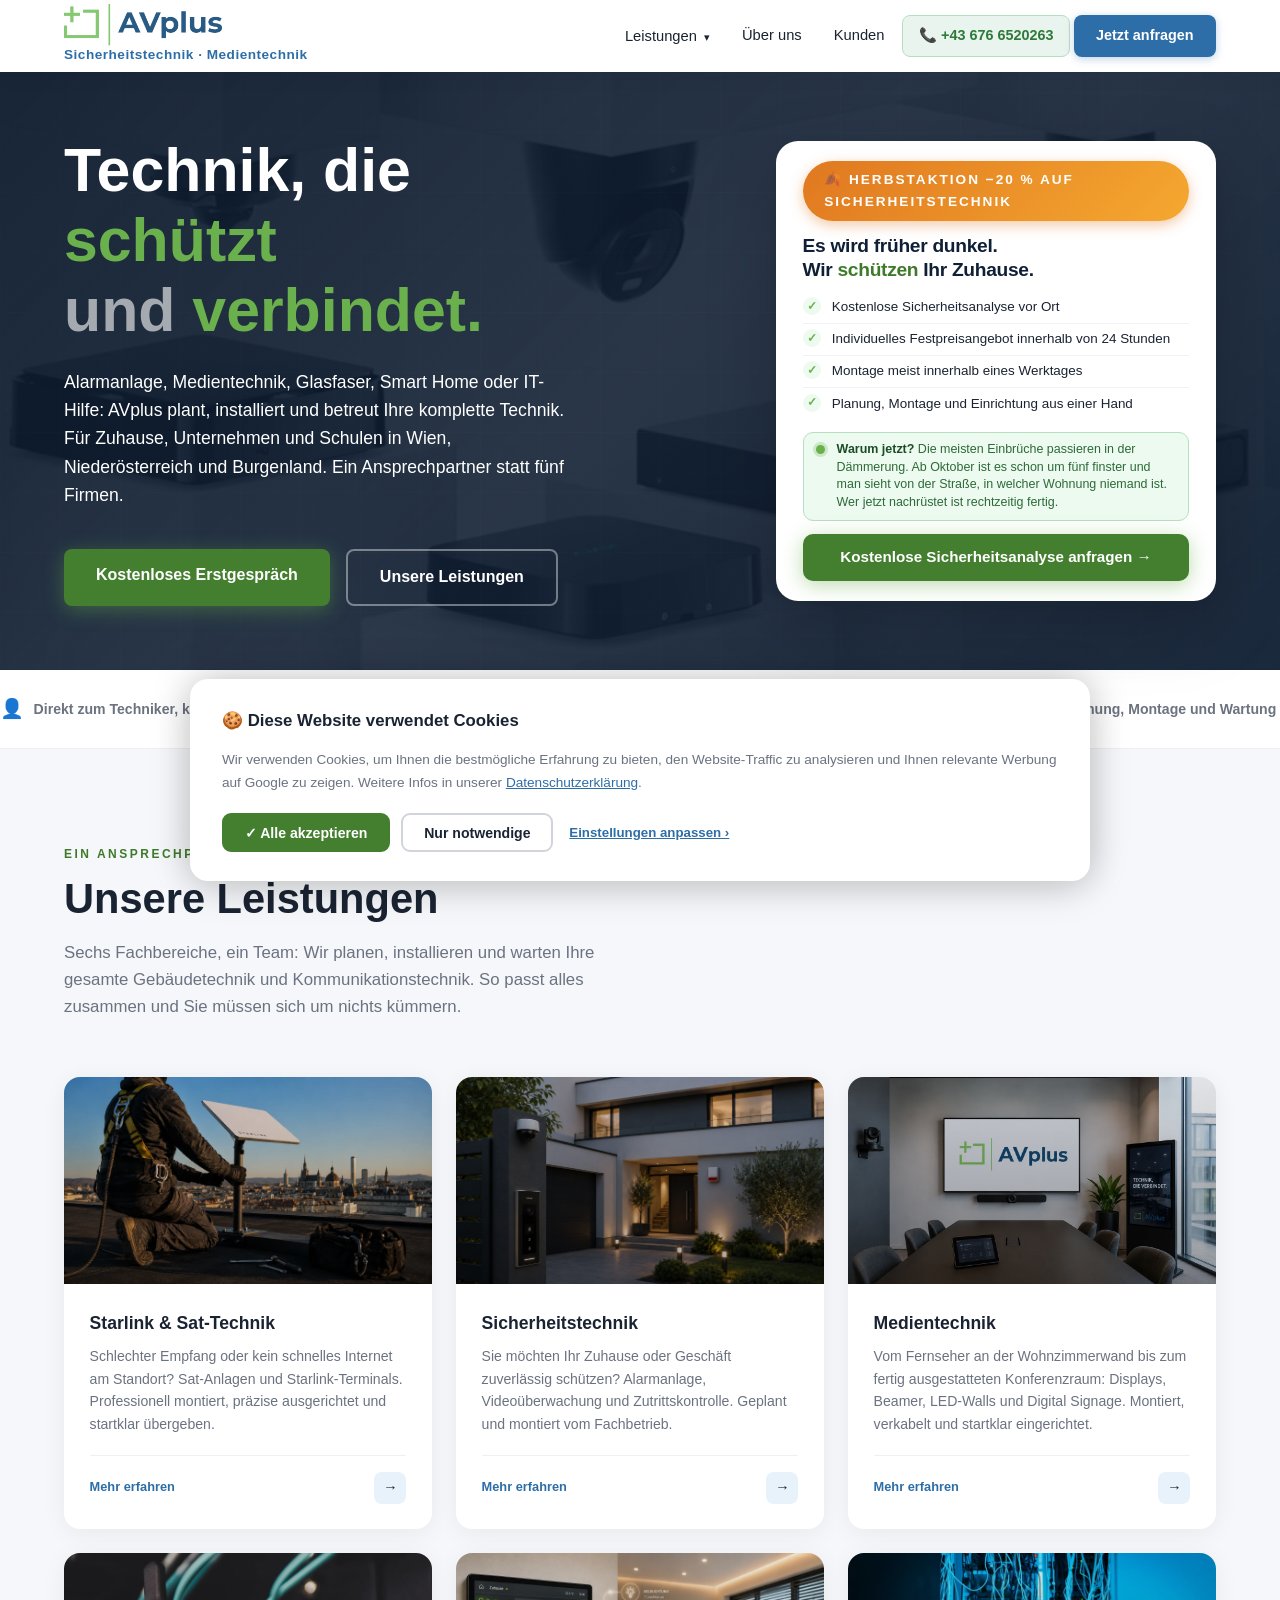
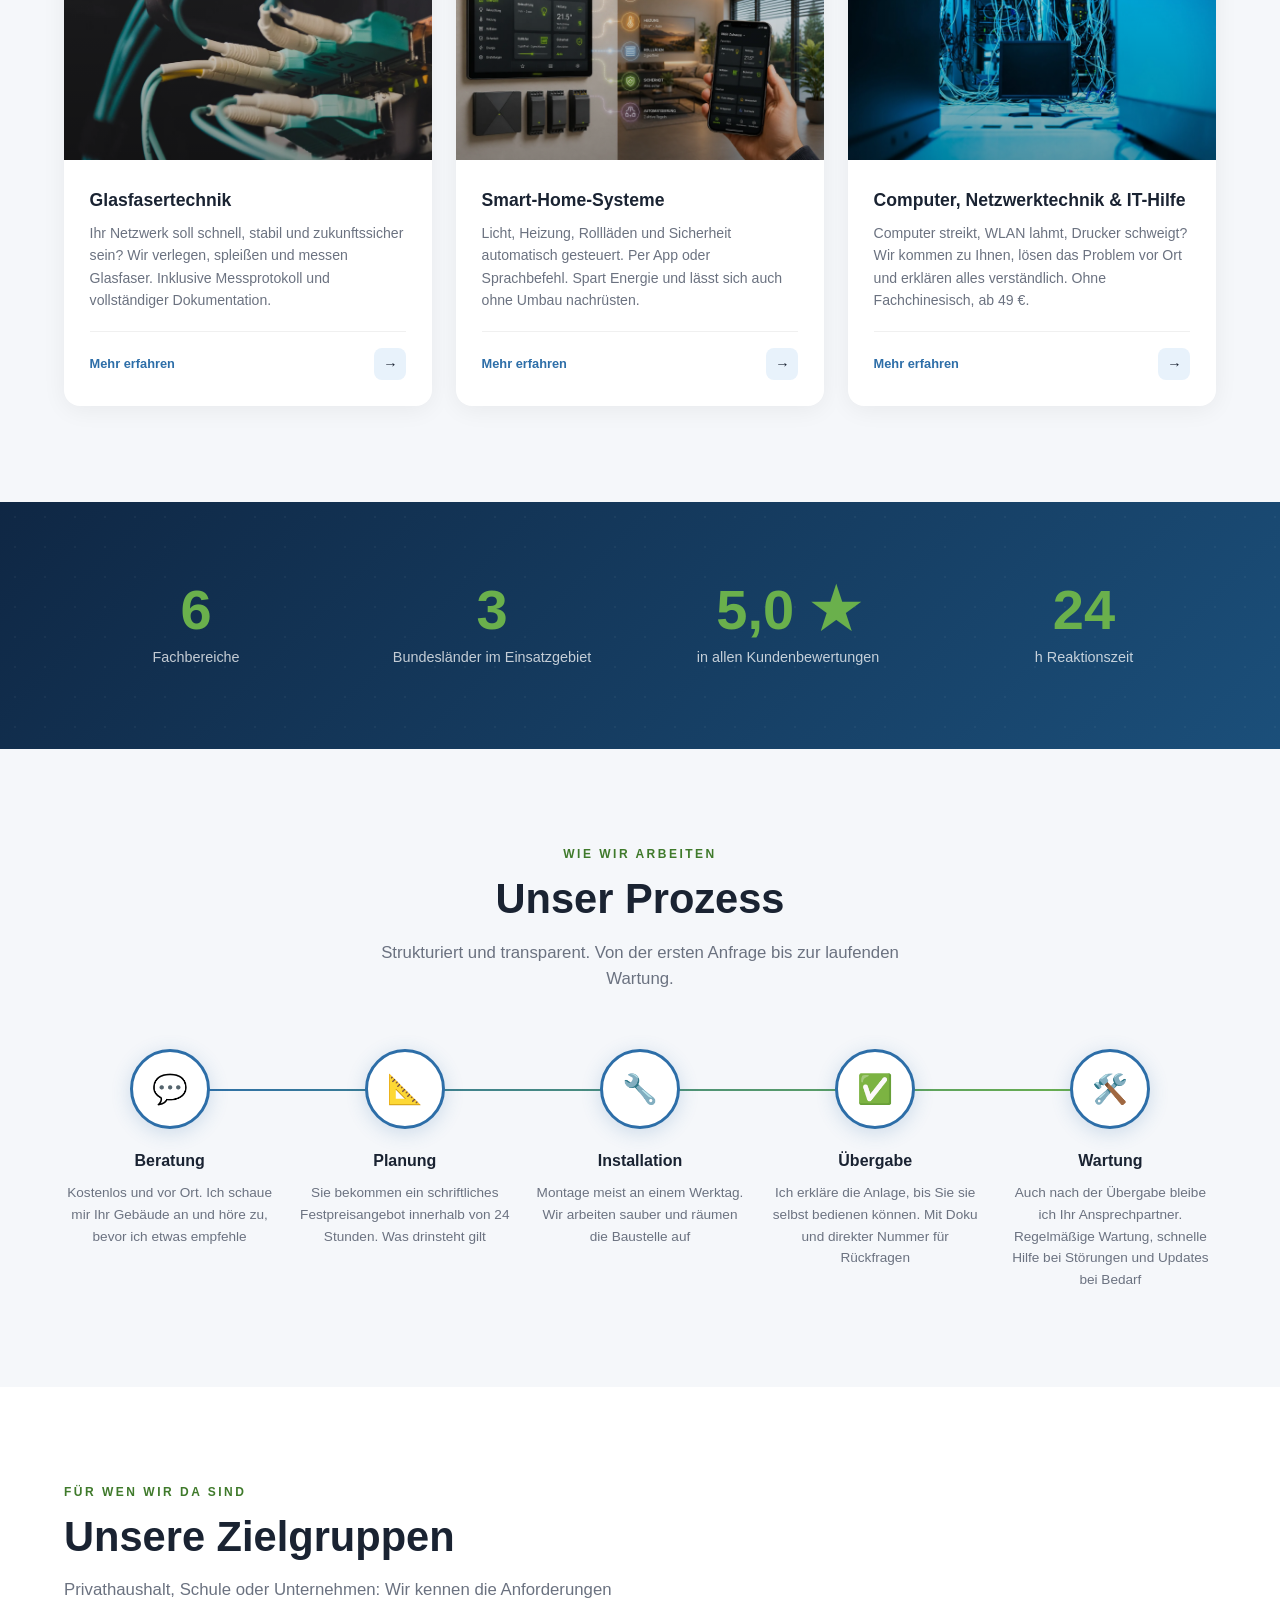
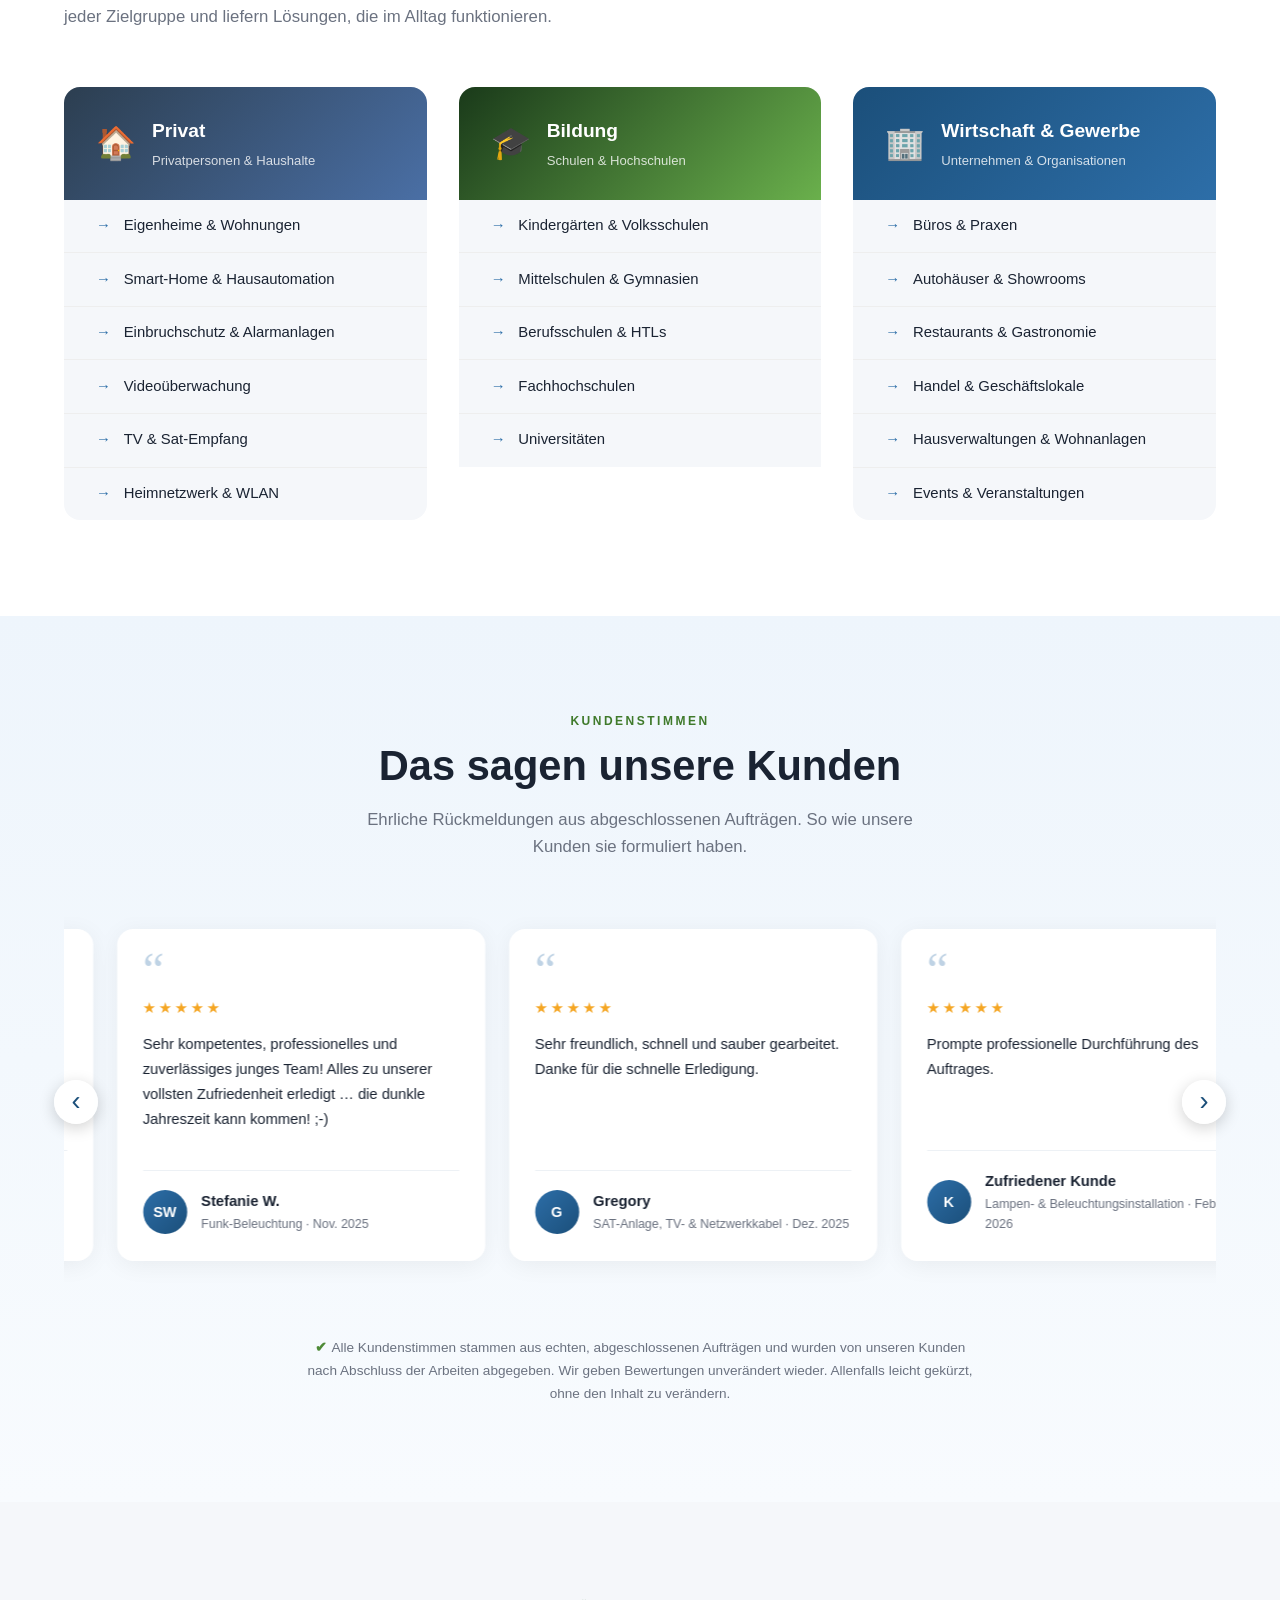
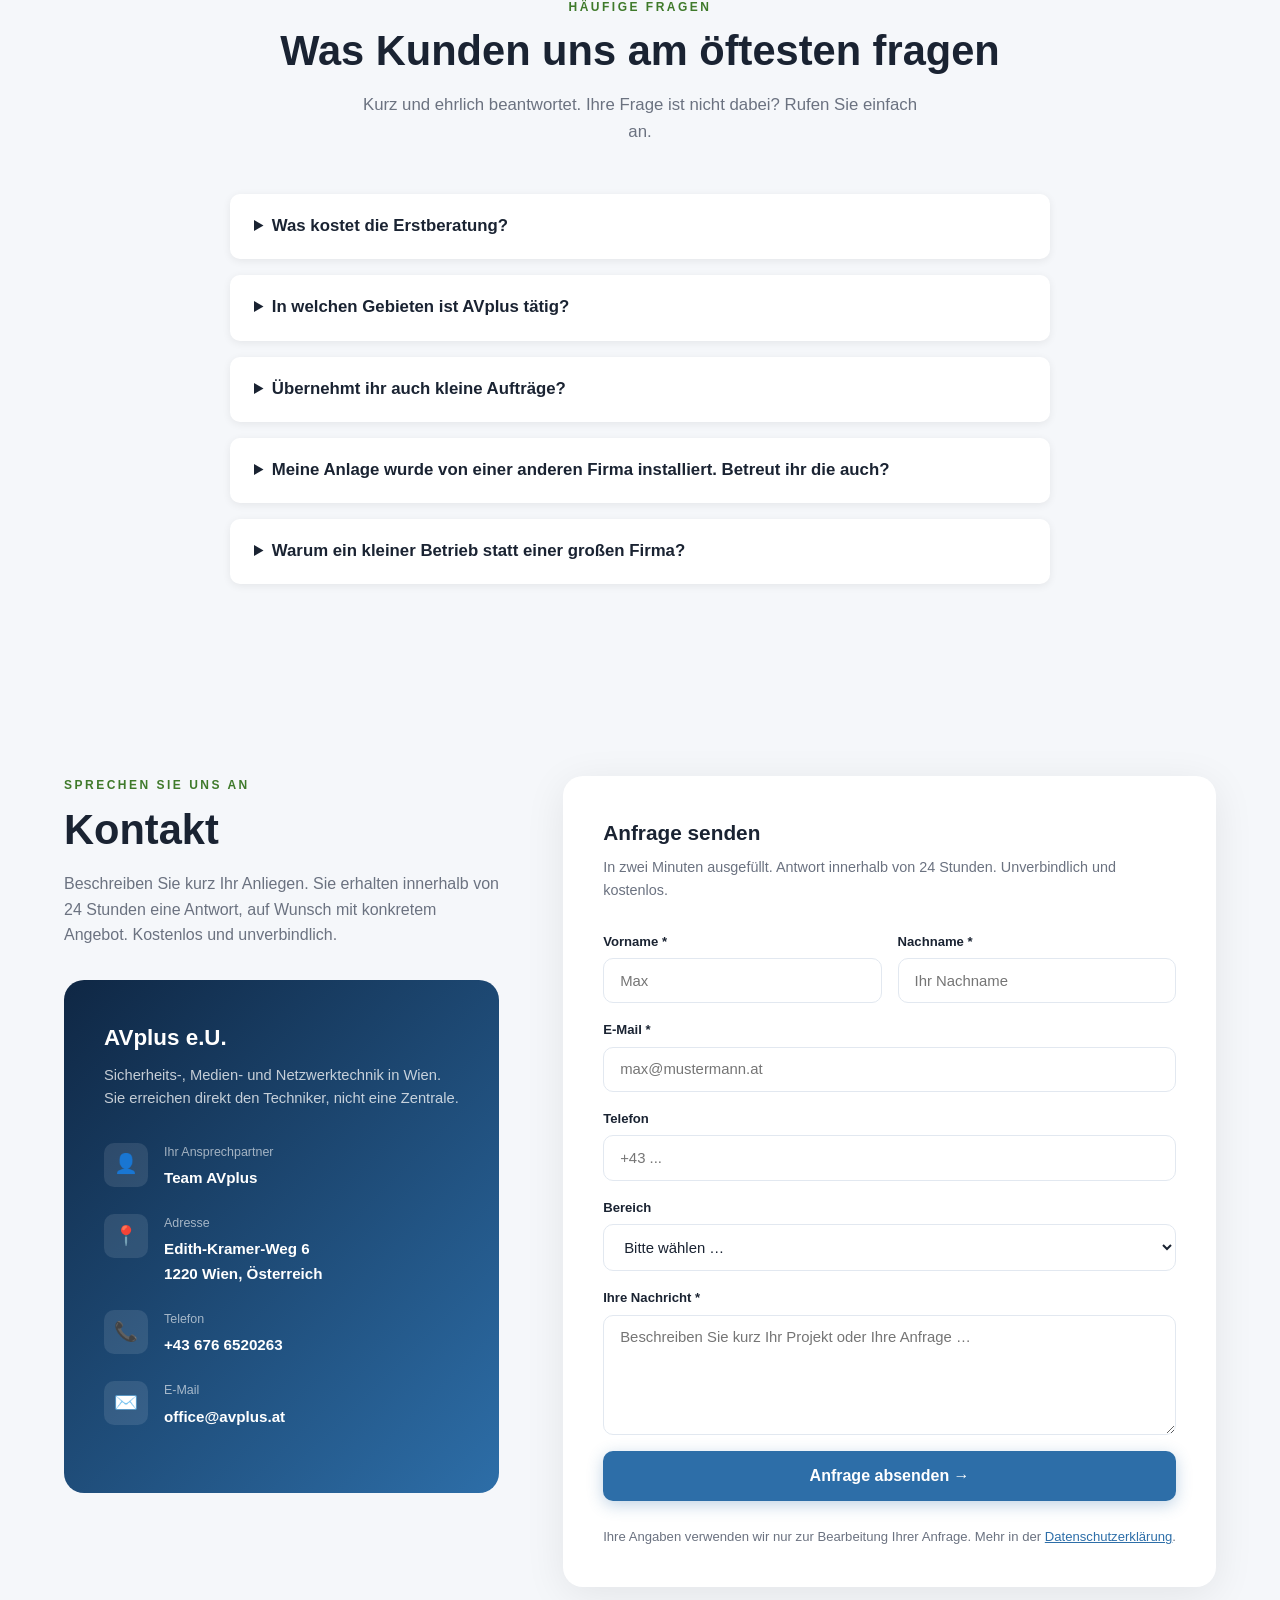
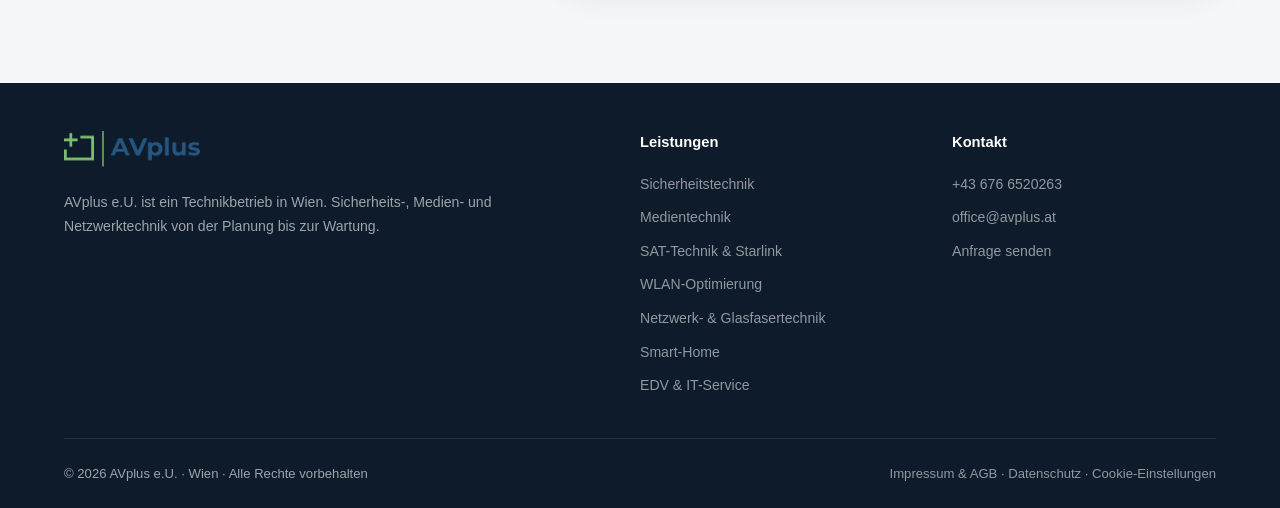
<file: index.html>
<!DOCTYPE html>
<html lang="de">
<head>
  <meta charset="UTF-8" />
  <!-- Google Consent Mode v2: standardmäßig alles abgelehnt, bis der Besucher im Cookie-Banner zustimmt -->
  <script>
    window.dataLayer = window.dataLayer || [];
    function gtag(){dataLayer.push(arguments);}
    gtag('consent', 'default', {
      'ad_storage': 'denied',
      'ad_user_data': 'denied',
      'ad_personalization': 'denied',
      'analytics_storage': 'denied',
      'wait_for_update': 500
    });
    gtag('js', new Date());
    gtag('config', 'G-Z25PB37C6Y');
  </script>
  <!-- Google tag (gtag.js) -->
  <link rel="preconnect" href="https://www.googletagmanager.com" />
  <script async src="https://www.googletagmanager.com/gtag/js?id=G-Z25PB37C6Y"></script>
  <meta name="description" content="Alarmanlage, Medientechnik, Glasfaser, Smart Home &amp; IT-Hilfe in Wien. Persönlich geplant, direkt vom Techniker. Kostenlose Beratung ✓ Festpreis in 24 h ✓" />
  <meta name="viewport" content="width=device-width, initial-scale=1.0" />
  <!-- Favicon / Firmenlogo für Browser-Tab & Google-Suche -->
  <link rel="icon" href="/favicon.ico" sizes="any" />
  <link rel="icon" type="image/png" sizes="96x96" href="/favicon-96x96.png" />
  <link rel="icon" type="image/png" sizes="32x32" href="/favicon-32x32.png" />
  <link rel="apple-touch-icon" sizes="180x180" href="/apple-touch-icon.png" />
  <!-- Ohne JavaScript: Scroll-Animationen deaktivieren, damit alle Inhalte sichtbar sind -->
  <noscript><style>.reveal,.reveal-left,.reveal-right{opacity:1 !important;transform:none !important}</style></noscript>
  <meta name="robots" content="index, follow" />
  <link rel="canonical" href="https://www.avplus.at/" />
  <!-- Open Graph -->
  <meta property="og:type" content="website" />
  <meta property="og:url" content="https://www.avplus.at/" />
  <meta property="og:title" content="AVplus e.U. – Sicherheits-, Medien- & Netzwerktechnik in Wien" />
  <meta property="og:description" content="Ein Ansprechpartner für Alarmanlage, Videoüberwachung, Medientechnik, Glasfaser, Smart Home & IT-Hilfe in Wien. Kostenlose Beratung, Angebot in 24 h." />
  <meta property="og:image" content="https://www.avplus.at/bilder/header.png" />
  <meta property="og:locale" content="de_AT" />
  <meta name="twitter:card" content="summary_large_image" />
  <meta name="twitter:title" content="AVplus e.U. – Sicherheits-, Medien- & Netzwerktechnik in Wien" />
  <meta name="twitter:description" content="Alarmanlage, Videoüberwachung, Medientechnik, Glasfaser, Smart Home & IT-Hilfe in Wien. Kostenlose Beratung, Angebot in 24 h." />
  <meta name="twitter:image" content="https://www.avplus.at/bilder/header.png" />
  <!-- Schema.org: LocalBusiness -->
  <script type="application/ld+json">
  {
    "@context": "https://schema.org",
    "@type": "LocalBusiness",
    "@id": "https://www.avplus.at/",
    "name": "AVplus e.U.",
    "description": "Professionelle Sicherheitstechnik, Medientechnik, Smart Home, Glasfasertechnik und IT-Service in Wien und ganz Österreich.",
    "url": "https://www.avplus.at",
    "logo": "https://www.avplus.at/logo.png",
    "image": "https://www.avplus.at/logo.png",
    "foundingDate": "2023-09-27",
    "founder": {
      "@type": "Person",
      "name": "Basir Alavi",
      "honorificPrefix": "Ing.",
      "honorificSuffix": "MSc",
      "jobTitle": "Gründer & Inhaber",
      "worksFor": { "@id": "https://www.avplus.at/" },
      "knowsAbout": ["Sicherheitstechnik", "Alarmanlagen", "Medientechnik", "Glasfasertechnik", "Netzwerktechnik", "Smart Home", "Satellitentechnik"]
    },
    "telephone": "+436766520263",
    "email": "office@avplus.at",
    "address": {
      "@type": "PostalAddress",
      "streetAddress": "Edith-Kramer-Weg 6",
      "postalCode": "1220",
      "addressLocality": "Wien",
      "addressCountry": "AT"
    },
    "geo": {
      "@type": "GeoCoordinates",
      "latitude": 48.243966,
      "longitude": 16.481721
    },
    "areaServed": {
      "@type": "AdministrativeArea",
      "name": "Wien und ganz Österreich"
    },
    "priceRange": "€€",
    "openingHoursSpecification": {
      "@type": "OpeningHoursSpecification",
      "dayOfWeek": ["Monday","Tuesday","Wednesday","Thursday","Friday"],
      "opens": "08:00",
      "closes": "18:00"
    },
    "hasOfferCatalog": {
      "@type": "OfferCatalog",
      "name": "Leistungen",
      "itemListElement": [
        {"@type": "Offer", "itemOffered": {"@type": "Service", "name": "Sicherheitstechnik Wien", "url": "https://www.avplus.at/sicherheitstechnik"}},
        {"@type": "Offer", "itemOffered": {"@type": "Service", "name": "Medientechnik Wien", "url": "https://www.avplus.at/medientechnik"}},
        {"@type": "Offer", "itemOffered": {"@type": "Service", "name": "SAT-Technik & Starlink Wien", "url": "https://www.avplus.at/ucc"}},
        {"@type": "Offer", "itemOffered": {"@type": "Service", "name": "Smart Home Wien", "url": "https://www.avplus.at/smarthome"}},
        {"@type": "Offer", "itemOffered": {"@type": "Service", "name": "Glasfasertechnik Wien", "url": "https://www.avplus.at/lwl"}},
        {"@type": "Offer", "itemOffered": {"@type": "Service", "name": "Computer & IT-Hilfe Wien", "url": "https://www.avplus.at/edv"}}
      ]
    },
    "sameAs": [
      "https://firmen.wko.at/avplus-eu-glasfaser--netzwerk---medien-und-sicherheitstechnik/wien/?firmaid=19e0b712-6e92-4921-a608-9145b6416cbd",
      "https://www.evi.gv.at/f/612904f"
    ]
  }
  </script>
  <!-- Schema.org: FAQ der Startseite (Fragen stehen sichtbar im FAQ-Abschnitt) -->
  <script type="application/ld+json">
  {
    "@context": "https://schema.org",
    "@type": "FAQPage",
    "mainEntity": [
      {
        "@type": "Question",
        "name": "Was kostet die Erstberatung?",
        "acceptedAnswer": { "@type": "Answer", "text": "Nichts. Ich schaue mir Ihr Projekt vor Ort an und Sie bekommen innerhalb von 24 Stunden ein schriftliches Festpreisangebot. Das Angebot ist unverbindlich. Sie entscheiden danach in Ruhe." }
      },
      {
        "@type": "Question",
        "name": "In welchen Gebieten ist AVplus tätig?",
        "acceptedAnswer": { "@type": "Answer", "text": "Hauptsächlich in Wien und Umgebung. SAT- und Starlink-Montagen übernehmen wir in ganz Österreich. Bei größeren Projekten zahlt sich auch eine weitere Anfahrt aus. Fragen kostet nichts." }
      },
      {
        "@type": "Question",
        "name": "Übernehmt ihr auch kleine Aufträge?",
        "acceptedAnswer": { "@type": "Answer", "text": "Ja. Ein einzelner Fernseher an der Wand ist genauso willkommen wie ein komplettes Bürogebäude. TV-Montage gibt es ab 79 Euro. IT-Hilfe ab 49 Euro." }
      },
      {
        "@type": "Question",
        "name": "Meine Anlage wurde von einer anderen Firma installiert. Betreut ihr die auch?",
        "acceptedAnswer": { "@type": "Answer", "text": "In den meisten Fällen ja. Ich sehe mir die bestehende Anlage an und sage Ihnen ehrlich, ob eine Übernahme sinnvoll ist. Manchmal reicht ein Service. Manchmal ist der Umstieg günstiger als die Reparatur." }
      },
      {
        "@type": "Question",
        "name": "Warum ein kleiner Betrieb statt einer großen Firma?",
        "acceptedAnswer": { "@type": "Answer", "text": "Weil Sie bei AVplus immer mit derselben Person sprechen. Ich plane Ihre Anlage, ich montiere sie und ich hebe ab, wenn Sie später anrufen. Dazu kommen fixe Preise. Was im Angebot steht, gilt." }
      }
    ]
  }
  </script>
  <title>Sicherheitstechnik, Medientechnik & Smart Home Wien | AVplus e.U.</title>
  <style>
    *, *::before, *::after { box-sizing: border-box; margin: 0; padding: 0; }

    :root {
      --blue: #2d6ea8;
      --blue-dark: #1b4f7a;
      --blue-light: #e8f2fb;
      --green: #6ab04c;
      --green-dark: #4e8a36;
      --white: #ffffff;
      --gray-light: #f5f7fa;
      --gray: #6b7280;
      --text: #1a2332;
    }

    html { scroll-behavior: smooth; overflow-x: hidden; }

    body {
      font-family: 'Segoe UI', Arial, sans-serif;
      color: var(--text);
      line-height: 1.6;
      overflow-x: hidden;
      background: var(--white);
    }
    img { max-width: 100%; height: auto; }

    /* ── SCROLL ANIMATIONS ── */
    .reveal {
      opacity: 0;
      transform: translateY(40px);
      transition: opacity 0.7s ease, transform 0.7s ease;
    }
    .reveal.visible {
      opacity: 1;
      transform: translateY(0);
    }
    .reveal-left {
      opacity: 0;
      transform: translateX(-50px);
      transition: opacity 0.7s ease, transform 0.7s ease;
    }
    .reveal-left.visible { opacity: 1; transform: translateX(0); }
    .reveal-right {
      opacity: 0;
      transform: translateX(50px);
      transition: opacity 0.7s ease, transform 0.7s ease;
    }
    .reveal-right.visible { opacity: 1; transform: translateX(0); }

    .delay-1 { transition-delay: 0.1s; }
    .delay-2 { transition-delay: 0.2s; }
    .delay-3 { transition-delay: 0.3s; }
    .delay-4 { transition-delay: 0.4s; }
    .delay-5 { transition-delay: 0.5s; }

    /* ── HEADER ── */
    header {
      position: fixed;
      top: 0; left: 0; right: 0;
      z-index: 1000;
      background: rgba(255,255,255,0.97);
      backdrop-filter: blur(10px);
      box-shadow: 0 2px 20px rgba(0,0,0,0.08);
      padding: 0 5%;
      display: flex;
      align-items: center;
      justify-content: space-between;
      height: 72px;
      transition: height 0.3s;
    }

    header.scrolled { height: 60px; box-shadow: 0 4px 24px rgba(0,0,0,0.12); }

    .logo { display:inline-flex; flex-direction:column; align-items:flex-start; text-decoration:none; }
    .logo img { width:auto; height: 42px; transition: height 0.3s; }
    .logo-tagline { font-size:0.72rem; font-weight:600; color:#4a5568; letter-spacing:0.5px; white-space:nowrap; margin-top:3px; }
    header.scrolled .logo img { width:auto; height: 34px; }

    nav { display: flex; gap: 0.2rem; align-items: center; }

    .nav-link {
      text-decoration: none;
      color: var(--text);
      font-size: 0.92rem;
      font-weight: 500;
      padding: 0.5rem 0.9rem;
      border-radius: 6px;
      transition: color 0.2s, background 0.2s;
      position: relative;
    }
    .nav-link:hover { color: var(--blue); background: var(--blue-light); }

    .nav-dropdown { position: relative; }
    .nav-dropdown:hover .dropdown-menu { opacity: 1; pointer-events: all; transform: translateY(0); }

    .dropdown-arrow { font-size: 0.7rem; margin-left: 3px; }

    .dropdown-menu {
      position: absolute;
      top: calc(100% + 8px);
      left: 0;
      background: var(--white);
      border-radius: 12px;
      box-shadow: 0 8px 40px rgba(0,0,0,0.15);
      padding: 0.6rem;
      min-width: 240px;
      opacity: 0;
      pointer-events: none;
      transform: translateY(-8px);
      transition: opacity 0.2s, transform 0.2s;
    }

    .dropdown-menu a {
      display: flex;
      align-items: center;
      gap: 0.75rem;
      padding: 0.65rem 0.9rem;
      border-radius: 8px;
      text-decoration: none;
      color: var(--text);
      font-size: 0.9rem;
      font-weight: 500;
      transition: background 0.15s;
    }
    .dropdown-menu a:hover { background: var(--gray-light); }
    .dropdown-menu a .di { font-size: 1.1rem; }

    .btn {
      display: inline-block;
      background: var(--blue);
      color: var(--white) !important;
      padding: 0.6rem 1.4rem;
      border-radius: 8px;
      text-decoration: none;
      font-weight: 600;
      font-size: 0.9rem;
      transition: background 0.2s, transform 0.15s, box-shadow 0.2s;
      box-shadow: 0 2px 8px rgba(45,110,168,0.3);
    }
    .btn:hover {
      background: var(--blue-dark);
      transform: translateY(-1px);
      box-shadow: 0 4px 16px rgba(45,110,168,0.4);
    }

    /* ── HERO ── */
    #hero {
      margin-top: 72px;
      min-height: 416px;
      background: linear-gradient(135deg, #0d1b2e 0%, #162840 60%, #1a3350 100%);
      display: flex;
      align-items: center;
      justify-content: space-between;
      gap: 3rem;
      padding: 5% 5%;
      position: relative;
      overflow: visible;
      isolation: isolate;
      transform: translateZ(0);
    }

    /* Floating logo watermarks */
    .hero-logo-bg {
      position: absolute;
      pointer-events: none;
      user-select: none;
    }
    .hero-logo-bg img {
      width: 100%;
      height: auto;
      display: block;
      filter: invert(1);
      mix-blend-mode: screen;
      opacity: var(--op, 0.18);
    }

    .hero-logo-1 { width: 420px; right: -30px;  top: -20px;   --dur:12s; --delay:0s;   --op:0.13; }
    .hero-logo-2 { width: 260px; right: 300px;  bottom: -20px;--dur:9s;  --delay:1.8s; --op:0.09; }
    .hero-logo-3 { width: 180px; left: 36%;     top: 12%;     --dur:14s; --delay:3.5s; --op:0.08; }
    .hero-logo-4 { width: 120px; left: 8%;      bottom: 15%;  --dur:11s; --delay:5s;   --op:0.07; }

    @keyframes floatLogo {
      0%   { transform: translateY(0px)   rotate(0deg);  }
      25%  { transform: translateY(-16px) rotate(2deg);  }
      50%  { transform: translateY(-24px) rotate(-2deg); }
      75%  { transform: translateY(-10px) rotate(3deg);  }
      100% { transform: translateY(0px)   rotate(0deg);  }
    }

    /* Animated grid lines */
    .hero-grid {
      position: absolute;
      inset: 0;
      background-image:
        linear-gradient(rgba(255,255,255,0.04) 1px, transparent 1px),
        linear-gradient(90deg, rgba(255,255,255,0.04) 1px, transparent 1px);
      background-size: 60px 60px;
    }

    .hero-content {
      flex: 1;
      min-width: 0;
      color: var(--white);
      position: relative;
      z-index: 1;
    }

    .hero-badge {
      display: inline-flex;
      align-items: center;
      gap: 0.5rem;
      background: rgba(106,176,76,0.2);
      border: 1px solid rgba(106,176,76,0.5);
      color: #a8e88a;
      font-size: 0.78rem;
      font-weight: 700;
      letter-spacing: 1.5px;
      text-transform: uppercase;
      padding: 0.4rem 1rem;
      border-radius: 50px;
      margin-bottom: 1.5rem;
      animation: fadeDown 0.8s ease forwards;
    }
    .hero-badge::before { content: '●'; font-size: 0.6rem; animation: pulse 2s infinite; }
    @keyframes pulse { 0%,100%{opacity:1} 50%{opacity:0.3} }

    .hero-content h1 {
      font-size: clamp(2.2rem, 5vw, 3.8rem);
      font-weight: 800;
      line-height: 1.15;
      margin-bottom: 1.4rem;
      animation: fadeUp 0.8s ease 0.2s both;
      min-height: calc(clamp(2.2rem, 5vw, 3.8rem) * 1.15 * 2);
    }
    .hero-content {
      flex: 0 0 45%;
      max-width: 45%;
    }
    .hero-content h1 span { color: var(--green); }
    .hero-content h1 em { font-style: normal; color: rgba(255,255,255,0.6); }

    .hero-content p {
      font-size: 1.1rem;
      opacity: 0.85;
      margin-bottom: 2.5rem;
      max-width: 520px;
      animation: fadeUp 0.8s ease 0.4s both;
    }

    .hero-btns {
      display: flex;
      gap: 1rem;
      flex-wrap: wrap;
      animation: fadeUp 0.8s ease 0.6s both;
    }

    .btn-hero {
      background: #447f2f;
      color: var(--white);
      padding: 0.85rem 2rem;
      border-radius: 8px;
      text-decoration: none;
      font-weight: 700;
      font-size: 1rem;
      box-shadow: 0 4px 20px rgba(106,176,76,0.4);
      transition: transform 0.2s, box-shadow 0.2s;
    }
    .btn-hero:hover { transform: translateY(-2px); box-shadow: 0 8px 30px rgba(106,176,76,0.5); }

    .btn-ghost {
      background: transparent;
      border: 2px solid rgba(255,255,255,0.4);
      color: var(--white);
      padding: 0.85rem 2rem;
      border-radius: 8px;
      text-decoration: none;
      font-weight: 600;
      font-size: 1rem;
      transition: border-color 0.2s, background 0.2s;
    }
    .btn-ghost:hover { border-color: var(--white); background: rgba(255,255,255,0.1); }

    .hero-stats {
      display: flex;
      gap: 2.5rem;
      margin-top: 3.5rem;
      padding-top: 2.5rem;
      border-top: 1px solid rgba(255,255,255,0.15);
      animation: fadeUp 0.8s ease 0.8s both;
    }
    .hero-stat-num {
      font-size: 2rem;
      font-weight: 800;
      color: var(--green);
    }
    .hero-stat-label { font-size: 0.82rem; color: rgba(255,255,255,0.6); margin-top: 0.1rem; }

    @keyframes fadeUp { from { opacity:0; transform:translateY(30px); } to { opacity:1; transform:translateY(0); } }
    @keyframes fadeDown { from { opacity:0; transform:translateY(-20px); } to { opacity:1; transform:translateY(0); } }

    /* ── PREMIUM PROMO CARD ── */
    .promo-card {
      background: #ffffff;
      border-radius: 22px;
      padding: 1.2rem 1.6rem 1.2rem;
      color: var(--text);
      box-shadow: 0 24px 72px rgba(0,0,0,0.18), 0 4px 16px rgba(0,0,0,0.08);
      border: 1px solid rgba(255,255,255,0.9);
    }
    @keyframes heartbeat {
      0%,100% { box-shadow: 0 24px 72px rgba(0,0,0,0.18), 0 4px 16px rgba(0,0,0,0.08); }
      14%      { box-shadow: 0 28px 80px rgba(106,176,76,0.35), 0 4px 20px rgba(106,176,76,0.2); transform: scale(1.012); }
      28%      { transform: scale(1); }
      42%      { box-shadow: 0 26px 76px rgba(106,176,76,0.2), 0 4px 16px rgba(0,0,0,0.08); transform: scale(1.006); }
      70%      { transform: scale(1); }
    }
    .promo-card.heartbeat { animation: heartbeat 2.6s ease-in-out infinite; }
    /* Handy: kräftigerer Puls mit grünem Ring, damit die Aktion auffällt */
    @keyframes heartbeatMobil {
      0%,100% { transform: scale(1); box-shadow: 0 24px 72px rgba(0,0,0,0.18), 0 4px 16px rgba(0,0,0,0.08); }
      14%     { transform: scale(1.035); box-shadow: 0 0 0 12px rgba(106,176,76,0.22), 0 28px 80px rgba(106,176,76,0.5); }
      28%     { transform: scale(1); box-shadow: 0 0 0 4px rgba(106,176,76,0.1), 0 24px 72px rgba(0,0,0,0.18); }
      42%     { transform: scale(1.02); box-shadow: 0 0 0 8px rgba(106,176,76,0.16), 0 26px 76px rgba(106,176,76,0.35); }
      70%     { transform: scale(1); box-shadow: 0 24px 72px rgba(0,0,0,0.18), 0 4px 16px rgba(0,0,0,0.08); }
    }
    @media (max-width: 768px) {
      .promo-card.heartbeat { animation: heartbeatMobil 2.2s ease-in-out infinite; }
    }

    .promo-badge {
      display: inline-flex;
      align-items: center;
      gap: 0.5rem;
      background: linear-gradient(135deg, #e07820, #f5a830);
      color: #fff;
      font-size: 0.85rem;
      font-weight: 800;
      letter-spacing: 2px;
      text-transform: uppercase;
      padding: 0.52rem 1.35rem;
      border-radius: 50px;
      margin-bottom: 0.8rem;
      box-shadow: 0 4px 14px rgba(224,120,32,0.4);
    }
    .promo-card h3 {
      font-size: clamp(1rem, 1.6vw, 1.2rem);
      font-weight: 800;
      line-height: 1.25;
      margin-bottom: 0.6rem;
      color: #0f1f36;
      letter-spacing: -0.3px;
    }
    .promo-card h3 span { color: #3f7a2b; }
    .promo-card > p {
      font-size: 0.87rem;
      color: #5a6575;
      margin-bottom: 1rem;
      line-height: 1.7;
    }
    .promo-list { list-style: none; margin-bottom: 0.8rem; }
    .promo-list li {
      font-size: 0.84rem;
      padding: 0.3rem 0;
      color: #1a2332;
      display: flex;
      align-items: flex-start;
      gap: 0.7rem;
      border-bottom: 1px solid #f0f2f5;
    }
    .promo-list li:last-child { border-bottom: none; }
    .promo-list li::before {
      content: '✓';
      display: flex; align-items: center; justify-content: center;
      width: 18px; height: 18px; min-width: 18px;
      background: #edfaf0;
      color: var(--green);
      font-weight: 800;
      font-size: 0.72rem;
      border-radius: 50%;
      margin-top: 1px;
    }
    .promo-urgency {
      display: flex;
      align-items: flex-start;
      gap: 0.7rem;
      font-size: 0.78rem;
      color: #2d6a38;
      margin-bottom: 0.8rem;
      padding: 0.55rem 0.8rem;
      background: #edfaf0;
      border-radius: 10px;
      border: 1px solid #b6dfc0;
      line-height: 1.4;
    }
    .promo-urgency strong { color: #1a4d25; font-weight: 700; }
    .promo-live-dot {
      width: 9px; height: 9px; min-width: 9px;
      background: var(--green);
      border-radius: 50%;
      margin-top: 4px;
      box-shadow: 0 0 0 3px rgba(106,176,76,0.25);
      animation: pulse 1.5s infinite;
    }
    .promo-divider {
      border: none;
      border-top: 1px solid #eef0f3;
      margin: 1.2rem 0;
    }
    .promo-trust {
      text-align: center;
      font-size: 0.76rem;
      color: #8a95a3;
      margin-top: 0.8rem;
      letter-spacing: 0.2px;
    }
    .promo-trust span { color: var(--green); font-weight: 600; }

    /* Hero Promo Card */
    .hero-visual {
      position: absolute;
      right: 5%;
      top: 50%;
      transform: translateY(-50%) translateX(60px);
      width: 440px;
      z-index: 3;
      opacity: 0;
      pointer-events: none;
      transition: opacity 0.55s ease, transform 0.65s cubic-bezier(0.34,1.3,0.64,1);
    }
    .hero-visual.show {
      opacity: 1;
      pointer-events: all;
      transform: translateY(-50%) translateX(0) !important;
    }
    @media (max-width: 1100px) {
      #hero { flex-direction: column; }
      .hero-content { flex: 1 1 auto; max-width: 100%; }
      .hero-visual { position: static; width: 100%; max-width: 440px; margin: 2.5rem auto 0; transform: none !important; }
      .hero-visual.show { transform: none !important; }
      #hero > .hero-btns { justify-content: center; margin: 1rem auto 0; position: relative; z-index: 3; }
    }
    .promo-price {
      display: flex;
      align-items: baseline;
      gap: 0.5rem;
      margin-bottom: 1.1rem;
    }
    .promo-price-label { font-size: 0.78rem; opacity: 0.6; }
    .promo-price-val { font-size: 1.6rem; font-weight: 800; color: var(--green); }
    .promo-price-note { font-size: 0.75rem; opacity: 0.55; }
    .promo-cta {
      display: block;
      background: #447f2f;
      color: #fff !important;
      text-align: center;
      padding: 0.7rem 1.5rem;
      border-radius: 10px;
      text-decoration: none;
      font-weight: 700;
      font-size: 0.95rem;
      transition: all 0.2s;
      box-shadow: 0 4px 20px rgba(106,176,76,0.45);
    }
    .promo-cta:hover {
      background: #386b27;
      transform: translateY(-2px);
      box-shadow: 0 8px 30px rgba(106,176,76,0.55);
    }

    /* ── TRUST BAR (Laufband: bewegt sich von rechts nach links) ── */
    .trust-bar {
      background: var(--white);
      padding: 1.5rem 0;
      border-bottom: 1px solid #eee;
      overflow: hidden;
    }
    .trust-track {
      display: flex;
      align-items: center;
      width: max-content;
      animation: trustLauf 35s linear infinite; /* Dauer hier = Geschwindigkeit */
    }
    .trust-bar:hover .trust-track { animation-play-state: paused; }
    @keyframes trustLauf {
      from { transform: translateX(0); }
      to   { transform: translateX(-50%); }
    }
    @media (prefers-reduced-motion: reduce) {
      .trust-track { animation: none; width: auto; flex-wrap: wrap; justify-content: center; }
    }
    .trust-item {
      display: flex;
      align-items: center;
      gap: 0.6rem;
      color: var(--gray);
      font-size: 0.88rem;
      font-weight: 600;
      white-space: nowrap;
      margin-right: 4rem;
    }
    .trust-item .ti { font-size: 1.2rem; }

    /* ── SECTIONS ── */
    section { padding: 6rem 5%; }

    .section-label {
      font-size: 0.75rem;
      font-weight: 700;
      letter-spacing: 2.5px;
      text-transform: uppercase;
      color: #3f7a2b;
      margin-bottom: 0.6rem;
    }

    h2 {
      font-size: clamp(1.8rem, 3.5vw, 2.6rem);
      font-weight: 800;
      color: var(--text);
      line-height: 1.2;
      margin-bottom: 1rem;
    }

    .section-intro {
      color: var(--gray);
      max-width: 560px;
      margin-bottom: 3.5rem;
      font-size: 1.05rem;
    }

    /* ── LEISTUNGEN ── */
    #leistungen { background: var(--gray-light); }

    .leistungen-grid {
      display: grid;
      grid-template-columns: repeat(3, 1fr);
      gap: 1.5rem;
    }

    .l-card {
      background: var(--white);
      border-radius: 16px;
      overflow: hidden;
      box-shadow: 0 4px 24px rgba(0,0,0,0.06);
      transition: transform 0.3s, box-shadow 0.3s;
      text-decoration: none;
      color: var(--text);
      display: flex;
      flex-direction: column;
    }
    .l-card:hover {
      transform: translateY(-6px);
      box-shadow: 0 16px 48px rgba(0,0,0,0.12);
    }

    .l-card-img {
      aspect-ratio: 16 / 9;
      position: relative;
      overflow: hidden;
    }

    .l-card-img img {
      width: 100%;
      height: 100%;
      object-fit: cover;
      transition: transform 0.5s ease;
      display: block;
    }

    .l-card:hover .l-card-img img { transform: scale(1.06); }

    .l-card-img .img-overlay {
      position: absolute;
      inset: 0;
      background: linear-gradient(to bottom, rgba(0,0,0,0.08) 0%, rgba(0,0,0,0.35) 100%);
    }

    .l-card-body { padding: 1.6rem; flex: 1; display: flex; flex-direction: column; }
    .l-card-body h3 { font-size: 1.1rem; font-weight: 700; margin-bottom: 0.5rem; }
    .l-card-body p { font-size: 0.88rem; color: var(--gray); flex: 1; line-height: 1.6; }

    .l-card-footer {
      display: flex;
      align-items: center;
      justify-content: space-between;
      margin-top: 1.2rem;
      padding-top: 1rem;
      border-top: 1px solid #f0f0f0;
    }
    .l-card-footer span { font-size: 0.8rem; font-weight: 700; color: var(--blue); }
    .l-card-arrow {
      width: 32px; height: 32px;
      background: var(--blue-light);
      border-radius: 8px;
      display: flex; align-items: center; justify-content: center;
      font-size: 0.9rem;
      transition: background 0.2s, transform 0.2s;
    }
    .l-card:hover .l-card-arrow { background: var(--blue); color: var(--white); transform: translateX(3px); }

    /* ── NUMBERS ── */
    #zahlen {
      background: linear-gradient(135deg, #0f2744 0%, #1b4f7a 100%);
      padding: 5rem 5%;
      position: relative;
      overflow: hidden;
    }
    #zahlen::before {
      content: '';
      position: absolute;
      inset: 0;
      background-image: radial-gradient(circle, rgba(255,255,255,0.04) 1px, transparent 1px);
      background-size: 30px 30px;
    }

    .zahlen-grid {
      display: grid;
      grid-template-columns: repeat(4, 1fr);
      gap: 2rem;
      position: relative;
    }

    .zahl-item { text-align: center; color: var(--white); }
    .zahl-num {
      font-size: 3.5rem;
      font-weight: 800;
      color: var(--green);
      line-height: 1;
      margin-bottom: 0.5rem;
    }
    .zahl-label { font-size: 0.9rem; opacity: 0.75; }

    /* ── PROZESS ── */
    #prozess { background: var(--gray-light); }

    .prozess-steps {
      display: grid;
      grid-template-columns: repeat(5, 1fr);
      gap: 1.5rem;
      position: relative;
    }

    .prozess-steps::before {
      content: '';
      position: absolute;
      top: 40px;
      left: 10%;
      right: 10%;
      height: 2px;
      background: linear-gradient(90deg, var(--blue), var(--green));
    }

    .prozess-step { text-align: center; position: relative; }

    .step-num {
      width: 80px; height: 80px;
      border-radius: 50%;
      background: var(--white);
      border: 3px solid var(--blue);
      display: flex; align-items: center; justify-content: center;
      font-size: 1.8rem;
      margin: 0 auto 1.2rem;
      position: relative;
      z-index: 1;
      box-shadow: 0 4px 20px rgba(45,110,168,0.2);
      transition: transform 0.3s, border-color 0.3s;
    }
    .prozess-step:hover .step-num { transform: scale(1.1); border-color: var(--green); }

    .prozess-step h3 { font-size: 1rem; font-weight: 700; margin-bottom: 0.5rem; }
    .prozess-step p { font-size: 0.85rem; color: var(--gray); }

    /* ── KUNDEN ── */
    #kunden { background: var(--white); }

    .kunden-wrap {
      display: grid;
      grid-template-columns: 1fr 1fr 1fr;
      gap: 2rem;
    }

    .kunden-block {
      border-radius: 16px;
      overflow: hidden;
    }

    .kunden-header {
      padding: 1.8rem 2rem;
      color: var(--white);
      display: flex;
      align-items: center;
      gap: 1rem;
    }
    .kunden-block:nth-child(1) .kunden-header { background: linear-gradient(135deg, #2c3e50, #4a6fa5); }
    .kunden-block:nth-child(2) .kunden-header { background: linear-gradient(135deg, #1a3a1a, var(--green)); }
    .kunden-block:nth-child(3) .kunden-header { background: linear-gradient(135deg, var(--blue-dark), var(--blue)); }

    .kunden-header h3 { font-size: 1.2rem; font-weight: 700; }
    .kunden-header span { font-size: 2rem; }

    .kunden-list { background: var(--gray-light); }
    .kunden-list li {
      list-style: none;
      display: flex;
      align-items: center;
      gap: 0.8rem;
      padding: 0.9rem 2rem;
      border-bottom: 1px solid #eee;
      font-size: 0.93rem;
      transition: background 0.15s;
    }
    .kunden-list li:hover { background: var(--blue-light); }
    .kunden-list li:last-child { border-bottom: none; }
    .kunden-list li::before { content: '→'; color: var(--blue); font-weight: 700; }

    /* ── KUNDENSTIMMEN / REFERENZEN ── */
    #kundenstimmen { background: linear-gradient(180deg, #eef5fc 0%, #f8fbfe 100%); }

    /* Fließband-Slider */
    .ref-slider { position: relative; }
    .ref-viewport { overflow: hidden; padding: 0.75rem 0 1.75rem; }
    .ref-track {
      display: flex;
      gap: 1.5rem;
      align-items: stretch;
      will-change: transform;
    }
    .ref-track .ref-card { flex: 0 0 calc((100% - 3rem) / 3); }

    .ref-nav {
      position: absolute;
      top: 50%;
      transform: translateY(-50%);
      z-index: 5;
      width: 44px; height: 44px;
      border-radius: 50%;
      border: none;
      background: rgba(255,255,255,0.94);
      box-shadow: 0 4px 16px rgba(0,0,0,0.18);
      color: var(--blue-dark);
      font-size: 1.7rem;
      line-height: 1;
      cursor: pointer;
      display: flex; align-items: center; justify-content: center;
      padding: 0 0 4px;
      transition: background 0.2s, transform 0.2s;
    }
    .ref-nav:hover { background: var(--white); transform: translateY(-50%) scale(1.1); }
    .ref-nav-links { left: -10px; }
    .ref-nav-rechts { right: -10px; }

    .ref-card {
      background: var(--white);
      border-radius: 16px;
      overflow: hidden;
      box-shadow: 0 4px 24px rgba(0,0,0,0.06);
      display: flex;
      flex-direction: column;
      transition: transform 0.3s, box-shadow 0.3s, opacity 0.45s ease;
    }
    .ref-card:hover { transform: translateY(-6px); box-shadow: 0 16px 48px rgba(0,0,0,0.12); }

    /* Optionales Projektfoto (für spätere Referenz-Karten mit Projekt) */
    .ref-img { aspect-ratio: 16 / 9; overflow: hidden; }
    .ref-img img { width: 100%; height: 100%; object-fit: cover; display: block; transition: transform 0.5s ease; }
    .ref-card:hover .ref-img img { transform: scale(1.06); }

    /* Optionaler Projekt-Block (Titel, Ort, Beschreibung, Systeme) */
    .ref-projekt { padding: 1.5rem 1.6rem 0; }
    .ref-projekt h3 { font-size: 1.05rem; font-weight: 700; margin-bottom: 0.2rem; }
    .ref-ort { font-size: 0.8rem; color: var(--gray); margin-bottom: 0.6rem; }
    .ref-desc { font-size: 0.88rem; color: var(--gray); line-height: 1.6; }
    .ref-tags { display: flex; flex-wrap: wrap; gap: 0.4rem; margin-top: 0.8rem; }
    .ref-tag {
      background: var(--blue-light);
      color: var(--blue-dark);
      font-size: 0.72rem;
      font-weight: 600;
      padding: 0.25rem 0.65rem;
      border-radius: 999px;
    }

    /* Bewertungstext */
    .ref-quote { padding: 1.8rem 1.6rem 0; flex: 1; }
    .ref-quote::before {
      content: '\201C';
      display: block;
      font-family: Georgia, 'Times New Roman', serif;
      font-size: 3rem;
      line-height: 0.5;
      color: var(--blue);
      opacity: 0.3;
      margin-bottom: 0.9rem;
    }
    .ref-text { font-size: 0.92rem; line-height: 1.7; color: var(--text); min-height: 6.5em; }

    .ref-stars {
      color: #f5a623;
      font-size: 0.95rem;
      letter-spacing: 3px;
      margin-bottom: 0.7rem;
    }

    /* Kunde (Initialen-Avatar, Name, Meta-Zeile) */
    .ref-autor {
      display: flex;
      align-items: center;
      gap: 0.9rem;
      margin: 1.4rem 1.6rem 1.6rem;
      padding-top: 1.2rem;
      border-top: 1px solid #edf1f5;
    }
    .ref-avatar {
      width: 44px; height: 44px;
      border-radius: 50%;
      background: linear-gradient(135deg, var(--blue), var(--blue-dark));
      color: var(--white);
      font-weight: 700;
      font-size: 0.9rem;
      display: flex; align-items: center; justify-content: center;
      flex-shrink: 0;
    }
    .ref-name { font-weight: 700; font-size: 0.92rem; }
    .ref-meta { font-size: 0.78rem; color: var(--gray); margin-top: 0.1rem; }

    /* Ehrlichkeits-Hinweis unter den Karten */
    .ref-hinweis {
      max-width: 680px;
      margin: 3rem auto 0;
      text-align: center;
      font-size: 0.85rem;
      color: var(--gray);
      line-height: 1.7;
    }
    .ref-hinweis .check { color: var(--green-dark); font-weight: 700; margin-right: 0.3rem; }

    /* ── KONTAKT ── */
    #kontakt { background: var(--gray-light); }

    .kontakt-wrap {
      display: grid;
      grid-template-columns: 1fr 1.5fr;
      gap: 4rem;
      align-items: start;
    }

    .kontakt-info-card {
      background: linear-gradient(135deg, #0f2744, var(--blue));
      border-radius: 20px;
      padding: 2.5rem;
      color: var(--white);
    }

    .kontakt-info-card h3 { font-size: 1.4rem; font-weight: 800; margin-bottom: 0.5rem; }
    .kontakt-info-card > p { opacity: 0.75; font-size: 0.92rem; margin-bottom: 2rem; }

    .ki-item {
      display: flex;
      align-items: flex-start;
      gap: 1rem;
      margin-bottom: 1.5rem;
    }
    .ki-icon {
      width: 44px; height: 44px;
      background: rgba(255,255,255,0.1);
      border-radius: 10px;
      display: flex; align-items: center; justify-content: center;
      font-size: 1.2rem;
      flex-shrink: 0;
    }
    .ki-label { font-size: 0.78rem; opacity: 0.6; margin-bottom: 0.2rem; }
    .ki-value { font-weight: 600; font-size: 0.95rem; }
    .ki-value a { color: var(--white); text-decoration: none; }
    .ki-value a:hover { color: var(--green); }

    .kontakt-form-wrap {
      background: var(--white);
      border-radius: 20px;
      padding: 2.5rem;
      box-shadow: 0 8px 40px rgba(0,0,0,0.08);
    }

    .kontakt-form-wrap h3 { font-size: 1.3rem; font-weight: 800; margin-bottom: 0.4rem; }
    .kontakt-form-wrap > p { color: var(--gray); font-size: 0.9rem; margin-bottom: 1.8rem; }

    form { display: flex; flex-direction: column; gap: 1rem; }

    .form-row { display: grid; grid-template-columns: 1fr 1fr; gap: 1rem; }

    .form-group { display: flex; flex-direction: column; gap: 0.4rem; }
    .form-group label { font-size: 0.82rem; font-weight: 600; color: var(--text); }

    form input, form textarea, form select {
      width: 100%;
      padding: 0.85rem 1rem;
      border: 1.5px solid #e2e8f0;
      border-radius: 10px;
      font-size: 0.93rem;
      font-family: inherit;
      color: var(--text);
      transition: border-color 0.2s, box-shadow 0.2s;
      background: var(--white);
    }

    form input:focus, form textarea:focus, form select:focus {
      outline: none;
      border-color: var(--blue);
      box-shadow: 0 0 0 3px rgba(45,110,168,0.12);
    }

    form textarea { resize: vertical; min-height: 120px; }

    .form-submit {
      background: var(--blue);
      color: var(--white);
      border: none;
      padding: 1rem 2rem;
      border-radius: 10px;
      font-size: 1rem;
      font-weight: 700;
      cursor: pointer;
      transition: background 0.2s, transform 0.15s, box-shadow 0.2s;
      box-shadow: 0 4px 16px rgba(45,110,168,0.3);
    }
    .form-submit:hover {
      background: var(--blue-dark);
      transform: translateY(-2px);
      box-shadow: 0 8px 24px rgba(45,110,168,0.4);
    }

    /* ── FOOTER ── */
    footer {
      background: #0d1b2a;
      color: rgba(255,255,255,0.6);
      padding: 3rem 5% 1.5rem;
    }

    .footer-top {
      display: grid;
      grid-template-columns: 2fr 1fr 1fr;
      gap: 3rem;
      padding-bottom: 2rem;
      border-bottom: 1px solid rgba(255,255,255,0.1);
      margin-bottom: 1.5rem;
    }

    .footer-brand img { width:auto; height: 36px; margin-bottom: 1rem; opacity: 0.95; border-radius: 6px; }
    .footer-brand p { font-size: 0.88rem; line-height: 1.7; }

    .footer-col h4 { color: var(--white); font-size: 0.92rem; font-weight: 700; margin-bottom: 1rem; }
    .footer-col ul { list-style: none; }
    .footer-col ul li { margin-bottom: 0.5rem; }
    .footer-col ul li a {
      color: rgba(255,255,255,0.55);
      text-decoration: none;
      font-size: 0.88rem;
      transition: color 0.2s;
    }
    .footer-col ul li a:hover { color: var(--white); }

    .footer-bottom {
      display: flex;
      justify-content: space-between;
      align-items: center;
      font-size: 0.82rem;
      flex-wrap: wrap;
      gap: 0.5rem;
    }
    .footer-bottom a { color: rgba(255,255,255,0.55); text-decoration: none; }
    .footer-bottom a:hover { color: var(--white); }

    /* ── BACK TO TOP ── */
    #back-top {
      position: fixed;
      bottom: 2rem;
      right: 2rem;
      width: 46px; height: 46px;
      background: var(--blue);
      color: var(--white);
      border-radius: 12px;
      display: flex; align-items: center; justify-content: center;
      font-size: 1.2rem;
      cursor: pointer;
      opacity: 0;
      pointer-events: none;
      transition: opacity 0.3s, transform 0.2s, background 0.2s;
      box-shadow: 0 4px 20px rgba(45,110,168,0.4);
      z-index: 999;
      text-decoration: none;
    }
    #back-top.show { opacity: 1; pointer-events: all; }
    #back-top:hover { background: var(--blue-dark); transform: translateY(-3px); }

    /* ── RESPONSIVE ── */
    @media (max-width: 1024px) {
      .leistungen-grid { grid-template-columns: repeat(2, 1fr); }
      .zahlen-grid { grid-template-columns: repeat(2, 1fr); }
      .ref-track .ref-card { flex-basis: calc((100% - 1.5rem) / 2); }
    }

    @media (max-width: 768px) {
      .kunden-wrap, .kontakt-wrap { grid-template-columns: 1fr; }
      .leistungen-grid { grid-template-columns: 1fr; }
      .ref-track .ref-card { flex-basis: 86%; }
      .prozess-steps { grid-template-columns: 1fr 1fr; }
      .prozess-steps::before { display: none; }
      .footer-top { grid-template-columns: 1fr; gap: 2rem; }
      .form-row { grid-template-columns: 1fr; }
      .hero-stats { gap: 1.5rem; flex-wrap: wrap; }
      .zahlen-grid { grid-template-columns: repeat(2, 1fr); }
      /* Hero kompakter: Aktions-Box direkt unter den Text, weniger Leerraum danach */
      #hero { gap: 1.2rem; }
      .hero-content p { margin-bottom: 0.6rem; }
      .hero-visual { margin-top: 0.5rem !important; }
      #leistungen { padding-top: 2.5rem; }
    }

    /* ── MOBILE NAVIGATION ── */
    .nav-toggle { display: none; background: none; border: none; font-size: 1.6rem; line-height: 1; cursor: pointer; color: var(--text); padding: 0.3rem 0.6rem; border-radius: 8px; }
    @media (max-width:768px) { .nav-toggle { display:flex; align-items:center; gap:0.5rem; background:var(--blue-light); color:var(--blue-dark); font-weight:700; font-size:0.85rem; padding:0.5rem 0.9rem; border-radius:8px; } .nav-toggle .nt-icon { font-size:1.25rem; line-height:1; } }
    @media (max-width: 768px) {
      .nav-toggle { display: block; }
      /* Logo-Unterzeile verkleinert und umbruchfähig, damit der Menü-Button im Bild bleibt */
      header > div > span { font-size: 0.64rem !important; letter-spacing: 0.3px !important; white-space: normal !important; line-height: 1.3 !important; }
      header nav { position: fixed; top: 72px; left: 0; right: 0; background: #fff; flex-direction: column; align-items: stretch; gap: 0.2rem; padding: 0.8rem 5% 1.2rem; box-shadow: 0 16px 30px rgba(0,0,0,0.14); display: none; max-height: calc(100vh - 72px); overflow-y: auto; }
      header nav.nav-open { display: flex; }
      header nav .nav-link { display: block; padding: 0.85rem 0.4rem; font-size: 1rem; }
      .nav-dropdown .dropdown-menu { position: static; opacity: 1; pointer-events: all; transform: none; box-shadow: none; min-width: 0; padding: 0 0 0 0.8rem; }
      header nav .btn { text-align: center; margin-top: 0.4rem; }
    }
  </style>
</head>
<body data-call-bar>

<!-- HEADER -->
<header id="header">
  <div style="display:flex;flex-direction:column;align-items:flex-start;gap:0;">
    <a href="#hero" class="logo"><img src="logo.png" alt="AVplus e.U." width="600" height="159" /></a>
    <span style="font-size:0.85rem;font-weight:600;color:#2d6ea8;letter-spacing:0.5px;white-space:nowrap;line-height:1;margin-top:2px;margin-bottom:6px;">Sicherheitstechnik · Medientechnik</span>
  </div>
  <nav>
    <div class="nav-dropdown">
      <a href="#leistungen" class="nav-link">Leistungen <span class="dropdown-arrow">▾</span></a>
      <div class="dropdown-menu">
        <a href="/sicherheitstechnik"><span class="di">🔒</span> Sicherheitstechnik</a>
        <a href="/medientechnik"><span class="di">📺</span> Medientechnik</a>
        <a href="/ucc"><span class="di">📡</span> SAT-Technik & Starlink</a>
        <a href="/wlan"><span class="di">📶</span> WLAN-Optimierung</a>
        <a href="/lwl"><span class="di">🔗</span> Netzwerk- & Glasfasertechnik</a>
        <a href="/smarthome"><span class="di">🏠</span> Smart-Home</a>
        <a href="/edv"><span class="di">💻</span> EDV & IT-Service</a>
      </div>
    </div>
    <a href="/ueber-uns" class="nav-link">Über uns</a>
    <a href="#kunden" class="nav-link">Kunden</a>
    <a href="tel:+436766520263" style="display:inline-flex;align-items:center;gap:0.4rem;background:#eaf4ee;color:#2d7a3a;font-weight:700;font-size:0.9rem;padding:0.5rem 1rem;border-radius:8px;text-decoration:none;border:1px solid #b6dfc0;transition:background 0.2s;" onmouseover="this.style.background='#d0eeda'" onmouseout="this.style.background='#eaf4ee'">📞 +43 676 6520263</a>
    <a href="#kontakt" class="btn">Jetzt anfragen</a>
  </nav>
  <button class="nav-toggle" id="nav-toggle" aria-label="Leistungen Menü öffnen" aria-expanded="false"><span class="nt-text">Leistungen</span><span class="nt-icon">☰</span></button>
</header>

<!-- HERO -->
<section id="hero">
  <div class="hero-grid"></div>
  <img fetchpriority="high" width="1600" height="422" src="bilder/header.webp" alt="" style="position:absolute;inset:0;width:100%;height:100%;object-fit:cover;object-position:center center;opacity:0.35;pointer-events:none;z-index:0;transform:translateZ(0);will-change:transform;backface-visibility:hidden;" />
  <div style="position:absolute;inset:0;background:linear-gradient(135deg,rgba(13,27,46,0.85) 0%,rgba(13,27,46,0.65) 50%,rgba(13,27,46,0.85) 100%);z-index:1;pointer-events:none;"></div>

  <div class="hero-content">
    <h1>Technik, die <span>schützt</span> <br><em>und</em> <span>verbindet.</span></h1>
    <p>Alarmanlage, Medientechnik, Glasfaser, Smart Home oder IT-Hilfe: AVplus plant, installiert und betreut Ihre komplette Technik. Für Zuhause, Unternehmen und Schulen in Wien, Niederösterreich und Burgenland. Ein Ansprechpartner statt fünf Firmen.</p>
    <div class="hero-btns">
      <a href="#kontakt" class="btn-hero">Kostenloses Erstgespräch</a>
      <a href="#leistungen" class="btn-ghost">Unsere Leistungen</a>
    </div>
  </div>


  <!-- HERBST-AKTION -->
  <div class="hero-visual">
    <div class="promo-card">
      <div class="promo-badge">🍂 Herbstaktion −20 % auf Sicherheitstechnik</div>
      <h3>Es wird früher dunkel. <br>Wir <span>schützen</span> Ihr Zuhause.</h3>
      <ul class="promo-list">
        <li>Kostenlose Sicherheitsanalyse vor Ort</li>
        <li>Individuelles Festpreisangebot innerhalb von 24 Stunden</li>
        <li>Montage meist innerhalb eines Werktages</li>
        <li>Planung, Montage und Einrichtung aus einer Hand</li>
      </ul>
      <div class="promo-urgency">
        <span class="promo-live-dot"></span>
        <span><strong>Warum jetzt?</strong> Die meisten Einbrüche passieren in der Dämmerung. Ab Oktober ist es schon um fünf finster und man sieht von der Straße, in welcher Wohnung niemand ist. Wer jetzt nachrüstet ist rechtzeitig fertig.</span>
      </div>
      <a href="#kontakt" class="promo-cta">Kostenlose Sicherheitsanalyse anfragen →</a>
    </div>
  </div>

</section>

<!-- TRUST BAR -->
<div class="trust-bar">
  <div class="trust-track">
  <div class="trust-item"><span class="ti">👤</span> Direkt zum Techniker, keine Zentrale</div>
  <div class="trust-item"><span class="ti">🏛️</span> Gewerbe nach GewO § 94</div>
  <div class="trust-item"><span class="ti">📍</span> Wien & ganz Österreich</div>
  <div class="trust-item"><span class="ti">🤝</span> Ein Ansprechpartner für Planung, Montage und Wartung</div>
  <div class="trust-item"><span class="ti">⚡</span> Angebot innerhalb von 24 Stunden</div>
  <!-- Duplikat für die nahtlose Endlos-Schleife -->
  <div class="trust-item" aria-hidden="true"><span class="ti">👤</span> Direkt zum Techniker, keine Zentrale</div>
  <div class="trust-item" aria-hidden="true"><span class="ti">🏛️</span> Gewerbe nach GewO § 94</div>
  <div class="trust-item" aria-hidden="true"><span class="ti">📍</span> Wien & ganz Österreich</div>
  <div class="trust-item" aria-hidden="true"><span class="ti">🤝</span> Ein Ansprechpartner für Planung, Montage und Wartung</div>
  <div class="trust-item" aria-hidden="true"><span class="ti">⚡</span> Angebot innerhalb von 24 Stunden</div>
  </div>
</div>

<!-- LEISTUNGEN -->
<section id="leistungen">
  <div class="reveal">
    <p class="section-label">Ein Ansprechpartner für alles</p>
    <h2>Unsere Leistungen</h2>
    <p class="section-intro">Sechs Fachbereiche, ein Team: Wir planen, installieren und warten Ihre gesamte Gebäudetechnik und Kommunikationstechnik. So passt alles zusammen und Sie müssen sich um nichts kümmern.</p>
  </div>

  <div class="leistungen-grid">
    <a href="/ucc" class="l-card reveal delay-1">
      <div class="l-card-img">
        <img loading="lazy" decoding="async" width="1600" height="900" src="bilder/starlink-wien.webp" alt="Starlink Montage Wien – Techniker installiert Starlink-Antenne auf Dach mit Wiener Skyline, AVplus e.U." />
        <div class="img-overlay"></div>
      </div>
      <div class="l-card-body">
        <h3>Starlink & Sat-Technik</h3>
        <p>Schlechter Empfang oder kein schnelles Internet am Standort? Sat-Anlagen und Starlink-Terminals. Professionell montiert, präzise ausgerichtet und startklar übergeben.</p>
        <div class="l-card-footer">
          <span>Mehr erfahren</span>
          <div class="l-card-arrow">→</div>
        </div>
      </div>
    </a>

    <a href="/sicherheitstechnik" class="l-card reveal delay-2">
      <div class="l-card-img">
        <img loading="lazy" decoding="async" width="1536" height="1024" src="bilder/sicherheit-collage.webp" alt="Sicherheitstechnik Wien – Ajax Alarmanlage, Videoüberwachung und Zutrittskontrolle von AVplus e.U." />
        <div class="img-overlay"></div>
      </div>
      <div class="l-card-body">
        <h3>Sicherheitstechnik</h3>
        <p>Sie möchten Ihr Zuhause oder Geschäft zuverlässig schützen? Alarmanlage, Videoüberwachung und Zutrittskontrolle. Geplant und montiert vom Fachbetrieb.</p>
        <div class="l-card-footer">
          <span>Mehr erfahren</span>
          <div class="l-card-arrow">→</div>
        </div>
      </div>
    </a>

    <a href="/medientechnik" class="l-card reveal delay-3">
      <div class="l-card-img">
        <img loading="lazy" decoding="async" width="1200" height="800" src="bilder/medientechnik-konferenzraum-avplus.webp" alt="Medientechnik Wien – TV-Montage, Displays und Digital Signage von AVplus e.U." />
        <div class="img-overlay"></div>
      </div>
      <div class="l-card-body">
        <h3>Medientechnik</h3>
        <p>Vom Fernseher an der Wohnzimmerwand bis zum fertig ausgestatteten Konferenzraum: Displays, Beamer, LED-Walls und Digital Signage. Montiert, verkabelt und startklar eingerichtet.</p>
        <div class="l-card-footer">
          <span>Mehr erfahren</span>
          <div class="l-card-arrow">→</div>
        </div>
      </div>
    </a>


    <a href="/lwl" class="l-card reveal delay-4">
      <div class="l-card-img">
        <img loading="lazy" decoding="async" width="1600" height="1067" src="bilder/lwl-glasfaser.webp" alt="Glasfasertechnik Wien – LWL-Verlegung und Spleißtechnik von AVplus e.U." />
        <div class="img-overlay"></div>
      </div>
      <div class="l-card-body">
        <h3>Glasfasertechnik</h3>
        <p>Ihr Netzwerk soll schnell, stabil und zukunftssicher sein? Wir verlegen, spleißen und messen Glasfaser. Inklusive Messprotokoll und vollständiger Dokumentation.</p>
        <div class="l-card-footer">
          <span>Mehr erfahren</span>
          <div class="l-card-arrow">→</div>
        </div>
      </div>
    </a>

    <a href="/smarthome" class="l-card reveal delay-5">
      <div class="l-card-img">
        <img loading="lazy" decoding="async" width="1600" height="900" src="bilder/smarthome-system.webp" alt="Smart Home Wien – Beleuchtung, Heizung, Rolläden und Sicherheit per App steuern, AVplus e.U." />
        <div class="img-overlay"></div>
      </div>
      <div class="l-card-body">
        <h3>Smart-Home-Systeme</h3>
        <p>Licht, Heizung, Rollläden und Sicherheit automatisch gesteuert. Per App oder Sprachbefehl. Spart Energie und lässt sich auch ohne Umbau nachrüsten.</p>
        <div class="l-card-footer">
          <span>Mehr erfahren</span>
          <div class="l-card-arrow">→</div>
        </div>
      </div>
    </a>

    <a href="/edv" class="l-card reveal delay-1">
      <div class="l-card-img">
        <img loading="lazy" decoding="async" width="1600" height="1068" src="bilder/serverraum.webp" alt="Computer und IT-Hilfe Wien – PC-Reparatur, WLAN und Technikhilfe von AVplus e.U." />
        <div class="img-overlay"></div>
      </div>
      <div class="l-card-body">
        <h3>Computer, Netzwerktechnik & IT-Hilfe</h3>
        <p>Computer streikt, WLAN lahmt, Drucker schweigt? Wir kommen zu Ihnen, lösen das Problem vor Ort und erklären alles verständlich. Ohne Fachchinesisch, ab 49 €.</p>
        <div class="l-card-footer">
          <span>Mehr erfahren</span>
          <div class="l-card-arrow">→</div>
        </div>
      </div>
    </a>
  </div>
</section>

<!-- ZAHLEN -->
<section id="zahlen">
  <div class="zahlen-grid">
    <div class="zahl-item reveal delay-1">
      <div class="zahl-num" data-count="6">0</div>
      <div class="zahl-label">Fachbereiche</div>
    </div>
    <div class="zahl-item reveal delay-2">
      <div class="zahl-num" data-count="3">0</div>
      <div class="zahl-label">Bundesländer im Einsatzgebiet</div>
    </div>
    <div class="zahl-item reveal delay-3">
      <div class="zahl-num">5,0 ★</div>
      <div class="zahl-label">in allen Kundenbewertungen</div>
    </div>
    <div class="zahl-item reveal delay-4">
      <div class="zahl-num" data-count="24">0</div>
      <div class="zahl-label">h Reaktionszeit</div>
    </div>
  </div>
</section>

<!-- PROZESS -->
<section id="prozess">
  <div class="reveal" style="text-align:center; margin-bottom:1rem;">
    <p class="section-label">Wie wir arbeiten</p>
    <h2>Unser Prozess</h2>
    <p class="section-intro" style="margin:0 auto 3.5rem;">Strukturiert und transparent. Von der ersten Anfrage bis zur laufenden Wartung.</p>
  </div>

  <div class="prozess-steps">
    <div class="prozess-step reveal delay-1">
      <div class="step-num">💬</div>
      <h3>Beratung</h3>
      <p>Kostenlos und vor Ort. Ich schaue mir Ihr Gebäude an und höre zu, bevor ich etwas empfehle</p>
    </div>
    <div class="prozess-step reveal delay-2">
      <div class="step-num">📐</div>
      <h3>Planung</h3>
      <p>Sie bekommen ein schriftliches Festpreisangebot innerhalb von 24 Stunden. Was drinsteht gilt</p>
    </div>
    <div class="prozess-step reveal delay-3">
      <div class="step-num">🔧</div>
      <h3>Installation</h3>
      <p>Montage meist an einem Werktag. Wir arbeiten sauber und räumen die Baustelle auf</p>
    </div>
    <div class="prozess-step reveal delay-4">
      <div class="step-num">✅</div>
      <h3>Übergabe</h3>
      <p>Ich erkläre die Anlage, bis Sie sie selbst bedienen können. Mit Doku und direkter Nummer für Rückfragen</p>
    </div>
    <div class="prozess-step reveal delay-5">
      <div class="step-num">🛠️</div>
      <h3>Wartung</h3>
      <p>Auch nach der Übergabe bleibe ich Ihr Ansprechpartner. Regelmäßige Wartung, schnelle Hilfe bei Störungen und Updates bei Bedarf</p>
    </div>
  </div>
</section>

<!-- KUNDEN -->
<section id="kunden">
  <div class="reveal">
    <p class="section-label">Für wen wir da sind</p>
    <h2>Unsere Zielgruppen</h2>
    <p class="section-intro">Privathaushalt, Schule oder Unternehmen: Wir kennen die Anforderungen jeder Zielgruppe und liefern Lösungen, die im Alltag funktionieren.</p>
  </div>

  <div class="kunden-wrap">
    <div class="kunden-block reveal-left">
      <div class="kunden-header">
        <span>🏠</span>
        <div>
          <h3>Privat</h3>
          <p style="font-size:0.82rem;opacity:0.8;margin-top:0.2rem;">Privatpersonen & Haushalte</p>
        </div>
      </div>
      <ul class="kunden-list">
        <li>Eigenheime & Wohnungen</li>
        <li>Smart-Home & Hausautomation</li>
        <li>Einbruchschutz & Alarmanlagen</li>
        <li>Videoüberwachung</li>
        <li>TV & Sat-Empfang</li>
        <li>Heimnetzwerk & WLAN</li>
      </ul>
    </div>
    <div class="kunden-block reveal">
      <div class="kunden-header">
        <span>🎓</span>
        <div>
          <h3>Bildung</h3>
          <p style="font-size:0.82rem;opacity:0.8;margin-top:0.2rem;">Schulen & Hochschulen</p>
        </div>
      </div>
      <ul class="kunden-list">
        <li>Kindergärten & Volksschulen</li>
        <li>Mittelschulen & Gymnasien</li>
        <li>Berufsschulen & HTLs</li>
        <li>Fachhochschulen</li>
        <li>Universitäten</li>
      </ul>
    </div>
    <div class="kunden-block reveal-right">
      <div class="kunden-header">
        <span>🏢</span>
        <div>
          <h3>Wirtschaft & Gewerbe</h3>
          <p style="font-size:0.82rem;opacity:0.8;margin-top:0.2rem;">Unternehmen & Organisationen</p>
        </div>
      </div>
      <ul class="kunden-list">
        <li>Büros & Praxen</li>
        <li>Autohäuser & Showrooms</li>
        <li>Restaurants & Gastronomie</li>
        <li>Handel & Geschäftslokale</li>
        <li>Hausverwaltungen & Wohnanlagen</li>
        <li>Events & Veranstaltungen</li>
      </ul>
    </div>
  </div>
</section>

<!-- KUNDENSTIMMEN / REFERENZEN
     ═══════════════════════════════════════════════════════════════════
     Alle drei Bewertungen sind ECHTE Kundenbewertungen
     (alle 5/5 Sterne). Texte wortgetreu übernommen, nur minimal
     geglättet. Beim Ergänzen neuer Bewertungen: nur Originaltexte
     verwenden, höchstens sprachlich leicht kürzen, Inhalt nie ändern.

     SPÄTERER AUSBAU (ohne Designänderung möglich):
     Jede Karte kann zu einer vollständigen Projekt-Referenz erweitert
     werden — Foto, Projekttitel, Ort, Beschreibung und verwendete
     Systeme werden einfach VOR dem <blockquote> eingefügt. Eine
     fertige Beispiel-Vorlage steht auskommentiert am Ende dieser
     Sektion.
     ═══════════════════════════════════════════════════════════════════ -->
<section id="kundenstimmen">
  <div class="reveal" style="text-align:center; margin-bottom:1rem;">
    <p class="section-label">Kundenstimmen</p>
    <h2>Das sagen unsere Kunden</h2>
    <p class="section-intro" style="margin:0 auto 3.5rem;">Ehrliche Rückmeldungen aus abgeschlossenen Aufträgen. So wie unsere Kunden sie formuliert haben.</p>
  </div>

  <div class="ref-slider reveal">
    <button class="ref-nav ref-nav-links" type="button" aria-label="Vorherige Bewertungen anzeigen">‹</button>
    <div class="ref-viewport">
      <div class="ref-track">

    <figure class="ref-card">
      <blockquote class="ref-quote">
        <div class="ref-stars" role="img" aria-label="Bewertung: 5 von 5 Sternen">★★★★★</div>
        <p class="ref-text">Sehr kompetentes, professionelles und zuverlässiges junges Team! Alles zu unserer vollsten Zufriedenheit erledigt … die dunkle Jahreszeit kann kommen! ;-)</p>
      </blockquote>
      <figcaption class="ref-autor">
        <div class="ref-avatar" aria-hidden="true">SW</div>
        <div>
          <div class="ref-name">Stefanie W.</div>
          <div class="ref-meta">Funk-Beleuchtung · Nov. 2025</div>
        </div>
      </figcaption>
    </figure>

    <figure class="ref-card">
      <blockquote class="ref-quote">
        <div class="ref-stars" role="img" aria-label="Bewertung: 5 von 5 Sternen">★★★★★</div>
        <p class="ref-text">Sehr freundlich, schnell und sauber gearbeitet. Danke für die schnelle Erledigung.</p>
      </blockquote>
      <figcaption class="ref-autor">
        <div class="ref-avatar" aria-hidden="true">G</div>
        <div>
          <div class="ref-name">Gregory</div>
          <div class="ref-meta">SAT-Anlage, TV- &amp; Netzwerkkabel · Dez. 2025</div>
        </div>
      </figcaption>
    </figure>

    <figure class="ref-card">
      <blockquote class="ref-quote">
        <div class="ref-stars" role="img" aria-label="Bewertung: 5 von 5 Sternen">★★★★★</div>
        <p class="ref-text">Prompte professionelle Durchführung des Auftrages.</p>
      </blockquote>
      <figcaption class="ref-autor">
        <div class="ref-avatar" aria-hidden="true">K</div>
        <div>
          <div class="ref-name">Zufriedener Kunde</div>
          <div class="ref-meta">Lampen- &amp; Beleuchtungsinstallation · Feb. 2026</div>
        </div>
      </figcaption>
    </figure>

    <!-- ▼ VORLAGE für spätere Projekt-Referenz (auskommentiert lassen,
         bei Bedarf kopieren, ausfüllen und einkommentieren):

    <figure class="ref-card reveal">
      <div class="ref-img">
        <img loading="lazy" decoding="async" src="bilder/projektfoto.webp" alt="Kurze Bildbeschreibung" />
      </div>
      <div class="ref-projekt">
        <h3>Projekttitel</h3>
        <p class="ref-ort">📍 Wien</p>
        <p class="ref-desc">Kurze Beschreibung der durchgeführten Arbeiten.</p>
        <div class="ref-tags">
          <span class="ref-tag">Verwendetes Produkt / System</span>
          <span class="ref-tag">Weiteres System</span>
        </div>
      </div>
      <blockquote class="ref-quote">
        <div class="ref-stars" role="img" aria-label="Bewertung: 5 von 5 Sternen">★★★★★</div>
        <p class="ref-text">Original-Kundenbewertung zu diesem Projekt.</p>
      </blockquote>
      <figcaption class="ref-autor">
        <div class="ref-avatar" aria-hidden="true">NN</div>
        <div>
          <div class="ref-name">Vorname N.</div>
          <div class="ref-meta">Leistung · Plattform · Monat Jahr</div>
        </div>
      </figcaption>
    </figure>
    ▲ ENDE VORLAGE -->

      </div>
    </div>
    <button class="ref-nav ref-nav-rechts" type="button" aria-label="Weitere Bewertungen anzeigen">›</button>
  </div>

  <p class="ref-hinweis reveal"><span class="check">✔</span>Alle Kundenstimmen stammen aus echten, abgeschlossenen Aufträgen und wurden von unseren Kunden nach Abschluss der Arbeiten abgegeben. Wir geben Bewertungen unverändert wieder. Allenfalls leicht gekürzt, ohne den Inhalt zu verändern.</p>

<!-- ═══ BEWERTUNGS-ROTATION ═══════════════════════════════════════════
     Es werden nur echte Kundenbewertungen angezeigt. Neue Bewertungen
     unten im Array `bewertungen` ergänzen — gleiche Felder wie bei den
     bestehenden Einträgen; ab Position 4 werden sie automatisch als
     Karten erzeugt.
     Funktionsweise: Alle Bewertungen laufen als langsames Fließband
     von links nach rechts. Mit den Pfeil-Buttons kann man manuell vor-
     und zurückblättern. Das Band pausiert bei Maus-/Tastaturkontakt;
     bei Nutzern mit reduzierter Bewegung steht es still (Buttons
     funktionieren weiterhin).
     ═══════════════════════════════════════════════════════════════════ -->
<script>
(function () {
  var bewertungen = [
    { stars: 5, initialen: "SW", name: "Stefanie W.", meta: "Funk-Beleuchtung · Nov. 2025",
      text: "Sehr kompetentes, professionelles und zuverlässiges junges Team! Alles zu unserer vollsten Zufriedenheit erledigt … die dunkle Jahreszeit kann kommen! ;-)" },
    { stars: 5, initialen: "G", name: "Gregory", meta: "SAT-Anlage, TV- & Netzwerkkabel · Dez. 2025",
      text: "Sehr freundlich, schnell und sauber gearbeitet. Danke für die schnelle Erledigung." },
    { stars: 5, initialen: "K", name: "Zufriedener Kunde", meta: "Lampen- & Beleuchtungsinstallation · Feb. 2026",
      text: "Prompte professionelle Durchführung des Auftrages." }
    /* Weitere echte Bewertungen hier ergänzen — gleiche Felder wie oben.
       Einträge ab Position 4 werden automatisch als Karten erzeugt. */
  ];

  var slider = document.querySelector('#kundenstimmen .ref-slider');
  var track = slider && slider.querySelector('.ref-track');
  if (!track) return;

  /* Karten für die Einträge 4–10 erzeugen (1–3 stehen bereits im HTML) */
  function karte(b) {
    var fig = document.createElement('figure');
    fig.className = 'ref-card';
    fig.innerHTML =
      '<blockquote class="ref-quote">' +
        '<div class="ref-stars" role="img"></div>' +
        '<p class="ref-text"></p>' +
      '</blockquote>' +
      '<figcaption class="ref-autor">' +
        '<div class="ref-avatar" aria-hidden="true"></div>' +
        '<div><div class="ref-name"></div><div class="ref-meta"></div></div>' +
      '</figcaption>';
    var stars = fig.querySelector('.ref-stars');
    stars.textContent = '★★★★★'.slice(0, b.stars);
    stars.setAttribute('aria-label', 'Bewertung: ' + b.stars + ' von 5 Sternen');
    fig.querySelector('.ref-text').textContent = b.text;
    fig.querySelector('.ref-avatar').textContent = b.initialen;
    fig.querySelector('.ref-name').textContent = b.name;
    fig.querySelector('.ref-meta').textContent = b.meta;
    return fig;
  }
  for (var i = 3; i < bewertungen.length; i++) track.appendChild(karte(bewertungen[i]));

  /* Set einmal duplizieren, damit das Band nahtlos endlos laufen kann */
  var originale = Array.prototype.slice.call(track.children);
  originale.forEach(function (c) {
    var klon = c.cloneNode(true);
    klon.setAttribute('aria-hidden', 'true');
    track.appendChild(klon);
  });

  var offset = 0, setBreite = 0, schritt = 0;
  var pausiert = false, animiert = false, letzte = null;
  var klickPauseBis = 0; /* nach Button-Klick bleibt das Band kurz stehen */
  var autoLauf = !window.matchMedia('(prefers-reduced-motion: reduce)').matches;
  var TEMPO = 0.022; /* Pixel pro Millisekunde (~22 px/s) — hier Geschwindigkeit ändern */

  function messen() {
    var karten = track.children;
    var r0 = karten[0].getBoundingClientRect();
    setBreite = karten[originale.length].getBoundingClientRect().left - r0.left;
    schritt = karten.length > 1 ? karten[1].getBoundingClientRect().left - r0.left : 0;
    while (offset >= 0) offset -= setBreite;
    while (offset < -setBreite) offset += setBreite;
    zeichne();
  }
  function zeichne() {
    track.style.transform = 'translateX(' + offset + 'px)';
  }
  messen();
  offset = -setBreite;
  zeichne();
  window.addEventListener('resize', messen);

  slider.addEventListener('mouseenter', function () { pausiert = true; });
  slider.addEventListener('mouseleave', function () { pausiert = false; });
  slider.addEventListener('focusin', function () { pausiert = true; });
  slider.addEventListener('focusout', function () { pausiert = false; });

  /* Fließband: läuft von links nach rechts */
  function tick(t) {
    if (letzte !== null && autoLauf && !pausiert && !animiert && !document.hidden && t >= klickPauseBis) {
      var dt = Math.min(t - letzte, 100);
      offset += TEMPO * dt;
      if (offset >= 0) offset -= setBreite;
      zeichne();
    }
    letzte = t;
    requestAnimationFrame(tick);
  }
  requestAnimationFrame(tick);

  /* Pfeil-Buttons: eine Karte vor / zurück */
  function normalisiere() {
    while (offset >= 0) offset -= setBreite;
    while (offset < -setBreite) offset += setBreite;
  }
  function animiereZu(ziel) {
    /* Ohne laufende Frames (versteckter Tab) direkt springen statt animieren */
    if (document.hidden) {
      offset = ziel;
      normalisiere();
      zeichne();
      return;
    }
    animiert = true;
    var start = offset, delta = ziel - start, t0 = performance.now();
    function frame(t) {
      var p = Math.min((t - t0) / 420, 1);
      var e = 1 - Math.pow(1 - p, 3);
      offset = start + delta * e;
      zeichne();
      if (p < 1) { requestAnimationFrame(frame); }
      else {
        normalisiere();
        zeichne();
        animiert = false;
      }
    }
    requestAnimationFrame(frame);
  }
  /* Ziel immer am Kartenraster ausrichten, damit nie eine halbe
     Bewertung am linken Rand steht. richtung: +1 = zurück, -1 = weiter */
  function geklickt(richtung) {
    if (animiert || !schritt) return;
    var ziel;
    if (richtung > 0) {
      ziel = Math.ceil(offset / schritt) * schritt;
      if (ziel - offset < schritt * 0.25) ziel += schritt;
    } else {
      ziel = Math.floor(offset / schritt) * schritt;
      if (offset - ziel < schritt * 0.25) ziel -= schritt;
    }
    klickPauseBis = performance.now() + 4000;
    animiereZu(ziel);
  }
  slider.querySelector('.ref-nav-links').addEventListener('click', function () { geklickt(1); });
  slider.querySelector('.ref-nav-rechts').addEventListener('click', function () { geklickt(-1); });
})();
</script>
</section>

<!-- FAQ -->
<section id="faq" style="background:var(--gray-light);">
  <div class="reveal" style="text-align:center; margin-bottom:1rem;">
    <p class="section-label">Häufige Fragen</p>
    <h2>Was Kunden uns am öftesten fragen</h2>
    <p class="section-intro" style="margin:0 auto 3rem;">Kurz und ehrlich beantwortet. Ihre Frage ist nicht dabei? Rufen Sie einfach an.</p>
  </div>
  <div class="reveal" style="max-width:820px; margin:0 auto; display:flex; flex-direction:column; gap:1rem;">
    <details style="background:#fff; border-radius:10px; padding:1.2rem 1.5rem; box-shadow:0 2px 8px rgba(0,0,0,0.07);">
      <summary style="font-weight:600; color:#1a2332; cursor:pointer; font-size:1.05rem;">Was kostet die Erstberatung?</summary>
      <p style="margin-top:0.8rem; color:#6b7280; line-height:1.6;">Nichts. Ich schaue mir Ihr Projekt vor Ort an und Sie bekommen innerhalb von 24 Stunden ein schriftliches Festpreisangebot. Das Angebot ist unverbindlich. Sie entscheiden danach in Ruhe.</p>
    </details>
    <details style="background:#fff; border-radius:10px; padding:1.2rem 1.5rem; box-shadow:0 2px 8px rgba(0,0,0,0.07);">
      <summary style="font-weight:600; color:#1a2332; cursor:pointer; font-size:1.05rem;">In welchen Gebieten ist AVplus tätig?</summary>
      <p style="margin-top:0.8rem; color:#6b7280; line-height:1.6;">Hauptsächlich in Wien und Umgebung. SAT- und Starlink-Montagen übernehmen wir in ganz Österreich. Bei größeren Projekten zahlt sich auch eine weitere Anfahrt aus. Fragen kostet nichts.</p>
    </details>
    <details style="background:#fff; border-radius:10px; padding:1.2rem 1.5rem; box-shadow:0 2px 8px rgba(0,0,0,0.07);">
      <summary style="font-weight:600; color:#1a2332; cursor:pointer; font-size:1.05rem;">Übernehmt ihr auch kleine Aufträge?</summary>
      <p style="margin-top:0.8rem; color:#6b7280; line-height:1.6;">Ja. Ein einzelner Fernseher an der Wand ist genauso willkommen wie ein komplettes Bürogebäude. <a href="/medientechnik" style="color:var(--blue);">TV-Montage gibt es ab 79 Euro</a>. <a href="/edv" style="color:var(--blue);">IT-Hilfe ab 49 Euro</a>.</p>
    </details>
    <details style="background:#fff; border-radius:10px; padding:1.2rem 1.5rem; box-shadow:0 2px 8px rgba(0,0,0,0.07);">
      <summary style="font-weight:600; color:#1a2332; cursor:pointer; font-size:1.05rem;">Meine Anlage wurde von einer anderen Firma installiert. Betreut ihr die auch?</summary>
      <p style="margin-top:0.8rem; color:#6b7280; line-height:1.6;">In den meisten Fällen ja. Ich sehe mir die bestehende Anlage an und sage Ihnen ehrlich, ob eine Übernahme sinnvoll ist. Manchmal reicht ein Service. Manchmal ist der Umstieg günstiger als die Reparatur.</p>
    </details>
    <details style="background:#fff; border-radius:10px; padding:1.2rem 1.5rem; box-shadow:0 2px 8px rgba(0,0,0,0.07);">
      <summary style="font-weight:600; color:#1a2332; cursor:pointer; font-size:1.05rem;">Warum ein kleiner Betrieb statt einer großen Firma?</summary>
      <p style="margin-top:0.8rem; color:#6b7280; line-height:1.6;">Weil Sie bei AVplus immer mit derselben Person sprechen. Ich plane Ihre Anlage, ich montiere sie und ich hebe ab, wenn Sie später anrufen. Dazu kommen fixe Preise. Was im Angebot steht, gilt.</p>
    </details>
  </div>
</section>

<!-- KONTAKT -->
<section id="kontakt">
  <div class="kontakt-wrap">
    <div class="reveal-left">
      <p class="section-label">Sprechen Sie uns an</p>
      <h2>Kontakt</h2>
      <p style="color:var(--gray);margin-bottom:2rem;">Beschreiben Sie kurz Ihr Anliegen. Sie erhalten innerhalb von 24 Stunden eine Antwort, auf Wunsch mit konkretem Angebot. Kostenlos und unverbindlich.</p>

      <div class="kontakt-info-card">
        <h3>AVplus e.U.</h3>
        <p>Sicherheits-, Medien- und Netzwerktechnik in Wien. Sie erreichen direkt den Techniker, nicht eine Zentrale.</p>

        <div class="ki-item">
          <div class="ki-icon">👤</div>
          <div>
            <div class="ki-label">Ihr Ansprechpartner</div>
            <div class="ki-value">Team AVplus</div>
          </div>
        </div>
        <div class="ki-item">
          <div class="ki-icon">📍</div>
          <div>
            <div class="ki-label">Adresse</div>
            <div class="ki-value">Edith-Kramer-Weg 6<br>1220 Wien, Österreich</div>
          </div>
        </div>
        <div class="ki-item">
          <div class="ki-icon">📞</div>
          <div>
            <div class="ki-label">Telefon</div>
            <div class="ki-value"><a href="tel:+436766520263">+43 676 6520263</a></div>
          </div>
        </div>
        <div class="ki-item">
          <div class="ki-icon">✉️</div>
          <div>
            <div class="ki-label">E-Mail</div>
            <div class="ki-value"><a href="mailto:office@avplus.at">office@avplus.at</a></div>
          </div>
        </div>
      </div>
    </div>

    <div class="kontakt-form-wrap reveal-right">
      <h3>Anfrage senden</h3>
      <p>In zwei Minuten ausgefüllt. Antwort innerhalb von 24 Stunden. Unverbindlich und kostenlos.</p>
      <form id="kontakt-form" action="/kontakt.php" method="POST" onsubmit="handleSubmit(event)">

        <!-- Spam-Schutz (Honeypot) -->
        <input type="text" name="_gotcha" style="display:none" tabindex="-1" autocomplete="off" />
        <!-- Betreffzeile der E-Mail -->
        <input type="hidden" name="_subject" value="Neue Anfrage über avplus.at" />

        <div class="form-row">
          <div class="form-group">
            <label>Vorname *</label>
            <input type="text" name="vorname" placeholder="Max" required />
          </div>
          <div class="form-group">
            <label>Nachname *</label>
            <input type="text" name="nachname" placeholder="Ihr Nachname" required />
          </div>
        </div>
        <div class="form-group">
          <label>E-Mail *</label>
          <input type="email" name="email" placeholder="max@mustermann.at" required />
        </div>
        <div class="form-group">
          <label>Telefon</label>
          <input type="tel" name="telefon" placeholder="+43 ..." />
        </div>
        <div class="form-group">
          <label>Bereich</label>
          <select name="bereich" aria-label="Bereich">
            <option value="" disabled selected>Bitte wählen …</option>
            <option>Sicherheitstechnik</option>
            <option>Medientechnik</option>
            <option>SAT-Technik & Starlink</option>
            <option>Netzwerk- & Glasfasertechnik</option>
            <option>Smart-Home</option>
            <option>Computer & IT-Hilfe</option>
            <option>Service & Wartung</option>
            <option>Sonstiges</option>
          </select>
        </div>
        <div class="form-group">
          <label>Ihre Nachricht *</label>
          <textarea name="nachricht" placeholder="Beschreiben Sie kurz Ihr Projekt oder Ihre Anfrage …" required></textarea>
        </div>
        <button type="submit" class="form-submit" id="form-submit-btn">Anfrage absenden →</button>
        <p style="margin-top:0.6rem;font-size:0.82rem;color:#6b7280;">Ihre Angaben verwenden wir nur zur Bearbeitung Ihrer Anfrage. Mehr in der <a href="/impressum#datenschutz" style="color:#2d6ea8;text-decoration:underline;">Datenschutzerklärung</a>.</p>
        <div id="form-msg" style="display:none;margin-top:1rem;padding:0.9rem 1.2rem;border-radius:10px;font-size:0.93rem;font-weight:600;"></div>
      </form>
    </div>
  </div>
</section>

<!-- FOOTER -->
<footer>
  <div class="footer-top">
    <div class="footer-brand">
      <img loading="lazy" decoding="async" src="logo.png" alt="AVplus e.U." width="600" height="159" />
      <p>AVplus e.U. ist ein Technikbetrieb in Wien. Sicherheits-, Medien- und Netzwerktechnik von der Planung bis zur Wartung.</p>
    </div>
    <div class="footer-col">
      <h4>Leistungen</h4>
      <ul>
        <li><a href="/sicherheitstechnik">Sicherheitstechnik</a></li>
        <li><a href="/medientechnik">Medientechnik</a></li>
        <li><a href="/ucc">SAT-Technik & Starlink</a></li>
        <li><a href="/wlan">WLAN-Optimierung</a></li>
        <li><a href="/lwl">Netzwerk- & Glasfasertechnik</a></li>
        <li><a href="/smarthome">Smart-Home</a></li>
        <li><a href="/edv">EDV & IT-Service</a></li>
      </ul>
    </div>
    <div class="footer-col">
      <h4>Kontakt</h4>
      <ul>
        <li><a href="tel:+436766520263">+43 676 6520263</a></li>
        <li><a href="mailto:office@avplus.at">office@avplus.at</a></li>
        <li><a href="#kontakt">Anfrage senden</a></li>
      </ul>
    </div>
  </div>
  <div class="footer-bottom">
    <span>© 2026 AVplus e.U. · Wien · Alle Rechte vorbehalten</span>
    <span><a href="/impressum">Impressum & AGB</a> · <a href="/impressum#datenschutz">Datenschutz</a> · <a href="#" onclick="window.avplusOpenCookieSettings();return false;">Cookie-Einstellungen</a></span>
  </div>
</footer>

<a href="#hero" id="back-top" title="Nach oben">↑</a>

<script>
  // Scroll animations
  const observer = new IntersectionObserver((entries) => {
    entries.forEach(e => {
      if (e.isIntersecting) {
        e.target.classList.add('visible');
        // Counter animation
        const num = e.target.querySelector('[data-count]');
        if (num && !num.dataset.animated) {
          num.dataset.animated = true;
          const target = +num.dataset.count;
          let current = 0;
          const step = target / 60;
          const timer = setInterval(() => {
            current += step;
            if (current >= target) { current = target; clearInterval(timer); }
            num.textContent = Math.round(current);
          }, 20);
        }
      }
    });
  }, { threshold: 0.15 });

  document.querySelectorAll('.reveal, .reveal-left, .reveal-right').forEach(el => observer.observe(el));

  // Header scroll effect
  const header = document.getElementById('header');
  const backTop = document.getElementById('back-top');
  window.addEventListener('scroll', () => {
    if (window.scrollY > 80) {
      header.classList.add('scrolled');
      backTop.classList.add('show');
    } else {
      header.classList.remove('scrolled');
      backTop.classList.remove('show');
    }
  });

  const formOpenedAt = Date.now();   /* Spam-Schutz: Bots senden sofort nach dem Laden */

  async function handleSubmit(e) {
    e.preventDefault();
    const form = e.target;
    const btn = document.getElementById('form-submit-btn');
    const msg = document.getElementById('form-msg');


    btn.textContent = 'Wird gesendet …';
    btn.disabled = true;
    msg.style.display = 'none';

    try {
      const data = new FormData(form);
      data.append('_elapsed', String(Date.now() - formOpenedAt));
      const response = await fetch(form.action, {
        method: 'POST',
        body: data,
        headers: { 'Accept': 'application/json' }
      });

      /* Erfolg zählt nur, wenn das Skript ausdrücklich "ok" meldet
         (eine umgeleitete Startseite mit Status 200 ist kein Erfolg) */
      let result = null;
      if (response.ok) {
        try { result = await response.json(); } catch (err) { result = null; }
      }

      if (response.ok && result && result.ok === true) {
        /* Erfolg an das Tracking melden (GA4 "generate_lead" + Google-Ads-Conversion) */
        try { window.dispatchEvent(new CustomEvent('avplusLeadSuccess')); } catch (err) {}
        msg.style.display = 'block';
        msg.style.background = '#d4edda';
        msg.style.color = '#155724';
        msg.style.border = '1px solid #c3e6cb';
        msg.textContent = '✓ Ihre Anfrage wurde erfolgreich gesendet! Wir melden uns innerhalb von 24 Stunden.';
        form.reset();
        btn.textContent = 'Anfrage absenden →';
        btn.disabled = false;
      } else {
        throw new Error('Serverfehler');
      }
    } catch (err) {
      msg.style.display = 'block';
      msg.style.background = '#f8d7da';
      msg.style.color = '#721c24';
      msg.style.border = '1px solid #f5c6cb';
      msg.textContent = '✗ Fehler beim Senden. Bitte schreiben Sie direkt an: office@avplus.at';
      btn.textContent = 'Anfrage absenden →';
      btn.disabled = false;
    }
  }
</script>
<script src="cookie-consent.js"></script>
<script src="site.js"></script>
<script src="tracking.js"></script>
<script src="clarity.js"></script>

<script>
setTimeout(function() {
  var v = document.querySelector('.hero-visual');
  if (!v) return;
  v.classList.add('show');
  setTimeout(function() {
    var c = v.querySelector('.promo-card');
    if (c) c.classList.add('heartbeat');
  }, 700);
}, 1000);

// Mobil: Hero-Buttons unter die Aktions-Box verschieben, am Desktop zurück in den Textbereich
(function() {
  var btns = document.querySelector('.hero-btns');
  var content = document.querySelector('.hero-content');
  var visual = document.querySelector('.hero-visual');
  if (!btns || !content || !visual) return;
  var mq = window.matchMedia('(max-width: 1100px)');
  function placeButtons() {
    if (mq.matches) {
      visual.insertAdjacentElement('afterend', btns);
    } else {
      content.appendChild(btns);
    }
  }
  if (mq.addEventListener) { mq.addEventListener('change', placeButtons); }
  else { mq.addListener(placeButtons); }
  placeButtons();
})();
</script>
</body>
</html>
</file>
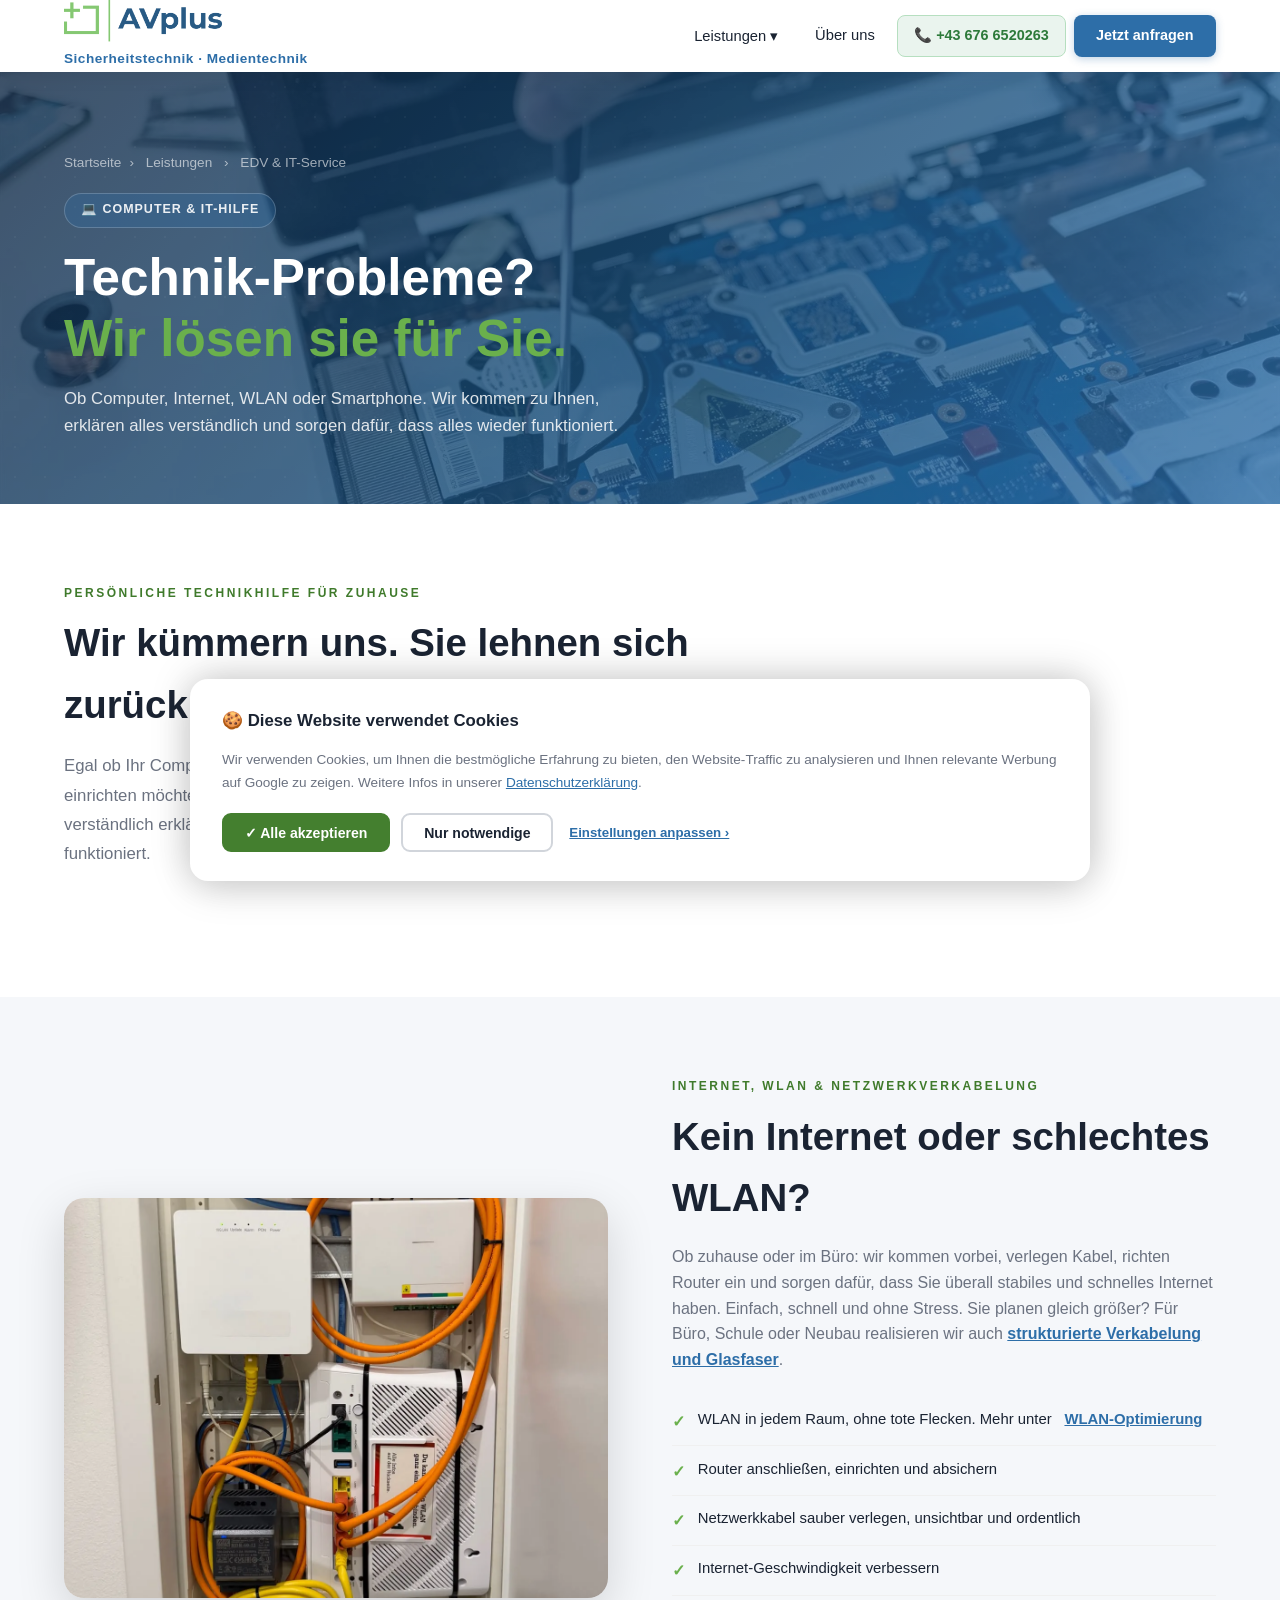
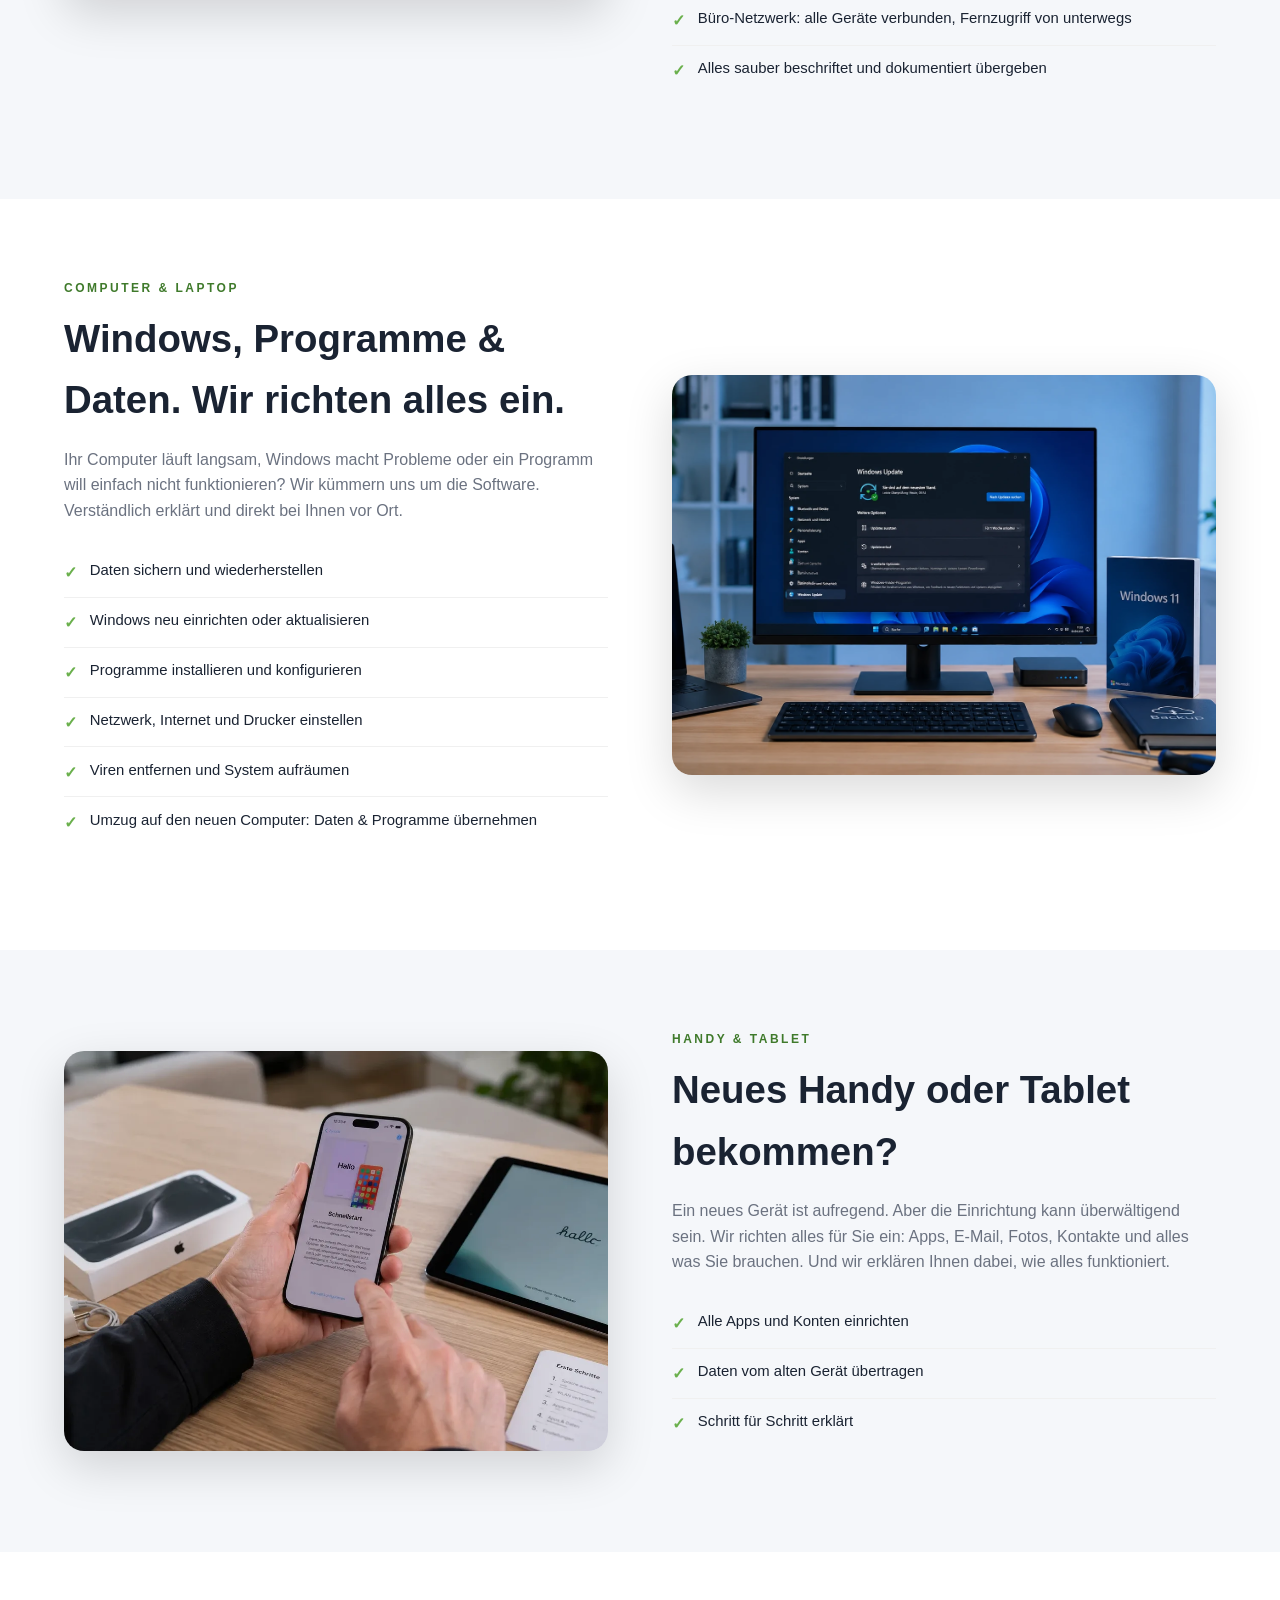
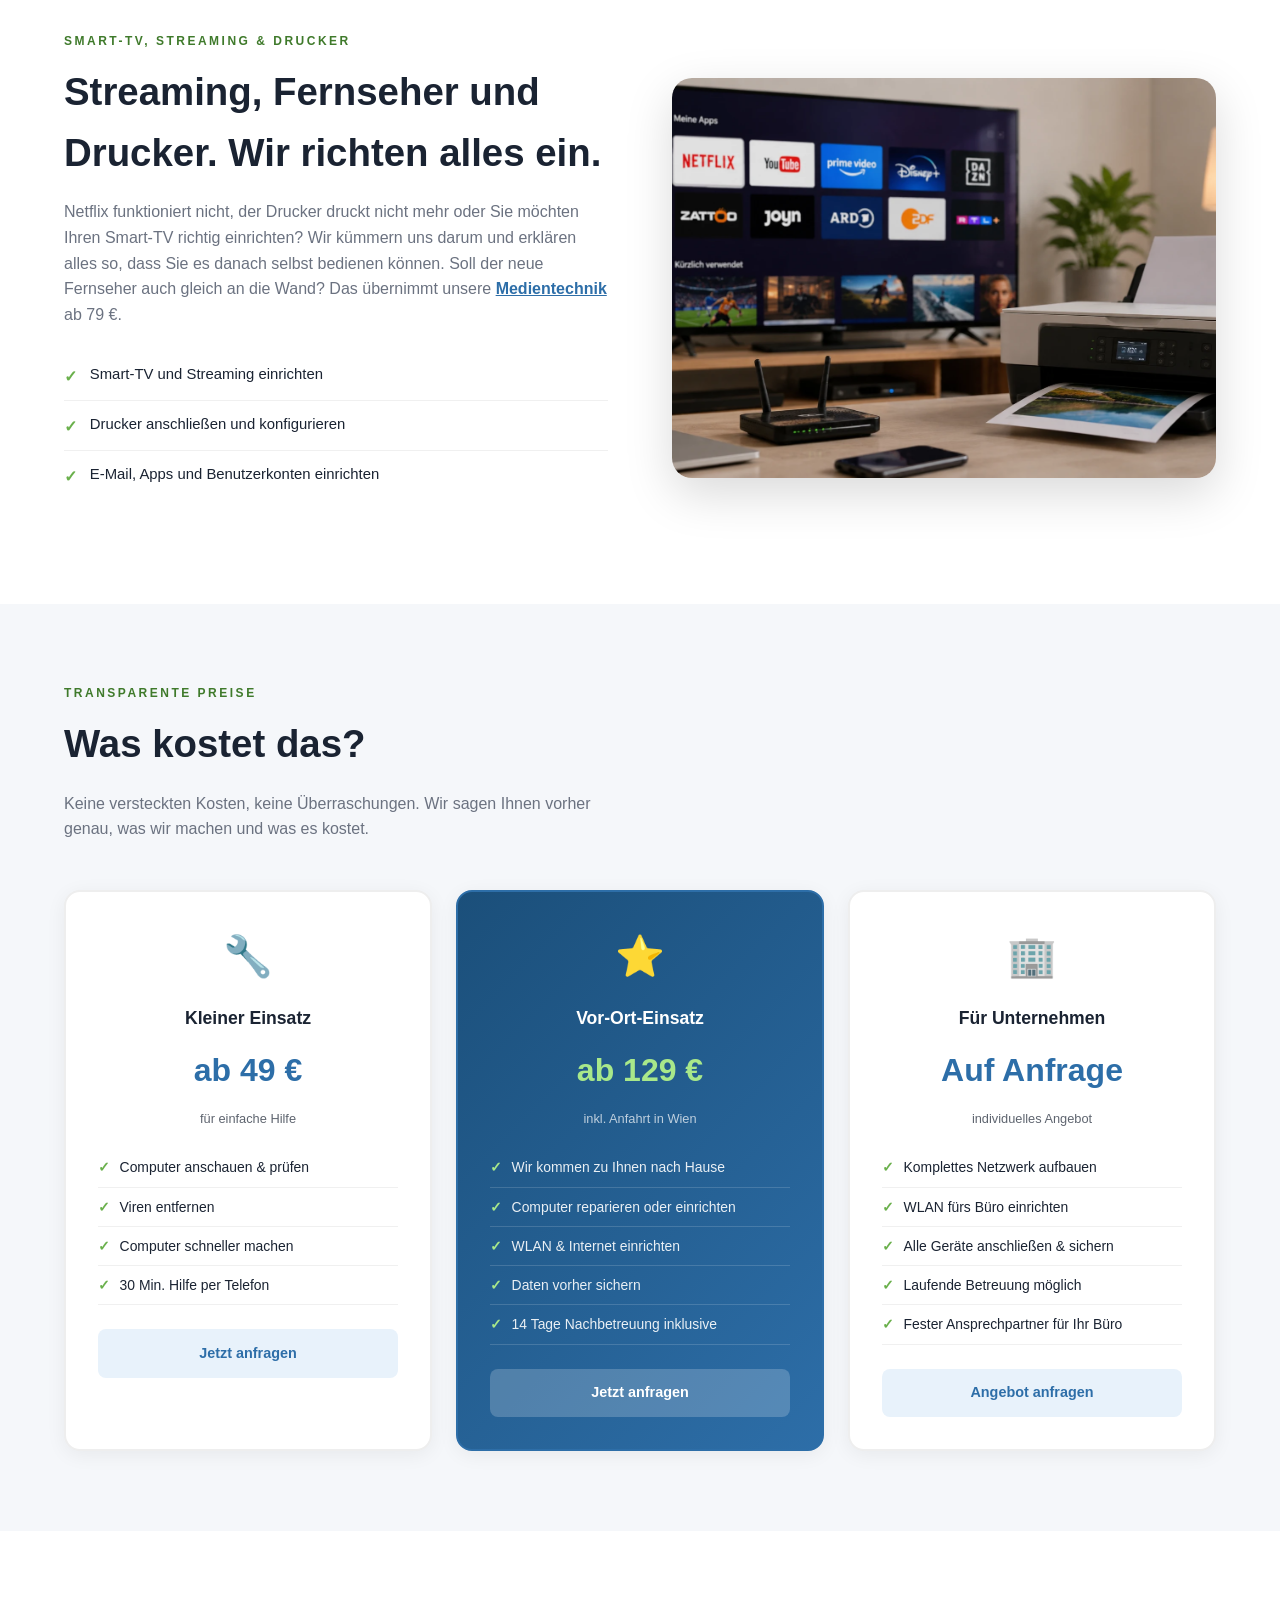
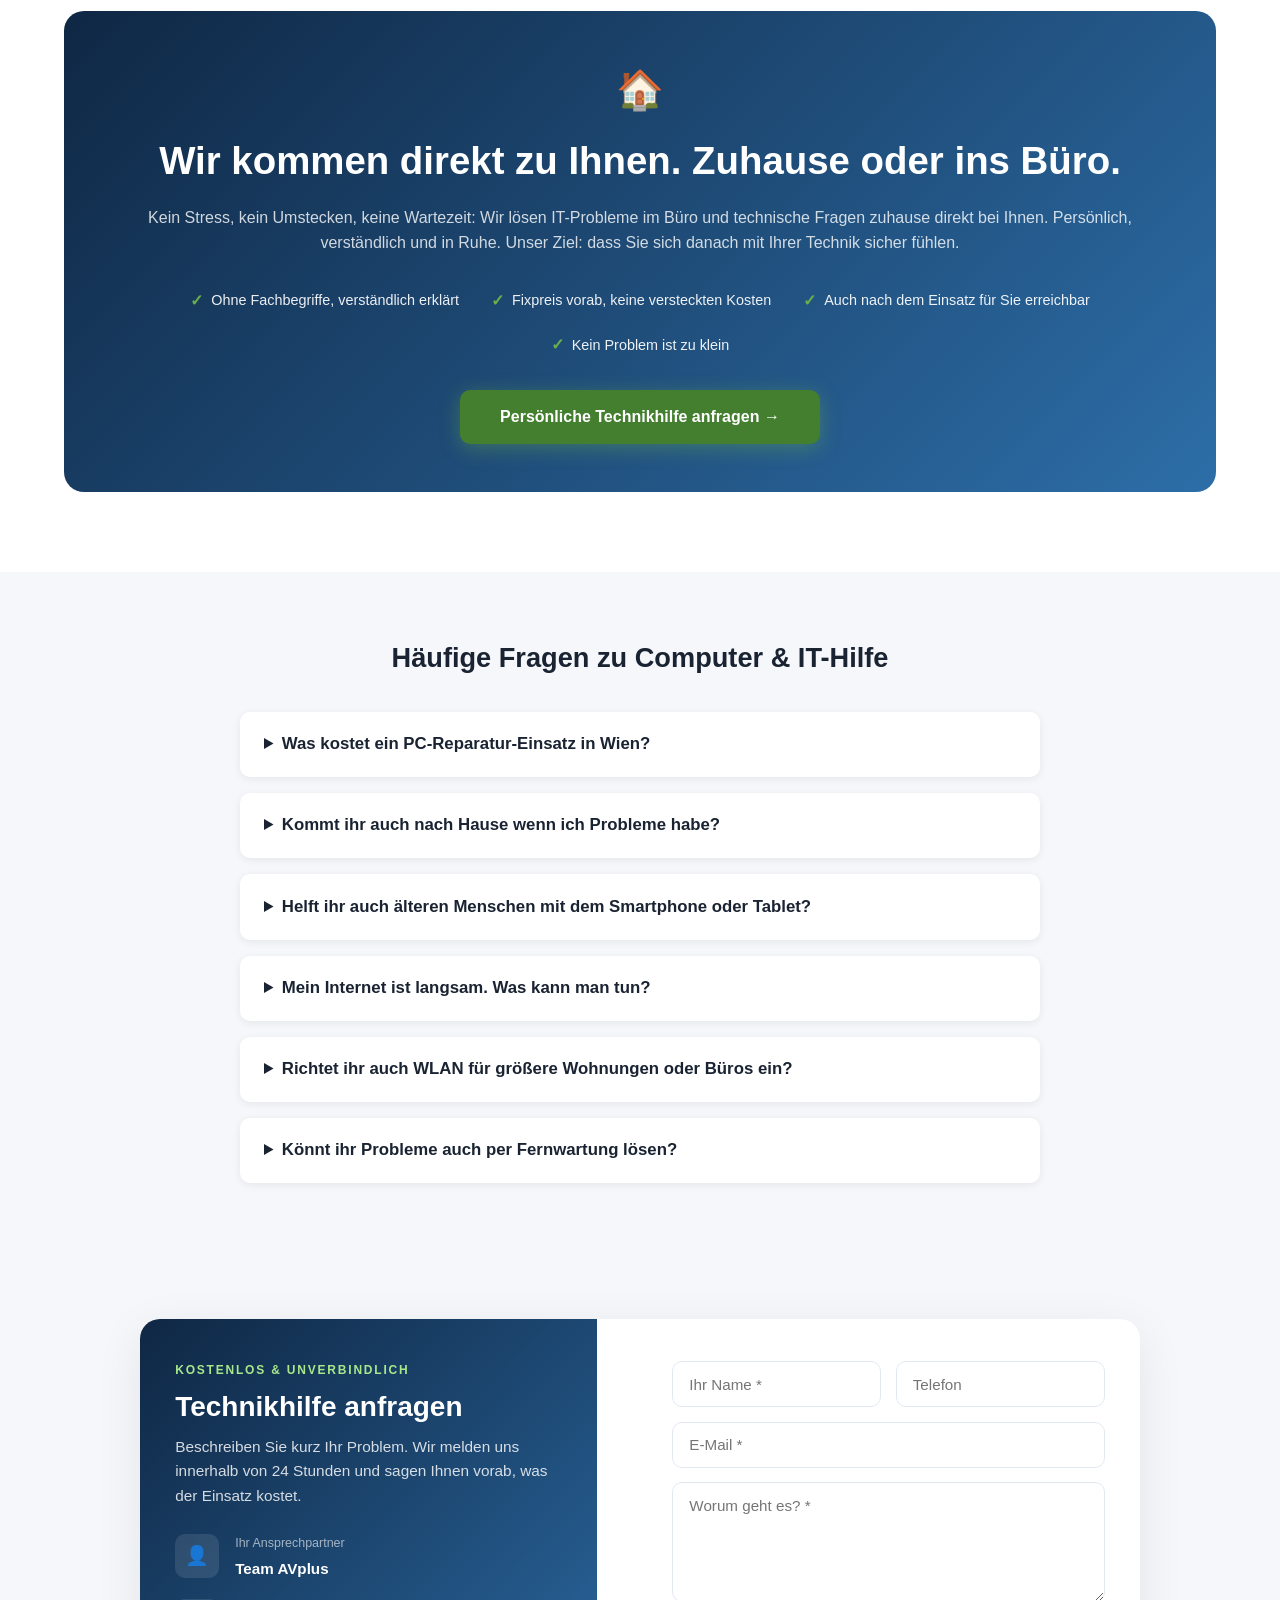
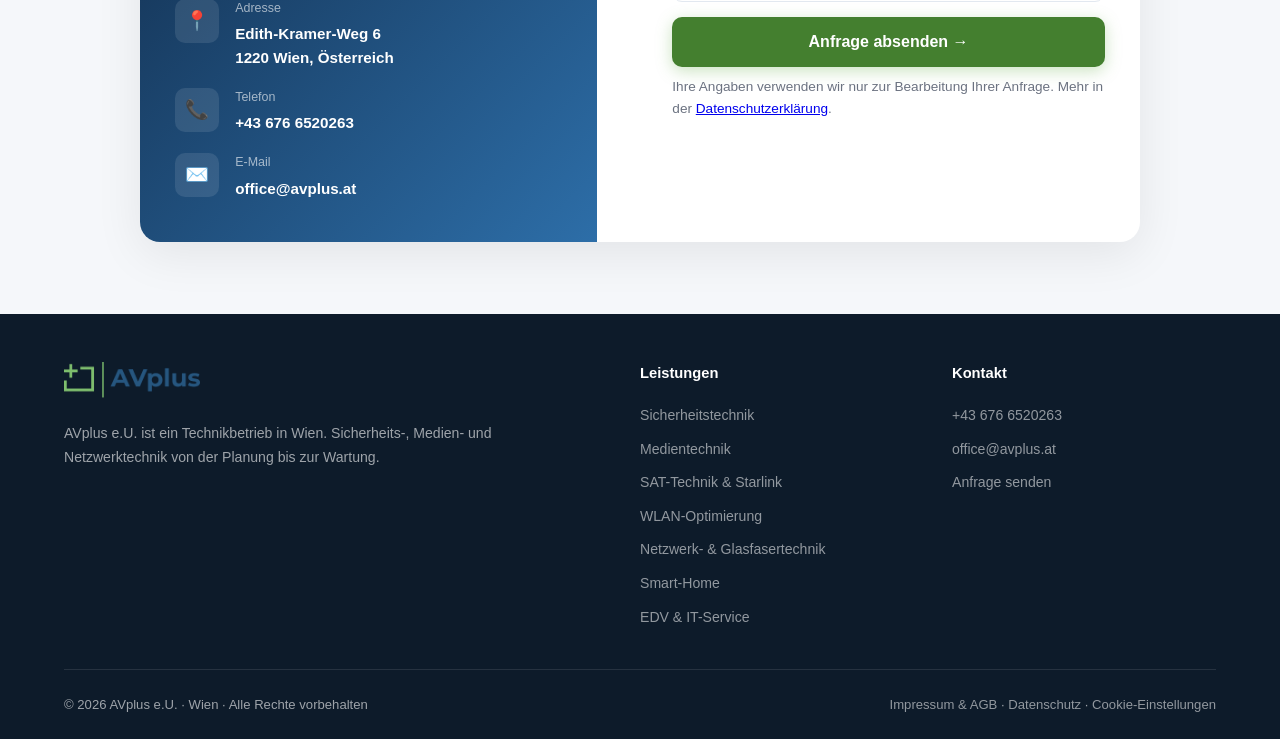
<file: edv.html>
<!DOCTYPE html>
<html lang="de">
<head>
  <meta charset="UTF-8" />
  <!-- Google Consent Mode v2: standardmäßig alles abgelehnt, bis der Besucher im Cookie-Banner zustimmt -->
  <script>
    window.dataLayer = window.dataLayer || [];
    function gtag(){dataLayer.push(arguments);}
    gtag('consent', 'default', {
      'ad_storage': 'denied',
      'ad_user_data': 'denied',
      'ad_personalization': 'denied',
      'analytics_storage': 'denied',
      'wait_for_update': 500
    });
    gtag('js', new Date());
    gtag('config', 'G-Z25PB37C6Y');
  </script>
  <!-- Google tag (gtag.js) -->
  <link rel="preconnect" href="https://www.googletagmanager.com" />
  <script async src="https://www.googletagmanager.com/gtag/js?id=G-Z25PB37C6Y"></script>
  <meta name="description" content="Computer &amp; IT-Hilfe Wien ab 49 €. PC-Reparatur, WLAN einrichten, Handy-Hilfe. Wir kommen zu Ihnen, erklären verständlich, 14 Tage Nachbetreuung inklusive. AVplus e.U." />
  <meta name="robots" content="index, follow" />
  <link rel="canonical" href="https://www.avplus.at/edv" />
  <meta property="og:type" content="website" />
  <meta property="og:url" content="https://www.avplus.at/edv" />
  <meta property="og:title" content="Computer & IT-Hilfe Wien – PC-Reparatur, WLAN & Technikhilfe | AVplus e.U." />
  <meta property="og:description" content="PC-Reparatur, WLAN einrichten, Smartphone-Hilfe und persönliche Technikhilfe in Wien. AVplus e.U. Feste Preise ab 49 €, 14 Tage Nachbetreuung inklusive." />
  <meta property="og:image" content="https://www.avplus.at/bilder/laptop.jpg" />
  <meta property="og:locale" content="de_AT" />
  <meta name="twitter:card" content="summary_large_image" />
  <meta name="twitter:title" content="Computer & IT-Hilfe Wien | AVplus e.U." />
  <meta name="twitter:description" content="PC-Reparatur, WLAN einrichten & persönliche Technikhilfe in Wien." />
  <meta name="twitter:image" content="https://www.avplus.at/bilder/laptop.jpg" />
  <script type="application/ld+json">
  {
    "@context": "https://schema.org",
    "@graph": [
      {
        "@type": "Service",
        "@id": "https://www.avplus.at/edv",
        "name": "Computer & IT-Hilfe Wien",
        "description": "PC-Reparatur, WLAN einrichten, Netzwerkverkabelung und persönliche Technikhilfe für Privat und Business in Wien.",
        "provider": {
          "@type": "LocalBusiness",
          "name": "AVplus e.U.",
          "telephone": "+436766520263",
          "email": "office@avplus.at",
          "address": { "@type": "PostalAddress", "streetAddress": "Edith-Kramer-Weg 6", "postalCode": "1220", "addressLocality": "Wien", "addressCountry": "AT" },
          "url": "https://www.avplus.at/"
        },
        "areaServed": { "@type": "City", "name": "Wien" },
        "serviceType": ["PC-Reparatur", "WLAN einrichten", "Netzwerkverkabelung", "Technikhilfe für Zuhause", "Smartphone-Hilfe"]
      },
      {
        "@type": "BreadcrumbList",
        "itemListElement": [
          { "@type": "ListItem", "position": 1, "name": "Startseite", "item": "https://www.avplus.at/" },
          { "@type": "ListItem", "position": 2, "name": "Computer & IT-Hilfe", "item": "https://www.avplus.at/edv" }
        ]
      }
    ]
  }
  </script>
  <meta name="viewport" content="width=device-width, initial-scale=1.0" />
  <!-- Favicon / Firmenlogo für Browser-Tab & Google-Suche -->
  <link rel="icon" href="/favicon.ico" sizes="any" />
  <link rel="icon" type="image/png" sizes="96x96" href="/favicon-96x96.png" />
  <link rel="icon" type="image/png" sizes="32x32" href="/favicon-32x32.png" />
  <link rel="apple-touch-icon" sizes="180x180" href="/apple-touch-icon.png" />
  <noscript><style>.reveal,.reveal-left,.reveal-right{opacity:1 !important;transform:none !important}</style></noscript>
  <title>IT-Service Wien | PC-Reparatur, WLAN & Netzwerktechnik | AVplus e.U.</title>
  <link rel="stylesheet" href="kontakt-inline.css" />
  <style>
    *, *::before, *::after { box-sizing: border-box; margin: 0; padding: 0; }
    :root { --blue:#2d6ea8; --blue-dark:#1b4f7a; --blue-light:#e8f2fb; --green:#6ab04c; --white:#ffffff; --gray-light:#f5f7fa; --gray:#6b7280; --text:#1a2332; }
    html { scroll-behavior: smooth; }
    body { font-family: 'Segoe UI', Arial, sans-serif; color: var(--text); line-height: 1.6; overflow-x: hidden; background: var(--white); }
    img { max-width: 100%; height: auto; }
    .reveal { opacity:0; transform:translateY(30px); transition:opacity 0.7s ease,transform 0.7s ease; }
    .reveal.visible { opacity:1; transform:translateY(0); }
    .delay-1{transition-delay:.1s} .delay-2{transition-delay:.2s} .delay-3{transition-delay:.3s} .delay-4{transition-delay:.4s}

    header { position:fixed; top:0; left:0; right:0; z-index:1000; background:rgba(255,255,255,0.97); backdrop-filter:blur(10px); box-shadow:0 2px 20px rgba(0,0,0,0.08); padding:0 5%; display:flex; align-items:center; justify-content:space-between; height:72px; }
    .logo img { width:auto; height:42px; }
    nav { display:flex; gap:0.5rem; align-items:center; }
    .nav-link { text-decoration:none; color:var(--text); font-size:0.92rem; font-weight:500; padding:0.5rem 0.9rem; border-radius:6px; transition:color 0.2s,background 0.2s; }
    .nav-link:hover { color:var(--blue); background:var(--blue-light); }
    .nav-dropdown { position:relative; }
    .nav-dropdown:hover .dropdown-menu { opacity:1; pointer-events:all; transform:translateY(0); }
    .dropdown-menu { position:absolute; top:calc(100% + 8px); left:0; background:var(--white); border-radius:12px; box-shadow:0 8px 40px rgba(0,0,0,0.15); padding:0.6rem; min-width:240px; opacity:0; pointer-events:none; transform:translateY(-8px); transition:opacity 0.2s,transform 0.2s; }
    .dropdown-menu a { display:flex; align-items:center; gap:0.75rem; padding:0.65rem 0.9rem; border-radius:8px; text-decoration:none; color:var(--text); font-size:0.9rem; font-weight:500; transition:background 0.15s; }
    .dropdown-menu a:hover { background:var(--gray-light); }
    .dropdown-menu a .di { font-size:1.1rem; }
    .btn { display:inline-block; background:var(--blue); color:var(--white)!important; padding:0.6rem 1.4rem; border-radius:8px; text-decoration:none; font-weight:600; font-size:0.9rem; transition:background 0.2s; box-shadow:0 2px 8px rgba(45,110,168,0.3); }
    .btn:hover { background:var(--blue-dark); }

    /* HERO */
    .page-hero { margin-top:72px; position:relative; overflow:hidden; min-height:420px; display:flex; align-items:center; }
    .page-hero-bg { position:absolute; inset:0; background:linear-gradient(135deg,#0f2744 0%,#1b4f7a 50%,#2d6ea8 100%); }
    .page-hero-bg img { position:absolute; inset:0; width:100%; height:100%; object-fit:cover; opacity:0.2; }
    .page-hero::before { content:''; position:absolute; inset:0; background-image:radial-gradient(circle,rgba(255,255,255,0.04) 1px,transparent 1px); background-size:30px 30px; z-index:1; }
    @media(max-width:768px) { .page-hero { flex-direction:column; align-items:stretch; } }
    .page-hero-content { position:relative; z-index:2; padding:5rem 5% 4rem; max-width:700px; color:var(--white); }
    .breadcrumb { color:rgba(255,255,255,0.6); font-size:0.85rem; margin-bottom:1.2rem; }
    .breadcrumb a { color:rgba(255,255,255,0.6); text-decoration:none; }
    .breadcrumb a:hover { color:var(--white); }
    .breadcrumb span { margin:0 0.5rem; }
    .page-badge { display:inline-flex; align-items:center; gap:0.5rem; background:rgba(45,110,168,0.3); border:1px solid rgba(255,255,255,0.2); color:rgba(255,255,255,0.9); font-size:0.78rem; font-weight:700; letter-spacing:1px; text-transform:uppercase; padding:0.4rem 1rem; border-radius:50px; margin-bottom:1.2rem; }
    .page-hero-content h1 { font-size:clamp(2rem,4vw,3.2rem); font-weight:800; line-height:1.2; margin-bottom:1rem; }
    .page-hero-content h1 span { color:var(--green); }
    .page-hero-content p { font-size:1.05rem; opacity:0.85; max-width:560px; }

    section { padding:5rem 5%; }
    .section-label { font-size:0.75rem; font-weight:700; letter-spacing:2.5px; text-transform:uppercase; color:#3f7a2b; margin-bottom:0.6rem; }
    h2 { font-size:clamp(1.6rem,3vw,2.4rem); font-weight:800; color:var(--text); margin-bottom:1rem; }
    .section-intro { color:var(--gray); max-width:560px; margin-bottom:3rem; font-size:1rem; }

    /* Services grid */
    .services-grid { display:grid; grid-template-columns:repeat(2,1fr); gap:1.5rem; }
    .service-card { background:var(--white); border-radius:14px; overflow:hidden; box-shadow:0 4px 20px rgba(0,0,0,0.06); transition:transform 0.3s,box-shadow 0.3s; border-top:3px solid var(--blue); }
    .service-card:hover { transform:translateY(-5px); box-shadow:0 12px 40px rgba(0,0,0,0.1); }
    .sc-img { height:200px; overflow:hidden; position:relative; }
    .sc-img img { width:100%; height:100%; object-fit:cover; transition:transform 0.4s; }
    .service-card:hover .sc-img img { transform:scale(1.05); }
    .sc-body { padding:1.6rem; }
    .sc-icon { font-size:2rem; margin-bottom:0.6rem; }
    .service-card h3 { font-size:1.1rem; font-weight:700; margin-bottom:0.5rem; }
    .service-card p { font-size:0.88rem; color:var(--gray); margin-bottom:1rem; }
    .sc-tags { display:flex; flex-wrap:wrap; gap:0.4rem; }
    .sc-tag { font-size:0.75rem; font-weight:600; background:var(--blue-light); color:var(--blue); padding:0.25rem 0.65rem; border-radius:20px; }
    .sc-btn { display:inline-block; margin-top:1.2rem; background:var(--blue); color:#fff; font-size:0.88rem; font-weight:700; padding:0.55rem 1.3rem; border-radius:8px; text-decoration:none; transition:background 0.2s; }
    .sc-btn:hover { background:var(--blue-dark); }

    /* Feature split */
    .feature-split { display:grid; grid-template-columns:1fr 1fr; gap:4rem; align-items:center; }
    .feature-visual { border-radius:20px; overflow:hidden; height:400px; position:relative; box-shadow:0 16px 48px rgba(0,0,0,0.15); }
    .feature-visual img { width:100%; height:100%; object-fit:cover; }
    .feature-visual .fv-overlay { position:absolute; inset:0; background:linear-gradient(135deg,rgba(15,39,68,0.5),rgba(45,110,168,0.3)); }
    .feature-visual .fv-badge { position:absolute; bottom:1.5rem; left:1.5rem; background:rgba(255,255,255,0.95); border-radius:10px; padding:0.8rem 1.2rem; display:flex; align-items:center; gap:0.6rem; box-shadow:0 4px 20px rgba(0,0,0,0.2); }
    .feature-visual .fv-swap-hover { position:absolute; inset:0; opacity:0; transition:opacity 0.45s ease; }
    .feature-visual:hover .fv-swap-hover, .feature-visual:active .fv-swap-hover { opacity:1; }
    .fv-badge-icon { font-size:1.5rem; }
    .fv-badge-text strong { display:block; font-size:0.88rem; font-weight:700; color:var(--text); }
    .fv-badge-text span { font-size:0.75rem; color:var(--gray); }

    .feature-list { list-style:none; margin:1.5rem 0; }
    .feature-list li { display:flex; align-items:flex-start; gap:0.8rem; padding:0.7rem 0; border-bottom:1px solid #f0f0f0; font-size:0.93rem; }
    .feature-list li:last-child { border-bottom:none; }
    .feature-list li::before { content:'✓'; color:var(--green); font-weight:800; font-size:1rem; margin-top:1px; flex-shrink:0; }

    /* Pricing */
    .pricing-grid { display:grid; grid-template-columns:repeat(3,1fr); gap:1.5rem; }
    .pricing-card { background:var(--white); border-radius:16px; padding:2rem; box-shadow:0 4px 20px rgba(0,0,0,0.06); border:2px solid #eee; transition:border-color 0.2s, transform 0.2s, box-shadow 0.2s; text-align:center; }
    .pricing-card:hover { border-color:var(--blue); transform:translateY(-4px); box-shadow:0 12px 36px rgba(0,0,0,0.1); }
    .pricing-card.featured { border-color:var(--blue); background:linear-gradient(135deg,var(--blue-dark),var(--blue)); color:var(--white); }
    .pricing-icon { font-size:2.5rem; margin-bottom:1rem; }
    .pricing-card h3 { font-size:1.1rem; font-weight:700; margin-bottom:0.4rem; }
    .pricing-card.featured h3 { color:var(--white); }
    .pricing-price { font-size:2rem; font-weight:800; color:var(--blue); margin:0.8rem 0; }
    .pricing-card.featured .pricing-price { color:#a8e88a; }
    .pricing-unit { font-size:0.8rem; opacity:0.7; }
    .pricing-features { list-style:none; text-align:left; margin-top:1.2rem; }
    .pricing-features li { padding:0.5rem 0; border-bottom:1px solid rgba(0,0,0,0.06); font-size:0.87rem; display:flex; gap:0.6rem; }
    .pricing-card.featured .pricing-features li { border-bottom-color:rgba(255,255,255,0.15); color:rgba(255,255,255,0.9); }
    .pricing-features li::before { content:'✓'; color:var(--green); font-weight:700; flex-shrink:0; }
    .pricing-card.featured .pricing-features li::before { color:#a8e88a; }
    .pricing-btn { display:block; margin-top:1.5rem; padding:0.8rem; border-radius:8px; text-decoration:none; font-weight:700; font-size:0.9rem; transition:background 0.2s, transform 0.15s; background:var(--blue-light); color:var(--blue); }
    .pricing-card.featured .pricing-btn { background:rgba(255,255,255,0.2); color:var(--white); }
    .pricing-btn:hover { transform:translateY(-1px); background:var(--blue); color:var(--white); }
    .pricing-card.featured .pricing-btn:hover { background:rgba(255,255,255,0.35); }

    .cta-box { background:linear-gradient(135deg,#0f2744,#2d6ea8); border-radius:20px; padding:3rem; text-align:center; color:var(--white); }
    .cta-box h2 { color:var(--white); margin-bottom:0.8rem; }
    .cta-box p { opacity:0.8; margin-bottom:2rem; }
    .btn-green { background:#447f2f; color:var(--white); padding:0.9rem 2.5rem; border-radius:10px; text-decoration:none; font-weight:700; font-size:1rem; box-shadow:0 4px 20px rgba(106,176,76,0.4); transition:transform 0.2s,box-shadow 0.2s; display:inline-block; }
    .btn-green:hover { transform:translateY(-2px); box-shadow:0 8px 30px rgba(106,176,76,0.5); }

    footer { background:#0d1b2a; color:rgba(255,255,255,0.6); padding:3rem 5% 1.5rem; }
    .footer-top { display:grid; grid-template-columns:2fr 1fr 1fr; gap:3rem; padding-bottom:2rem; border-bottom:1px solid rgba(255,255,255,0.1); margin-bottom:1.5rem; }
    .footer-brand img { width:auto; height:36px; margin-bottom:1rem; opacity:0.95; border-radius:6px; }
    .footer-brand p { font-size:0.88rem; line-height:1.7; }
    .footer-col h4 { color:var(--white); font-size:0.92rem; font-weight:700; margin-bottom:1rem; }
    .footer-col ul { list-style:none; }
    .footer-col ul li { margin-bottom:0.5rem; }
    .footer-col ul li a { color:rgba(255,255,255,0.55); text-decoration:none; font-size:0.88rem; transition:color 0.2s; }
    .footer-col ul li a:hover { color:var(--white); }
    .footer-bottom { display:flex; justify-content:space-between; align-items:center; font-size:0.82rem; flex-wrap:wrap; gap:0.5rem; }
    .footer-bottom a { color:rgba(255,255,255,0.55); text-decoration:none; }
    .footer-bottom a:hover { color:var(--white); }

    /* Technikhilfe — 2x2 Karten */
    .th-problem-grid-2x2 { display:grid; grid-template-columns:repeat(2,1fr); gap:1.5rem; margin-bottom:1rem; }
    .th-card-big { background:var(--white); border:1px solid #e4e8ef; border-radius:16px; overflow:hidden; box-shadow:0 4px 20px rgba(0,0,0,0.06); transition:transform 0.3s,box-shadow 0.3s; }
    .th-card-big:hover { transform:translateY(-5px); box-shadow:0 14px 40px rgba(0,0,0,0.1); }

    .th-placeholder-label { font-size:0.82rem; color:#5a7a9a; font-style:italic; text-align:center; padding:0 1.5rem; line-height:1.5; }
    .th-img-placeholder { aspect-ratio:3/1; width:100%; background:linear-gradient(135deg,#eef4fb,#dceaf7); border-bottom:1px solid #d4e4f0; display:flex; align-items:center; justify-content:center; overflow:hidden; }
    .th-img-placeholder span { font-size:0.8rem; color:#8aaac8; font-style:italic; }
    .th-card-img { width:100%; aspect-ratio:3/1; object-fit:cover; object-position:center center; display:block; border-bottom:1px solid #e4e8ef; }
    .th-card-body { padding:1.6rem 1.8rem 1.8rem; }
    .th-problem-icon { font-size:2rem; margin-bottom:0.8rem; }
    .th-card-body h3 { font-size:1.15rem; font-weight:800; color:var(--text); margin-bottom:0.6rem; }
    .th-card-body p { font-size:0.9rem; color:var(--gray); line-height:1.7; margin-bottom:1rem; }
    .th-mini-list { list-style:none; }
    .th-mini-list li { font-size:0.87rem; color:var(--text); padding:0.3rem 0; display:flex; align-items:flex-start; gap:0.6rem; border-bottom:1px solid #f0f2f5; }
    .th-mini-list li:last-child { border-bottom:none; }
    .th-mini-list li::before { content:'✓'; color:var(--green); font-weight:800; flex-shrink:0; margin-top:1px; }
    .th-home-banner { display:flex; align-items:flex-start; gap:1.2rem; background:var(--gray-light); border-radius:14px; padding:1.4rem 1.8rem; border:1px solid #e0e5ea; }
    .th-home-icon { font-size:2.4rem; flex-shrink:0; margin-top:2px; }
    .th-home-banner strong { display:block; font-size:1.05rem; font-weight:800; color:var(--text); margin-bottom:0.3rem; }
    .th-home-banner span { font-size:0.9rem; color:var(--gray); line-height:1.65; }
    .th-trust-row { display:flex; flex-wrap:wrap; gap:1.2rem 2rem; }
    .th-trust-item { font-size:0.9rem; color:var(--gray); display:flex; align-items:center; gap:0.5rem; }
    .th-trust-check { color:var(--green); font-weight:800; font-size:1rem; }
    .cta-box .cta-trust { justify-content:center; margin:0 0 2rem; }
    .cta-box .cta-trust .th-trust-item { color:rgba(255,255,255,0.92); }
    @media(max-width:768px) { .th-problem-grid-2x2{grid-template-columns:1fr} }

    @media(max-width:1024px) { .services-grid{grid-template-columns:1fr} .pricing-grid{grid-template-columns:1fr 1fr} }
    @media(max-width:768px) { .feature-split{grid-template-columns:1fr} .pricing-grid{grid-template-columns:1fr} .footer-top{grid-template-columns:1fr;gap:2rem} }
    @media(max-width:768px) { .feature-visual:has(img){height:auto} .feature-visual img{height:auto} .sc-img{height:auto} .sc-img img{height:auto} }
    /* Mobil: immer Text zuerst, Bild danach; Bilder einheitlich 13:9 */
    @media(max-width:768px) { .feature-split > .feature-visual{order:2} .feature-visual img{height:auto !important; aspect-ratio:16/9 !important; object-fit:cover !important; width:100% !important;} .sc-card-img,.product-img img,.room-img img,.sc-img img,.mounting-item img{aspect-ratio:16/9 !important; object-fit:cover !important; height:auto !important; width:100% !important;} .feature-visual img.img-frei,.sc-card-img.img-frei,.product-img img.img-frei,.room-img img.img-frei,.sc-img img.img-frei,.mounting-item img.img-frei{aspect-ratio:auto !important;object-fit:contain !important;height:auto !important;width:100% !important} }

    /* ── MOBILE NAVIGATION ── */
    .nav-toggle { display:none; background:none; border:none; font-size:1.6rem; line-height:1; cursor:pointer; color:var(--text); padding:0.3rem 0.6rem; border-radius:8px; }
    @media (max-width:768px) { .nav-toggle { display:flex; align-items:center; gap:0.5rem; background:var(--blue-light); color:var(--blue-dark); font-weight:700; font-size:0.85rem; padding:0.5rem 0.9rem; border-radius:8px; } .nav-toggle .nt-icon { font-size:1.25rem; line-height:1; } }
    @media (max-width:768px) { header > div > span { font-size:0.64rem !important; letter-spacing:0.3px !important; white-space:normal !important; line-height:1.3 !important; } }
    @media (max-width: 768px) {
      .nav-toggle { display:block; }
      header nav { position:fixed; top:72px; left:0; right:0; background:#fff; flex-direction:column; align-items:stretch; gap:0.2rem; padding:0.8rem 5% 1.2rem; box-shadow:0 16px 30px rgba(0,0,0,0.14); display:none; max-height:calc(100vh - 72px); overflow-y:auto; }
      header nav.nav-open { display:flex; }
      header nav .nav-link { display:block; padding:0.85rem 0.4rem; font-size:1rem; }
      .nav-dropdown .dropdown-menu { position:static; opacity:1; pointer-events:all; transform:none; box-shadow:none; min-width:0; padding:0 0 0 0.8rem; }
      header nav .btn { text-align:center; margin-top:0.4rem; }
    }
  </style>
</head>
<body data-call-bar>

<header>
  <div style="display:flex;flex-direction:column;align-items:flex-start;gap:0;">
    <a href="/" class="logo"><img src="logo.png" alt="AVplus e.U." width="600" height="159" /></a>
    <span style="font-size:0.85rem;font-weight:600;color:#2d6ea8;letter-spacing:0.5px;white-space:nowrap;line-height:1;margin-top:2px;margin-bottom:6px;">Sicherheitstechnik · Medientechnik</span>
  </div>
  <nav>
    <div class="nav-dropdown">
      <a href="/#leistungen" class="nav-link">Leistungen ▾</a>
      <div class="dropdown-menu">
        <a href="/sicherheitstechnik"><span class="di">🔒</span> Sicherheitstechnik</a>
        <a href="/medientechnik"><span class="di">📺</span> Medientechnik</a>
        <a href="/ucc"><span class="di">📡</span> SAT-Technik & Starlink</a>
        <a href="/wlan"><span class="di">📶</span> WLAN-Optimierung</a>
        <a href="/lwl"><span class="di">🔗</span> Netzwerk- & Glasfasertechnik</a>
        <a href="/smarthome"><span class="di">🏠</span> Smart-Home</a>
        <a href="/edv"><span class="di">💻</span> EDV & IT-Service</a>
      </div>
    </div>
    <a href="/ueber-uns" class="nav-link">Über uns</a>
    <a href="tel:+436766520263" style="display:inline-flex;align-items:center;gap:0.4rem;background:#eaf4ee;color:#2d7a3a;font-weight:700;font-size:0.9rem;padding:0.5rem 1rem;border-radius:8px;text-decoration:none;border:1px solid #b6dfc0;" >📞 +43 676 6520263</a>
    <a href="#kontakt" class="btn">Jetzt anfragen</a>
  </nav>
  <button class="nav-toggle" id="nav-toggle" aria-label="Leistungen Menü öffnen" aria-expanded="false"><span class="nt-text">Leistungen</span><span class="nt-icon">☰</span></button>
</header>

<!-- HERO -->
<div class="page-hero">
  <div class="page-hero-bg">
    <img fetchpriority="high" width="1600" height="1067" src="bilder/laptop-reparatur.webp" alt="Laptop Reparatur Wien – Techniker repariert Computer vor Ort, AVplus e.U." />
  </div>
  <div class="page-hero-content">
    <div class="breadcrumb"><a href="/">Startseite</a><span>›</span> Leistungen <span>›</span> EDV & IT-Service</div>
    <div class="page-badge">💻 Computer & IT-Hilfe</div>
    <h1>Technik-Probleme? <br><span>Wir lösen sie für Sie.</span></h1>
    <p>Ob Computer, Internet, WLAN oder Smartphone. Wir kommen zu Ihnen, erklären alles verständlich und sorgen dafür, dass alles wieder funktioniert.</p>
  </div>
</div>

<!-- PERSÖNLICHE TECHNIKHILFE FÜR ZUHAUSE -->
<section style="background:var(--white)">
  <div class="reveal" style="margin-bottom:3rem; max-width:680px;">
    <p class="section-label">Persönliche Technikhilfe für Zuhause</p>
    <h2>Wir kümmern uns. Sie lehnen sich zurück.</h2>
    <p style="font-size:1.05rem;color:var(--gray);line-height:1.75;margin-top:0.8rem;">Egal ob Ihr Computer langsam ist, das Internet nicht funktioniert oder Sie ein neues Gerät einrichten möchten. Wir helfen schnell und unkompliziert. Direkt bei Ihnen vor Ort, verständlich erklärt: Wir nehmen uns Zeit und sorgen dafür, dass Ihre Technik zuverlässig funktioniert.</p>
  </div>

</section>

<!-- FEATURE: WLAN & INTERNET -->
<section style="background:var(--gray-light)">
  <div class="feature-split">
    <div class="feature-visual reveal">
      <img loading="lazy" decoding="async" width="1200" height="1600" src="bilder/verteiler-netzwerk.webp" alt="Internet, WLAN und Netzwerkverkabelung Wien – Netzwerkverteiler professionell installiert von AVplus e.U." />
      <img loading="lazy" decoding="async" class="fv-swap-hover" width="1600" height="1067" src="bilder/netzwerk-techniker.webp" alt="Netzwerk Techniker Wien – WLAN und Netzwerkverkabelung Experte von AVplus e.U." />
    </div>
    <div class="reveal">
      <p class="section-label">Internet, WLAN & Netzwerkverkabelung</p>
      <h2>Kein Internet oder schlechtes WLAN?</h2>
      <p style="color:var(--gray);margin-bottom:1rem;">Ob zuhause oder im Büro: wir kommen vorbei, verlegen Kabel, richten Router ein und sorgen dafür, dass Sie überall stabiles und schnelles Internet haben. Einfach, schnell und ohne Stress. Sie planen gleich größer? Für Büro, Schule oder Neubau realisieren wir auch <a href="/lwl" style="color:var(--blue);font-weight:600;">strukturierte Verkabelung und Glasfaser</a>.</p>
      <ul class="feature-list">
        <li>WLAN in jedem Raum, ohne tote Flecken. Mehr unter <a href="/wlan" style="color:var(--blue);font-weight:600;">WLAN-Optimierung</a></li>
        <li>Router anschließen, einrichten und absichern</li>
        <li>Netzwerkkabel sauber verlegen, unsichtbar und ordentlich</li>
        <li>Internet-Geschwindigkeit verbessern</li>
        <li>Büro-Netzwerk: alle Geräte verbunden, Fernzugriff von unterwegs</li>
        <li>Alles sauber beschriftet und dokumentiert übergeben</li>
      </ul>
    </div>
  </div>
</section>

<!-- FEATURE: COMPUTER & LAPTOP -->
<section style="background:var(--white)">
  <div class="feature-split">
    <div class="reveal">
      <p class="section-label">Computer & Laptop</p>
      <h2>Windows, Programme & Daten. Wir richten alles ein.</h2>
      <p style="color:var(--gray);margin-bottom:1rem;">Ihr Computer läuft langsam, Windows macht Probleme oder ein Programm will einfach nicht funktionieren? Wir kümmern uns um die Software. Verständlich erklärt und direkt bei Ihnen vor Ort.</p>
      <ul class="feature-list">
        <li>Daten sichern und wiederherstellen</li>
        <li>Windows neu einrichten oder aktualisieren</li>
        <li>Programme installieren und konfigurieren</li>
        <li>Netzwerk, Internet und Drucker einstellen</li>
        <li>Viren entfernen und System aufräumen</li>
        <li>Umzug auf den neuen Computer: Daten & Programme übernehmen</li>
      </ul>
    </div>
    <div class="feature-visual reveal">
      <img loading="lazy" decoding="async" width="1672" height="941" src="bilder/windows-update-einrichtung.webp" alt="Windows und Software Hilfe Wien – Computer einrichten und Daten sichern, AVplus e.U." style="object-position:center 55%;" />
    </div>
  </div>
</section>

<!-- FEATURE: HANDY & TABLET -->
<section style="background:var(--gray-light)">
  <div class="feature-split">
    <div class="feature-visual reveal">
      <img loading="lazy" decoding="async" width="1400" height="788" src="bilder/handy-tablet-einrichten.webp" alt="Neues Handy einrichten Wien – iPhone und iPad Ersteinrichtung mit Datenübernahme, AVplus e.U." />
    </div>
    <div class="reveal">
      <p class="section-label">Handy & Tablet</p>
      <h2>Neues Handy oder Tablet bekommen?</h2>
      <p style="color:var(--gray);margin-bottom:1rem;">Ein neues Gerät ist aufregend. Aber die Einrichtung kann überwältigend sein. Wir richten alles für Sie ein: Apps, E-Mail, Fotos, Kontakte und alles was Sie brauchen. Und wir erklären Ihnen dabei, wie alles funktioniert.</p>
      <ul class="feature-list">
        <li>Alle Apps und Konten einrichten</li>
        <li>Daten vom alten Gerät übertragen</li>
        <li>Schritt für Schritt erklärt</li>
      </ul>
    </div>
  </div>
</section>

<!-- FEATURE: SMART-TV, STREAMING & DRUCKER -->
<section style="background:var(--white)">
  <div class="feature-split">
    <div class="reveal">
      <p class="section-label">Smart-TV, Streaming & Drucker</p>
      <h2>Streaming, Fernseher und Drucker. Wir richten alles ein.</h2>
      <p style="color:var(--gray);margin-bottom:1rem;">Netflix funktioniert nicht, der Drucker druckt nicht mehr oder Sie möchten Ihren Smart-TV richtig einrichten? Wir kümmern uns darum und erklären alles so, dass Sie es danach selbst bedienen können. Soll der neue Fernseher auch gleich an die Wand? Das übernimmt unsere <a href="/medientechnik" style="color:var(--blue);font-weight:600;">Medientechnik</a> ab 79 €.</p>
      <ul class="feature-list">
        <li>Smart-TV und Streaming einrichten</li>
        <li>Drucker anschließen und konfigurieren</li>
        <li>E-Mail, Apps und Benutzerkonten einrichten</li>
      </ul>
    </div>
    <div class="feature-visual reveal">
      <img loading="lazy" decoding="async" width="1672" height="941" src="bilder/smarttv-streaming-drucker.webp" alt="Smart-TV einrichten Drucker Hilfe Wien – AVplus e.U." />
    </div>
  </div>

</section>

<!-- PREISE / SERVICE-PAKETE -->
<section style="background:var(--gray-light)">
  <div class="reveal" style="margin-bottom:3rem;">
    <p class="section-label">Transparente Preise</p>
    <h2>Was kostet das?</h2>
    <p class="section-intro">Keine versteckten Kosten, keine Überraschungen. Wir sagen Ihnen vorher genau, was wir machen und was es kostet.</p>
  </div>
  <div class="pricing-grid">
    <div class="pricing-card reveal delay-1">
      <div class="pricing-icon">🔧</div>
      <h3>Kleiner Einsatz</h3>
      <div class="pricing-price">ab 49 €</div>
      <div class="pricing-unit">für einfache Hilfe</div>
      <ul class="pricing-features">
        <li>Computer anschauen & prüfen</li>
        <li>Viren entfernen</li>
        <li>Computer schneller machen</li>
        <li>30 Min. Hilfe per Telefon</li>
      </ul>
      <a href="#kontakt" class="pricing-btn">Jetzt anfragen</a>
    </div>
    <div class="pricing-card featured reveal delay-2">
      <div class="pricing-icon">⭐</div>
      <h3>Vor-Ort-Einsatz</h3>
      <div class="pricing-price">ab 129 €</div>
      <div class="pricing-unit">inkl. Anfahrt in Wien</div>
      <ul class="pricing-features">
        <li>Wir kommen zu Ihnen nach Hause</li>
        <li>Computer reparieren oder einrichten</li>
        <li>WLAN & Internet einrichten</li>
        <li>Daten vorher sichern</li>
        <li>14 Tage Nachbetreuung inklusive</li>
      </ul>
      <a href="#kontakt" class="pricing-btn">Jetzt anfragen</a>
    </div>
    <div class="pricing-card reveal delay-3">
      <div class="pricing-icon">🏢</div>
      <h3>Für Unternehmen</h3>
      <div class="pricing-price">Auf Anfrage</div>
      <div class="pricing-unit">individuelles Angebot</div>
      <ul class="pricing-features">
        <li>Komplettes Netzwerk aufbauen</li>
        <li>WLAN fürs Büro einrichten</li>
        <li>Alle Geräte anschließen & sichern</li>
        <li>Laufende Betreuung möglich</li>
        <li>Fester Ansprechpartner für Ihr Büro</li>
      </ul>
      <a href="#kontakt" class="pricing-btn">Angebot anfragen</a>
    </div>
  </div>
</section>

<!-- CTA -->
<section style="background:var(--white)">
  <div class="cta-box reveal">
    <div style="font-size:2.4rem;margin-bottom:0.6rem;">🏠</div>
    <h2>Wir kommen direkt zu Ihnen. Zuhause oder ins Büro.</h2>
    <p>Kein Stress, kein Umstecken, keine Wartezeit: Wir lösen IT-Probleme im Büro und technische Fragen zuhause direkt bei Ihnen. Persönlich, verständlich und in Ruhe. Unser Ziel: dass Sie sich danach mit Ihrer Technik sicher fühlen.</p>
    <div class="th-trust-row cta-trust">
      <span class="th-trust-item"><span class="th-trust-check">✓</span> Ohne Fachbegriffe, verständlich erklärt</span>
      <span class="th-trust-item"><span class="th-trust-check">✓</span> Fixpreis vorab, keine versteckten Kosten</span>
      <span class="th-trust-item"><span class="th-trust-check">✓</span> Auch nach dem Einsatz für Sie erreichbar</span>
      <span class="th-trust-item"><span class="th-trust-check">✓</span> Kein Problem ist zu klein</span>
    </div>
    <a href="#kontakt" class="btn-green">Persönliche Technikhilfe anfragen →</a>
  </div>
</section>

<section style="background:#f5f7fa; padding:4rem 1.5rem;">
  <div style="max-width:800px; margin:0 auto;">
    <h2 style="font-size:1.7rem; color:#1a2332; margin-bottom:2rem; text-align:center;">Häufige Fragen zu Computer & IT-Hilfe</h2>
    <div style="display:flex; flex-direction:column; gap:1rem;">
      <details style="background:#fff; border-radius:10px; padding:1.2rem 1.5rem; box-shadow:0 2px 8px rgba(0,0,0,0.07);">
        <summary style="font-weight:600; color:#1a2332; cursor:pointer; font-size:1.05rem;">Was kostet ein PC-Reparatur-Einsatz in Wien?</summary>
        <p style="margin-top:0.8rem; color:#6b7280; line-height:1.6;">Ein kleiner Einsatz (Fernwartung oder kurze Hilfe) startet ab 49 €. Ein Vor-Ort-Einsatz inklusive Anfahrt ab 129 €. Für Unternehmen gibt es individuelle Angebote.</p>
      </details>
      <details style="background:#fff; border-radius:10px; padding:1.2rem 1.5rem; box-shadow:0 2px 8px rgba(0,0,0,0.07);">
        <summary style="font-weight:600; color:#1a2332; cursor:pointer; font-size:1.05rem;">Kommt ihr auch nach Hause wenn ich Probleme habe?</summary>
        <p style="margin-top:0.8rem; color:#6b7280; line-height:1.6;">Ja. Wir kommen direkt zu Ihnen nach Hause, in Wien und Umgebung. Einfach anrufen oder eine Anfrage schicken, wir vereinbaren einen Termin.</p>
      </details>
      <details style="background:#fff; border-radius:10px; padding:1.2rem 1.5rem; box-shadow:0 2px 8px rgba(0,0,0,0.07);">
        <summary style="font-weight:600; color:#1a2332; cursor:pointer; font-size:1.05rem;">Helft ihr auch älteren Menschen mit dem Smartphone oder Tablet?</summary>
        <p style="margin-top:0.8rem; color:#6b7280; line-height:1.6;">Ja, sehr gerne. Wir erklären alles in einfacher Sprache, ohne Fachbegriffe. So lange bis es wirklich verstanden wurde. Und wenn danach doch eine Frage auftaucht: einfach anrufen, die Nachbetreuung ist inklusive.</p>
      </details>
      <details style="background:#fff; border-radius:10px; padding:1.2rem 1.5rem; box-shadow:0 2px 8px rgba(0,0,0,0.07);">
        <summary style="font-weight:600; color:#1a2332; cursor:pointer; font-size:1.05rem;">Mein Internet ist langsam. Was kann man tun?</summary>
        <p style="margin-top:0.8rem; color:#6b7280; line-height:1.6;">Oft liegt es am Router-Standort, alten Geräten oder einem schwachen WLAN-Signal. Wir analysieren das Problem und lösen es. Durch bessere Platzierung, neue Hardware oder Verstärker.</p>
      </details>
      <details style="background:#fff; border-radius:10px; padding:1.2rem 1.5rem; box-shadow:0 2px 8px rgba(0,0,0,0.07);">
        <summary style="font-weight:600; color:#1a2332; cursor:pointer; font-size:1.05rem;">Richtet ihr auch WLAN für größere Wohnungen oder Büros ein?</summary>
        <p style="margin-top:0.8rem; color:#6b7280; line-height:1.6;">Ja. Wir planen und installieren professionelle WLAN-Systeme (Mesh, Access Points) für lückenlosen Empfang in der ganzen Wohnung oder im gesamten Büro.</p>
      </details>
      <details style="background:#fff; border-radius:10px; padding:1.2rem 1.5rem; box-shadow:0 2px 8px rgba(0,0,0,0.07);">
        <summary style="font-weight:600; color:#1a2332; cursor:pointer; font-size:1.05rem;">Könnt ihr Probleme auch per Fernwartung lösen?</summary>
        <p style="margin-top:0.8rem; color:#6b7280; line-height:1.6;">Ja. Viele Software-Probleme lösen wir per Fernwartung oder Telefon (ab 49 €). Schneller und günstiger als ein Vor-Ort-Termin. Wenn es doch mehr braucht, kommen wir zu Ihnen.</p>
      </details>
    </div>
  </div>
</section>
<script type="application/ld+json">
{
  "@context": "https://schema.org",
  "@type": "FAQPage",
  "mainEntity": [
    { "@type": "Question", "name": "Was kostet ein PC-Reparatur-Einsatz in Wien?", "acceptedAnswer": { "@type": "Answer", "text": "Kleiner Einsatz ab 49 €, Vor-Ort-Einsatz inkl. Anfahrt ab 129 €. Für Unternehmen individuelle Angebote." } },
    { "@type": "Question", "name": "Kommt ihr auch nach Hause wenn ich Probleme habe?", "acceptedAnswer": { "@type": "Answer", "text": "Ja. Wir kommen direkt zu Ihnen nach Hause in Wien und Umgebung." } },
    { "@type": "Question", "name": "Helft ihr auch älteren Menschen mit dem Smartphone oder Tablet?", "acceptedAnswer": { "@type": "Answer", "text": "Ja, sehr gerne. Wir erklären alles in einfacher Sprache ohne Fachbegriffe, so lange bis es wirklich verstanden wurde. Und wenn danach doch eine Frage auftaucht: einfach anrufen, die Nachbetreuung ist inklusive." } },
    { "@type": "Question", "name": "Mein Internet ist langsam. Was kann man tun?", "acceptedAnswer": { "@type": "Answer", "text": "Wir analysieren das Problem und lösen es. Durch bessere Router-Platzierung, neue Hardware oder WLAN-Verstärker." } },
    { "@type": "Question", "name": "Richtet ihr auch WLAN für größere Wohnungen oder Büros ein?", "acceptedAnswer": { "@type": "Answer", "text": "Ja. Wir planen professionelle WLAN-Systeme (Mesh, Access Points) für lückenlosen Empfang überall." } },
    { "@type": "Question", "name": "Könnt ihr Probleme auch per Fernwartung lösen?", "acceptedAnswer": { "@type": "Answer", "text": "Ja. Viele Software-Probleme lösen wir per Fernwartung oder Telefon ab 49 €. Schneller und günstiger als ein Vor-Ort-Termin." } }
  ]
}
</script>

<!-- LOKALES KONTAKTFORMULAR -->
<section id="kontakt" class="ki-section">
  <div class="ki-wrap">
    <div class="ki-intro">
      <p class="ki-eyebrow">Kostenlos &amp; unverbindlich</p>
      <h2>Technikhilfe anfragen</h2>
      <p class="ki-sub">Beschreiben Sie kurz Ihr Problem. Wir melden uns innerhalb von 24 Stunden und sagen Ihnen vorab, was der Einsatz kostet.</p>
      <div class="ki-contacts">
        <div class="ki-item">
          <div class="ki-icon">👤</div>
          <div>
            <div class="ki-label">Ihr Ansprechpartner</div>
            <div class="ki-value">Team AVplus</div>
          </div>
        </div>
        <div class="ki-item">
          <div class="ki-icon">📍</div>
          <div>
            <div class="ki-label">Adresse</div>
            <div class="ki-value">Edith-Kramer-Weg 6<br>1220 Wien, Österreich</div>
          </div>
        </div>
        <div class="ki-item">
          <div class="ki-icon">📞</div>
          <div>
            <div class="ki-label">Telefon</div>
            <div class="ki-value"><a href="tel:+436766520263">+43 676 6520263</a></div>
          </div>
        </div>
        <div class="ki-item">
          <div class="ki-icon">✉️</div>
          <div>
            <div class="ki-label">E-Mail</div>
            <div class="ki-value"><a href="mailto:office@avplus.at">office@avplus.at</a></div>
          </div>
        </div>
      </div>
    </div>
    <form class="ki-form" action="/kontakt.php" method="POST">
      <input type="text" name="_gotcha" style="display:none" tabindex="-1" autocomplete="off" />
      <input type="hidden" name="_subject" value="Neue Anfrage über avplus.at: Computer & IT-Hilfe" />
      <input type="hidden" name="bereich" value="Computer & IT-Hilfe" />
      <div class="ki-row">
        <input type="text" name="name" placeholder="Ihr Name *" required aria-label="Ihr Name" />
        <input type="tel" name="telefon" placeholder="Telefon" aria-label="Telefon" />
      </div>
      <input type="email" name="email" placeholder="E-Mail *" required aria-label="E-Mail" />
      <textarea name="nachricht" placeholder="Worum geht es? *" required aria-label="Ihre Nachricht"></textarea>
      <button type="submit" class="ki-submit">Anfrage absenden →</button>
      <p class="ki-hint">Ihre Angaben verwenden wir nur zur Bearbeitung Ihrer Anfrage. Mehr in der <a href="/impressum#datenschutz">Datenschutzerklärung</a>.</p>
      <div class="ki-msg" hidden></div>
    </form>
  </div>
</section>

<footer>
  <div class="footer-top">
    <div class="footer-brand">
      <img loading="lazy" decoding="async" src="logo.png" alt="AVplus e.U." width="600" height="159" />
      <p>AVplus e.U. ist ein Technikbetrieb in Wien. Sicherheits-, Medien- und Netzwerktechnik von der Planung bis zur Wartung.</p>
    </div>
    <div class="footer-col">
      <h4>Leistungen</h4>
      <ul>
        <li><a href="/sicherheitstechnik">Sicherheitstechnik</a></li>
        <li><a href="/medientechnik">Medientechnik</a></li>
        <li><a href="/ucc">SAT-Technik & Starlink</a></li>
        <li><a href="/wlan">WLAN-Optimierung</a></li>
        <li><a href="/lwl">Netzwerk- & Glasfasertechnik</a></li>
        <li><a href="/smarthome">Smart-Home</a></li>
        <li><a href="/edv">EDV & IT-Service</a></li>
      </ul>
    </div>
    <div class="footer-col">
      <h4>Kontakt</h4>
      <ul>
        <li><a href="tel:+436766520263">+43 676 6520263</a></li>
        <li><a href="mailto:office@avplus.at">office@avplus.at</a></li>
        <li><a href="#kontakt">Anfrage senden</a></li>
      </ul>
    </div>
  </div>
  <div class="footer-bottom">
    <span>© 2026 AVplus e.U. · Wien · Alle Rechte vorbehalten</span>
    <span><a href="/impressum">Impressum & AGB</a> · <a href="/impressum#datenschutz">Datenschutz</a> · <a href="#" onclick="window.avplusOpenCookieSettings();return false;">Cookie-Einstellungen</a></span>
  </div>
</footer>

<script>
  const observer = new IntersectionObserver(e => e.forEach(x => x.isIntersecting && x.target.classList.add('visible')), {threshold:0.12});
  document.querySelectorAll('.reveal').forEach(el => observer.observe(el));
</script>
<script src="cookie-consent.js"></script>
<script src="site.js"></script>
<script src="tracking.js"></script>
<script src="clarity.js"></script>
<script src="kontakt-inline.js"></script>
</body>
</html>
</file>
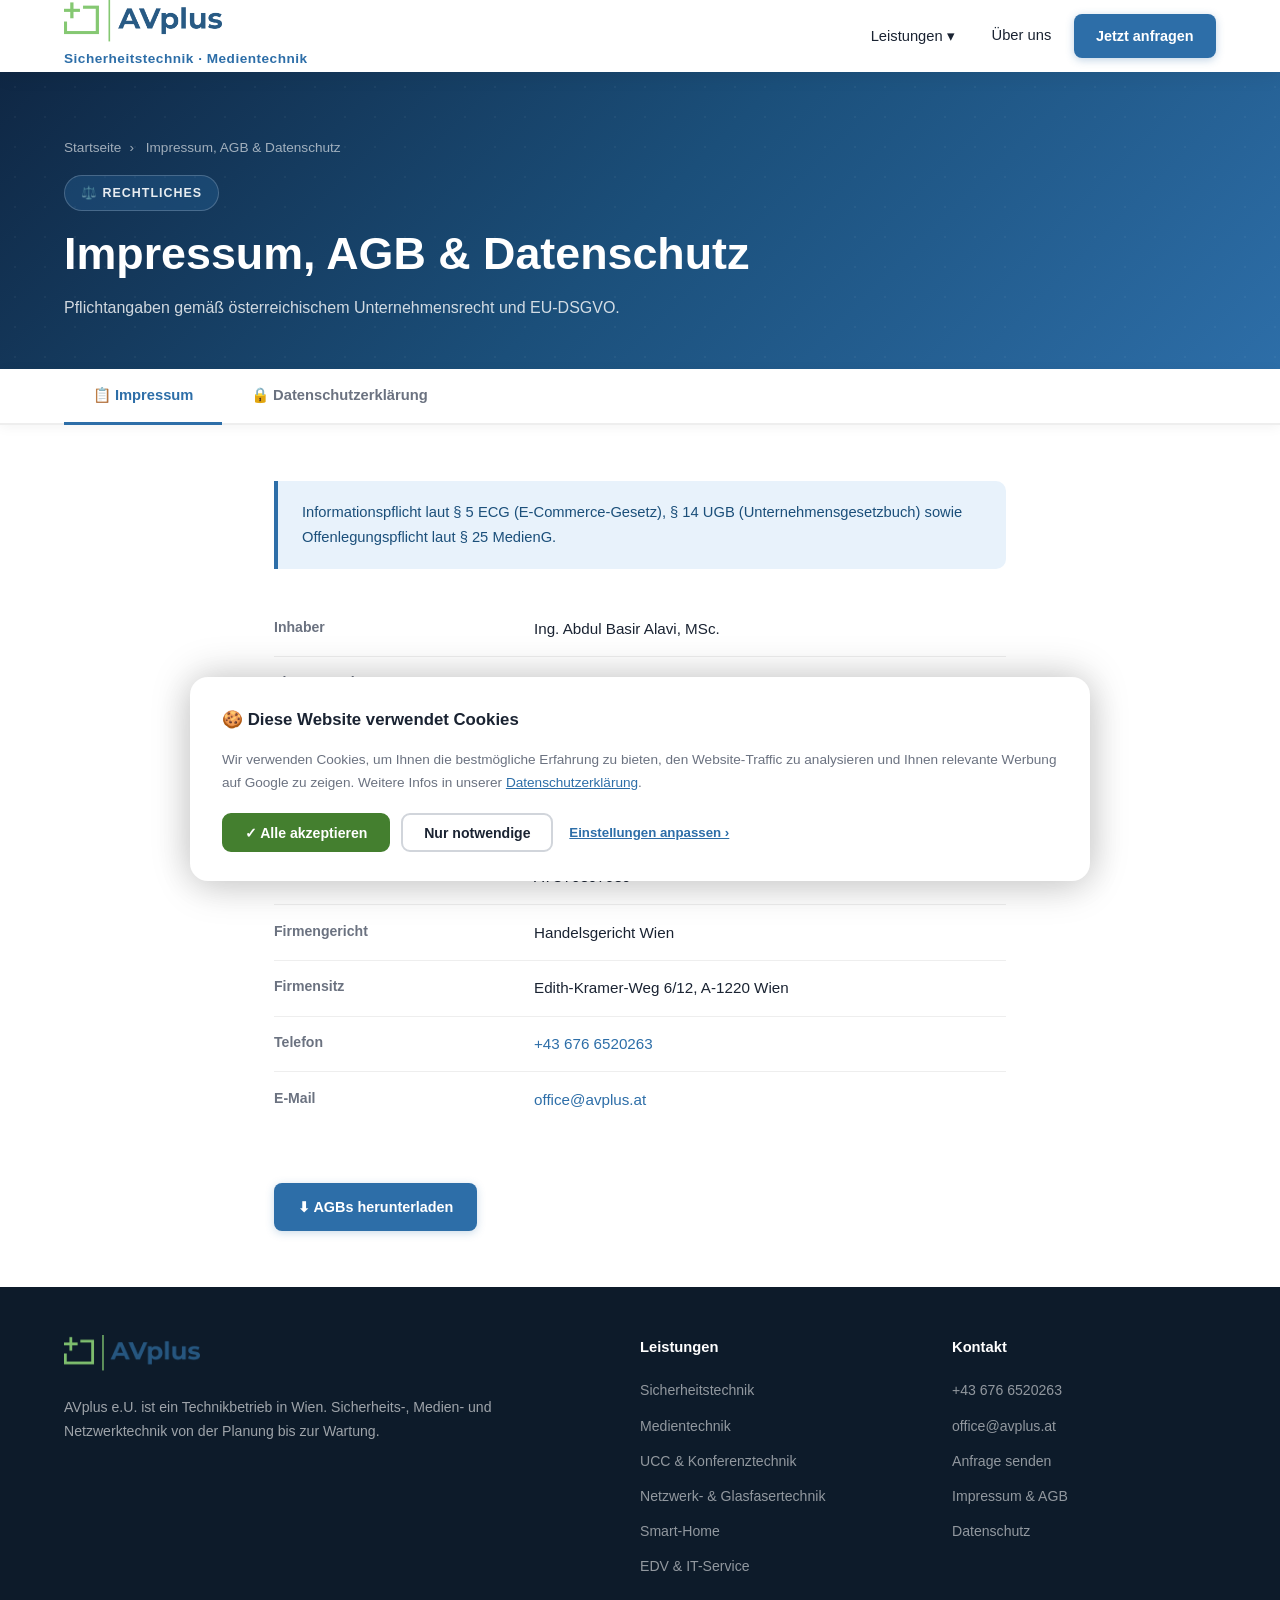
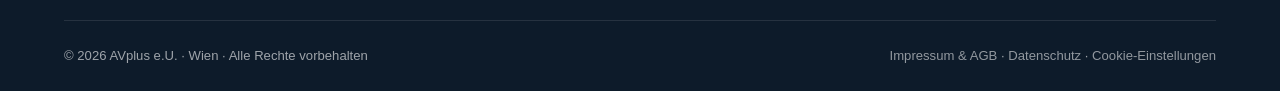
<file: impressum.html>
<!DOCTYPE html>
<html lang="de">
<head>
  <meta charset="UTF-8" />
  <!-- Google Consent Mode v2: standardmäßig alles abgelehnt, bis der Besucher im Cookie-Banner zustimmt -->
  <script>
    window.dataLayer = window.dataLayer || [];
    function gtag(){dataLayer.push(arguments);}
    gtag('consent', 'default', {
      'ad_storage': 'denied',
      'ad_user_data': 'denied',
      'ad_personalization': 'denied',
      'analytics_storage': 'denied',
      'wait_for_update': 500
    });
    gtag('js', new Date());
    gtag('config', 'G-Z25PB37C6Y');
  </script>
  <!-- Google tag (gtag.js) -->
  <link rel="preconnect" href="https://www.googletagmanager.com" />
  <script async src="https://www.googletagmanager.com/gtag/js?id=G-Z25PB37C6Y"></script>
  <meta name="description" content="Impressum, AGB und Datenschutzerklärung der AVplus e.U. Sicherheits-, Medien- und Netzwerktechnik in 1220 Wien. Inhaber: Ing. Abdul Basir Alavi, MSc." />
  <link rel="canonical" href="https://www.avplus.at/impressum" />
  <meta name="viewport" content="width=device-width, initial-scale=1.0" />
  <!-- Favicon / Firmenlogo für Browser-Tab & Google-Suche -->
  <link rel="icon" href="/favicon.ico" sizes="any" />
  <link rel="icon" type="image/png" sizes="96x96" href="/favicon-96x96.png" />
  <link rel="icon" type="image/png" sizes="32x32" href="/favicon-32x32.png" />
  <link rel="apple-touch-icon" sizes="180x180" href="/apple-touch-icon.png" />
  <noscript><style>.reveal,.reveal-left,.reveal-right{opacity:1 !important;transform:none !important}</style></noscript>
  <title>Impressum, AGB & Datenschutz | AVplus e.U.</title>
  <style>
    *, *::before, *::after { box-sizing: border-box; margin: 0; padding: 0; }
    :root { --blue:#2d6ea8; --blue-dark:#1b4f7a; --blue-light:#e8f2fb; --green:#6ab04c; --white:#ffffff; --gray-light:#f5f7fa; --gray:#6b7280; --text:#1a2332; }
    html { scroll-behavior: smooth; }
    body { font-family: 'Segoe UI', Arial, sans-serif; color: var(--text); line-height: 1.7; overflow-x: hidden; background: var(--white); }
    img { max-width: 100%; height: auto; }

    header { position:fixed; top:0; left:0; right:0; z-index:1000; background:rgba(255,255,255,0.97); backdrop-filter:blur(10px); box-shadow:0 2px 20px rgba(0,0,0,0.08); padding:0 5%; display:flex; align-items:center; justify-content:space-between; height:72px; }
    .logo img { width:auto; height:42px; }
    nav { display:flex; gap:0.5rem; align-items:center; }
    .nav-link { text-decoration:none; color:var(--text); font-size:0.92rem; font-weight:500; padding:0.5rem 0.9rem; border-radius:6px; transition:color 0.2s,background 0.2s; }
    .nav-link:hover { color:var(--blue); background:var(--blue-light); }
    .nav-dropdown { position:relative; }
    .nav-dropdown:hover .dropdown-menu { opacity:1; pointer-events:all; transform:translateY(0); }
    .dropdown-menu { position:absolute; top:calc(100% + 8px); left:0; background:var(--white); border-radius:12px; box-shadow:0 8px 40px rgba(0,0,0,0.15); padding:0.6rem; min-width:240px; opacity:0; pointer-events:none; transform:translateY(-8px); transition:opacity 0.2s,transform 0.2s; }
    .dropdown-menu a { display:flex; align-items:center; gap:0.75rem; padding:0.65rem 0.9rem; border-radius:8px; text-decoration:none; color:var(--text); font-size:0.9rem; font-weight:500; transition:background 0.15s; }
    .dropdown-menu a:hover { background:var(--gray-light); }
    .dropdown-menu a .di { font-size:1.1rem; }
    .btn { display:inline-block; background:var(--blue); color:var(--white)!important; padding:0.6rem 1.4rem; border-radius:8px; text-decoration:none; font-weight:600; font-size:0.9rem; transition:background 0.2s; box-shadow:0 2px 8px rgba(45,110,168,0.3); }
    .btn:hover { background:var(--blue-dark); }

    /* PAGE HERO */
    .page-hero { margin-top:72px; background:linear-gradient(135deg,#0f2744 0%,#1b4f7a 50%,#2d6ea8 100%); padding:4rem 5% 3rem; position:relative; overflow:hidden; }
    .page-hero::before { content:''; position:absolute; inset:0; background-image:radial-gradient(circle,rgba(255,255,255,0.04) 1px,transparent 1px); background-size:30px 30px; }
    @media(max-width:768px) { .page-hero { flex-direction:column; align-items:stretch; } }
    .page-hero-content { position:relative; max-width:700px; color:var(--white); }
    .breadcrumb { color:rgba(255,255,255,0.6); font-size:0.85rem; margin-bottom:1rem; }
    .breadcrumb a { color:rgba(255,255,255,0.6); text-decoration:none; }
    .breadcrumb a:hover { color:var(--white); }
    .breadcrumb span { margin:0 0.5rem; }
    .page-badge { display:inline-flex; align-items:center; gap:0.5rem; background:rgba(45,110,168,0.3); border:1px solid rgba(255,255,255,0.2); color:rgba(255,255,255,0.9); font-size:0.78rem; font-weight:700; letter-spacing:1px; text-transform:uppercase; padding:0.4rem 1rem; border-radius:50px; margin-bottom:1rem; }
    .page-hero-content h1 { font-size:clamp(1.8rem,4vw,2.8rem); font-weight:800; line-height:1.2; }
    .page-hero-content p { margin-top:0.8rem; opacity:0.8; font-size:1rem; }

    /* TABS */
    .tab-bar { background:var(--white); border-bottom:2px solid #eee; padding:0 5%; display:flex; gap:0; position:sticky; top:72px; z-index:100; box-shadow:0 2px 12px rgba(0,0,0,0.05); }
    .tab-btn { padding:1.1rem 1.8rem; font-size:0.92rem; font-weight:600; color:var(--gray); text-decoration:none; border-bottom:3px solid transparent; margin-bottom:-2px; transition:color 0.2s, border-color 0.2s; cursor:pointer; background:none; border-top:none; border-left:none; border-right:none; font-family:inherit; }
    .tab-btn:hover { color:var(--blue); }
    .tab-btn.active { color:var(--blue); border-bottom-color:var(--blue); }

    /* CONTENT */
    .content-wrap { max-width:860px; margin:0 auto; padding:3.5rem 5%; }

    .tab-panel { display:none; }
    .tab-panel.active { display:block; }

    /* Impressum table */
    .imprint-table { width:100%; border-collapse:collapse; margin-bottom:2.5rem; }
    .imprint-table tr { border-bottom:1px solid #eee; }
    .imprint-table tr:last-child { border-bottom:none; }
    .imprint-table td { padding:0.9rem 0; vertical-align:top; font-size:0.95rem; }
    .imprint-table td:first-child { width:260px; color:var(--gray); font-weight:600; font-size:0.88rem; padding-right:1.5rem; }
    .imprint-table td:last-child { color:var(--text); font-weight:500; }
    .imprint-table a { color:var(--blue); text-decoration:none; }
    .imprint-table a:hover { text-decoration:underline; }

    .info-box { background:var(--blue-light); border-left:4px solid var(--blue); border-radius:0 10px 10px 0; padding:1.2rem 1.5rem; margin-bottom:2rem; }
    .info-box p { font-size:0.92rem; color:var(--blue-dark); }

    /* Privacy sections */
    .privacy-section { margin-bottom:2.5rem; padding-bottom:2.5rem; border-bottom:1px solid #eee; }
    .privacy-section:last-child { border-bottom:none; }
    .privacy-section h2 { font-size:1.25rem; font-weight:700; color:var(--text); margin-bottom:0.8rem; display:flex; align-items:center; gap:0.6rem; }
    .privacy-section h3 { font-size:1rem; font-weight:700; color:var(--blue); margin:1.2rem 0 0.5rem; }
    .privacy-section p { font-size:0.93rem; color:#444; margin-bottom:0.8rem; line-height:1.75; }
    .privacy-section p:last-child { margin-bottom:0; }

    .section-icon { width:36px; height:36px; background:var(--blue-light); border-radius:8px; display:inline-flex; align-items:center; justify-content:center; font-size:1.1rem; flex-shrink:0; }

    /* Download button */
    .download-btn { display:inline-flex; align-items:center; gap:0.6rem; background:var(--blue); color:var(--white); padding:0.75rem 1.5rem; border-radius:8px; text-decoration:none; font-weight:600; font-size:0.9rem; margin-top:1rem; transition:background 0.2s; box-shadow:0 2px 8px rgba(45,110,168,0.25); }
    .download-btn:hover { background:var(--blue-dark); }

    footer { background:#0d1b2a; color:rgba(255,255,255,0.6); padding:3rem 5% 1.5rem; margin-top:0; }
    .footer-top { display:grid; grid-template-columns:2fr 1fr 1fr; gap:3rem; padding-bottom:2rem; border-bottom:1px solid rgba(255,255,255,0.1); margin-bottom:1.5rem; }
    .footer-brand img { width:auto; height:36px; margin-bottom:1rem; opacity:0.95; border-radius:6px; }
    .footer-brand p { font-size:0.88rem; line-height:1.7; }
    .footer-col h4 { color:var(--white); font-size:0.92rem; font-weight:700; margin-bottom:1rem; }
    .footer-col ul { list-style:none; }
    .footer-col ul li { margin-bottom:0.5rem; }
    .footer-col ul li a { color:rgba(255,255,255,0.55); text-decoration:none; font-size:0.88rem; transition:color 0.2s; }
    .footer-col ul li a:hover { color:var(--white); }
    .footer-bottom { display:flex; justify-content:space-between; align-items:center; font-size:0.82rem; flex-wrap:wrap; gap:0.5rem; }
    .footer-bottom a { color:rgba(255,255,255,0.55); text-decoration:none; }
    .footer-bottom a:hover { color:var(--white); }

    @media(max-width:768px) { .footer-top{grid-template-columns:1fr;gap:2rem} .imprint-table td:first-child{width:160px} .tab-btn{padding:1rem 1rem;font-size:0.85rem} }

    /* ── MOBILE NAVIGATION ── */
    .nav-toggle { display:none; background:none; border:none; font-size:1.6rem; line-height:1; cursor:pointer; color:var(--text); padding:0.3rem 0.6rem; border-radius:8px; }
    @media (max-width:768px) { .nav-toggle { display:flex; align-items:center; gap:0.5rem; background:var(--blue-light); color:var(--blue-dark); font-weight:700; font-size:0.85rem; padding:0.5rem 0.9rem; border-radius:8px; } .nav-toggle .nt-icon { font-size:1.25rem; line-height:1; } }
    @media (max-width:768px) { header > div > span { font-size:0.64rem !important; letter-spacing:0.3px !important; white-space:normal !important; line-height:1.3 !important; } }
    @media (max-width: 768px) {
      .nav-toggle { display:block; }
      header nav { position:fixed; top:72px; left:0; right:0; background:#fff; flex-direction:column; align-items:stretch; gap:0.2rem; padding:0.8rem 5% 1.2rem; box-shadow:0 16px 30px rgba(0,0,0,0.14); display:none; max-height:calc(100vh - 72px); overflow-y:auto; }
      header nav.nav-open { display:flex; }
      header nav .nav-link { display:block; padding:0.85rem 0.4rem; font-size:1rem; }
      .nav-dropdown .dropdown-menu { position:static; opacity:1; pointer-events:all; transform:none; box-shadow:none; min-width:0; padding:0 0 0 0.8rem; }
      header nav .btn { text-align:center; margin-top:0.4rem; }
    }
  </style>
</head>
<body>

<header>
  <div style="display:flex;flex-direction:column;align-items:flex-start;gap:0;">
    <a href="/" class="logo"><img src="logo.png" alt="AVplus e.U." width="600" height="159" /></a>
    <span style="font-size:0.85rem;font-weight:600;color:#2d6ea8;letter-spacing:0.5px;white-space:nowrap;line-height:1;margin-top:2px;margin-bottom:6px;">Sicherheitstechnik · Medientechnik</span>
  </div>
  <nav>
    <div class="nav-dropdown">
      <a href="/#leistungen" class="nav-link">Leistungen ▾</a>
      <div class="dropdown-menu">
        <a href="/sicherheitstechnik"><span class="di">🔒</span> Sicherheitstechnik</a>
        <a href="/medientechnik"><span class="di">📺</span> Medientechnik</a>
        <a href="/ucc"><span class="di">📡</span> SAT-Technik & Starlink</a>
        <a href="/wlan"><span class="di">📶</span> WLAN-Optimierung</a>
        <a href="/lwl"><span class="di">🔗</span> Netzwerk- & Glasfasertechnik</a>
        <a href="/smarthome"><span class="di">🏠</span> Smart-Home</a>
        <a href="/edv"><span class="di">💻</span> EDV & IT-Service</a>
      </div>
    </div>
    <a href="/ueber-uns" class="nav-link">Über uns</a>
    <a href="/#kontakt" class="btn">Jetzt anfragen</a>
  </nav>
  <button class="nav-toggle" id="nav-toggle" aria-label="Leistungen Menü öffnen" aria-expanded="false"><span class="nt-text">Leistungen</span><span class="nt-icon">☰</span></button>
</header>

<div class="page-hero">
  <div class="page-hero-content">
    <div class="breadcrumb"><a href="/">Startseite</a><span>›</span> Impressum, AGB & Datenschutz</div>
    <div class="page-badge">⚖️ Rechtliches</div>
    <h1>Impressum, AGB & Datenschutz</h1>
    <p>Pflichtangaben gemäß österreichischem Unternehmensrecht und EU-DSGVO.</p>
  </div>
</div>

<!-- TAB NAVIGATION -->
<div class="tab-bar">
  <button class="tab-btn active" onclick="showTab('impressum', this)">📋 Impressum</button>
  <button class="tab-btn" onclick="showTab('datenschutz', this)">🔒 Datenschutzerklärung</button>
</div>

<div class="content-wrap">

  <!-- IMPRESSUM -->
  <div id="impressum" class="tab-panel active">

    <div class="info-box">
      <p>Informationspflicht laut § 5 ECG (E-Commerce-Gesetz), § 14 UGB (Unternehmensgesetzbuch) sowie Offenlegungspflicht laut § 25 MedienG.</p>
    </div>

    <table class="imprint-table">
      <tr>
        <td>Inhaber</td>
        <td>Ing. Abdul Basir Alavi, MSc.</td>
      </tr>
      <tr>
        <td>Firmenwortlaut</td>
        <td>AVplus e.U.</td>
      </tr>
      <tr>
        <td>Gewerberechtliche Tätigkeit</td>
        <td>Elektrotechnik, eingeschränkt auf die Errichtung von Alarmanlagen<br>Kommunikationselektronik (Handwerk)</td>
      </tr>
      <tr>
        <td>Firmenbuchnummer</td>
        <td>612904f</td>
      </tr>
      <tr>
        <td>UID-Nummer</td>
        <td>ATU79397939</td>
      </tr>
      <tr>
        <td>Firmengericht</td>
        <td>Handelsgericht Wien</td>
      </tr>
      <tr>
        <td>Firmensitz</td>
        <td>Edith-Kramer-Weg 6/12, A-1220 Wien</td>
      </tr>
      <tr>
        <td>Telefon</td>
        <td><a href="tel:+436766520263">+43 676 6520263</a></td>
      </tr>
      <tr>
        <td>E-Mail</td>
        <td><a href="mailto:office@avplus.at">office@avplus.at</a></td>
      </tr>
    </table>

    <a href="agb-kommunikationselektroniker.pdf" class="download-btn" download="AGB-AVplus.pdf">⬇ AGBs herunterladen</a>

  </div>

  <!-- DATENSCHUTZ -->
  <div id="datenschutz" class="tab-panel">

    <div class="info-box">
      <p>Diese Datenschutzerklärung gilt gemäß EU-Datenschutzgrundverordnung (DSGVO), dem österreichischen Datenschutzgesetz (DSG 2018) sowie dem Telekommunikationsgesetz (TKG 2021). Stand: Juli 2026.</p>
    </div>

    <!-- 1. Verantwortlicher -->
    <div class="privacy-section">
      <h2><span class="section-icon">👤</span> 1. Verantwortlicher</h2>
      <p>Verantwortlicher im Sinne der DSGVO und des österreichischen DSG 2018 ist:</p>
      <p>
        <strong>AVplus e.U.</strong><br>
        Inhaber: Ing. Abdul Basir Alavi, MSc.<br>
        Edith-Kramer-Weg 6/12, A-1220 Wien, Österreich<br>
        Telefon: <a href="tel:+436766520263" style="color:var(--blue)">+43 676 6520263</a><br>
        E-Mail: <a href="mailto:office@avplus.at" style="color:var(--blue)">office@avplus.at</a><br>
        Website: www.avplus.at
      </p>
    </div>

    <!-- 2. Allgemeine Hinweise -->
    <div class="privacy-section">
      <h2><span class="section-icon">ℹ️</span> 2. Allgemeine Hinweise zur Datenverarbeitung</h2>
      <p>Wir nehmen den Schutz Ihrer personenbezogenen Daten sehr ernst. Diese Datenschutzerklärung informiert Sie darüber, welche Daten wir erheben, wie wir sie verwenden und welche Rechte Sie haben.</p>
      <p>Personenbezogene Daten sind alle Daten, die Rückschlüsse auf Ihre Person ermöglichen (z. B. Name, E-Mail-Adresse, IP-Adresse). Die Verarbeitung erfolgt nur auf Basis einer gültigen Rechtsgrundlage gemäß Art. 6 DSGVO.</p>
      <h3>Rechtsgrundlagen im Überblick</h3>
      <p><strong>Art. 6 Abs. 1 lit. a DSGVO</strong> – Einwilligung: Sie haben Ihre Einwilligung zu einem bestimmten Zweck gegeben (z. B. Analyse, Werbung).<br>
      <strong>Art. 6 Abs. 1 lit. b DSGVO</strong> – Vertragserfüllung: Verarbeitung zur Durchführung eines Vertrags oder vorvertraglicher Maßnahmen.<br>
      <strong>Art. 6 Abs. 1 lit. c DSGVO</strong> – Rechtliche Verpflichtung: Verarbeitung zur Erfüllung einer gesetzlichen Pflicht.<br>
      <strong>Art. 6 Abs. 1 lit. f DSGVO</strong> – Berechtigte Interessen: Verarbeitung auf Basis unserer überwiegenden berechtigten Interessen.</p>
    </div>

    <!-- 3. Datensicherheit -->
    <div class="privacy-section">
      <h2><span class="section-icon">🔐</span> 3. Datensicherheit (SSL/TLS)</h2>
      <p>Diese Website nutzt zur Sicherung der Übertragung personenbezogener Daten eine SSL- bzw. TLS-Verschlüsselung. Eine verschlüsselte Verbindung erkennen Sie an „https://" in der Adresszeile Ihres Browsers. Ohne diese Verschlüsselung übertragene Daten können von Dritten mitgelesen werden.</p>
    </div>

    <!-- 4. Server-Logfiles -->
    <div class="privacy-section">
      <h2><span class="section-icon">🖥️</span> 4. Server-Logdateien (Hosting)</h2>
      <p>Der Hosting-Anbieter dieser Website erhebt und speichert automatisch Informationen in sogenannten Server-Log-Dateien, die Ihr Browser übermittelt:</p>
      <p>Browsertyp und -version, verwendetes Betriebssystem, Referrer-URL, Hostname des zugreifenden Rechners, Uhrzeit der Serveranfrage, IP-Adresse.</p>
      <p>Diese Daten werden nicht mit anderen Datenquellen zusammengeführt. Die Erfassung erfolgt auf Basis von Art. 6 Abs. 1 lit. f DSGVO (berechtigtes Interesse an der technisch fehlerfreien Darstellung und Optimierung der Website). Speicherdauer: 7 Tage, danach automatische Löschung.</p>
    </div>

    <!-- 5. Cookies -->
    <div class="privacy-section">
      <h2><span class="section-icon">🍪</span> 5. Cookies und Einwilligungsmanagement</h2>
      <p>Unsere Website verwendet Cookies gemäß § 165 Abs. 3 TKG 2021. Cookies sind kleine Textdateien, die auf Ihrem Endgerät gespeichert werden. Wir unterscheiden zwischen:</p>
      <h3>Technisch notwendige Cookies</h3>
      <p>Diese Cookies sind für den Betrieb der Website unbedingt erforderlich (z. B. Speicherung Ihrer Cookie-Einstellungen). Sie werden ohne Ihre Einwilligung gesetzt, da sie auf Basis von Art. 6 Abs. 1 lit. f DSGVO bzw. § 165 Abs. 3 TKG 2021 zulässig sind. Speicherdauer: bis zum Ende der Browser-Sitzung bzw. maximal 1 Jahr für Einstellungs-Cookies.</p>
      <h3>Analyse- und Marketing-Cookies</h3>
      <p>Diese Cookies werden nur nach Ihrer ausdrücklichen Einwilligung über unseren Cookie-Banner gesetzt (Art. 6 Abs. 1 lit. a DSGVO i. V. m. § 165 Abs. 3 TKG 2021). Sie können Ihre Einwilligung jederzeit widerrufen – über den Link „Cookie-Einstellungen" im Footer oder durch Löschen der Cookies in Ihrem Browser.</p>
      <p>Sie können Ihren Browser so konfigurieren, dass er keine Cookies akzeptiert. Bei Deaktivierung von Analyse- und Marketing-Cookies sind alle Grundfunktionen der Website weiterhin verfügbar.</p>
    </div>

    <!-- 6. Kontaktformular -->
    <div class="privacy-section">
      <h2><span class="section-icon">✉️</span> 6. Kontaktformular und Kontaktaufnahme</h2>
      <p>Wenn Sie uns über das Kontaktformular, per E-Mail oder Telefon kontaktieren, verarbeiten wir die von Ihnen übermittelten Daten (Name, Telefonnummer und/oder E-Mail-Adresse, Nachrichteninhalt sowie Zeitpunkt der Anfrage und die Seite, von der aus Sie das Formular abgeschickt haben) zur Bearbeitung Ihrer Anfrage.</p>
      <p>Das Kontaktformular wird über den Webspace unseres Hosting-Anbieters IONOS SE (Montabaur, Deutschland) verarbeitet und als E-Mail an uns weitergeleitet. Weitere Dienstleister sind dabei nicht eingebunden. Zum Schutz vor Missbrauch wird eine nicht rückführbare Kennung (Hashwert) Ihrer IP-Adresse kurzzeitig zwischengespeichert und regelmäßig gelöscht, um die Anzahl der Anfragen pro Stunde zu begrenzen.</p>
      <p><strong>Rechtsgrundlage:</strong> Art. 6 Abs. 1 lit. b DSGVO (vorvertragliche Maßnahmen) bzw. Art. 6 Abs. 1 lit. f DSGVO (berechtigtes Interesse an der Beantwortung von Kundenanfragen und am Schutz vor Missbrauch).</p>
      <p><strong>Speicherdauer:</strong> Ihre Daten verbleiben bei uns, bis Sie uns zur Löschung auffordern, Ihre Einwilligung zur Speicherung widerrufen oder der Zweck der Datenspeicherung entfällt. Gesetzliche Aufbewahrungsfristen (z. B. UGB: 7 Jahre für Buchungsbelege) bleiben unberührt.</p>
      <p><strong>Weitergabe:</strong> Ihre Daten werden nicht an Dritte weitergegeben, mit Ausnahme unseres Hosting-Anbieters als technischem Dienstleister, sofern dies nicht zur Vertragserfüllung erforderlich ist.</p>
    </div>

    <!-- 7. Google Analytics 4 -->
    <div class="privacy-section">
      <h2><span class="section-icon">📊</span> 7. Google Analytics 4</h2>
      <p>Diese Website verwendet Google Analytics 4 (GA4), einen Webanalysedienst der Google Ireland Limited, Gordon House, Barrow Street, Dublin 4, Irland. Google Analytics verwendet Cookies, um eine Analyse der Benutzung der Website zu ermöglichen.</p>
      <p><strong>Verarbeitete Daten:</strong> IP-Adresse (anonymisiert), Browser-Typ, Betriebssystem, Referrer-URL, besuchte Seiten, Verweildauer, Interaktionen.</p>
      <p><strong>IP-Anonymisierung:</strong> Wir haben die IP-Anonymisierung aktiviert. Ihre IP-Adresse wird innerhalb der EU/EWR von Google gekürzt, bevor sie an einen Server in den USA übertragen wird.</p>
      <p><strong>Datenübermittlung in Drittländer:</strong> Google verarbeitet Daten in den USA. Google LLC ist nach dem EU-US Data Privacy Framework zertifiziert, sodass ein angemessenes Datenschutzniveau gewährleistet ist.</p>
      <p><strong>Rechtsgrundlage:</strong> Art. 6 Abs. 1 lit. a DSGVO (Ihre Einwilligung über den Cookie-Banner). Google Analytics wird nur aktiviert, wenn Sie Marketing/Analyse-Cookies akzeptiert haben.</p>
      <p><strong>Speicherdauer:</strong> Die durch Google Analytics gesetzten Cookies haben eine Speicherdauer von bis zu 2 Jahren. Sie können die Datenerfassung durch Google Analytics verhindern, indem Sie das Browser-Add-on unter <a href="https://tools.google.com/dlpage/gaoptout" target="_blank" rel="noopener noreferrer" style="color:var(--blue)">tools.google.com/dlpage/gaoptout</a> installieren.</p>
      <p>Weitere Informationen: <a href="https://policies.google.com/privacy" target="_blank" rel="noopener noreferrer" style="color:var(--blue)">Datenschutzerklärung Google</a></p>
      <p><strong>Auftragsverarbeitung:</strong> Wir haben mit Google einen Vertrag zur Auftragsverarbeitung (AVV) gemäß Art. 28 DSGVO geschlossen.</p>
    </div>

    <!-- 7b. Microsoft Clarity -->
    <div class="privacy-section">
      <h2><span class="section-icon">🖱️</span> 7a. Microsoft Clarity (Heatmaps &amp; Sitzungsanalyse)</h2>
      <p>Diese Website verwendet Microsoft Clarity, einen Webanalysedienst der Microsoft Ireland Operations Limited, One Microsoft Place, South County Business Park, Leopardstown, Dublin 18, Irland. Clarity hilft uns zu verstehen, wie Besucher unsere Website nutzen, welche Inhalte am meisten interessieren und an welchen Stellen es Verbesserungsbedarf gibt.</p>
      <p><strong>Verarbeitete Daten:</strong> Mausbewegungen, Klicks, Scroll-Verhalten, besuchte Seiten und Seitenbereiche, Verweildauer, Bildschirmgröße, Browser- und Geräteinformationen sowie eine anonymisierte IP-Adresse. Clarity erstellt daraus anonymisierte Heatmaps und pseudonyme Sitzungsaufzeichnungen.</p>
      <p><strong>Schutz Ihrer Eingaben:</strong> Clarity maskiert standardmäßig sämtliche Texteingaben (z. B. in Formularfeldern). Passwörter, Namen, E-Mail-Adressen und Telefonnummern werden nicht aufgezeichnet.</p>
      <p><strong>Rechtsgrundlage:</strong> Art. 6 Abs. 1 lit. a DSGVO (Ihre Einwilligung über den Cookie-Banner). Microsoft Clarity wird nur aktiviert, wenn Sie Analyse-Cookies akzeptiert haben.</p>
      <p><strong>Datenübermittlung in Drittländer:</strong> Microsoft verarbeitet Daten auch in den USA. Microsoft ist nach dem EU-US Data Privacy Framework zertifiziert, sodass ein angemessenes Datenschutzniveau gewährleistet ist.</p>
      <p>Weitere Informationen: <a href="https://privacy.microsoft.com/de-de/privacystatement" target="_blank" rel="noopener noreferrer" style="color:var(--blue)">Microsoft-Datenschutzerklärung</a></p>
    </div>

    <!-- 8. Google Ads -->
    <div class="privacy-section">
      <h2><span class="section-icon">📢</span> 8. Google Ads – Conversion-Tracking und Remarketing</h2>
      <p>Diese Website verwendet Google Ads, einen Online-Werbedienst der Google Ireland Limited, Gordon House, Barrow Street, Dublin 4, Irland.</p>

      <h3>8.1 Conversion-Tracking</h3>
      <p>Wenn Sie über eine Google-Anzeige auf unsere Website gelangen und anschließend eine definierte Aktion durchführen (z. B. Kontaktformular absenden, Telefonnummer anklicken), setzt Google Ads einen Cookie auf Ihrem Endgerät. Zweck ist die Messung der Wirksamkeit unserer Werbekampagnen.</p>
      <p><strong>Verarbeitete Daten:</strong> Cookie-ID, Zeitpunkt und Art der Konversion, anonymisierte Klick- und Nutzungsdaten.</p>
      <p><strong>Rechtsgrundlage:</strong> Art. 6 Abs. 1 lit. a DSGVO (Einwilligung). Conversion-Tracking-Cookies werden nur nach Ihrer Einwilligung gesetzt.</p>
      <p><strong>Speicherdauer:</strong> Conversion-Cookies laufen nach 30 Tagen ab. Die aggregierten Conversion-Daten werden bis zu 90 Tage in Google Ads gespeichert.</p>

      <h3>8.2 Google Remarketing / Zielgruppen</h3>
      <p>Wir nutzen die Remarketing-Funktion von Google Ads, um Personen, die unsere Website besucht haben, auf anderen Websites (z. B. in der Google-Suche, auf YouTube oder im Google Display-Netzwerk) gezielte Werbeanzeigen zu zeigen.</p>
      <p><strong>Verarbeitete Daten:</strong> Cookie-ID, besuchte Seiten, Interessensprofile (pseudonymisiert).</p>
      <p><strong>Rechtsgrundlage:</strong> Art. 6 Abs. 1 lit. a DSGVO (Einwilligung). Remarketing-Cookies werden nur nach Ihrer Einwilligung gesetzt.</p>
      <p>Sie können personalisierte Werbung in Ihren <a href="https://adssettings.google.com" target="_blank" rel="noopener noreferrer" style="color:var(--blue)">Google-Anzeigeneinstellungen</a> deaktivieren.</p>
      <p><strong>Datenübermittlung:</strong> Google verarbeitet Daten in den USA gemäß EU-US Data Privacy Framework. Weitere Informationen: <a href="https://policies.google.com/privacy" target="_blank" rel="noopener noreferrer" style="color:var(--blue)">Datenschutzerklärung Google</a></p>
    </div>

    <!-- 9. Externe Dienste -->
    <div class="privacy-section">
      <h2><span class="section-icon">🌐</span> 9. Externe Dienste und eingebettete Inhalte</h2>

      <h3>Google Maps</h3>
      <p>Diese Website kann den Kartendienst Google Maps der Google Ireland Limited, Gordon House, Barrow Street, Dublin 4, Irland einbinden. Bei Nutzung von Google Maps werden Informationen (inkl. Ihrer IP-Adresse) an Google übertragen. Google Maps wird auf Basis von Art. 6 Abs. 1 lit. a DSGVO (Einwilligung) eingebunden. Weitere Informationen: <a href="https://policies.google.com/privacy" target="_blank" rel="noopener noreferrer" style="color:var(--blue)">Datenschutzerklärung Google</a></p>

      <h3>Google Fonts</h3>
      <p>Sofern diese Website Google Fonts verwendet, werden beim Seitenaufruf Schriftarten von Servern der Google Ireland Limited geladen. Dabei wird Ihre IP-Adresse übertragen. Google Fonts wird auf Basis von Art. 6 Abs. 1 lit. f DSGVO eingebunden (berechtigtes Interesse an einheitlicher Darstellung). Sofern eine Einwilligung abgefragt wurde, erfolgt die Verarbeitung ausschließlich auf Grundlage von Art. 6 Abs. 1 lit. a DSGVO.</p>
    </div>

    <!-- 10. Social Media -->
    <div class="privacy-section">
      <h2><span class="section-icon">📲</span> 10. Links zu sozialen Netzwerken</h2>
      <p>Unsere Website enthält Links zu sozialen Netzwerken (Instagram, Facebook). Diese Links führen zu externen Seiten. Beim Anklicken eines Links verlassen Sie unsere Website und unterliegen den Datenschutzbestimmungen des jeweiligen Anbieters. Eine Datenübertragung an soziale Netzwerke findet durch das bloße Vorhandensein der Links (ohne Klick) nicht statt.</p>
      <p><strong>Instagram / Meta Platforms Ireland Limited:</strong> <a href="https://privacycenter.instagram.com/policy" target="_blank" rel="noopener noreferrer" style="color:var(--blue)">Instagram-Datenschutzrichtlinie</a></p>
    </div>

    <!-- 11. Betroffenenrechte -->
    <div class="privacy-section">
      <h2><span class="section-icon">⚖️</span> 11. Ihre Rechte als betroffene Person</h2>
      <p>Gemäß DSGVO und DSG 2018 haben Sie folgende Rechte. Zur Geltendmachung wenden Sie sich an: <a href="mailto:office@avplus.at" style="color:var(--blue)">office@avplus.at</a></p>

      <h3>Auskunftsrecht (Art. 15 DSGVO)</h3>
      <p>Sie haben das Recht, eine Bestätigung darüber zu verlangen, ob wir personenbezogene Daten von Ihnen verarbeiten. Bei einer solchen Verarbeitung können Sie Auskunft über diese Daten und weitere Informationen verlangen.</p>

      <h3>Recht auf Berichtigung (Art. 16 DSGVO)</h3>
      <p>Sie haben das Recht, unverzüglich die Berichtigung Sie betreffender unrichtiger personenbezogener Daten zu verlangen.</p>

      <h3>Recht auf Löschung (Art. 17 DSGVO)</h3>
      <p>Sie haben das Recht, die Löschung Ihrer bei uns gespeicherten Daten zu verlangen, sofern keine gesetzlichen Aufbewahrungspflichten entgegenstehen.</p>

      <h3>Recht auf Einschränkung der Verarbeitung (Art. 18 DSGVO)</h3>
      <p>Sie haben das Recht, die Einschränkung der Verarbeitung Ihrer personenbezogenen Daten zu verlangen.</p>

      <h3>Recht auf Datenübertragbarkeit (Art. 20 DSGVO)</h3>
      <p>Sie haben das Recht, die Sie betreffenden Daten in einem strukturierten, gängigen und maschinenlesbaren Format zu erhalten.</p>

      <h3>Widerspruchsrecht (Art. 21 DSGVO)</h3>
      <p>Sie haben das Recht, jederzeit Widerspruch gegen die Verarbeitung Ihrer Daten einzulegen, die auf Basis von Art. 6 Abs. 1 lit. f DSGVO (berechtigte Interessen) erfolgt. Im Falle von Direktwerbung haben Sie ein unbedingtes Widerspruchsrecht.</p>

      <h3>Widerruf von Einwilligungen (Art. 7 Abs. 3 DSGVO)</h3>
      <p>Soweit die Verarbeitung auf Ihrer Einwilligung beruht, können Sie diese jederzeit mit Wirkung für die Zukunft widerrufen. Der Widerruf berührt nicht die Rechtmäßigkeit der bis dahin erfolgten Verarbeitung. Sie können Ihre Cookie-Einwilligung über den Link „Cookie-Einstellungen" im Footer dieser Website widerrufen.</p>

      <h3>Beschwerderecht bei der Datenschutzbehörde (Art. 77 DSGVO)</h3>
      <p>Unbeschadet anderweitiger Rechtsbehelfe steht Ihnen das Recht zu, Beschwerde bei der zuständigen Datenschutzbehörde einzulegen:</p>
      <p>
        <strong>Österreichische Datenschutzbehörde (DSB)</strong><br>
        Barichgasse 40–42, 1030 Wien<br>
        Telefon: +43 1 52152-0<br>
        E-Mail: <a href="mailto:dsb@dsb.gv.at" style="color:var(--blue)">dsb@dsb.gv.at</a><br>
        Website: <a href="https://www.dsb.gv.at" target="_blank" rel="noopener noreferrer" style="color:var(--blue)">www.dsb.gv.at</a>
      </p>
    </div>

    <!-- 12. Aktualität -->
    <div class="privacy-section">
      <h2><span class="section-icon">📅</span> 12. Aktualität und Änderung dieser Datenschutzerklärung</h2>
      <p>Diese Datenschutzerklärung hat den Stand November 2026. Wir behalten uns vor, diese Datenschutzerklärung bei Bedarf zu aktualisieren, um sie an geänderte Rechtslagen oder bei Änderungen unserer Dienstleistungen anzupassen. Die jeweils aktuelle Version ist auf dieser Seite abrufbar.</p>
      <p>Wir empfehlen Ihnen, diese Datenschutzerklärung regelmäßig zu lesen, um über den Schutz der von uns erhobenen personenbezogenen Daten auf dem Laufenden zu bleiben.</p>
    </div>

  </div>
</div>

<footer>
  <div class="footer-top">
    <div class="footer-brand">
      <img loading="lazy" decoding="async" src="logo.png" alt="AVplus e.U." width="600" height="159" />
      <p>AVplus e.U. ist ein Technikbetrieb in Wien. Sicherheits-, Medien- und Netzwerktechnik von der Planung bis zur Wartung.</p>
    </div>
    <div class="footer-col">
      <h4>Leistungen</h4>
      <ul>
        <li><a href="/sicherheitstechnik">Sicherheitstechnik</a></li>
        <li><a href="/medientechnik">Medientechnik</a></li>
        <li><a href="/ucc">UCC & Konferenztechnik</a></li>
        <li><a href="/lwl">Netzwerk- & Glasfasertechnik</a></li>
        <li><a href="/smarthome">Smart-Home</a></li>
        <li><a href="/edv">EDV & IT-Service</a></li>
      </ul>
    </div>
    <div class="footer-col">
      <h4>Kontakt</h4>
      <ul>
        <li><a href="tel:+436766520263">+43 676 6520263</a></li>
        <li><a href="mailto:office@avplus.at">office@avplus.at</a></li>
        <li><a href="/#kontakt">Anfrage senden</a></li>
        <li><a href="/impressum">Impressum & AGB</a></li>
        <li><a href="/impressum#datenschutz">Datenschutz</a></li>
      </ul>
    </div>
  </div>
  <div class="footer-bottom">
    <span>© 2026 AVplus e.U. · Wien · Alle Rechte vorbehalten</span>
    <span><a href="/impressum">Impressum & AGB</a> · <a href="/impressum#datenschutz">Datenschutz</a> · <a href="#" onclick="window.avplusOpenCookieSettings();return false;">Cookie-Einstellungen</a></span>
  </div>
</footer>

<script>
  function showTab(id, btn) {
    document.querySelectorAll('.tab-panel').forEach(p => p.classList.remove('active'));
    document.querySelectorAll('.tab-btn').forEach(b => b.classList.remove('active'));
    document.getElementById(id).classList.add('active');
    if (btn) btn.classList.add('active');
  }

  // Auto-open Datenschutz if URL hash says so
  if (window.location.hash === '#datenschutz') {
    showTab('datenschutz', document.querySelectorAll('.tab-btn')[1]);
  }
</script>
<script src="cookie-consent.js"></script>
<script src="site.js"></script>
<script src="tracking.js"></script>
<script src="clarity.js"></script>
</body>
</html>
</file>
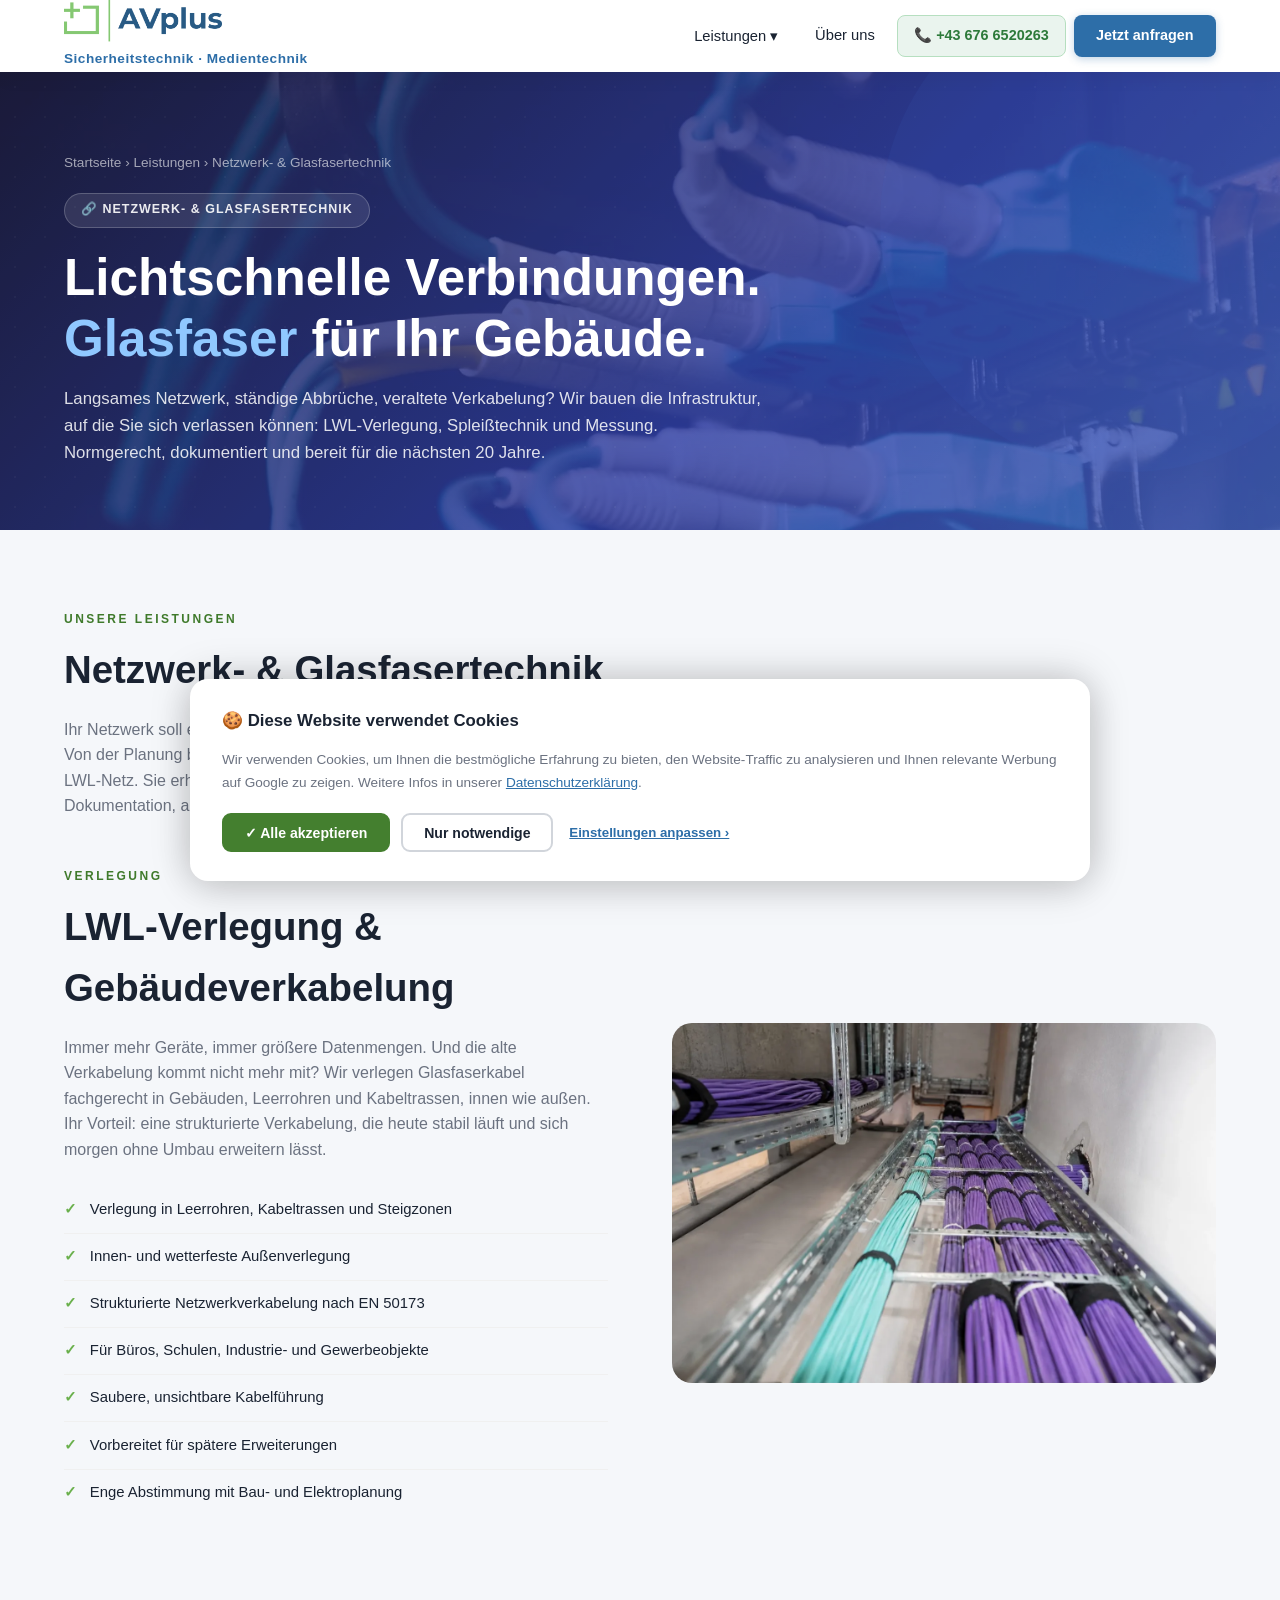
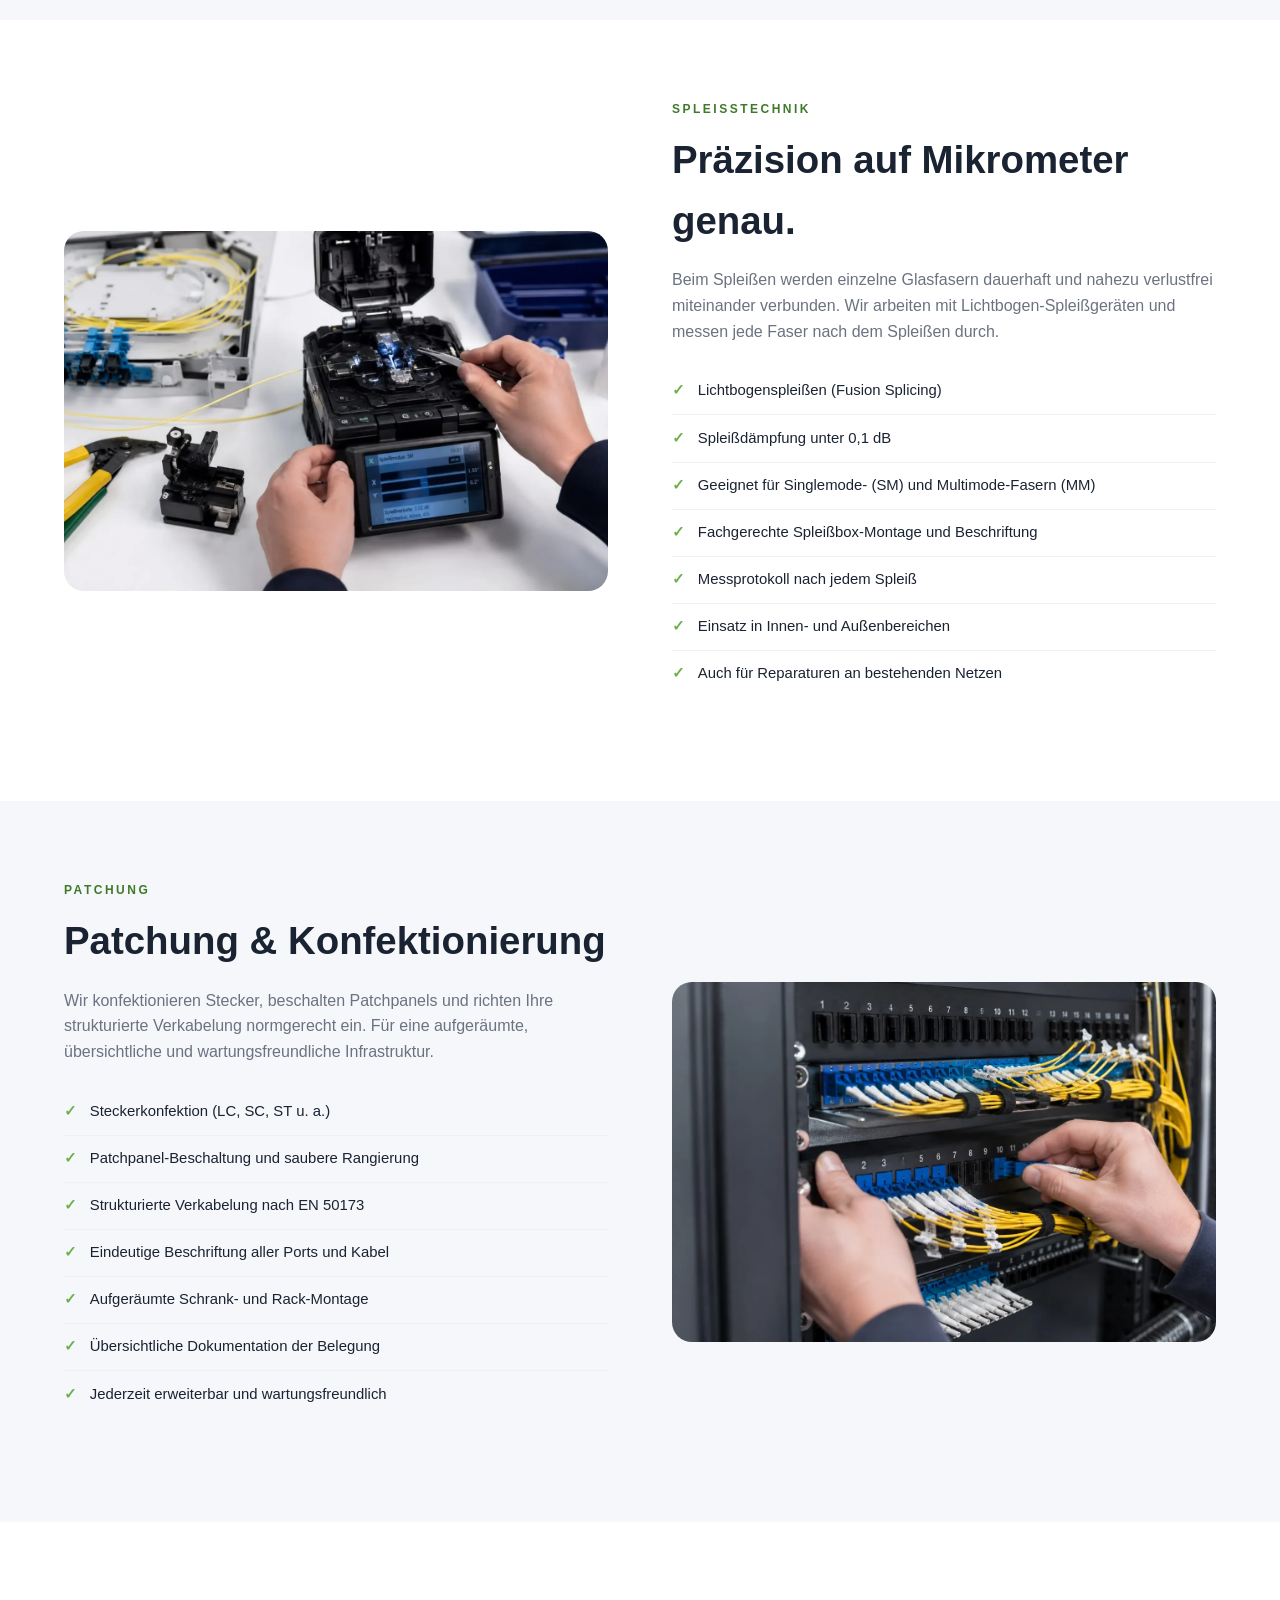
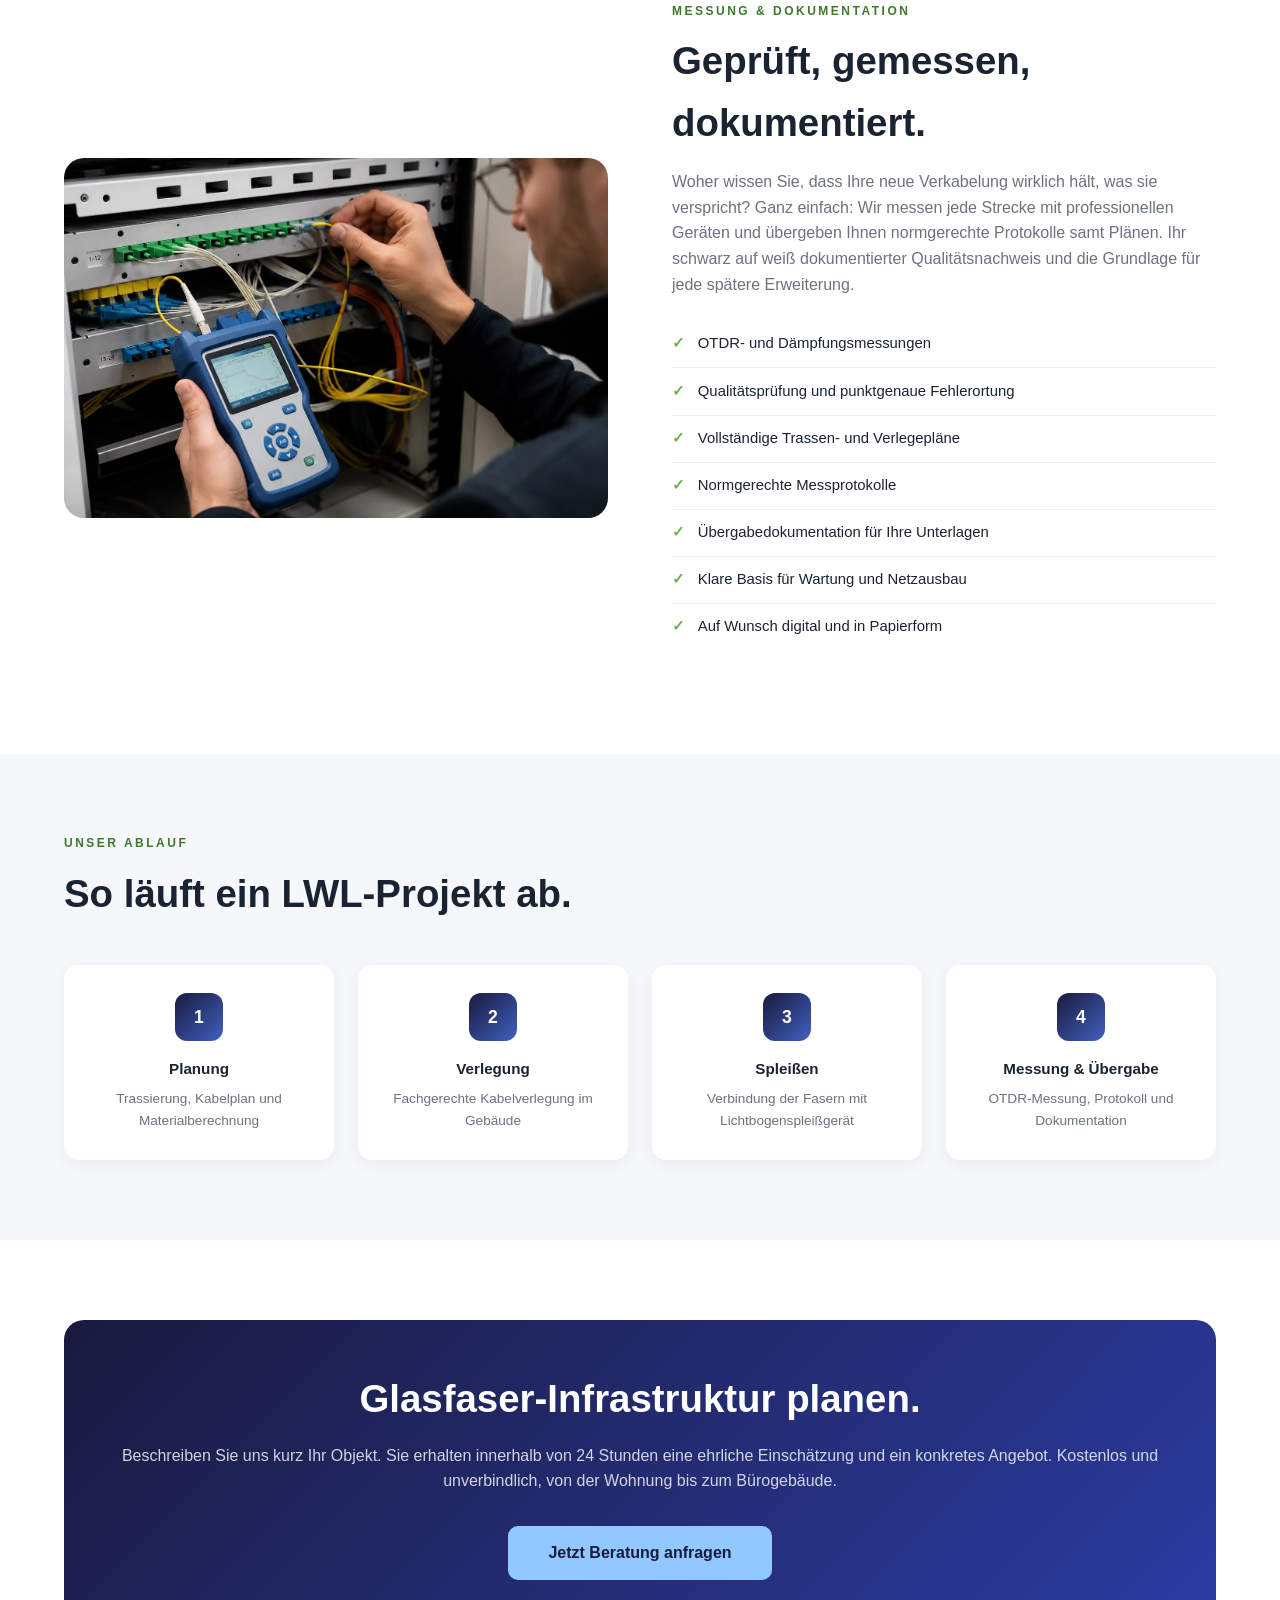
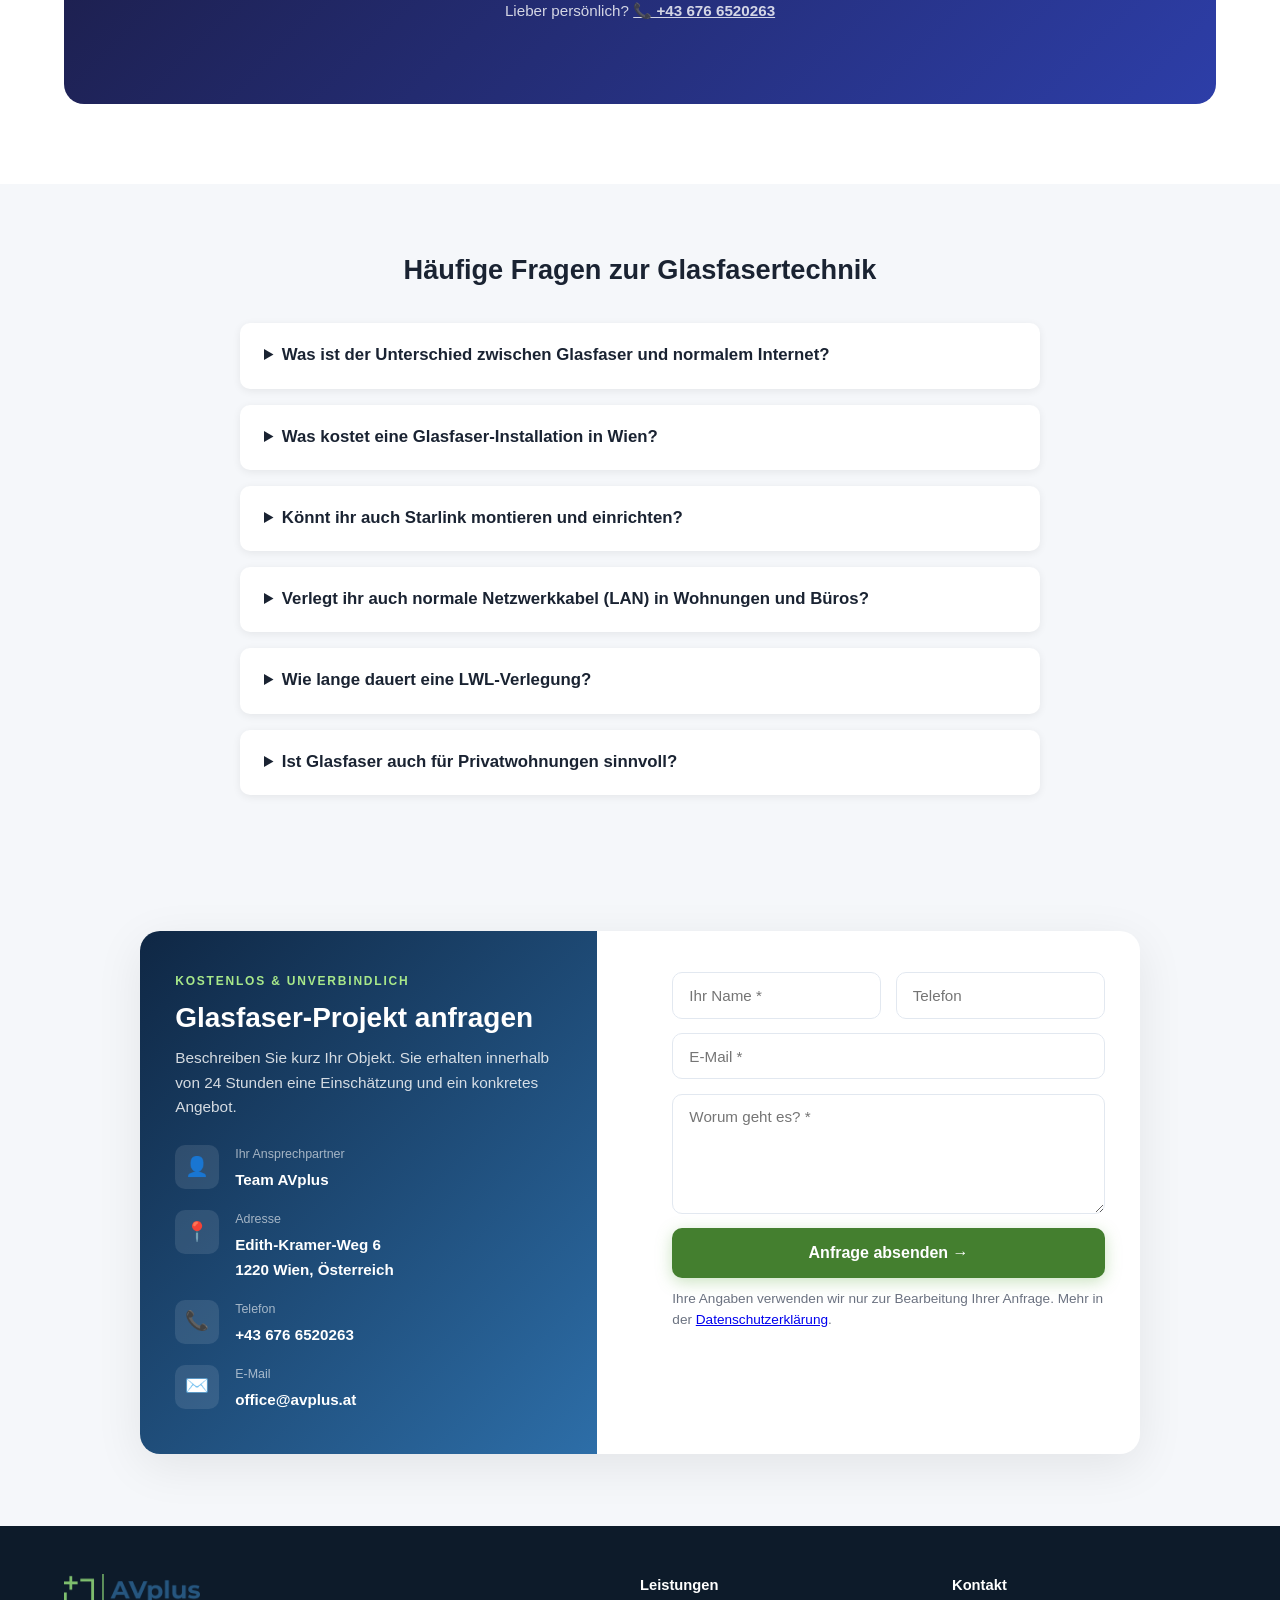
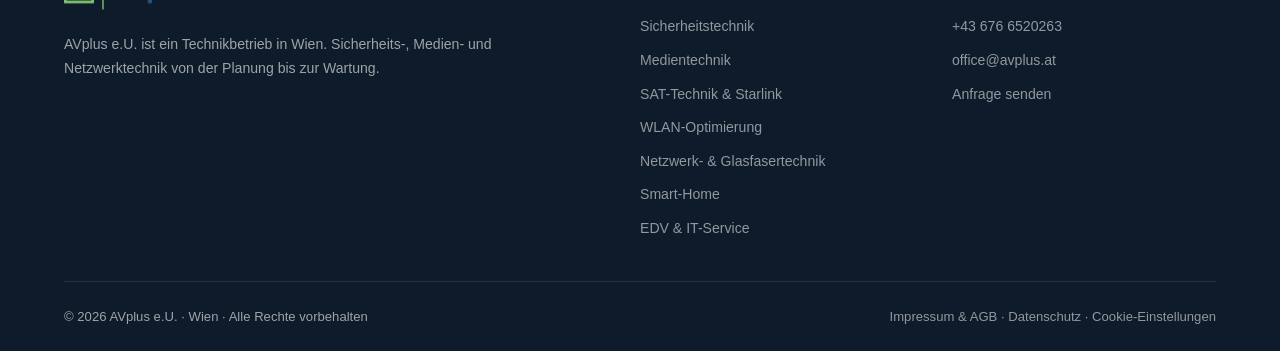
<file: lwl.html>
<!DOCTYPE html>
<html lang="de">
<head>
  <meta charset="UTF-8" />
  <!-- Google Consent Mode v2: standardmäßig alles abgelehnt, bis der Besucher im Cookie-Banner zustimmt -->
  <script>
    window.dataLayer = window.dataLayer || [];
    function gtag(){dataLayer.push(arguments);}
    gtag('consent', 'default', {
      'ad_storage': 'denied',
      'ad_user_data': 'denied',
      'ad_personalization': 'denied',
      'analytics_storage': 'denied',
      'wait_for_update': 500
    });
    gtag('js', new Date());
    gtag('config', 'G-Z25PB37C6Y');
  </script>
  <!-- Google tag (gtag.js) -->
  <link rel="preconnect" href="https://www.googletagmanager.com" />
  <script async src="https://www.googletagmanager.com/gtag/js?id=G-Z25PB37C6Y"></script>
  <meta name="description" content="Glasfaser &amp; Netzwerktechnik Wien. LWL-Verlegung, Spleißen, OTDR-Messung &amp; strukturierte Verkabelung mit Messprotokoll. Für Büro, Schule &amp; Zuhause. AVplus e.U." />
  <meta name="robots" content="index, follow" />
  <link rel="canonical" href="https://www.avplus.at/lwl" />
  <meta property="og:type" content="website" />
  <meta property="og:url" content="https://www.avplus.at/lwl" />
  <meta property="og:title" content="Glasfaser Wien – LWL-Verlegung, Spleißtechnik & Starlink | AVplus e.U." />
  <meta property="og:description" content="Glasfaser-Netzwerke, LWL-Verlegung & Spleißtechnik in Wien. AVplus e.U. Normgerechte Netzwerkinstallation mit OTDR-Messprotokoll und vollständiger Dokumentation." />
  <meta property="og:image" content="https://www.avplus.at/bilder/lwl-glasfaser.jpg" />
  <meta property="og:locale" content="de_AT" />
  <meta name="twitter:card" content="summary_large_image" />
  <meta name="twitter:title" content="Glasfasertechnik Wien | AVplus e.U." />
  <meta name="twitter:description" content="LWL-Verlegung, Spleißtechnik & Starlink-Montage in Wien." />
  <meta name="twitter:image" content="https://www.avplus.at/bilder/lwl-glasfaser.jpg" />
  <script type="application/ld+json">
  {
    "@context": "https://schema.org",
    "@graph": [
      {
        "@type": "Service",
        "@id": "https://www.avplus.at/lwl",
        "name": "Glasfasertechnik Wien",
        "description": "LWL-Verlegung, Spleißtechnik, Netzwerkinstallation und Starlink-Montage in Wien.",
        "provider": {
          "@type": "LocalBusiness",
          "name": "AVplus e.U.",
          "telephone": "+436766520263",
          "email": "office@avplus.at",
          "address": { "@type": "PostalAddress", "streetAddress": "Edith-Kramer-Weg 6", "postalCode": "1220", "addressLocality": "Wien", "addressCountry": "AT" },
          "url": "https://www.avplus.at/"
        },
        "areaServed": { "@type": "City", "name": "Wien" },
        "serviceType": ["Glasfaser", "LWL-Verlegung", "Spleißtechnik", "Starlink", "Netzwerkinstallation"]
      },
      {
        "@type": "BreadcrumbList",
        "itemListElement": [
          { "@type": "ListItem", "position": 1, "name": "Startseite", "item": "https://www.avplus.at/" },
          { "@type": "ListItem", "position": 2, "name": "Glasfasertechnik", "item": "https://www.avplus.at/lwl" }
        ]
      }
    ]
  }
  </script>
  <meta name="viewport" content="width=device-width, initial-scale=1.0" />
  <!-- Favicon / Firmenlogo für Browser-Tab & Google-Suche -->
  <link rel="icon" href="/favicon.ico" sizes="any" />
  <link rel="icon" type="image/png" sizes="96x96" href="/favicon-96x96.png" />
  <link rel="icon" type="image/png" sizes="32x32" href="/favicon-32x32.png" />
  <link rel="apple-touch-icon" sizes="180x180" href="/apple-touch-icon.png" />
  <noscript><style>.reveal,.reveal-left,.reveal-right{opacity:1 !important;transform:none !important}</style></noscript>
  <title>Glasfaser Wien | Spleißtechnik & Netzwerkinstallation | AVplus e.U.</title>
  <link rel="stylesheet" href="kontakt-inline.css" />
  <style>
    *, *::before, *::after { box-sizing: border-box; margin: 0; padding: 0; }
    :root { --blue:#2d6ea8; --blue-dark:#1b4f7a; --blue-light:#e8f2fb; --green:#6ab04c; --white:#ffffff; --gray-light:#f5f7fa; --gray:#6b7280; --text:#1a2332; }
    html { scroll-behavior: smooth; }
    body { font-family: 'Segoe UI', Arial, sans-serif; color: var(--text); line-height: 1.6; overflow-x: hidden; background: var(--white); }
    img { max-width: 100%; height: auto; }
    .reveal { opacity:0; transform:translateY(30px); transition:opacity 0.7s ease,transform 0.7s ease; }
    .reveal.visible { opacity:1; transform:translateY(0); }
    .delay-1{transition-delay:.1s} .delay-2{transition-delay:.2s} .delay-3{transition-delay:.3s} .delay-4{transition-delay:.4s}
    header { position:fixed; top:0; left:0; right:0; z-index:1000; background:rgba(255,255,255,0.97); backdrop-filter:blur(10px); box-shadow:0 2px 20px rgba(0,0,0,0.08); padding:0 5%; display:flex; align-items:center; justify-content:space-between; height:72px; }
    .logo img { width:auto; height:42px; }
    nav { display:flex; gap:0.5rem; align-items:center; }
    .nav-link { text-decoration:none; color:var(--text); font-size:0.92rem; font-weight:500; padding:0.5rem 0.9rem; border-radius:6px; transition:color 0.2s,background 0.2s; }
    .nav-link:hover { color:var(--blue); background:var(--blue-light); }
    .nav-dropdown { position:relative; }
    .nav-dropdown:hover .dropdown-menu { opacity:1; pointer-events:all; transform:translateY(0); }
    .dropdown-menu { position:absolute; top:calc(100% + 8px); left:0; background:var(--white); border-radius:12px; box-shadow:0 8px 40px rgba(0,0,0,0.15); padding:0.6rem; min-width:240px; opacity:0; pointer-events:none; transform:translateY(-8px); transition:opacity 0.2s,transform 0.2s; }
    .dropdown-menu a { display:flex; align-items:center; gap:0.75rem; padding:0.65rem 0.9rem; border-radius:8px; text-decoration:none; color:var(--text); font-size:0.9rem; font-weight:500; transition:background 0.15s; }
    .dropdown-menu a:hover { background:var(--gray-light); }
    .dropdown-menu a .di { font-size:1.1rem; }
    .btn { display:inline-block; background:var(--blue); color:var(--white)!important; padding:0.6rem 1.4rem; border-radius:8px; text-decoration:none; font-weight:600; font-size:0.9rem; box-shadow:0 2px 8px rgba(45,110,168,0.3); }
    .btn:hover { background:var(--blue-dark); }
    .page-hero { margin-top:72px; background:linear-gradient(135deg,#1a1a3e 0%,#2d3ea8 60%,#4060c0 100%); padding:5rem 5% 4rem; position:relative; overflow:hidden; }
    .page-hero::before { content:''; position:absolute; inset:0; background-image:radial-gradient(circle,rgba(255,255,255,0.04) 1px,transparent 1px); background-size:30px 30px; }
    .page-hero-shape { position:absolute; width:500px; height:500px; border-radius:50%; background:#4060c0; opacity:0.1; right:-100px; top:-100px; animation:float 8s ease-in-out infinite; }
    @keyframes float { 0%,100%{transform:translateY(0)} 50%{transform:translateY(-20px)} }
    .breadcrumb { color:rgba(255,255,255,0.6); font-size:0.85rem; margin-bottom:1.2rem; position:relative; }
    .breadcrumb a { color:rgba(255,255,255,0.6); text-decoration:none; }
    .page-badge { display:inline-flex; align-items:center; gap:0.5rem; background:rgba(255,255,255,0.1); border:1px solid rgba(255,255,255,0.2); color:rgba(255,255,255,0.9); font-size:0.78rem; font-weight:700; letter-spacing:1px; text-transform:uppercase; padding:0.4rem 1rem; border-radius:50px; margin-bottom:1.2rem; }
    @media(max-width:768px) { .page-hero { flex-direction:column; align-items:stretch; } }
    .page-hero-content { position:relative; max-width:700px; color:var(--white); }
    .page-hero-content h1 { font-size:clamp(2rem,4vw,3.2rem); font-weight:800; line-height:1.2; margin-bottom:1rem; }
    .page-hero-content h1 span { color:#90c8ff; }
    .page-hero-content p { font-size:1.05rem; opacity:0.85; }
    section { padding:5rem 5%; }
    .section-label { font-size:0.75rem; font-weight:700; letter-spacing:2.5px; text-transform:uppercase; color:#3f7a2b; margin-bottom:0.6rem; }
    h2 { font-size:clamp(1.6rem,3vw,2.4rem); font-weight:800; color:var(--text); margin-bottom:1rem; }
    .section-intro { color:var(--gray); max-width:560px; margin-bottom:3rem; }
    .services-grid { display:grid; grid-template-columns:repeat(2,1fr); gap:1.5rem; }
    .service-card { background:var(--white); border-radius:14px; padding:2rem; box-shadow:0 4px 20px rgba(0,0,0,0.06); transition:transform 0.3s,box-shadow 0.3s; border-top:3px solid #4060c0; }
    .service-card:hover { transform:translateY(-5px); box-shadow:0 12px 40px rgba(0,0,0,0.1); }
    .sc-icon { font-size:2.5rem; margin-bottom:1rem; }
    .service-card h3 { font-size:1rem; font-weight:700; margin-bottom:0.5rem; }
    .service-card p { font-size:0.88rem; color:var(--gray); }
    .feature-split { display:grid; grid-template-columns:1fr 1fr; gap:4rem; align-items:center; }
    .feature-visual { border-radius:20px; height:360px; display:flex; align-items:center; justify-content:center; font-size:8rem; position:relative; overflow:hidden; }
    .fv-bg { position:absolute; inset:0; background:linear-gradient(135deg,#1a1a3e,#4060c0); }
    .fv-dots { background-image:radial-gradient(circle,rgba(255,255,255,0.12) 1px,transparent 1px); background-size:20px 20px; }
    .fv-icon { position:relative; z-index:1; filter:drop-shadow(0 8px 20px rgba(0,0,0,0.3)); }
    .feature-list { list-style:none; margin:1.5rem 0; }
    .feature-list li { display:flex; gap:0.8rem; padding:0.7rem 0; border-bottom:1px solid #f0f0f0; font-size:0.93rem; }
    .feature-list li:last-child { border-bottom:none; }
    .feature-list li::before { content:'✓'; color:var(--green); font-weight:800; flex-shrink:0; }
    .steps { display:grid; grid-template-columns:repeat(4,1fr); gap:1.5rem; counter-reset:step; }
    .step { background:var(--white); border-radius:14px; padding:1.8rem; box-shadow:0 4px 16px rgba(0,0,0,0.05); text-align:center; position:relative; }
    .step-badge { width:48px; height:48px; background:linear-gradient(135deg,#1a1a3e,#4060c0); color:var(--white); border-radius:12px; display:flex; align-items:center; justify-content:center; font-weight:800; font-size:1.1rem; margin:0 auto 1rem; }
    .step h4 { font-size:0.95rem; font-weight:700; margin-bottom:0.4rem; }
    .step p { font-size:0.85rem; color:var(--gray); }
    .cta-box { background:linear-gradient(135deg,#1a1a3e,#2d3ea8); border-radius:20px; padding:3rem; text-align:center; color:var(--white); }
    .cta-box h2 { color:var(--white); margin-bottom:0.8rem; }
    .cta-box p { opacity:0.8; margin-bottom:2rem; }
    .btn-accent { background:#90c8ff; color:#1a1a3e; padding:0.9rem 2.5rem; border-radius:10px; text-decoration:none; font-weight:700; font-size:1rem; display:inline-block; transition:transform 0.2s; }
    .btn-accent:hover { transform:translateY(-2px); }
    footer { background:#0d1b2a; color:rgba(255,255,255,0.6); padding:3rem 5% 1.5rem; }
    .footer-top { display:grid; grid-template-columns:2fr 1fr 1fr; gap:3rem; padding-bottom:2rem; border-bottom:1px solid rgba(255,255,255,0.1); margin-bottom:1.5rem; }
    .footer-brand img { width:auto; height:36px; margin-bottom:1rem; opacity:0.95; border-radius:6px; }
    .footer-brand p { font-size:0.88rem; line-height:1.7; }
    .footer-col h4 { color:var(--white); font-size:0.92rem; font-weight:700; margin-bottom:1rem; }
    .footer-col ul { list-style:none; }
    .footer-col ul li { margin-bottom:0.5rem; }
    .footer-col ul li a { color:rgba(255,255,255,0.55); text-decoration:none; font-size:0.88rem; transition:color 0.2s; }
    .footer-col ul li a:hover { color:var(--white); }
    .footer-bottom { display:flex; justify-content:space-between; align-items:center; font-size:0.82rem; flex-wrap:wrap; gap:0.5rem; }
    .footer-bottom a { color:rgba(255,255,255,0.55); text-decoration:none; }
    .footer-bottom a:hover { color:var(--white); }
    @media(max-width:768px) { .footer-top { grid-template-columns:1fr; gap:2rem; } }
    footer a { color:rgba(255,255,255,0.6); text-decoration:none; }
    footer a:hover { color:var(--white); }
    @media(max-width:768px) { .services-grid,.feature-split,.steps{grid-template-columns:1fr} }
    @media(max-width:768px) { .feature-visual:has(img){height:auto} .feature-visual img{height:auto} }
    /* Mobil: immer Text zuerst, Bild danach; Bilder einheitlich 13:9 */
    @media(max-width:768px) { .feature-split > .feature-visual{order:2} .feature-visual img{height:auto !important; aspect-ratio:16/9 !important; object-fit:cover !important; width:100% !important;} .sc-card-img,.product-img img,.room-img img,.sc-img img,.mounting-item img{aspect-ratio:16/9 !important; object-fit:cover !important; height:auto !important; width:100% !important;} .feature-visual img.img-frei,.sc-card-img.img-frei,.product-img img.img-frei,.room-img img.img-frei,.sc-img img.img-frei,.mounting-item img.img-frei{aspect-ratio:auto !important;object-fit:contain !important;height:auto !important;width:100% !important} }

    /* ── MOBILE NAVIGATION ── */
    .nav-toggle { display:none; background:none; border:none; font-size:1.6rem; line-height:1; cursor:pointer; color:var(--text); padding:0.3rem 0.6rem; border-radius:8px; }
    @media (max-width:768px) { .nav-toggle { display:flex; align-items:center; gap:0.5rem; background:var(--blue-light); color:var(--blue-dark); font-weight:700; font-size:0.85rem; padding:0.5rem 0.9rem; border-radius:8px; } .nav-toggle .nt-icon { font-size:1.25rem; line-height:1; } }
    @media (max-width:768px) { header > div > span { font-size:0.64rem !important; letter-spacing:0.3px !important; white-space:normal !important; line-height:1.3 !important; } }
    @media (max-width: 768px) {
      .nav-toggle { display:block; }
      header nav { position:fixed; top:72px; left:0; right:0; background:#fff; flex-direction:column; align-items:stretch; gap:0.2rem; padding:0.8rem 5% 1.2rem; box-shadow:0 16px 30px rgba(0,0,0,0.14); display:none; max-height:calc(100vh - 72px); overflow-y:auto; }
      header nav.nav-open { display:flex; }
      header nav .nav-link { display:block; padding:0.85rem 0.4rem; font-size:1rem; }
      .nav-dropdown .dropdown-menu { position:static; opacity:1; pointer-events:all; transform:none; box-shadow:none; min-width:0; padding:0 0 0 0.8rem; }
      header nav .btn { text-align:center; margin-top:0.4rem; }
    }
  </style>
</head>
<body data-call-bar>
<header>
  <div style="display:flex;flex-direction:column;align-items:flex-start;gap:0;">
    <a href="/" class="logo"><img src="logo.png" alt="AVplus e.U." width="600" height="159" /></a>
    <span style="font-size:0.85rem;font-weight:600;color:#2d6ea8;letter-spacing:0.5px;white-space:nowrap;line-height:1;margin-top:2px;margin-bottom:6px;">Sicherheitstechnik · Medientechnik</span>
  </div>
  <nav>
    <div class="nav-dropdown">
      <a href="/#leistungen" class="nav-link">Leistungen ▾</a>
      <div class="dropdown-menu">
        <a href="/sicherheitstechnik"><span class="di">🔒</span> Sicherheitstechnik</a>
        <a href="/medientechnik"><span class="di">📺</span> Medientechnik</a>
        <a href="/ucc"><span class="di">📡</span> SAT-Technik & Starlink</a>
        <a href="/wlan"><span class="di">📶</span> WLAN-Optimierung</a>
        <a href="/lwl"><span class="di">🔗</span> Netzwerk- & Glasfasertechnik</a>
        <a href="/smarthome"><span class="di">🏠</span> Smart-Home</a>
        <a href="/edv"><span class="di">💻</span> EDV & IT-Service</a>
      </div>
    </div>
    <a href="/ueber-uns" class="nav-link">Über uns</a>
    <a href="tel:+436766520263" style="display:inline-flex;align-items:center;gap:0.4rem;background:#eaf4ee;color:#2d7a3a;font-weight:700;font-size:0.9rem;padding:0.5rem 1rem;border-radius:8px;text-decoration:none;border:1px solid #b6dfc0;" >📞 +43 676 6520263</a>
    <a href="#kontakt" class="btn">Jetzt anfragen</a>
  </nav>
  <button class="nav-toggle" id="nav-toggle" aria-label="Leistungen Menü öffnen" aria-expanded="false"><span class="nt-text">Leistungen</span><span class="nt-icon">☰</span></button>
</header>

<div class="page-hero">
  <img fetchpriority="high" width="1600" height="1067" src="bilder/lwl-glasfaser.webp" alt="Glasfaserkabel Wien – LWL-Verlegung und Netzwerkinstallation von AVplus e.U." style="position:absolute;inset:0;width:100%;height:100%;object-fit:cover;object-position:center;opacity:0.18;z-index:0;" />
  <div class="page-hero-shape"></div>
  <div class="page-hero-content">
    <div class="breadcrumb"><a href="/">Startseite</a> › Leistungen › Netzwerk- & Glasfasertechnik</div>
    <div class="page-badge">🔗 Netzwerk- & Glasfasertechnik</div>
    <h1>Lichtschnelle Verbindungen. <br><span>Glasfaser</span> für Ihr Gebäude.</h1>
    <p>Langsames Netzwerk, ständige Abbrüche, veraltete Verkabelung? Wir bauen die Infrastruktur, auf die Sie sich verlassen können: LWL-Verlegung, Spleißtechnik und Messung. Normgerecht, dokumentiert und bereit für die nächsten 20 Jahre.</p>
  </div>
</div>

<section style="background:var(--gray-light)">
  <div class="reveal" style="margin-bottom:3rem;">
    <p class="section-label">Unsere Leistungen</p>
    <h2>Netzwerk- & Glasfasertechnik</h2>
    <p class="section-intro" style="margin-bottom:0;">Ihr Netzwerk soll einfach funktionieren. Heute und wenn Ihr Bedarf wächst. Von der Planung bis zur Übergabe verlegen, spleißen und messen wir Ihr LWL-Netz. Sie erhalten eine Infrastruktur mit Messprotokoll und vollständiger Dokumentation, auf die jeder Techniker später aufbauen kann.</p>
  </div>

  <!-- 1. LWL-Verlegung & Gebäudeverkabelung — Text links, Bild rechts -->
  <div class="feature-split">
    <div class="reveal">
      <p class="section-label">Verlegung</p>
      <h2>LWL-Verlegung & Gebäudeverkabelung</h2>
      <p style="color:var(--gray);margin-bottom:1rem;">Immer mehr Geräte, immer größere Datenmengen. Und die alte Verkabelung kommt nicht mehr mit? Wir verlegen Glasfaserkabel fachgerecht in Gebäuden, Leerrohren und Kabeltrassen, innen wie außen. Ihr Vorteil: eine strukturierte Verkabelung, die heute stabil läuft und sich morgen ohne Umbau erweitern lässt.</p>
      <ul class="feature-list">
        <li>Verlegung in Leerrohren, Kabeltrassen und Steigzonen</li>
        <li>Innen- und wetterfeste Außenverlegung</li>
        <li>Strukturierte Netzwerkverkabelung nach EN 50173</li>
        <li>Für Büros, Schulen, Industrie- und Gewerbeobjekte</li>
        <li>Saubere, unsichtbare Kabelführung</li>
        <li>Vorbereitet für spätere Erweiterungen</li>
        <li>Enge Abstimmung mit Bau- und Elektroplanung</li>
      </ul>
    </div>
    <div class="feature-visual reveal">
      <img loading="lazy" decoding="async" width="1400" height="860" src="bilder/kabeltrasse-verlegung.webp" alt="LWL-Verlegung Wien – Netzwerkkabel sauber gebündelt auf Kabeltrassen von AVplus e.U." style="width:100%;height:100%;object-fit:cover;" />
    </div>
  </div>
</section>

<section style="background:var(--white)">
  <!-- 2. Spleißtechnik — Bild links, Text rechts -->
  <div class="feature-split">
    <div class="feature-visual reveal">
      <img loading="lazy" decoding="async" width="1400" height="860" src="bilder/spleissgeraet.webp" alt="Glasfaser spleißen Wien – Lichtbogenspleißgerät (Fusion Splicing) im Einsatz von AVplus e.U." style="width:100%;height:100%;object-fit:cover;" />
    </div>
    <div class="reveal">
      <p class="section-label">Spleißtechnik</p>
      <h2>Präzision auf Mikrometer genau.</h2>
      <p style="color:var(--gray);margin-bottom:1rem;">Beim Spleißen werden einzelne Glasfasern dauerhaft und nahezu verlustfrei miteinander verbunden. Wir arbeiten mit Lichtbogen-Spleißgeräten und messen jede Faser nach dem Spleißen durch.</p>
      <ul class="feature-list">
        <li>Lichtbogenspleißen (Fusion Splicing)</li>
        <li>Spleißdämpfung unter 0,1 dB</li>
        <li>Geeignet für Singlemode- (SM) und Multimode-Fasern (MM)</li>
        <li>Fachgerechte Spleißbox-Montage und Beschriftung</li>
        <li>Messprotokoll nach jedem Spleiß</li>
        <li>Einsatz in Innen- und Außenbereichen</li>
        <li>Auch für Reparaturen an bestehenden Netzen</li>
      </ul>
    </div>
  </div>
</section>

<section style="background:var(--gray-light)">
  <!-- 3. Patchung & Konfektionierung — Text links, Bild rechts -->
  <div class="feature-split">
    <div class="reveal">
      <p class="section-label">Patchung</p>
      <h2>Patchung & Konfektionierung</h2>
      <p style="color:var(--gray);margin-bottom:1rem;">Wir konfektionieren Stecker, beschalten Patchpanels und richten Ihre strukturierte Verkabelung normgerecht ein. Für eine aufgeräumte, übersichtliche und wartungsfreundliche Infrastruktur.</p>
      <ul class="feature-list">
        <li>Steckerkonfektion (LC, SC, ST u. a.)</li>
        <li>Patchpanel-Beschaltung und saubere Rangierung</li>
        <li>Strukturierte Verkabelung nach EN 50173</li>
        <li>Eindeutige Beschriftung aller Ports und Kabel</li>
        <li>Aufgeräumte Schrank- und Rack-Montage</li>
        <li>Übersichtliche Dokumentation der Belegung</li>
        <li>Jederzeit erweiterbar und wartungsfreundlich</li>
      </ul>
    </div>
    <div class="feature-visual reveal">
      <img loading="lazy" decoding="async" width="1400" height="860" src="bilder/patchpanel-lwl.webp" alt="LWL-Patchpanel Wien – Glasfaser-Patchung mit LC-Steckern im Netzwerkschrank von AVplus e.U." style="width:100%;height:100%;object-fit:cover;" />
    </div>
  </div>
</section>

<section style="background:var(--white)">
  <!-- 4. LWL-Messung & Dokumentation — Bild links, Text rechts -->
  <div class="feature-split">
    <div class="feature-visual reveal">
      <img loading="lazy" decoding="async" width="1400" height="933" src="bilder/lwl-messung.webp" alt="LWL-Messung Wien – OTDR-Messgerät prüft Glasfaser am Patchpanel, Dokumentation von AVplus e.U." style="width:100%;height:100%;object-fit:cover;" />
    </div>
    <div class="reveal">
      <p class="section-label">Messung & Dokumentation</p>
      <h2>Geprüft, gemessen, dokumentiert.</h2>
      <p style="color:var(--gray);margin-bottom:1rem;">Woher wissen Sie, dass Ihre neue Verkabelung wirklich hält, was sie verspricht? Ganz einfach: Wir messen jede Strecke mit professionellen Geräten und übergeben Ihnen normgerechte Protokolle samt Plänen. Ihr schwarz auf weiß dokumentierter Qualitätsnachweis und die Grundlage für jede spätere Erweiterung.</p>
      <ul class="feature-list">
        <li>OTDR- und Dämpfungsmessungen</li>
        <li>Qualitätsprüfung und punktgenaue Fehlerortung</li>
        <li>Vollständige Trassen- und Verlegepläne</li>
        <li>Normgerechte Messprotokolle</li>
        <li>Übergabedokumentation für Ihre Unterlagen</li>
        <li>Klare Basis für Wartung und Netzausbau</li>
        <li>Auf Wunsch digital und in Papierform</li>
      </ul>
    </div>
  </div>
</section>

<section style="background:var(--gray-light)">
  <div class="reveal" style="margin-bottom:2.5rem;">
    <p class="section-label">Unser Ablauf</p>
    <h2>So läuft ein LWL-Projekt ab.</h2>
  </div>
  <div class="steps">
    <div class="step reveal delay-1"><div class="step-badge">1</div><h4>Planung</h4><p>Trassierung, Kabelplan und Materialberechnung</p></div>
    <div class="step reveal delay-2"><div class="step-badge">2</div><h4>Verlegung</h4><p>Fachgerechte Kabelverlegung im Gebäude</p></div>
    <div class="step reveal delay-3"><div class="step-badge">3</div><h4>Spleißen</h4><p>Verbindung der Fasern mit Lichtbogenspleißgerät</p></div>
    <div class="step reveal delay-4"><div class="step-badge">4</div><h4>Messung & Übergabe</h4><p>OTDR-Messung, Protokoll und Dokumentation</p></div>
  </div>
</section>

<section style="background:var(--white)">
  <div class="cta-box reveal">
    <h2>Glasfaser-Infrastruktur planen.</h2>
    <p>Beschreiben Sie uns kurz Ihr Objekt. Sie erhalten innerhalb von 24 Stunden eine ehrliche Einschätzung und ein konkretes Angebot. Kostenlos und unverbindlich, von der Wohnung bis zum Bürogebäude.</p>
    <a href="#kontakt" class="btn-accent">Jetzt Beratung anfragen</a>
    <p style="margin-top:1.2rem;font-size:0.95rem;">Lieber persönlich? <a href="tel:+436766520263" style="color:inherit;font-weight:700;">📞 +43 676 6520263</a></p>
  </div>
</section>

<section style="background:#f5f7fa; padding:4rem 1.5rem;">
  <div style="max-width:800px; margin:0 auto;">
    <h2 style="font-size:1.7rem; color:#1a2332; margin-bottom:2rem; text-align:center;">Häufige Fragen zur Glasfasertechnik</h2>
    <div style="display:flex; flex-direction:column; gap:1rem;">
      <details style="background:#fff; border-radius:10px; padding:1.2rem 1.5rem; box-shadow:0 2px 8px rgba(0,0,0,0.07);">
        <summary style="font-weight:600; color:#1a2332; cursor:pointer; font-size:1.05rem;">Was ist der Unterschied zwischen Glasfaser und normalem Internet?</summary>
        <p style="margin-top:0.8rem; color:#6b7280; line-height:1.6;">Glasfaser überträgt Daten per Licht statt Kupferkabel. Dadurch ist sie schneller, stabiler und störungsunempfindlicher. Ideal für Homeoffice, Streaming und Unternehmen.</p>
      </details>
      <details style="background:#fff; border-radius:10px; padding:1.2rem 1.5rem; box-shadow:0 2px 8px rgba(0,0,0,0.07);">
        <summary style="font-weight:600; color:#1a2332; cursor:pointer; font-size:1.05rem;">Was kostet eine Glasfaser-Installation in Wien?</summary>
        <p style="margin-top:0.8rem; color:#6b7280; line-height:1.6;">Die Kosten hängen von der Länge der Strecke und dem Aufwand ab. Wir erstellen Ihnen ein kostenloses, unverbindliches Angebot nach einer kurzen Besichtigung.</p>
      </details>
      <details style="background:#fff; border-radius:10px; padding:1.2rem 1.5rem; box-shadow:0 2px 8px rgba(0,0,0,0.07);">
        <summary style="font-weight:600; color:#1a2332; cursor:pointer; font-size:1.05rem;">Könnt ihr auch Starlink montieren und einrichten?</summary>
        <p style="margin-top:0.8rem; color:#6b7280; line-height:1.6;">Ja. Wir montieren die Starlink-Schüssel fachgerecht, verlegen Kabel und richten alles ein. So sind Sie sofort online. Alle Details finden Sie auf unserer Seite <a href="/ucc" style="color:#2d6ea8;font-weight:600;">SAT-Technik &amp; Starlink</a>.</p>
      </details>
      <details style="background:#fff; border-radius:10px; padding:1.2rem 1.5rem; box-shadow:0 2px 8px rgba(0,0,0,0.07);">
        <summary style="font-weight:600; color:#1a2332; cursor:pointer; font-size:1.05rem;">Verlegt ihr auch normale Netzwerkkabel (LAN) in Wohnungen und Büros?</summary>
        <p style="margin-top:0.8rem; color:#6b7280; line-height:1.6;">Ja. Neben Glasfaser verlegen wir auch klassische Netzwerkverkabelung (Cat 6/7). Sauber, unsichtbar und mit beschrifteten Dosen. Für WLAN-Optimierung und Router-Einrichtung sehen Sie sich auch unsere <a href="/edv" style="color:#2d6ea8;font-weight:600;">Computer- &amp; IT-Hilfe</a> an.</p>
      </details>
      <details style="background:#fff; border-radius:10px; padding:1.2rem 1.5rem; box-shadow:0 2px 8px rgba(0,0,0,0.07);">
        <summary style="font-weight:600; color:#1a2332; cursor:pointer; font-size:1.05rem;">Wie lange dauert eine LWL-Verlegung?</summary>
        <p style="margin-top:0.8rem; color:#6b7280; line-height:1.6;">Kleine Installationen (z.B. innerhalb eines Büros) dauern einen halben bis ganzen Tag. Größere Strecken werden individuell geplant. Wir informieren Sie vorab über den genauen Zeitaufwand.</p>
      </details>
      <details style="background:#fff; border-radius:10px; padding:1.2rem 1.5rem; box-shadow:0 2px 8px rgba(0,0,0,0.07);">
        <summary style="font-weight:600; color:#1a2332; cursor:pointer; font-size:1.05rem;">Ist Glasfaser auch für Privatwohnungen sinnvoll?</summary>
        <p style="margin-top:0.8rem; color:#6b7280; line-height:1.6;">Ja, besonders wenn Sie viel streamen, im Homeoffice arbeiten oder mehrere Geräte gleichzeitig nutzen. Glasfaser sorgt für eine stabile und schnelle Verbindung in der ganzen Wohnung.</p>
      </details>
    </div>
  </div>
</section>
<script type="application/ld+json">
{
  "@context": "https://schema.org",
  "@type": "FAQPage",
  "mainEntity": [
    { "@type": "Question", "name": "Was ist der Unterschied zwischen Glasfaser und normalem Internet?", "acceptedAnswer": { "@type": "Answer", "text": "Glasfaser überträgt Daten per Licht. Dadurch ist sie schneller, stabiler und störungsunempfindlicher als Kupferkabel." } },
    { "@type": "Question", "name": "Was kostet eine Glasfaser-Installation in Wien?", "acceptedAnswer": { "@type": "Answer", "text": "Die Kosten hängen von Länge und Aufwand ab. Wir erstellen ein kostenloses Angebot nach einer Besichtigung." } },
    { "@type": "Question", "name": "Könnt ihr auch Starlink montieren und einrichten?", "acceptedAnswer": { "@type": "Answer", "text": "Ja. Wir montieren die Starlink-Schüssel, verlegen Kabel und richten alles ein." } },
    { "@type": "Question", "name": "Verlegt ihr auch normale Netzwerkkabel (LAN) in Wohnungen und Büros?", "acceptedAnswer": { "@type": "Answer", "text": "Ja. Neben Glasfaser verlegen wir auch klassische Netzwerkverkabelung (Cat 6/7). Sauber, unsichtbar und mit beschrifteten Dosen." } },
    { "@type": "Question", "name": "Wie lange dauert eine LWL-Verlegung?", "acceptedAnswer": { "@type": "Answer", "text": "Kleine Installationen dauern einen halben bis ganzen Tag. Größere Strecken werden individuell geplant." } },
    { "@type": "Question", "name": "Ist Glasfaser auch für Privatwohnungen sinnvoll?", "acceptedAnswer": { "@type": "Answer", "text": "Ja, besonders für Homeoffice, Streaming und viele Geräte gleichzeitig. Glasfaser sorgt für stabile, schnelle Verbindungen." } }
  ]
}
</script>

<!-- LOKALES KONTAKTFORMULAR -->
<section id="kontakt" class="ki-section">
  <div class="ki-wrap">
    <div class="ki-intro">
      <p class="ki-eyebrow">Kostenlos &amp; unverbindlich</p>
      <h2>Glasfaser-Projekt anfragen</h2>
      <p class="ki-sub">Beschreiben Sie kurz Ihr Objekt. Sie erhalten innerhalb von 24 Stunden eine Einschätzung und ein konkretes Angebot.</p>
      <div class="ki-contacts">
        <div class="ki-item">
          <div class="ki-icon">👤</div>
          <div>
            <div class="ki-label">Ihr Ansprechpartner</div>
            <div class="ki-value">Team AVplus</div>
          </div>
        </div>
        <div class="ki-item">
          <div class="ki-icon">📍</div>
          <div>
            <div class="ki-label">Adresse</div>
            <div class="ki-value">Edith-Kramer-Weg 6<br>1220 Wien, Österreich</div>
          </div>
        </div>
        <div class="ki-item">
          <div class="ki-icon">📞</div>
          <div>
            <div class="ki-label">Telefon</div>
            <div class="ki-value"><a href="tel:+436766520263">+43 676 6520263</a></div>
          </div>
        </div>
        <div class="ki-item">
          <div class="ki-icon">✉️</div>
          <div>
            <div class="ki-label">E-Mail</div>
            <div class="ki-value"><a href="mailto:office@avplus.at">office@avplus.at</a></div>
          </div>
        </div>
      </div>
    </div>
    <form class="ki-form" action="/kontakt.php" method="POST">
      <input type="text" name="_gotcha" style="display:none" tabindex="-1" autocomplete="off" />
      <input type="hidden" name="_subject" value="Neue Anfrage über avplus.at – Netzwerk- & Glasfasertechnik" />
      <input type="hidden" name="bereich" value="Netzwerk- & Glasfasertechnik" />
      <div class="ki-row">
        <input type="text" name="name" placeholder="Ihr Name *" required aria-label="Ihr Name" />
        <input type="tel" name="telefon" placeholder="Telefon" aria-label="Telefon" />
      </div>
      <input type="email" name="email" placeholder="E-Mail *" required aria-label="E-Mail" />
      <textarea name="nachricht" placeholder="Worum geht es? *" required aria-label="Ihre Nachricht"></textarea>
      <button type="submit" class="ki-submit">Anfrage absenden →</button>
      <p class="ki-hint">Ihre Angaben verwenden wir nur zur Bearbeitung Ihrer Anfrage. Mehr in der <a href="/impressum#datenschutz">Datenschutzerklärung</a>.</p>
      <div class="ki-msg" hidden></div>
    </form>
  </div>
</section>

<footer>
  <div class="footer-top">
    <div class="footer-brand">
      <img loading="lazy" decoding="async" src="logo.png" alt="AVplus e.U." width="600" height="159" />
      <p>AVplus e.U. ist ein Technikbetrieb in Wien. Sicherheits-, Medien- und Netzwerktechnik von der Planung bis zur Wartung.</p>
    </div>
    <div class="footer-col">
      <h4>Leistungen</h4>
      <ul>
        <li><a href="/sicherheitstechnik">Sicherheitstechnik</a></li>
        <li><a href="/medientechnik">Medientechnik</a></li>
        <li><a href="/ucc">SAT-Technik & Starlink</a></li>
        <li><a href="/wlan">WLAN-Optimierung</a></li>
        <li><a href="/lwl">Netzwerk- & Glasfasertechnik</a></li>
        <li><a href="/smarthome">Smart-Home</a></li>
        <li><a href="/edv">EDV & IT-Service</a></li>
      </ul>
    </div>
    <div class="footer-col">
      <h4>Kontakt</h4>
      <ul>
        <li><a href="tel:+436766520263">+43 676 6520263</a></li>
        <li><a href="mailto:office@avplus.at">office@avplus.at</a></li>
        <li><a href="#kontakt">Anfrage senden</a></li>
      </ul>
    </div>
  </div>
  <div class="footer-bottom">
    <span>© 2026 AVplus e.U. · Wien · Alle Rechte vorbehalten</span>
    <span><a href="/impressum">Impressum & AGB</a> · <a href="/impressum#datenschutz">Datenschutz</a> · <a href="#" onclick="window.avplusOpenCookieSettings();return false;">Cookie-Einstellungen</a></span>
  </div>
</footer>
<script>
  const observer = new IntersectionObserver(e => e.forEach(x => x.isIntersecting && x.target.classList.add('visible')), {threshold:0.15});
  document.querySelectorAll('.reveal').forEach(el => observer.observe(el));
</script>
<script src="cookie-consent.js"></script>
<script src="site.js"></script>
<script src="tracking.js"></script>
<script src="clarity.js"></script>
<script src="kontakt-inline.js"></script>
</body>
</html>
</file>
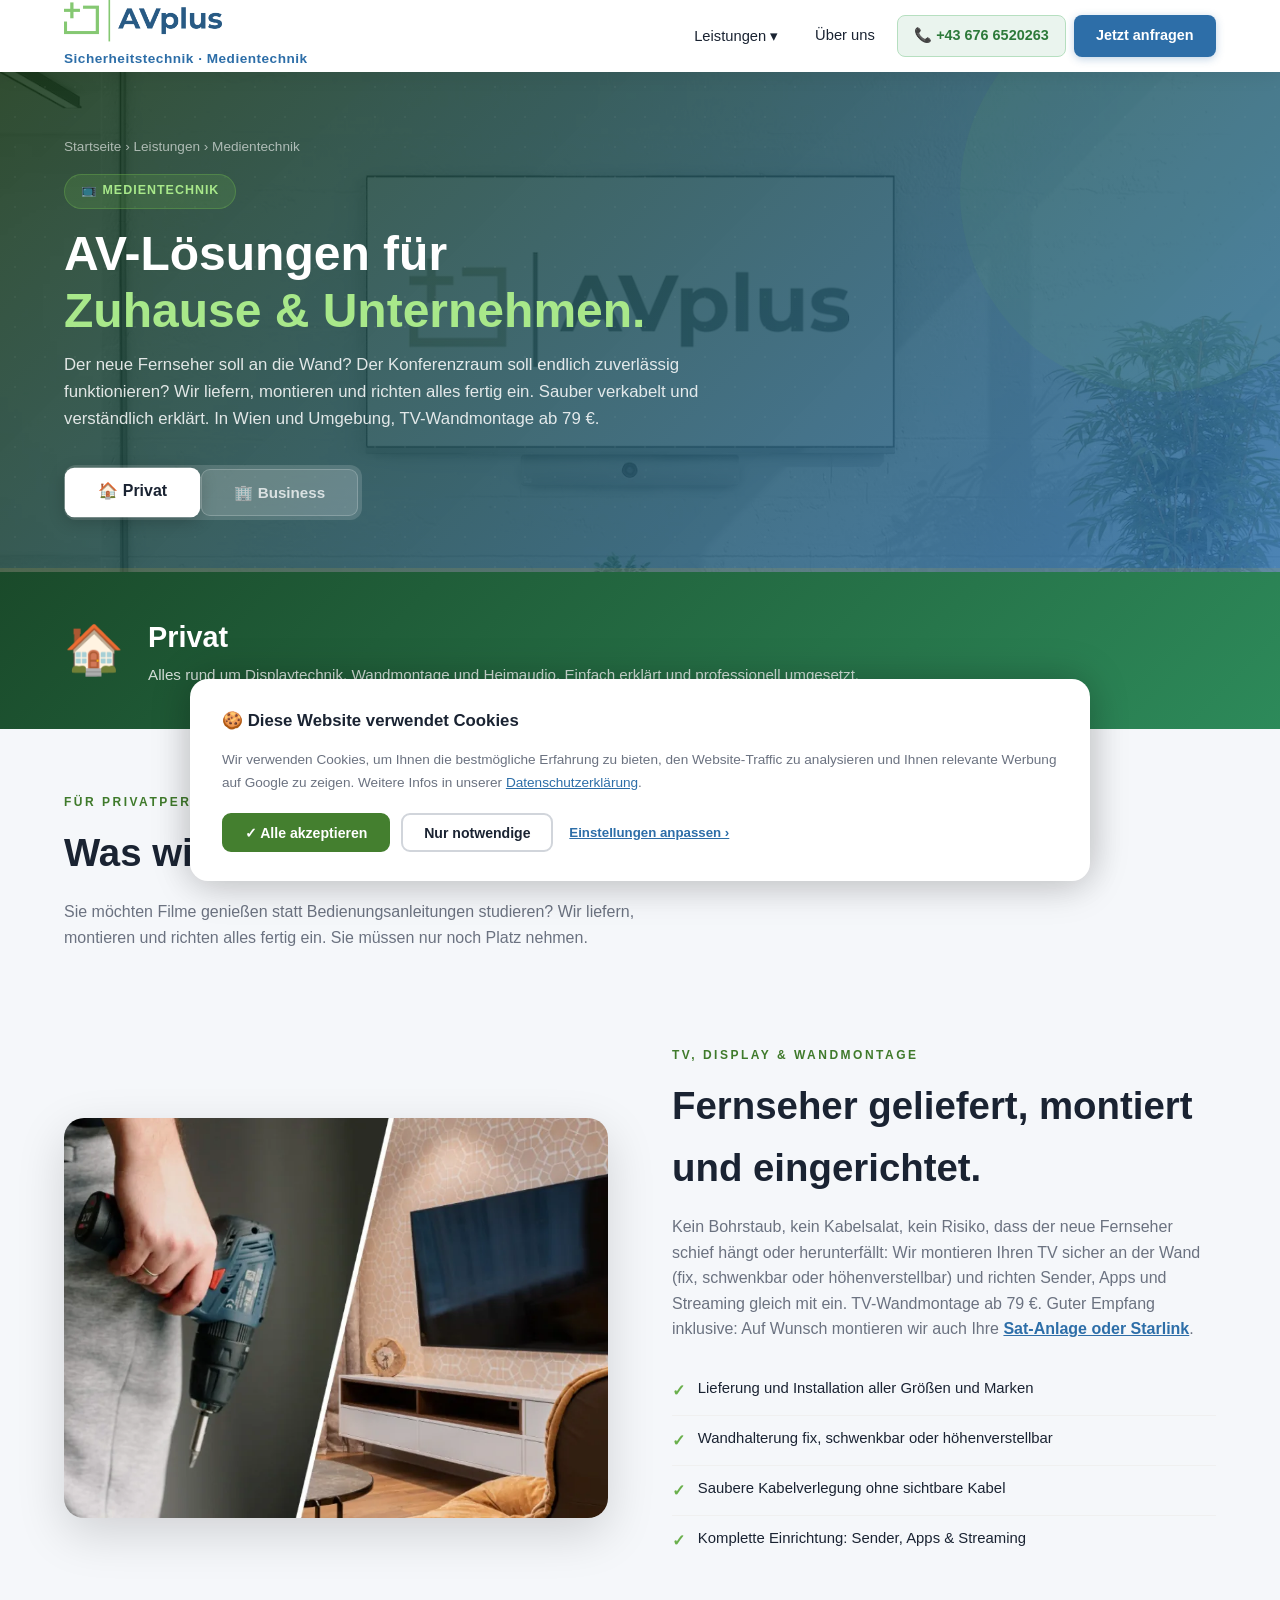
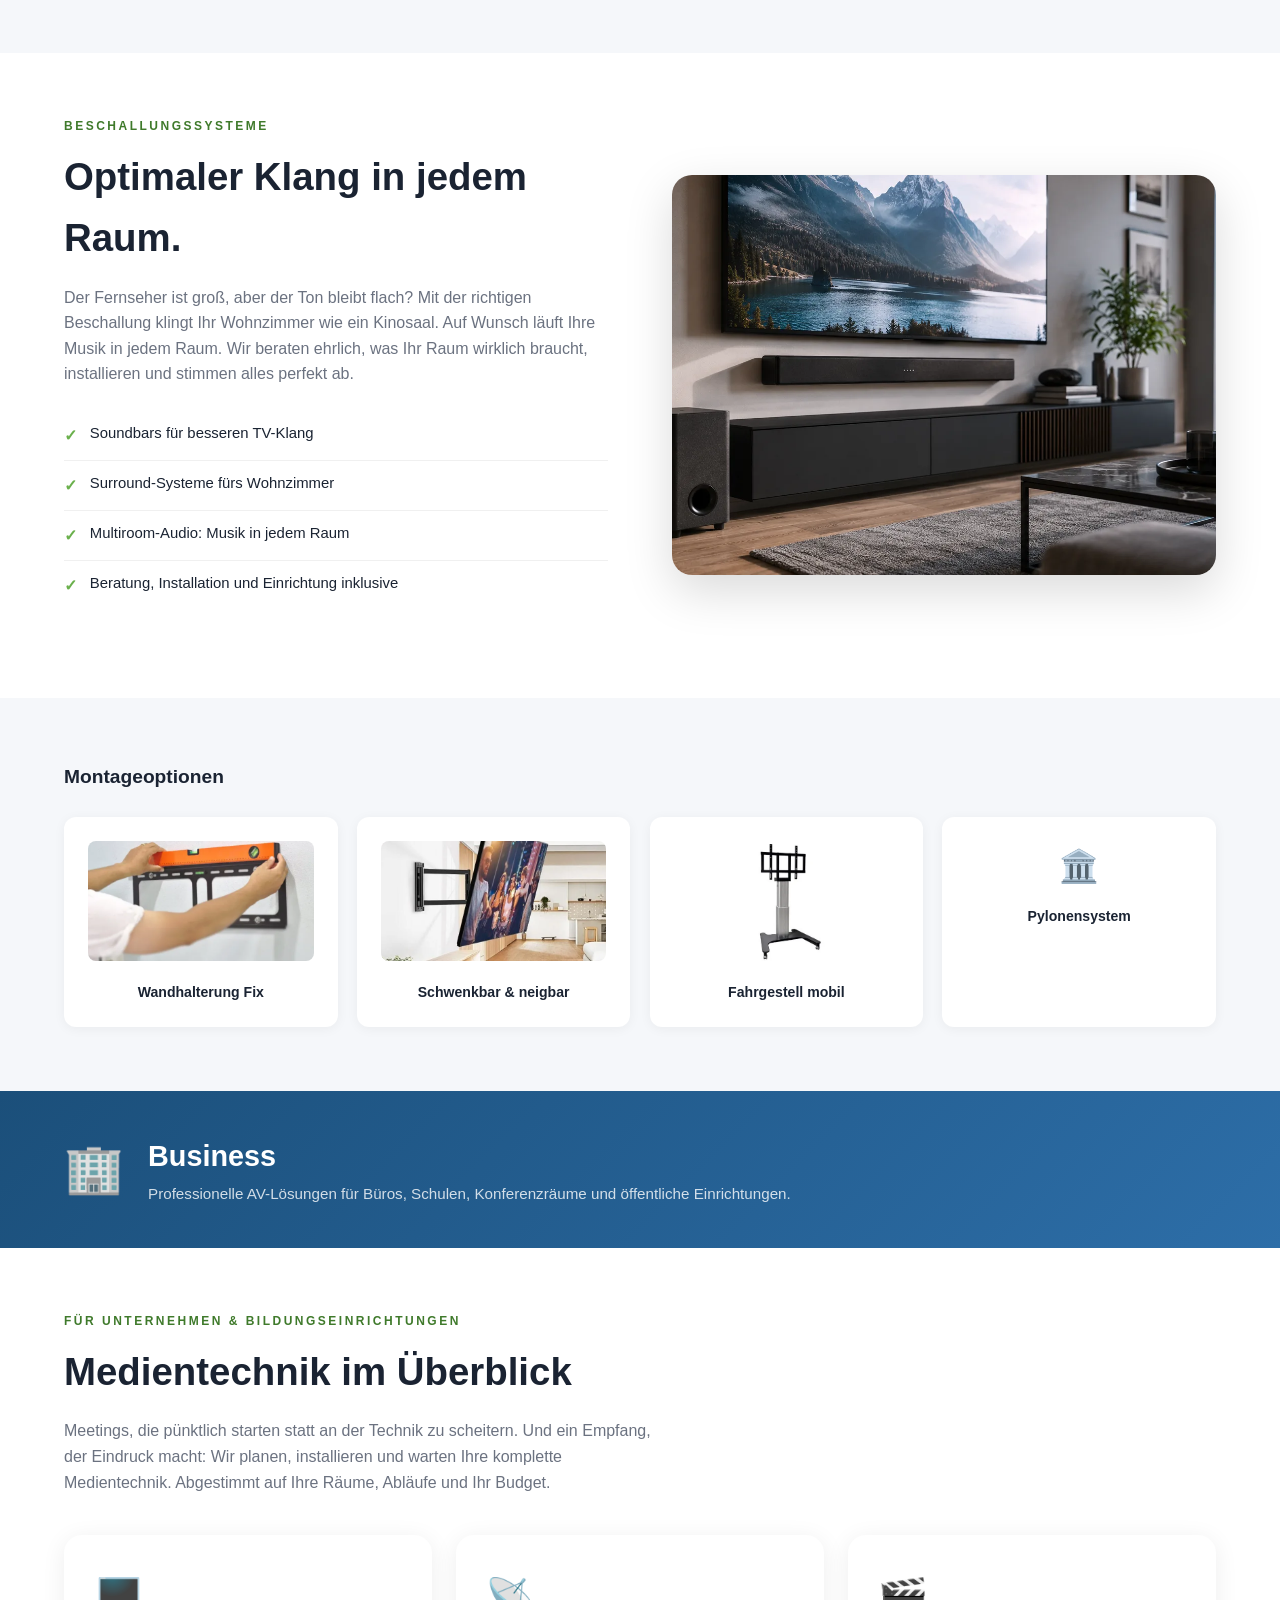
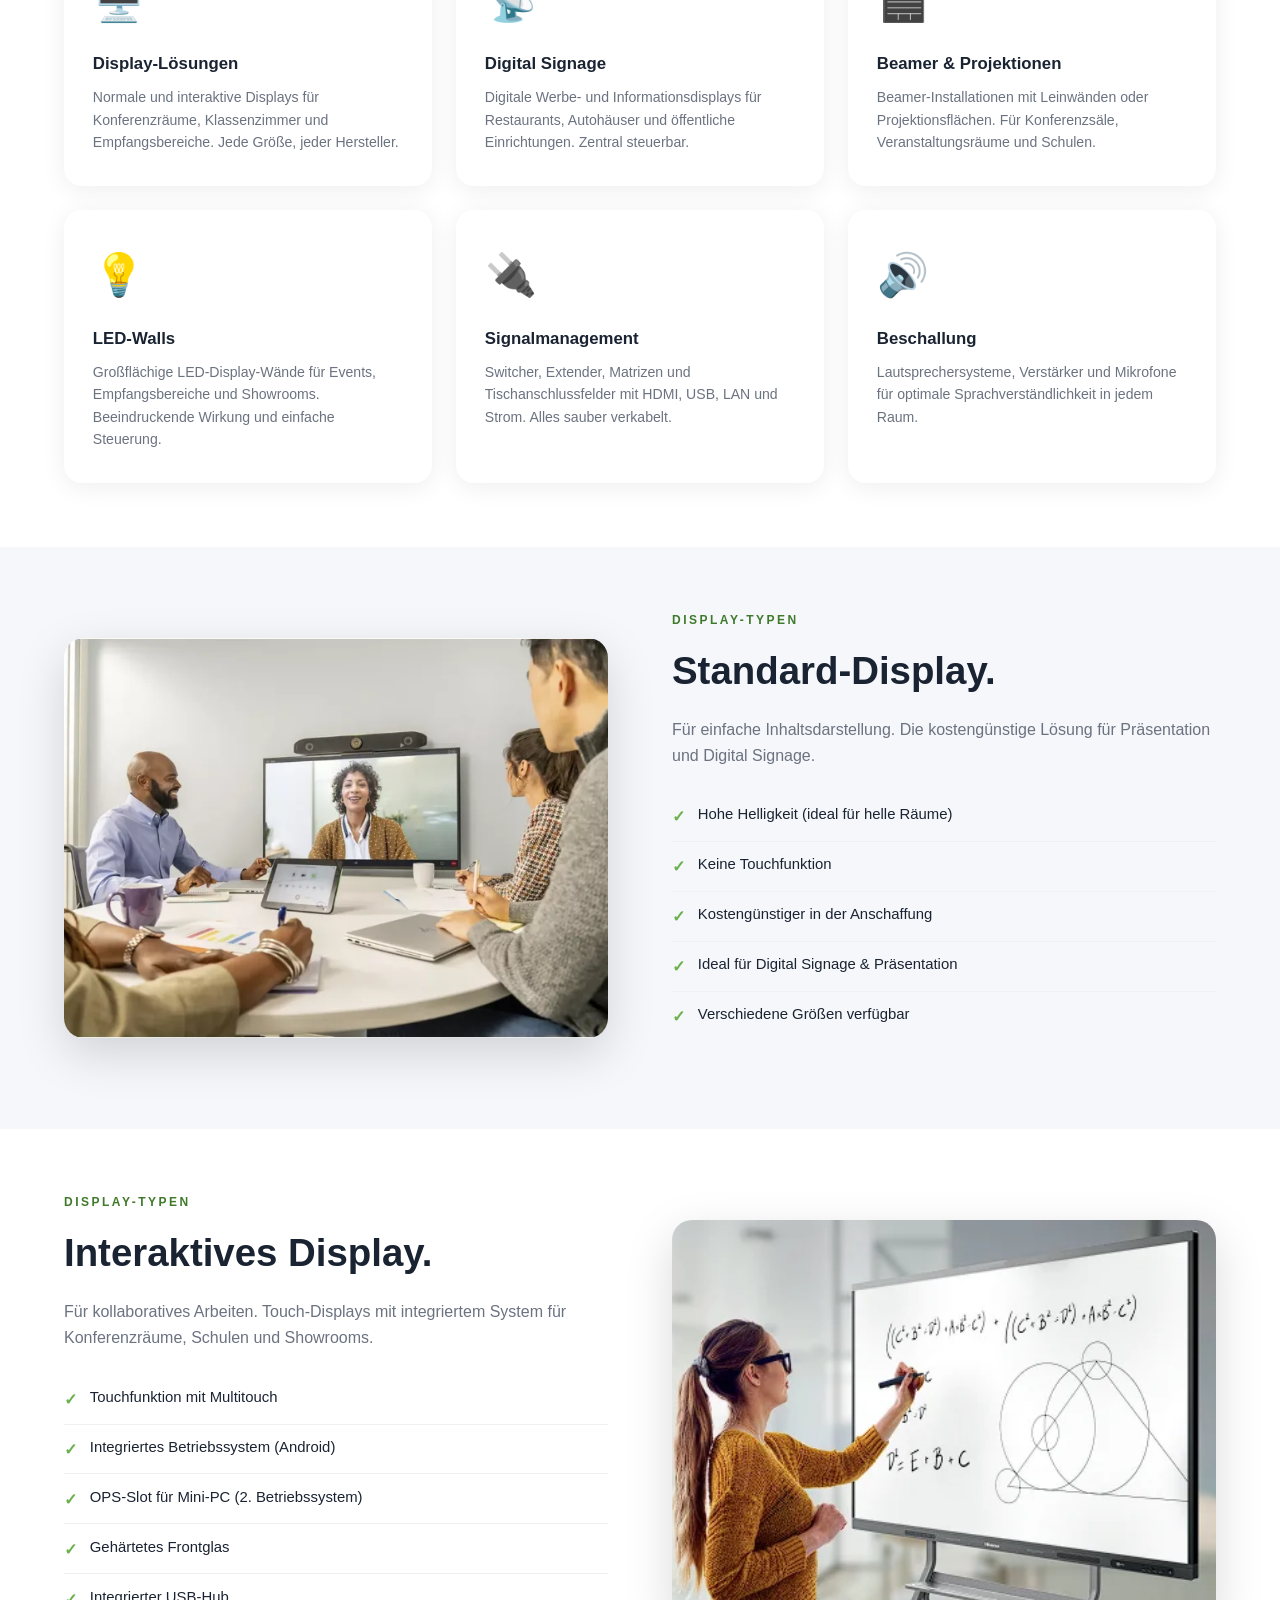
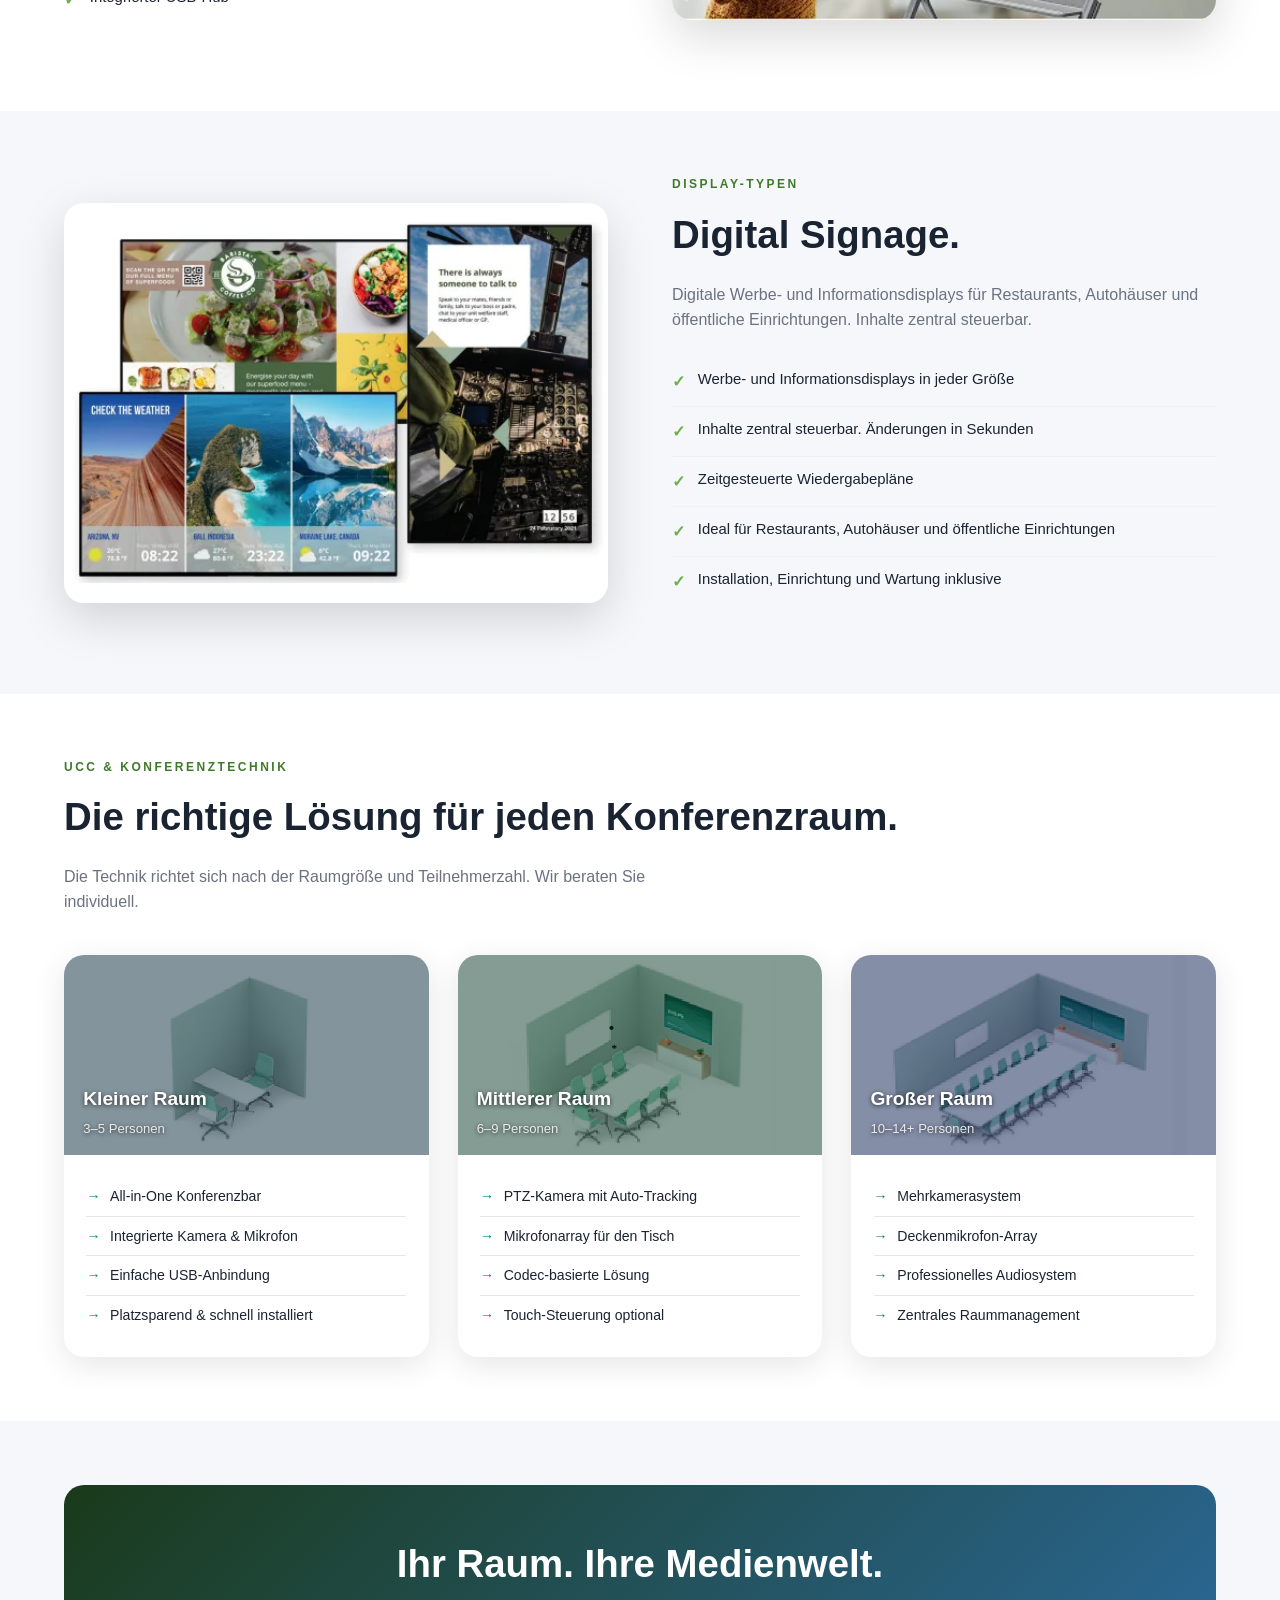
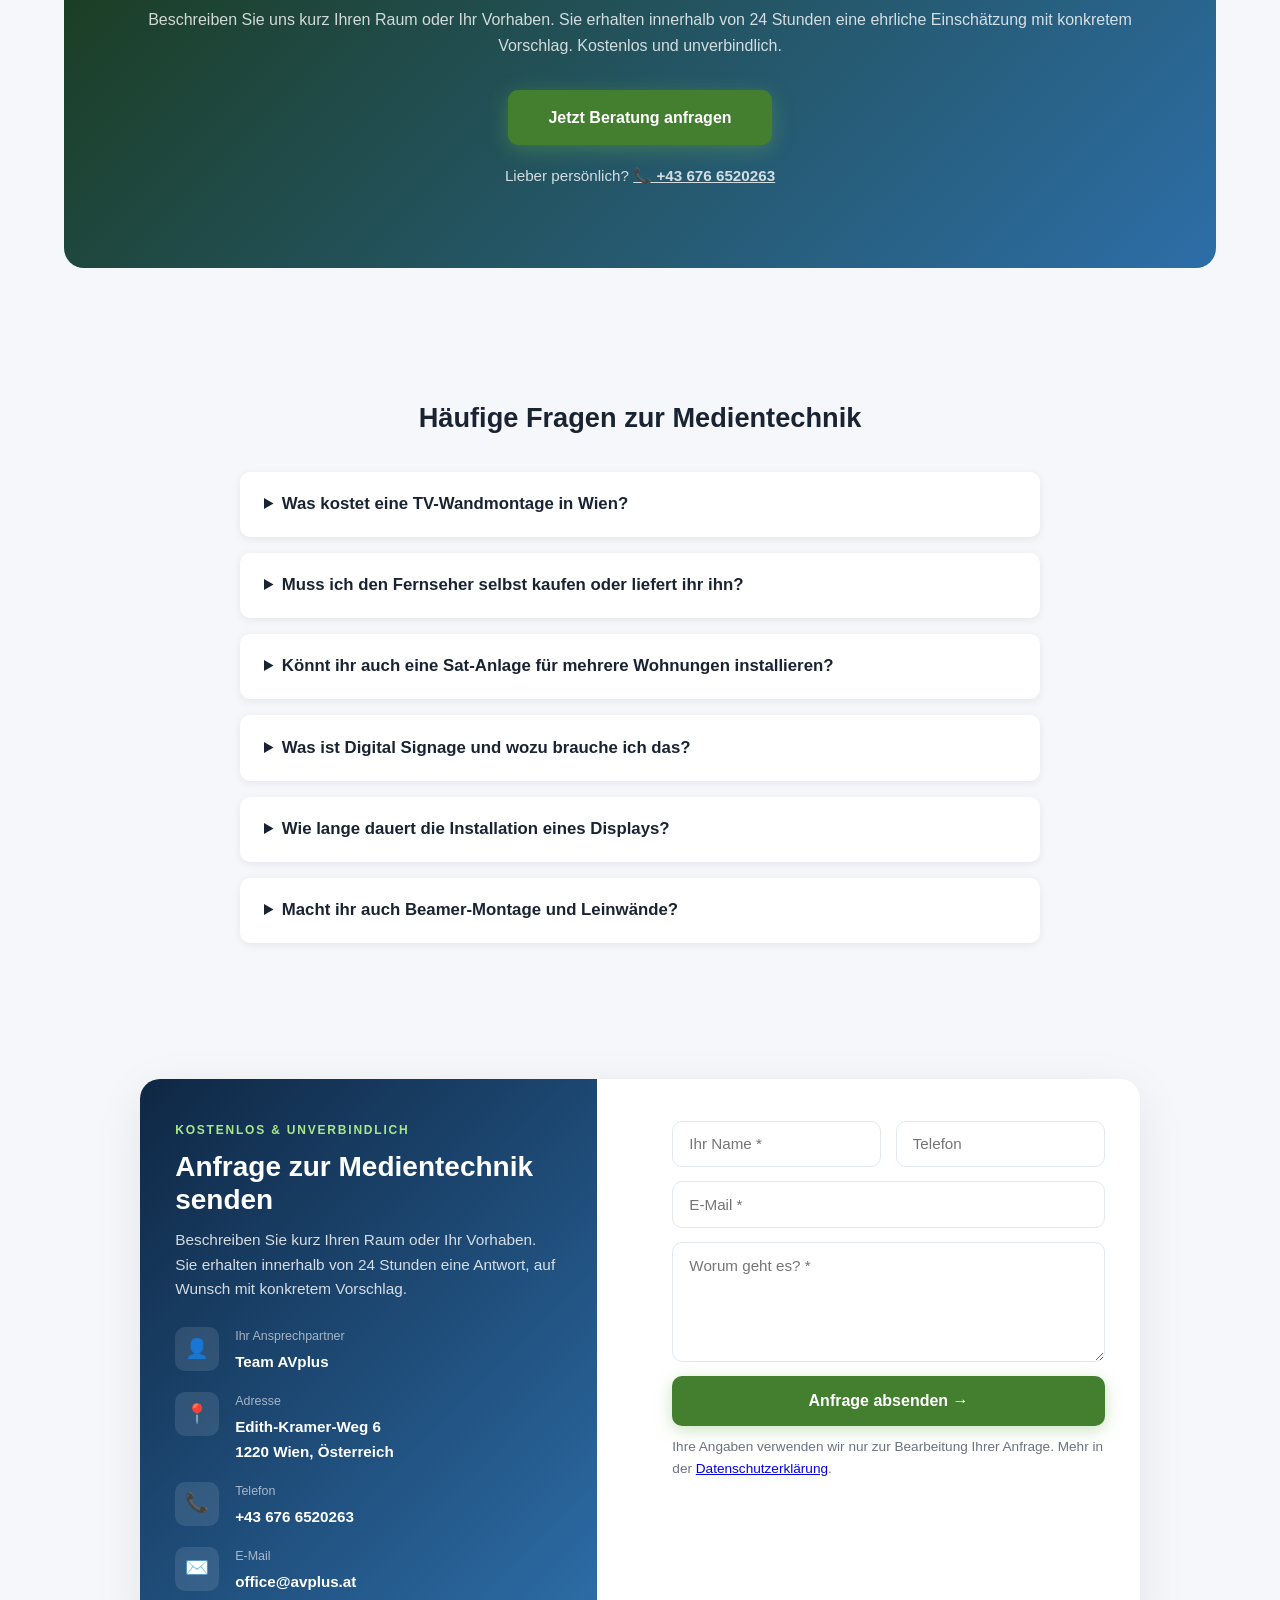
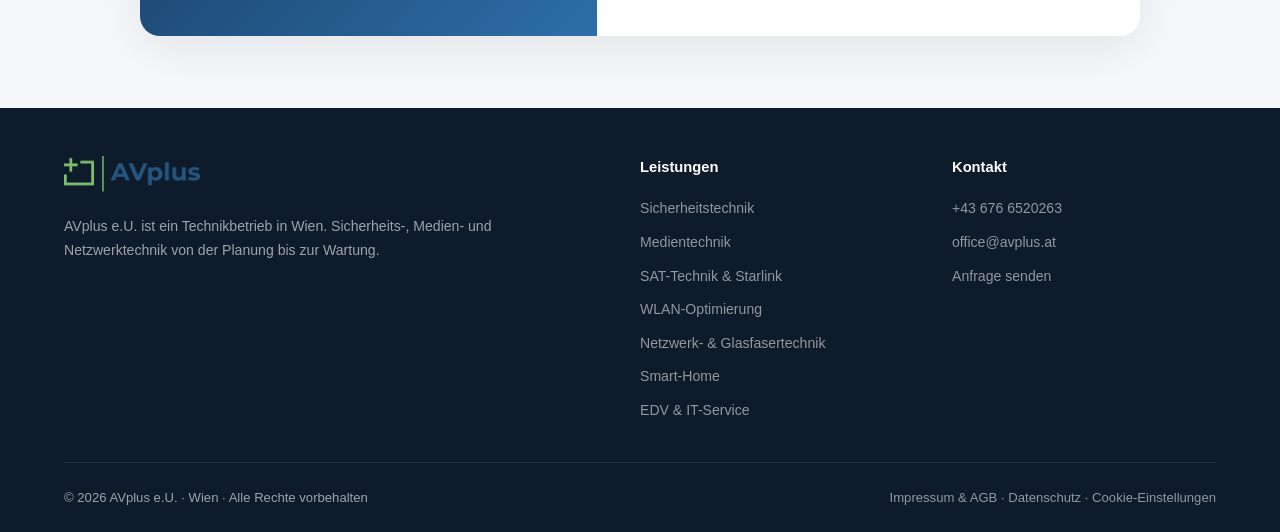
<file: medientechnik.html>
<!DOCTYPE html>
<html lang="de">
<head>
  <meta charset="UTF-8" />
  <!-- Google Consent Mode v2: standardmäßig alles abgelehnt, bis der Besucher im Cookie-Banner zustimmt -->
  <script>
    window.dataLayer = window.dataLayer || [];
    function gtag(){dataLayer.push(arguments);}
    gtag('consent', 'default', {
      'ad_storage': 'denied',
      'ad_user_data': 'denied',
      'ad_personalization': 'denied',
      'analytics_storage': 'denied',
      'wait_for_update': 500
    });
    gtag('js', new Date());
    gtag('config', 'G-Z25PB37C6Y');
  </script>
  <!-- Google tag (gtag.js) -->
  <link rel="preconnect" href="https://www.googletagmanager.com" />
  <script async src="https://www.googletagmanager.com/gtag/js?id=G-Z25PB37C6Y"></script>
  <meta name="description" content="TV-Wandmontage ab 79 €, Displays, Beamer &amp; Digital Signage in Wien. Für Zuhause &amp; Business. Geliefert, montiert &amp; fertig eingerichtet. AVplus e.U. Jetzt anfragen!" />
  <meta name="robots" content="index, follow" />
  <link rel="canonical" href="https://www.avplus.at/medientechnik" />
  <meta property="og:type" content="website" />
  <meta property="og:url" content="https://www.avplus.at/medientechnik" />
  <meta property="og:title" content="Medientechnik Wien – TV-Montage, Sat-Anlage & Digital Signage | AVplus e.U." />
  <meta property="og:description" content="TV-Montage, Sat-Anlage, Displays & Digital Signage in Wien. AVplus e.U. Für Privat & Business. TV-Wandmontage ab 79 €." />
  <meta property="og:image" content="https://www.avplus.at/bilder/og-medientechnik.jpg" />
  <meta property="og:locale" content="de_AT" />
  <meta name="twitter:card" content="summary_large_image" />
  <meta name="twitter:title" content="Medientechnik Wien | AVplus e.U." />
  <meta name="twitter:description" content="TV-Montage, Sat-Anlage, Displays & Digital Signage in Wien vom Profi." />
  <meta name="twitter:image" content="https://www.avplus.at/bilder/og-medientechnik.jpg" />
  <script type="application/ld+json">
  {
    "@context": "https://schema.org",
    "@graph": [
      {
        "@type": "Service",
        "@id": "https://www.avplus.at/medientechnik",
        "name": "Medientechnik Wien",
        "description": "TV-Montage, Sat-Anlage, Displays und Digital Signage für Privat und Business in Wien.",
        "provider": {
          "@type": "LocalBusiness",
          "name": "AVplus e.U.",
          "telephone": "+436766520263",
          "email": "office@avplus.at",
          "address": { "@type": "PostalAddress", "streetAddress": "Edith-Kramer-Weg 6", "postalCode": "1220", "addressLocality": "Wien", "addressCountry": "AT" },
          "url": "https://www.avplus.at/"
        },
        "areaServed": { "@type": "City", "name": "Wien" },
        "serviceType": ["TV-Montage", "Sat-Anlage", "Digital Signage", "Displays"]
      },
      {
        "@type": "BreadcrumbList",
        "itemListElement": [
          { "@type": "ListItem", "position": 1, "name": "Startseite", "item": "https://www.avplus.at/" },
          { "@type": "ListItem", "position": 2, "name": "Medientechnik", "item": "https://www.avplus.at/medientechnik" }
        ]
      }
    ]
  }
  </script>
  <meta name="viewport" content="width=device-width, initial-scale=1.0" />
  <!-- Favicon / Firmenlogo für Browser-Tab & Google-Suche -->
  <link rel="icon" href="/favicon.ico" sizes="any" />
  <link rel="icon" type="image/png" sizes="96x96" href="/favicon-96x96.png" />
  <link rel="icon" type="image/png" sizes="32x32" href="/favicon-32x32.png" />
  <link rel="apple-touch-icon" sizes="180x180" href="/apple-touch-icon.png" />
  <noscript><style>.reveal,.reveal-left,.reveal-right{opacity:1 !important;transform:none !important}</style></noscript>
  <title>Medientechnik Wien | TV-Montage, Sat-Anlage & Digital Signage | AVplus e.U.</title>
  <link rel="stylesheet" href="kontakt-inline.css" />
  <style>
    *, *::before, *::after { box-sizing: border-box; margin: 0; padding: 0; }
    :root { --blue:#2d6ea8; --blue-dark:#1b4f7a; --blue-light:#e8f2fb; --green:#6ab04c; --white:#ffffff; --gray-light:#f5f7fa; --gray:#6b7280; --text:#1a2332; }
    html { scroll-behavior: smooth; }
    body { font-family: 'Segoe UI', Arial, sans-serif; color: var(--text); line-height: 1.6; overflow-x: hidden; background: var(--white); }
    img { max-width: 100%; height: auto; }
    .reveal { opacity:0; transform:translateY(30px); transition:opacity 0.7s ease,transform 0.7s ease; }
    .reveal.visible { opacity:1; transform:translateY(0); }
    .delay-1{transition-delay:.1s} .delay-2{transition-delay:.2s} .delay-3{transition-delay:.3s} .delay-4{transition-delay:.4s} .delay-5{transition-delay:.5s} .delay-6{transition-delay:.6s}

    /* HEADER */
    header { position:fixed; top:0; left:0; right:0; z-index:1000; background:rgba(255,255,255,0.97); backdrop-filter:blur(10px); box-shadow:0 2px 20px rgba(0,0,0,0.08); padding:0 5%; display:flex; align-items:center; justify-content:space-between; height:72px; }
    .logo img { width:auto; height:42px; }
    nav { display:flex; gap:0.5rem; align-items:center; }
    .nav-link { text-decoration:none; color:var(--text); font-size:0.92rem; font-weight:500; padding:0.5rem 0.9rem; border-radius:6px; transition:color 0.2s,background 0.2s; }
    .nav-link:hover { color:var(--blue); background:var(--blue-light); }
    .nav-dropdown { position:relative; }
    .nav-dropdown:hover .dropdown-menu { opacity:1; pointer-events:all; transform:translateY(0); }
    .dropdown-menu { position:absolute; top:calc(100% + 8px); left:0; background:var(--white); border-radius:12px; box-shadow:0 8px 40px rgba(0,0,0,0.15); padding:0.6rem; min-width:240px; opacity:0; pointer-events:none; transform:translateY(-8px); transition:opacity 0.2s,transform 0.2s; }
    .dropdown-menu a { display:flex; align-items:center; gap:0.75rem; padding:0.65rem 0.9rem; border-radius:8px; text-decoration:none; color:var(--text); font-size:0.9rem; font-weight:500; transition:background 0.15s; }
    .dropdown-menu a:hover { background:var(--gray-light); }
    .dropdown-menu a .di { font-size:1.1rem; }
    .btn { display:inline-block; background:var(--blue); color:var(--white)!important; padding:0.6rem 1.4rem; border-radius:8px; text-decoration:none; font-weight:600; font-size:0.9rem; box-shadow:0 2px 8px rgba(45,110,168,0.3); }
    .btn:hover { background:var(--blue-dark); }

    /* HERO */
    .page-hero { margin-top:72px; background:linear-gradient(135deg, rgba(26,58,26,0.88) 0%, rgba(45,110,168,0.85) 100%), url('bilder/konferenzraum.webp') center 38%/cover no-repeat; padding:4rem 5% 3rem; position:relative; overflow:hidden; margin-bottom:0; border-bottom:4px solid rgba(255,255,255,0.15); }
    .bereich-banner { margin-top:0; }
    .page-hero::before { content:''; position:absolute; inset:0; background-image:radial-gradient(circle,rgba(255,255,255,0.04) 1px,transparent 1px); background-size:30px 30px; }
    .page-hero-shape { position:absolute; width:400px; height:400px; border-radius:50%; background:var(--green); opacity:0.08; right:-80px; top:-80px; animation:float 8s ease-in-out infinite; }
    @keyframes float { 0%,100%{transform:translateY(0)} 50%{transform:translateY(-20px)} }
    .breadcrumb { color:rgba(255,255,255,0.6); font-size:0.85rem; margin-bottom:1rem; }
    .breadcrumb a { color:rgba(255,255,255,0.6); text-decoration:none; }
    .page-badge { display:inline-flex; align-items:center; gap:0.5rem; background:rgba(106,176,76,0.2); border:1px solid rgba(106,176,76,0.4); color:#a8e88a; font-size:0.78rem; font-weight:700; letter-spacing:1px; text-transform:uppercase; padding:0.4rem 1rem; border-radius:50px; margin-bottom:1rem; }
    @media(max-width:768px) { .page-hero { flex-direction:column; align-items:stretch; } }
    .page-hero-content { position:relative; max-width:700px; color:var(--white); }
    .page-hero-content h1 { font-size:clamp(2rem,4vw,3rem); font-weight:800; line-height:1.2; margin-bottom:0.8rem; }
    .page-hero-content h1 span { color:#a8e88a; }
    .page-hero-content p { font-size:1.05rem; opacity:0.85; margin-bottom:2rem; }

    /* TAB SWITCHER */
    .tab-switcher { display:inline-flex; background:rgba(255,255,255,0.15); border-radius:12px; padding:4px; gap:4px; }
    .tab-btn { padding:0.65rem 2rem; border-radius:9px; font-size:0.95rem; font-weight:700; cursor:pointer; border:none; transition:all 0.25s cubic-bezier(.22,.68,0,1.2); text-decoration:none; display:inline-block; position:relative; }
    .tab-btn.active { background:#fff; color:var(--text); box-shadow:0 4px 16px rgba(0,0,0,0.2); transform:scale(1.05); }
    .tab-btn:not(.active) { background:rgba(255,255,255,0.1); color:rgba(255,255,255,0.75); border:1px solid rgba(255,255,255,0.2); }
    .tab-btn:not(.active):hover { background:rgba(255,255,255,0.25); color:#fff; transform:scale(1.05); box-shadow:0 4px 16px rgba(0,0,0,0.15); }

    /* SECTIONS */
    section { padding:4rem 5%; }
    .section-label { font-size:0.75rem; font-weight:700; letter-spacing:2.5px; text-transform:uppercase; color:#3f7a2b; margin-bottom:0.6rem; }
    h2 { font-size:clamp(1.6rem,3vw,2.4rem); font-weight:800; color:var(--text); margin-bottom:1rem; }
    .section-intro { color:var(--gray); max-width:600px; margin-bottom:2.5rem; }

    /* BEREICH BANNER */
    .bereich-banner { padding:2.5rem 5%; display:flex; align-items:center; gap:1.5rem; margin:0; scroll-margin-top:72px; }
    .bereich-banner.privat { background:linear-gradient(135deg, #1a4a2a, #2d8a5a); }
    .bereich-banner.business { background:linear-gradient(135deg, #1b4f7a, #2d6ea8); }
    .bereich-banner-icon { font-size:3rem; }
    .bereich-banner-text h2 { color:#fff; font-size:1.8rem; margin-bottom:0.2rem; }
    .bereich-banner-text p { color:rgba(255,255,255,0.8); font-size:0.95rem; }

    /* SERVICE CARDS */
    .services-grid { display:grid; grid-template-columns:repeat(3,1fr); gap:1.5rem; }
    .service-card {
      background:var(--white);
      border-radius:18px;
      padding:2rem 1.8rem;
      box-shadow:0 4px 24px rgba(0,0,0,0.07);
      transition:transform 0.35s cubic-bezier(.22,.68,0,1.2), box-shadow 0.35s;
      position:relative;
      overflow:hidden;
      cursor:default;
    }
    .service-card::before {
      content:'';
      position:absolute;
      top:0; left:0; right:0;
      height:4px;
      transform:scaleX(0);
      transform-origin:left;
      transition:transform 0.4s cubic-bezier(.22,.68,0,1.2);
    }
    .service-card::after {
      content:'';
      position:absolute;
      inset:0;
      opacity:0;
      transition:opacity 0.3s;
    }
    .privat-section .service-card::before { background:linear-gradient(90deg, #2d8a5a, var(--green)); }
    .privat-section .service-card::after { background:linear-gradient(135deg, rgba(45,138,90,0.05) 0%, rgba(106,176,76,0.05) 100%); }
    .business-section .service-card::before { background:linear-gradient(90deg, var(--green), #2d6ea8); }
    .business-section .service-card::after { background:linear-gradient(135deg, rgba(106,176,76,0.05) 0%, rgba(45,110,168,0.05) 100%); }
    .service-card:hover { transform:translateY(-8px) scale(1.02); box-shadow:0 20px 50px rgba(0,0,0,0.13); }
    .service-card:hover::before { transform:scaleX(1); }
    .service-card:hover::after { opacity:1; }
    .sc-icon { font-size:2.6rem; margin-bottom:1.1rem; display:inline-block; transition:transform 0.4s cubic-bezier(.22,.68,0,1.4); }
    .service-card:hover .sc-icon { transform:scale(1.25) rotate(-5deg); }
    .service-card h3 { font-size:1.05rem; font-weight:700; margin-bottom:0.5rem; position:relative; z-index:1; }
    .service-card p { font-size:0.88rem; color:var(--gray); position:relative; z-index:1; }

    /* FEATURE SPLIT */
    .feature-split { display:grid; grid-template-columns:1fr 1fr; gap:4rem; align-items:center; }
    .feature-visual { border-radius:20px; overflow:hidden; height:400px; position:relative; box-shadow:0 16px 48px rgba(0,0,0,0.15); }
    .feature-visual img { width:100%; height:100%; object-fit:cover; }
    .feature-list { list-style:none; margin:1.5rem 0; }
    .feature-list li { display:flex; align-items:flex-start; gap:0.8rem; padding:0.7rem 0; border-bottom:1px solid #f0f0f0; font-size:0.93rem; }
    .feature-list li:last-child { border-bottom:none; }
    .feature-list li::before { content:'✓'; color:var(--green); font-weight:800; font-size:1rem; margin-top:1px; flex-shrink:0; }
    .feature-placeholder { width:100%; height:100%; display:flex; flex-direction:column; align-items:center; justify-content:center; gap:0.8rem; background:repeating-linear-gradient(45deg,#f0f3f7,#f0f3f7 12px,#f7f9fc 12px,#f7f9fc 24px); border:2px dashed #c3cdd9; border-radius:20px; color:var(--gray); }
    .feature-placeholder .fp-icon { font-size:3rem; opacity:0.6; }
    .feature-placeholder span { font-size:0.9rem; font-weight:600; }

    /* DISPLAY COMPARE */
    .display-compare { display:grid; grid-template-columns:1fr 1fr; gap:2rem; }
    .display-card { border-radius:16px; overflow:hidden; box-shadow:0 4px 24px rgba(0,0,0,0.08); }
    .display-card-header { padding:2rem; color:var(--white); text-align:center; }
    .display-card:first-child .display-card-header { background:linear-gradient(135deg,var(--blue-dark),var(--blue)); }
    .display-card:last-child .display-card-header { background:var(--green); }
    .display-card-header .dc-icon { font-size:3rem; margin-bottom:0.8rem; }
    .display-card-header h3 { font-size:1.2rem; font-weight:700; }
    .display-card-body { background:var(--gray-light); padding:1.5rem 2rem; }
    .display-card-body ul { list-style:none; }
    .display-card-body ul li { padding:0.5rem 0; border-bottom:1px solid #e5e7eb; font-size:0.9rem; display:flex; gap:0.6rem; }
    .display-card-body ul li:last-child { border-bottom:none; }
    .display-card-body ul li::before { content:'→'; color:var(--blue); font-weight:700; }

    /* MOUNTING */
    .mounting-grid { display:grid; grid-template-columns:repeat(4,1fr); gap:1.2rem; }
    .mounting-item { background:var(--white); border-radius:12px; padding:1.5rem; text-align:center; box-shadow:0 2px 12px rgba(0,0,0,0.05); transition:transform 0.2s; }
    .mounting-item:hover { transform:translateY(-4px); }
    .mounting-item .mi-icon { font-size:2rem; margin-bottom:0.8rem; }
    .mounting-item h4 { font-size:0.88rem; font-weight:700; color:var(--text); }

    /* ROOM CARDS */
    .rooms-grid { display:grid; grid-template-columns:repeat(3,1fr); gap:1.8rem; }
    .room-card { border-radius:20px; overflow:hidden; box-shadow:0 8px 32px rgba(0,0,0,0.10); transition:transform 0.3s, box-shadow 0.3s; background:#fff; }
    .room-card:hover { transform:translateY(-6px); box-shadow:0 16px 48px rgba(0,0,0,0.15); }
    .room-img { position:relative; height:200px; overflow:hidden; }
    .room-img img { width:100%; height:100%; object-fit:contain; display:block; background:#fff; transition:transform 0.4s; }
    .room-card:hover .room-img img { transform:scale(1.03); }
    .room-img-overlay { position:absolute; inset:0; display:flex; flex-direction:column; justify-content:flex-end; padding:1rem 1.2rem; }
    .room-card:nth-child(1) .room-img-overlay { background:rgba(10,42,58,0.50); }
    .room-card:nth-child(2) .room-img-overlay { background:rgba(10,58,42,0.50); }
    .room-card:nth-child(3) .room-img-overlay { background:rgba(10,30,80,0.50); }
    .room-img-overlay h3 { color:#fff; font-size:1.2rem; font-weight:700; margin:0; text-shadow:0 1px 4px rgba(0,0,0,0.7); }
    .room-img-overlay p { color:rgba(255,255,255,0.85); font-size:0.82rem; margin:0.2rem 0 0; text-shadow:0 1px 4px rgba(0,0,0,0.7); }
    .room-body { padding:1.4rem; }
    .room-body ul { list-style:none; }
    .room-body ul li { padding:0.5rem 0; border-bottom:1px solid #e5e7eb; font-size:0.88rem; display:flex; gap:0.6rem; align-items:center; }
    .room-body ul li:last-child { border-bottom:none; }
    .room-body ul li::before { content:'→'; color:#0e7a8a; font-weight:700; flex-shrink:0; }

    /* CTA */
    .cta-box { background:linear-gradient(135deg,#1a3a1a,#2d6ea8); border-radius:20px; padding:3rem; text-align:center; color:var(--white); }
    .cta-box h2 { color:var(--white); margin-bottom:0.8rem; }
    .cta-box p { opacity:0.8; margin-bottom:2rem; }
    .btn-green { background:#447f2f; color:var(--white); padding:0.9rem 2.5rem; border-radius:10px; text-decoration:none; font-weight:700; font-size:1rem; box-shadow:0 4px 20px rgba(106,176,76,0.4); display:inline-block; transition:transform 0.2s; }
    .btn-green:hover { transform:translateY(-2px); }

    footer { background:#0d1b2a; color:rgba(255,255,255,0.6); padding:3rem 5% 1.5rem; }
    .footer-top { display:grid; grid-template-columns:2fr 1fr 1fr; gap:3rem; padding-bottom:2rem; border-bottom:1px solid rgba(255,255,255,0.1); margin-bottom:1.5rem; }
    .footer-brand img { width:auto; height:36px; margin-bottom:1rem; opacity:0.95; border-radius:6px; }
    .footer-brand p { font-size:0.88rem; line-height:1.7; }
    .footer-col h4 { color:var(--white); font-size:0.92rem; font-weight:700; margin-bottom:1rem; }
    .footer-col ul { list-style:none; }
    .footer-col ul li { margin-bottom:0.5rem; }
    .footer-col ul li a { color:rgba(255,255,255,0.55); text-decoration:none; font-size:0.88rem; transition:color 0.2s; }
    .footer-col ul li a:hover { color:var(--white); }
    .footer-bottom { display:flex; justify-content:space-between; align-items:center; font-size:0.82rem; flex-wrap:wrap; gap:0.5rem; }
    .footer-bottom a { color:rgba(255,255,255,0.55); text-decoration:none; }
    .footer-bottom a:hover { color:var(--white); }
    @media(max-width:768px) { .footer-top { grid-template-columns:1fr; gap:2rem; } }
    footer a { color:rgba(255,255,255,0.6); text-decoration:none; }
    footer a:hover { color:var(--white); }
    @media(max-width:768px) { .services-grid,.display-compare,.mounting-grid,.rooms-grid,.feature-split{grid-template-columns:1fr} }
    @media(max-width:768px) { .feature-visual:has(img){height:auto} .feature-visual img{height:auto} .room-img{height:auto} .room-img img{height:auto} .mounting-item img{height:auto !important} }
    /* Mobil: immer Text zuerst, Bild danach; Bilder einheitlich 13:9 */
    @media(max-width:768px) { .feature-split > .feature-visual{order:2} .feature-visual img{height:auto !important; aspect-ratio:16/9 !important; object-fit:cover !important; width:100% !important;} .sc-card-img,.product-img img,.room-img img,.sc-img img,.mounting-item img{aspect-ratio:16/9 !important; object-fit:cover !important; height:auto !important; width:100% !important;} .feature-visual img.img-frei,.sc-card-img.img-frei,.product-img img.img-frei,.room-img img.img-frei,.sc-img img.img-frei,.mounting-item img.img-frei{aspect-ratio:auto !important;object-fit:contain !important;height:auto !important;width:100% !important} }

    /* ── MOBILE NAVIGATION ── */
    .nav-toggle { display:none; background:none; border:none; font-size:1.6rem; line-height:1; cursor:pointer; color:var(--text); padding:0.3rem 0.6rem; border-radius:8px; }
    @media (max-width:768px) { .nav-toggle { display:flex; align-items:center; gap:0.5rem; background:var(--blue-light); color:var(--blue-dark); font-weight:700; font-size:0.85rem; padding:0.5rem 0.9rem; border-radius:8px; } .nav-toggle .nt-icon { font-size:1.25rem; line-height:1; } }
    @media (max-width:768px) { header > div > span { font-size:0.64rem !important; letter-spacing:0.3px !important; white-space:normal !important; line-height:1.3 !important; } }
    @media (max-width: 768px) {
      .nav-toggle { display:block; }
      header nav { position:fixed; top:72px; left:0; right:0; background:#fff; flex-direction:column; align-items:stretch; gap:0.2rem; padding:0.8rem 5% 1.2rem; box-shadow:0 16px 30px rgba(0,0,0,0.14); display:none; max-height:calc(100vh - 72px); overflow-y:auto; }
      header nav.nav-open { display:flex; }
      header nav .nav-link { display:block; padding:0.85rem 0.4rem; font-size:1rem; }
      .nav-dropdown .dropdown-menu { position:static; opacity:1; pointer-events:all; transform:none; box-shadow:none; min-width:0; padding:0 0 0 0.8rem; }
      header nav .btn { text-align:center; margin-top:0.4rem; }
    }
  </style>
</head>
<body data-call-bar>
<header>
  <div style="display:flex;flex-direction:column;align-items:flex-start;gap:0;">
    <a href="/" class="logo"><img src="logo.png" alt="AVplus e.U." width="600" height="159" /></a>
    <span style="font-size:0.85rem;font-weight:600;color:#2d6ea8;letter-spacing:0.5px;white-space:nowrap;line-height:1;margin-top:2px;margin-bottom:6px;">Sicherheitstechnik · Medientechnik</span>
  </div>
  <nav>
    <div class="nav-dropdown">
      <a href="/#leistungen" class="nav-link">Leistungen ▾</a>
      <div class="dropdown-menu">
        <a href="/sicherheitstechnik"><span class="di">🔒</span> Sicherheitstechnik</a>
        <a href="/medientechnik"><span class="di">📺</span> Medientechnik</a>
        <a href="/ucc"><span class="di">📡</span> SAT-Technik & Starlink</a>
        <a href="/wlan"><span class="di">📶</span> WLAN-Optimierung</a>
        <a href="/lwl"><span class="di">🔗</span> Netzwerk- & Glasfasertechnik</a>
        <a href="/smarthome"><span class="di">🏠</span> Smart-Home</a>
        <a href="/edv"><span class="di">💻</span> EDV & IT-Service</a>
      </div>
    </div>
    <a href="/ueber-uns" class="nav-link">Über uns</a>
    <a href="tel:+436766520263" style="display:inline-flex;align-items:center;gap:0.4rem;background:#eaf4ee;color:#2d7a3a;font-weight:700;font-size:0.9rem;padding:0.5rem 1rem;border-radius:8px;text-decoration:none;border:1px solid #b6dfc0;" >📞 +43 676 6520263</a>
    <a href="#kontakt" class="btn">Jetzt anfragen</a>
  </nav>
  <button class="nav-toggle" id="nav-toggle" aria-label="Leistungen Menü öffnen" aria-expanded="false"><span class="nt-text">Leistungen</span><span class="nt-icon">☰</span></button>
</header>

<!-- HERO -->
<div class="page-hero">
  <div class="page-hero-shape"></div>
  <div class="page-hero-content">
    <div class="breadcrumb"><a href="/">Startseite</a> › Leistungen › Medientechnik</div>
    <div class="page-badge">📺 Medientechnik</div>
    <h1>AV-Lösungen für <br><span>Zuhause & Unternehmen.</span></h1>
    <p>Der neue Fernseher soll an die Wand? Der Konferenzraum soll endlich zuverlässig funktionieren? Wir liefern, montieren und richten alles fertig ein. Sauber verkabelt und verständlich erklärt. In Wien und Umgebung, TV-Wandmontage ab 79 €.</p>
    <div class="tab-switcher">
      <a href="#privat" class="tab-btn active">🏠 Privat</a>
      <a href="#business" class="tab-btn">🏢 Business</a>
    </div>
  </div>
</div>

<!-- ═══════════════════════════════════════════ PRIVAT ═══ -->
<div id="privat" class="bereich-banner privat">
  <div class="bereich-banner-icon">🏠</div>
  <div class="bereich-banner-text">
    <h2>Privat</h2>
    <p>Alles rund um Displaytechnik, Wandmontage und Heimaudio. Einfach erklärt und professionell umgesetzt.</p>
  </div>
</div>

<section class="privat-section" style="background:var(--gray-light);padding-bottom:2rem;">
  <div class="reveal">
    <p class="section-label">Für Privatpersonen</p>
    <h2>Was wir für Sie zuhause installieren</h2>
    <p class="section-intro" style="margin-bottom:0;">Sie möchten Filme genießen statt Bedienungsanleitungen studieren? Wir liefern, montieren und richten alles fertig ein. Sie müssen nur noch Platz nehmen.</p>
  </div>
</section>

<!-- FEATURE: TV, DISPLAY & WANDMONTAGE -->
<section style="background:var(--gray-light)">
  <div class="feature-split">
    <div class="feature-visual reveal">
      <img loading="lazy" decoding="async" width="1214" height="606" src="bilder/displaymontage-privat.webp" alt="TV-Wandmontage Wien – Fernseher professionell an der Wand montiert von AVplus e.U." />
    </div>
    <div class="reveal">
      <p class="section-label">TV, Display & Wandmontage</p>
      <h2>Fernseher geliefert, montiert und eingerichtet.</h2>
      <p style="color:var(--gray);margin-bottom:1rem;">Kein Bohrstaub, kein Kabelsalat, kein Risiko, dass der neue Fernseher schief hängt oder herunterfällt: Wir montieren Ihren TV sicher an der Wand (fix, schwenkbar oder höhenverstellbar) und richten Sender, Apps und Streaming gleich mit ein. TV-Wandmontage ab 79 €. Guter Empfang inklusive: Auf Wunsch montieren wir auch Ihre <a href="/ucc" style="color:var(--blue);font-weight:600;">Sat-Anlage oder Starlink</a>.</p>
      <ul class="feature-list">
        <li>Lieferung und Installation aller Größen und Marken</li>
        <li>Wandhalterung fix, schwenkbar oder höhenverstellbar</li>
        <li>Saubere Kabelverlegung ohne sichtbare Kabel</li>
        <li>Komplette Einrichtung: Sender, Apps & Streaming</li>
      </ul>
    </div>
  </div>
</section>

<!-- FEATURE: BESCHALLUNGSSYSTEME -->
<section style="background:var(--white)">
  <div class="feature-split">
    <div class="reveal">
      <p class="section-label">Beschallungssysteme</p>
      <h2>Optimaler Klang in jedem Raum.</h2>
      <p style="color:var(--gray);margin-bottom:1rem;">Der Fernseher ist groß, aber der Ton bleibt flach? Mit der richtigen Beschallung klingt Ihr Wohnzimmer wie ein Kinosaal. Auf Wunsch läuft Ihre Musik in jedem Raum. Wir beraten ehrlich, was Ihr Raum wirklich braucht, installieren und stimmen alles perfekt ab.</p>
      <ul class="feature-list">
        <li>Soundbars für besseren TV-Klang</li>
        <li>Surround-Systeme fürs Wohnzimmer</li>
        <li>Multiroom-Audio: Musik in jedem Raum</li>
        <li>Beratung, Installation und Einrichtung inklusive</li>
      </ul>
    </div>
    <div class="feature-visual reveal">
      <img loading="lazy" decoding="async" width="1400" height="788" src="bilder/heimaudio-wohnzimmer.webp" alt="Beschallungssystem Wohnzimmer Wien – Soundbar und Subwoofer unter dem TV installiert von AVplus e.U." />
    </div>
  </div>
</section>

<section class="privat-section" style="background:var(--gray-light)">
  <div class="reveal">
    <h3 style="font-size:1.2rem;font-weight:700;margin-bottom:1.5rem;">Montageoptionen</h3>
    <div class="mounting-grid">
      <div class="mounting-item reveal delay-1"><img loading="lazy" decoding="async" width="648" height="487" src="bilder/displayhalterung.webp" alt="TV Wandhalterung fix Wien – Flachbildschirm sauber an Wand montiert von AVplus" style="width:100%;height:120px;object-fit:cover;border-radius:8px;margin-bottom:0.8rem;" /><h4>Wandhalterung Fix</h4></div>
      <div class="mounting-item reveal delay-2"><img class="img-frei" loading="lazy" decoding="async" width="664" height="681" src="bilder/3d-halterung.webp" alt="Schwenkbare TV-Halterung Wien – neigbarer und drehbarer Displayarm von AVplus" style="width:100%;height:120px;object-fit:cover;border-radius:8px;margin-bottom:0.8rem;" /><h4>Schwenkbar & neigbar</h4></div>
      <div class="mounting-item reveal delay-3"><img class="img-frei" loading="lazy" decoding="async" width="264" height="327" src="bilder/mobile-displayhalterung.webp" alt="Mobiles Display Fahrgestell Wien – rollbare Halterung für Präsentationen und Schulungen" style="width:100%;height:120px;object-fit:contain;border-radius:8px;margin-bottom:0.8rem;" /><h4>Fahrgestell mobil</h4></div>
      <div class="mounting-item reveal delay-4"><div class="mi-icon">🏛️</div><h4>Pylonensystem</h4></div>
    </div>
  </div>
</section>

<!-- ═══════════════════════════════════════════ BUSINESS ═══ -->
<div id="business" class="bereich-banner business">
  <div class="bereich-banner-icon">🏢</div>
  <div class="bereich-banner-text">
    <h2>Business</h2>
    <p>Professionelle AV-Lösungen für Büros, Schulen, Konferenzräume und öffentliche Einrichtungen.</p>
  </div>
</div>

<section class="business-section" style="background:var(--white)">
  <div class="reveal">
    <p class="section-label">Für Unternehmen & Bildungseinrichtungen</p>
    <h2>Medientechnik im Überblick</h2>
    <p class="section-intro">Meetings, die pünktlich starten statt an der Technik zu scheitern. Und ein Empfang, der Eindruck macht: Wir planen, installieren und warten Ihre komplette Medientechnik. Abgestimmt auf Ihre Räume, Abläufe und Ihr Budget.</p>
  </div>
  <div class="services-grid">
    <div class="service-card reveal delay-1">
      <div class="sc-icon">🖥️</div>
      <h3>Display-Lösungen</h3>
      <p>Normale und interaktive Displays für Konferenzräume, Klassenzimmer und Empfangsbereiche. Jede Größe, jeder Hersteller.</p>
    </div>
    <div class="service-card reveal delay-2">
      <div class="sc-icon">📡</div>
      <h3>Digital Signage</h3>
      <p>Digitale Werbe- und Informationsdisplays für Restaurants, Autohäuser und öffentliche Einrichtungen. Zentral steuerbar.</p>
    </div>
    <div class="service-card reveal delay-3">
      <div class="sc-icon">🎬</div>
      <h3>Beamer & Projektionen</h3>
      <p>Beamer-Installationen mit Leinwänden oder Projektionsflächen. Für Konferenzsäle, Veranstaltungsräume und Schulen.</p>
    </div>
    <div class="service-card reveal delay-1">
      <div class="sc-icon">💡</div>
      <h3>LED-Walls</h3>
      <p>Großflächige LED-Display-Wände für Events, Empfangsbereiche und Showrooms. Beeindruckende Wirkung und einfache Steuerung.</p>
    </div>
    <div class="service-card reveal delay-2">
      <div class="sc-icon">🔌</div>
      <h3>Signalmanagement</h3>
      <p>Switcher, Extender, Matrizen und Tischanschlussfelder mit HDMI, USB, LAN und Strom. Alles sauber verkabelt.</p>
    </div>
    <div class="service-card reveal delay-3">
      <div class="sc-icon">🔊</div>
      <h3>Beschallung</h3>
      <p>Lautsprechersysteme, Verstärker und Mikrofone für optimale Sprachverständlichkeit in jedem Raum.</p>
    </div>
  </div>
</section>

<!-- FEATURE: STANDARD-DISPLAY -->
<section class="business-section" style="background:var(--gray-light)">
  <div class="feature-split">
    <div class="feature-visual reveal">
      <img loading="lazy" decoding="async" width="722" height="481" src="bilder/standard-display-meeting.webp" alt="Display für Konferenzraum Wien – Videokonferenz auf Standard-Display von AVplus e.U." style="width:100%;height:100%;object-fit:cover;" />
    </div>
    <div class="reveal">
      <p class="section-label">Display-Typen</p>
      <h2>Standard-Display.</h2>
      <p style="color:var(--gray);margin-bottom:1rem;">Für einfache Inhaltsdarstellung. Die kostengünstige Lösung für Präsentation und Digital Signage.</p>
      <ul class="feature-list">
        <li>Hohe Helligkeit (ideal für helle Räume)</li>
        <li>Keine Touchfunktion</li>
        <li>Kostengünstiger in der Anschaffung</li>
        <li>Ideal für Digital Signage & Präsentation</li>
        <li>Verschiedene Größen verfügbar</li>
      </ul>
    </div>
  </div>
</section>

<!-- FEATURE: INTERAKTIVES DISPLAY -->
<section class="business-section" style="background:var(--white)">
  <div class="feature-split">
    <div class="reveal">
      <p class="section-label">Display-Typen</p>
      <h2>Interaktives Display.</h2>
      <p style="color:var(--gray);margin-bottom:1rem;">Für kollaboratives Arbeiten. Touch-Displays mit integriertem System für Konferenzräume, Schulen und Showrooms.</p>
      <ul class="feature-list">
        <li>Touchfunktion mit Multitouch</li>
        <li>Integriertes Betriebssystem (Android)</li>
        <li>OPS-Slot für Mini-PC (2. Betriebssystem)</li>
        <li>Gehärtetes Frontglas</li>
        <li>Integrierter USB-Hub</li>
      </ul>
    </div>
    <div class="feature-visual reveal">
      <img loading="lazy" decoding="async" width="490" height="298" src="bilder/interaktives-display.webp" alt="Interaktives Display Wien – Touch-Display mit Stift für Schulen und Konferenzräume von AVplus e.U." style="width:100%;height:100%;object-fit:cover;" />
    </div>
  </div>
</section>

<!-- FEATURE: DIGITAL SIGNAGE -->
<section class="business-section" style="background:var(--gray-light)">
  <div class="feature-split">
    <div class="feature-visual reveal">
      <img loading="lazy" decoding="async" width="507" height="336" src="bilder/digital-signage-displays.webp" alt="Digital Signage Wien – Werbe- und Informationsdisplays mit zentraler Steuerung von AVplus e.U." style="width:100%;height:100%;object-fit:contain;background:#fff;" />
    </div>
    <div class="reveal">
      <p class="section-label">Display-Typen</p>
      <h2>Digital Signage.</h2>
      <p style="color:var(--gray);margin-bottom:1rem;">Digitale Werbe- und Informationsdisplays für Restaurants, Autohäuser und öffentliche Einrichtungen. Inhalte zentral steuerbar.</p>
      <ul class="feature-list">
        <li>Werbe- und Informationsdisplays in jeder Größe</li>
        <li>Inhalte zentral steuerbar. Änderungen in Sekunden</li>
        <li>Zeitgesteuerte Wiedergabepläne</li>
        <li>Ideal für Restaurants, Autohäuser und öffentliche Einrichtungen</li>
        <li>Installation, Einrichtung und Wartung inklusive</li>
      </ul>
    </div>
  </div>
</section>

<section class="business-section" style="background:var(--white)">
  <div class="reveal">
    <p class="section-label">UCC & Konferenztechnik</p>
    <h2>Die richtige Lösung für jeden Konferenzraum.</h2>
    <p class="section-intro">Die Technik richtet sich nach der Raumgröße und Teilnehmerzahl. Wir beraten Sie individuell.</p>
  </div>
  <div class="rooms-grid">
    <div class="room-card reveal delay-1">
      <div class="room-img">
        <img loading="lazy" decoding="async" width="453" height="393" src="bilder/ucc-klein.webp" alt="Kleiner Konferenzraum Wien – Videokonferenzsystem für bis zu 6 Personen von AVplus" />
        <div class="room-img-overlay"><h3>Kleiner Raum</h3><p>3–5 Personen</p></div>
      </div>
      <div class="room-body"><ul>
        <li>All-in-One Konferenzbar</li>
        <li>Integrierte Kamera & Mikrofon</li>
        <li>Einfache USB-Anbindung</li>
        <li>Platzsparend & schnell installiert</li>
      </ul></div>
    </div>
    <div class="room-card reveal delay-2">
      <div class="room-img">
        <img loading="lazy" decoding="async" width="487" height="361" src="bilder/ucc-mittel.webp" alt="Mittlerer Konferenzraum Wien – Konferenztechnik für bis zu 12 Personen von AVplus" />
        <div class="room-img-overlay"><h3>Mittlerer Raum</h3><p>6–9 Personen</p></div>
      </div>
      <div class="room-body"><ul>
        <li>PTZ-Kamera mit Auto-Tracking</li>
        <li>Mikrofonarray für den Tisch</li>
        <li>Codec-basierte Lösung</li>
        <li>Touch-Steuerung optional</li>
      </ul></div>
    </div>
    <div class="room-card reveal delay-3">
      <div class="room-img">
        <img loading="lazy" decoding="async" width="514" height="334" src="bilder/ucc-gross.webp" alt="Großer Konferenzraum Wien – professionelle AV-Ausstattung für Schulungsräume von AVplus" />
        <div class="room-img-overlay"><h3>Großer Raum</h3><p>10–14+ Personen</p></div>
      </div>
      <div class="room-body"><ul>
        <li>Mehrkamerasystem</li>
        <li>Deckenmikrofon-Array</li>
        <li>Professionelles Audiosystem</li>
        <li>Zentrales Raummanagement</li>
      </ul></div>
    </div>
  </div>
</section>

<!-- CTA -->
<section style="background:var(--gray-light)">
  <div class="cta-box reveal">
    <h2>Ihr Raum. Ihre Medienwelt.</h2>
    <p>Beschreiben Sie uns kurz Ihren Raum oder Ihr Vorhaben. Sie erhalten innerhalb von 24 Stunden eine ehrliche Einschätzung mit konkretem Vorschlag. Kostenlos und unverbindlich.</p>
    <a href="#kontakt" class="btn-green">Jetzt Beratung anfragen</a>
    <p style="margin-top:1.2rem;font-size:0.95rem;">Lieber persönlich? <a href="tel:+436766520263" style="color:inherit;font-weight:700;">📞 +43 676 6520263</a></p>
  </div>
</section>

<section style="background:#f5f7fa; padding:4rem 1.5rem;">
  <div style="max-width:800px; margin:0 auto;">
    <h2 style="font-size:1.7rem; color:#1a2332; margin-bottom:2rem; text-align:center;">Häufige Fragen zur Medientechnik</h2>
    <div style="display:flex; flex-direction:column; gap:1rem;">
      <details style="background:#fff; border-radius:10px; padding:1.2rem 1.5rem; box-shadow:0 2px 8px rgba(0,0,0,0.07);">
        <summary style="font-weight:600; color:#1a2332; cursor:pointer; font-size:1.05rem;">Was kostet eine TV-Wandmontage in Wien?</summary>
        <p style="margin-top:0.8rem; color:#6b7280; line-height:1.6;">Eine einfache TV-Wandmontage beginnt ab ca. 79 €. Je nach Größe des Fernsehers, Wandmaterial und Kabelverlegung kann der Preis variieren. Anfrage kostenlos.</p>
      </details>
      <details style="background:#fff; border-radius:10px; padding:1.2rem 1.5rem; box-shadow:0 2px 8px rgba(0,0,0,0.07);">
        <summary style="font-weight:600; color:#1a2332; cursor:pointer; font-size:1.05rem;">Muss ich den Fernseher selbst kaufen oder liefert ihr ihn?</summary>
        <p style="margin-top:0.8rem; color:#6b7280; line-height:1.6;">Beides ist möglich. Wir montieren Ihr vorhandenes Gerät. Oder wir beraten Sie bei der Auswahl, liefern den passenden Fernseher und nehmen auf Wunsch das Altgerät und die Verpackung gleich mit.</p>
      </details>
      <details style="background:#fff; border-radius:10px; padding:1.2rem 1.5rem; box-shadow:0 2px 8px rgba(0,0,0,0.07);">
        <summary style="font-weight:600; color:#1a2332; cursor:pointer; font-size:1.05rem;">Könnt ihr auch eine Sat-Anlage für mehrere Wohnungen installieren?</summary>
        <p style="margin-top:0.8rem; color:#6b7280; line-height:1.6;">Ja. Wir planen und installieren Gemeinschaftsantennenanlagen (SAT-Multischalter) für Mehrfamilienhäuser und Wohnanlagen in Wien. Alle Details finden Sie auf unserer Seite <a href="/ucc" style="color:#2d6ea8;font-weight:600;">SAT-Technik &amp; Starlink</a>.</p>
      </details>
      <details style="background:#fff; border-radius:10px; padding:1.2rem 1.5rem; box-shadow:0 2px 8px rgba(0,0,0,0.07);">
        <summary style="font-weight:600; color:#1a2332; cursor:pointer; font-size:1.05rem;">Was ist Digital Signage und wozu brauche ich das?</summary>
        <p style="margin-top:0.8rem; color:#6b7280; line-height:1.6;">Digital Signage sind digitale Bildschirme für Werbung, Informationen oder Präsentationen. Zum Beispiel im Empfangsbereich, im Geschäft oder in der Schule. Wir liefern, montieren und richten alles ein.</p>
      </details>
      <details style="background:#fff; border-radius:10px; padding:1.2rem 1.5rem; box-shadow:0 2px 8px rgba(0,0,0,0.07);">
        <summary style="font-weight:600; color:#1a2332; cursor:pointer; font-size:1.05rem;">Wie lange dauert die Installation eines Displays?</summary>
        <p style="margin-top:0.8rem; color:#6b7280; line-height:1.6;">Eine einfache Display-Montage dauert 1–2 Stunden. Bei aufwendiger Kabelführung oder Deckenmontage rechnen wir mit einem halben Tag.</p>
      </details>
      <details style="background:#fff; border-radius:10px; padding:1.2rem 1.5rem; box-shadow:0 2px 8px rgba(0,0,0,0.07);">
        <summary style="font-weight:600; color:#1a2332; cursor:pointer; font-size:1.05rem;">Macht ihr auch Beamer-Montage und Leinwände?</summary>
        <p style="margin-top:0.8rem; color:#6b7280; line-height:1.6;">Ja. Wir montieren Beamer an Decke oder Wand, verlegen die Kabel sauber und richten Bild und Ton für Sie ein.</p>
      </details>
    </div>
  </div>
</section>
<script type="application/ld+json">
{
  "@context": "https://schema.org",
  "@type": "FAQPage",
  "mainEntity": [
    { "@type": "Question", "name": "Was kostet eine TV-Wandmontage in Wien?", "acceptedAnswer": { "@type": "Answer", "text": "Eine einfache TV-Wandmontage beginnt ab ca. 79 €. Je nach Größe und Wandmaterial kann der Preis variieren." } },
    { "@type": "Question", "name": "Muss ich den Fernseher selbst kaufen oder liefert ihr ihn?", "acceptedAnswer": { "@type": "Answer", "text": "Beides ist möglich. Wir montieren Ihr vorhandenes Gerät oder beraten, liefern und entsorgen Altgerät und Verpackung." } },
    { "@type": "Question", "name": "Könnt ihr auch eine Sat-Anlage für mehrere Wohnungen installieren?", "acceptedAnswer": { "@type": "Answer", "text": "Ja. Wir planen und installieren Gemeinschaftsantennenanlagen für Mehrfamilienhäuser in Wien." } },
    { "@type": "Question", "name": "Was ist Digital Signage und wozu brauche ich das?", "acceptedAnswer": { "@type": "Answer", "text": "Digital Signage sind digitale Bildschirme für Werbung oder Informationen im Geschäft, Empfang oder in Schulen. Wir liefern, montieren und richten alles ein." } },
    { "@type": "Question", "name": "Wie lange dauert die Installation eines Displays?", "acceptedAnswer": { "@type": "Answer", "text": "Eine einfache Display-Montage dauert 1–2 Stunden. Bei aufwendiger Kabelführung rechnen wir mit einem halben Tag." } },
    { "@type": "Question", "name": "Macht ihr auch Beamer-Montage und Leinwände?", "acceptedAnswer": { "@type": "Answer", "text": "Ja. Wir montieren Beamer, verlegen Kabel und richten Bild und Ton ein." } }
  ]
}
</script>

<!-- LOKALES KONTAKTFORMULAR -->
<section id="kontakt" class="ki-section">
  <div class="ki-wrap">
    <div class="ki-intro">
      <p class="ki-eyebrow">Kostenlos &amp; unverbindlich</p>
      <h2>Anfrage zur Medientechnik senden</h2>
      <p class="ki-sub">Beschreiben Sie kurz Ihren Raum oder Ihr Vorhaben. Sie erhalten innerhalb von 24 Stunden eine Antwort, auf Wunsch mit konkretem Vorschlag.</p>
      <div class="ki-contacts">
        <div class="ki-item">
          <div class="ki-icon">👤</div>
          <div>
            <div class="ki-label">Ihr Ansprechpartner</div>
            <div class="ki-value">Team AVplus</div>
          </div>
        </div>
        <div class="ki-item">
          <div class="ki-icon">📍</div>
          <div>
            <div class="ki-label">Adresse</div>
            <div class="ki-value">Edith-Kramer-Weg 6<br>1220 Wien, Österreich</div>
          </div>
        </div>
        <div class="ki-item">
          <div class="ki-icon">📞</div>
          <div>
            <div class="ki-label">Telefon</div>
            <div class="ki-value"><a href="tel:+436766520263">+43 676 6520263</a></div>
          </div>
        </div>
        <div class="ki-item">
          <div class="ki-icon">✉️</div>
          <div>
            <div class="ki-label">E-Mail</div>
            <div class="ki-value"><a href="mailto:office@avplus.at">office@avplus.at</a></div>
          </div>
        </div>
      </div>
    </div>
    <form class="ki-form" action="/kontakt.php" method="POST">
      <input type="text" name="_gotcha" style="display:none" tabindex="-1" autocomplete="off" />
      <input type="hidden" name="_subject" value="Neue Anfrage über avplus.at – Medientechnik" />
      <input type="hidden" name="bereich" value="Medientechnik" />
      <div class="ki-row">
        <input type="text" name="name" placeholder="Ihr Name *" required aria-label="Ihr Name" />
        <input type="tel" name="telefon" placeholder="Telefon" aria-label="Telefon" />
      </div>
      <input type="email" name="email" placeholder="E-Mail *" required aria-label="E-Mail" />
      <textarea name="nachricht" placeholder="Worum geht es? *" required aria-label="Ihre Nachricht"></textarea>
      <button type="submit" class="ki-submit">Anfrage absenden →</button>
      <p class="ki-hint">Ihre Angaben verwenden wir nur zur Bearbeitung Ihrer Anfrage. Mehr in der <a href="/impressum#datenschutz">Datenschutzerklärung</a>.</p>
      <div class="ki-msg" hidden></div>
    </form>
  </div>
</section>

<footer>
  <div class="footer-top">
    <div class="footer-brand">
      <img loading="lazy" decoding="async" src="logo.png" alt="AVplus e.U." width="600" height="159" />
      <p>AVplus e.U. ist ein Technikbetrieb in Wien. Sicherheits-, Medien- und Netzwerktechnik von der Planung bis zur Wartung.</p>
    </div>
    <div class="footer-col">
      <h4>Leistungen</h4>
      <ul>
        <li><a href="/sicherheitstechnik">Sicherheitstechnik</a></li>
        <li><a href="/medientechnik">Medientechnik</a></li>
        <li><a href="/ucc">SAT-Technik & Starlink</a></li>
        <li><a href="/wlan">WLAN-Optimierung</a></li>
        <li><a href="/lwl">Netzwerk- & Glasfasertechnik</a></li>
        <li><a href="/smarthome">Smart-Home</a></li>
        <li><a href="/edv">EDV & IT-Service</a></li>
      </ul>
    </div>
    <div class="footer-col">
      <h4>Kontakt</h4>
      <ul>
        <li><a href="tel:+436766520263">+43 676 6520263</a></li>
        <li><a href="mailto:office@avplus.at">office@avplus.at</a></li>
        <li><a href="#kontakt">Anfrage senden</a></li>
      </ul>
    </div>
  </div>
  <div class="footer-bottom">
    <span>© 2026 AVplus e.U. · Wien · Alle Rechte vorbehalten</span>
    <span><a href="/impressum">Impressum & AGB</a> · <a href="/impressum#datenschutz">Datenschutz</a> · <a href="#" onclick="window.avplusOpenCookieSettings();return false;">Cookie-Einstellungen</a></span>
  </div>
</footer>

<script>
  const observer = new IntersectionObserver(e => e.forEach(x => x.isIntersecting && x.target.classList.add('visible')), {threshold:0.1});
  document.querySelectorAll('.reveal').forEach(el => observer.observe(el));

  document.querySelectorAll('.tab-btn').forEach(btn => {
    btn.addEventListener('click', function() {
      document.querySelectorAll('.tab-btn').forEach(b => b.classList.remove('active'));
      this.classList.add('active');
    });
  });
</script>
<script src="cookie-consent.js"></script>
<script src="site.js"></script>
<script src="tracking.js"></script>
<script src="clarity.js"></script>
<script src="kontakt-inline.js"></script>
</body>
</html>
</file>
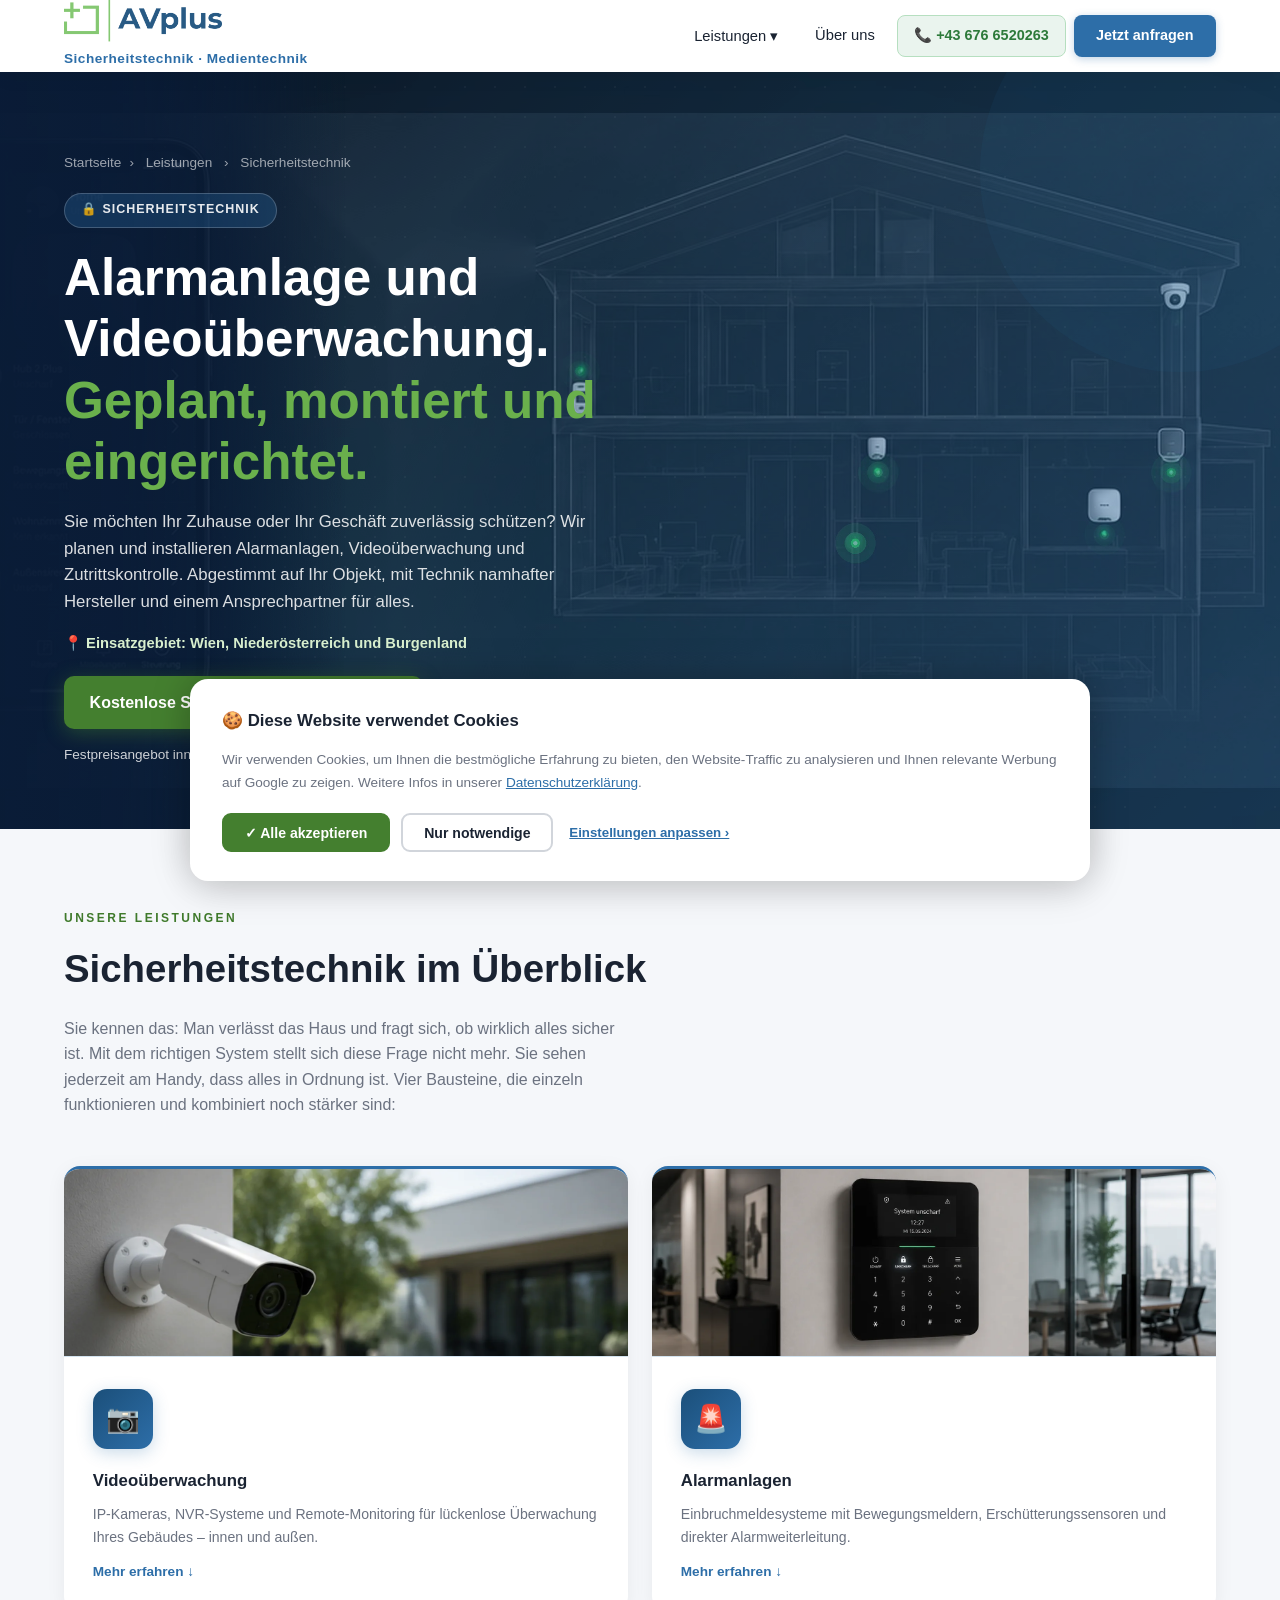
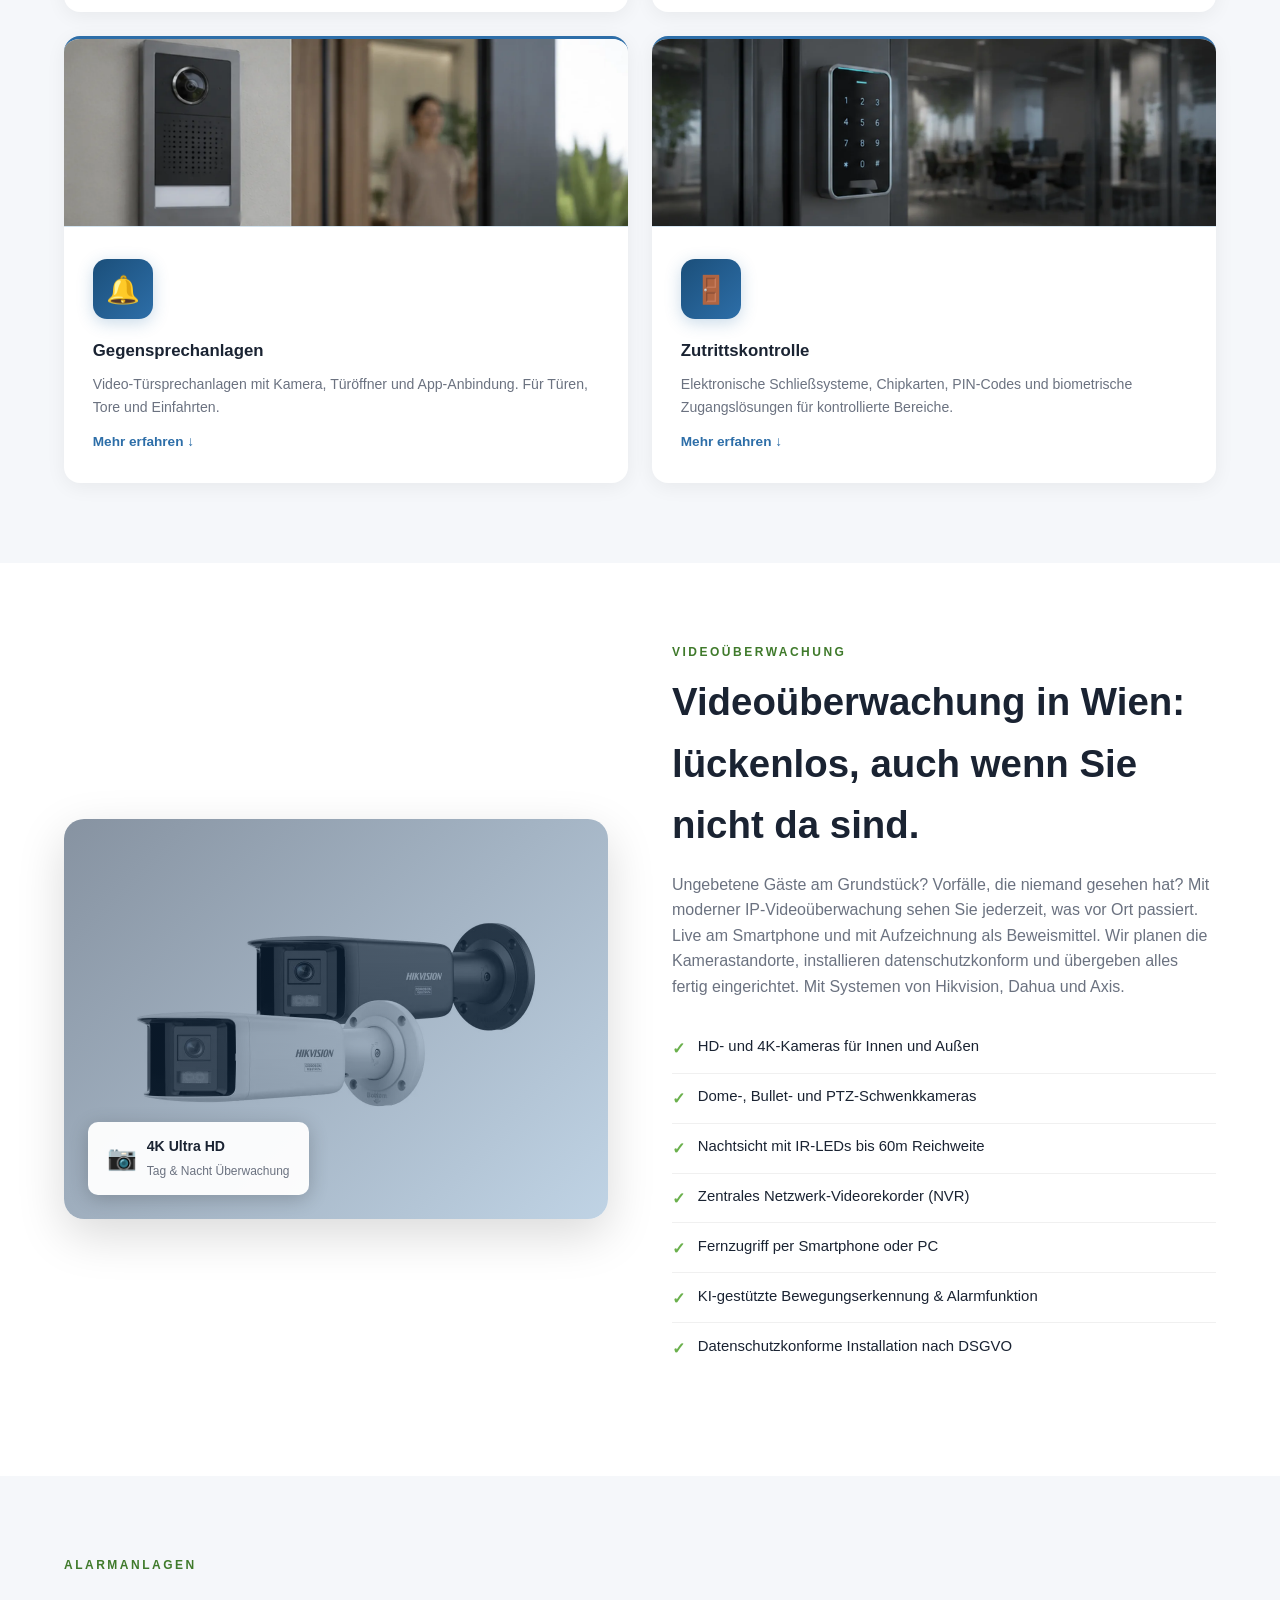
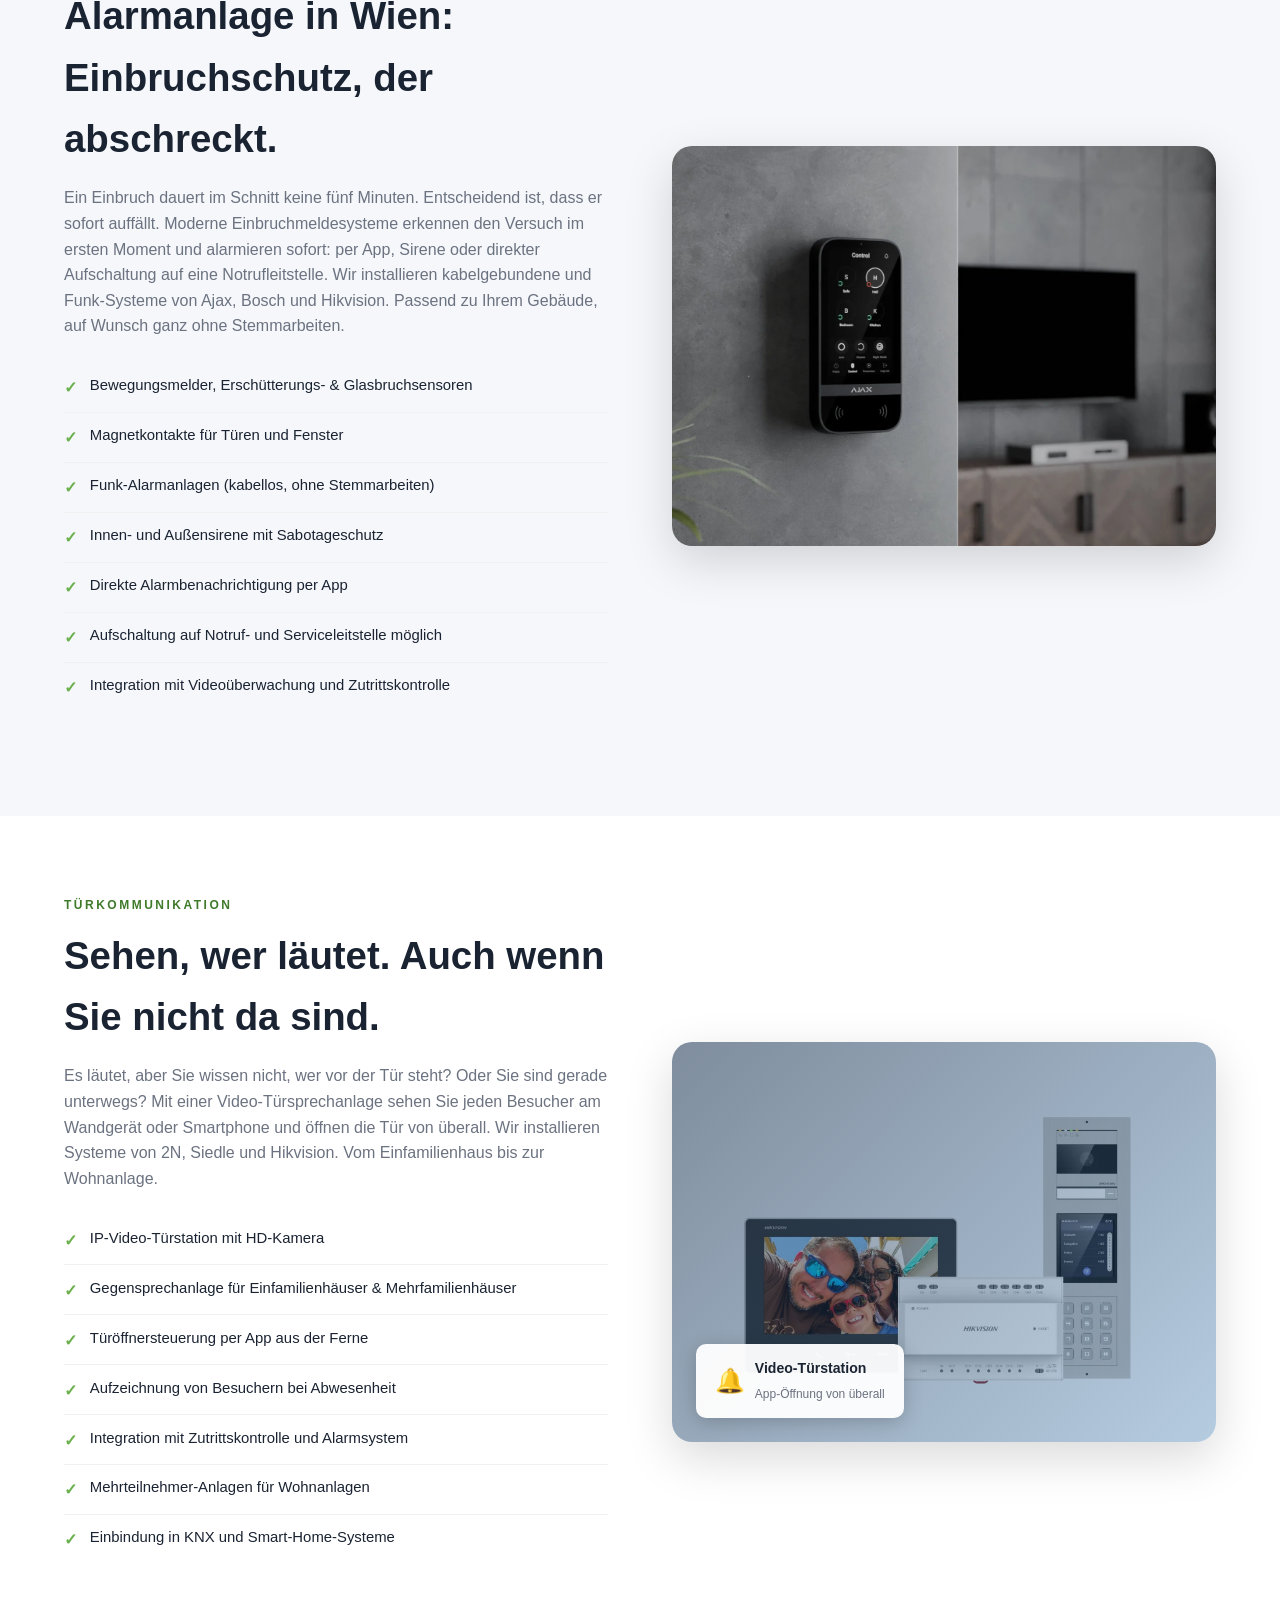
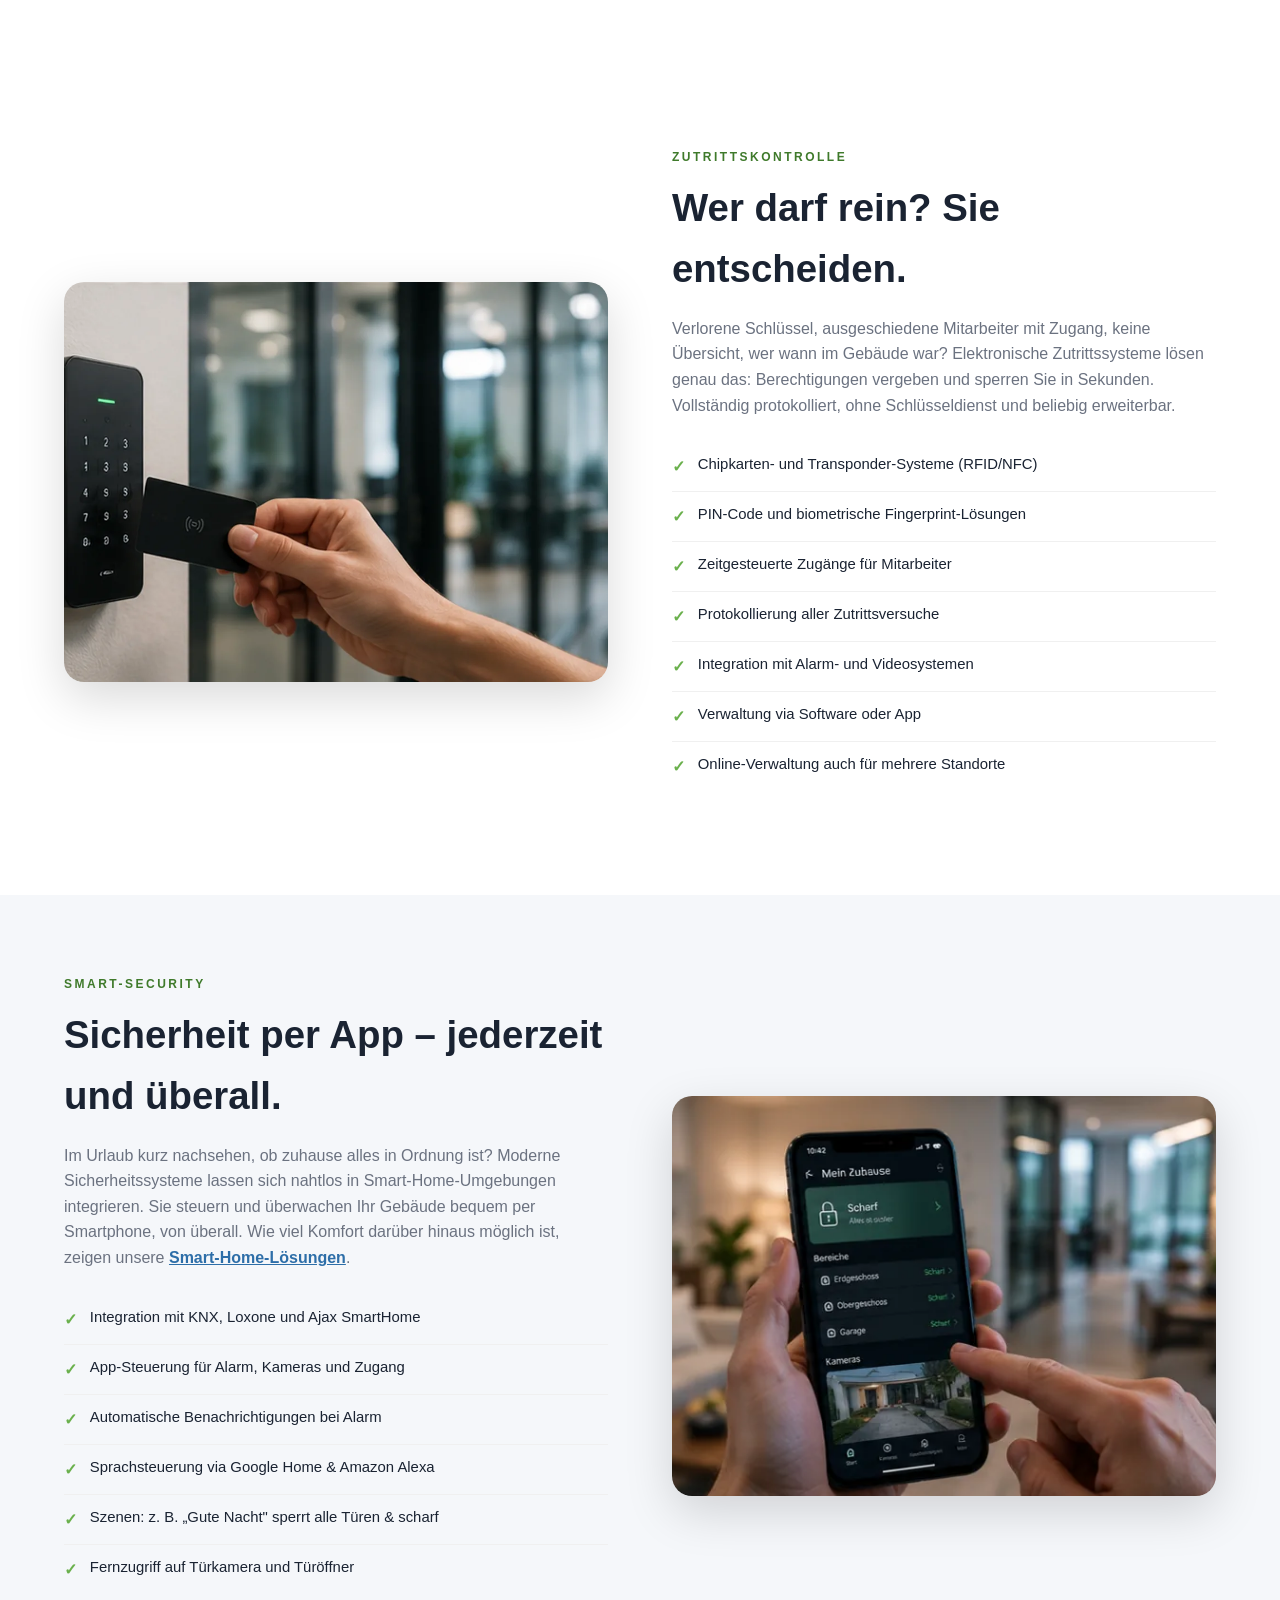
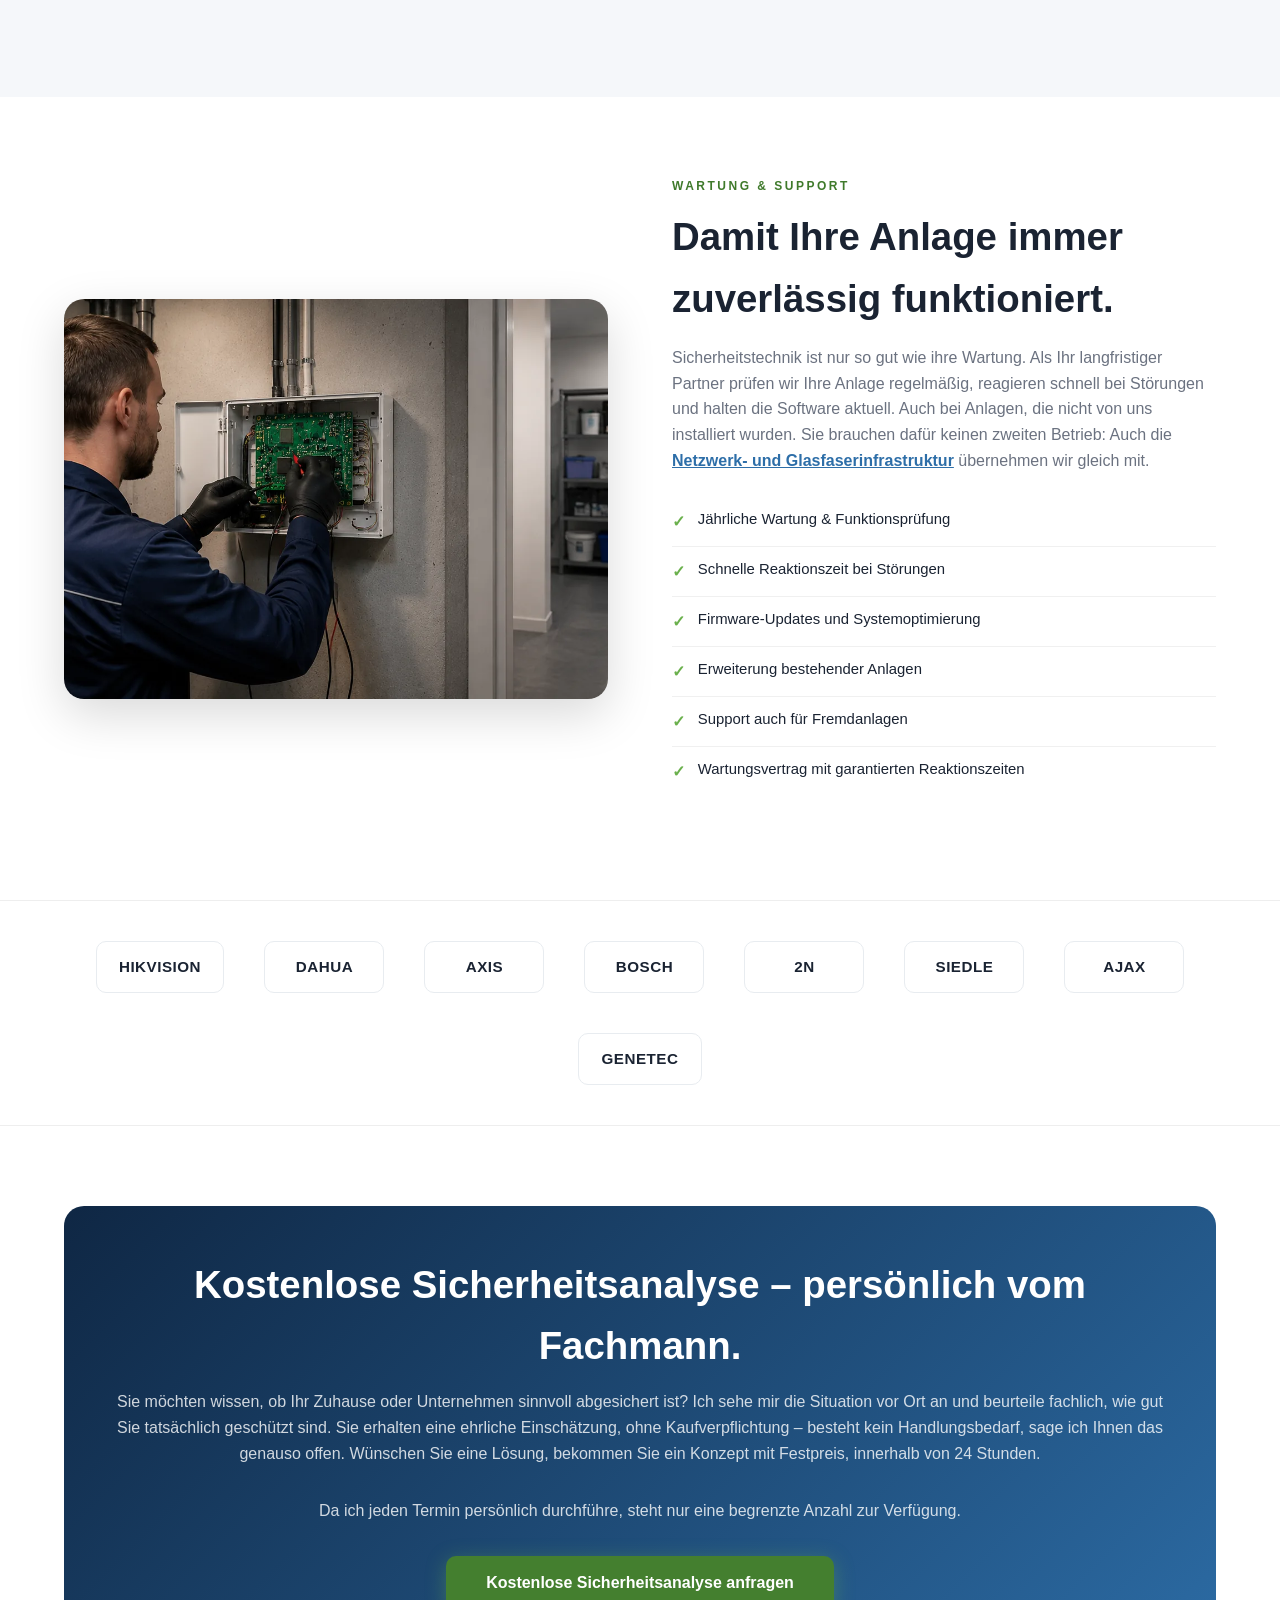
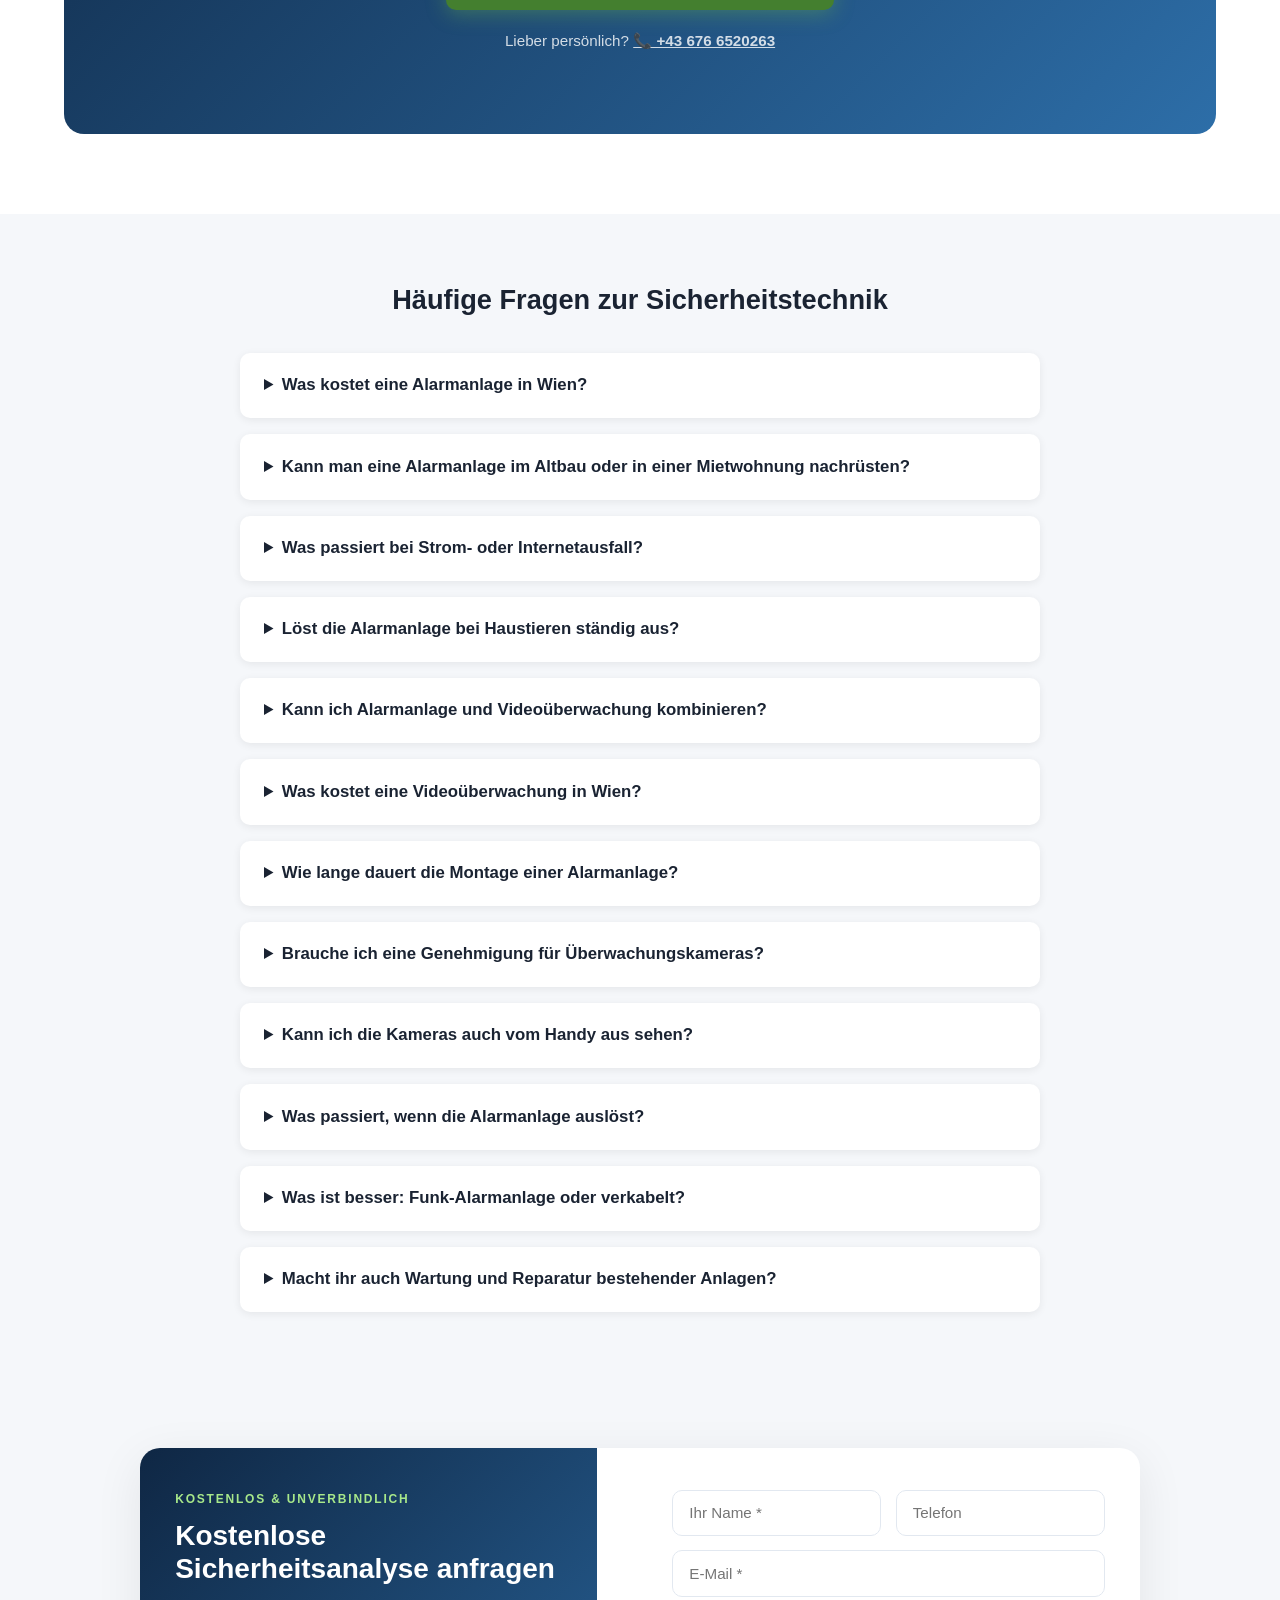
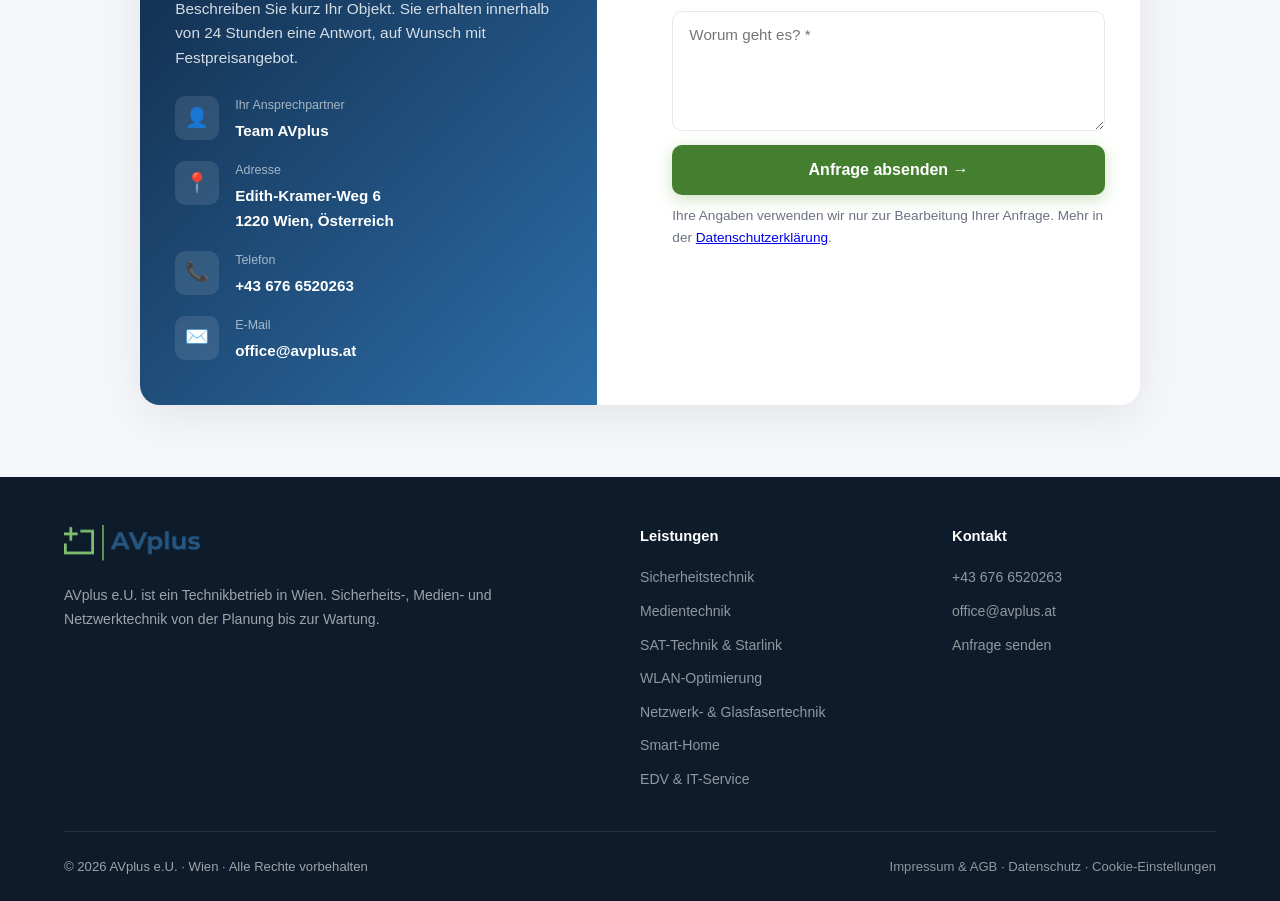
<file: sicherheitstechnik.html>
<!DOCTYPE html>
<html lang="de">
<head>
  <meta charset="UTF-8" />
  <!-- Google Consent Mode v2: standardmäßig alles abgelehnt, bis der Besucher im Cookie-Banner zustimmt -->
  <script>
    window.dataLayer = window.dataLayer || [];
    function gtag(){dataLayer.push(arguments);}
    gtag('consent', 'default', {
      'ad_storage': 'denied',
      'ad_user_data': 'denied',
      'ad_personalization': 'denied',
      'analytics_storage': 'denied',
      'wait_for_update': 500
    });
    gtag('js', new Date());
    gtag('config', 'G-Z25PB37C6Y');
  </script>
  <!-- Google tag (gtag.js) -->
  <link rel="preconnect" href="https://www.googletagmanager.com" />
  <script async src="https://www.googletagmanager.com/gtag/js?id=G-Z25PB37C6Y"></script>
  <meta name="description" content="Alarmanlage, Videoüberwachung &amp; Zutrittskontrolle in Wien, Niederösterreich &amp; Burgenland. Fachbetrieb nach § 94 GewO. Kostenlose Sicherheitsanalyse vor Ort ✓ Festpreisangebot in 24 h ✓ AVplus e.U." />
  <meta name="robots" content="index, follow" />
  <link rel="canonical" href="https://www.avplus.at/sicherheitstechnik" />
  <meta property="og:type" content="website" />
  <meta property="og:url" content="https://www.avplus.at/sicherheitstechnik" />
  <meta property="og:title" content="Alarmanlage & Videoüberwachung Wien – Sicherheitstechnik, Zutrittskontrolle | AVplus e.U." />
  <meta property="og:description" content="Videoüberwachung, Alarmanlage & Zutrittskontrolle in Wien. AVplus e.U. Kostenlose Sicherheitsanalyse vor Ort, Festpreisangebot in 24 h, Fachbetrieb nach § 94 GewO." />
  <meta property="og:image" content="https://www.avplus.at/bilder/og-sicherheitstechnik.jpg" />
  <meta property="og:locale" content="de_AT" />
  <meta name="twitter:card" content="summary_large_image" />
  <meta name="twitter:title" content="Alarmanlage & Videoüberwachung Wien | AVplus e.U." />
  <meta name="twitter:description" content="Videoüberwachung, Alarmanlage & Zutrittskontrolle in Wien vom Profi." />
  <meta name="twitter:image" content="https://www.avplus.at/bilder/og-sicherheitstechnik.jpg" />
  <script type="application/ld+json">
  {
    "@context": "https://schema.org",
    "@graph": [
      {
        "@type": "Service",
        "@id": "https://www.avplus.at/sicherheitstechnik",
        "name": "Sicherheitstechnik Wien",
        "description": "Videoüberwachung, Alarmanlage und Zutrittskontrolle für Privat und Unternehmen in Wien.",
        "provider": {
          "@type": "LocalBusiness",
          "name": "AVplus e.U.",
          "telephone": "+436766520263",
          "email": "office@avplus.at",
          "address": { "@type": "PostalAddress", "streetAddress": "Edith-Kramer-Weg 6", "postalCode": "1220", "addressLocality": "Wien", "addressCountry": "AT" },
          "url": "https://www.avplus.at/"
        },
        "areaServed": [{ "@type": "AdministrativeArea", "name": "Wien" }, { "@type": "AdministrativeArea", "name": "Niederösterreich" }, { "@type": "AdministrativeArea", "name": "Burgenland" }],
        "serviceType": ["Videoüberwachung", "Alarmanlage", "Zutrittskontrolle"]
      },
      {
        "@type": "BreadcrumbList",
        "itemListElement": [
          { "@type": "ListItem", "position": 1, "name": "Startseite", "item": "https://www.avplus.at/" },
          { "@type": "ListItem", "position": 2, "name": "Sicherheitstechnik", "item": "https://www.avplus.at/sicherheitstechnik" }
        ]
      }
    ]
  }
  </script>
  <meta name="viewport" content="width=device-width, initial-scale=1.0" />
  <!-- Favicon / Firmenlogo für Browser-Tab & Google-Suche -->
  <link rel="icon" href="/favicon.ico" sizes="any" />
  <link rel="icon" type="image/png" sizes="96x96" href="/favicon-96x96.png" />
  <link rel="icon" type="image/png" sizes="32x32" href="/favicon-32x32.png" />
  <link rel="apple-touch-icon" sizes="180x180" href="/apple-touch-icon.png" />
  <noscript><style>.reveal,.reveal-left,.reveal-right{opacity:1 !important;transform:none !important}</style></noscript>
  <title>Alarmanlage & Videoüberwachung Wien | Sicherheitstechnik, Zutrittskontrolle | AVplus e.U.</title>
  <link rel="stylesheet" href="kontakt-inline.css" />
  <style>
    *, *::before, *::after { box-sizing: border-box; margin: 0; padding: 0; }
    :root { --blue:#2d6ea8; --blue-dark:#1b4f7a; --blue-light:#e8f2fb; --green:#6ab04c; --white:#ffffff; --gray-light:#f5f7fa; --gray:#6b7280; --text:#1a2332; }
    html { scroll-behavior: smooth; }
    body { font-family: 'Segoe UI', Arial, sans-serif; color: var(--text); line-height: 1.6; overflow-x: hidden; background: var(--white); }
    img { max-width: 100%; height: auto; }
    .reveal { opacity:0; transform:translateY(30px); transition:opacity 0.7s ease,transform 0.7s ease; }
    .reveal.visible { opacity:1; transform:translateY(0); }
    .delay-1{transition-delay:.1s} .delay-2{transition-delay:.2s} .delay-3{transition-delay:.3s} .delay-4{transition-delay:.4s} .delay-5{transition-delay:.5s} .delay-6{transition-delay:.6s}

    header { position:fixed; top:0; left:0; right:0; z-index:1000; background:rgba(255,255,255,0.97); backdrop-filter:blur(10px); box-shadow:0 2px 20px rgba(0,0,0,0.08); padding:0 5%; display:flex; align-items:center; justify-content:space-between; height:72px; }
    .logo img { width:auto; height:42px; }
    nav { display:flex; gap:0.5rem; align-items:center; }
    .nav-link { text-decoration:none; color:var(--text); font-size:0.92rem; font-weight:500; padding:0.5rem 0.9rem; border-radius:6px; transition:color 0.2s,background 0.2s; }
    .nav-link:hover { color:var(--blue); background:var(--blue-light); }
    .nav-dropdown { position:relative; }
    .nav-dropdown:hover .dropdown-menu { opacity:1; pointer-events:all; transform:translateY(0); }
    .dropdown-menu { position:absolute; top:calc(100% + 8px); left:0; background:var(--white); border-radius:12px; box-shadow:0 8px 40px rgba(0,0,0,0.15); padding:0.6rem; min-width:240px; opacity:0; pointer-events:none; transform:translateY(-8px); transition:opacity 0.2s,transform 0.2s; }
    .dropdown-menu a { display:flex; align-items:center; gap:0.75rem; padding:0.65rem 0.9rem; border-radius:8px; text-decoration:none; color:var(--text); font-size:0.9rem; font-weight:500; transition:background 0.15s; }
    .dropdown-menu a:hover { background:var(--gray-light); }
    .dropdown-menu a .di { font-size:1.1rem; }
    .btn { display:inline-block; background:var(--blue); color:var(--white)!important; padding:0.6rem 1.4rem; border-radius:8px; text-decoration:none; font-weight:600; font-size:0.9rem; transition:background 0.2s; box-shadow:0 2px 8px rgba(45,110,168,0.3); }
    .btn:hover { background:var(--blue-dark); }

    /* HERO */
    .page-hero { margin-top:72px; position:relative; overflow:hidden; min-height:clamp(420px, 40vw, 720px); display:flex; align-items:center; }
    .page-hero-bg { position:absolute; inset:0; background:linear-gradient(135deg,#0f2744 0%,#1b4f7a 50%,#2d6ea8 100%); }
    .page-hero-bg::after { content:''; position:absolute; inset:0; background:linear-gradient(to right, rgba(10,28,55,0.97) 0%, rgba(10,28,55,0.92) 10%, rgba(10,28,55,0.7) 18%, rgba(10,28,55,0.3) 23%, transparent 27%); z-index:1; }
    .page-hero-bg img { position:absolute; inset:0; width:100%; height:100%; object-fit:cover; opacity:0.38; }
    .page-hero-bg video { position:absolute; inset:0; width:100%; height:100%; object-fit:cover; object-position:60% 60%; opacity:0.55; }
    .page-hero::before { content:''; position:absolute; inset:0; background-image:radial-gradient(circle,rgba(255,255,255,0.04) 1px,transparent 1px); background-size:30px 30px; z-index:1; }
    @media(max-width:768px) { .page-hero { flex-direction:column; align-items:stretch; } }
    .page-hero-shape { position:absolute; border-radius:50%; opacity:0.08; }
    .page-hero-shape-1 { width:400px; height:400px; background:var(--blue); right:-100px; top:-100px; animation:float 8s ease-in-out infinite; z-index:1; }
    @keyframes float { 0%,100%{transform:translateY(0)} 50%{transform:translateY(-20px)} }
    .page-hero-content { position:relative; z-index:2; padding:5rem 5% 4rem; max-width:700px; color:var(--white); }
    .breadcrumb { color:rgba(255,255,255,0.6); font-size:0.85rem; margin-bottom:1.2rem; }
    .breadcrumb a { color:rgba(255,255,255,0.6); text-decoration:none; }
    .breadcrumb a:hover { color:var(--white); }
    .breadcrumb span { margin:0 0.5rem; }
    .page-badge { display:inline-flex; align-items:center; gap:0.5rem; background:rgba(45,110,168,0.3); border:1px solid rgba(255,255,255,0.2); color:rgba(255,255,255,0.9); font-size:0.78rem; font-weight:700; letter-spacing:1px; text-transform:uppercase; padding:0.4rem 1rem; border-radius:50px; margin-bottom:1.2rem; }
    .page-hero-content h1 { font-size:clamp(2rem,4vw,3.2rem); font-weight:800; line-height:1.2; margin-bottom:1rem; }
    .page-hero-content h1 span { color:var(--green); }
    .page-hero-content p { font-size:1.05rem; opacity:0.85; max-width:560px; }
    .page-hero-content p.hero-region { font-size:0.92rem; font-weight:700; opacity:1; margin-top:1rem; color:#d9f0cf; }
    .hero-cta { display:flex; flex-wrap:wrap; gap:0.8rem; margin-top:1.3rem; }
    .hero-btn { display:inline-flex; align-items:center; justify-content:center; padding:0.85rem 1.6rem; border-radius:10px; font-weight:700; font-size:1rem; text-decoration:none; transition:transform 0.2s,box-shadow 0.2s; }
    .hero-btn:hover { transform:translateY(-2px); }
    .hero-btn-main { background:#447f2f; color:#fff; box-shadow:0 4px 20px rgba(68,127,47,0.45); }
    .hero-btn-main:hover { background:#386b27; }
    .page-hero-content p.hero-note { font-size:0.85rem; opacity:0.8; margin-top:0.9rem; }
    @media(max-width:480px) { .hero-btn { width:100%; } }

    section { padding:5rem 5%; }
    .section-label { font-size:0.75rem; font-weight:700; letter-spacing:2.5px; text-transform:uppercase; color:#3f7a2b; margin-bottom:0.6rem; }
    h2 { font-size:clamp(1.6rem,3vw,2.4rem); font-weight:800; color:var(--text); margin-bottom:1rem; }
    .section-intro { color:var(--gray); max-width:560px; margin-bottom:3rem; font-size:1rem; }

    /* Services grid */
    .services-grid { display:grid; grid-template-columns:repeat(2,1fr); gap:1.5rem; }
    .service-card { background:var(--white); border-radius:16px; overflow:hidden; box-shadow:0 4px 20px rgba(0,0,0,0.06); transition:transform 0.3s,box-shadow 0.3s; border-top:3px solid var(--blue); }
    a.service-card { display:block; text-decoration:none; color:inherit; cursor:pointer; }
    .sc-link { display:inline-block; margin-top:0.8rem; color:var(--blue); font-weight:700; font-size:0.85rem; }
    a.service-card:hover .sc-link { text-decoration:underline; }
    section[id] { scroll-margin-top:85px; }
    .service-card:hover { transform:translateY(-6px); box-shadow:0 16px 48px rgba(0,0,0,0.11); }
    .sc-img-placeholder { aspect-ratio:3/1; width:100%; background:linear-gradient(135deg,#eef4fb,#dceaf7); border-bottom:1px solid #d4e4f0; display:flex; align-items:center; justify-content:center; }
    .sc-img-placeholder span { font-size:0.8rem; color:#8aaac8; font-style:italic; }
    .sc-card-img { width:100%; aspect-ratio:3/1; object-fit:cover; object-position:center center; display:block; border-bottom:1px solid #d4e4f0; }
    .sc-body { padding:2rem 1.8rem 1.8rem; }
    .sc-icon { width:60px; height:60px; border-radius:14px; background:linear-gradient(135deg,var(--blue-dark),var(--blue)); display:flex; align-items:center; justify-content:center; font-size:1.7rem; margin-bottom:1.2rem; box-shadow:0 4px 16px rgba(45,110,168,0.25); }
    .service-card h3 { font-size:1.05rem; font-weight:700; margin-bottom:0.5rem; color:var(--text); }
    .service-card p { font-size:0.88rem; color:var(--gray); line-height:1.6; }

    /* Feature split */
    .feature-split { display:grid; grid-template-columns:1fr 1fr; gap:4rem; align-items:center; }
    .feature-visual { border-radius:20px; overflow:hidden; height:400px; position:relative; box-shadow:0 16px 48px rgba(0,0,0,0.15); }
    .feature-visual img { width:100%; height:100%; object-fit:cover; }
    .feature-visual .fv-overlay { position:absolute; inset:0; background:linear-gradient(135deg,rgba(15,39,68,0.5),rgba(45,110,168,0.3)); }
    .feature-visual .fv-badge { position:absolute; bottom:1.5rem; left:1.5rem; background:rgba(255,255,255,0.95); border-radius:10px; padding:0.8rem 1.2rem; display:flex; align-items:center; gap:0.6rem; box-shadow:0 4px 20px rgba(0,0,0,0.2); }
    .fv-badge-icon { font-size:1.5rem; }
    .fv-badge-text strong { display:block; font-size:0.88rem; font-weight:700; color:var(--text); }
    .fv-badge-text span { font-size:0.75rem; color:var(--gray); }

    .feature-list { list-style:none; margin:1.5rem 0; }
    .feature-list li { display:flex; align-items:flex-start; gap:0.8rem; padding:0.7rem 0; border-bottom:1px solid #f0f0f0; font-size:0.93rem; }
    .feature-list li:last-child { border-bottom:none; }
    .feature-list li::before { content:'✓'; color:var(--green); font-weight:800; font-size:1rem; margin-top:1px; flex-shrink:0; }

    /* Products/Brands section */
    .products-grid { display:grid; grid-template-columns:repeat(3,1fr); gap:1.5rem; }
    .product-card { background:var(--white); border-radius:14px; overflow:hidden; box-shadow:0 4px 20px rgba(0,0,0,0.06); transition:transform 0.3s,box-shadow 0.3s; }
    .product-card:hover { transform:translateY(-4px); box-shadow:0 12px 36px rgba(0,0,0,0.1); }
    .product-img { height:200px; overflow:hidden; position:relative; background:#f8f9fb; }
    .product-img img { width:100%; height:100%; object-fit:cover; transition:transform 0.4s; }
    .product-card:hover .product-img img { transform:scale(1.04); }
    .product-brand-badge { position:absolute; top:0.8rem; left:0.8rem; background:rgba(15,39,68,0.85); color:var(--white); font-size:0.72rem; font-weight:700; padding:0.3rem 0.7rem; border-radius:6px; letter-spacing:0.5px; }
    .product-body { padding:1.2rem; }
    .product-body h4 { font-size:0.95rem; font-weight:700; margin-bottom:0.3rem; color:var(--text); }
    .product-body .product-model { font-size:0.78rem; color:var(--blue); font-weight:600; margin-bottom:0.5rem; font-family:monospace; }
    .product-body p { font-size:0.83rem; color:var(--gray); line-height:1.5; }

    /* Brand logos bar */
    .brands-bar { display:flex; align-items:center; justify-content:center; gap:2.5rem; flex-wrap:wrap; padding:2.5rem 5%; background:var(--white); border-top:1px solid #eee; border-bottom:1px solid #eee; }
    .brand-logo { display:flex; align-items:center; justify-content:center; padding:0.8rem 1.4rem; border-radius:10px; border:1.5px solid #e8ecf0; background:var(--white); transition:border-color 0.2s, box-shadow 0.2s; min-width:120px; }
    .brand-logo:hover { border-color:var(--blue); box-shadow:0 4px 16px rgba(45,110,168,0.12); }
    .brand-logo span { font-size:0.95rem; font-weight:800; color:var(--text); letter-spacing:0.5px; }

    .cta-box { background:linear-gradient(135deg,#0f2744,#2d6ea8); border-radius:20px; padding:3rem; text-align:center; color:var(--white); }
    .cta-box h2 { color:var(--white); margin-bottom:0.8rem; }
    .cta-box p { opacity:0.8; margin-bottom:2rem; }
    .btn-green { background:#447f2f; color:var(--white); padding:0.9rem 2.5rem; border-radius:10px; text-decoration:none; font-weight:700; font-size:1rem; box-shadow:0 4px 20px rgba(106,176,76,0.4); transition:transform 0.2s,box-shadow 0.2s; display:inline-block; }
    .btn-green:hover { transform:translateY(-2px); box-shadow:0 8px 30px rgba(106,176,76,0.5); }

    footer { background:#0d1b2a; color:rgba(255,255,255,0.6); padding:3rem 5% 1.5rem; }
    .footer-top { display:grid; grid-template-columns:2fr 1fr 1fr; gap:3rem; padding-bottom:2rem; border-bottom:1px solid rgba(255,255,255,0.1); margin-bottom:1.5rem; }
    .footer-brand img { width:auto; height:36px; margin-bottom:1rem; opacity:0.95; border-radius:6px; }
    .footer-brand p { font-size:0.88rem; line-height:1.7; }
    .footer-col h4 { color:var(--white); font-size:0.92rem; font-weight:700; margin-bottom:1rem; }
    .footer-col ul { list-style:none; }
    .footer-col ul li { margin-bottom:0.5rem; }
    .footer-col ul li a { color:rgba(255,255,255,0.55); text-decoration:none; font-size:0.88rem; transition:color 0.2s; }
    .footer-col ul li a:hover { color:var(--white); }
    .footer-bottom { display:flex; justify-content:space-between; align-items:center; font-size:0.82rem; flex-wrap:wrap; gap:0.5rem; }
    .footer-bottom a { color:rgba(255,255,255,0.55); text-decoration:none; }
    .footer-bottom a:hover { color:var(--white); }

    @media(max-width:1024px) { .services-grid,.products-grid{grid-template-columns:repeat(2,1fr)} }
    @media(max-width:768px) { .services-grid,.products-grid{grid-template-columns:1fr} .feature-split{grid-template-columns:1fr} .footer-top{grid-template-columns:1fr;gap:2rem} }
    @media(max-width:768px) { .feature-visual:has(img){height:auto} .feature-visual img{height:auto} .product-img{height:auto} .product-img img{height:auto} }
    /* Mobil: immer Text zuerst, Bild danach; Bilder einheitlich 13:9 */
    @media(max-width:768px) { .feature-split > .feature-visual{order:2} .feature-visual img{height:auto !important; aspect-ratio:16/9 !important; object-fit:cover !important; width:100% !important;} .sc-card-img,.product-img img,.room-img img,.sc-img img,.mounting-item img{aspect-ratio:16/9 !important; object-fit:cover !important; height:auto !important; width:100% !important;} .feature-visual img.img-frei,.sc-card-img.img-frei,.product-img img.img-frei,.room-img img.img-frei,.sc-img img.img-frei,.mounting-item img.img-frei{aspect-ratio:auto !important;object-fit:contain !important;height:auto !important;width:100% !important} }
    /* Mobil: individuelle Bildausschnitte + Badge-Position (nur Handy) */
    @media(max-width:768px) {
      #ov-video { object-position: 30% center !important; }
      #ov-gegensprech { object-position: 30% center !important; }
      #feat-wartung { object-position: 70% center !important; }
      #fv-badge-gegensprech { top: 0.5rem; bottom: auto; left: 0.5rem; transform: scale(0.87); transform-origin: top left; }
    }

    /* ── MOBILE NAVIGATION ── */
    .nav-toggle { display:none; background:none; border:none; font-size:1.6rem; line-height:1; cursor:pointer; color:var(--text); padding:0.3rem 0.6rem; border-radius:8px; }
    @media (max-width:768px) { .nav-toggle { display:flex; align-items:center; gap:0.5rem; background:var(--blue-light); color:var(--blue-dark); font-weight:700; font-size:0.85rem; padding:0.5rem 0.9rem; border-radius:8px; } .nav-toggle .nt-icon { font-size:1.25rem; line-height:1; } }
    @media (max-width:768px) { header > div > span { font-size:0.64rem !important; letter-spacing:0.3px !important; white-space:normal !important; line-height:1.3 !important; } }
    @media (max-width: 768px) {
      .nav-toggle { display:block; }
      header nav { position:fixed; top:72px; left:0; right:0; background:#fff; flex-direction:column; align-items:stretch; gap:0.2rem; padding:0.8rem 5% 1.2rem; box-shadow:0 16px 30px rgba(0,0,0,0.14); display:none; max-height:calc(100vh - 72px); overflow-y:auto; }
      header nav.nav-open { display:flex; }
      header nav .nav-link { display:block; padding:0.85rem 0.4rem; font-size:1rem; }
      .nav-dropdown .dropdown-menu { position:static; opacity:1; pointer-events:all; transform:none; box-shadow:none; min-width:0; padding:0 0 0 0.8rem; }
      header nav .btn { text-align:center; margin-top:0.4rem; }
    }
  </style>
</head>
<body data-call-bar>

<header>
  <div style="display:flex;flex-direction:column;align-items:flex-start;gap:0;">
    <a href="/" class="logo"><img src="logo.png" alt="AVplus e.U." width="600" height="159" /></a>
    <span style="font-size:0.85rem;font-weight:600;color:#2d6ea8;letter-spacing:0.5px;white-space:nowrap;line-height:1;margin-top:2px;margin-bottom:6px;">Sicherheitstechnik · Medientechnik</span>
  </div>
  <nav>
    <div class="nav-dropdown">
      <a href="/#leistungen" class="nav-link">Leistungen ▾</a>
      <div class="dropdown-menu">
        <a href="/sicherheitstechnik"><span class="di">🔒</span> Sicherheitstechnik</a>
        <a href="/medientechnik"><span class="di">📺</span> Medientechnik</a>
        <a href="/ucc"><span class="di">📡</span> SAT-Technik & Starlink</a>
        <a href="/wlan"><span class="di">📶</span> WLAN-Optimierung</a>
        <a href="/lwl"><span class="di">🔗</span> Netzwerk- & Glasfasertechnik</a>
        <a href="/smarthome"><span class="di">🏠</span> Smart-Home</a>
        <a href="/edv"><span class="di">💻</span> EDV & IT-Service</a>
      </div>
    </div>
    <a href="/ueber-uns" class="nav-link">Über uns</a>
    <a href="tel:+436766520263" style="display:inline-flex;align-items:center;gap:0.4rem;background:#eaf4ee;color:#2d7a3a;font-weight:700;font-size:0.9rem;padding:0.5rem 1rem;border-radius:8px;text-decoration:none;border:1px solid #b6dfc0;" >📞 +43 676 6520263</a>
    <a href="#kontakt" class="btn">Jetzt anfragen</a>
  </nav>
  <button class="nav-toggle" id="nav-toggle" aria-label="Leistungen Menü öffnen" aria-expanded="false"><span class="nt-text">Leistungen</span><span class="nt-icon">☰</span></button>
</header>

<!-- HERO -->
<div class="page-hero">
  <div class="page-hero-bg">
    <video autoplay muted loop playsinline>
      <source src="bilder/sicherheit-hero.webm" type="video/webm">
      <source src="bilder/sicherheit-hero.mp4" type="video/mp4">
    </video>
  </div>
  <div class="page-hero-shape page-hero-shape-1"></div>
  <div class="page-hero-content">
    <div class="breadcrumb"><a href="/">Startseite</a><span>›</span> Leistungen <span>›</span> Sicherheitstechnik</div>
    <div class="page-badge">🔒 Sicherheitstechnik</div>
    <h1>Alarmanlage und Videoüberwachung. <br><span>Geplant, montiert und eingerichtet.</span></h1>
    <p>Sie möchten Ihr Zuhause oder Ihr Geschäft zuverlässig schützen? Wir planen und installieren Alarmanlagen, Videoüberwachung und Zutrittskontrolle. Abgestimmt auf Ihr Objekt, mit Technik namhafter Hersteller und einem Ansprechpartner für alles.</p>
    <p class="hero-region">📍 Einsatzgebiet: Wien, Niederösterreich und Burgenland</p>
    <div class="hero-cta">
      <a href="#kontakt" class="hero-btn hero-btn-main">Kostenlose Sicherheitsanalyse anfragen</a>
    </div>
    <p class="hero-note">Festpreisangebot innerhalb von 24 Stunden. Kostenlos und unverbindlich.</p>
  </div>
</div>

<!-- SERVICES OVERVIEW -->
<section style="background:var(--gray-light)">
  <div class="reveal">
    <p class="section-label">Unsere Leistungen</p>
    <h2>Sicherheitstechnik im Überblick</h2>
    <p class="section-intro">Sie kennen das: Man verlässt das Haus und fragt sich, ob wirklich alles sicher ist. Mit dem richtigen System stellt sich diese Frage nicht mehr. Sie sehen jederzeit am Handy, dass alles in Ordnung ist. Vier Bausteine, die einzeln funktionieren und kombiniert noch stärker sind:</p>
  </div>
  <div class="services-grid">
    <a href="#videoueberwachung" class="service-card reveal delay-1">
      <img loading="lazy" decoding="async" class="sc-card-img" id="ov-video" width="1600" height="533" src="bilder/videoueberwachung.webp" alt="Videoüberwachung Wien – IP-Kameras und NVR-Systeme von AVplus e.U.">
      <div class="sc-body">
        <div class="sc-icon">📷</div>
        <h3>Videoüberwachung</h3>
        <p>IP-Kameras, NVR-Systeme und Remote-Monitoring für lückenlose Überwachung Ihres Gebäudes – innen und außen.</p>
        <span class="sc-link">Mehr erfahren ↓</span>
      </div>
    </a>
    <a href="#alarmanlagen" class="service-card reveal delay-2">
      <img loading="lazy" decoding="async" class="sc-card-img" width="1600" height="800" src="bilder/alarmanlagen-karte.webp" alt="Alarmanlagen Wien – Einbruchmeldesysteme von AVplus e.U.">
      <div class="sc-body">
        <div class="sc-icon">🚨</div>
        <h3>Alarmanlagen</h3>
        <p>Einbruchmeldesysteme mit Bewegungsmeldern, Erschütterungssensoren und direkter Alarmweiterleitung.</p>
        <span class="sc-link">Mehr erfahren ↓</span>
      </div>
    </a>
    <a href="#gegensprechanlagen" class="service-card reveal delay-1">
      <img loading="lazy" decoding="async" class="sc-card-img" id="ov-gegensprech" width="1600" height="533" src="bilder/gegensprechanlagen.webp" alt="Gegensprechanlagen Wien – Video-Türsprechanlagen von AVplus e.U.">
      <div class="sc-body">
        <div class="sc-icon">🔔</div>
        <h3>Gegensprechanlagen</h3>
        <p>Video-Türsprechanlagen mit Kamera, Türöffner und App-Anbindung. Für Türen, Tore und Einfahrten.</p>
        <span class="sc-link">Mehr erfahren ↓</span>
      </div>
    </a>
    <a href="#zutrittskontrolle" class="service-card reveal delay-2">
      <img loading="lazy" decoding="async" class="sc-card-img" width="1600" height="533" src="bilder/zutrittskontrolle.webp" alt="Zutrittskontrolle Wien – elektronische Schließsysteme von AVplus e.U.">
      <div class="sc-body">
        <div class="sc-icon">🚪</div>
        <h3>Zutrittskontrolle</h3>
        <p>Elektronische Schließsysteme, Chipkarten, PIN-Codes und biometrische Zugangslösungen für kontrollierte Bereiche.</p>
        <span class="sc-link">Mehr erfahren ↓</span>
      </div>
    </a>
  </div>
</section>

<!-- FEATURE: VIDEOÜBERWACHUNG -->
<section id="videoueberwachung" style="background:var(--white)">
  <div class="feature-split">
    <div class="feature-visual reveal">
      <img class="img-frei" loading="lazy" decoding="async" width="800" height="800" src="bilder/st-kamera-2.webp" alt="Überwachungskamera Nahaufnahme – Videoüberwachung Wien AVplus e.U." style="object-fit:contain;background:#ffffff;" />
      <div class="fv-overlay"></div>
      <div class="fv-badge">
        <span class="fv-badge-icon">📷</span>
        <div class="fv-badge-text">
          <strong>4K Ultra HD</strong>
          <span>Tag & Nacht Überwachung</span>
        </div>
      </div>
    </div>
    <div class="reveal">
      <p class="section-label">Videoüberwachung</p>
      <h2>Videoüberwachung in Wien: lückenlos, auch wenn Sie nicht da sind.</h2>
      <p style="color:var(--gray);margin-bottom:1rem;">Ungebetene Gäste am Grundstück? Vorfälle, die niemand gesehen hat? Mit moderner IP-Videoüberwachung sehen Sie jederzeit, was vor Ort passiert. Live am Smartphone und mit Aufzeichnung als Beweismittel. Wir planen die Kamerastandorte, installieren datenschutzkonform und übergeben alles fertig eingerichtet. Mit Systemen von Hikvision, Dahua und Axis.</p>
      <ul class="feature-list">
        <li>HD- und 4K-Kameras für Innen und Außen</li>
        <li>Dome-, Bullet- und PTZ-Schwenkkameras</li>
        <li>Nachtsicht mit IR-LEDs bis 60m Reichweite</li>
        <li>Zentrales Netzwerk-Videorekorder (NVR)</li>
        <li>Fernzugriff per Smartphone oder PC</li>
        <li>KI-gestützte Bewegungserkennung & Alarmfunktion</li>
        <li>Datenschutzkonforme Installation nach DSGVO</li>
      </ul>
    </div>
  </div>
</section>

<!-- FEATURE: ALARMANLAGEN -->
<section id="alarmanlagen" style="background:var(--gray-light)">
  <div class="feature-split">
    <div class="reveal">
      <p class="section-label">Alarmanlagen</p>
      <h2>Alarmanlage in Wien: Einbruchschutz, der abschreckt.</h2>
      <p style="color:var(--gray);margin-bottom:1rem;">Ein Einbruch dauert im Schnitt keine fünf Minuten. Entscheidend ist, dass er sofort auffällt. Moderne Einbruchmeldesysteme erkennen den Versuch im ersten Moment und alarmieren sofort: per App, Sirene oder direkter Aufschaltung auf eine Notrufleitstelle. Wir installieren kabelgebundene und Funk-Systeme von Ajax, Bosch und Hikvision. Passend zu Ihrem Gebäude, auf Wunsch ganz ohne Stemmarbeiten.</p>
      <ul class="feature-list">
        <li>Bewegungsmelder, Erschütterungs- & Glasbruchsensoren</li>
        <li>Magnetkontakte für Türen und Fenster</li>
        <li>Funk-Alarmanlagen (kabellos, ohne Stemmarbeiten)</li>
        <li>Innen- und Außensirene mit Sabotageschutz</li>
        <li>Direkte Alarmbenachrichtigung per App</li>
        <li>Aufschaltung auf Notruf- und Serviceleitstelle möglich</li>
        <li>Integration mit Videoüberwachung und Zutrittskontrolle</li>
      </ul>
    </div>
    <div class="feature-visual reveal">
      <img loading="lazy" decoding="async" width="1392" height="1080" src="bilder/alarmanlagen-feature.webp" alt="Ajax Alarmanlage Wien – Smart-Bedienfeld von AVplus e.U." style="width:100%;height:100%;object-fit:cover;object-position:center 45%;border-radius:1rem;">
    </div>
  </div>
</section>

<!-- FEATURE: GEGENSPRECHANLAGE -->
<section id="gegensprechanlagen" style="background:var(--white)">
  <div class="feature-split">
    <div class="reveal">
      <p class="section-label">Türkommunikation</p>
      <h2>Sehen, wer läutet. Auch wenn Sie nicht da sind.</h2>
      <p style="color:var(--gray);margin-bottom:1rem;">Es läutet, aber Sie wissen nicht, wer vor der Tür steht? Oder Sie sind gerade unterwegs? Mit einer Video-Türsprechanlage sehen Sie jeden Besucher am Wandgerät oder Smartphone und öffnen die Tür von überall. Wir installieren Systeme von 2N, Siedle und Hikvision. Vom Einfamilienhaus bis zur Wohnanlage.</p>
      <ul class="feature-list">
        <li>IP-Video-Türstation mit HD-Kamera</li>
        <li>Gegensprechanlage für Einfamilienhäuser & Mehrfamilienhäuser</li>
        <li>Türöffnersteuerung per App aus der Ferne</li>
        <li>Aufzeichnung von Besuchern bei Abwesenheit</li>
        <li>Integration mit Zutrittskontrolle und Alarmsystem</li>
        <li>Mehrteilnehmer-Anlagen für Wohnanlagen</li>
        <li>Einbindung in KNX und Smart-Home-Systeme</li>
      </ul>
    </div>
    <div class="feature-visual reveal">
      <img loading="lazy" decoding="async" width="876" height="585" src="bilder/Gegensprechanlage.webp" alt="Gegensprechanlage Türkommunikation" style="object-fit:contain;background:#f0f4f8;" />
      <div class="fv-overlay"></div>
      <div class="fv-badge" id="fv-badge-gegensprech">
        <span class="fv-badge-icon">🔔</span>
        <div class="fv-badge-text">
          <strong>Video-Türstation</strong>
          <span>App-Öffnung von überall</span>
        </div>
      </div>
    </div>
  </div>
</section>

<!-- FEATURE: ZUTRITTSKONTROLLE -->
<section id="zutrittskontrolle" style="background:var(--white)">
  <div class="feature-split">
    <div class="feature-visual reveal">
      <img loading="lazy" decoding="async" width="1600" height="720" src="bilder/zutrittskontrolle-feature.webp" alt="Zutrittskontrolle Chipkarte Wien – AVplus e.U." style="width:100%;height:100%;object-fit:cover;object-position:center center;border-radius:1rem;">
    </div>
    <div class="reveal">
      <p class="section-label">Zutrittskontrolle</p>
      <h2>Wer darf rein? Sie entscheiden.</h2>
      <p style="color:var(--gray);margin-bottom:1rem;">Verlorene Schlüssel, ausgeschiedene Mitarbeiter mit Zugang, keine Übersicht, wer wann im Gebäude war? Elektronische Zutrittssysteme lösen genau das: Berechtigungen vergeben und sperren Sie in Sekunden. Vollständig protokolliert, ohne Schlüsseldienst und beliebig erweiterbar.</p>
      <ul class="feature-list">
        <li>Chipkarten- und Transponder-Systeme (RFID/NFC)</li>
        <li>PIN-Code und biometrische Fingerprint-Lösungen</li>
        <li>Zeitgesteuerte Zugänge für Mitarbeiter</li>
        <li>Protokollierung aller Zutrittsversuche</li>
        <li>Integration mit Alarm- und Videosystemen</li>
        <li>Verwaltung via Software oder App</li>
        <li>Online-Verwaltung auch für mehrere Standorte</li>
      </ul>
    </div>
  </div>
</section>

<!-- FEATURE: SMART-SECURITY -->
<section style="background:var(--gray-light)">
  <div class="feature-split">
    <div class="reveal">
      <p class="section-label">Smart-Security</p>
      <h2>Sicherheit per App – jederzeit und überall.</h2>
      <p style="color:var(--gray);margin-bottom:1rem;">Im Urlaub kurz nachsehen, ob zuhause alles in Ordnung ist? Moderne Sicherheitssysteme lassen sich nahtlos in Smart-Home-Umgebungen integrieren. Sie steuern und überwachen Ihr Gebäude bequem per Smartphone, von überall. Wie viel Komfort darüber hinaus möglich ist, zeigen unsere <a href="/smarthome" style="color:var(--blue);font-weight:600;">Smart-Home-Lösungen</a>.</p>
      <ul class="feature-list">
        <li>Integration mit KNX, Loxone und Ajax SmartHome</li>
        <li>App-Steuerung für Alarm, Kameras und Zugang</li>
        <li>Automatische Benachrichtigungen bei Alarm</li>
        <li>Sprachsteuerung via Google Home & Amazon Alexa</li>
        <li>Szenen: z. B. „Gute Nacht" sperrt alle Türen & scharf</li>
        <li>Fernzugriff auf Türkamera und Türöffner</li>
      </ul>
    </div>
    <div class="feature-visual reveal">
      <img loading="lazy" decoding="async" width="929" height="421" src="bilder/smart-security-app2.webp" alt="Smart-Security App Sicherheitssteuerung Wien – AVplus e.U." style="width:100%;height:100%;object-fit:cover;object-position:center center;border-radius:1rem;">
    </div>
  </div>
</section>

<!-- FEATURE: WARTUNG & SUPPORT -->
<section style="background:var(--white)">
  <div class="feature-split">
    <div class="feature-visual reveal">
      <img loading="lazy" decoding="async" id="feat-wartung" width="1600" height="720" src="bilder/wartung.webp" alt="Wartung & Support Sicherheitstechnik Wien – AVplus e.U." style="width:100%;height:100%;object-fit:cover;object-position:center center;border-radius:1rem;">
    </div>
    <div class="reveal">
      <p class="section-label">Wartung & Support</p>
      <h2>Damit Ihre Anlage immer zuverlässig funktioniert.</h2>
      <p style="color:var(--gray);margin-bottom:1rem;">Sicherheitstechnik ist nur so gut wie ihre Wartung. Als Ihr langfristiger Partner prüfen wir Ihre Anlage regelmäßig, reagieren schnell bei Störungen und halten die Software aktuell. Auch bei Anlagen, die nicht von uns installiert wurden. Sie brauchen dafür keinen zweiten Betrieb: Auch die <a href="/lwl" style="color:var(--blue);font-weight:600;">Netzwerk- und Glasfaserinfrastruktur</a> übernehmen wir gleich mit.</p>
      <ul class="feature-list">
        <li>Jährliche Wartung & Funktionsprüfung</li>
        <li>Schnelle Reaktionszeit bei Störungen</li>
        <li>Firmware-Updates und Systemoptimierung</li>
        <li>Erweiterung bestehender Anlagen</li>
        <li>Support auch für Fremdanlagen</li>
        <li>Wartungsvertrag mit garantierten Reaktionszeiten</li>
      </ul>
    </div>
  </div>
</section>

<!-- MARKENPARTNER -->
<div class="brands-bar">
  <div class="brand-logo"><span>HIKVISION</span></div>
  <div class="brand-logo"><span>DAHUA</span></div>
  <div class="brand-logo"><span>AXIS</span></div>
  <div class="brand-logo"><span>BOSCH</span></div>
  <div class="brand-logo"><span>2N</span></div>
  <div class="brand-logo"><span>SIEDLE</span></div>
  <div class="brand-logo"><span>AJAX</span></div>
  <div class="brand-logo"><span>GENETEC</span></div>
</div>

<!-- CTA -->
<section style="background:var(--white)">
  <div class="cta-box reveal">
    <h2>Kostenlose Sicherheitsanalyse – persönlich vom Fachmann.</h2>
    <p>Sie möchten wissen, ob Ihr Zuhause oder Unternehmen sinnvoll abgesichert ist? Ich sehe mir die Situation vor Ort an und beurteile fachlich, wie gut Sie tatsächlich geschützt sind. Sie erhalten eine ehrliche Einschätzung, ohne Kaufverpflichtung – besteht kein Handlungsbedarf, sage ich Ihnen das genauso offen. Wünschen Sie eine Lösung, bekommen Sie ein Konzept mit Festpreis, innerhalb von 24 Stunden.</p>
    <p style="margin-top:1rem;">Da ich jeden Termin persönlich durchführe, steht nur eine begrenzte Anzahl zur Verfügung.</p>
    <a href="#kontakt" class="btn-green">Kostenlose Sicherheitsanalyse anfragen</a>
    <p style="margin-top:1.2rem;font-size:0.95rem;">Lieber persönlich? <a href="tel:+436766520263" style="color:inherit;font-weight:700;">📞 +43 676 6520263</a></p>
  </div>
</section>

<section style="background:#f5f7fa; padding:4rem 1.5rem;">
  <div style="max-width:800px; margin:0 auto;">
    <h2 style="font-size:1.7rem; color:#1a2332; margin-bottom:2rem; text-align:center;">Häufige Fragen zur Sicherheitstechnik</h2>
    <div style="display:flex; flex-direction:column; gap:1rem;">
      <details style="background:#fff; border-radius:10px; padding:1.2rem 1.5rem; box-shadow:0 2px 8px rgba(0,0,0,0.07);">
        <summary style="font-weight:600; color:#1a2332; cursor:pointer; font-size:1.05rem;">Was kostet eine Alarmanlage in Wien?</summary>
        <p style="margin-top:0.8rem; color:#6b7280; line-height:1.6;">Das hängt von Objektgröße, Anzahl der zu sichernden Türen und Fenster und der gewünschten Ausstattung ab. Eine Wohnung braucht weniger Melder als ein Haus mit Garten. Deshalb nennen wir keinen Pauschalpreis ins Blaue: Bei der kostenlosen Sicherheitsanalyse vor Ort bekommen Sie von AVplus ein Festpreisangebot innerhalb von 24 Stunden, ohne versteckte Kosten.</p>
      </details>
      <details style="background:#fff; border-radius:10px; padding:1.2rem 1.5rem; box-shadow:0 2px 8px rgba(0,0,0,0.07);">
        <summary style="font-weight:600; color:#1a2332; cursor:pointer; font-size:1.05rem;">Kann man eine Alarmanlage im Altbau oder in einer Mietwohnung nachrüsten?</summary>
        <p style="margin-top:0.8rem; color:#6b7280; line-height:1.6;">Ja, problemlos. Funk-Alarmanlagen werden ohne Stemm- und Kabelarbeiten montiert. Ideal für Wiener Altbauten und Mietwohnungen. Beim Umzug lässt sich die Anlage rückstandslos abbauen und in der neuen Wohnung wieder aufbauen.</p>
      </details>
      <details style="background:#fff; border-radius:10px; padding:1.2rem 1.5rem; box-shadow:0 2px 8px rgba(0,0,0,0.07);">
        <summary style="font-weight:600; color:#1a2332; cursor:pointer; font-size:1.05rem;">Was passiert bei Strom- oder Internetausfall?</summary>
        <p style="margin-top:0.8rem; color:#6b7280; line-height:1.6;">Die Alarmzentrale hat einen eingebauten Notstrom-Akku und läuft bei Stromausfall mehrere Stunden weiter. Fällt das Internet aus, übernimmt je nach System ein Mobilfunk-Modul die Alarmübertragung. Sabotageversuche wie das Abmontieren eines Melders werden ebenfalls sofort gemeldet.</p>
      </details>
      <details style="background:#fff; border-radius:10px; padding:1.2rem 1.5rem; box-shadow:0 2px 8px rgba(0,0,0,0.07);">
        <summary style="font-weight:600; color:#1a2332; cursor:pointer; font-size:1.05rem;">Löst die Alarmanlage bei Haustieren ständig aus?</summary>
        <p style="margin-top:0.8rem; color:#6b7280; line-height:1.6;">Nein. Moderne Bewegungsmelder mit Haustier-Immunität ignorieren Tiere bis zu einer bestimmten Größe. Zusätzlich planen wir die Melder-Positionen so, dass Ihre Tiere sich frei bewegen können, ohne Fehlalarme auszulösen. Das gehört bei AVplus zur Planung vor Ort dazu.</p>
      </details>
      <details style="background:#fff; border-radius:10px; padding:1.2rem 1.5rem; box-shadow:0 2px 8px rgba(0,0,0,0.07);">
        <summary style="font-weight:600; color:#1a2332; cursor:pointer; font-size:1.05rem;">Kann ich Alarmanlage und Videoüberwachung kombinieren?</summary>
        <p style="margin-top:0.8rem; color:#6b7280; line-height:1.6;">Ja. Das ist sogar die sinnvollste Lösung: Löst die Alarmanlage aus, sehen Sie per Kamera sofort in der App nach, was tatsächlich los ist. So erkennen Sie einen echten Einbruch auf einen Blick und vermeiden unnötige Einsätze wegen Fehlalarmen.</p>
      </details>
      <details style="background:#fff; border-radius:10px; padding:1.2rem 1.5rem; box-shadow:0 2px 8px rgba(0,0,0,0.07);">
        <summary style="font-weight:600; color:#1a2332; cursor:pointer; font-size:1.05rem;">Was kostet eine Videoüberwachung in Wien?</summary>
        <p style="margin-top:0.8rem; color:#6b7280; line-height:1.6;">Die Kosten hängen von Anzahl der Kameras und dem Standort ab. Ein einfaches System für Privat startet ab ca. 300–500 €, für Unternehmen ab 800 €. Wir erstellen Ihnen gerne ein kostenloses Angebot.</p>
      </details>
      <details style="background:#fff; border-radius:10px; padding:1.2rem 1.5rem; box-shadow:0 2px 8px rgba(0,0,0,0.07);">
        <summary style="font-weight:600; color:#1a2332; cursor:pointer; font-size:1.05rem;">Wie lange dauert die Montage einer Alarmanlage?</summary>
        <p style="margin-top:0.8rem; color:#6b7280; line-height:1.6;">Eine Standardmontage dauert in der Regel 2–4 Stunden. Bei größeren Anlagen oder mehreren Stockwerken kann es einen vollen Tag in Anspruch nehmen.</p>
      </details>
      <details style="background:#fff; border-radius:10px; padding:1.2rem 1.5rem; box-shadow:0 2px 8px rgba(0,0,0,0.07);">
        <summary style="font-weight:600; color:#1a2332; cursor:pointer; font-size:1.05rem;">Brauche ich eine Genehmigung für Überwachungskameras?</summary>
        <p style="margin-top:0.8rem; color:#6b7280; line-height:1.6;">In Österreich gibt es gesetzliche Vorschriften zum Datenschutz bei Videoüberwachung. Wir beraten Sie kostenlos und helfen Ihnen dabei, alles rechtlich korrekt einzurichten.</p>
      </details>
      <details style="background:#fff; border-radius:10px; padding:1.2rem 1.5rem; box-shadow:0 2px 8px rgba(0,0,0,0.07);">
        <summary style="font-weight:600; color:#1a2332; cursor:pointer; font-size:1.05rem;">Kann ich die Kameras auch vom Handy aus sehen?</summary>
        <p style="margin-top:0.8rem; color:#6b7280; line-height:1.6;">Ja. Wir installieren Systeme mit App-Anbindung, sodass Sie jederzeit und von überall auf Ihre Kameras zugreifen können. Live und mit Aufzeichnung.</p>
      </details>
      <details style="background:#fff; border-radius:10px; padding:1.2rem 1.5rem; box-shadow:0 2px 8px rgba(0,0,0,0.07);">
        <summary style="font-weight:600; color:#1a2332; cursor:pointer; font-size:1.05rem;">Was passiert, wenn die Alarmanlage auslöst?</summary>
        <p style="margin-top:0.8rem; color:#6b7280; line-height:1.6;">Sie werden sofort per App benachrichtigt, die Sirene schreckt ab. Auf Wunsch wird der Alarm direkt an eine Notruf- und Serviceleitstelle weitergeleitet, die rund um die Uhr reagiert. Welche Variante sinnvoll ist, klären wir in der kostenlosen Beratung.</p>
      </details>
      <details style="background:#fff; border-radius:10px; padding:1.2rem 1.5rem; box-shadow:0 2px 8px rgba(0,0,0,0.07);">
        <summary style="font-weight:600; color:#1a2332; cursor:pointer; font-size:1.05rem;">Was ist besser: Funk-Alarmanlage oder verkabelt?</summary>
        <p style="margin-top:0.8rem; color:#6b7280; line-height:1.6;">Funk-Systeme (z. B. Ajax) sind ohne Stemmarbeiten installiert und ideal für Wohnungen und Bestandsgebäude. Verkabelte Systeme spielen ihre Stärken bei Neubauten und größeren Objekten aus. Wir empfehlen Ihnen die Lösung, die zu Ihrem Gebäude passt. Nicht die teuerste.</p>
      </details>
      <details style="background:#fff; border-radius:10px; padding:1.2rem 1.5rem; box-shadow:0 2px 8px rgba(0,0,0,0.07);">
        <summary style="font-weight:600; color:#1a2332; cursor:pointer; font-size:1.05rem;">Macht ihr auch Wartung und Reparatur bestehender Anlagen?</summary>
        <p style="margin-top:0.8rem; color:#6b7280; line-height:1.6;">Ja. Wir warten und reparieren auch Anlagen, die nicht von uns installiert wurden. Einfach anfragen. Wir schauen uns das gerne an.</p>
      </details>
    </div>
  </div>
</section>
<script type="application/ld+json">
{
  "@context": "https://schema.org",
  "@type": "FAQPage",
  "mainEntity": [
    { "@type": "Question", "name": "Was kostet eine Alarmanlage in Wien?", "acceptedAnswer": { "@type": "Answer", "text": "Der Preis hängt von Objektgröße, Anzahl der zu sichernden Türen und Fenster und der Ausstattung ab. Bei der kostenlosen Sicherheitsanalyse vor Ort erstellt AVplus ein Festpreisangebot innerhalb von 24 Stunden, ohne versteckte Kosten." } },
    { "@type": "Question", "name": "Kann man eine Alarmanlage im Altbau oder in einer Mietwohnung nachrüsten?", "acceptedAnswer": { "@type": "Answer", "text": "Ja. Funk-Alarmanlagen werden ohne Stemm- und Kabelarbeiten montiert. Ideal für Altbauten und Mietwohnungen. Beim Umzug lässt sich die Anlage rückstandslos abbauen und wieder aufbauen." } },
    { "@type": "Question", "name": "Was passiert bei Strom- oder Internetausfall?", "acceptedAnswer": { "@type": "Answer", "text": "Die Alarmzentrale läuft mit Notstrom-Akku mehrere Stunden weiter, bei Internetausfall übernimmt je nach System ein Mobilfunk-Modul die Alarmübertragung. Sabotageversuche werden sofort gemeldet." } },
    { "@type": "Question", "name": "Löst die Alarmanlage bei Haustieren ständig aus?", "acceptedAnswer": { "@type": "Answer", "text": "Nein. Bewegungsmelder mit Haustier-Immunität ignorieren Tiere bis zu einer bestimmten Größe, und die Melder-Positionen werden bei der Planung vor Ort auf Ihre Tiere abgestimmt." } },
    { "@type": "Question", "name": "Kann ich Alarmanlage und Videoüberwachung kombinieren?", "acceptedAnswer": { "@type": "Answer", "text": "Ja. Löst die Alarmanlage aus, sehen Sie per Kamera sofort in der App nach, was los ist. So erkennen Sie echte Einbrüche und vermeiden Fehlalarm-Einsätze." } },
    { "@type": "Question", "name": "Was kostet eine Videoüberwachung in Wien?", "acceptedAnswer": { "@type": "Answer", "text": "Ein einfaches System für Privat startet ab ca. 300–500 €, für Unternehmen ab 800 €. Wir erstellen gerne ein kostenloses Angebot." } },
    { "@type": "Question", "name": "Wie lange dauert die Montage einer Alarmanlage?", "acceptedAnswer": { "@type": "Answer", "text": "Eine Standardmontage dauert in der Regel 2–4 Stunden. Bei größeren Anlagen kann es einen vollen Tag dauern." } },
    { "@type": "Question", "name": "Brauche ich eine Genehmigung für Überwachungskameras?", "acceptedAnswer": { "@type": "Answer", "text": "In Österreich gibt es Datenschutzvorschriften für Videoüberwachung. Wir beraten Sie kostenlos und helfen bei der rechtlich korrekten Einrichtung." } },
    { "@type": "Question", "name": "Kann ich die Kameras auch vom Handy aus sehen?", "acceptedAnswer": { "@type": "Answer", "text": "Ja. Wir installieren Systeme mit App-Anbindung für Live-Zugriff und Aufzeichnung von überall." } },
    { "@type": "Question", "name": "Was passiert, wenn die Alarmanlage auslöst?", "acceptedAnswer": { "@type": "Answer", "text": "Sofortige App-Benachrichtigung und Sirene. Auf Wunsch mit direkter Aufschaltung auf eine Notruf- und Serviceleitstelle rund um die Uhr." } },
    { "@type": "Question", "name": "Was ist besser: Funk-Alarmanlage oder verkabelt?", "acceptedAnswer": { "@type": "Answer", "text": "Funk-Systeme sind ohne Stemmarbeiten ideal für Wohnungen und Bestandsgebäude, verkabelte Systeme für Neubauten und größere Objekte. Wir empfehlen die Lösung, die zum Gebäude passt." } },
    { "@type": "Question", "name": "Macht ihr auch Wartung und Reparatur bestehender Anlagen?", "acceptedAnswer": { "@type": "Answer", "text": "Ja, wir warten und reparieren auch Anlagen, die nicht von uns installiert wurden." } }
  ]
}
</script>

<!-- LOKALES KONTAKTFORMULAR -->
<section id="kontakt" class="ki-section">
  <div class="ki-wrap">
    <div class="ki-intro">
      <p class="ki-eyebrow">Kostenlos &amp; unverbindlich</p>
      <h2>Kostenlose Sicherheitsanalyse anfragen</h2>
      <p class="ki-sub">Beschreiben Sie kurz Ihr Objekt. Sie erhalten innerhalb von 24 Stunden eine Antwort, auf Wunsch mit Festpreisangebot.</p>
      <div class="ki-contacts">
        <div class="ki-item">
          <div class="ki-icon">👤</div>
          <div>
            <div class="ki-label">Ihr Ansprechpartner</div>
            <div class="ki-value">Team AVplus</div>
          </div>
        </div>
        <div class="ki-item">
          <div class="ki-icon">📍</div>
          <div>
            <div class="ki-label">Adresse</div>
            <div class="ki-value">Edith-Kramer-Weg 6<br>1220 Wien, Österreich</div>
          </div>
        </div>
        <div class="ki-item">
          <div class="ki-icon">📞</div>
          <div>
            <div class="ki-label">Telefon</div>
            <div class="ki-value"><a href="tel:+436766520263">+43 676 6520263</a></div>
          </div>
        </div>
        <div class="ki-item">
          <div class="ki-icon">✉️</div>
          <div>
            <div class="ki-label">E-Mail</div>
            <div class="ki-value"><a href="mailto:office@avplus.at">office@avplus.at</a></div>
          </div>
        </div>
      </div>
    </div>
    <form class="ki-form" action="/kontakt.php" method="POST">
      <input type="text" name="_gotcha" style="display:none" tabindex="-1" autocomplete="off" />
      <input type="hidden" name="_subject" value="Neue Anfrage über avplus.at – Sicherheitstechnik" />
      <input type="hidden" name="bereich" value="Sicherheitstechnik" />
      <div class="ki-row">
        <input type="text" name="name" placeholder="Ihr Name *" required aria-label="Ihr Name" />
        <input type="tel" name="telefon" placeholder="Telefon" aria-label="Telefon" />
      </div>
      <input type="email" name="email" placeholder="E-Mail *" required aria-label="E-Mail" />
      <textarea name="nachricht" placeholder="Worum geht es? *" required aria-label="Ihre Nachricht"></textarea>
      <button type="submit" class="ki-submit">Anfrage absenden →</button>
      <p class="ki-hint">Ihre Angaben verwenden wir nur zur Bearbeitung Ihrer Anfrage. Mehr in der <a href="/impressum#datenschutz">Datenschutzerklärung</a>.</p>
      <div class="ki-msg" hidden></div>
    </form>
  </div>
</section>

<footer>
  <div class="footer-top">
    <div class="footer-brand">
      <img loading="lazy" decoding="async" src="logo.png" alt="AVplus e.U." width="600" height="159" />
      <p>AVplus e.U. ist ein Technikbetrieb in Wien. Sicherheits-, Medien- und Netzwerktechnik von der Planung bis zur Wartung.</p>
    </div>
    <div class="footer-col">
      <h4>Leistungen</h4>
      <ul>
        <li><a href="/sicherheitstechnik">Sicherheitstechnik</a></li>
        <li><a href="/medientechnik">Medientechnik</a></li>
        <li><a href="/ucc">SAT-Technik & Starlink</a></li>
        <li><a href="/wlan">WLAN-Optimierung</a></li>
        <li><a href="/lwl">Netzwerk- & Glasfasertechnik</a></li>
        <li><a href="/smarthome">Smart-Home</a></li>
        <li><a href="/edv">EDV & IT-Service</a></li>
      </ul>
    </div>
    <div class="footer-col">
      <h4>Kontakt</h4>
      <ul>
        <li><a href="tel:+436766520263">+43 676 6520263</a></li>
        <li><a href="mailto:office@avplus.at">office@avplus.at</a></li>
        <li><a href="#kontakt">Anfrage senden</a></li>
      </ul>
    </div>
  </div>
  <div class="footer-bottom">
    <span>© 2026 AVplus e.U. · Wien · Alle Rechte vorbehalten</span>
    <span><a href="/impressum">Impressum & AGB</a> · <a href="/impressum#datenschutz">Datenschutz</a> · <a href="#" onclick="window.avplusOpenCookieSettings();return false;">Cookie-Einstellungen</a></span>
  </div>
</footer>

<script>
  const observer = new IntersectionObserver(e => e.forEach(x => x.isIntersecting && x.target.classList.add('visible')), {threshold:0.12});
  document.querySelectorAll('.reveal').forEach(el => observer.observe(el));
</script>
<script src="cookie-consent.js"></script>
<script src="site.js"></script>
<script src="tracking.js"></script>
<script src="clarity.js"></script>
<script src="kontakt-inline.js"></script>
</body>
</html>
</file>
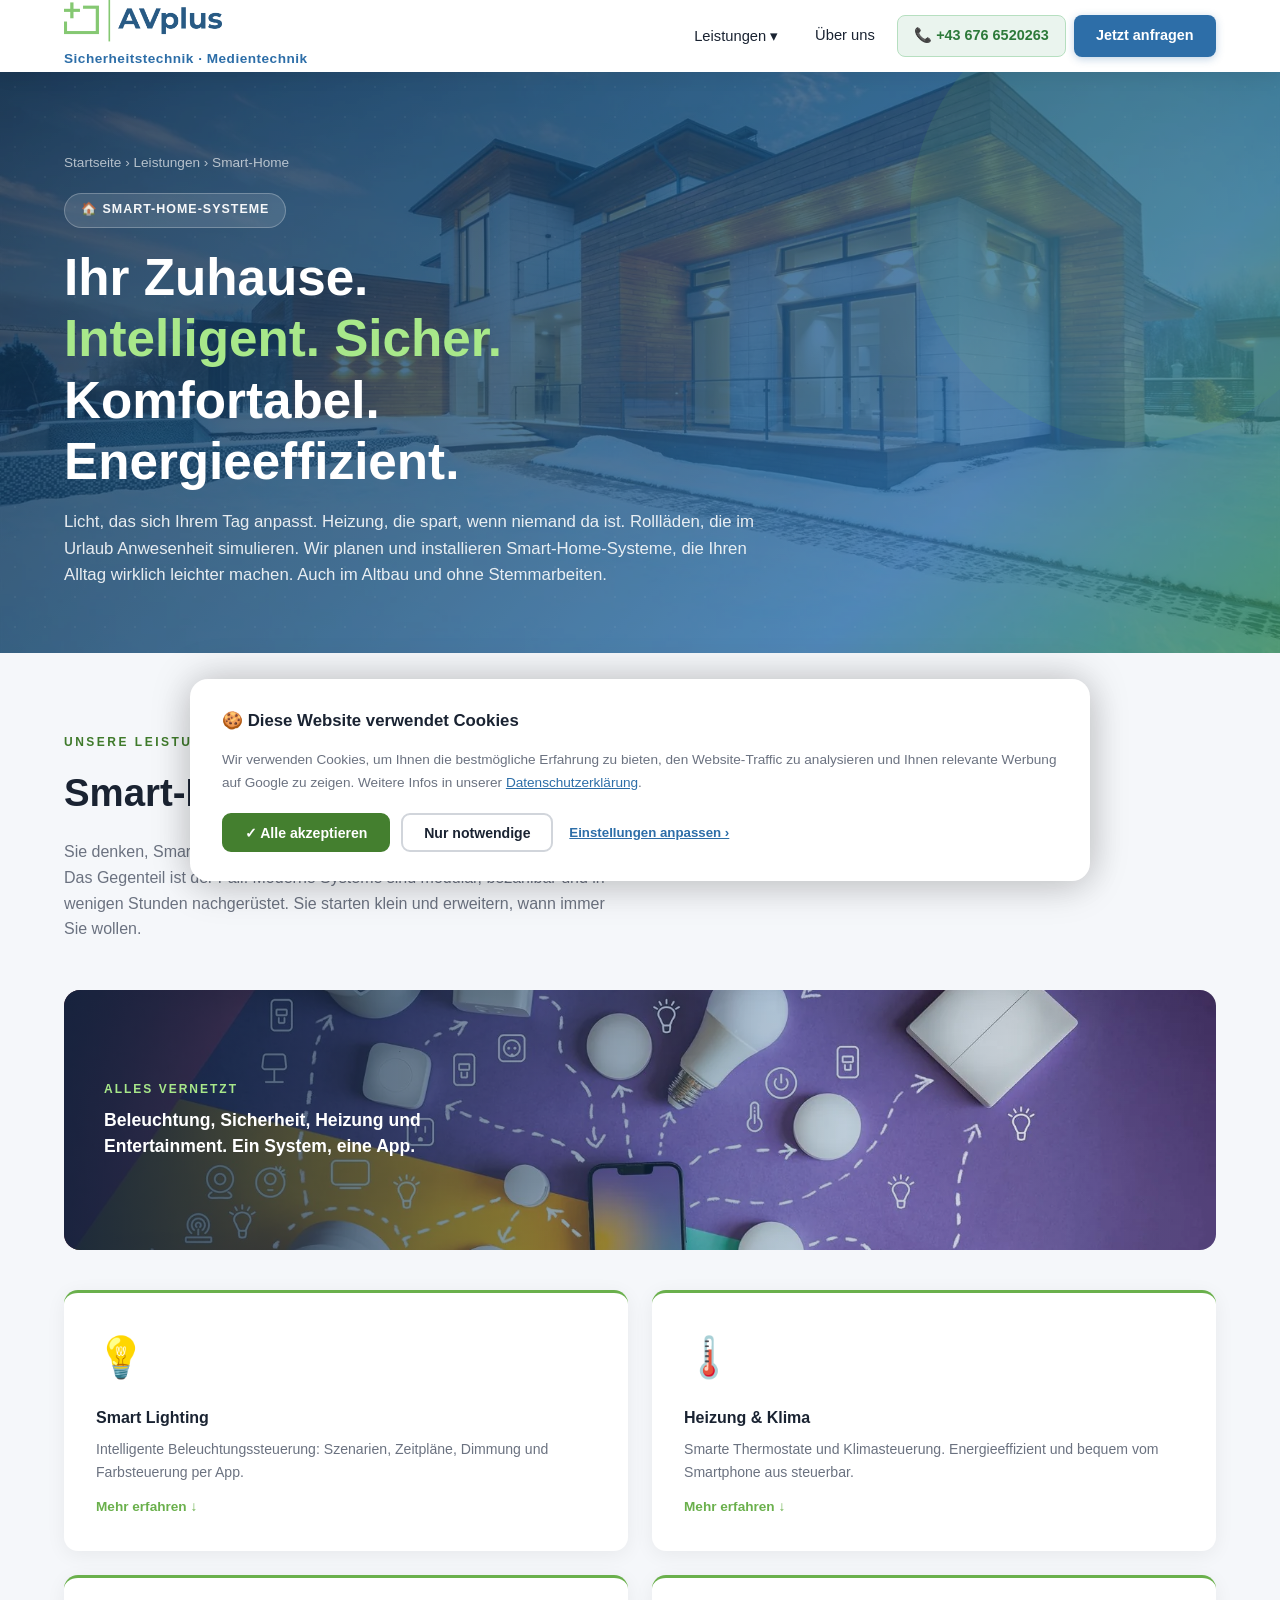
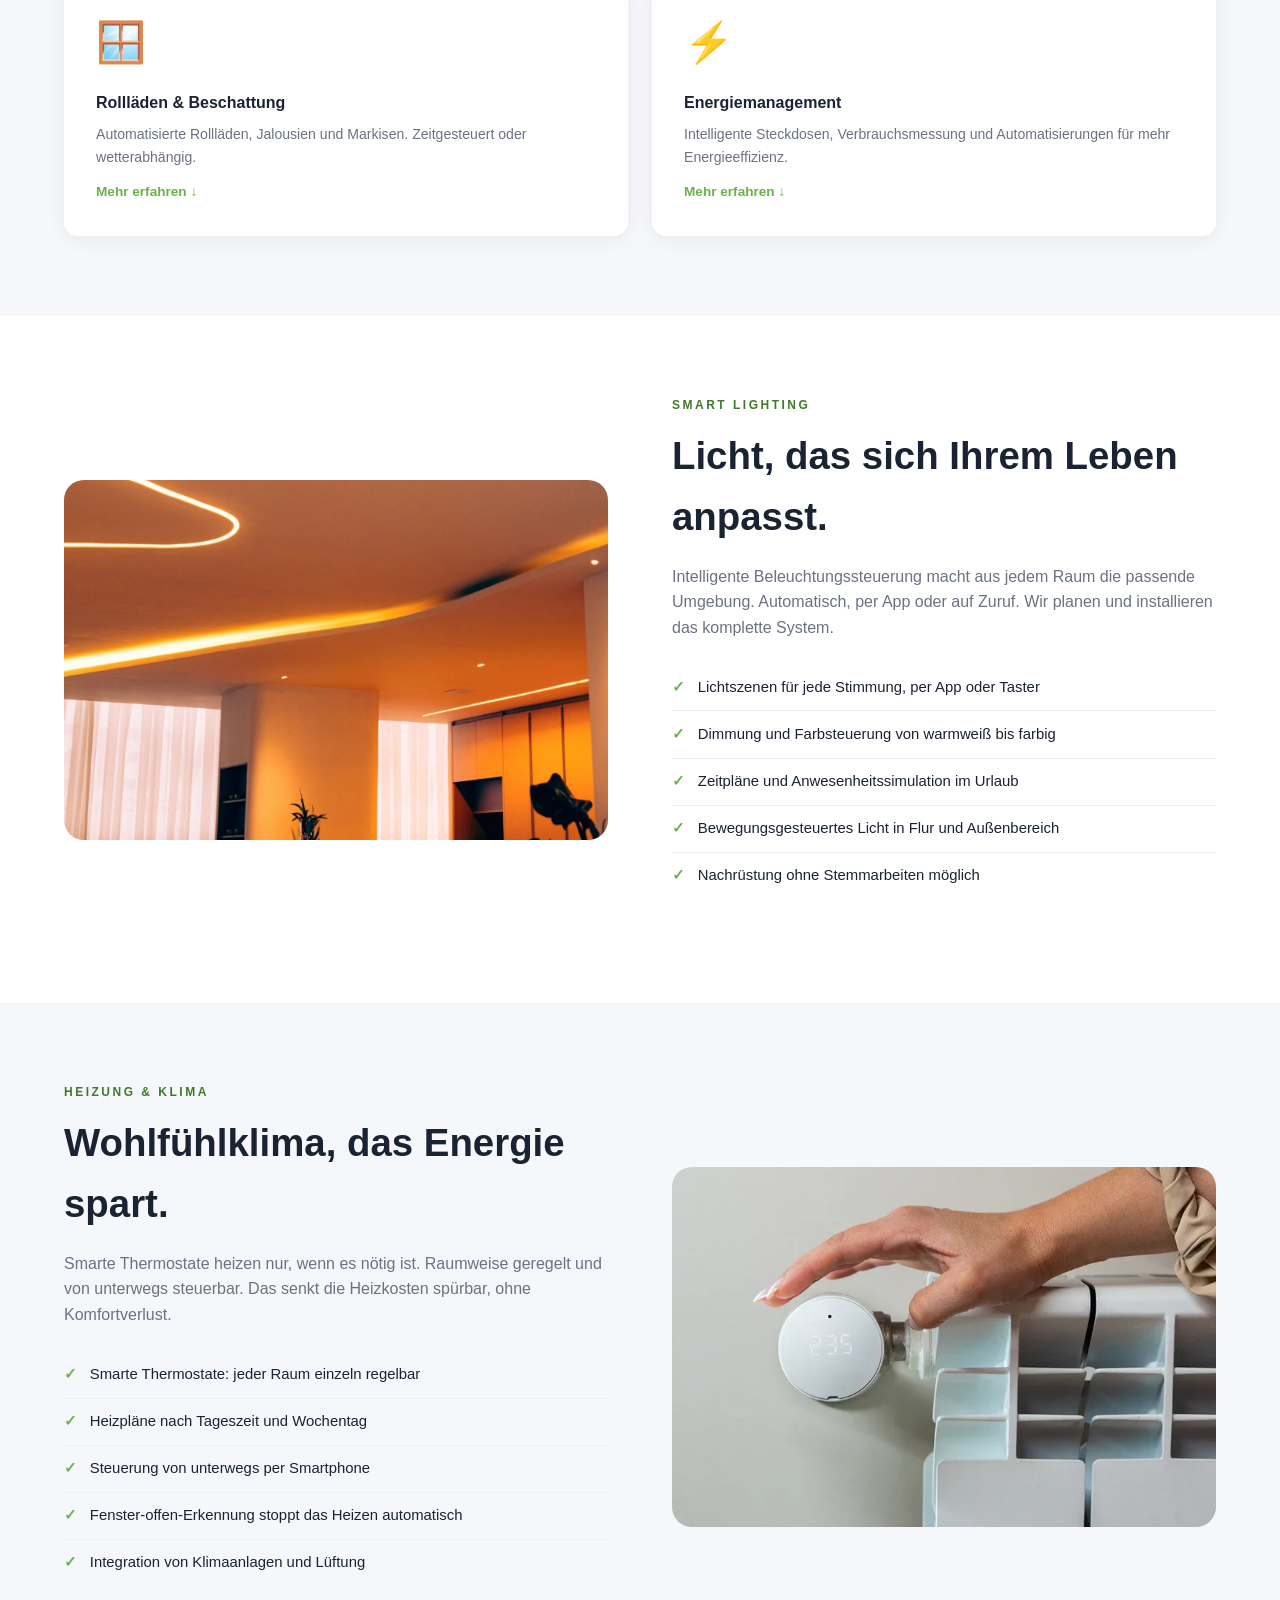
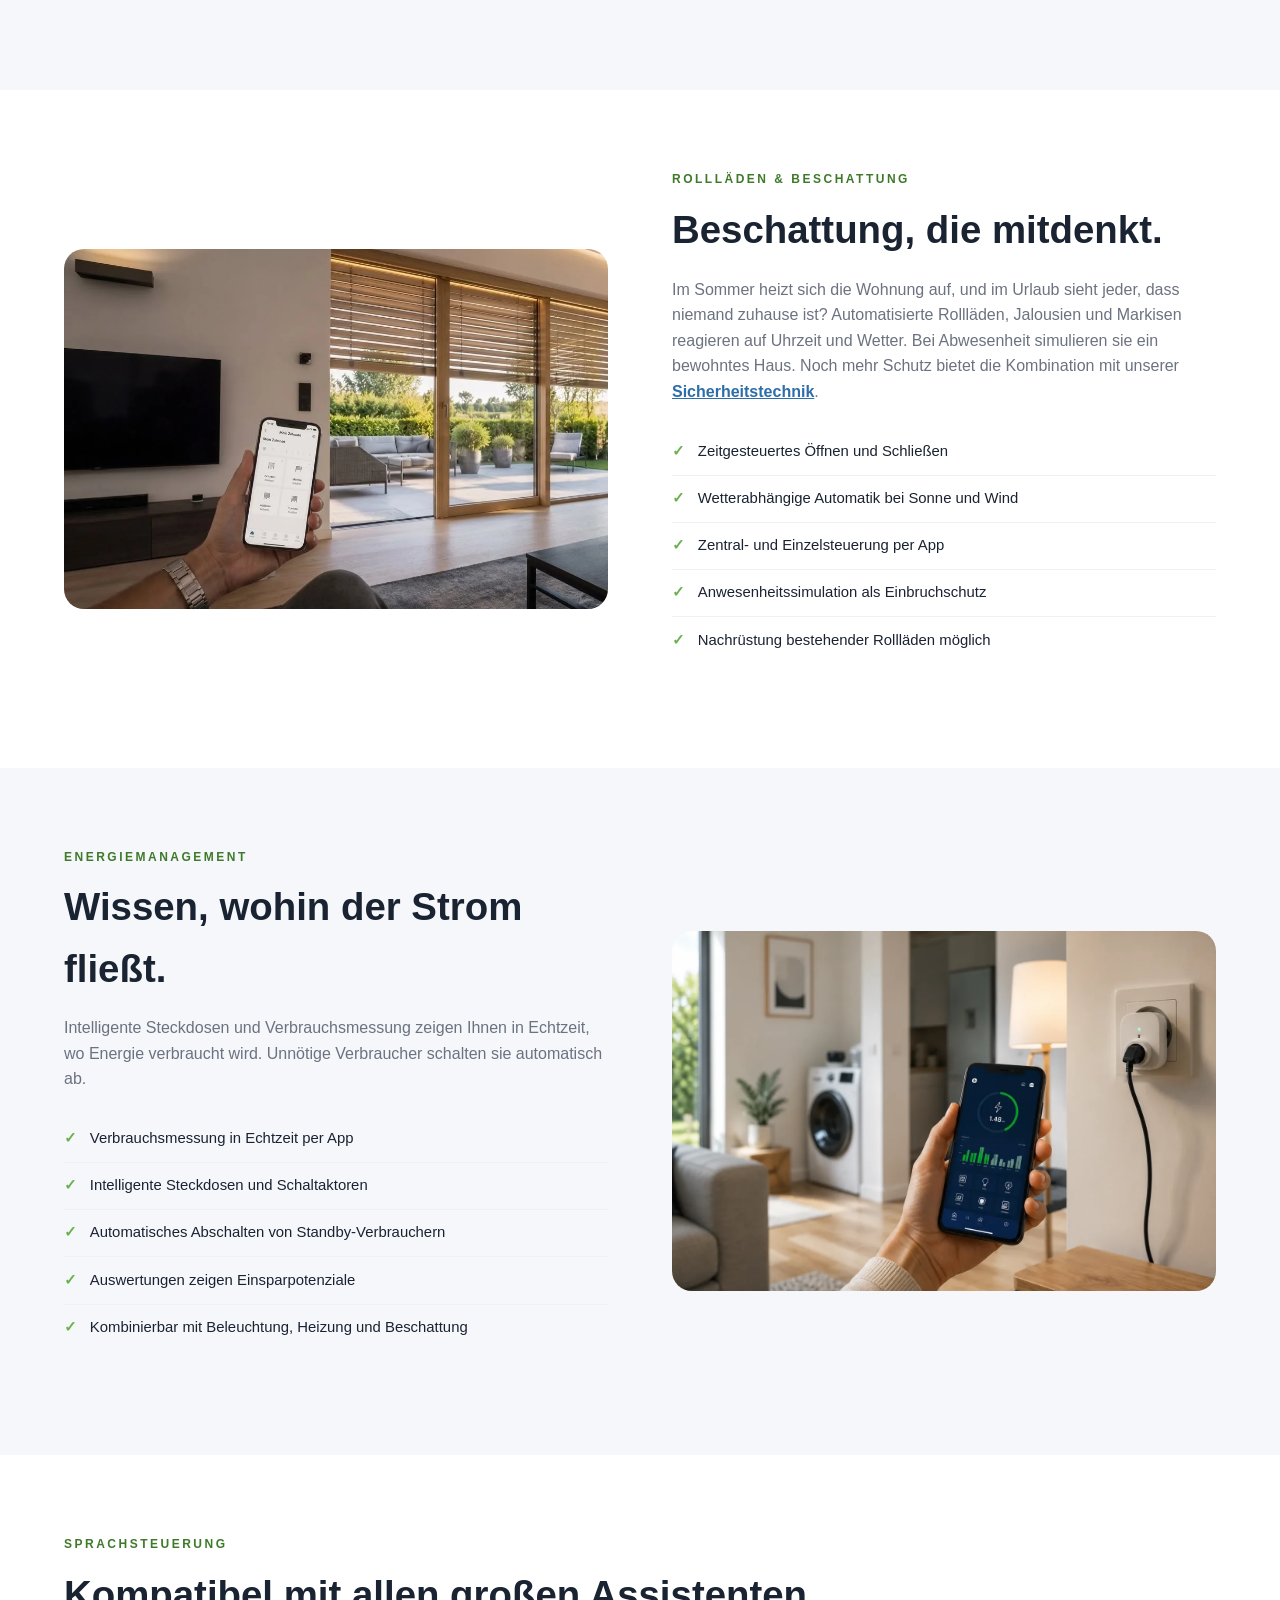
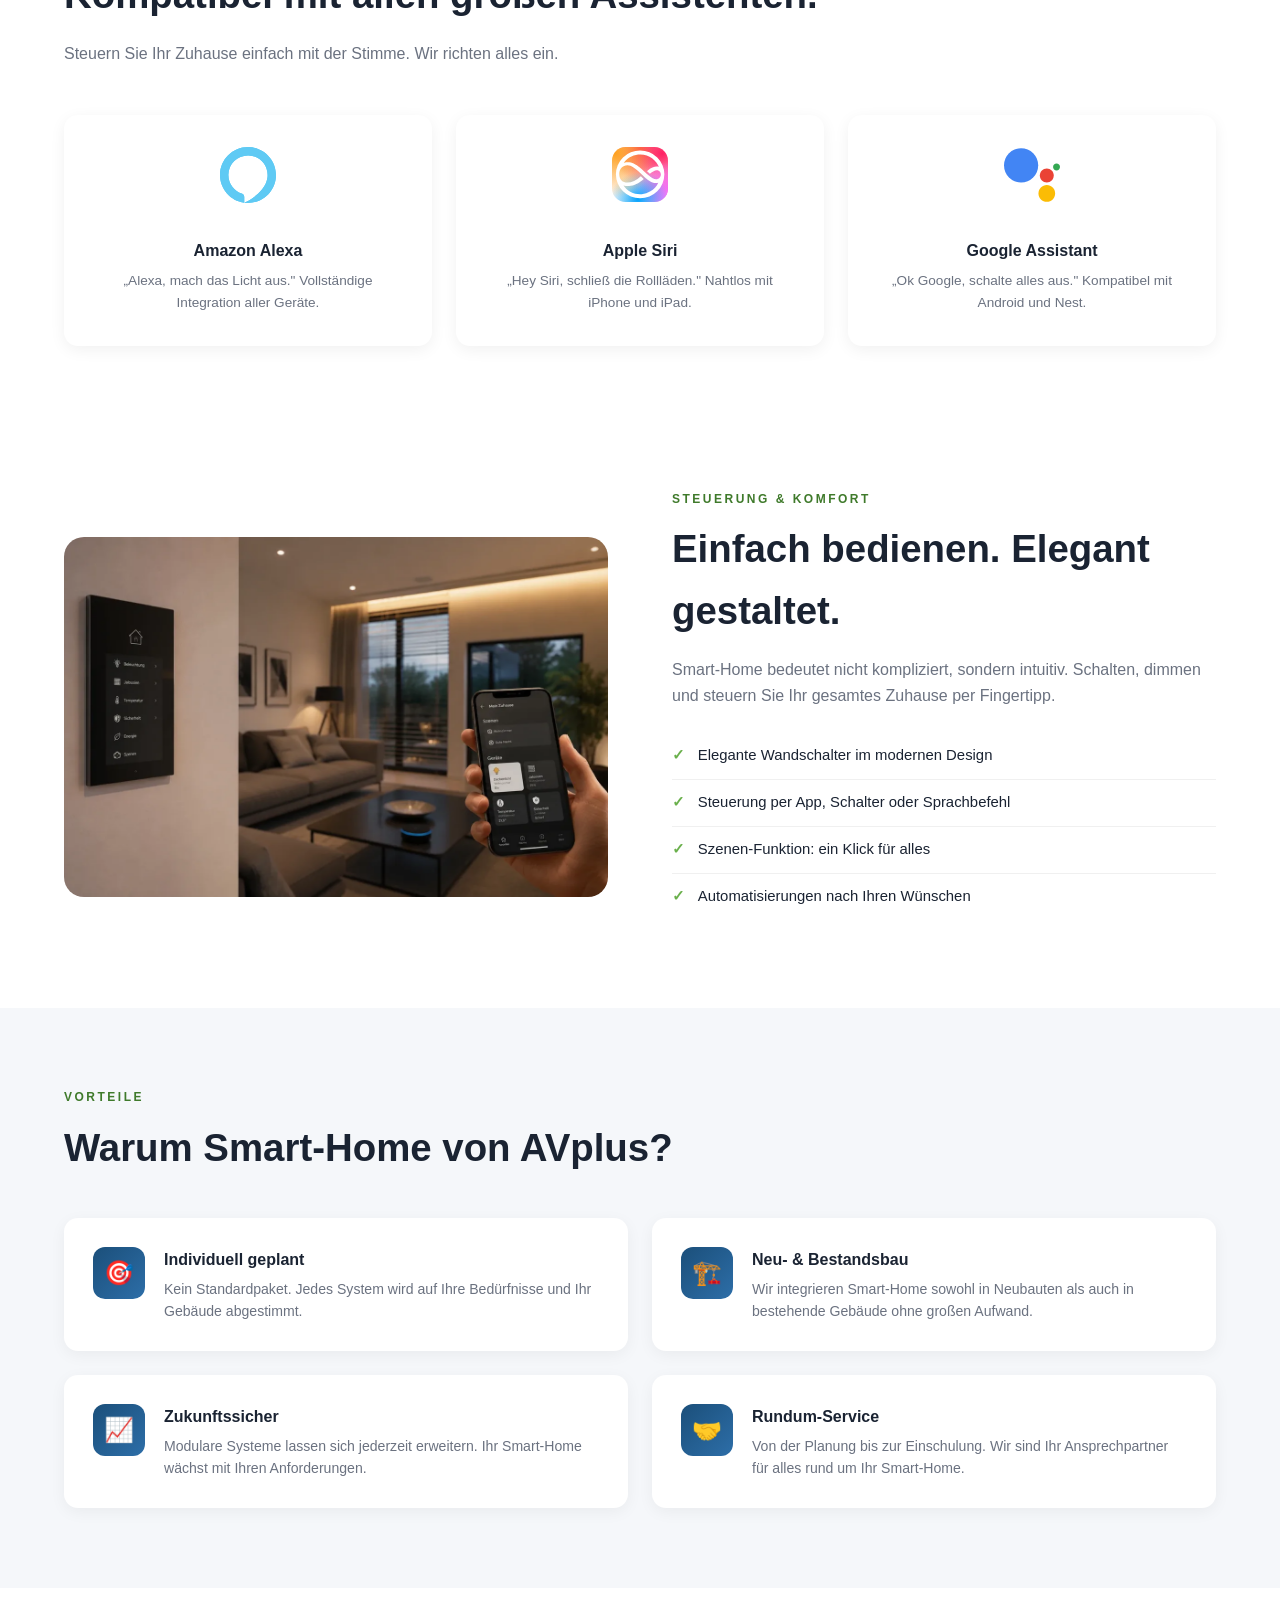
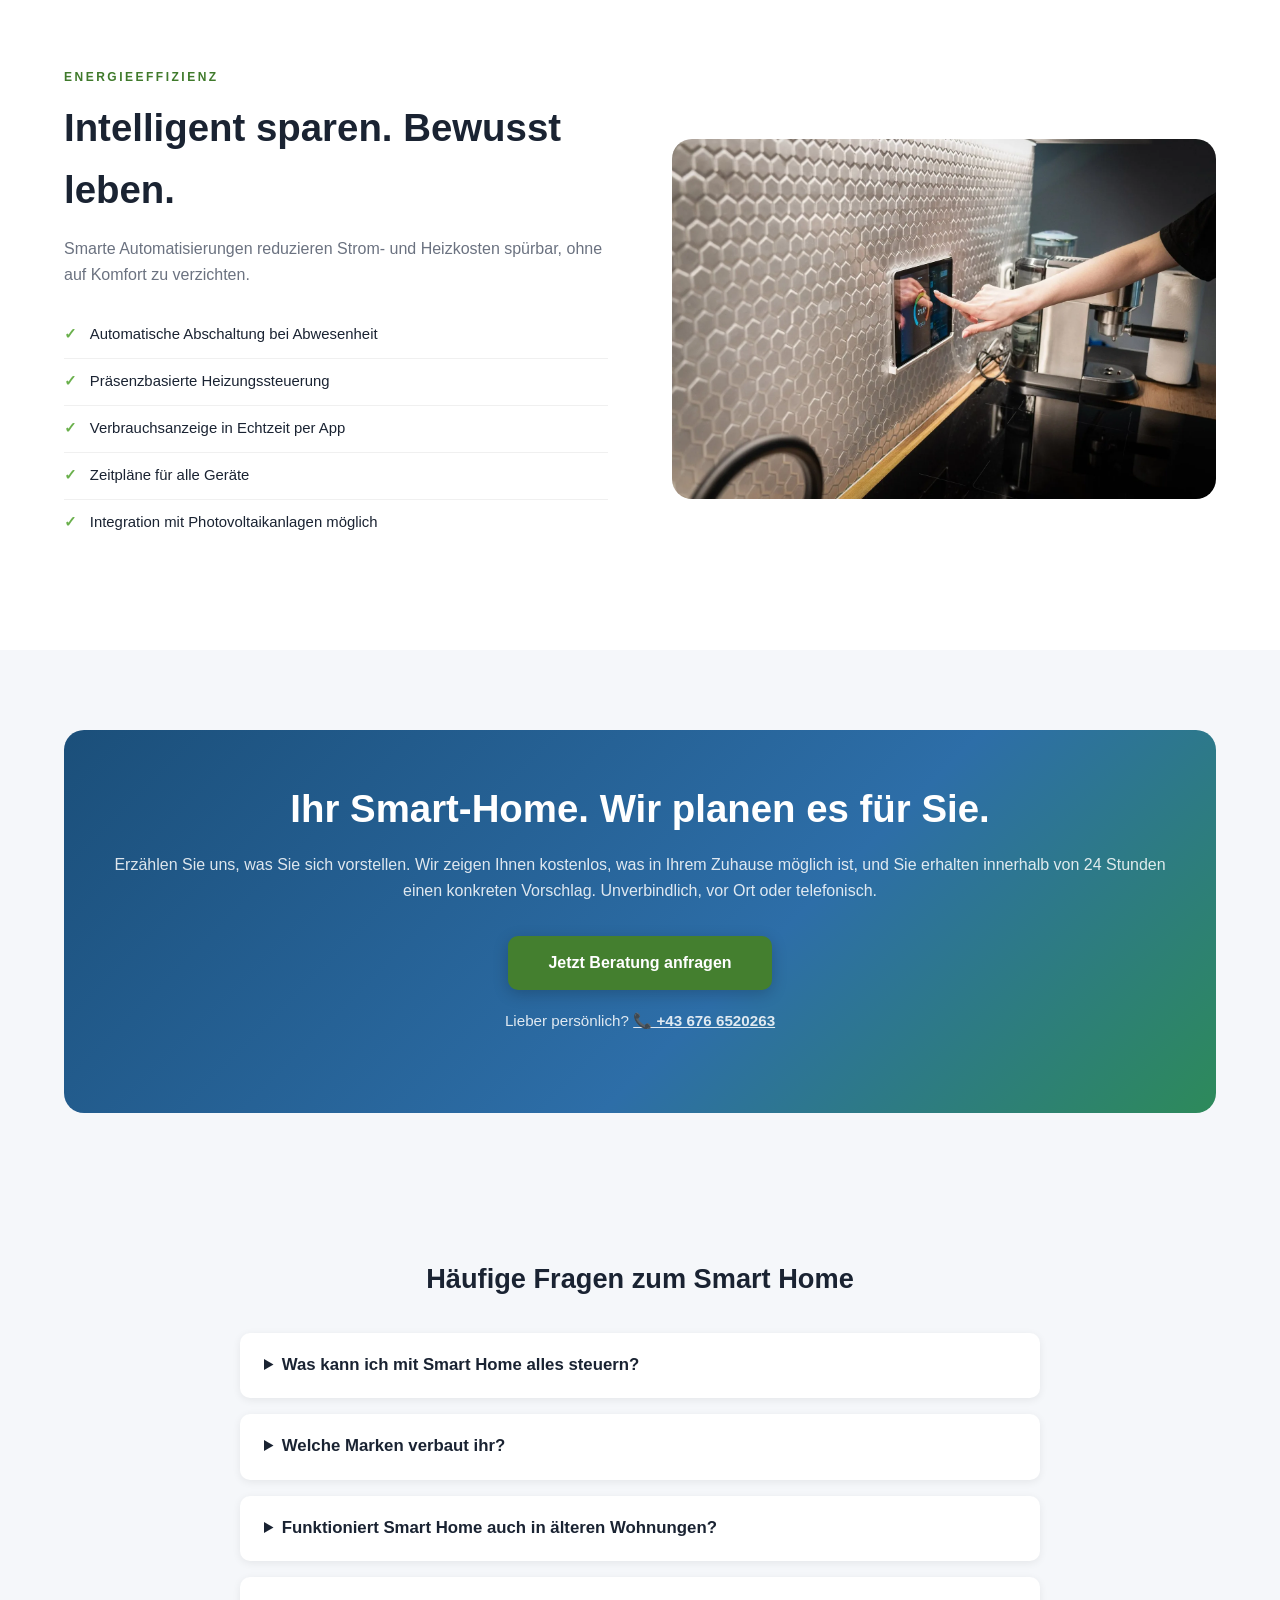
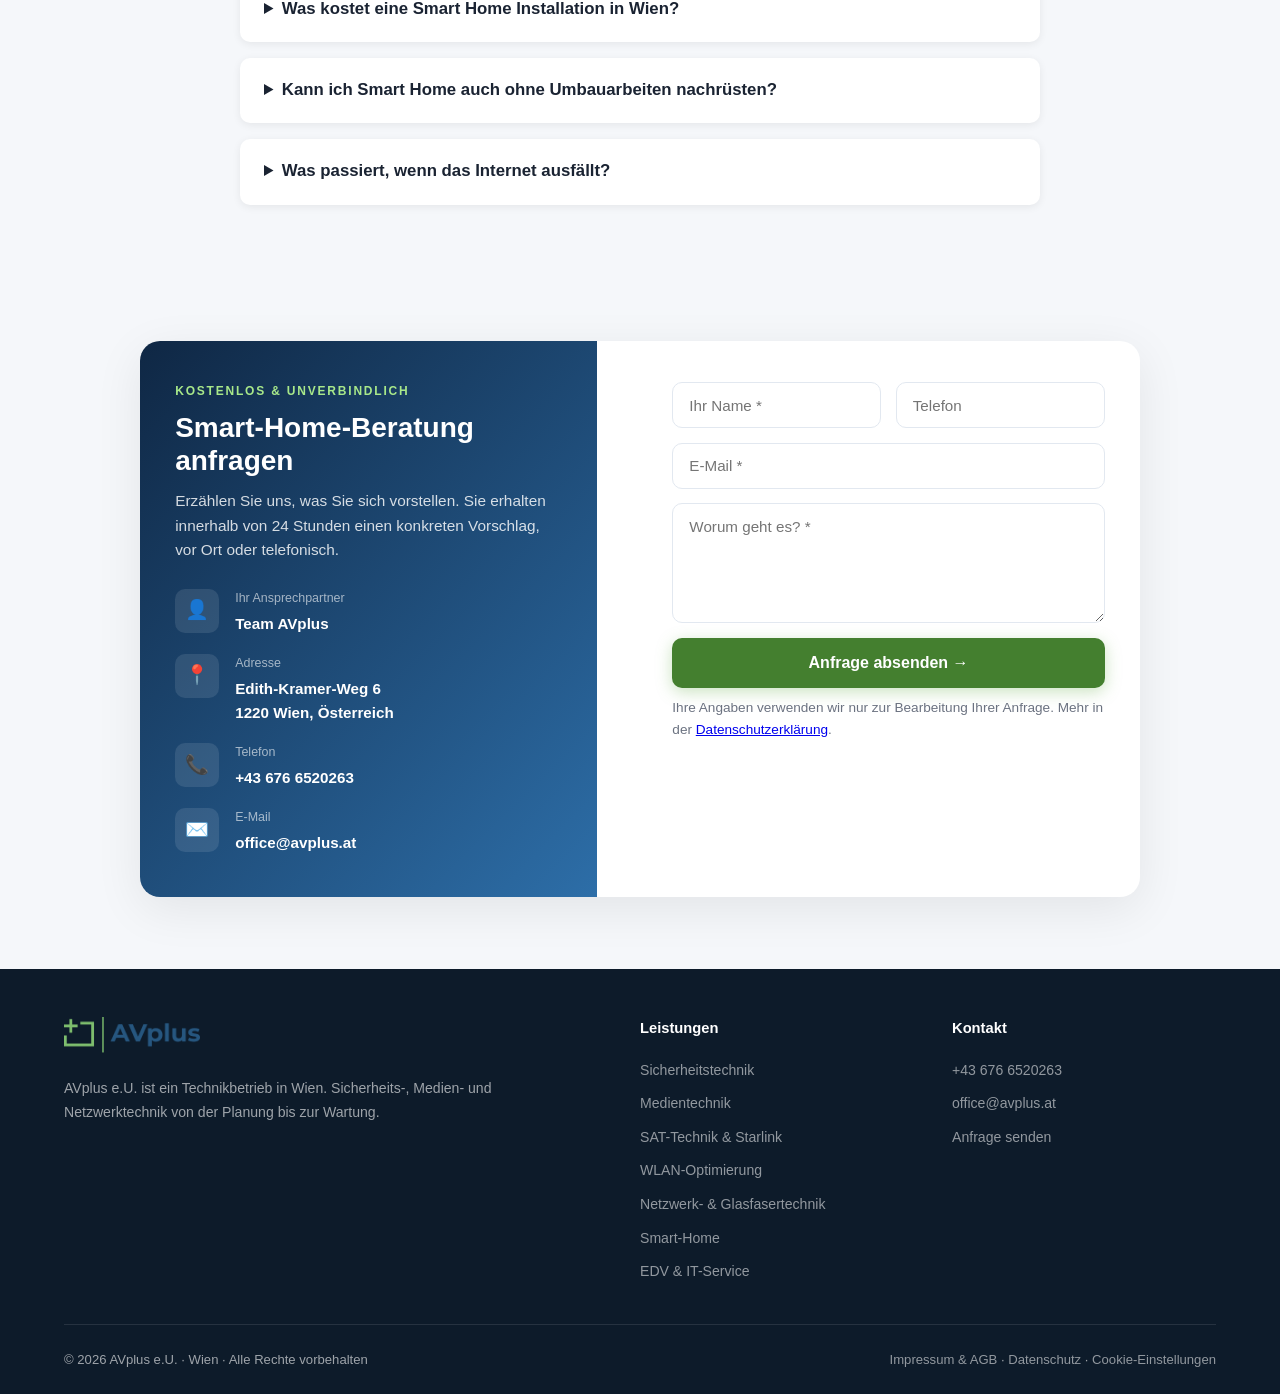
<file: smarthome.html>
<!DOCTYPE html>
<html lang="de">
<head>
  <meta charset="UTF-8" />
  <!-- Google Consent Mode v2: standardmäßig alles abgelehnt, bis der Besucher im Cookie-Banner zustimmt -->
  <script>
    window.dataLayer = window.dataLayer || [];
    function gtag(){dataLayer.push(arguments);}
    gtag('consent', 'default', {
      'ad_storage': 'denied',
      'ad_user_data': 'denied',
      'ad_personalization': 'denied',
      'analytics_storage': 'denied',
      'wait_for_update': 500
    });
    gtag('js', new Date());
    gtag('config', 'G-Z25PB37C6Y');
  </script>
  <!-- Google tag (gtag.js) -->
  <link rel="preconnect" href="https://www.googletagmanager.com" />
  <script async src="https://www.googletagmanager.com/gtag/js?id=G-Z25PB37C6Y"></script>
  <meta name="description" content="Smart Home Installation Wien. Licht, Heizung, Rollläden &amp; Sicherheit per App steuern. Nachrüstung ohne Stemmarbeiten ab ca. 200 €. Kostenlose Beratung ✓ AVplus e.U." />
  <meta name="robots" content="index, follow" />
  <link rel="canonical" href="https://www.avplus.at/smarthome" />
  <meta property="og:type" content="website" />
  <meta property="og:url" content="https://www.avplus.at/smarthome" />
  <meta property="og:title" content="Smart Home Wien – Beleuchtung, Heizung & Sicherheit per App | AVplus e.U." />
  <meta property="og:description" content="Smart Home Installation in Wien: Beleuchtung, Heizung & Sicherheit bequem per App steuern. AVplus e.U. Kostenlose Beratung." />
  <meta property="og:image" content="https://www.avplus.at/bilder/smarthome-haus.jpg" />
  <meta property="og:locale" content="de_AT" />
  <meta name="twitter:card" content="summary_large_image" />
  <meta name="twitter:title" content="Smart Home Wien | AVplus e.U." />
  <meta name="twitter:description" content="Smart Home Installation. Beleuchtung, Heizung & Sicherheit per App steuern." />
  <meta name="twitter:image" content="https://www.avplus.at/bilder/smarthome-haus.jpg" />
  <script type="application/ld+json">
  {
    "@context": "https://schema.org",
    "@graph": [
      {
        "@type": "Service",
        "@id": "https://www.avplus.at/smarthome",
        "name": "Smart Home Installation Wien",
        "description": "Smart Home Systeme für Beleuchtung, Heizung und Sicherheit. Installation und Einrichtung in Wien.",
        "provider": {
          "@type": "LocalBusiness",
          "name": "AVplus e.U.",
          "telephone": "+436766520263",
          "email": "office@avplus.at",
          "address": { "@type": "PostalAddress", "streetAddress": "Edith-Kramer-Weg 6", "postalCode": "1220", "addressLocality": "Wien", "addressCountry": "AT" },
          "url": "https://www.avplus.at/"
        },
        "areaServed": { "@type": "City", "name": "Wien" },
        "serviceType": ["Smart Home", "Beleuchtungssteuerung", "Heizungssteuerung", "Smart Security"]
      },
      {
        "@type": "BreadcrumbList",
        "itemListElement": [
          { "@type": "ListItem", "position": 1, "name": "Startseite", "item": "https://www.avplus.at/" },
          { "@type": "ListItem", "position": 2, "name": "Smart Home", "item": "https://www.avplus.at/smarthome" }
        ]
      }
    ]
  }
  </script>
  <meta name="viewport" content="width=device-width, initial-scale=1.0" />
  <!-- Favicon / Firmenlogo für Browser-Tab & Google-Suche -->
  <link rel="icon" href="/favicon.ico" sizes="any" />
  <link rel="icon" type="image/png" sizes="96x96" href="/favicon-96x96.png" />
  <link rel="icon" type="image/png" sizes="32x32" href="/favicon-32x32.png" />
  <link rel="apple-touch-icon" sizes="180x180" href="/apple-touch-icon.png" />
  <noscript><style>.reveal,.reveal-left,.reveal-right{opacity:1 !important;transform:none !important}</style></noscript>
  <title>Smart Home Wien | Beleuchtung, Heizung & Sicherheit per App | AVplus e.U.</title>
  <link rel="stylesheet" href="kontakt-inline.css" />
  <style>
    *, *::before, *::after { box-sizing: border-box; margin: 0; padding: 0; }
    :root { --blue:#2d6ea8; --blue-dark:#1b4f7a; --blue-light:#e8f2fb; --green:#6ab04c; --white:#ffffff; --gray-light:#f5f7fa; --gray:#6b7280; --text:#1a2332; }
    html { scroll-behavior: smooth; }
    body { font-family: 'Segoe UI', Arial, sans-serif; color: var(--text); line-height: 1.6; overflow-x: hidden; background: var(--white); }
    img { max-width: 100%; height: auto; }
    .reveal { opacity:0; transform:translateY(30px); transition:opacity 0.7s ease,transform 0.7s ease; }
    .reveal.visible { opacity:1; transform:translateY(0); }
    .delay-1{transition-delay:.1s} .delay-2{transition-delay:.2s} .delay-3{transition-delay:.3s} .delay-4{transition-delay:.4s}
    header { position:fixed; top:0; left:0; right:0; z-index:1000; background:rgba(255,255,255,0.97); backdrop-filter:blur(10px); box-shadow:0 2px 20px rgba(0,0,0,0.08); padding:0 5%; display:flex; align-items:center; justify-content:space-between; height:72px; }
    .logo img { width:auto; height:42px; }
    nav { display:flex; gap:0.5rem; align-items:center; }
    .nav-link { text-decoration:none; color:var(--text); font-size:0.92rem; font-weight:500; padding:0.5rem 0.9rem; border-radius:6px; transition:color 0.2s,background 0.2s; }
    .nav-link:hover { color:var(--blue); background:var(--blue-light); }
    .nav-dropdown { position:relative; }
    .nav-dropdown:hover .dropdown-menu { opacity:1; pointer-events:all; transform:translateY(0); }
    .dropdown-menu { position:absolute; top:calc(100% + 8px); left:0; background:var(--white); border-radius:12px; box-shadow:0 8px 40px rgba(0,0,0,0.15); padding:0.6rem; min-width:240px; opacity:0; pointer-events:none; transform:translateY(-8px); transition:opacity 0.2s,transform 0.2s; }
    .dropdown-menu a { display:flex; align-items:center; gap:0.75rem; padding:0.65rem 0.9rem; border-radius:8px; text-decoration:none; color:var(--text); font-size:0.9rem; font-weight:500; transition:background 0.15s; }
    .dropdown-menu a:hover { background:var(--gray-light); }
    .dropdown-menu a .di { font-size:1.1rem; }
    .btn { display:inline-block; background:var(--blue); color:var(--white)!important; padding:0.6rem 1.4rem; border-radius:8px; text-decoration:none; font-weight:600; font-size:0.9rem; box-shadow:0 2px 8px rgba(45,110,168,0.3); }
    .btn:hover { background:var(--blue-dark); }
    .page-hero { margin-top:72px; background:linear-gradient(135deg,#0f2744 0%,var(--blue-dark) 45%,var(--blue) 75%,#2d8a5a 100%); padding:5rem 5% 4rem; position:relative; overflow:hidden; }
    .page-hero::before { content:''; position:absolute; inset:0; background-image:radial-gradient(circle,rgba(255,255,255,0.05) 1px,transparent 1px); background-size:30px 30px; }
    .page-hero-shape { position:absolute; width:450px; height:450px; border-radius:50%; background:var(--green); opacity:0.12; right:-80px; top:-80px; animation:float 8s ease-in-out infinite; }
    @keyframes float { 0%,100%{transform:translateY(0)} 50%{transform:translateY(-20px)} }
    .breadcrumb { color:rgba(255,255,255,0.65); font-size:0.85rem; margin-bottom:1.2rem; position:relative; }
    .breadcrumb a { color:rgba(255,255,255,0.65); text-decoration:none; }
    .page-badge { display:inline-flex; align-items:center; gap:0.5rem; background:rgba(255,255,255,0.12); border:1px solid rgba(255,255,255,0.25); color:rgba(255,255,255,0.95); font-size:0.78rem; font-weight:700; letter-spacing:1px; text-transform:uppercase; padding:0.4rem 1rem; border-radius:50px; margin-bottom:1.2rem; }
    @media(max-width:768px) { .page-hero { flex-direction:column; align-items:stretch; } }
    .page-hero-content { position:relative; max-width:700px; color:var(--white); }
    .page-hero-content h1 { font-size:clamp(2rem,4vw,3.2rem); font-weight:800; line-height:1.2; margin-bottom:1rem; }
    .page-hero-content h1 span { color:#a8e88a; }
    .page-hero-content p { font-size:1.05rem; opacity:0.88; }
    section { padding:5rem 5%; }
    .section-label { font-size:0.75rem; font-weight:700; letter-spacing:2.5px; text-transform:uppercase; color:#3f7a2b; margin-bottom:0.6rem; }
    h2 { font-size:clamp(1.6rem,3vw,2.4rem); font-weight:800; color:var(--text); margin-bottom:1rem; }
    .section-intro { color:var(--gray); max-width:560px; margin-bottom:3rem; }

    .services-grid { display:grid; grid-template-columns:repeat(2,1fr); gap:1.5rem; }
    .service-card { background:var(--white); border-radius:14px; overflow:hidden; box-shadow:0 4px 20px rgba(0,0,0,0.06); transition:transform 0.3s,box-shadow 0.3s; border-top:3px solid var(--green); }
    a.service-card { display:block; text-decoration:none; color:inherit; cursor:pointer; }
    .sc-link { display:inline-block; margin-top:0.8rem; color:var(--green); font-weight:700; font-size:0.85rem; }
    a.service-card:hover .sc-link { text-decoration:underline; }
    section[id] { scroll-margin-top:85px; }
    .service-card:hover { transform:translateY(-5px); box-shadow:0 12px 40px rgba(0,0,0,0.1); }
    .sc-img-placeholder { aspect-ratio:3/1; width:100%; background:linear-gradient(135deg,#fff8f0,#fdecd8); border-bottom:1px solid #f5dfc0; display:flex; align-items:center; justify-content:center; }
    .sc-img-placeholder span { font-size:0.8rem; color:#c8a87a; font-style:italic; }
    .sc-body { padding:2rem; }
    .sc-icon { font-size:2.5rem; margin-bottom:1rem; }
    .service-card h3 { font-size:1rem; font-weight:700; margin-bottom:0.5rem; }
    .service-card p { font-size:0.88rem; color:var(--gray); }

    /* Voice assistants */
    .voice-grid { display:grid; grid-template-columns:repeat(3,1fr); gap:1.5rem; }
    .voice-card { background:var(--white); border-radius:14px; padding:2rem; text-align:center; box-shadow:0 4px 16px rgba(0,0,0,0.06); transition:transform 0.2s; }
    .voice-card:hover { transform:translateY(-4px); }
    .voice-icon { font-size:3rem; margin-bottom:0.8rem; }
    .voice-icon img { width:56px; height:56px; object-fit:contain; display:inline-block; }
    .voice-card h3 { font-size:1rem; font-weight:700; margin-bottom:0.4rem; }
    .voice-card p { font-size:0.85rem; color:var(--gray); }

    /* Benefits */
    .benefits-grid { display:grid; grid-template-columns:repeat(2,1fr); gap:1.5rem; }
    .benefit { display:flex; gap:1.2rem; align-items:flex-start; background:var(--white); border-radius:14px; padding:1.8rem; box-shadow:0 4px 16px rgba(0,0,0,0.05); }
    .benefit-icon { width:52px; height:52px; border-radius:12px; background:linear-gradient(135deg,var(--blue-dark),var(--blue)); display:flex; align-items:center; justify-content:center; font-size:1.5rem; flex-shrink:0; }
    .benefit h4 { font-size:1rem; font-weight:700; margin-bottom:0.3rem; }
    .benefit p { font-size:0.88rem; color:var(--gray); }

    .feature-split { display:grid; grid-template-columns:1fr 1fr; gap:4rem; align-items:center; }
    .feature-visual { border-radius:20px; height:360px; display:flex; align-items:center; justify-content:center; font-size:8rem; position:relative; overflow:hidden; }
    .fv-bg { position:absolute; inset:0; background:linear-gradient(135deg,var(--blue-dark),var(--blue)); }
    .fv-dots { background-image:radial-gradient(circle,rgba(255,255,255,0.12) 1px,transparent 1px); background-size:20px 20px; }
    .fv-icon { position:relative; z-index:1; filter:drop-shadow(0 8px 20px rgba(0,0,0,0.3)); }
    .feature-list { list-style:none; margin:1.5rem 0; }
    .feature-list li { display:flex; gap:0.8rem; padding:0.7rem 0; border-bottom:1px solid #f0f0f0; font-size:0.93rem; }
    .feature-list li:last-child { border-bottom:none; }
    .feature-list li::before { content:'✓'; color:var(--green); font-weight:800; flex-shrink:0; }
    .feature-placeholder { width:100%; height:100%; display:flex; flex-direction:column; align-items:center; justify-content:center; gap:0.8rem; background:repeating-linear-gradient(45deg,#f0f3f7,#f0f3f7 12px,#f7f9fc 12px,#f7f9fc 24px); border:2px dashed #c3cdd9; border-radius:20px; color:var(--gray); }
    .feature-placeholder .fp-icon { font-size:3rem; opacity:0.6; filter:none; }
    .feature-placeholder span { font-size:0.9rem; font-weight:600; }

    .cta-box { background:linear-gradient(135deg,var(--blue-dark) 0%,var(--blue) 60%,#2d8a5a 100%); border-radius:20px; padding:3rem; text-align:center; color:var(--white); }
    .cta-box h2 { color:var(--white); margin-bottom:0.8rem; }
    .cta-box p { opacity:0.85; margin-bottom:2rem; }
    .btn-light { background:#447f2f; color:var(--white); padding:0.9rem 2.5rem; border-radius:10px; text-decoration:none; font-weight:700; font-size:1rem; display:inline-block; transition:transform 0.2s; box-shadow:0 4px 16px rgba(0,0,0,0.2); }
    .btn-light:hover { transform:translateY(-2px); }

    footer { background:#0d1b2a; color:rgba(255,255,255,0.6); padding:3rem 5% 1.5rem; }
    .footer-top { display:grid; grid-template-columns:2fr 1fr 1fr; gap:3rem; padding-bottom:2rem; border-bottom:1px solid rgba(255,255,255,0.1); margin-bottom:1.5rem; }
    .footer-brand img { width:auto; height:36px; margin-bottom:1rem; opacity:0.95; border-radius:6px; }
    .footer-brand p { font-size:0.88rem; line-height:1.7; }
    .footer-col h4 { color:var(--white); font-size:0.92rem; font-weight:700; margin-bottom:1rem; }
    .footer-col ul { list-style:none; }
    .footer-col ul li { margin-bottom:0.5rem; }
    .footer-col ul li a { color:rgba(255,255,255,0.55); text-decoration:none; font-size:0.88rem; transition:color 0.2s; }
    .footer-col ul li a:hover { color:var(--white); }
    .footer-bottom { display:flex; justify-content:space-between; align-items:center; font-size:0.82rem; flex-wrap:wrap; gap:0.5rem; }
    .footer-bottom a { color:rgba(255,255,255,0.55); text-decoration:none; }
    .footer-bottom a:hover { color:var(--white); }
    @media(max-width:768px) { .footer-top { grid-template-columns:1fr; gap:2rem; } }
    footer a { color:rgba(255,255,255,0.6); text-decoration:none; }
    footer a:hover { color:var(--white); }
    @media(max-width:768px) { .services-grid,.voice-grid,.benefits-grid,.feature-split{grid-template-columns:1fr} }
    @media(max-width:768px) { .feature-visual:has(img){height:auto} .feature-visual img{height:auto} }
    /* Mobil: immer Text zuerst, Bild danach; Bilder einheitlich 13:9 */
    @media(max-width:768px) { .feature-split > .feature-visual{order:2} .feature-visual img{height:auto !important; aspect-ratio:16/9 !important; object-fit:cover !important; width:100% !important;} .sc-card-img,.product-img img,.room-img img,.sc-img img,.mounting-item img{aspect-ratio:16/9 !important; object-fit:cover !important; height:auto !important; width:100% !important;} .feature-visual img.img-frei,.sc-card-img.img-frei,.product-img img.img-frei,.room-img img.img-frei,.sc-img img.img-frei,.mounting-item img.img-frei{aspect-ratio:auto !important;object-fit:contain !important;height:auto !important;width:100% !important} }

    /* ── MOBILE NAVIGATION ── */
    .nav-toggle { display:none; background:none; border:none; font-size:1.6rem; line-height:1; cursor:pointer; color:var(--text); padding:0.3rem 0.6rem; border-radius:8px; }
    @media (max-width:768px) { .nav-toggle { display:flex; align-items:center; gap:0.5rem; background:var(--blue-light); color:var(--blue-dark); font-weight:700; font-size:0.85rem; padding:0.5rem 0.9rem; border-radius:8px; } .nav-toggle .nt-icon { font-size:1.25rem; line-height:1; } }
    @media (max-width:768px) { header > div > span { font-size:0.64rem !important; letter-spacing:0.3px !important; white-space:normal !important; line-height:1.3 !important; } }
    @media (max-width: 768px) {
      .nav-toggle { display:block; }
      header nav { position:fixed; top:72px; left:0; right:0; background:#fff; flex-direction:column; align-items:stretch; gap:0.2rem; padding:0.8rem 5% 1.2rem; box-shadow:0 16px 30px rgba(0,0,0,0.14); display:none; max-height:calc(100vh - 72px); overflow-y:auto; }
      header nav.nav-open { display:flex; }
      header nav .nav-link { display:block; padding:0.85rem 0.4rem; font-size:1rem; }
      .nav-dropdown .dropdown-menu { position:static; opacity:1; pointer-events:all; transform:none; box-shadow:none; min-width:0; padding:0 0 0 0.8rem; }
      header nav .btn { text-align:center; margin-top:0.4rem; }
    }
  </style>
</head>
<body data-call-bar>
<header>
  <div style="display:flex;flex-direction:column;align-items:flex-start;gap:0;">
    <a href="/" class="logo"><img src="logo.png" alt="AVplus e.U." width="600" height="159" /></a>
    <span style="font-size:0.85rem;font-weight:600;color:#2d6ea8;letter-spacing:0.5px;white-space:nowrap;line-height:1;margin-top:2px;margin-bottom:6px;">Sicherheitstechnik · Medientechnik</span>
  </div>
  <nav>
    <div class="nav-dropdown">
      <a href="/#leistungen" class="nav-link">Leistungen ▾</a>
      <div class="dropdown-menu">
        <a href="/sicherheitstechnik"><span class="di">🔒</span> Sicherheitstechnik</a>
        <a href="/medientechnik"><span class="di">📺</span> Medientechnik</a>
        <a href="/ucc"><span class="di">📡</span> SAT-Technik & Starlink</a>
        <a href="/wlan"><span class="di">📶</span> WLAN-Optimierung</a>
        <a href="/lwl"><span class="di">🔗</span> Netzwerk- & Glasfasertechnik</a>
        <a href="/smarthome"><span class="di">🏠</span> Smart-Home</a>
        <a href="/edv"><span class="di">💻</span> EDV & IT-Service</a>
      </div>
    </div>
    <a href="/ueber-uns" class="nav-link">Über uns</a>
    <a href="tel:+436766520263" style="display:inline-flex;align-items:center;gap:0.4rem;background:#eaf4ee;color:#2d7a3a;font-weight:700;font-size:0.9rem;padding:0.5rem 1rem;border-radius:8px;text-decoration:none;border:1px solid #b6dfc0;" >📞 +43 676 6520263</a>
    <a href="#kontakt" class="btn">Jetzt anfragen</a>
  </nav>
  <button class="nav-toggle" id="nav-toggle" aria-label="Leistungen Menü öffnen" aria-expanded="false"><span class="nt-text">Leistungen</span><span class="nt-icon">☰</span></button>
</header>

<div class="page-hero">
  <img fetchpriority="high" width="1600" height="1068" src="bilder/smarthome-haus.webp" alt="Smart Home Haus Wien – intelligentes Zuhause mit App-Steuerung von AVplus e.U." style="position:absolute;inset:0;width:100%;height:100%;object-fit:cover;object-position:center 40%;opacity:0.22;z-index:0;" />
  <div class="page-hero-shape"></div>
  <div class="page-hero-content">
    <div class="breadcrumb"><a href="/">Startseite</a> › Leistungen › Smart-Home</div>
    <div class="page-badge">🏠 Smart-Home-Systeme</div>
    <h1>Ihr Zuhause. <br><span>Intelligent. Sicher.</span> Komfortabel. Energieeffizient.</h1>
    <p>Licht, das sich Ihrem Tag anpasst. Heizung, die spart, wenn niemand da ist. Rollläden, die im Urlaub Anwesenheit simulieren. Wir planen und installieren Smart-Home-Systeme, die Ihren Alltag wirklich leichter machen. Auch im Altbau und ohne Stemmarbeiten.</p>
  </div>
</div>

<section style="background:var(--gray-light)">
  <div class="reveal">
    <p class="section-label">Unsere Leistungen</p>
    <h2>Smart-Home im Überblick</h2>
    <p class="section-intro">Sie denken, Smart Home ist kompliziert, teuer oder nur etwas für Neubauten? Das Gegenteil ist der Fall: Moderne Systeme sind modular, bezahlbar und in wenigen Stunden nachgerüstet. Sie starten klein und erweitern, wann immer Sie wollen.</p>
  </div>
  <div class="reveal" style="border-radius:16px;overflow:hidden;margin-bottom:2.5rem;height:260px;position:relative;">
    <img loading="lazy" decoding="async" width="1600" height="1113" src="bilder/smarthome-geraete.webp" alt="Smart Home Geräte Wien – Schalter, Sensoren und Steuereinheiten von AVplus e.U." style="width:100%;height:100%;object-fit:cover;object-position:center 30%;" />
    <div style="position:absolute;inset:0;background:linear-gradient(90deg,rgba(15,39,68,0.85) 0%,rgba(27,79,122,0.35) 60%,transparent 100%);display:flex;align-items:center;padding:2.5rem;">
      <div style="color:#fff;max-width:420px;">
        <p style="font-size:0.75rem;font-weight:700;letter-spacing:2px;text-transform:uppercase;color:#a8e88a;margin-bottom:0.5rem;">Alles vernetzt</p>
        <p style="font-size:1.1rem;font-weight:600;line-height:1.5;">Beleuchtung, Sicherheit, Heizung und Entertainment. Ein System, eine App.</p>
      </div>
    </div>
  </div>
  <div class="services-grid">
    <a href="#smart-lighting" class="service-card reveal delay-1">
      <div class="sc-body"><div class="sc-icon">💡</div><h3>Smart Lighting</h3><p>Intelligente Beleuchtungssteuerung: Szenarien, Zeitpläne, Dimmung und Farbsteuerung per App.</p><span class="sc-link">Mehr erfahren ↓</span></div>
    </a>
    <a href="#heizung-klima" class="service-card reveal delay-2">
      <div class="sc-body"><div class="sc-icon">🌡️</div><h3>Heizung & Klima</h3><p>Smarte Thermostate und Klimasteuerung. Energieeffizient und bequem vom Smartphone aus steuerbar.</p><span class="sc-link">Mehr erfahren ↓</span></div>
    </a>
    <a href="#beschattung" class="service-card reveal delay-1">
      <div class="sc-body"><div class="sc-icon">🪟</div><h3>Rollläden & Beschattung</h3><p>Automatisierte Rollläden, Jalousien und Markisen. Zeitgesteuert oder wetterabhängig.</p><span class="sc-link">Mehr erfahren ↓</span></div>
    </a>
    <a href="#energiemanagement" class="service-card reveal delay-2">
      <div class="sc-body"><div class="sc-icon">⚡</div><h3>Energiemanagement</h3><p>Intelligente Steckdosen, Verbrauchsmessung und Automatisierungen für mehr Energieeffizienz.</p><span class="sc-link">Mehr erfahren ↓</span></div>
    </a>
  </div>
</section>

<!-- FEATURE: SMART LIGHTING -->
<section id="smart-lighting" style="background:var(--white)">
  <div class="feature-split">
    <div class="feature-visual reveal">
      <img class="img-frei" loading="lazy" decoding="async" width="1400" height="2101" src="bilder/smart-lighting-decke.webp" alt="Smart Lighting Wien – indirekte LED-Deckenbeleuchtung mit Lichtszenen von AVplus e.U." style="width:100%;height:100%;object-fit:cover;" />
    </div>
    <div class="reveal">
      <p class="section-label">Smart Lighting</p>
      <h2>Licht, das sich Ihrem Leben anpasst.</h2>
      <p style="color:var(--gray);margin-bottom:1rem;">Intelligente Beleuchtungssteuerung macht aus jedem Raum die passende Umgebung. Automatisch, per App oder auf Zuruf. Wir planen und installieren das komplette System.</p>
      <ul class="feature-list">
        <li>Lichtszenen für jede Stimmung, per App oder Taster</li>
        <li>Dimmung und Farbsteuerung von warmweiß bis farbig</li>
        <li>Zeitpläne und Anwesenheitssimulation im Urlaub</li>
        <li>Bewegungsgesteuertes Licht in Flur und Außenbereich</li>
        <li>Nachrüstung ohne Stemmarbeiten möglich</li>
      </ul>
    </div>
  </div>
</section>

<!-- FEATURE: HEIZUNG & KLIMA -->
<section id="heizung-klima" style="background:var(--gray-light)">
  <div class="feature-split">
    <div class="reveal">
      <p class="section-label">Heizung & Klima</p>
      <h2>Wohlfühlklima, das Energie spart.</h2>
      <p style="color:var(--gray);margin-bottom:1rem;">Smarte Thermostate heizen nur, wenn es nötig ist. Raumweise geregelt und von unterwegs steuerbar. Das senkt die Heizkosten spürbar, ohne Komfortverlust.</p>
      <ul class="feature-list">
        <li>Smarte Thermostate: jeder Raum einzeln regelbar</li>
        <li>Heizpläne nach Tageszeit und Wochentag</li>
        <li>Steuerung von unterwegs per Smartphone</li>
        <li>Fenster-offen-Erkennung stoppt das Heizen automatisch</li>
        <li>Integration von Klimaanlagen und Lüftung</li>
      </ul>
    </div>
    <div class="feature-visual reveal">
      <img loading="lazy" decoding="async" width="750" height="585" src="bilder/heizung-thermostat.webp" alt="Smartes Heizkörper-Thermostat Wien – digitale Temperaturregelung installiert von AVplus e.U." style="width:100%;height:100%;object-fit:cover;" />
    </div>
  </div>
</section>

<!-- FEATURE: ROLLLÄDEN & BESCHATTUNG -->
<section id="beschattung" style="background:var(--white)">
  <div class="feature-split">
    <div class="feature-visual reveal">
      <img loading="lazy" decoding="async" width="1376" height="686" src="bilder/beschattung-jalousien.webp" alt="Smarte Beschattung Wien – Holzjalousien per Smartphone-App gesteuert von AVplus e.U." style="width:100%;height:100%;object-fit:cover;object-position:left center;" />
    </div>
    <div class="reveal">
      <p class="section-label">Rollläden & Beschattung</p>
      <h2>Beschattung, die mitdenkt.</h2>
      <p style="color:var(--gray);margin-bottom:1rem;">Im Sommer heizt sich die Wohnung auf, und im Urlaub sieht jeder, dass niemand zuhause ist? Automatisierte Rollläden, Jalousien und Markisen reagieren auf Uhrzeit und Wetter. Bei Abwesenheit simulieren sie ein bewohntes Haus. Noch mehr Schutz bietet die Kombination mit unserer <a href="/sicherheitstechnik" style="color:var(--blue);font-weight:600;">Sicherheitstechnik</a>.</p>
      <ul class="feature-list">
        <li>Zeitgesteuertes Öffnen und Schließen</li>
        <li>Wetterabhängige Automatik bei Sonne und Wind</li>
        <li>Zentral- und Einzelsteuerung per App</li>
        <li>Anwesenheitssimulation als Einbruchschutz</li>
        <li>Nachrüstung bestehender Rollläden möglich</li>
      </ul>
    </div>
  </div>
</section>

<!-- FEATURE: ENERGIEMANAGEMENT -->
<section id="energiemanagement" style="background:var(--gray-light)">
  <div class="feature-split">
    <div class="reveal">
      <p class="section-label">Energiemanagement</p>
      <h2>Wissen, wohin der Strom fließt.</h2>
      <p style="color:var(--gray);margin-bottom:1rem;">Intelligente Steckdosen und Verbrauchsmessung zeigen Ihnen in Echtzeit, wo Energie verbraucht wird. Unnötige Verbraucher schalten sie automatisch ab.</p>
      <ul class="feature-list">
        <li>Verbrauchsmessung in Echtzeit per App</li>
        <li>Intelligente Steckdosen und Schaltaktoren</li>
        <li>Automatisches Abschalten von Standby-Verbrauchern</li>
        <li>Auswertungen zeigen Einsparpotenziale</li>
        <li>Kombinierbar mit Beleuchtung, Heizung und Beschattung</li>
      </ul>
    </div>
    <div class="feature-visual reveal">
      <img loading="lazy" decoding="async" width="1400" height="1050" src="bilder/energiemanagement-dashboard.webp" alt="Energiemanagement Smart Home Wien – Verbrauchsmessung in Echtzeit per App mit intelligenter Steckdose von AVplus e.U." style="width:100%;height:100%;object-fit:cover;" />
    </div>
  </div>
</section>

<section style="background:var(--white)">
  <div class="reveal">
    <p class="section-label">Sprachsteuerung</p>
    <h2>Kompatibel mit allen großen Assistenten.</h2>
    <p class="section-intro">Steuern Sie Ihr Zuhause einfach mit der Stimme. Wir richten alles ein.</p>
  </div>
  <div class="voice-grid">
    <div class="voice-card reveal delay-1"><div class="voice-icon"><img loading="lazy" decoding="async" width="173" height="173" src="bilder/logo-alexa.svg" alt="Amazon Alexa Logo" /></div><h3>Amazon Alexa</h3><p>„Alexa, mach das Licht aus." Vollständige Integration aller Geräte.</p></div>
    <div class="voice-card reveal delay-2"><div class="voice-icon"><img loading="lazy" decoding="async" width="91" height="90" src="bilder/logo-siri.svg" alt="Apple Siri Logo" /></div><h3>Apple Siri</h3><p>„Hey Siri, schließ die Rollläden." Nahtlos mit iPhone und iPad.</p></div>
    <div class="voice-card reveal delay-3"><div class="voice-icon"><img loading="lazy" decoding="async" width="512" height="512" src="bilder/logo-google-assistant.svg" alt="Google Assistant Logo" /></div><h3>Google Assistant</h3><p>„Ok Google, schalte alles aus." Kompatibel mit Android und Nest.</p></div>
  </div>
</section>

<section style="background:var(--white);padding:4rem 5%;">
  <div class="feature-split">
    <div class="feature-visual reveal">
      <img loading="lazy" decoding="async" width="1400" height="788" src="bilder/smarthome-steuerung.webp" alt="Smart Home Steuerung Wien – Wandpanel und Smartphone-App für Licht, Jalousien und Temperatur von AVplus e.U." style="display:block;width:100%;height:100%;object-fit:cover;" />
    </div>
    <div class="reveal">
      <p class="section-label">Steuerung & Komfort</p>
      <h2>Einfach bedienen. Elegant gestaltet.</h2>
      <p style="color:var(--gray);margin-bottom:1rem;">Smart-Home bedeutet nicht kompliziert, sondern intuitiv. Schalten, dimmen und steuern Sie Ihr gesamtes Zuhause per Fingertipp.</p>
      <ul class="feature-list">
        <li>Elegante Wandschalter im modernen Design</li>
        <li>Steuerung per App, Schalter oder Sprachbefehl</li>
        <li>Szenen-Funktion: ein Klick für alles</li>
        <li>Automatisierungen nach Ihren Wünschen</li>
      </ul>
    </div>
  </div>
</section>

<section style="background:var(--gray-light)">
  <div class="reveal" style="margin-bottom:2.5rem;">
    <p class="section-label">Vorteile</p>
    <h2>Warum Smart-Home von AVplus?</h2>
  </div>
  <div class="benefits-grid">
    <div class="benefit reveal delay-1"><div class="benefit-icon">🎯</div><div><h4>Individuell geplant</h4><p>Kein Standardpaket. Jedes System wird auf Ihre Bedürfnisse und Ihr Gebäude abgestimmt.</p></div></div>
    <div class="benefit reveal delay-2"><div class="benefit-icon">🏗️</div><div><h4>Neu- & Bestandsbau</h4><p>Wir integrieren Smart-Home sowohl in Neubauten als auch in bestehende Gebäude ohne großen Aufwand.</p></div></div>
    <div class="benefit reveal delay-3"><div class="benefit-icon">📈</div><div><h4>Zukunftssicher</h4><p>Modulare Systeme lassen sich jederzeit erweitern. Ihr Smart-Home wächst mit Ihren Anforderungen.</p></div></div>
    <div class="benefit reveal delay-4"><div class="benefit-icon">🤝</div><div><h4>Rundum-Service</h4><p>Von der Planung bis zur Einschulung. Wir sind Ihr Ansprechpartner für alles rund um Ihr Smart-Home.</p></div></div>
  </div>
</section>

<section style="background:var(--white)">
  <div class="feature-split">
    <div class="reveal">
      <p class="section-label">Energieeffizienz</p>
      <h2>Intelligent sparen. Bewusst leben.</h2>
      <p style="color:var(--gray);margin-bottom:1rem;">Smarte Automatisierungen reduzieren Strom- und Heizkosten spürbar, ohne auf Komfort zu verzichten.</p>
      <ul class="feature-list">
        <li>Automatische Abschaltung bei Abwesenheit</li>
        <li>Präsenzbasierte Heizungssteuerung</li>
        <li>Verbrauchsanzeige in Echtzeit per App</li>
        <li>Zeitpläne für alle Geräte</li>
        <li>Integration mit Photovoltaikanlagen möglich</li>
      </ul>
    </div>
    <div class="feature-visual reveal">
      <img loading="lazy" decoding="async" width="1600" height="1123" src="bilder/smarthome.webp" alt="Smart Home Steuerung Wien – Tablet-Bedienung für Beleuchtung und Heizung zuhause" style="display:block;width:100%;height:100%;object-fit:cover;" />
    </div>
  </div>
</section>

<section style="background:var(--gray-light)">
  <div class="cta-box reveal">
    <h2>Ihr Smart-Home. Wir planen es für Sie.</h2>
    <p>Erzählen Sie uns, was Sie sich vorstellen. Wir zeigen Ihnen kostenlos, was in Ihrem Zuhause möglich ist, und Sie erhalten innerhalb von 24 Stunden einen konkreten Vorschlag. Unverbindlich, vor Ort oder telefonisch.</p>
    <a href="#kontakt" class="btn-light">Jetzt Beratung anfragen</a>
    <p style="margin-top:1.2rem;font-size:0.95rem;">Lieber persönlich? <a href="tel:+436766520263" style="color:inherit;font-weight:700;">📞 +43 676 6520263</a></p>
  </div>
</section>

<section style="background:#f5f7fa; padding:4rem 1.5rem;">
  <div style="max-width:800px; margin:0 auto;">
    <h2 style="font-size:1.7rem; color:#1a2332; margin-bottom:2rem; text-align:center;">Häufige Fragen zum Smart Home</h2>
    <div style="display:flex; flex-direction:column; gap:1rem;">
      <details style="background:#fff; border-radius:10px; padding:1.2rem 1.5rem; box-shadow:0 2px 8px rgba(0,0,0,0.07);">
        <summary style="font-weight:600; color:#1a2332; cursor:pointer; font-size:1.05rem;">Was kann ich mit Smart Home alles steuern?</summary>
        <p style="margin-top:0.8rem; color:#6b7280; line-height:1.6;">Beleuchtung, Heizung, Rollläden, Steckdosen, Türschlösser, Kameras und Alarmanlagen. Alles bequem per App vom Smartphone, auch wenn Sie nicht zuhause sind.</p>
      </details>
      <details style="background:#fff; border-radius:10px; padding:1.2rem 1.5rem; box-shadow:0 2px 8px rgba(0,0,0,0.07);">
        <summary style="font-weight:600; color:#1a2332; cursor:pointer; font-size:1.05rem;">Welche Marken verbaut ihr?</summary>
        <p style="margin-top:0.8rem; color:#6b7280; line-height:1.6;">Wir arbeiten mit bewährten Marken wie Ajax Systems, Philips Hue, Shelly und weiteren hochwertigen Herstellern. Je nach Anforderungen und Budget.</p>
      </details>
      <details style="background:#fff; border-radius:10px; padding:1.2rem 1.5rem; box-shadow:0 2px 8px rgba(0,0,0,0.07);">
        <summary style="font-weight:600; color:#1a2332; cursor:pointer; font-size:1.05rem;">Funktioniert Smart Home auch in älteren Wohnungen?</summary>
        <p style="margin-top:0.8rem; color:#6b7280; line-height:1.6;">Ja. Es gibt viele Lösungen die ohne Umbauarbeiten auskommen. Zum Beispiel Funkschalter, WLAN-Steckdosen und batteriebetriebene Sensoren. Kein Stemmen, kein Staub.</p>
      </details>
      <details style="background:#fff; border-radius:10px; padding:1.2rem 1.5rem; box-shadow:0 2px 8px rgba(0,0,0,0.07);">
        <summary style="font-weight:600; color:#1a2332; cursor:pointer; font-size:1.05rem;">Was kostet eine Smart Home Installation in Wien?</summary>
        <p style="margin-top:0.8rem; color:#6b7280; line-height:1.6;">Ein Einstiegspaket (z.B. smarte Beleuchtung + 2 Steckdosen) gibt es ab ca. 200 €. Größere Systeme werden individuell angeboten. Beratung ist kostenlos.</p>
      </details>
      <details style="background:#fff; border-radius:10px; padding:1.2rem 1.5rem; box-shadow:0 2px 8px rgba(0,0,0,0.07);">
        <summary style="font-weight:600; color:#1a2332; cursor:pointer; font-size:1.05rem;">Kann ich Smart Home auch ohne Umbauarbeiten nachrüsten?</summary>
        <p style="margin-top:0.8rem; color:#6b7280; line-height:1.6;">Ja, absolut. Viele unserer Lösungen sind nachrüstbar und benötigen keine Elektriker-Arbeiten. Wir finden immer eine passende Lösung für Ihre Situation.</p>
      </details>
      <details style="background:#fff; border-radius:10px; padding:1.2rem 1.5rem; box-shadow:0 2px 8px rgba(0,0,0,0.07);">
        <summary style="font-weight:600; color:#1a2332; cursor:pointer; font-size:1.05rem;">Was passiert, wenn das Internet ausfällt?</summary>
        <p style="margin-top:0.8rem; color:#6b7280; line-height:1.6;">Ihre Grundfunktionen laufen weiter: Schalter, Thermostate und Automatisierungen funktionieren lokal auch ohne Internet. Nur der Fernzugriff per App pausiert, bis die Verbindung wieder steht. Wir richten die Systeme so ein, dass Ihr Zuhause nie „dumm" wird.</p>
      </details>
    </div>
  </div>
</section>
<script type="application/ld+json">
{
  "@context": "https://schema.org",
  "@type": "FAQPage",
  "mainEntity": [
    { "@type": "Question", "name": "Was kann ich mit Smart Home alles steuern?", "acceptedAnswer": { "@type": "Answer", "text": "Beleuchtung, Heizung, Rollläden, Türschlösser, Kameras und Alarmanlagen. Alles per App vom Smartphone." } },
    { "@type": "Question", "name": "Welche Marken verbaut ihr?", "acceptedAnswer": { "@type": "Answer", "text": "Wir arbeiten mit Ajax Systems, Philips Hue, Shelly und weiteren hochwertigen Herstellern." } },
    { "@type": "Question", "name": "Funktioniert Smart Home auch in älteren Wohnungen?", "acceptedAnswer": { "@type": "Answer", "text": "Ja. Mit Funkschaltern, WLAN-Steckdosen und Sensoren ohne Umbauarbeiten möglich." } },
    { "@type": "Question", "name": "Was kostet eine Smart Home Installation in Wien?", "acceptedAnswer": { "@type": "Answer", "text": "Einstiegspaket ab ca. 200 €. Größere Systeme individuell. Beratung kostenlos." } },
    { "@type": "Question", "name": "Kann ich Smart Home auch ohne Umbauarbeiten nachrüsten?", "acceptedAnswer": { "@type": "Answer", "text": "Ja. Viele Lösungen sind ohne Elektriker-Arbeiten nachrüstbar." } },
    { "@type": "Question", "name": "Was passiert, wenn das Internet ausfällt?", "acceptedAnswer": { "@type": "Answer", "text": "Grundfunktionen wie Schalter, Thermostate und Automatisierungen laufen lokal weiter. Nur der Fernzugriff per App pausiert, bis die Verbindung wieder steht." } }
  ]
}
</script>

<!-- LOKALES KONTAKTFORMULAR -->
<section id="kontakt" class="ki-section">
  <div class="ki-wrap">
    <div class="ki-intro">
      <p class="ki-eyebrow">Kostenlos &amp; unverbindlich</p>
      <h2>Smart-Home-Beratung anfragen</h2>
      <p class="ki-sub">Erzählen Sie uns, was Sie sich vorstellen. Sie erhalten innerhalb von 24 Stunden einen konkreten Vorschlag, vor Ort oder telefonisch.</p>
      <div class="ki-contacts">
        <div class="ki-item">
          <div class="ki-icon">👤</div>
          <div>
            <div class="ki-label">Ihr Ansprechpartner</div>
            <div class="ki-value">Team AVplus</div>
          </div>
        </div>
        <div class="ki-item">
          <div class="ki-icon">📍</div>
          <div>
            <div class="ki-label">Adresse</div>
            <div class="ki-value">Edith-Kramer-Weg 6<br>1220 Wien, Österreich</div>
          </div>
        </div>
        <div class="ki-item">
          <div class="ki-icon">📞</div>
          <div>
            <div class="ki-label">Telefon</div>
            <div class="ki-value"><a href="tel:+436766520263">+43 676 6520263</a></div>
          </div>
        </div>
        <div class="ki-item">
          <div class="ki-icon">✉️</div>
          <div>
            <div class="ki-label">E-Mail</div>
            <div class="ki-value"><a href="mailto:office@avplus.at">office@avplus.at</a></div>
          </div>
        </div>
      </div>
    </div>
    <form class="ki-form" action="/kontakt.php" method="POST">
      <input type="text" name="_gotcha" style="display:none" tabindex="-1" autocomplete="off" />
      <input type="hidden" name="_subject" value="Neue Anfrage über avplus.at – Smart-Home" />
      <input type="hidden" name="bereich" value="Smart-Home" />
      <div class="ki-row">
        <input type="text" name="name" placeholder="Ihr Name *" required aria-label="Ihr Name" />
        <input type="tel" name="telefon" placeholder="Telefon" aria-label="Telefon" />
      </div>
      <input type="email" name="email" placeholder="E-Mail *" required aria-label="E-Mail" />
      <textarea name="nachricht" placeholder="Worum geht es? *" required aria-label="Ihre Nachricht"></textarea>
      <button type="submit" class="ki-submit">Anfrage absenden →</button>
      <p class="ki-hint">Ihre Angaben verwenden wir nur zur Bearbeitung Ihrer Anfrage. Mehr in der <a href="/impressum#datenschutz">Datenschutzerklärung</a>.</p>
      <div class="ki-msg" hidden></div>
    </form>
  </div>
</section>

<footer>
  <div class="footer-top">
    <div class="footer-brand">
      <img loading="lazy" decoding="async" src="logo.png" alt="AVplus e.U." width="600" height="159" />
      <p>AVplus e.U. ist ein Technikbetrieb in Wien. Sicherheits-, Medien- und Netzwerktechnik von der Planung bis zur Wartung.</p>
    </div>
    <div class="footer-col">
      <h4>Leistungen</h4>
      <ul>
        <li><a href="/sicherheitstechnik">Sicherheitstechnik</a></li>
        <li><a href="/medientechnik">Medientechnik</a></li>
        <li><a href="/ucc">SAT-Technik & Starlink</a></li>
        <li><a href="/wlan">WLAN-Optimierung</a></li>
        <li><a href="/lwl">Netzwerk- & Glasfasertechnik</a></li>
        <li><a href="/smarthome">Smart-Home</a></li>
        <li><a href="/edv">EDV & IT-Service</a></li>
      </ul>
    </div>
    <div class="footer-col">
      <h4>Kontakt</h4>
      <ul>
        <li><a href="tel:+436766520263">+43 676 6520263</a></li>
        <li><a href="mailto:office@avplus.at">office@avplus.at</a></li>
        <li><a href="#kontakt">Anfrage senden</a></li>
      </ul>
    </div>
  </div>
  <div class="footer-bottom">
    <span>© 2026 AVplus e.U. · Wien · Alle Rechte vorbehalten</span>
    <span><a href="/impressum">Impressum & AGB</a> · <a href="/impressum#datenschutz">Datenschutz</a> · <a href="#" onclick="window.avplusOpenCookieSettings();return false;">Cookie-Einstellungen</a></span>
  </div>
</footer>
<script>
  const observer = new IntersectionObserver(e => e.forEach(x => x.isIntersecting && x.target.classList.add('visible')), {threshold:0.15});
  document.querySelectorAll('.reveal').forEach(el => observer.observe(el));
</script>
<script src="cookie-consent.js"></script>
<script src="site.js"></script>
<script src="tracking.js"></script>
<script src="clarity.js"></script>
<script src="kontakt-inline.js"></script>
</body>
</html>
</file>
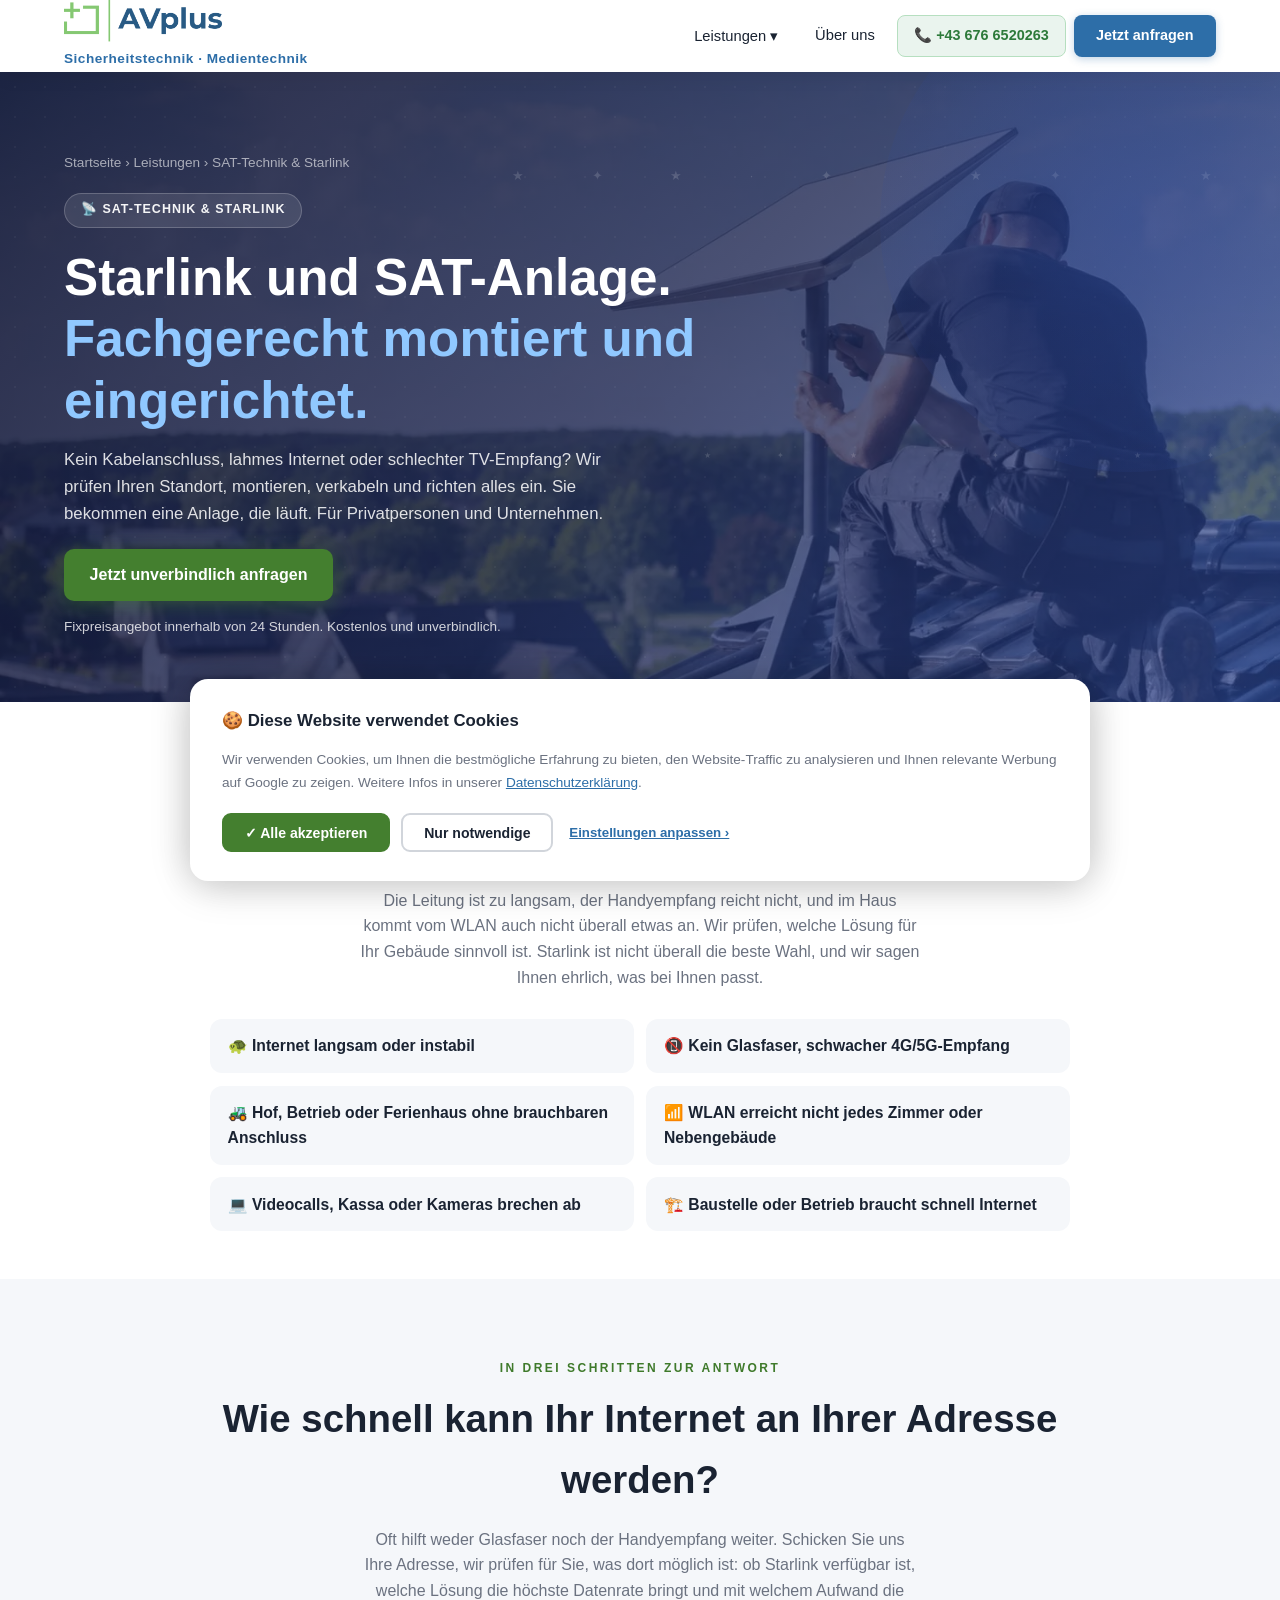
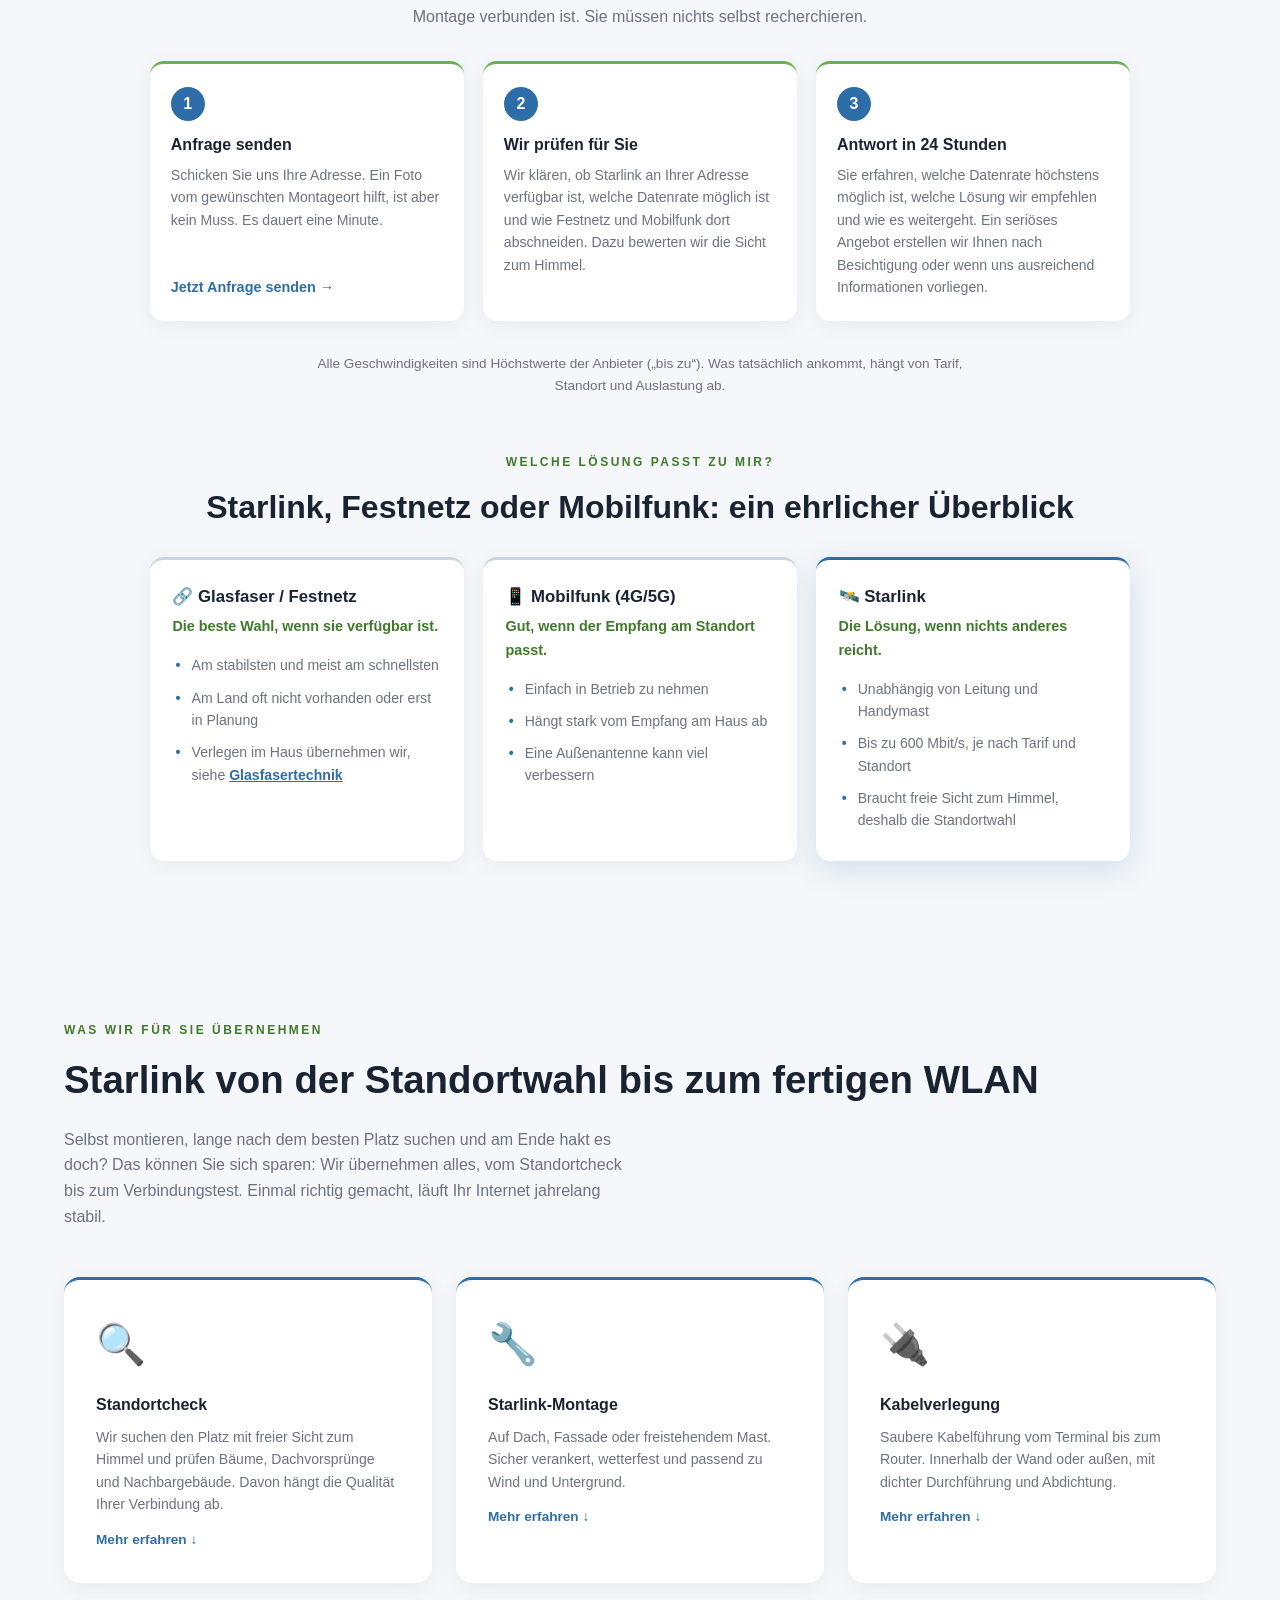
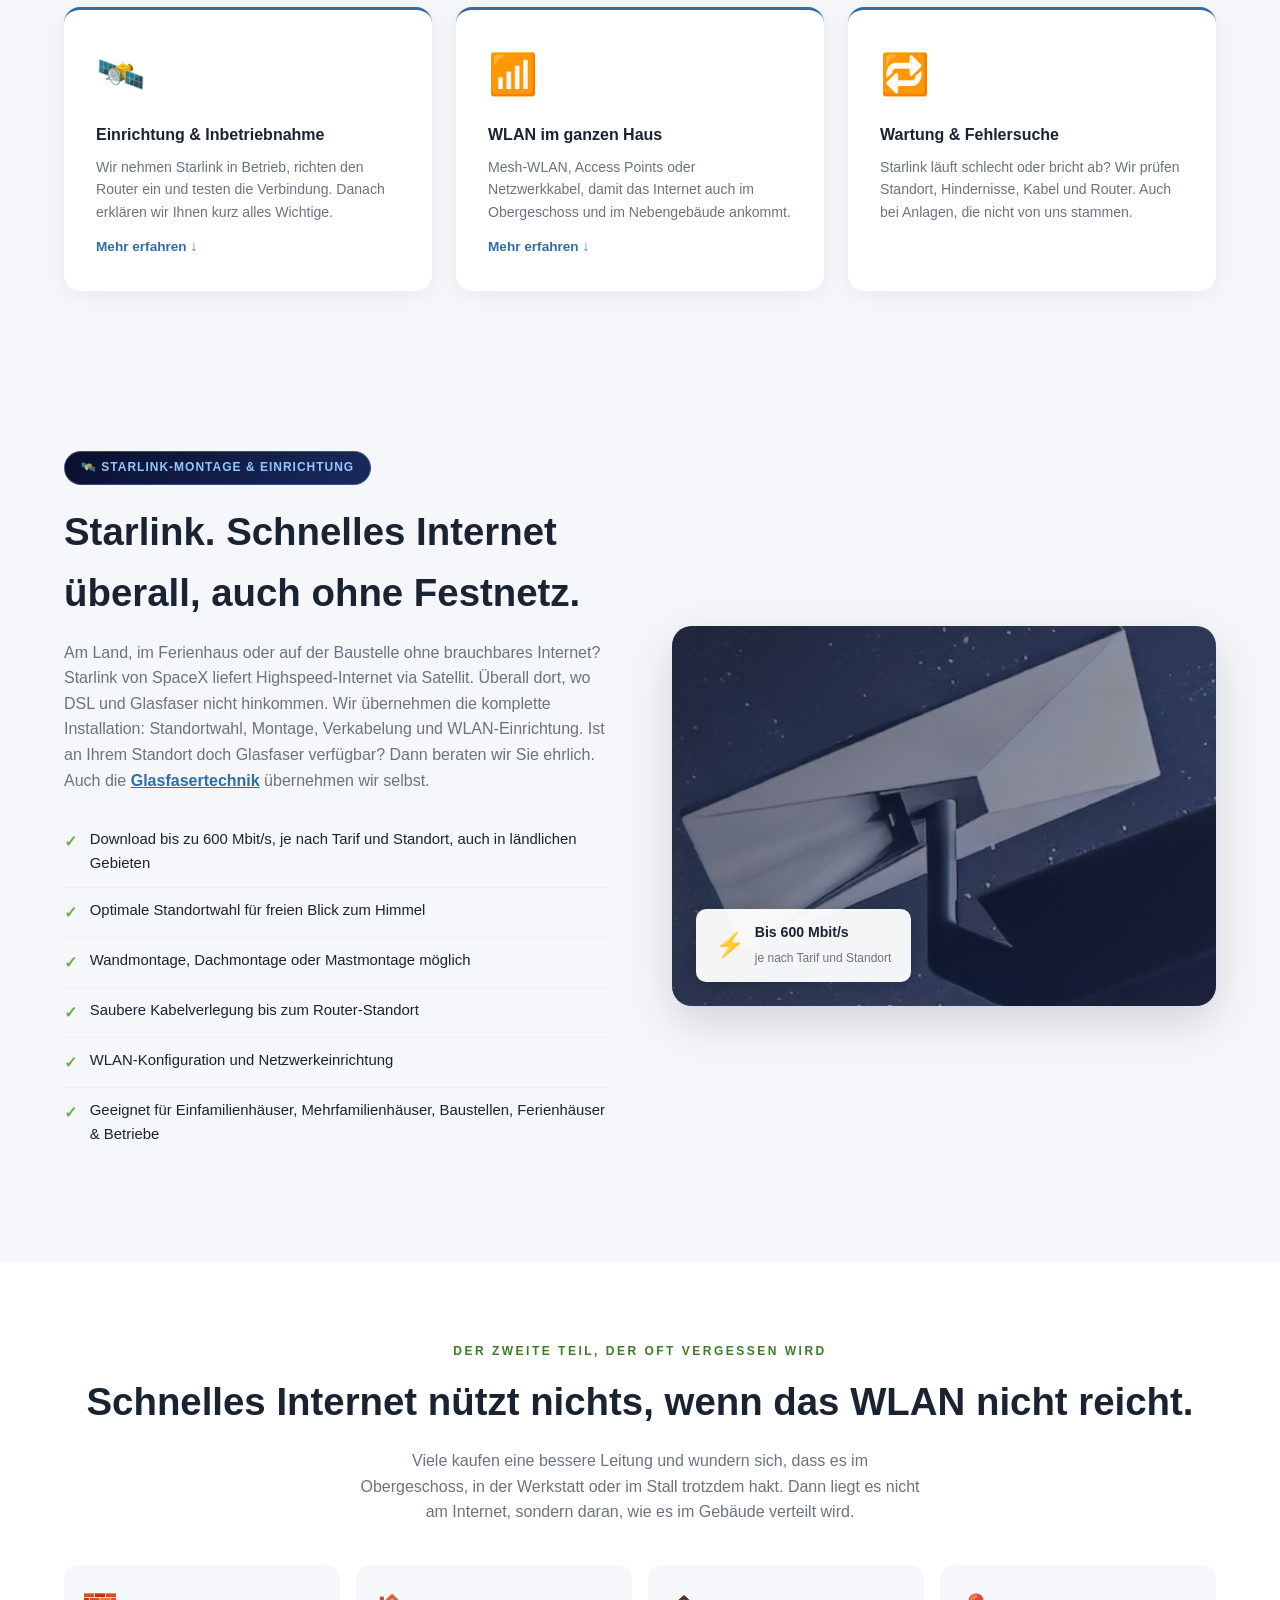
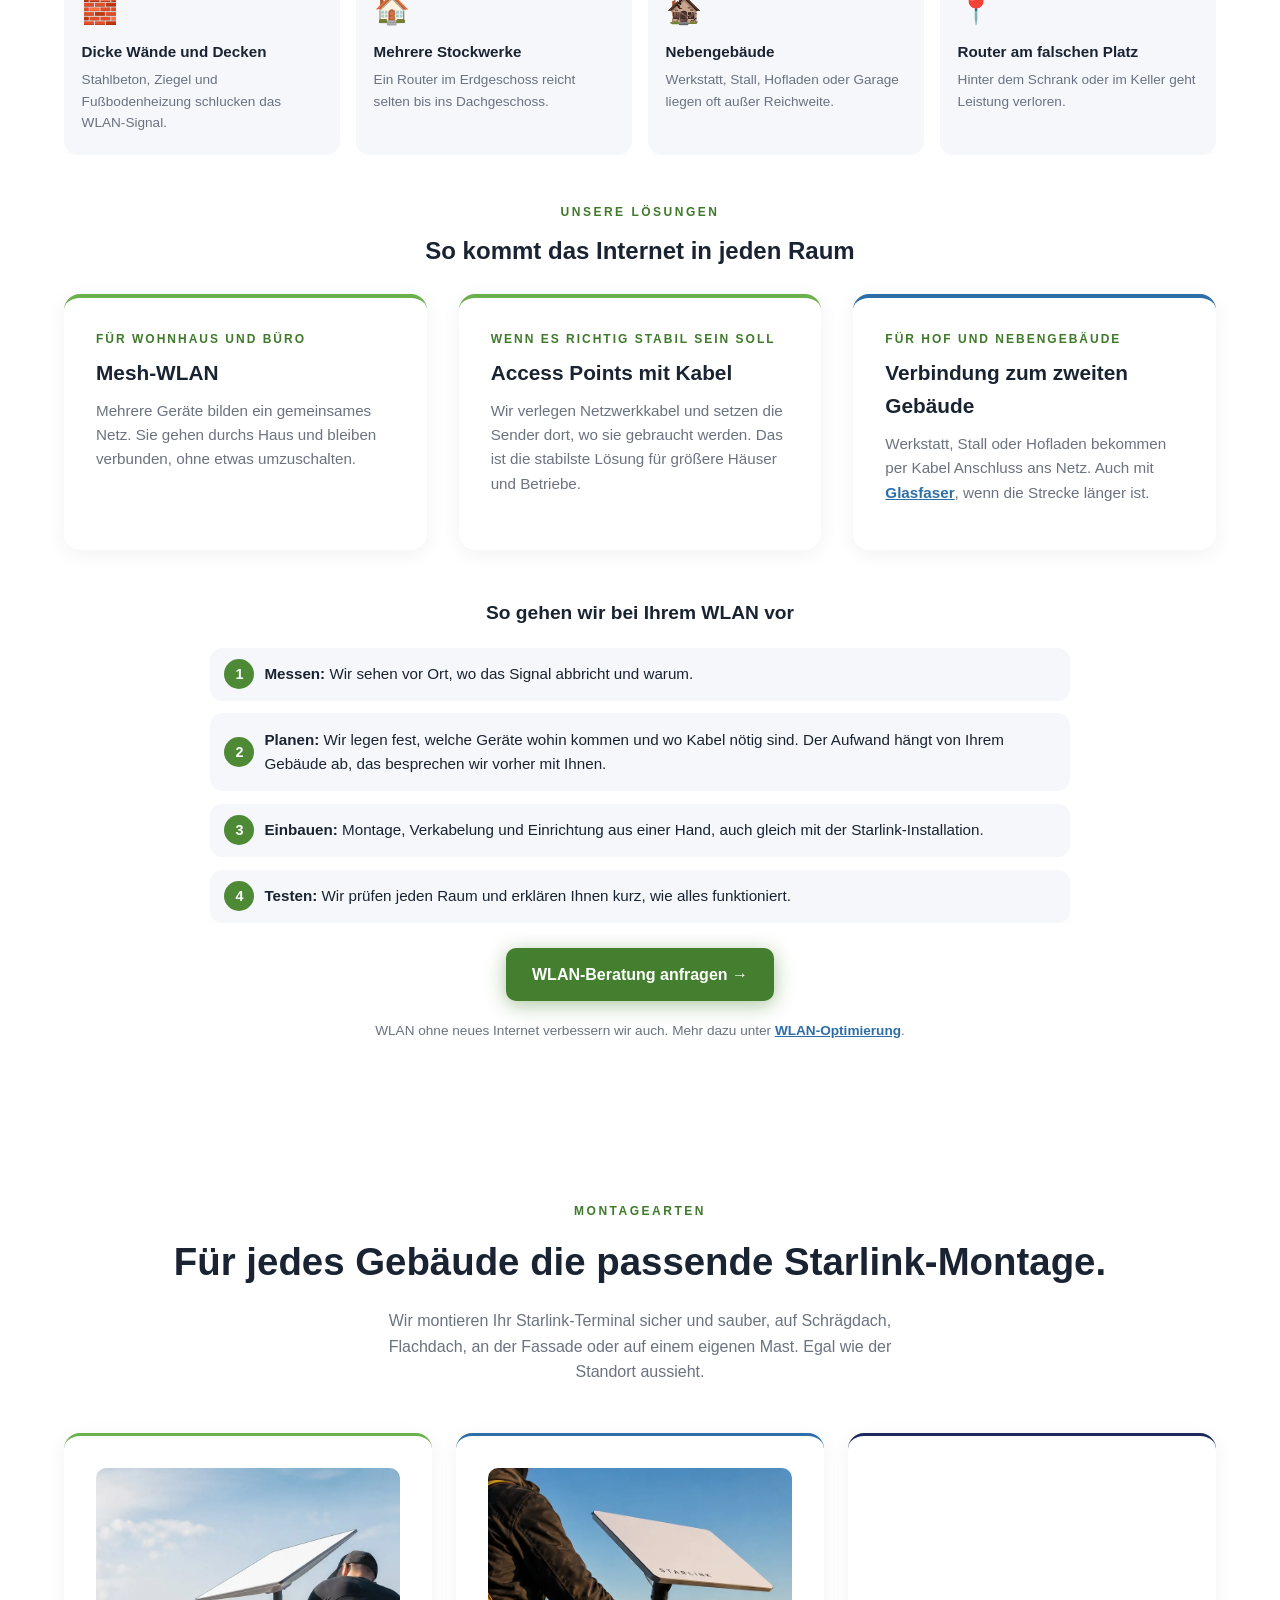
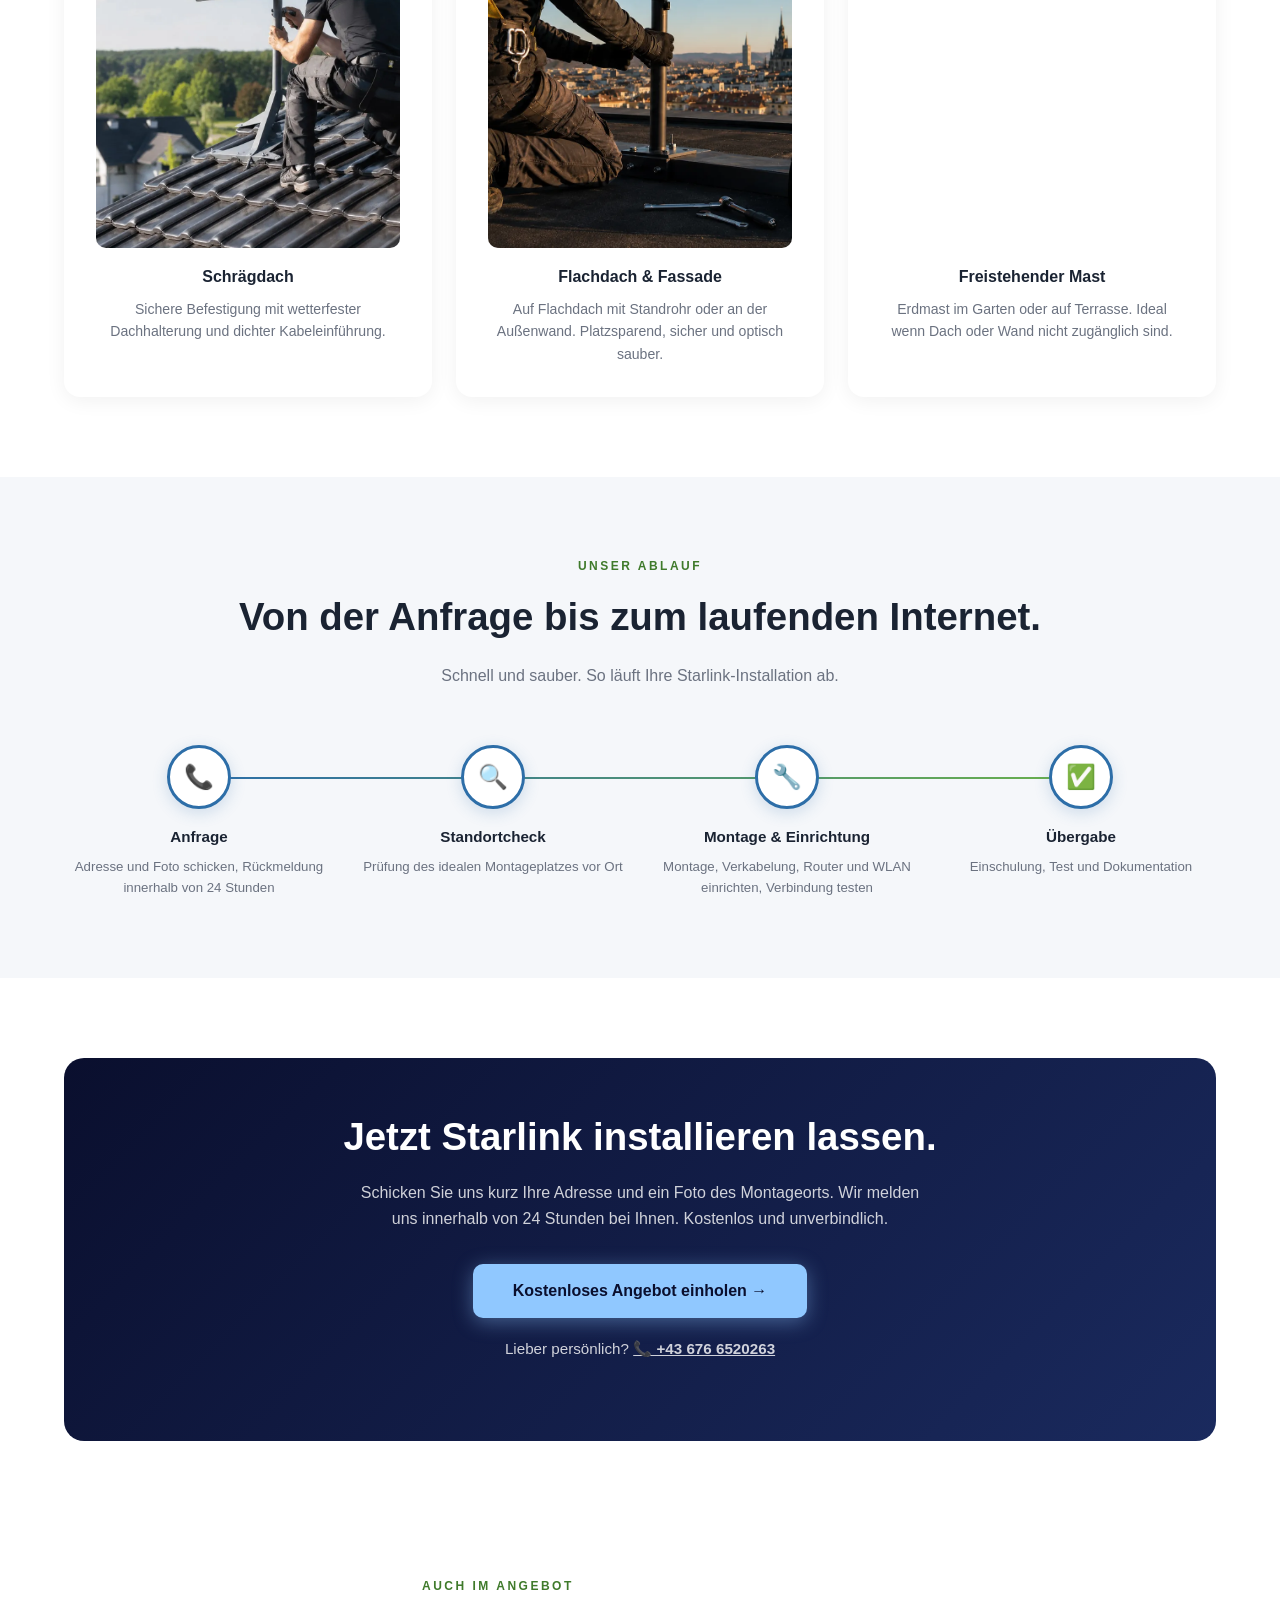
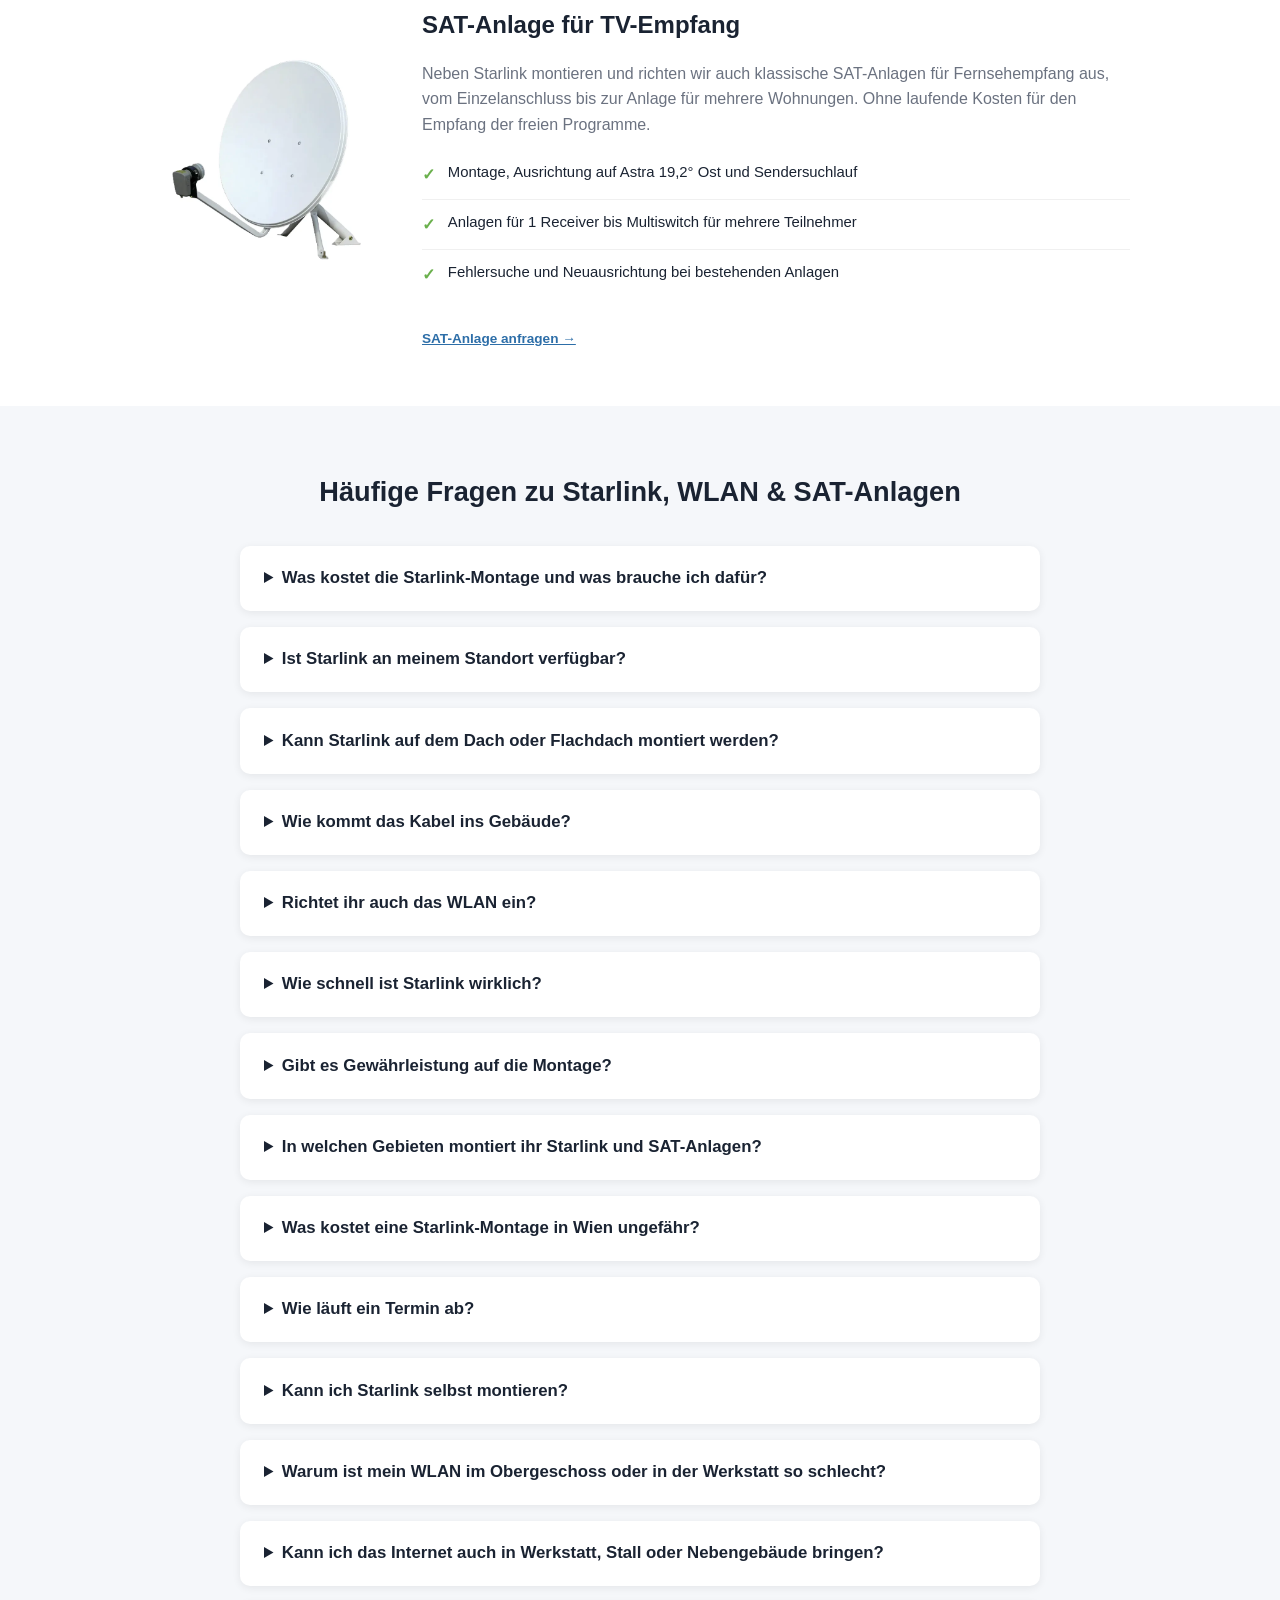
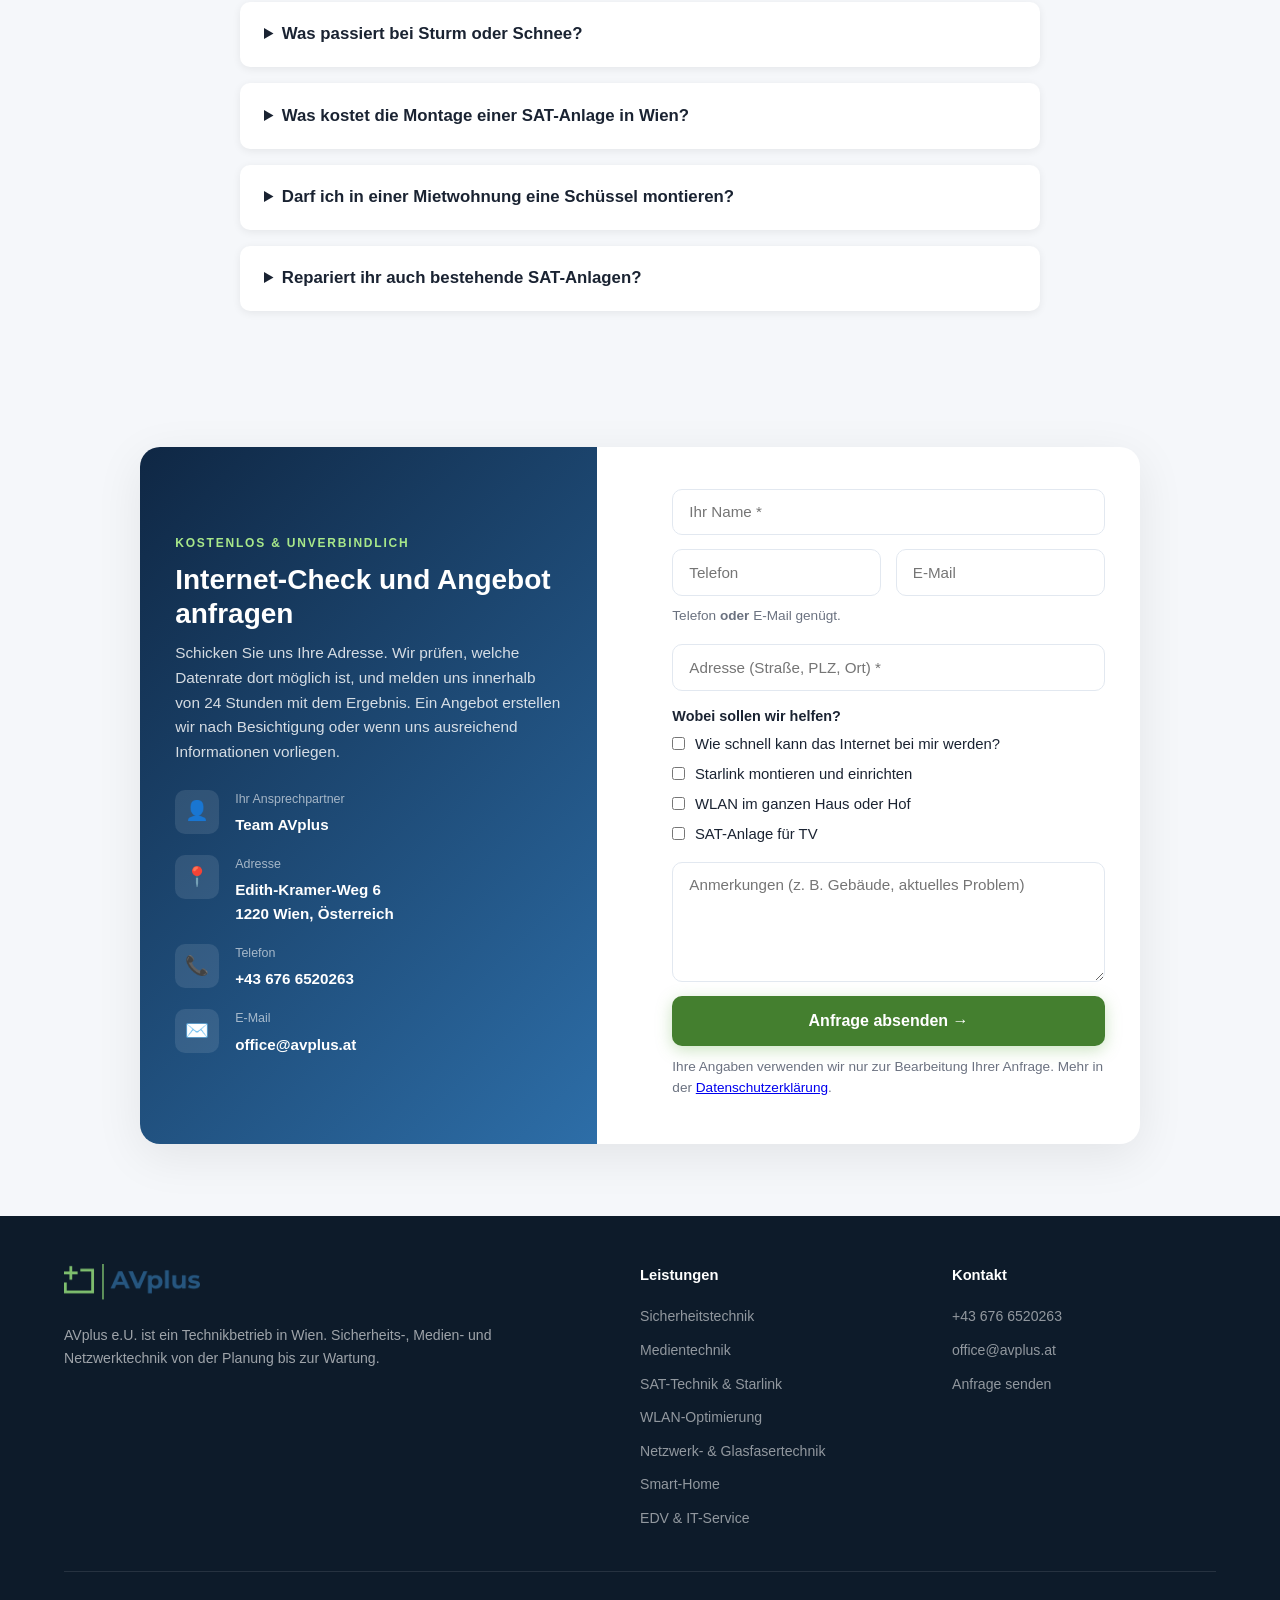
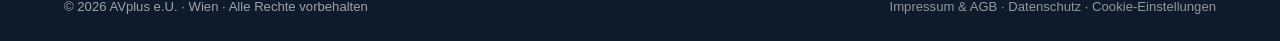
<file: ucc.html>
<!DOCTYPE html>
<html lang="de">
<head>
  <meta charset="UTF-8" />
  <!-- Google Consent Mode v2: standardmäßig alles abgelehnt, bis der Besucher im Cookie-Banner zustimmt -->
  <script>
    window.dataLayer = window.dataLayer || [];
    function gtag(){dataLayer.push(arguments);}
    gtag('consent', 'default', {
      'ad_storage': 'denied',
      'ad_user_data': 'denied',
      'ad_personalization': 'denied',
      'analytics_storage': 'denied',
      'wait_for_update': 500
    });
    gtag('js', new Date());
    gtag('config', 'G-Z25PB37C6Y');
  </script>
  <!-- Google tag (gtag.js) -->
  <link rel="preconnect" href="https://www.googletagmanager.com" />  <script async src="https://www.googletagmanager.com/gtag/js?id=G-Z25PB37C6Y"></script>
  <meta name="description" content="Starlink- und SAT-Montage in Wien, Niederösterreich &amp; Burgenland. Standortprüfung, Montage, Verkabelung und Einrichtung aus einer Hand. Angebot nach Besichtigung. AVplus e.U." />
  <meta name="robots" content="index, follow" />
  <link rel="canonical" href="https://www.avplus.at/ucc" />
  <meta property="og:type" content="website" />
  <meta property="og:url" content="https://www.avplus.at/ucc" />
  <meta property="og:title" content="SAT-Technik & Starlink Wien – Montage, Ausrichtung & Einrichtung | AVplus e.U." />
  <meta property="og:description" content="Satellitenanlagen und Starlink-Terminals in Wien, Niederösterreich und Burgenland. Professionell montiert, präzise ausgerichtet und startklar übergeben. AVplus e.U." />
  <meta property="og:image" content="https://www.avplus.at/bilder/starlink-wien.webp" />
  <meta property="og:locale" content="de_AT" />
  <meta name="twitter:card" content="summary_large_image" />
  <meta name="twitter:title" content="SAT-Technik & Starlink Wien | AVplus e.U." />
  <meta name="twitter:description" content="Satellitenanlagen und Starlink-Terminals in Wien, Niederösterreich und Burgenland. Professionell montiert und startklar übergeben." />
  <meta name="twitter:image" content="https://www.avplus.at/bilder/starlink-wien.webp" />
  <script type="application/ld+json">
  {
    "@context": "https://schema.org",
    "@graph": [
      {
        "@type": "Service",
        "@id": "https://www.avplus.at/ucc",
        "name": "SAT-Technik & Starlink-Montage Wien",
        "description": "Satellitenanlagen und Starlink-Terminals in Wien, Niederösterreich und Burgenland. Standortprüfung, Montage, Verkabelung und Einrichtung mit Angebot nach Besichtigung.",
        "provider": {
          "@type": "LocalBusiness",
          "name": "AVplus e.U.",
          "telephone": "+436766520263",
          "email": "office@avplus.at",
          "address": { "@type": "PostalAddress", "streetAddress": "Edith-Kramer-Weg 6", "postalCode": "1220", "addressLocality": "Wien", "addressCountry": "AT" },
          "url": "https://www.avplus.at/"
        },
        "areaServed": [{ "@type": "AdministrativeArea", "name": "Wien" }, { "@type": "AdministrativeArea", "name": "Niederösterreich" }, { "@type": "AdministrativeArea", "name": "Burgenland" }],
        "serviceType": ["SAT-Anlage", "Starlink-Montage", "Satellitentechnik", "Antennentechnik"]
      },
      {
        "@type": "BreadcrumbList",
        "itemListElement": [
          { "@type": "ListItem", "position": 1, "name": "Startseite", "item": "https://www.avplus.at/" },
          { "@type": "ListItem", "position": 2, "name": "SAT-Technik & Starlink", "item": "https://www.avplus.at/ucc" }
        ]
      }
    ]
  }
  </script>
  <meta name="viewport" content="width=device-width, initial-scale=1.0" />
  <!-- Favicon / Firmenlogo für Browser-Tab & Google-Suche -->
  <link rel="icon" href="/favicon.ico" sizes="any" />
  <link rel="icon" type="image/png" sizes="96x96" href="/favicon-96x96.png" />
  <link rel="icon" type="image/png" sizes="32x32" href="/favicon-32x32.png" />
  <link rel="apple-touch-icon" sizes="180x180" href="/apple-touch-icon.png" />
  <noscript><style>.reveal,.reveal-left,.reveal-right{opacity:1 !important;transform:none !important}</style></noscript>
  <title>Starlink & SAT-Anlage Montage Wien, NÖ & Burgenland | AVplus e.U.</title>
  <link rel="stylesheet" href="kontakt-inline.css" />
  <style>
    *, *::before, *::after { box-sizing: border-box; margin: 0; padding: 0; }
    :root { --blue:#2d6ea8; --blue-dark:#1b4f7a; --blue-light:#e8f2fb; --green:#6ab04c; --green-dark:#4e8a36; --white:#ffffff; --gray-light:#f5f7fa; --gray:#6b7280; --text:#1a2332; --sat:#1a2a5e; }
    html { scroll-behavior: smooth; }
    body { font-family: 'Segoe UI', Arial, sans-serif; color: var(--text); line-height: 1.6; overflow-x: hidden; background: var(--white); }
    img { max-width: 100%; height: auto; }
    .reveal { opacity:0; transform:translateY(30px); transition:opacity 0.7s ease,transform 0.7s ease; }
    .reveal.visible { opacity:1; transform:translateY(0); }
    .delay-1{transition-delay:.1s} .delay-2{transition-delay:.2s} .delay-3{transition-delay:.3s} .delay-4{transition-delay:.4s} .delay-5{transition-delay:.5s} .delay-6{transition-delay:.6s}

    /* HEADER */
    header { position:fixed; top:0; left:0; right:0; z-index:1000; background:rgba(255,255,255,0.97); backdrop-filter:blur(10px); box-shadow:0 2px 20px rgba(0,0,0,0.08); padding:0 5%; display:flex; align-items:center; justify-content:space-between; height:72px; }
    .logo img { width:auto; height:42px; }
    nav { display:flex; gap:0.5rem; align-items:center; }
    .nav-link { text-decoration:none; color:var(--text); font-size:0.92rem; font-weight:500; padding:0.5rem 0.9rem; border-radius:6px; transition:color 0.2s,background 0.2s; }
    .nav-link:hover { color:var(--blue); background:var(--blue-light); }
    .nav-dropdown { position:relative; }
    .nav-dropdown:hover .dropdown-menu { opacity:1; pointer-events:all; transform:translateY(0); }
    .dropdown-menu { position:absolute; top:calc(100% + 8px); left:0; background:var(--white); border-radius:12px; box-shadow:0 8px 40px rgba(0,0,0,0.15); padding:0.6rem; min-width:240px; opacity:0; pointer-events:none; transform:translateY(-8px); transition:opacity 0.2s,transform 0.2s; }
    .dropdown-menu a { display:flex; align-items:center; gap:0.75rem; padding:0.65rem 0.9rem; border-radius:8px; text-decoration:none; color:var(--text); font-size:0.9rem; font-weight:500; transition:background 0.15s; }
    .dropdown-menu a:hover { background:var(--gray-light); }
    .dropdown-menu a .di { font-size:1.1rem; }
    .btn { display:inline-block; background:var(--blue); color:var(--white)!important; padding:0.6rem 1.4rem; border-radius:8px; text-decoration:none; font-weight:600; font-size:0.9rem; box-shadow:0 2px 8px rgba(45,110,168,0.3); transition:background 0.2s; }
    .btn:hover { background:var(--blue-dark); }

    /* HERO */
    .page-hero { margin-top:72px; background:linear-gradient(135deg, rgba(10,15,46,0.88) 0%, rgba(26,35,80,0.78) 50%, rgba(45,74,158,0.65) 100%), url('bilder/starlink-dachmontage.webp') center 30%/cover no-repeat; padding:5rem 5% 4rem; position:relative; overflow:hidden; min-height:380px; display:flex; align-items:center; }
    .page-hero::before { content:''; position:absolute; inset:0; background-image:radial-gradient(circle, rgba(255,255,255,0.04) 1px, transparent 1px); background-size:30px 30px; }
    .hero-stars { position:absolute; inset:0; overflow:hidden; }
    .hero-stars::before, .hero-stars::after {
      content:'★ ✦ ★ · ✦ · ★ ✦ · ★ · ✦ ★';
      position:absolute; color:rgba(255,255,255,0.15); font-size:0.8rem; letter-spacing:2rem; white-space:nowrap;
    }
    .hero-stars::before { top:15%; left:40%; }
    .hero-stars::after { top:60%; left:55%; font-size:0.5rem; }
    .page-hero-shape { position:absolute; width:500px; height:500px; border-radius:50%; background:radial-gradient(circle, rgba(45,74,158,0.4), transparent); right:-100px; top:-100px; animation:float 10s ease-in-out infinite; }
    @keyframes float { 0%,100%{transform:translateY(0)} 50%{transform:translateY(-20px)} }
    .breadcrumb { color:rgba(255,255,255,0.6); font-size:0.85rem; margin-bottom:1.2rem; position:relative; }
    .breadcrumb a { color:rgba(255,255,255,0.6); text-decoration:none; }
    .breadcrumb a:hover { color:var(--white); }
    .page-badge { display:inline-flex; align-items:center; gap:0.5rem; background:rgba(255,255,255,0.1); border:1px solid rgba(255,255,255,0.2); color:rgba(255,255,255,0.95); font-size:0.78rem; font-weight:700; letter-spacing:1px; text-transform:uppercase; padding:0.4rem 1rem; border-radius:50px; margin-bottom:1.2rem; }
    @media(max-width:768px) { .page-hero { flex-direction:column; align-items:stretch; } }
    .page-hero-content { position:relative; max-width:700px; color:var(--white); }
    .page-hero-content h1 { font-size:clamp(2rem,4vw,3.2rem); font-weight:800; line-height:1.2; margin-bottom:1rem; }
    .page-hero-content h1 span { color:#90c8ff; }
    .page-hero-content p { font-size:1.05rem; opacity:0.85; max-width:560px; }
    .page-hero-content p.hero-region { font-size:0.92rem; font-weight:700; opacity:1; margin-top:1rem; color:#c9e3ff; }
    .hero-cta { display:flex; flex-wrap:wrap; gap:0.8rem; margin-top:1.3rem; }
    .hero-btn { display:inline-flex; align-items:center; justify-content:center; padding:0.85rem 1.6rem; border-radius:10px; font-weight:700; font-size:1rem; text-decoration:none; transition:transform 0.2s,box-shadow 0.2s; }
    .hero-btn:hover { transform:translateY(-2px); }
    .hero-btn-main { background:#447f2f; color:#fff; box-shadow:0 4px 20px rgba(68,127,47,0.45); }
    .hero-btn-main:hover { background:#386b27; }
    .page-hero-content p.hero-note { font-size:0.85rem; opacity:0.8; margin-top:0.9rem; }
    @media(max-width:480px) { .hero-btn { width:100%; } }
    .problem-list { list-style:none; display:grid; grid-template-columns:repeat(2,1fr); gap:0.8rem; padding:0; margin:0; text-align:left; }
    .problem-list li { background:var(--gray-light); border-radius:12px; padding:0.9rem 1.1rem; font-weight:600; font-size:0.98rem; color:var(--text); }
    @media(max-width:600px) { .problem-list { grid-template-columns:1fr; } }

    .hero-btn-second { background:rgba(255,255,255,0.12); color:#fff; border:1.5px solid rgba(255,255,255,0.5); }
    .hero-btn-second:hover { background:rgba(255,255,255,0.22); }
    .hero-paths { display:grid; grid-template-columns:repeat(2,minmax(0,1fr)); gap:0.9rem; margin-top:1.4rem; max-width:620px; }
    .hero-path { display:flex; flex-direction:column; gap:0.25rem; padding:1rem 1.15rem; border-radius:14px; text-decoration:none; color:#fff; background:rgba(255,255,255,0.1); border:1.5px solid rgba(255,255,255,0.35); backdrop-filter:blur(4px); transition:transform 0.2s,background 0.2s,border-color 0.2s; }
    .hero-path:hover { transform:translateY(-3px); background:rgba(255,255,255,0.18); border-color:#fff; }
    .hero-path .hp-ico { font-size:1.5rem; line-height:1; }
    .hero-path .hp-title { font-weight:800; font-size:1.02rem; }
    .hero-path .hp-sub { font-size:0.85rem; opacity:0.85; line-height:1.35; }
    .hero-path .hp-more { font-size:0.85rem; font-weight:700; color:#c9e3ff; margin-top:0.3rem; }
    @media(max-width:560px) { .hero-paths { grid-template-columns:1fr; } }
    .check-steps { display:grid; grid-template-columns:repeat(3,1fr); gap:1.2rem; max-width:980px; margin:0 auto 2rem; text-align:left; }
    .check-step { background:var(--white); border-radius:14px; padding:1.4rem 1.3rem; box-shadow:0 4px 20px rgba(0,0,0,0.06); border-top:3px solid var(--green); }
    .check-step .cs-nr { display:inline-flex; width:34px; height:34px; border-radius:50%; background:var(--blue); color:#fff; font-weight:800; align-items:center; justify-content:center; margin-bottom:0.7rem; }
    .check-step h3 { font-size:1rem; font-weight:700; margin-bottom:0.4rem; }
    .check-step p { font-size:0.88rem; color:var(--gray); }
    .check-step { display:flex; flex-direction:column; align-items:flex-start; }
    .check-step .cs-btn { margin-top:auto; padding-top:0.9rem; color:var(--blue); font-weight:700; font-size:0.9rem; text-decoration:none; }
    .check-step .cs-btn:hover { text-decoration:underline; }
    .compare-grid { display:grid; grid-template-columns:repeat(3,1fr); gap:1.2rem; max-width:980px; margin:0 auto; }
    .compare-card { background:var(--white); border-radius:14px; padding:1.5rem 1.4rem; box-shadow:0 4px 20px rgba(0,0,0,0.06); border-top:3px solid #cbd5e1; }
    .compare-card.cc-main { border-top-color:var(--blue); box-shadow:0 8px 30px rgba(45,110,168,0.18); }
    .compare-card h3 { font-size:1.05rem; font-weight:800; margin-bottom:0.3rem; }
    .compare-card .cc-when { font-weight:600; color:#3f7a2b; font-size:0.9rem; margin-bottom:0.7rem; }
    .compare-card ul { list-style:none; font-size:0.88rem; color:var(--gray); }
    .compare-card li { padding:0.3rem 0 0.3rem 1.2rem; position:relative; }
    .compare-card li::before { content:'•'; position:absolute; left:0.2rem; color:var(--blue); font-weight:800; }
    .compare-card a { color:var(--blue); font-weight:600; }
    @media(max-width:768px) { .compare-grid { grid-template-columns:1fr; } }
    .why-grid { display:grid; grid-template-columns:repeat(4,1fr); gap:1rem; }
    .why-item { background:var(--gray-light); border-radius:14px; padding:1.3rem 1.1rem; text-align:left; }
    .why-item span { font-size:1.8rem; display:block; margin-bottom:0.5rem; }
    .why-item strong { display:block; font-size:0.95rem; margin-bottom:0.3rem; }
    .why-item p { font-size:0.85rem; color:var(--gray); }
    .wlan-steps { list-style:none; counter-reset:ws; display:grid; gap:0.8rem; padding:0; }
    .wlan-steps li { counter-increment:ws; position:relative; padding:0.9rem 1rem 0.9rem 3.4rem; background:var(--gray-light); border-radius:12px; font-size:0.95rem; }
    .wlan-steps li::before { content:counter(ws); position:absolute; left:0.9rem; top:50%; transform:translateY(-50%); width:30px; height:30px; border-radius:50%; background:var(--green-dark); color:#fff; font-weight:800; display:flex; align-items:center; justify-content:center; font-size:0.9rem; }
    @media(max-width:1024px) { .why-grid { grid-template-columns:repeat(2,1fr); } }
    @media(max-width:768px) { .why-grid { grid-template-columns:1fr; } .two-col[style] { grid-template-columns:1fr !important; } }
    .sat-side { max-width:980px; margin:0 auto; display:grid; grid-template-columns:240px 1fr; gap:2rem; align-items:center; }
    .sat-side img { width:100%; height:auto; aspect-ratio:1; object-fit:cover; border-radius:16px; }
    @media(max-width:768px) { .sat-side { grid-template-columns:1fr; } .sat-side img { max-width:260px; } }
    .check-note { max-width:700px; margin:1.2rem auto 0; font-size:0.85rem; color:var(--gray); }
    .two-col { display:grid; grid-template-columns:1fr 1fr; gap:2rem; }
    .two-col .tc-card { background:var(--white); border-radius:16px; padding:2rem; box-shadow:0 4px 20px rgba(0,0,0,0.06); }
    .two-col .tc-card.tc-net { border-top:4px solid var(--blue); }
    .two-col .tc-card.tc-wifi { border-top:4px solid var(--green); }
    .tc-card .tc-nr { font-size:0.75rem; font-weight:800; letter-spacing:2px; text-transform:uppercase; color:#3f7a2b; margin-bottom:0.4rem; }
    .tc-card h3 { font-size:1.3rem; font-weight:800; margin-bottom:0.6rem; }
    .tc-card > p { color:var(--gray); font-size:0.95rem; margin-bottom:0.8rem; }
    @media(max-width:768px) { .check-steps,.two-col { grid-template-columns:1fr; } }
    .ki-interest { border:0; padding:0; margin:0; display:grid; gap:0.4rem; }
    .ki-interest legend { font-size:0.9rem; font-weight:700; margin-bottom:0.3rem; color:inherit; }
    .ki-interest label { display:flex; align-items:flex-start; gap:0.6rem; font-size:0.93rem; cursor:pointer; }
    .ki-form .ki-interest input[type=checkbox] { width:auto; margin-top:0.25rem; flex-shrink:0; }

    /* SECTIONS */
    section { padding:5rem 5%; }
    .section-label { font-size:0.75rem; font-weight:700; letter-spacing:2.5px; text-transform:uppercase; color:#3f7a2b; margin-bottom:0.6rem; }
    h2 { font-size:clamp(1.6rem,3vw,2.4rem); font-weight:800; color:var(--text); margin-bottom:1rem; }
    .section-intro { color:var(--gray); max-width:560px; margin-bottom:3rem; font-size:1rem; }

    /* SERVICE CARDS */
    .services-grid { display:grid; grid-template-columns:repeat(3,1fr); gap:1.5rem; }
    .service-card { background:var(--white); border-radius:16px; padding:2rem; box-shadow:0 4px 20px rgba(0,0,0,0.06); transition:transform 0.3s,box-shadow 0.3s; border-top:3px solid var(--blue); }
    a.service-card { display:block; text-decoration:none; color:inherit; cursor:pointer; }
    .sc-link { display:inline-block; margin-top:0.8rem; color:var(--blue); font-weight:700; font-size:0.85rem; }
    a.service-card:hover .sc-link { text-decoration:underline; }
    section[id] { scroll-margin-top:85px; }
    .service-card:hover { transform:translateY(-5px); box-shadow:0 16px 40px rgba(0,0,0,0.1); }
    .sc-icon { font-size:2.5rem; margin-bottom:1rem; display:block; }
    .service-card h3 { font-size:1rem; font-weight:700; margin-bottom:0.5rem; }
    .service-card p { font-size:0.88rem; color:var(--gray); line-height:1.6; }

    /* IMAGE PLACEHOLDER */
    .img-placeholder { width:100%; height:100%; background:linear-gradient(135deg, #2d3748, #4a5568); display:flex; flex-direction:column; align-items:center; justify-content:center; gap:0.6rem; }
    .img-placeholder .ph-icon { font-size:2.5rem; opacity:0.4; }
    .img-placeholder p { font-size:0.78rem; font-weight:600; color:rgba(255,255,255,0.4); letter-spacing:0.5px; text-align:center; padding:0 1rem; }

    /* FEATURE SPLIT */
    .feature-split { display:grid; grid-template-columns:1fr 1fr; gap:4rem; align-items:center; }
    .feature-visual { border-radius:20px; overflow:hidden; height:380px; position:relative; box-shadow:0 16px 48px rgba(0,0,0,0.15); }
    .feature-visual img { width:100%; height:100%; object-fit:cover; }
    .feature-visual .fv-overlay { position:absolute; inset:0; background:linear-gradient(135deg,rgba(10,15,46,0.5),rgba(45,74,158,0.3)); }
    .feature-visual .fv-badge { position:absolute; bottom:1.5rem; left:1.5rem; background:rgba(255,255,255,0.95); border-radius:10px; padding:0.8rem 1.2rem; display:flex; align-items:center; gap:0.6rem; box-shadow:0 4px 20px rgba(0,0,0,0.2); }
    .fv-badge-icon { font-size:1.5rem; }
    .fv-badge-text strong { display:block; font-size:0.88rem; font-weight:700; color:var(--text); }
    .fv-badge-text span { font-size:0.75rem; color:var(--gray); }
    .feature-list { list-style:none; margin:1.5rem 0; }
    .feature-list li { display:flex; align-items:flex-start; gap:0.8rem; padding:0.7rem 0; border-bottom:1px solid #f0f0f0; font-size:0.93rem; }
    .feature-list li:last-child { border-bottom:none; }
    .feature-list li::before { content:'✓'; color:var(--green); font-weight:800; font-size:1rem; margin-top:1px; flex-shrink:0; }

    /* STARLINK BADGE */
    .starlink-badge { display:inline-flex; align-items:center; gap:0.5rem; background:linear-gradient(135deg,#0a0f2e,#1a2a5e); color:#90c8ff; font-size:0.75rem; font-weight:700; letter-spacing:1px; text-transform:uppercase; padding:0.4rem 1rem; border-radius:50px; margin-bottom:1rem; border:1px solid rgba(144,200,255,0.3); }

    /* PROZESS */
    .steps-grid { display:grid; grid-template-columns:repeat(4,1fr); gap:1.5rem; position:relative; }
    .steps-grid::before { content:''; position:absolute; top:32px; left:12%; right:12%; height:2px; background:linear-gradient(90deg,var(--blue),var(--green)); }
    .step-item { text-align:center; position:relative; }
    .step-circle { width:64px; height:64px; border-radius:50%; background:var(--white); border:3px solid var(--blue); display:flex; align-items:center; justify-content:center; font-size:1.5rem; margin:0 auto 1rem; position:relative; z-index:1; box-shadow:0 4px 16px rgba(45,110,168,0.2); transition:transform 0.3s,border-color 0.3s; }
    .step-item:hover .step-circle { transform:scale(1.1); border-color:var(--green); }
    .step-item h4 { font-size:0.95rem; font-weight:700; margin-bottom:0.4rem; }
    .step-item p { font-size:0.83rem; color:var(--gray); }

    /* BRANDS */
    .brands-bar { display:flex; align-items:center; justify-content:center; gap:2rem; flex-wrap:wrap; padding:2.5rem 5%; background:var(--white); border-top:1px solid #eee; border-bottom:1px solid #eee; }
    .brand-logo { display:flex; align-items:center; justify-content:center; padding:0.8rem 1.4rem; border-radius:10px; border:1.5px solid #e8ecf0; background:var(--white); transition:border-color 0.2s,box-shadow 0.2s; min-width:120px; }
    .brand-logo:hover { border-color:var(--blue); box-shadow:0 4px 16px rgba(45,110,168,0.12); }
    .brand-logo span { font-size:0.9rem; font-weight:800; color:var(--text); letter-spacing:0.5px; }

    /* CTA */
    .cta-box { background:linear-gradient(135deg,#0a0f2e,var(--sat)); border-radius:20px; padding:3rem; text-align:center; color:var(--white); }
    .cta-box h2 { color:var(--white); margin-bottom:0.8rem; }
    .cta-box p { opacity:0.8; margin-bottom:2rem; max-width:560px; margin-left:auto; margin-right:auto; }
    .btn-sat { background:#90c8ff; color:#0a0f2e; padding:0.9rem 2.5rem; border-radius:10px; text-decoration:none; font-weight:700; font-size:1rem; display:inline-block; transition:transform 0.2s,box-shadow 0.2s; box-shadow:0 4px 20px rgba(144,200,255,0.4); }
    .btn-sat:hover { transform:translateY(-2px); box-shadow:0 8px 30px rgba(144,200,255,0.5); }

    /* FOOTER */
    footer { background:#0d1b2a; color:rgba(255,255,255,0.6); padding:3rem 5% 1.5rem; }
    .footer-top { display:grid; grid-template-columns:2fr 1fr 1fr; gap:3rem; padding-bottom:2rem; border-bottom:1px solid rgba(255,255,255,0.1); margin-bottom:1.5rem; }
    .footer-brand img { width:auto; height:36px; margin-bottom:1rem; opacity:0.95; border-radius:6px; }
    .footer-brand p { font-size:0.88rem; line-height:1.7; }
    .footer-col h4 { color:var(--white); font-size:0.92rem; font-weight:700; margin-bottom:1rem; }
    .footer-col ul { list-style:none; }
    .footer-col ul li { margin-bottom:0.5rem; }
    .footer-col ul li a { color:rgba(255,255,255,0.55); text-decoration:none; font-size:0.88rem; transition:color 0.2s; }
    .footer-col ul li a:hover { color:var(--white); }
    .footer-bottom { display:flex; justify-content:space-between; align-items:center; font-size:0.82rem; flex-wrap:wrap; gap:0.5rem; }
    .footer-bottom a { color:rgba(255,255,255,0.55); text-decoration:none; }
    .footer-bottom a:hover { color:var(--white); }

    @media(max-width:1024px) { .services-grid { grid-template-columns:repeat(2,1fr); } }
    @media(max-width:768px) { .services-grid,.feature-split,.steps-grid { grid-template-columns:1fr; } .steps-grid::before { display:none; } .footer-top { grid-template-columns:1fr; gap:2rem; } }
    @media(max-width:768px) { .feature-visual:has(img){height:auto} .feature-visual img{height:auto} }
    /* Mobil: immer Text zuerst, Bild danach; Bilder einheitlich 13:9 */
    @media(max-width:768px) { .feature-split > .feature-visual{order:2} .feature-visual img{height:auto !important; aspect-ratio:16/9 !important; object-fit:cover !important; width:100% !important;} .sc-card-img,.product-img img,.room-img img,.sc-img img,.mounting-item img{aspect-ratio:16/9 !important; object-fit:cover !important; height:auto !important; width:100% !important;} .feature-visual img.img-frei,.sc-card-img.img-frei,.product-img img.img-frei,.room-img img.img-frei,.sc-img img.img-frei,.mounting-item img.img-frei{aspect-ratio:auto !important;object-fit:contain !important;height:auto !important;width:100% !important} }

    /* ── MOBILE NAVIGATION ── */
    .nav-toggle { display:none; background:none; border:none; font-size:1.6rem; line-height:1; cursor:pointer; color:var(--text); padding:0.3rem 0.6rem; border-radius:8px; }
    @media (max-width:768px) { .nav-toggle { display:flex; align-items:center; gap:0.5rem; background:var(--blue-light); color:var(--blue-dark); font-weight:700; font-size:0.85rem; padding:0.5rem 0.9rem; border-radius:8px; } .nav-toggle .nt-icon { font-size:1.25rem; line-height:1; } }
    @media (max-width:768px) { header > div > span { font-size:0.64rem !important; letter-spacing:0.3px !important; white-space:normal !important; line-height:1.3 !important; } }
    @media (max-width: 768px) {
      .nav-toggle { display:block; }
      header nav { position:fixed; top:72px; left:0; right:0; background:#fff; flex-direction:column; align-items:stretch; gap:0.2rem; padding:0.8rem 5% 1.2rem; box-shadow:0 16px 30px rgba(0,0,0,0.14); display:none; max-height:calc(100vh - 72px); overflow-y:auto; }
      header nav.nav-open { display:flex; }
      header nav .nav-link { display:block; padding:0.85rem 0.4rem; font-size:1rem; }
      .nav-dropdown .dropdown-menu { position:static; opacity:1; pointer-events:all; transform:none; box-shadow:none; min-width:0; padding:0 0 0 0.8rem; }
      header nav .btn { text-align:center; margin-top:0.4rem; }
    }
  </style>
</head>
<body data-call-bar>

<header>
  <div style="display:flex;flex-direction:column;align-items:flex-start;gap:0;">
    <a href="/" class="logo"><img src="logo.png" alt="AVplus e.U." width="600" height="159" /></a>
    <span style="font-size:0.85rem;font-weight:600;color:#2d6ea8;letter-spacing:0.5px;white-space:nowrap;line-height:1;margin-top:2px;margin-bottom:6px;">Sicherheitstechnik · Medientechnik</span>
  </div>
  <nav>
    <div class="nav-dropdown">
      <a href="/#leistungen" class="nav-link">Leistungen ▾</a>
      <div class="dropdown-menu">
        <a href="/sicherheitstechnik"><span class="di">🔒</span> Sicherheitstechnik</a>
        <a href="/medientechnik"><span class="di">📺</span> Medientechnik</a>
        <a href="/ucc"><span class="di">📡</span> SAT-Technik & Starlink</a>
        <a href="/wlan"><span class="di">📶</span> WLAN-Optimierung</a>
        <a href="/lwl"><span class="di">🔗</span> Netzwerk- & Glasfasertechnik</a>
        <a href="/smarthome"><span class="di">🏠</span> Smart-Home</a>
        <a href="/edv"><span class="di">💻</span> EDV & IT-Service</a>
      </div>
    </div>
    <a href="/ueber-uns" class="nav-link">Über uns</a>
    <a href="tel:+436766520263" style="display:inline-flex;align-items:center;gap:0.4rem;background:#eaf4ee;color:#2d7a3a;font-weight:700;font-size:0.9rem;padding:0.5rem 1rem;border-radius:8px;text-decoration:none;border:1px solid #b6dfc0;" >📞 +43 676 6520263</a>
    <a href="#kontakt" class="btn">Jetzt anfragen</a>
  </nav>
  <button class="nav-toggle" id="nav-toggle" aria-label="Leistungen Menü öffnen" aria-expanded="false"><span class="nt-text">Leistungen</span><span class="nt-icon">☰</span></button>
</header>

<!-- HERO -->
<div class="page-hero">
  <div class="hero-stars"></div>
  <div class="page-hero-shape"></div>
  <div class="page-hero-content">
    <div class="breadcrumb"><a href="/">Startseite</a> › Leistungen › SAT-Technik & Starlink</div>
    <div class="page-badge">📡 SAT-Technik & Starlink</div>
    <h1>Starlink und SAT-Anlage. <br><span>Fachgerecht montiert und eingerichtet.</span></h1>
    <p>Kein Kabelanschluss, lahmes Internet oder schlechter TV-Empfang? Wir prüfen Ihren Standort, montieren, verkabeln und richten alles ein. Sie bekommen eine Anlage, die läuft. Für Privatpersonen und Unternehmen.</p>
    <div class="hero-cta">
      <a href="#kontakt" class="hero-btn hero-btn-main">Jetzt unverbindlich anfragen</a>
    </div>
    <p class="hero-note">Fixpreisangebot innerhalb von 24 Stunden. Kostenlos und unverbindlich.</p>
  </div>
</div>

<!-- PROBLEM-EINSTIEG -->
<section style="background:var(--white);padding-bottom:3rem">
  <div class="reveal" style="max-width:860px;margin:0 auto;text-align:center;">
    <p class="section-label">Ihre Ausgangslage</p>
    <h2>Probleme mit Ihrem Internet oder Empfang?</h2>
    <p class="section-intro" style="margin:0 auto 1.8rem;">Die Leitung ist zu langsam, der Handyempfang reicht nicht, und im Haus kommt vom WLAN auch nicht überall etwas an. Wir prüfen, welche Lösung für Ihr Gebäude sinnvoll ist. Starlink ist nicht überall die beste Wahl, und wir sagen Ihnen ehrlich, was bei Ihnen passt.</p>
    <ul class="problem-list">
      <li>🐢 Internet langsam oder instabil</li>
      <li>📵 Kein Glasfaser, schwacher 4G/5G-Empfang</li>
      <li>🚜 Hof, Betrieb oder Ferienhaus ohne brauchbaren Anschluss</li>
      <li>📶 WLAN erreicht nicht jedes Zimmer oder Nebengebäude</li>
      <li>💻 Videocalls, Kassa oder Kameras brechen ab</li>
      <li>🏗️ Baustelle oder Betrieb braucht schnell Internet</li>
    </ul>
  </div>
</section>

<!-- INTERNET-CHECK -->
<section id="internet-check" style="background:var(--gray-light)">
  <div class="reveal" style="max-width:980px;margin:0 auto;text-align:center;">
    <p class="section-label">In drei Schritten zur Antwort</p>
    <h2>Wie schnell kann Ihr Internet an Ihrer Adresse werden?</h2>
    <p class="section-intro" style="margin:0 auto 2rem;">Oft hilft weder Glasfaser noch der Handyempfang weiter. Schicken Sie uns Ihre Adresse, wir prüfen für Sie, was dort möglich ist: ob Starlink verfügbar ist, welche Lösung die höchste Datenrate bringt und mit welchem Aufwand die Montage verbunden ist. Sie müssen nichts selbst recherchieren.</p>
  </div>
  <div class="check-steps">
    <div class="check-step reveal delay-1"><span class="cs-nr">1</span><h3>Anfrage senden</h3><p>Schicken Sie uns Ihre Adresse. Ein Foto vom gewünschten Montageort hilft, ist aber kein Muss. Es dauert eine Minute.</p><a class="cs-btn" href="#kontakt" data-interesse="check">Jetzt Anfrage senden →</a></div>
    <div class="check-step reveal delay-2"><span class="cs-nr">2</span><h3>Wir prüfen für Sie</h3><p>Wir klären, ob Starlink an Ihrer Adresse verfügbar ist, welche Datenrate möglich ist und wie Festnetz und Mobilfunk dort abschneiden. Dazu bewerten wir die Sicht zum Himmel.</p></div>
    <div class="check-step reveal delay-3"><span class="cs-nr">3</span><h3>Antwort in 24 Stunden</h3><p>Sie erfahren, welche Datenrate höchstens möglich ist, welche Lösung wir empfehlen und wie es weitergeht. Ein seriöses Angebot erstellen wir Ihnen nach Besichtigung oder wenn uns ausreichend Informationen vorliegen.</p></div>
  </div>
  <p class="check-note" style="text-align:center;">Alle Geschwindigkeiten sind Höchstwerte der Anbieter („bis zu“). Was tatsächlich ankommt, hängt von Tarif, Standort und Auslastung ab.</p>

  <div class="reveal" style="max-width:980px;margin:3.5rem auto 1.5rem;text-align:center;">
    <p class="section-label">Welche Lösung passt zu mir?</p>
    <h2 style="font-size:clamp(1.4rem,2.6vw,2rem);">Starlink, Festnetz oder Mobilfunk: ein ehrlicher Überblick</h2>
  </div>
  <div class="compare-grid">
    <div class="compare-card reveal delay-1">
      <h3>🔗 Glasfaser / Festnetz</h3>
      <p class="cc-when">Die beste Wahl, wenn sie verfügbar ist.</p>
      <ul><li>Am stabilsten und meist am schnellsten</li><li>Am Land oft nicht vorhanden oder erst in Planung</li><li>Verlegen im Haus übernehmen wir, siehe <a href="/lwl">Glasfasertechnik</a></li></ul>
    </div>
    <div class="compare-card reveal delay-2">
      <h3>📱 Mobilfunk (4G/5G)</h3>
      <p class="cc-when">Gut, wenn der Empfang am Standort passt.</p>
      <ul><li>Einfach in Betrieb zu nehmen</li><li>Hängt stark vom Empfang am Haus ab</li><li>Eine Außenantenne kann viel verbessern</li></ul>
    </div>
    <div class="compare-card cc-main reveal delay-3">
      <h3>🛰️ Starlink</h3>
      <p class="cc-when">Die Lösung, wenn nichts anderes reicht.</p>
      <ul><li>Unabhängig von Leitung und Handymast</li><li>Bis zu 600 Mbit/s, je nach Tarif und Standort</li><li>Braucht freie Sicht zum Himmel, deshalb die Standortwahl</li></ul>
    </div>
  </div>
</section>

<!-- LEISTUNGEN ÜBERBLICK -->
<section style="background:var(--gray-light)">
  <div class="reveal">
    <p class="section-label">Was wir für Sie übernehmen</p>
    <h2>Starlink von der Standortwahl bis zum fertigen WLAN</h2>
    <p class="section-intro">Selbst montieren, lange nach dem besten Platz suchen und am Ende hakt es doch? Das können Sie sich sparen: Wir übernehmen alles, vom Standortcheck bis zum Verbindungstest. Einmal richtig gemacht, läuft Ihr Internet jahrelang stabil.</p>
  </div>
  <div class="services-grid">
    <a href="#starlink" class="service-card reveal delay-1">
      <span class="sc-icon">🔍</span>
      <h3>Standortcheck</h3>
      <p>Wir suchen den Platz mit freier Sicht zum Himmel und prüfen Bäume, Dachvorsprünge und Nachbargebäude. Davon hängt die Qualität Ihrer Verbindung ab.</p>
      <span class="sc-link">Mehr erfahren ↓</span>
    </a>
    <a href="#montage" class="service-card reveal delay-2">
      <span class="sc-icon">🔧</span>
      <h3>Starlink-Montage</h3>
      <p>Auf Dach, Fassade oder freistehendem Mast. Sicher verankert, wetterfest und passend zu Wind und Untergrund.</p>
      <span class="sc-link">Mehr erfahren ↓</span>
    </a>
    <a href="#montage" class="service-card reveal delay-3">
      <span class="sc-icon">🔌</span>
      <h3>Kabelverlegung</h3>
      <p>Saubere Kabelführung vom Terminal bis zum Router. Innerhalb der Wand oder außen, mit dichter Durchführung und Abdichtung.</p>
      <span class="sc-link">Mehr erfahren ↓</span>
    </a>
    <a href="#starlink" class="service-card reveal delay-1">
      <span class="sc-icon">🛰️</span>
      <h3>Einrichtung &amp; Inbetriebnahme</h3>
      <p>Wir nehmen Starlink in Betrieb, richten den Router ein und testen die Verbindung. Danach erklären wir Ihnen kurz alles Wichtige.</p>
      <span class="sc-link">Mehr erfahren ↓</span>
    </a>
    <a href="#wlan" class="service-card reveal delay-2">
      <span class="sc-icon">📶</span>
      <h3>WLAN im ganzen Haus</h3>
      <p>Mesh-WLAN, Access Points oder Netzwerkkabel, damit das Internet auch im Obergeschoss und im Nebengebäude ankommt.</p>
      <span class="sc-link">Mehr erfahren ↓</span>
    </a>
    <div class="service-card reveal delay-3">
      <span class="sc-icon">🔁</span>
      <h3>Wartung &amp; Fehlersuche</h3>
      <p>Starlink läuft schlecht oder bricht ab? Wir prüfen Standort, Hindernisse, Kabel und Router. Auch bei Anlagen, die nicht von uns stammen.</p>
    </div>
  </div>
</section>

<!-- FEATURE: STARLINK -->
<section id="starlink" style="background:var(--gray-light)">
  <div class="feature-split">
    <div class="reveal">
      <div class="starlink-badge">🛰️ Starlink-Montage &amp; Einrichtung</div>
      <h2>Starlink. Schnelles Internet überall, auch ohne Festnetz.</h2>
      <p style="color:var(--gray);margin-bottom:1rem;">Am Land, im Ferienhaus oder auf der Baustelle ohne brauchbares Internet? Starlink von SpaceX liefert Highspeed-Internet via Satellit. Überall dort, wo DSL und Glasfaser nicht hinkommen. Wir übernehmen die komplette Installation: Standortwahl, Montage, Verkabelung und WLAN-Einrichtung. Ist an Ihrem Standort doch Glasfaser verfügbar? Dann beraten wir Sie ehrlich. Auch die <a href="/lwl" style="color:var(--blue);font-weight:600;">Glasfasertechnik</a> übernehmen wir selbst.</p>
      <ul class="feature-list">
        <li>Download bis zu 600 Mbit/s, je nach Tarif und Standort, auch in ländlichen Gebieten</li>
        <li>Optimale Standortwahl für freien Blick zum Himmel</li>
        <li>Wandmontage, Dachmontage oder Mastmontage möglich</li>
        <li>Saubere Kabelverlegung bis zum Router-Standort</li>
        <li>WLAN-Konfiguration und Netzwerkeinrichtung</li>
        <li>Geeignet für Einfamilienhäuser, Mehrfamilienhäuser, Baustellen, Ferienhäuser & Betriebe</li>
      </ul>
    </div>
    <div class="feature-visual reveal">
      <img loading="lazy" decoding="async" width="816" height="322" src="bilder/starlink.webp" alt="Starlink Terminal Montage Wien – Satelliten-Internet Anlage installiert von AVplus e.U." style="display:block;width:100%;height:100%;object-fit:cover;" />
      <div class="fv-overlay"></div>
      <div class="fv-badge">
        <span class="fv-badge-icon">⚡</span>
        <div class="fv-badge-text">
          <strong>Bis 600 Mbit/s</strong>
          <span>je nach Tarif und Standort</span>
        </div>
      </div>
    </div>
  </div>
</section>

<!-- INTERNET + WLAN -->
<section id="wlan" style="background:var(--white)">
  <div class="reveal" style="text-align:center;margin-bottom:2.5rem;">
    <p class="section-label">Der zweite Teil, der oft vergessen wird</p>
    <h2>Schnelles Internet nützt nichts, wenn das WLAN nicht reicht.</h2>
    <p class="section-intro" style="margin:0 auto;">Viele kaufen eine bessere Leitung und wundern sich, dass es im Obergeschoss, in der Werkstatt oder im Stall trotzdem hakt. Dann liegt es nicht am Internet, sondern daran, wie es im Gebäude verteilt wird.</p>
  </div>

  <div class="why-grid">
    <div class="why-item reveal delay-1"><span>🧱</span><strong>Dicke Wände und Decken</strong><p>Stahlbeton, Ziegel und Fußbodenheizung schlucken das WLAN-Signal.</p></div>
    <div class="why-item reveal delay-2"><span>🏠</span><strong>Mehrere Stockwerke</strong><p>Ein Router im Erdgeschoss reicht selten bis ins Dachgeschoss.</p></div>
    <div class="why-item reveal delay-3"><span>🏚️</span><strong>Nebengebäude</strong><p>Werkstatt, Stall, Hofladen oder Garage liegen oft außer Reichweite.</p></div>
    <div class="why-item reveal delay-4"><span>📍</span><strong>Router am falschen Platz</strong><p>Hinter dem Schrank oder im Keller geht Leistung verloren.</p></div>
  </div>

  <div class="reveal" style="text-align:center;margin:3rem 0 1.5rem;">
    <p class="section-label">Unsere Lösungen</p>
    <h3 style="font-size:1.5rem;font-weight:800;">So kommt das Internet in jeden Raum</h3>
  </div>
  <div class="two-col" style="grid-template-columns:repeat(3,1fr);">
    <div class="tc-card tc-wifi reveal delay-1">
      <p class="tc-nr">Für Wohnhaus und Büro</p>
      <h3>Mesh-WLAN</h3>
      <p>Mehrere Geräte bilden ein gemeinsames Netz. Sie gehen durchs Haus und bleiben verbunden, ohne etwas umzuschalten.</p>
    </div>
    <div class="tc-card tc-wifi reveal delay-2">
      <p class="tc-nr">Wenn es richtig stabil sein soll</p>
      <h3>Access Points mit Kabel</h3>
      <p>Wir verlegen Netzwerkkabel und setzen die Sender dort, wo sie gebraucht werden. Das ist die stabilste Lösung für größere Häuser und Betriebe.</p>
    </div>
    <div class="tc-card tc-net reveal delay-3">
      <p class="tc-nr">Für Hof und Nebengebäude</p>
      <h3>Verbindung zum zweiten Gebäude</h3>
      <p>Werkstatt, Stall oder Hofladen bekommen per Kabel Anschluss ans Netz. Auch mit <a href="/lwl" style="color:var(--blue);font-weight:600;">Glasfaser</a>, wenn die Strecke länger ist.</p>
    </div>
  </div>

  <div class="reveal" style="max-width:860px;margin:3rem auto 0;">
    <h3 style="font-size:1.2rem;font-weight:800;text-align:center;margin-bottom:1.2rem;">So gehen wir bei Ihrem WLAN vor</h3>
    <ol class="wlan-steps">
      <li><strong>Messen:</strong> Wir sehen vor Ort, wo das Signal abbricht und warum.</li>
      <li><strong>Planen:</strong> Wir legen fest, welche Geräte wohin kommen und wo Kabel nötig sind. Der Aufwand hängt von Ihrem Gebäude ab, das besprechen wir vorher mit Ihnen.</li>
      <li><strong>Einbauen:</strong> Montage, Verkabelung und Einrichtung aus einer Hand, auch gleich mit der Starlink-Installation.</li>
      <li><strong>Testen:</strong> Wir prüfen jeden Raum und erklären Ihnen kurz, wie alles funktioniert.</li>
    </ol>
    <p style="text-align:center;margin-top:1.6rem;"><a href="#kontakt" class="hero-btn hero-btn-main" data-interesse="wlan">WLAN-Beratung anfragen →</a></p>
    <p class="check-note" style="text-align:center;">WLAN ohne neues Internet verbessern wir auch. Mehr dazu unter <a href="/wlan" style="color:var(--blue);font-weight:600;">WLAN-Optimierung</a>.</p>
  </div>
</section>

<!-- MONTAGE-OPTIONEN -->
<section id="montage" style="background:var(--white)">
  <div class="reveal" style="text-align:center;margin-bottom:1rem;">
    <p class="section-label">Montagearten</p>
    <h2>Für jedes Gebäude die passende Starlink-Montage.</h2>
    <p class="section-intro" style="margin:0 auto 3rem;">Wir montieren Ihr Starlink-Terminal sicher und sauber, auf Schrägdach, Flachdach, an der Fassade oder auf einem eigenen Mast. Egal wie der Standort aussieht.</p>
  </div>
  <div class="services-grid">
    <div class="service-card reveal delay-1" style="border-top-color:var(--green);text-align:center;">
      <div style="aspect-ratio:4/5;border-radius:10px;overflow:hidden;margin-bottom:1rem;">
        <img loading="lazy" decoding="async" width="1448" height="1086" src="bilder/starlink-dachmontage.webp" alt="Starlink Dachmontage – Terminal auf Schrägdach mit Dachhalterung montiert, AVplus e.U." style="width:100%;height:100%;object-fit:cover;object-position:70% center;" />
      </div>
      <h3>Schrägdach</h3>
      <p>Sichere Befestigung mit wetterfester Dachhalterung und dichter Kabeleinführung.</p>
    </div>
    <div class="service-card reveal delay-2" style="border-top-color:var(--blue);text-align:center;">
      <div style="aspect-ratio:4/5;border-radius:10px;overflow:hidden;margin-bottom:1rem;">
        <img loading="lazy" decoding="async" width="1672" height="941" src="bilder/starlink-wien.webp" alt="Starlink Flachdachmontage Wien – Terminal auf Standrohr mit Dachplatte, AVplus e.U." style="width:100%;height:100%;object-fit:cover;object-position:40% center;" />
      </div>
      <h3>Flachdach &amp; Fassade</h3>
      <p>Auf Flachdach mit Standrohr oder an der Außenwand. Platzsparend, sicher und optisch sauber.</p>
    </div>
    <div class="service-card reveal delay-3" style="border-top-color:#1a2a5e;text-align:center;">
      <div style="aspect-ratio:4/5;border-radius:10px;overflow:hidden;margin-bottom:1rem;">
        <img class="img-frei" loading="lazy" decoding="async" width="800" height="996" src="bilder/starlink-mast-garten.webp" alt="Starlink Montage freistehender Mast Wien – Terminal auf Erdmast im Garten, AVplus e.U." style="width:100%;height:100%;object-fit:cover;" />
      </div>
      <h3>Freistehender Mast</h3>
      <p>Erdmast im Garten oder auf Terrasse. Ideal wenn Dach oder Wand nicht zugänglich sind.</p>
    </div>
  </div>
</section>

<!-- ABLAUF -->
<section style="background:var(--gray-light)">
  <div class="reveal" style="text-align:center;margin-bottom:1rem;">
    <p class="section-label">Unser Ablauf</p>
    <h2>Von der Anfrage bis zum laufenden Internet.</h2>
    <p class="section-intro" style="margin:0 auto 3.5rem;">Schnell und sauber. So läuft Ihre Starlink-Installation ab.</p>
  </div>
  <div class="steps-grid">
    <div class="step-item reveal delay-1">
      <div class="step-circle">📞</div>
      <h4>Anfrage</h4>
      <p>Adresse und Foto schicken, Rückmeldung innerhalb von 24 Stunden</p>
    </div>
    <div class="step-item reveal delay-2">
      <div class="step-circle">🔍</div>
      <h4>Standortcheck</h4>
      <p>Prüfung des idealen Montageplatzes vor Ort</p>
    </div>
    <div class="step-item reveal delay-3">
      <div class="step-circle">🔧</div>
      <h4>Montage & Einrichtung</h4>
      <p>Montage, Verkabelung, Router und WLAN einrichten, Verbindung testen</p>
    </div>
    <div class="step-item reveal delay-4">
      <div class="step-circle">✅</div>
      <h4>Übergabe</h4>
      <p>Einschulung, Test und Dokumentation</p>
    </div>
  </div>
</section>

<!-- CTA -->
<section style="background:var(--white)">
  <div class="cta-box reveal">
    <h2>Jetzt Starlink installieren lassen.</h2>
    <p>Schicken Sie uns kurz Ihre Adresse und ein Foto des Montageorts. Wir melden uns innerhalb von 24 Stunden bei Ihnen. Kostenlos und unverbindlich.</p>
    <a href="#kontakt" class="btn-sat">Kostenloses Angebot einholen →</a>
    <p style="margin-top:1.2rem;font-size:0.95rem;">Lieber persönlich? <a href="tel:+436766520263" style="color:inherit;font-weight:700;">📞 +43 676 6520263</a></p>
  </div>
</section>

<!-- SAT-ANLAGEN (Nebenleistung) -->
<section id="sat-anlage" style="background:var(--white);padding:3.5rem 5%;">
  <div class="sat-side reveal">
    <img loading="lazy" decoding="async" width="785" height="778" src="bilder/sat-anlage.webp" alt="SAT-Anlage Montage Wien – Satellitenschüssel installiert von AVplus e.U." />
    <div>
      <p class="section-label">Auch im Angebot</p>
      <h2 style="font-size:1.5rem;">SAT-Anlage für TV-Empfang</h2>
      <p style="color:var(--gray);margin-bottom:0.8rem;">Neben Starlink montieren und richten wir auch klassische SAT-Anlagen für Fernsehempfang aus, vom Einzelanschluss bis zur Anlage für mehrere Wohnungen. Ohne laufende Kosten für den Empfang der freien Programme.</p>
      <ul class="feature-list" style="margin:0.5rem 0 1rem;">
        <li>Montage, Ausrichtung auf Astra 19,2° Ost und Sendersuchlauf</li>
        <li>Anlagen für 1 Receiver bis Multiswitch für mehrere Teilnehmer</li>
        <li>Fehlersuche und Neuausrichtung bei bestehenden Anlagen</li>
      </ul>
      <a href="#kontakt" class="sc-link" data-interesse="sat">SAT-Anlage anfragen →</a>
    </div>
  </div>
</section>

<section style="background:#f5f7fa; padding:4rem 1.5rem;">
  <div style="max-width:800px; margin:0 auto;">
    <h2 style="font-size:1.7rem; color:#1a2332; margin-bottom:2rem; text-align:center;">Häufige Fragen zu Starlink, WLAN &amp; SAT-Anlagen</h2>
    <div style="display:flex; flex-direction:column; gap:1rem;">
      <details style="background:#fff; border-radius:10px; padding:1.2rem 1.5rem; box-shadow:0 2px 8px rgba(0,0,0,0.07);">
        <summary style="font-weight:600; color:#1a2332; cursor:pointer; font-size:1.05rem;">Was kostet die Starlink-Montage und was brauche ich dafür?</summary>
        <p style="margin-top:0.8rem; color:#6b7280; line-height:1.6;">Wir begleiten Sie von der Beratung bis zur Wartung: Standortwahl, Beschaffung aller benötigten Produkte, Montage, Kabelverlegung, WLAN-Einrichtung und späterer Service. Sie müssen sich um nichts selbst kümmern. Die Kosten hängen von den Gegebenheiten vor Ort ab, nach einer Besichtigung oder ausreichenden Informationen erstellen wir Ihnen ein seriöses Angebot.</p>
      </details>
      <details style="background:#fff; border-radius:10px; padding:1.2rem 1.5rem; box-shadow:0 2px 8px rgba(0,0,0,0.07);">
        <summary style="font-weight:600; color:#1a2332; cursor:pointer; font-size:1.05rem;">Ist Starlink an meinem Standort verfügbar?</summary>
        <p style="margin-top:0.8rem; color:#6b7280; line-height:1.6;">Das prüfen wir gerne für Sie. Schicken Sie uns Ihre Adresse, wir klären die Verfügbarkeit und sagen Ihnen, welche Datenrate dort möglich ist. Ob der Montageort für guten Empfang geeignet ist, sehen wir uns mit Ihnen an. Entscheidend ist freie Sicht zum Himmel.</p>
      </details>
      <details style="background:#fff; border-radius:10px; padding:1.2rem 1.5rem; box-shadow:0 2px 8px rgba(0,0,0,0.07);">
        <summary style="font-weight:600; color:#1a2332; cursor:pointer; font-size:1.05rem;">Kann Starlink auf dem Dach oder Flachdach montiert werden?</summary>
        <p style="margin-top:0.8rem; color:#6b7280; line-height:1.6;">Ja. Wir montieren auf Flach- und Schrägdach, an der Wand oder auf einem freistehenden Mast. Welche Variante bei Ihnen sinnvoll ist, hängt vom Gebäude und von der Sicht zum Himmel ab.</p>
      </details>
      <details style="background:#fff; border-radius:10px; padding:1.2rem 1.5rem; box-shadow:0 2px 8px rgba(0,0,0,0.07);">
        <summary style="font-weight:600; color:#1a2332; cursor:pointer; font-size:1.05rem;">Wie kommt das Kabel ins Gebäude?</summary>
        <p style="margin-top:0.8rem; color:#6b7280; line-height:1.6;">Wir führen das Kabel sauber vom Montageort bis zum Router, innerhalb der Wand oder als Außeninstallation, inklusive Durchführung und Abdichtung.</p>
      </details>
      <details style="background:#fff; border-radius:10px; padding:1.2rem 1.5rem; box-shadow:0 2px 8px rgba(0,0,0,0.07);">
        <summary style="font-weight:600; color:#1a2332; cursor:pointer; font-size:1.05rem;">Richtet ihr auch das WLAN ein?</summary>
        <p style="margin-top:0.8rem; color:#6b7280; line-height:1.6;">Ja, wir übernehmen die Router- und WLAN-Konfiguration. Wie sich das mit Ihrem bestehenden Netzwerk verbinden lässt, besprechen wir vorab bei der Beratung.</p>
      </details>
      <details style="background:#fff; border-radius:10px; padding:1.2rem 1.5rem; box-shadow:0 2px 8px rgba(0,0,0,0.07);">
        <summary style="font-weight:600; color:#1a2332; cursor:pointer; font-size:1.05rem;">Wie schnell ist Starlink wirklich?</summary>
        <p style="margin-top:0.8rem; color:#6b7280; line-height:1.6;">Je nach Tarif, Standort und optimaler Position der Antenne sind bis zu 600 Mbit/s im Download möglich. Genug für Streaming, Homeoffice und Videokonferenzen. Entscheidend ist freie Sicht zum Himmel; genau das prüfen wir beim Standortcheck.</p>
      </details>
      <details style="background:#fff; border-radius:10px; padding:1.2rem 1.5rem; box-shadow:0 2px 8px rgba(0,0,0,0.07);">
        <summary style="font-weight:600; color:#1a2332; cursor:pointer; font-size:1.05rem;">Gibt es Gewährleistung auf die Montage?</summary>
        <p style="margin-top:0.8rem; color:#6b7280; line-height:1.6;">Ja. Auf unsere Montage- und Installationsarbeiten gilt die gesetzliche Gewährleistung, bei Verbrauchern 2 Jahre. Für die Geräte selbst gelten zusätzlich die Bedingungen des jeweiligen Herstellers.</p>
      </details>
      <details style="background:#fff; border-radius:10px; padding:1.2rem 1.5rem; box-shadow:0 2px 8px rgba(0,0,0,0.07);">
        <summary style="font-weight:600; color:#1a2332; cursor:pointer; font-size:1.05rem;">In welchen Gebieten montiert ihr Starlink und SAT-Anlagen?</summary>
        <p style="margin-top:0.8rem; color:#6b7280; line-height:1.6;">Wir sind vor allem in Wien, Niederösterreich und dem Burgenland im Einsatz. Auch im übrigen Österreich sind wir für Sie da, das besprechen wir gerne auf Anfrage. Fragen kostet nichts.</p>
      </details>
      <details style="background:#fff; border-radius:10px; padding:1.2rem 1.5rem; box-shadow:0 2px 8px rgba(0,0,0,0.07);">
        <summary style="font-weight:600; color:#1a2332; cursor:pointer; font-size:1.05rem;">Was kostet eine Starlink-Montage in Wien ungefähr?</summary>
        <p style="margin-top:0.8rem; color:#6b7280; line-height:1.6;">Unsere Arbeitsleistung beginnt ab 300 €. Das gilt für den einfachsten Fall, etwa ein Starlink-Terminal auf einem Ständer im Garten mit kurzem Kabelweg. Bei Dach, Mast, Kabel durch die Wand oder einer längeren Anfahrt wird es mehr, deshalb gibt es keinen Einheitspreis. Den genauen Preis nennen wir Ihnen nach einer Besichtigung oder wenn uns ausreichend Informationen vorliegen. Die Beschaffung der benötigten Produkte übernehmen wir auf Wunsch ebenfalls.</p>
      </details>
      <details style="background:#fff; border-radius:10px; padding:1.2rem 1.5rem; box-shadow:0 2px 8px rgba(0,0,0,0.07);">
        <summary style="font-weight:600; color:#1a2332; cursor:pointer; font-size:1.05rem;">Wie läuft ein Termin ab?</summary>
        <p style="margin-top:0.8rem; color:#6b7280; line-height:1.6;">Wir prüfen vor Ort den Standort und die freie Sicht zum Himmel, montieren die Halterung, verlegen das Kabel, richten Starlink und WLAN ein und testen die Verbindung. Danach erklären wir Ihnen kurz alles Wichtige. Den Aufwand besprechen wir vorher mit Ihnen.</p>
      </details>
      <details style="background:#fff; border-radius:10px; padding:1.2rem 1.5rem; box-shadow:0 2px 8px rgba(0,0,0,0.07);">
        <summary style="font-weight:600; color:#1a2332; cursor:pointer; font-size:1.05rem;">Kann ich Starlink selbst montieren?</summary>
        <p style="margin-top:0.8rem; color:#6b7280; line-height:1.6;">Ja, das ist möglich. Starlink liefert eine Standardhalterung mit. Sinnvoll ist ein Fachmann dort, wo es schwieriger wird: Dach oder Mast in größerer Höhe, Kabel durch die Wand, mehrere Gebäude. Dabei geht es auch um Ihre Sicherheit und um dichte Durchführungen. Wir montieren das dann für Sie.</p>
      </details>
      <details style="background:#fff; border-radius:10px; padding:1.2rem 1.5rem; box-shadow:0 2px 8px rgba(0,0,0,0.07);">
        <summary style="font-weight:600; color:#1a2332; cursor:pointer; font-size:1.05rem;">Warum ist mein WLAN im Obergeschoss oder in der Werkstatt so schlecht?</summary>
        <p style="margin-top:0.8rem; color:#6b7280; line-height:1.6;">Meist liegt es an dicken Wänden und Decken, an großen Entfernungen oder daran, dass der Router ungünstig steht. Eine schnellere Internetleitung ändert daran nichts. Mit Mesh-WLAN oder Access Points an den richtigen Stellen, bei Bedarf mit Netzwerkkabel, kommt das Internet überall an. Wir sehen uns das vor Ort an und sagen Ihnen, was nötig ist.</p>
      </details>
      <details style="background:#fff; border-radius:10px; padding:1.2rem 1.5rem; box-shadow:0 2px 8px rgba(0,0,0,0.07);">
        <summary style="font-weight:600; color:#1a2332; cursor:pointer; font-size:1.05rem;">Kann ich das Internet auch in Werkstatt, Stall oder Nebengebäude bringen?</summary>
        <p style="margin-top:0.8rem; color:#6b7280; line-height:1.6;">Ja. Je nach Entfernung verbinden wir das zweite Gebäude per Netzwerkkabel oder bei längeren Strecken mit Glasfaser und richten dort ein eigenes WLAN ein. Die Lösung hängt von Entfernung und Gelände ab, deshalb schauen wir sie uns an.</p>
      </details>
      <details style="background:#fff; border-radius:10px; padding:1.2rem 1.5rem; box-shadow:0 2px 8px rgba(0,0,0,0.07);">
        <summary style="font-weight:600; color:#1a2332; cursor:pointer; font-size:1.05rem;">Was passiert bei Sturm oder Schnee?</summary>
        <p style="margin-top:0.8rem; color:#6b7280; line-height:1.6;">Die Befestigung wählen wir passend zu Untergrund, Wind und Last (Dach, Wand oder Mast) und legen sie beim Standortcheck fest. Starker Schneefall kann den Empfang vorübergehend stören. Das liegt an Starlink selbst und nicht an der Montage.</p>
      </details>
      <details style="background:#fff; border-radius:10px; padding:1.2rem 1.5rem; box-shadow:0 2px 8px rgba(0,0,0,0.07);">
        <summary style="font-weight:600; color:#1a2332; cursor:pointer; font-size:1.05rem;">Was kostet die Montage einer SAT-Anlage in Wien?</summary>
        <p style="margin-top:0.8rem; color:#6b7280; line-height:1.6;">Das hängt vom Montageort (Dach, Wand oder Mast) und dem Kabelweg ab. Schicken Sie uns kurz Ihre Adresse und ein Foto des Standorts. Nach einer Besichtigung oder mit ausreichenden Informationen erstellen wir Ihnen ein seriöses Angebot. Kostenlos und unverbindlich.</p>
      </details>
      <details style="background:#fff; border-radius:10px; padding:1.2rem 1.5rem; box-shadow:0 2px 8px rgba(0,0,0,0.07);">
        <summary style="font-weight:600; color:#1a2332; cursor:pointer; font-size:1.05rem;">Darf ich in einer Mietwohnung eine Schüssel montieren?</summary>
        <p style="margin-top:0.8rem; color:#6b7280; line-height:1.6;">Bei Eingriffen in Fassade oder Dach sollte die Hausverwaltung zustimmen. Wir beraten Sie dazu und montieren auf Wunsch mietfreundlich. Etwa am Balkongeländer oder auf einem freistehenden Mast, ganz ohne Bohren in die Fassade.</p>
      </details>
      <details style="background:#fff; border-radius:10px; padding:1.2rem 1.5rem; box-shadow:0 2px 8px rgba(0,0,0,0.07);">
        <summary style="font-weight:600; color:#1a2332; cursor:pointer; font-size:1.05rem;">Repariert ihr auch bestehende SAT-Anlagen?</summary>
        <p style="margin-top:0.8rem; color:#6b7280; line-height:1.6;">Ja. Signalmessung, Neuausrichtung, LNB-Tausch oder Fehlersuche. Wir bringen auch Anlagen wieder zum Laufen, die nicht von uns installiert wurden.</p>
      </details>
    </div>
  </div>
</section>
<script type="application/ld+json">
{
  "@context": "https://schema.org",
  "@type": "FAQPage",
  "mainEntity": [
    { "@type": "Question", "name": "Was kostet die Montage einer SAT-Anlage in Wien?", "acceptedAnswer": { "@type": "Answer", "text": "Abhängig von Montageort und Kabelweg. Nach einer Besichtigung oder mit Adresse und Foto des Standorts erstellen wir Ihnen ein seriöses Angebot. Kostenlos und unverbindlich." } },
    { "@type": "Question", "name": "Was kostet die Starlink-Montage und was brauche ich dafür?", "acceptedAnswer": { "@type": "Answer", "text": "Wir begleiten Sie von der Beratung bis zur Wartung, inklusive Beschaffung aller benötigten Produkte, Montage, Verkabelung und WLAN-Einrichtung. Die Kosten hängen von den Gegebenheiten ab, nach einer Besichtigung erstellen wir ein seriöses Angebot." } },
    { "@type": "Question", "name": "Ist Starlink an meinem Standort verfügbar?", "acceptedAnswer": { "@type": "Answer", "text": "Das prüfen wir gerne für Sie. Mit Ihrer Adresse klären wir die Verfügbarkeit und die mögliche Datenrate. Ob der Montageort geeignet ist, sehen wir uns mit Ihnen an. Entscheidend ist freie Sicht zum Himmel." } },
    { "@type": "Question", "name": "Kann Starlink auf dem Dach oder Flachdach montiert werden?", "acceptedAnswer": { "@type": "Answer", "text": "Ja. Montage auf Flach- und Schrägdach, an der Wand oder auf einem freistehenden Mast. Die passende Variante hängt vom Gebäude und der Sicht zum Himmel ab." } },
    { "@type": "Question", "name": "Wie kommt das Kabel ins Gebäude?", "acceptedAnswer": { "@type": "Answer", "text": "Sauber vom Montageort bis zum Router, innerhalb der Wand oder als Außeninstallation, inklusive Durchführung und Abdichtung." } },
    { "@type": "Question", "name": "Richtet ihr auch das WLAN ein?", "acceptedAnswer": { "@type": "Answer", "text": "Ja, wir übernehmen die Router- und WLAN-Konfiguration. Wie sich das mit einem bestehenden Netzwerk verbinden lässt, besprechen wir vorab." } },
    { "@type": "Question", "name": "Wie schnell ist Starlink wirklich?", "acceptedAnswer": { "@type": "Answer", "text": "Je nach Tarif, Standort und optimaler Position der Antenne bis zu 600 Mbit/s im Download. Genug für Streaming, Homeoffice und Videokonferenzen. Voraussetzung ist freie Sicht zum Himmel." } },
    { "@type": "Question", "name": "Darf ich in einer Mietwohnung eine Schüssel montieren?", "acceptedAnswer": { "@type": "Answer", "text": "Bei Eingriffen in Fassade oder Dach sollte die Hausverwaltung zustimmen. Wir montieren auf Wunsch mietfreundlich am Balkon oder freistehenden Mast." } },
    { "@type": "Question", "name": "Repariert ihr auch bestehende SAT-Anlagen?", "acceptedAnswer": { "@type": "Answer", "text": "Ja. Signalmessung, Neuausrichtung, LNB-Tausch und Fehlersuche. Auch bei Fremdanlagen." } },
    { "@type": "Question", "name": "Gibt es Gewährleistung auf die Montage?", "acceptedAnswer": { "@type": "Answer", "text": "Ja. Auf unsere Montage- und Installationsarbeiten gilt die gesetzliche Gewährleistung, bei Verbrauchern 2 Jahre. Für die Geräte selbst gelten zusätzlich die Bedingungen des jeweiligen Herstellers." } },
    { "@type": "Question", "name": "In welchen Gebieten montiert ihr Starlink und SAT-Anlagen?", "acceptedAnswer": { "@type": "Answer", "text": "Wir sind vor allem in Wien, Niederösterreich und dem Burgenland im Einsatz. Auch im übrigen Österreich sind wir für Sie da, das besprechen wir gerne auf Anfrage. Fragen kostet nichts." } },
    { "@type": "Question", "name": "Was kostet eine Starlink-Montage in Wien ungefähr?", "acceptedAnswer": { "@type": "Answer", "text": "Unsere Arbeitsleistung beginnt ab 300 €. Das gilt für den einfachsten Fall, etwa ein Starlink-Terminal auf einem Ständer im Garten mit kurzem Kabelweg. Bei Dach, Mast, Kabel durch die Wand oder einer längeren Anfahrt wird es mehr, deshalb gibt es keinen Einheitspreis. Den genauen Preis nennen wir Ihnen nach einer Besichtigung oder wenn uns ausreichend Informationen vorliegen. Die Beschaffung der benötigten Produkte übernehmen wir auf Wunsch ebenfalls." } },
    { "@type": "Question", "name": "Wie läuft ein Termin ab?", "acceptedAnswer": { "@type": "Answer", "text": "Wir prüfen vor Ort den Standort und die freie Sicht zum Himmel, montieren die Halterung, verlegen das Kabel, richten Starlink und WLAN ein und testen die Verbindung. Danach erklären wir Ihnen kurz alles Wichtige. Den Aufwand besprechen wir vorher mit Ihnen." } },
    { "@type": "Question", "name": "Kann ich Starlink selbst montieren?", "acceptedAnswer": { "@type": "Answer", "text": "Ja, das ist möglich. Starlink liefert eine Standardhalterung mit. Sinnvoll ist ein Fachmann dort, wo es schwieriger wird: Dach oder Mast in größerer Höhe, Kabel durch die Wand, mehrere Gebäude. Dabei geht es auch um Ihre Sicherheit und um dichte Durchführungen. Wir montieren das dann für Sie." } },
    { "@type": "Question", "name": "Warum ist mein WLAN im Obergeschoss oder in der Werkstatt so schlecht?", "acceptedAnswer": { "@type": "Answer", "text": "Meist liegt es an dicken Wänden und Decken, großen Entfernungen oder einem ungünstigen Router-Standort. Mit Mesh-WLAN oder Access Points an den richtigen Stellen, bei Bedarf mit Netzwerkkabel, kommt das Internet überall an. Wir sehen uns das vor Ort an." } },
    { "@type": "Question", "name": "Kann ich das Internet auch in Werkstatt, Stall oder Nebengebäude bringen?", "acceptedAnswer": { "@type": "Answer", "text": "Ja. Je nach Entfernung verbinden wir das zweite Gebäude per Netzwerkkabel oder bei längeren Strecken mit Glasfaser und richten dort ein eigenes WLAN ein." } },
    { "@type": "Question", "name": "Was passiert bei Sturm oder Schnee?", "acceptedAnswer": { "@type": "Answer", "text": "Die Befestigung wählen wir passend zu Untergrund, Wind und Last (Dach, Wand oder Mast) und legen sie beim Standortcheck fest. Starker Schneefall kann den Empfang vorübergehend stören. Das liegt an Starlink selbst und nicht an der Montage." } }
  ]
}
</script>

<!-- LOKALES KONTAKTFORMULAR -->
<section id="kontakt" class="ki-section">
  <div class="ki-wrap">
    <div class="ki-intro">
      <p class="ki-eyebrow">Kostenlos &amp; unverbindlich</p>
      <h2>Internet-Check und Angebot anfragen</h2>
      <p class="ki-sub">Schicken Sie uns Ihre Adresse. Wir prüfen, welche Datenrate dort möglich ist, und melden uns innerhalb von 24 Stunden mit dem Ergebnis. Ein Angebot erstellen wir nach Besichtigung oder wenn uns ausreichend Informationen vorliegen.</p>
      <div class="ki-contacts">
        <div class="ki-item">
          <div class="ki-icon">👤</div>
          <div>
            <div class="ki-label">Ihr Ansprechpartner</div>
            <div class="ki-value">Team AVplus</div>
          </div>
        </div>
        <div class="ki-item">
          <div class="ki-icon">📍</div>
          <div>
            <div class="ki-label">Adresse</div>
            <div class="ki-value">Edith-Kramer-Weg 6<br>1220 Wien, Österreich</div>
          </div>
        </div>
        <div class="ki-item">
          <div class="ki-icon">📞</div>
          <div>
            <div class="ki-label">Telefon</div>
            <div class="ki-value"><a href="tel:+436766520263">+43 676 6520263</a></div>
          </div>
        </div>
        <div class="ki-item">
          <div class="ki-icon">✉️</div>
          <div>
            <div class="ki-label">E-Mail</div>
            <div class="ki-value"><a href="mailto:office@avplus.at">office@avplus.at</a></div>
          </div>
        </div>
      </div>
    </div>
    <form class="ki-form" action="/kontakt.php" method="POST" data-require-contact>
      <input type="text" name="_gotcha" style="display:none" tabindex="-1" autocomplete="off" />
      <input type="hidden" name="_subject" value="Neue Anfrage über avplus.at – SAT-Technik & Starlink" />
      <input type="hidden" name="bereich" value="SAT-Technik & Starlink" />
      <input type="hidden" name="nachricht" value="" />
      <input type="text" name="name" placeholder="Ihr Name *" required aria-label="Ihr Name" autocomplete="name" />
      <div class="ki-row">
        <input type="tel" name="telefon" placeholder="Telefon" aria-label="Telefon" autocomplete="tel" />
        <input type="email" name="email" placeholder="E-Mail" aria-label="E-Mail" autocomplete="email" />
      </div>
      <p class="ki-hint">Telefon <strong>oder</strong> E-Mail genügt.</p>
      <input type="text" name="adresse" placeholder="Adresse (Straße, PLZ, Ort) *" required aria-label="Adresse" autocomplete="street-address" />
      <fieldset class="ki-interest">
        <legend>Wobei sollen wir helfen?</legend>
        <label><input type="checkbox" name="interesse" value="Internet-Check: höchstmögliche Datenrate an der Adresse" id="int-check" /> Wie schnell kann das Internet bei mir werden?</label>
        <label><input type="checkbox" name="interesse" value="Starlink-Montage und Einrichtung" /> Starlink montieren und einrichten</label>
        <label><input type="checkbox" name="interesse" value="WLAN-Abdeckung im Haus / Gebäude" id="int-wlan" /> WLAN im ganzen Haus oder Hof</label>
        <label><input type="checkbox" name="interesse" value="SAT-Anlage (TV-Empfang)" id="int-sat" /> SAT-Anlage für TV</label>
      </fieldset>
      <textarea name="anmerkung" placeholder="Anmerkungen (z. B. Gebäude, aktuelles Problem)" aria-label="Anmerkungen"></textarea>
      <button type="submit" class="ki-submit">Anfrage absenden →</button>
      <p class="ki-hint">Ihre Angaben verwenden wir nur zur Bearbeitung Ihrer Anfrage. Mehr in der <a href="/impressum#datenschutz">Datenschutzerklärung</a>.</p>
      <div class="ki-msg" hidden></div>
    </form>
  </div>
</section>

<footer>
  <div class="footer-top">
    <div class="footer-brand">
      <img loading="lazy" decoding="async" src="logo.png" alt="AVplus e.U." width="600" height="159" />
      <p>AVplus e.U. ist ein Technikbetrieb in Wien. Sicherheits-, Medien- und Netzwerktechnik von der Planung bis zur Wartung.</p>
    </div>
    <div class="footer-col">
      <h4>Leistungen</h4>
      <ul>
        <li><a href="/sicherheitstechnik">Sicherheitstechnik</a></li>
        <li><a href="/medientechnik">Medientechnik</a></li>
        <li><a href="/ucc">SAT-Technik & Starlink</a></li>
        <li><a href="/wlan">WLAN-Optimierung</a></li>
        <li><a href="/lwl">Netzwerk- & Glasfasertechnik</a></li>
        <li><a href="/smarthome">Smart-Home</a></li>
        <li><a href="/edv">EDV & IT-Service</a></li>
      </ul>
    </div>
    <div class="footer-col">
      <h4>Kontakt</h4>
      <ul>
        <li><a href="tel:+436766520263">+43 676 6520263</a></li>
        <li><a href="mailto:office@avplus.at">office@avplus.at</a></li>
        <li><a href="#kontakt">Anfrage senden</a></li>
      </ul>
    </div>
  </div>
  <div class="footer-bottom">
    <span>© 2026 AVplus e.U. · Wien · Alle Rechte vorbehalten</span>
    <span><a href="/impressum">Impressum & AGB</a> · <a href="/impressum#datenschutz">Datenschutz</a> · <a href="#" onclick="window.avplusOpenCookieSettings();return false;">Cookie-Einstellungen</a></span>
  </div>
</footer>

<script>
  /* Anfrage-Text für kontakt.php zusammenbauen (Adresse, Auswahl, Anmerkung); läuft vor kontakt-inline.js */
  (function () {
    document.querySelectorAll('.ki-form').forEach(function (form) {
      form.addEventListener('submit', function () {
        var teile = [];
        var adr = form.querySelector('[name="adresse"]');
        if (adr && adr.value.trim()) teile.push('Adresse: ' + adr.value.trim());
        var wahl = Array.prototype.map.call(form.querySelectorAll('[name="interesse"]:checked, input[type="hidden"][name="interesse"]'), function (c) { return '- ' + c.value; });
        if (wahl.length) teile.push('Gewünscht:\n' + wahl.join('\n'));
        var anm = form.querySelector('[name="anmerkung"]');
        if (anm && anm.value.trim()) teile.push('Anmerkungen:\n' + anm.value.trim());
        form.querySelector('[name="nachricht"]').value = teile.join('\n\n');
      });
    });
    /* Knöpfe mit data-interesse wählen die passende Option vor */
    document.querySelectorAll('[data-interesse]').forEach(function (a) {
      a.addEventListener('click', function () {
        var box = document.getElementById('int-' + a.getAttribute('data-interesse'));
        if (box) box.checked = true;
      });
    });
  })();
</script>
<script>
  const observer = new IntersectionObserver(e => e.forEach(x => x.isIntersecting && x.target.classList.add('visible')), {threshold:0.12});
  document.querySelectorAll('.reveal').forEach(el => observer.observe(el));
</script>
<script src="cookie-consent.js"></script>
<script src="site.js"></script>
<script src="tracking.js"></script>
<script src="clarity.js"></script>
<script src="kontakt-inline.js"></script>
</body>
</html>
</file>
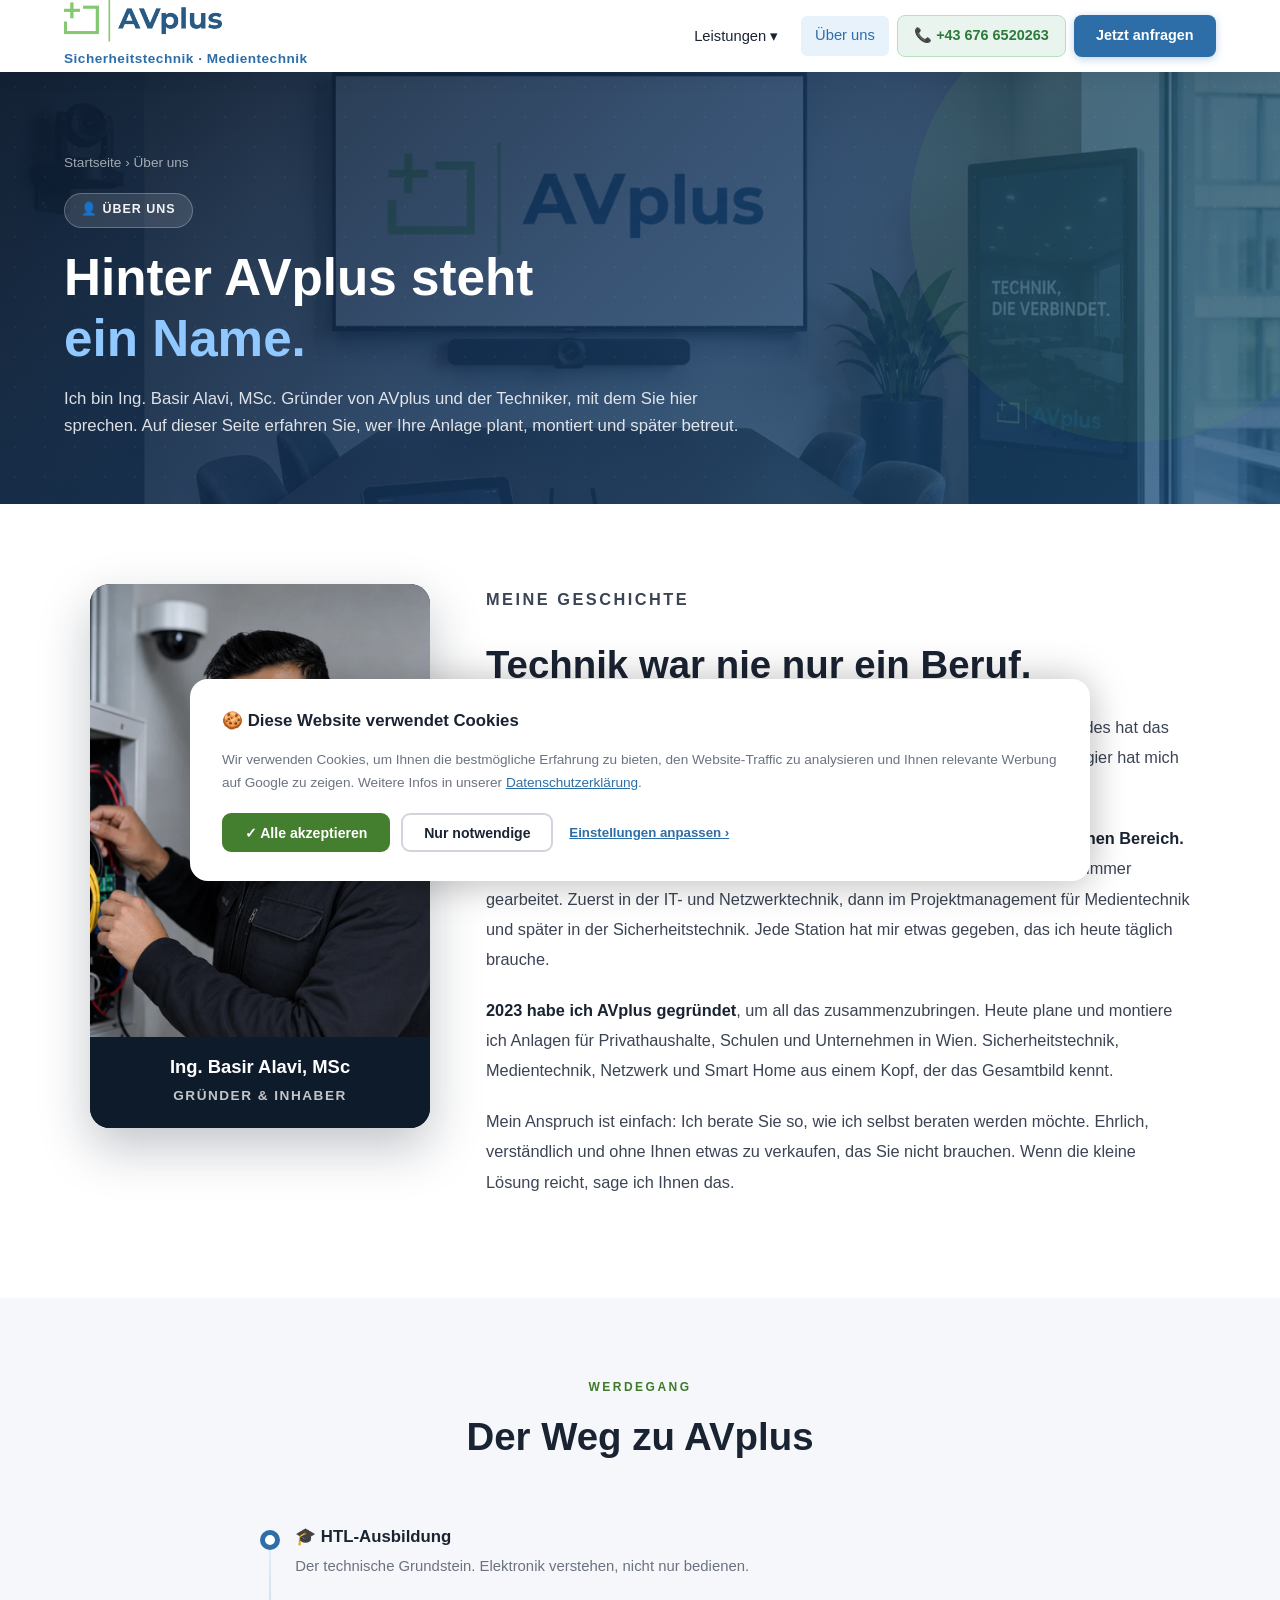
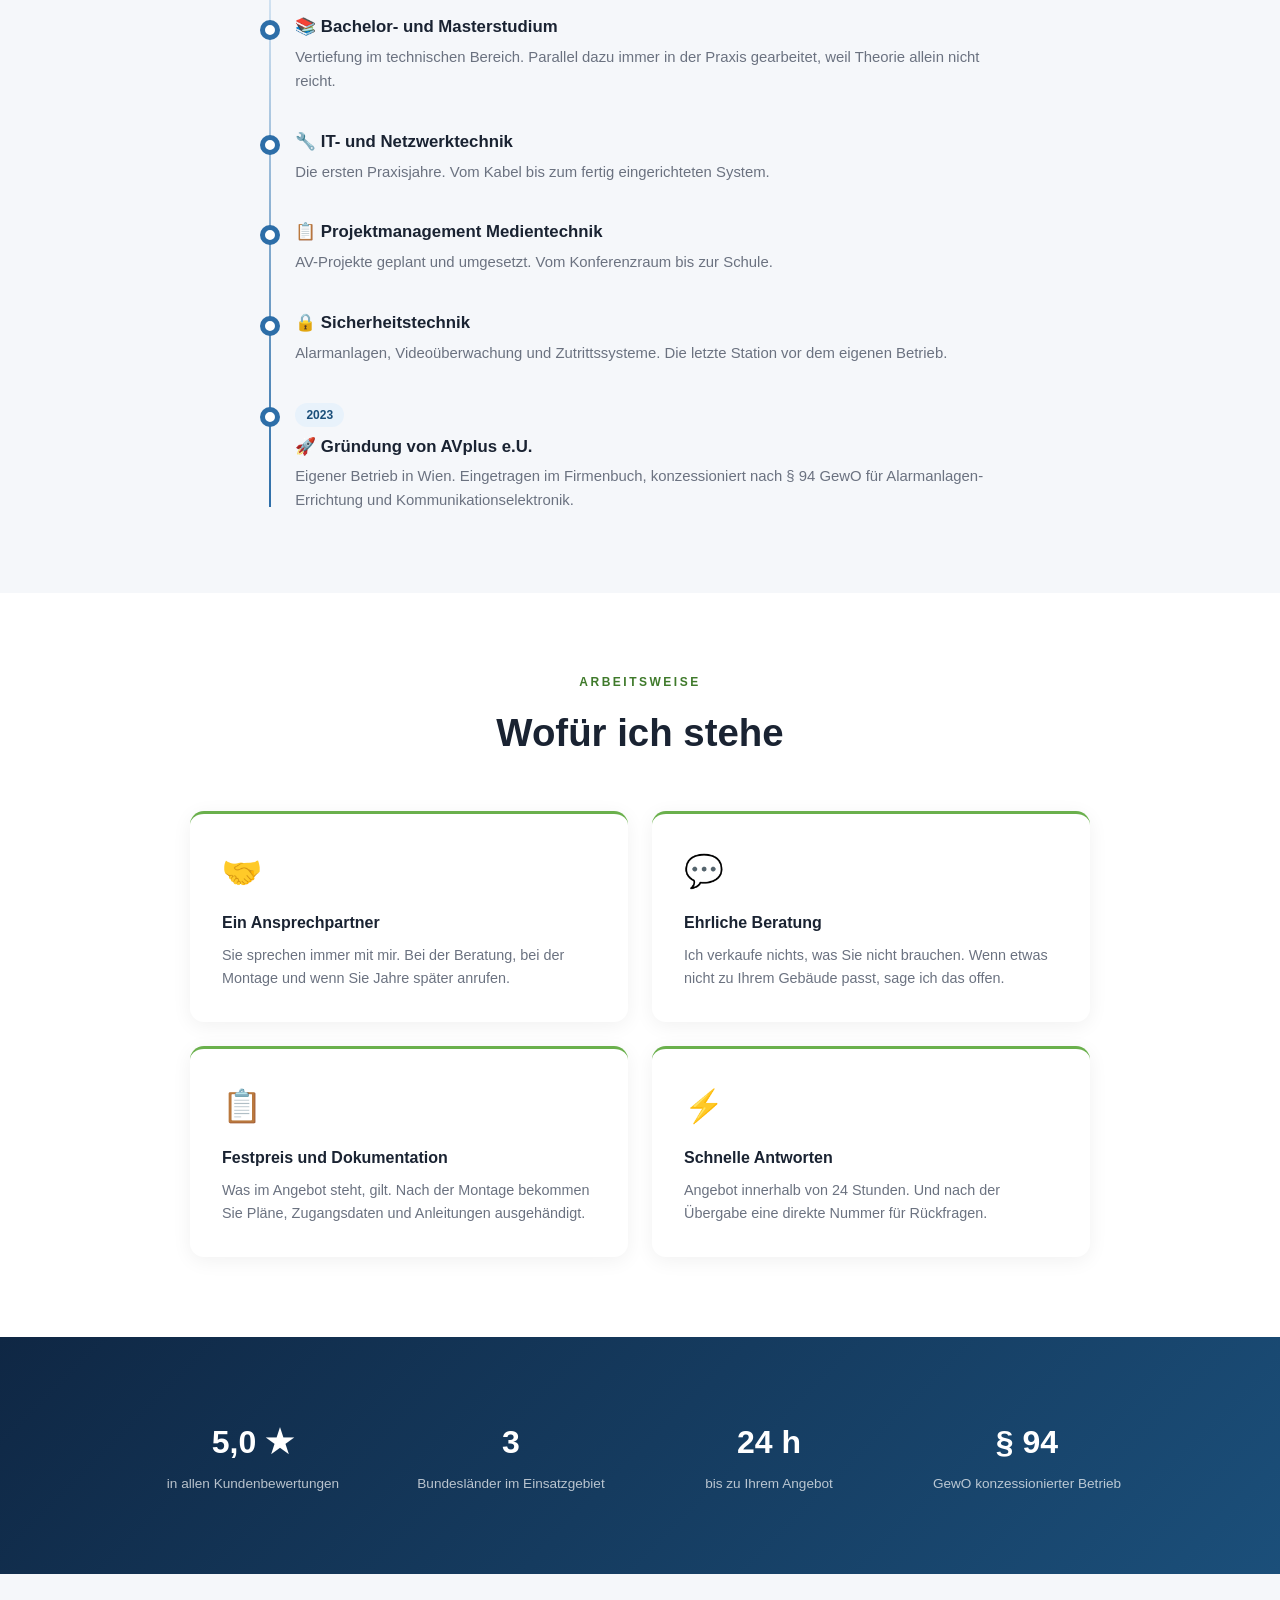
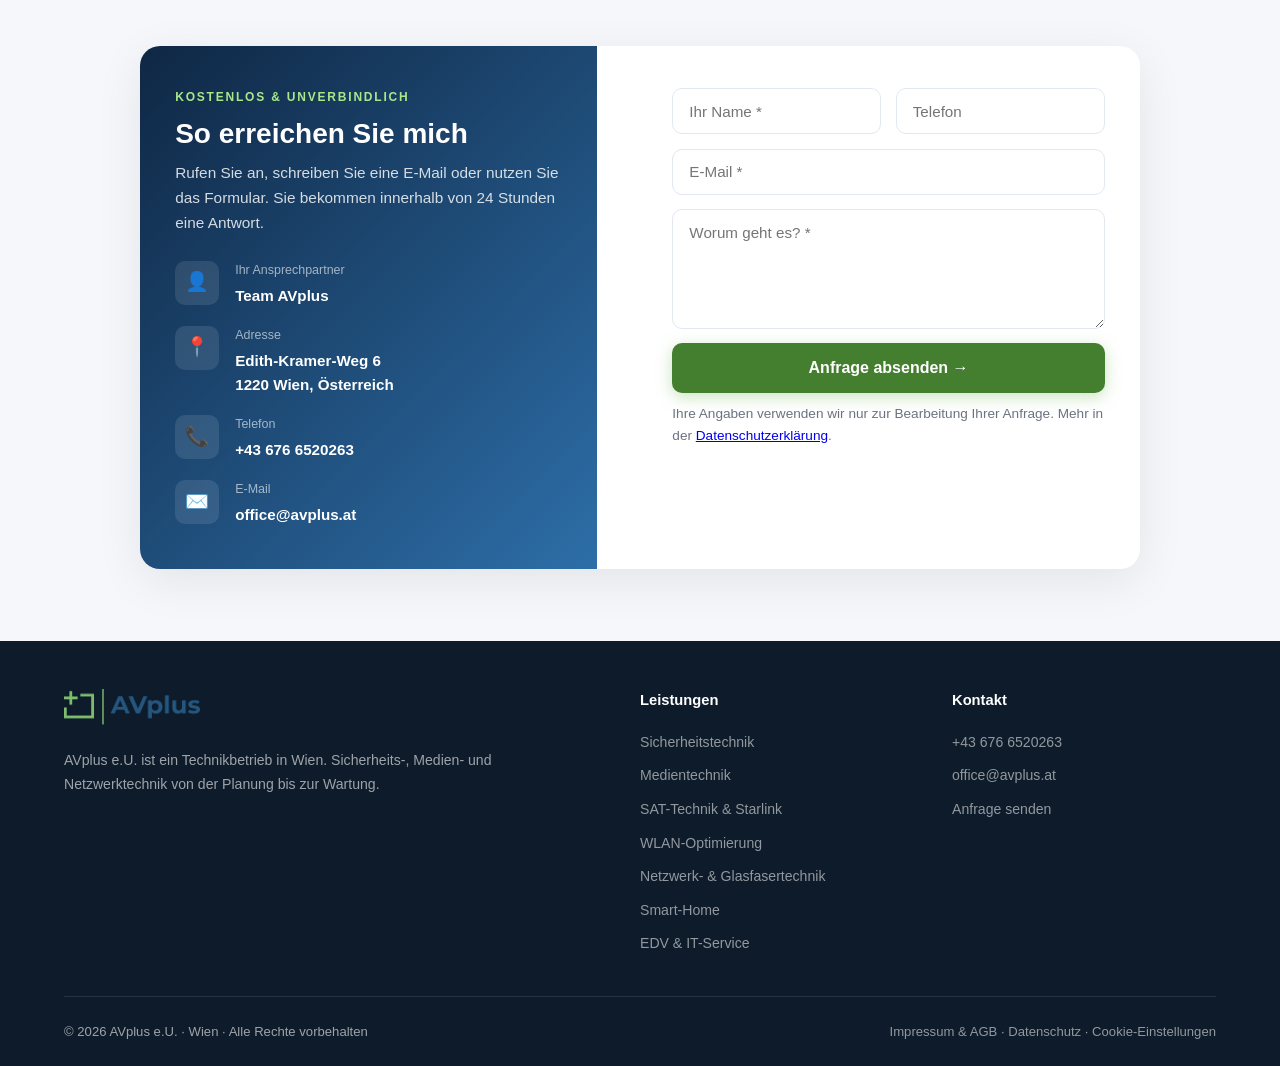
<file: ueber-uns.html>
<!DOCTYPE html>
<html lang="de">
<head>
  <meta charset="UTF-8" />
  <!-- Google Consent Mode v2: standardmäßig alles abgelehnt, bis der Besucher im Cookie-Banner zustimmt -->
  <script>
    window.dataLayer = window.dataLayer || [];
    function gtag(){dataLayer.push(arguments);}
    gtag('consent', 'default', {
      'ad_storage': 'denied',
      'ad_user_data': 'denied',
      'ad_personalization': 'denied',
      'analytics_storage': 'denied',
      'wait_for_update': 500
    });
    gtag('js', new Date());
    gtag('config', 'G-Z25PB37C6Y');
  </script>
  <!-- Google tag (gtag.js) -->
  <link rel="preconnect" href="https://www.googletagmanager.com" />
  <script async src="https://www.googletagmanager.com/gtag/js?id=G-Z25PB37C6Y"></script>
  <meta name="description" content="Hinter AVplus steht Ing. Basir Alavi, MSc. Techniker aus Wien mit HTL, Masterstudium und Praxis in Sicherheitstechnik, Netzwerktechnik und Medientechnik." />
  <meta name="robots" content="index, follow" />
  <link rel="canonical" href="https://www.avplus.at/ueber-uns" />
  <meta property="og:type" content="website" />
  <meta property="og:url" content="https://www.avplus.at/ueber-uns" />
  <meta property="og:title" content="Über uns: Ing. Basir Alavi, MSc | AVplus e.U." />
  <meta property="og:description" content="Wer Ihre Anlage plant, montiert und betreut: Ing. Basir Alavi, Gründer von AVplus in Wien. Ausbildung, Werdegang und Arbeitsweise." />
  <meta property="og:image" content="https://www.avplus.at/bilder/header.png" />
  <meta property="og:locale" content="de_AT" />
  <meta name="twitter:card" content="summary_large_image" />
  <meta name="twitter:title" content="Über uns: Ing. Basir Alavi, MSc | AVplus e.U." />
  <meta name="twitter:description" content="Wer Ihre Anlage plant, montiert und betreut: der Gründer von AVplus in Wien." />
  <meta name="twitter:image" content="https://www.avplus.at/bilder/header.png" />
  <script type="application/ld+json">
  {
    "@context": "https://schema.org",
    "@graph": [
      {
        "@type": "AboutPage",
        "@id": "https://www.avplus.at/ueber-uns",
        "name": "Über uns: Ing. Basir Alavi, MSc",
        "url": "https://www.avplus.at/ueber-uns",
        "mainEntity": { "@id": "https://www.avplus.at/ueber-uns#basir-alavi" }
      },
      {
        "@type": "Person",
        "@id": "https://www.avplus.at/ueber-uns#basir-alavi",
        "name": "Basir Alavi",
        "honorificPrefix": "Ing.",
        "honorificSuffix": "MSc",
        "jobTitle": "Gründer & Inhaber",
        "worksFor": { "@type": "LocalBusiness", "name": "AVplus e.U.", "url": "https://www.avplus.at/" },
        "telephone": "+436766520263",
        "email": "office@avplus.at",
        "knowsAbout": ["Sicherheitstechnik", "Alarmanlagen", "Medientechnik", "Glasfasertechnik", "Netzwerktechnik", "Smart Home", "Satellitentechnik"]
      },
      {
        "@type": "BreadcrumbList",
        "itemListElement": [
          { "@type": "ListItem", "position": 1, "name": "Startseite", "item": "https://www.avplus.at/" },
          { "@type": "ListItem", "position": 2, "name": "Über uns", "item": "https://www.avplus.at/ueber-uns" }
        ]
      }
    ]
  }
  </script>
  <meta name="viewport" content="width=device-width, initial-scale=1.0" />
  <!-- Favicon / Firmenlogo für Browser-Tab & Google-Suche -->
  <link rel="icon" href="/favicon.ico" sizes="any" />
  <link rel="icon" type="image/png" sizes="96x96" href="/favicon-96x96.png" />
  <link rel="icon" type="image/png" sizes="32x32" href="/favicon-32x32.png" />
  <link rel="apple-touch-icon" sizes="180x180" href="/apple-touch-icon.png" />
  <noscript><style>.reveal,.reveal-left,.reveal-right{opacity:1 !important;transform:none !important}</style></noscript>
  <title>Über uns: Ing. Basir Alavi, MSc | AVplus e.U.</title>
  <link rel="stylesheet" href="kontakt-inline.css" />
  <style>
    *, *::before, *::after { box-sizing: border-box; margin: 0; padding: 0; }
    :root { --blue:#2d6ea8; --blue-dark:#1b4f7a; --blue-light:#e8f2fb; --green:#6ab04c; --white:#ffffff; --gray-light:#f5f7fa; --gray:#6b7280; --text:#1a2332; }
    html { scroll-behavior: smooth; }
    body { font-family: 'Segoe UI', Arial, sans-serif; color: var(--text); line-height: 1.6; overflow-x: hidden; background: var(--white); }
    img { max-width: 100%; height: auto; }
    .reveal { opacity:0; transform:translateY(30px); transition:opacity 0.7s ease,transform 0.7s ease; }
    .reveal.visible { opacity:1; transform:translateY(0); }
    .delay-1{transition-delay:.1s} .delay-2{transition-delay:.2s} .delay-3{transition-delay:.3s} .delay-4{transition-delay:.4s}

    header { position:fixed; top:0; left:0; right:0; z-index:1000; background:rgba(255,255,255,0.97); backdrop-filter:blur(10px); box-shadow:0 2px 20px rgba(0,0,0,0.08); padding:0 5%; display:flex; align-items:center; justify-content:space-between; height:72px; }
    .logo img { width:auto; height:42px; }
    nav { display:flex; gap:0.5rem; align-items:center; }
    .nav-link { text-decoration:none; color:var(--text); font-size:0.92rem; font-weight:500; padding:0.5rem 0.9rem; border-radius:6px; transition:color 0.2s,background 0.2s; }
    .nav-link:hover { color:var(--blue); background:var(--blue-light); }
    .nav-dropdown { position:relative; }
    .nav-dropdown:hover .dropdown-menu { opacity:1; pointer-events:all; transform:translateY(0); }
    .dropdown-menu { position:absolute; top:calc(100% + 8px); left:0; background:var(--white); border-radius:12px; box-shadow:0 8px 40px rgba(0,0,0,0.15); padding:0.6rem; min-width:240px; opacity:0; pointer-events:none; transform:translateY(-8px); transition:opacity 0.2s,transform 0.2s; }
    .dropdown-menu a { display:flex; align-items:center; gap:0.75rem; padding:0.65rem 0.9rem; border-radius:8px; text-decoration:none; color:var(--text); font-size:0.9rem; font-weight:500; transition:background 0.15s; }
    .dropdown-menu a:hover { background:var(--gray-light); }
    .dropdown-menu a .di { font-size:1.1rem; }
    .btn { display:inline-block; background:var(--blue); color:var(--white)!important; padding:0.6rem 1.4rem; border-radius:8px; text-decoration:none; font-weight:600; font-size:0.9rem; box-shadow:0 2px 8px rgba(45,110,168,0.3); transition:background 0.2s; }
    .btn:hover { background:var(--blue-dark); }

    /* HERO */
    .page-hero { margin-top:72px; background:linear-gradient(135deg,#0f2744 0%,#1b4f7a 50%,#2d6ea8 100%); padding:5rem 5% 4rem; position:relative; overflow:hidden; }
    .page-hero-bg { position:absolute; inset:0; z-index:0; }
    .page-hero-bg img { width:100%; height:100%; object-fit:cover; object-position:center; }
    /* dunkelblauer Schleier, damit die weisse Schrift lesbar bleibt (kein Filter aufs Motiv, nur Textabdeckung) */
    .page-hero-bg::after { content:''; position:absolute; inset:0; background:linear-gradient(135deg, rgba(13,27,46,0.90) 0%, rgba(20,52,90,0.82) 45%, rgba(27,79,122,0.72) 100%); }
    .page-hero::before { content:''; position:absolute; inset:0; z-index:1; background-image:radial-gradient(circle,rgba(255,255,255,0.04) 1px,transparent 1px); background-size:30px 30px; }
    .page-hero-shape { position:absolute; width:450px; height:450px; border-radius:50%; background:var(--green); opacity:0.1; right:-80px; top:-80px; animation:float 8s ease-in-out infinite; }
    @keyframes float { 0%,100%{transform:translateY(0)} 50%{transform:translateY(-20px)} }
    .breadcrumb { color:rgba(255,255,255,0.6); font-size:0.85rem; margin-bottom:1.2rem; position:relative; }
    .breadcrumb a { color:rgba(255,255,255,0.6); text-decoration:none; }
    .breadcrumb a:hover { color:var(--white); }
    .page-badge { display:inline-flex; align-items:center; gap:0.5rem; background:rgba(255,255,255,0.12); border:1px solid rgba(255,255,255,0.25); color:rgba(255,255,255,0.95); font-size:0.78rem; font-weight:700; letter-spacing:1px; text-transform:uppercase; padding:0.4rem 1rem; border-radius:50px; margin-bottom:1.2rem; position:relative; }
    @media(max-width:768px) { .page-hero { display:flex; flex-direction:column; align-items:stretch; } }
    .page-hero-content { position:relative; z-index:2; max-width:700px; color:var(--white); }
    .page-hero-content h1 { font-size:clamp(2rem,4vw,3.2rem); font-weight:800; line-height:1.2; margin-bottom:1rem; }
    .page-hero-content h1 span { color:#90c8ff; }
    .page-hero-content p { font-size:1.05rem; opacity:0.85; }

    section { padding:5rem 5%; }
    .section-label { font-size:0.75rem; font-weight:700; letter-spacing:2.5px; text-transform:uppercase; color:#3f7a2b; margin-bottom:0.6rem; }
    h2 { font-size:clamp(1.6rem,3vw,2.4rem); font-weight:800; color:var(--text); margin-bottom:1rem; }
    .section-intro { color:var(--gray); max-width:560px; margin-bottom:3rem; }

    /* STORY: Portrait + Text */
    .story-wrap { display:grid; grid-template-columns:340px 1fr; gap:3.5rem; align-items:start; max-width:1100px; margin:0 auto; }
    @media(max-width:900px) { .story-wrap { grid-template-columns:1fr; } }
    .portrait-card { background:#0d1b2a; border-radius:20px; overflow:hidden; box-shadow:0 20px 50px rgba(13,27,46,0.25); position:sticky; top:96px; }
    .portrait-photo { position:relative; aspect-ratio:3/4; }
    .portrait-photo img { position:absolute; inset:0; width:100%; height:100%; object-fit:cover; transition:opacity 0.5s ease; }
    /* Kindheitsfoto (bilder/portrait-kindheit.webp) vorerst ausgeblendet, Datei bleibt erhalten */

    .portrait-caption { padding:1.1rem 1rem 1.3rem; background:#0d1b2a; text-align:center; }
    .portrait-name { color:#fff; font-weight:800; font-size:1.15rem; text-align:center; line-height:1.4; }
    .portrait-role { color:rgba(255,255,255,0.75); font-size:0.85rem; font-weight:600; letter-spacing:1.5px; text-transform:uppercase; margin-top:0.3rem; }
    .story-text p { color:#3b4454; font-size:1.02rem; line-height:1.85; margin-bottom:1.3rem; }
    .story-text p strong { color:var(--text); }

    /* WERDEGANG Timeline */
    .timeline { max-width:760px; margin:0 auto; position:relative; padding-left:2.2rem; }
    .timeline::before { content:''; position:absolute; left:9px; top:6px; bottom:6px; width:2px; background:linear-gradient(var(--blue-light), var(--blue)); }
    .tl-item { position:relative; padding-bottom:2.2rem; }
    .tl-item:last-child { padding-bottom:0; }
    .tl-item::before { content:''; position:absolute; left:-2.2rem; top:6px; width:20px; height:20px; border-radius:50%; background:var(--white); border:5px solid var(--blue); }
    .tl-item h3 { font-size:1.05rem; font-weight:700; margin-bottom:0.3rem; }
    .tl-item p { font-size:0.93rem; color:var(--gray); }
    .tl-jahr { display:inline-block; background:var(--blue-light); color:var(--blue-dark); font-size:0.75rem; font-weight:700; padding:0.15rem 0.7rem; border-radius:50px; margin-bottom:0.4rem; }

    /* WERTE */
    .werte-grid { display:grid; grid-template-columns:repeat(2,1fr); gap:1.5rem; max-width:900px; margin:0 auto; }
    @media(max-width:768px) { .werte-grid { grid-template-columns:1fr; } }
    .wert-card { background:var(--white); border-radius:14px; padding:2rem; box-shadow:0 4px 20px rgba(0,0,0,0.06); border-top:3px solid var(--green); }
    .wert-card .wc-icon { font-size:2rem; margin-bottom:0.8rem; }
    .wert-card h3 { font-size:1rem; font-weight:700; margin-bottom:0.5rem; }
    .wert-card p { font-size:0.9rem; color:var(--gray); }

    /* FAKTEN */
    .fakten { background:linear-gradient(135deg,#0f2744,#1b4f7a); }
    .fakten-grid { display:grid; grid-template-columns:repeat(4,1fr); gap:2rem; max-width:1000px; margin:0 auto; text-align:center; }
    @media(max-width:768px) { .fakten-grid { grid-template-columns:repeat(2,1fr); } }
    .fakt-num { font-size:2rem; font-weight:800; color:#fff; }
    .fakt-label { font-size:0.85rem; color:rgba(255,255,255,0.7); margin-top:0.3rem; }

    footer { background:#0d1b2a; color:rgba(255,255,255,0.6); padding:3rem 5% 1.5rem; }
    .footer-top { display:grid; grid-template-columns:2fr 1fr 1fr; gap:3rem; padding-bottom:2rem; border-bottom:1px solid rgba(255,255,255,0.1); margin-bottom:1.5rem; }
    .footer-brand img { width:auto; height:36px; margin-bottom:1rem; opacity:0.95; border-radius:6px; }
    .footer-brand p { font-size:0.88rem; line-height:1.7; }
    .footer-col h4 { color:var(--white); font-size:0.92rem; font-weight:700; margin-bottom:1rem; }
    .footer-col ul { list-style:none; }
    .footer-col ul li { margin-bottom:0.5rem; }
    .footer-col ul li a { color:rgba(255,255,255,0.55); text-decoration:none; font-size:0.88rem; transition:color 0.2s; }
    .footer-col ul li a:hover { color:var(--white); }
    .footer-bottom { display:flex; justify-content:space-between; align-items:center; font-size:0.82rem; flex-wrap:wrap; gap:0.5rem; }
    .footer-bottom a { color:rgba(255,255,255,0.55); text-decoration:none; }
    .footer-bottom a:hover { color:var(--white); }
    @media(max-width:768px) { .footer-top { grid-template-columns:1fr; gap:2rem; } }
    footer a { color:rgba(255,255,255,0.6); text-decoration:none; }
    footer a:hover { color:var(--white); }

    /* ── MOBILE NAVIGATION ── */
    .nav-toggle { display:none; background:none; border:none; font-size:1.6rem; line-height:1; cursor:pointer; color:var(--text); padding:0.3rem 0.6rem; border-radius:8px; }
    @media (max-width:768px) { .nav-toggle { display:flex; align-items:center; gap:0.5rem; background:var(--blue-light); color:var(--blue-dark); font-weight:700; font-size:0.85rem; padding:0.5rem 0.9rem; border-radius:8px; } .nav-toggle .nt-icon { font-size:1.25rem; line-height:1; } }
    @media (max-width:768px) { header > div > span { font-size:0.64rem !important; letter-spacing:0.3px !important; white-space:normal !important; line-height:1.3 !important; } }
    @media (max-width: 768px) {
      .nav-toggle { display:block; }
      header nav { position:fixed; top:72px; left:0; right:0; background:#fff; flex-direction:column; align-items:stretch; gap:0.2rem; padding:0.8rem 5% 1.2rem; box-shadow:0 16px 30px rgba(0,0,0,0.14); display:none; max-height:calc(100vh - 72px); overflow-y:auto; }
      header nav.nav-open { display:flex; }
      header nav .nav-link { display:block; padding:0.85rem 0.4rem; font-size:1rem; }
      .nav-dropdown .dropdown-menu { position:static; opacity:1; pointer-events:all; transform:none; box-shadow:none; min-width:0; padding:0 0 0 0.8rem; }
      header nav .btn { text-align:center; margin-top:0.4rem; }
    }
  </style>
</head>
<body data-call-bar>
<header>
  <div style="display:flex;flex-direction:column;align-items:flex-start;gap:0;">
    <a href="/" class="logo"><img src="logo.png" alt="AVplus e.U." width="600" height="159" /></a>
    <span style="font-size:0.85rem;font-weight:600;color:#2d6ea8;letter-spacing:0.5px;white-space:nowrap;line-height:1;margin-top:2px;margin-bottom:6px;">Sicherheitstechnik · Medientechnik</span>
  </div>
  <nav>
    <div class="nav-dropdown">
      <a href="/#leistungen" class="nav-link">Leistungen ▾</a>
      <div class="dropdown-menu">
        <a href="/sicherheitstechnik"><span class="di">🔒</span> Sicherheitstechnik</a>
        <a href="/medientechnik"><span class="di">📺</span> Medientechnik</a>
        <a href="/ucc"><span class="di">📡</span> SAT-Technik & Starlink</a>
        <a href="/wlan"><span class="di">📶</span> WLAN-Optimierung</a>
        <a href="/lwl"><span class="di">🔗</span> Netzwerk- & Glasfasertechnik</a>
        <a href="/smarthome"><span class="di">🏠</span> Smart-Home</a>
        <a href="/edv"><span class="di">💻</span> EDV & IT-Service</a>
      </div>
    </div>
    <a href="/ueber-uns" class="nav-link" style="color:var(--blue);background:var(--blue-light);">Über uns</a>
    <a href="tel:+436766520263" style="display:inline-flex;align-items:center;gap:0.4rem;background:#eaf4ee;color:#2d7a3a;font-weight:700;font-size:0.9rem;padding:0.5rem 1rem;border-radius:8px;text-decoration:none;border:1px solid #b6dfc0;" >📞 +43 676 6520263</a>
    <a href="#kontakt" class="btn">Jetzt anfragen</a>
  </nav>
  <button class="nav-toggle" id="nav-toggle" aria-label="Leistungen Menü öffnen" aria-expanded="false"><span class="nt-text">Menü</span><span class="nt-icon">☰</span></button>
</header>

<div class="page-hero">
  <div class="page-hero-bg"><img fetchpriority="high" width="1600" height="1067" src="bilder/ueber-hero.webp" alt="AVplus e.U. Medientechnik – Konferenzraum mit Display, Kamera und Digital Signage in Wien" /></div>
  <div class="page-hero-shape" style="z-index:1;"></div>
  <div class="page-hero-content">
    <div class="breadcrumb"><a href="/">Startseite</a> › Über uns</div>
    <div class="page-badge">👤 Über uns</div>
    <h1>Hinter AVplus steht <br><span>ein Name.</span></h1>
    <p>Ich bin Ing. Basir Alavi, MSc. Gründer von AVplus und der Techniker, mit dem Sie hier sprechen. Auf dieser Seite erfahren Sie, wer Ihre Anlage plant, montiert und später betreut.</p>
  </div>
</div>

<!-- GESCHICHTE -->
<section>
  <div class="story-wrap">
    <div class="reveal">
      <div class="portrait-card">
        <div class="portrait-photo">
          <img class="pf-default" src="bilder/portrait-technik.webp" width="810" height="1080" alt="Ing. Basir Alavi, MSc bei der Arbeit an einer Sicherheits- und Verteileranlage." />
          <!-- Kindheitsfoto vorerst ausgeblendet: bilder/portrait-kindheit.webp -->
        </div>
        <div class="portrait-caption">
          <div class="portrait-name">Ing. Basir Alavi, MSc</div>
          <div class="portrait-role">Gründer &amp; Inhaber</div>
        </div>
      </div>
    </div>
    <div class="story-text reveal delay-1">
      <p class="section-label">Meine Geschichte</p>
      <h2>Technik war nie nur ein Beruf.</h2>
      <p>Als Kind habe ich Geräte aufgeschraubt, um zu sehen, was drinnen steckt. Nicht jedes hat das überlebt. Aber genau dort habe ich verstanden, wie Dinge funktionieren. Diese Neugier hat mich nie losgelassen.</p>
      <p>Aus ihr wurde ein Weg: <strong>HTL, danach Bachelor- und Masterstudium im technischen Bereich.</strong> Die Theorie allein war mir aber nie genug. Deshalb habe ich neben der Ausbildung immer gearbeitet. Zuerst in der IT- und Netzwerktechnik, dann im Projektmanagement für Medientechnik und später in der Sicherheitstechnik. Jede Station hat mir etwas gegeben, das ich heute täglich brauche.</p>
      <p><strong>2023 habe ich AVplus gegründet</strong>, um all das zusammenzubringen. Heute plane und montiere ich Anlagen für Privathaushalte, Schulen und Unternehmen in Wien. Sicherheitstechnik, Medientechnik, Netzwerk und Smart Home aus einem Kopf, der das Gesamtbild kennt.</p>
      <p>Mein Anspruch ist einfach: Ich berate Sie so, wie ich selbst beraten werden möchte. Ehrlich, verständlich und ohne Ihnen etwas zu verkaufen, das Sie nicht brauchen. Wenn die kleine Lösung reicht, sage ich Ihnen das.</p>
    </div>
  </div>
</section>

<!-- WERDEGANG -->
<section style="background:var(--gray-light);">
  <div class="reveal" style="text-align:center; margin-bottom:3.5rem;">
    <p class="section-label">Werdegang</p>
    <h2>Der Weg zu AVplus</h2>
  </div>
  <div class="timeline reveal">
    <div class="tl-item">
      <h3>🎓 HTL-Ausbildung</h3>
      <p>Der technische Grundstein. Elektronik verstehen, nicht nur bedienen.</p>
    </div>
    <div class="tl-item">
      <h3>📚 Bachelor- und Masterstudium</h3>
      <p>Vertiefung im technischen Bereich. Parallel dazu immer in der Praxis gearbeitet, weil Theorie allein nicht reicht.</p>
    </div>
    <div class="tl-item">
      <h3>🔧 IT- und Netzwerktechnik</h3>
      <p>Die ersten Praxisjahre. Vom Kabel bis zum fertig eingerichteten System.</p>
    </div>
    <div class="tl-item">
      <h3>📋 Projektmanagement Medientechnik</h3>
      <p>AV-Projekte geplant und umgesetzt. Vom Konferenzraum bis zur Schule.</p>
    </div>
    <div class="tl-item">
      <h3>🔒 Sicherheitstechnik</h3>
      <p>Alarmanlagen, Videoüberwachung und Zutrittssysteme. Die letzte Station vor dem eigenen Betrieb.</p>
    </div>
    <div class="tl-item">
      <span class="tl-jahr">2023</span>
      <h3>🚀 Gründung von AVplus e.U.</h3>
      <p>Eigener Betrieb in Wien. Eingetragen im Firmenbuch, konzessioniert nach § 94 GewO für Alarmanlagen-Errichtung und Kommunikationselektronik.</p>
    </div>
  </div>
</section>

<!-- WERTE -->
<section>
  <div class="reveal" style="text-align:center; margin-bottom:3rem;">
    <p class="section-label">Arbeitsweise</p>
    <h2>Wofür ich stehe</h2>
  </div>
  <div class="werte-grid">
    <div class="wert-card reveal delay-1">
      <div class="wc-icon">🤝</div>
      <h3>Ein Ansprechpartner</h3>
      <p>Sie sprechen immer mit mir. Bei der Beratung, bei der Montage und wenn Sie Jahre später anrufen.</p>
    </div>
    <div class="wert-card reveal delay-2">
      <div class="wc-icon">💬</div>
      <h3>Ehrliche Beratung</h3>
      <p>Ich verkaufe nichts, was Sie nicht brauchen. Wenn etwas nicht zu Ihrem Gebäude passt, sage ich das offen.</p>
    </div>
    <div class="wert-card reveal delay-3">
      <div class="wc-icon">📋</div>
      <h3>Festpreis und Dokumentation</h3>
      <p>Was im Angebot steht, gilt. Nach der Montage bekommen Sie Pläne, Zugangsdaten und Anleitungen ausgehändigt.</p>
    </div>
    <div class="wert-card reveal delay-4">
      <div class="wc-icon">⚡</div>
      <h3>Schnelle Antworten</h3>
      <p>Angebot innerhalb von 24 Stunden. Und nach der Übergabe eine direkte Nummer für Rückfragen.</p>
    </div>
  </div>
</section>

<!-- FAKTEN -->
<section class="fakten">
  <div class="fakten-grid">
    <div class="reveal delay-1"><div class="fakt-num">5,0 ★</div><div class="fakt-label">in allen Kundenbewertungen</div></div>
    <div class="reveal delay-2"><div class="fakt-num">3</div><div class="fakt-label">Bundesländer im Einsatzgebiet</div></div>
    <div class="reveal delay-3"><div class="fakt-num">24 h</div><div class="fakt-label">bis zu Ihrem Angebot</div></div>
    <div class="reveal delay-4"><div class="fakt-num">§ 94</div><div class="fakt-label">GewO konzessionierter Betrieb</div></div>
  </div>
</section>

<!-- LOKALES KONTAKTFORMULAR -->
<section id="kontakt" class="ki-section">
  <div class="ki-wrap">
    <div class="ki-intro">
      <p class="ki-eyebrow">Kostenlos &amp; unverbindlich</p>
      <h2>So erreichen Sie mich</h2>
      <p class="ki-sub">Rufen Sie an, schreiben Sie eine E-Mail oder nutzen Sie das Formular. Sie bekommen innerhalb von 24 Stunden eine Antwort.</p>
      <div class="ki-contacts">
        <div class="ki-item">
          <div class="ki-icon">👤</div>
          <div>
            <div class="ki-label">Ihr Ansprechpartner</div>
            <div class="ki-value">Team AVplus</div>
          </div>
        </div>
        <div class="ki-item">
          <div class="ki-icon">📍</div>
          <div>
            <div class="ki-label">Adresse</div>
            <div class="ki-value">Edith-Kramer-Weg 6<br>1220 Wien, Österreich</div>
          </div>
        </div>
        <div class="ki-item">
          <div class="ki-icon">📞</div>
          <div>
            <div class="ki-label">Telefon</div>
            <div class="ki-value"><a href="tel:+436766520263">+43 676 6520263</a></div>
          </div>
        </div>
        <div class="ki-item">
          <div class="ki-icon">✉️</div>
          <div>
            <div class="ki-label">E-Mail</div>
            <div class="ki-value"><a href="mailto:office@avplus.at">office@avplus.at</a></div>
          </div>
        </div>
      </div>
    </div>
    <form class="ki-form" action="/kontakt.php" method="POST">
      <input type="text" name="_gotcha" style="display:none" tabindex="-1" autocomplete="off" />
      <input type="hidden" name="_subject" value="Neue Anfrage über avplus.at: Über-uns-Seite" />
      <input type="hidden" name="bereich" value="Allgemeine Anfrage" />
      <div class="ki-row">
        <input type="text" name="name" placeholder="Ihr Name *" required aria-label="Ihr Name" />
        <input type="tel" name="telefon" placeholder="Telefon" aria-label="Telefon" />
      </div>
      <input type="email" name="email" placeholder="E-Mail *" required aria-label="E-Mail" />
      <textarea name="nachricht" placeholder="Worum geht es? *" required aria-label="Ihre Nachricht"></textarea>
      <button type="submit" class="ki-submit">Anfrage absenden →</button>
      <p class="ki-hint">Ihre Angaben verwenden wir nur zur Bearbeitung Ihrer Anfrage. Mehr in der <a href="/impressum#datenschutz">Datenschutzerklärung</a>.</p>
      <div class="ki-msg" hidden></div>
    </form>
  </div>
</section>

<footer>
  <div class="footer-top">
    <div class="footer-brand">
      <img loading="lazy" decoding="async" src="logo.png" alt="AVplus e.U." width="600" height="159" />
      <p>AVplus e.U. ist ein Technikbetrieb in Wien. Sicherheits-, Medien- und Netzwerktechnik von der Planung bis zur Wartung.</p>
    </div>
    <div class="footer-col">
      <h4>Leistungen</h4>
      <ul>
        <li><a href="/sicherheitstechnik">Sicherheitstechnik</a></li>
        <li><a href="/medientechnik">Medientechnik</a></li>
        <li><a href="/ucc">SAT-Technik & Starlink</a></li>
        <li><a href="/wlan">WLAN-Optimierung</a></li>
        <li><a href="/lwl">Netzwerk- & Glasfasertechnik</a></li>
        <li><a href="/smarthome">Smart-Home</a></li>
        <li><a href="/edv">EDV & IT-Service</a></li>
      </ul>
    </div>
    <div class="footer-col">
      <h4>Kontakt</h4>
      <ul>
        <li><a href="tel:+436766520263">+43 676 6520263</a></li>
        <li><a href="mailto:office@avplus.at">office@avplus.at</a></li>
        <li><a href="#kontakt">Anfrage senden</a></li>
      </ul>
    </div>
  </div>
  <div class="footer-bottom">
    <span>© 2026 AVplus e.U. · Wien · Alle Rechte vorbehalten</span>
    <span><a href="/impressum">Impressum & AGB</a> · <a href="/impressum#datenschutz">Datenschutz</a> · <a href="#" onclick="window.avplusOpenCookieSettings();return false;">Cookie-Einstellungen</a></span>
  </div>
</footer>
<script>
  const observer = new IntersectionObserver(e => e.forEach(x => x.isIntersecting && x.target.classList.add('visible')), {threshold:0.15});
  document.querySelectorAll('.reveal').forEach(el => observer.observe(el));
</script>
<script src="cookie-consent.js"></script>
<script src="site.js"></script>
<script src="tracking.js"></script>
<script src="clarity.js"></script>
<script src="kontakt-inline.js"></script>
</body>
</html>
</file>
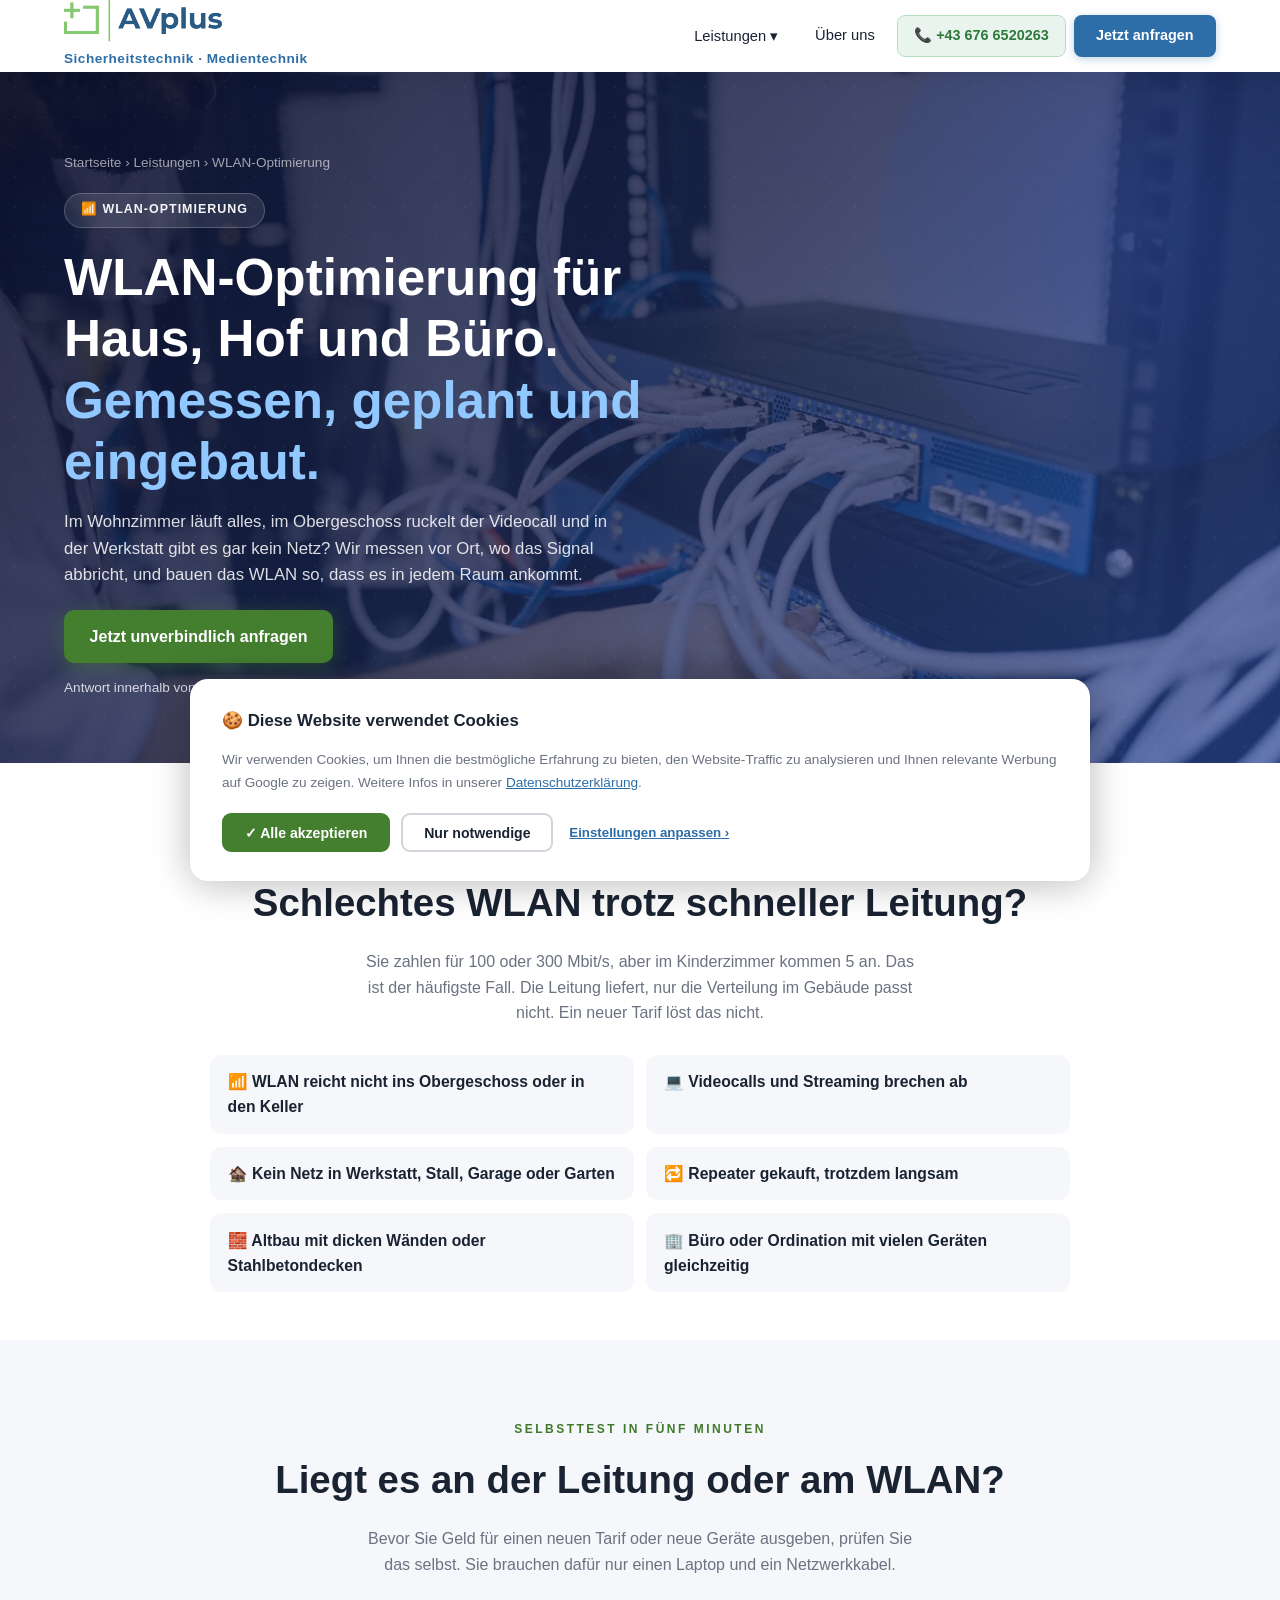
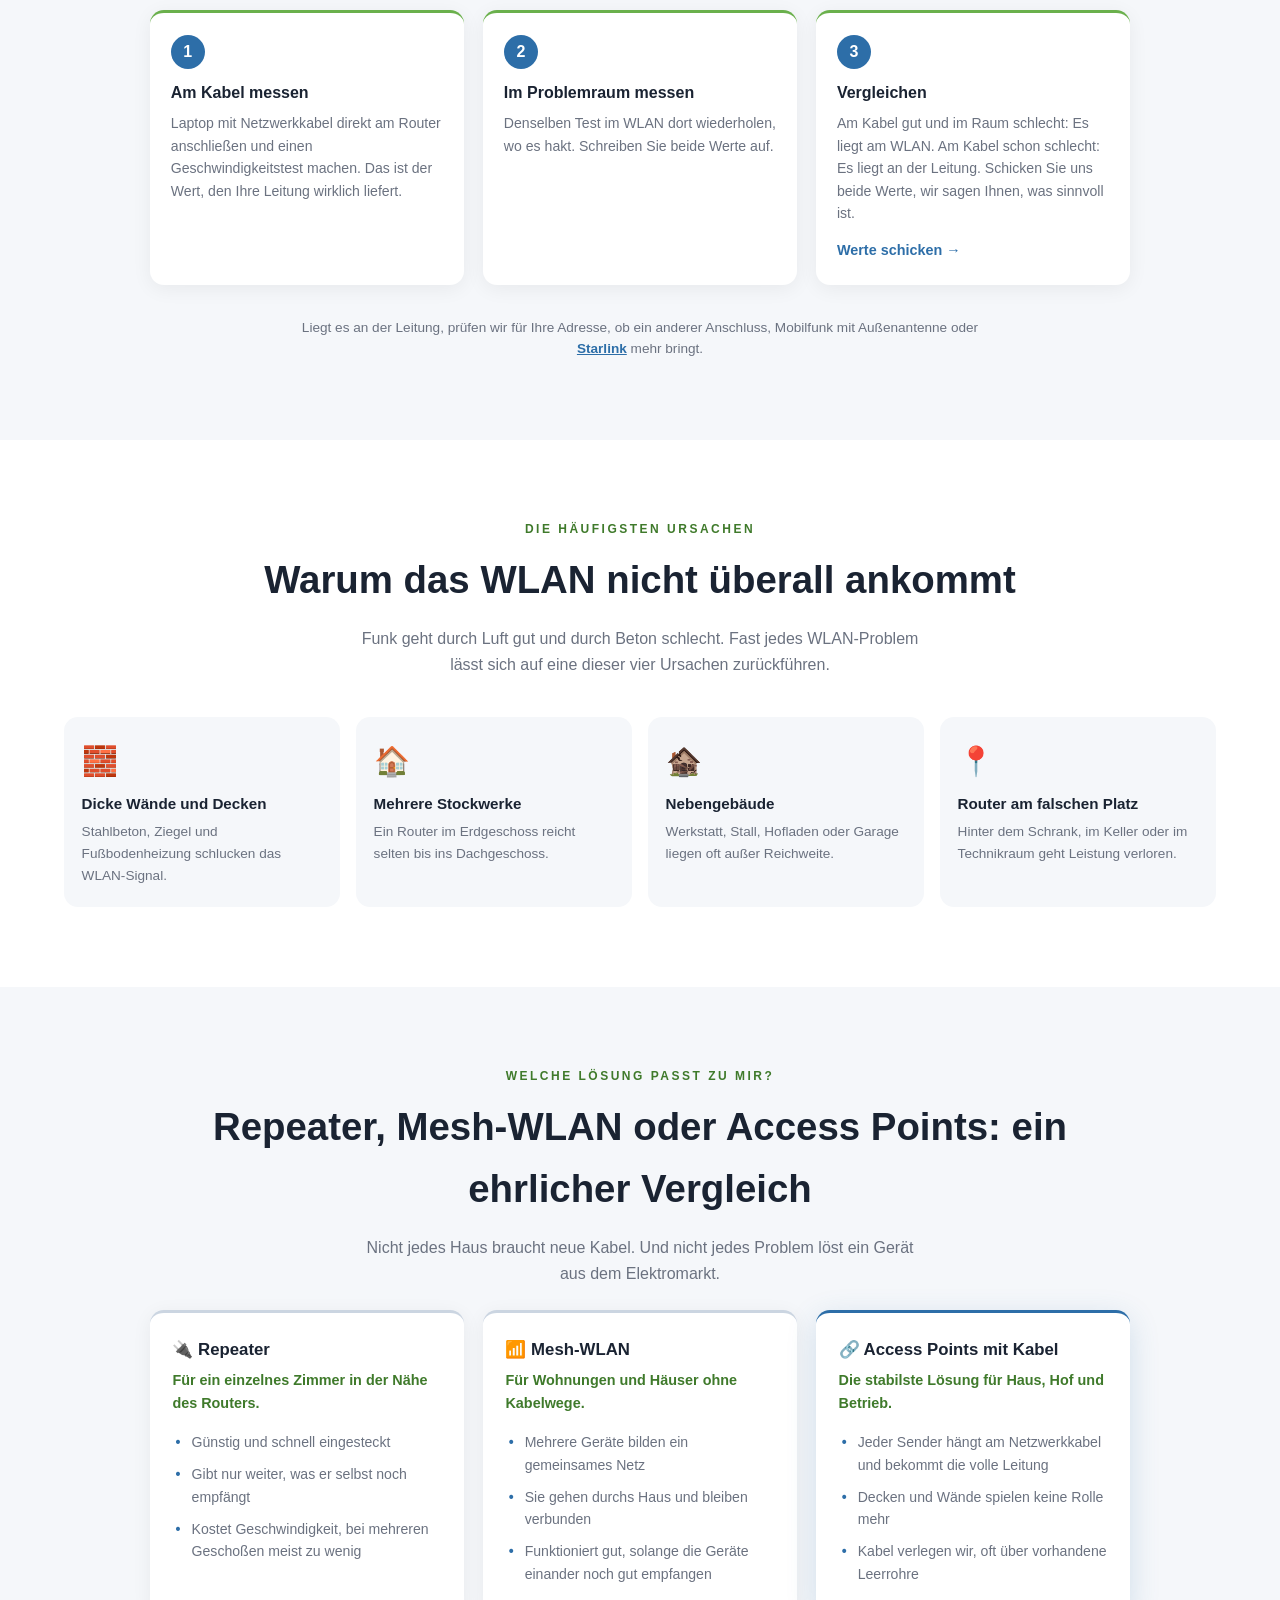
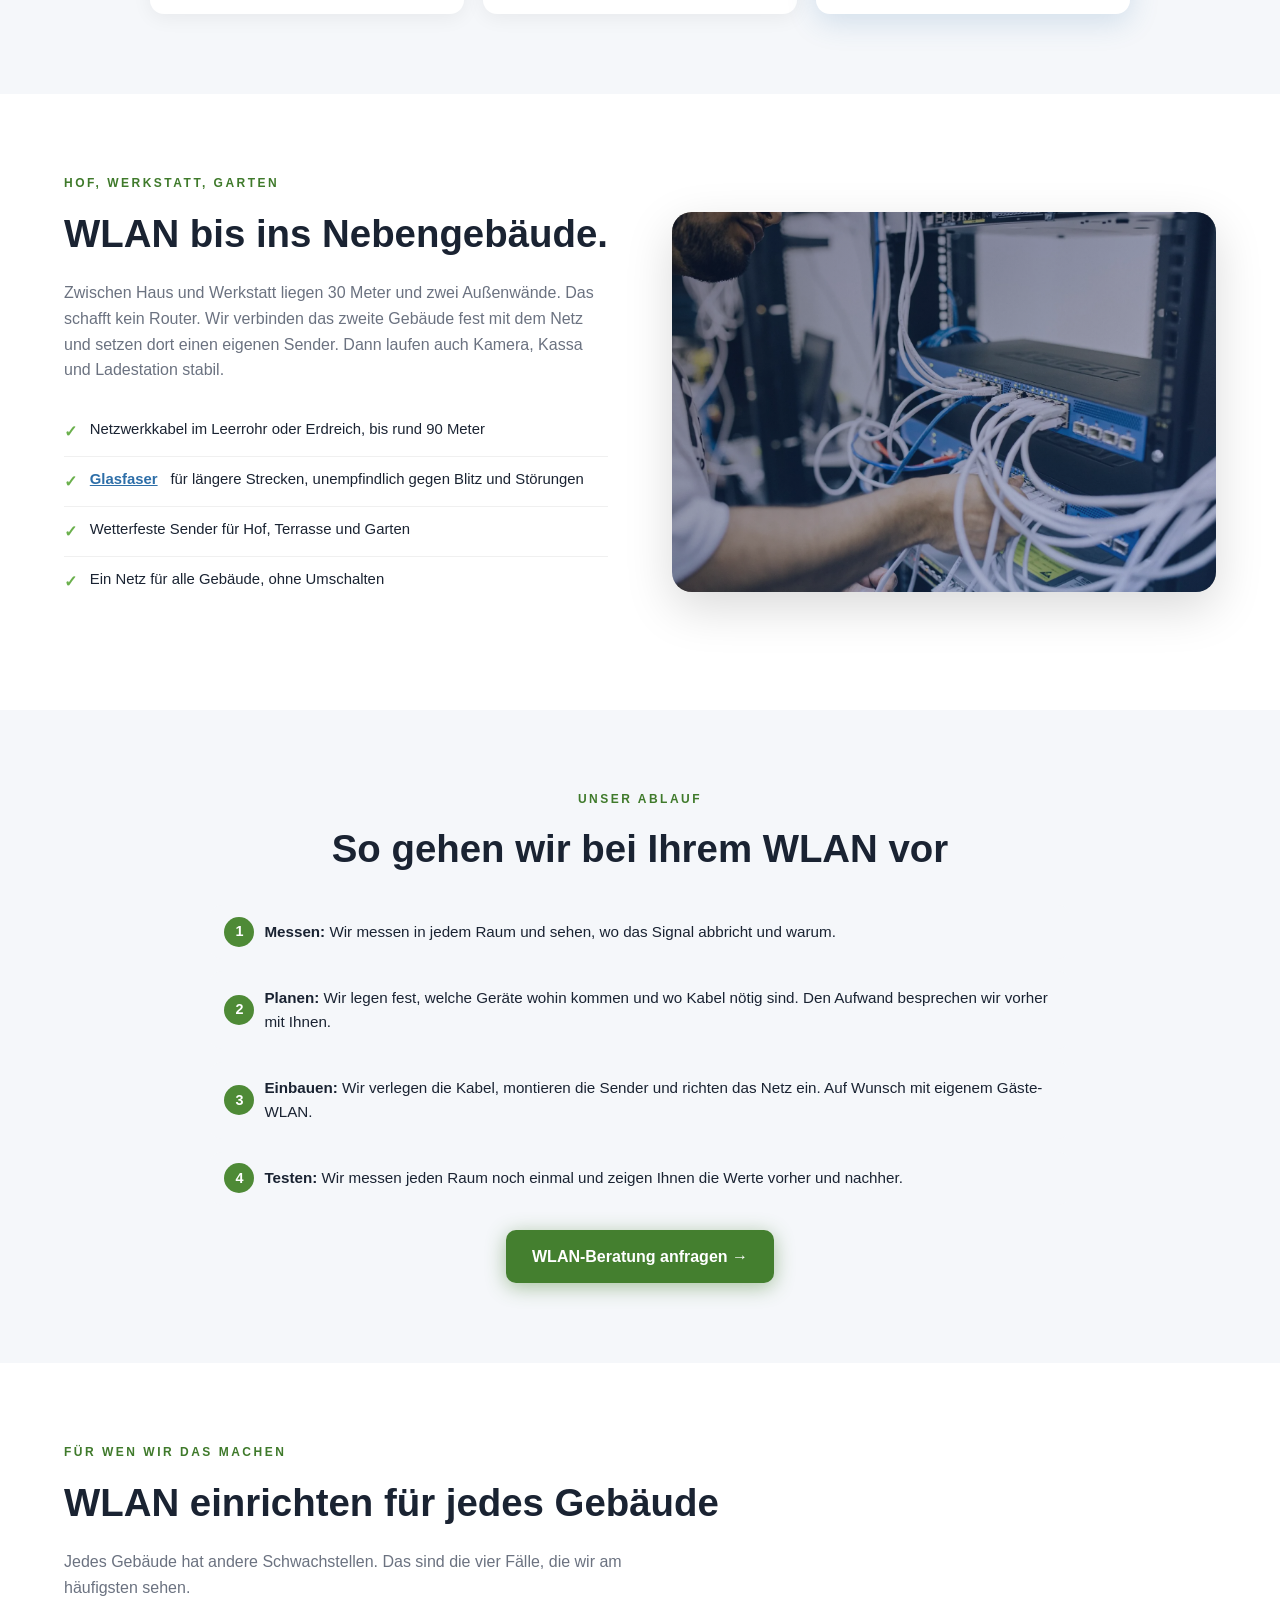
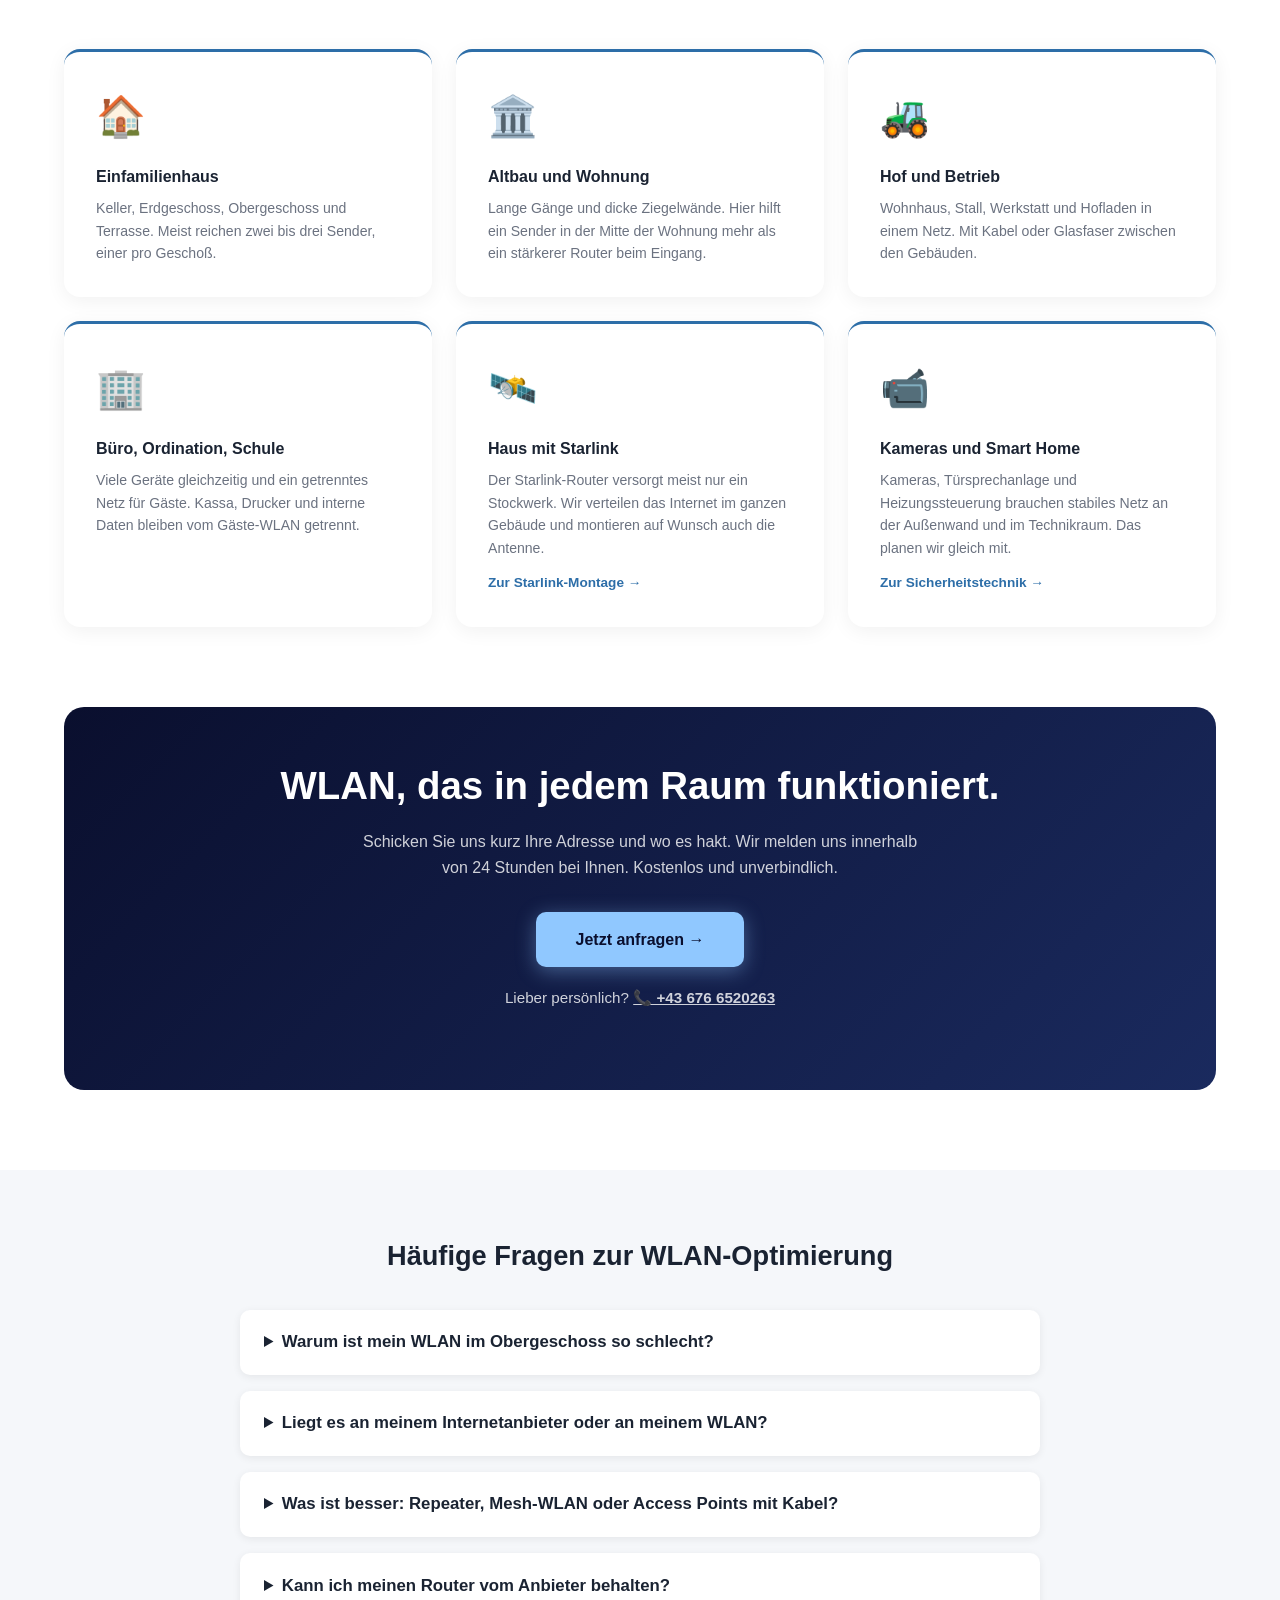
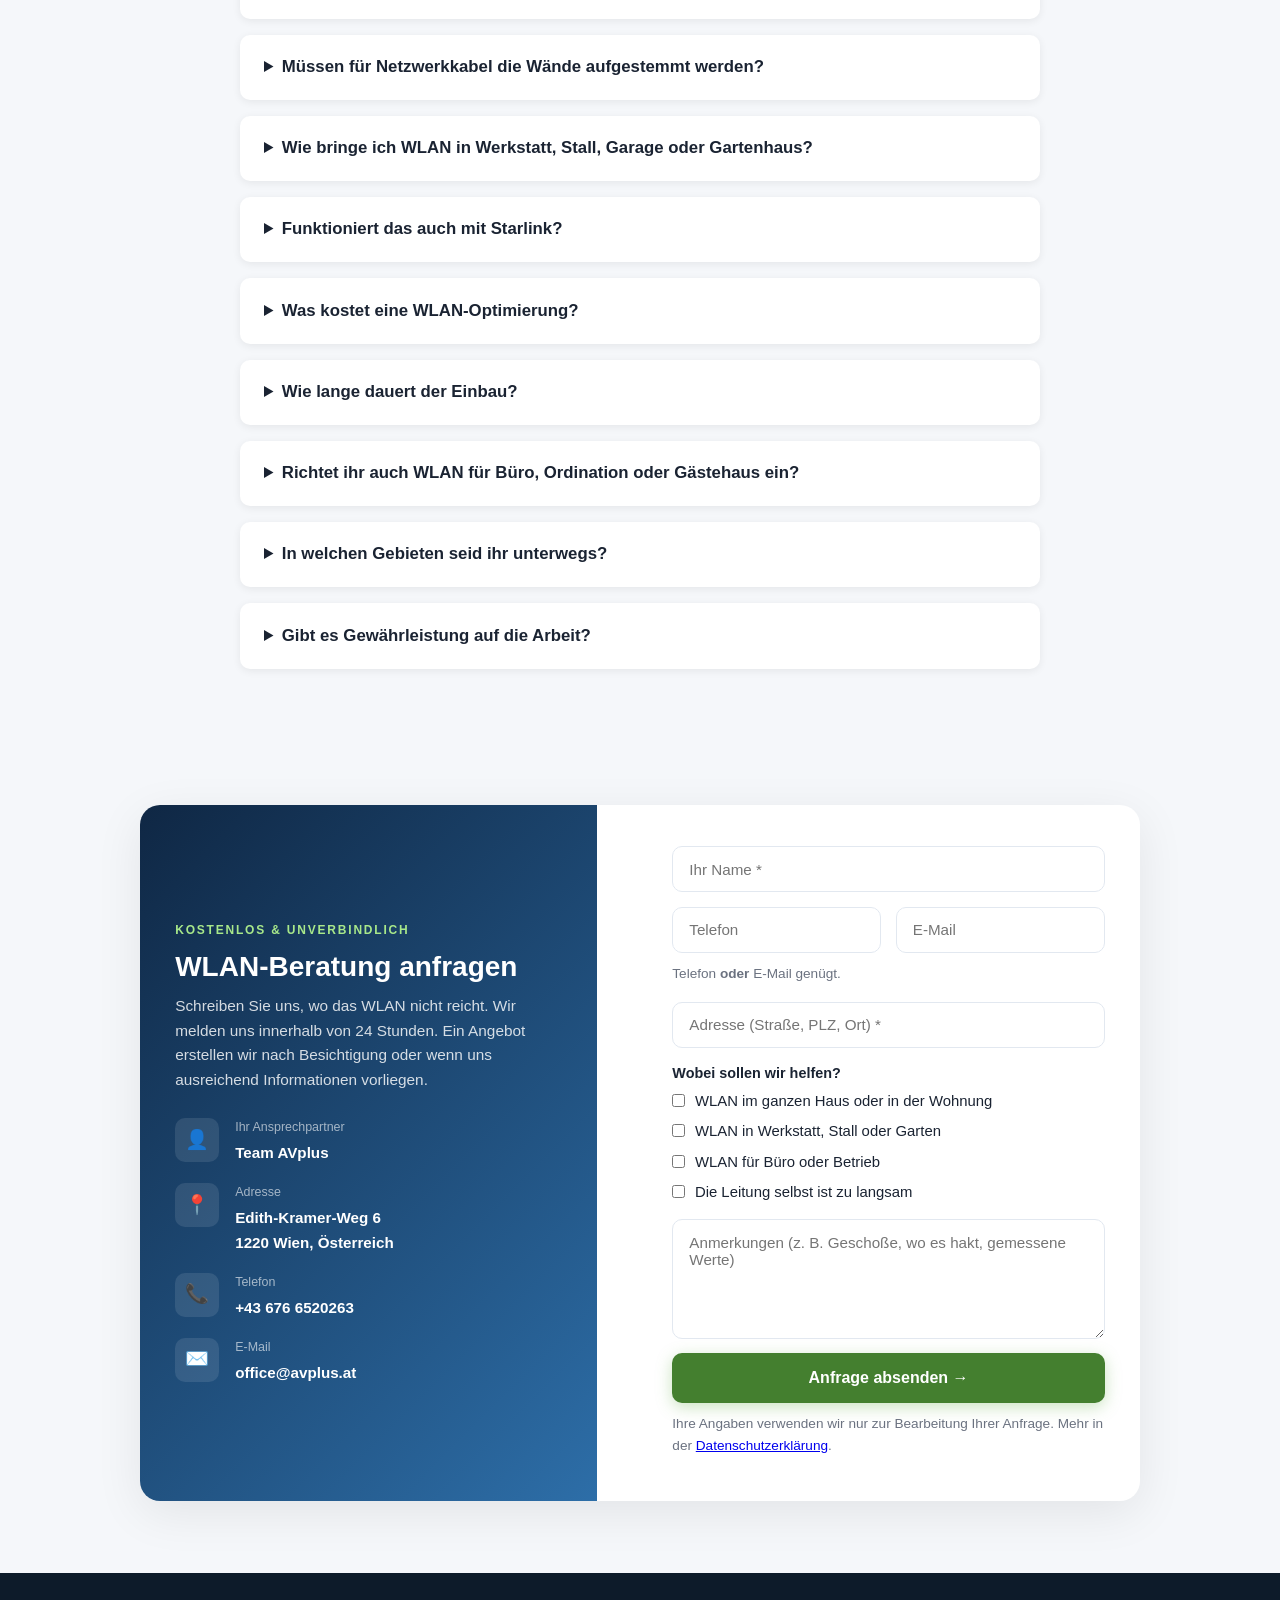
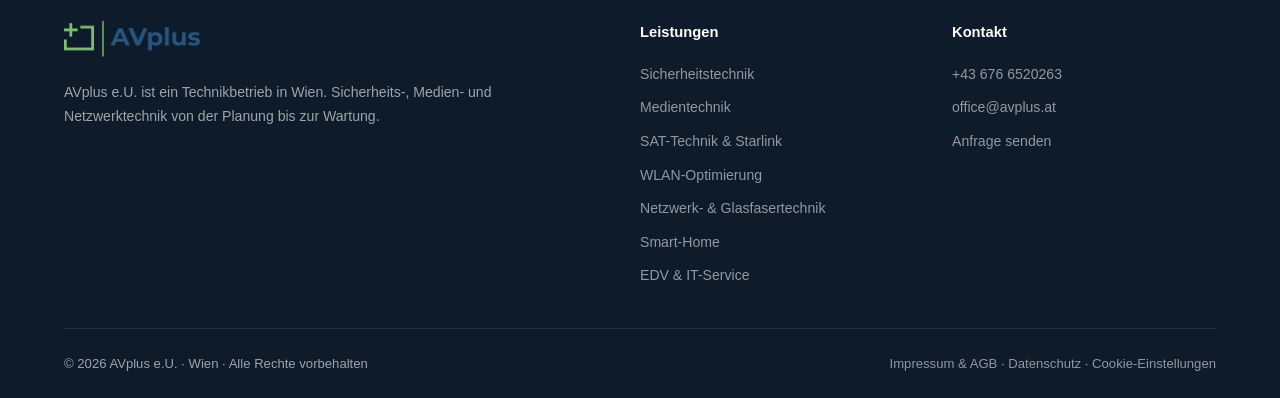
<file: wlan.html>
<!DOCTYPE html>
<html lang="de">
<head>
  <meta charset="UTF-8" />
  <!-- Google Consent Mode v2: standardmäßig alles abgelehnt, bis der Besucher im Cookie-Banner zustimmt -->
  <script>
    window.dataLayer = window.dataLayer || [];
    function gtag(){dataLayer.push(arguments);}
    gtag('consent', 'default', {
      'ad_storage': 'denied',
      'ad_user_data': 'denied',
      'ad_personalization': 'denied',
      'analytics_storage': 'denied',
      'wait_for_update': 500
    });
    gtag('js', new Date());
    gtag('config', 'G-Z25PB37C6Y');
  </script>
  <!-- Google tag (gtag.js) -->
  <link rel="preconnect" href="https://www.googletagmanager.com" />  <script async src="https://www.googletagmanager.com/gtag/js?id=G-Z25PB37C6Y"></script>
  <meta name="description" content="WLAN-Optimierung in Wien, Niederösterreich &amp; Burgenland. Wir messen vor Ort, planen Mesh-WLAN oder Access Points mit Kabel und testen jeden Raum. Antwort in 24 Stunden. AVplus e.U." />
  <meta name="robots" content="index, follow" />
  <link rel="canonical" href="https://www.avplus.at/wlan" />
  <meta property="og:type" content="website" />
  <meta property="og:url" content="https://www.avplus.at/wlan" />
  <meta property="og:title" content="WLAN-Optimierung Wien, NÖ &amp; Burgenland | AVplus e.U." />
  <meta property="og:description" content="WLAN im ganzen Haus, im Hof und im Büro. Vor Ort gemessen, mit Mesh-WLAN oder Access Points mit Kabel umgesetzt und in jedem Raum getestet." />
  <meta property="og:image" content="https://www.avplus.at/bilder/netzwerk-techniker.webp" />
  <meta property="og:locale" content="de_AT" />
  <meta name="twitter:card" content="summary_large_image" />
  <meta name="twitter:title" content="WLAN-Optimierung Wien | AVplus e.U." />
  <meta name="twitter:description" content="WLAN im ganzen Haus, im Hof und im Büro. Vor Ort gemessen, geplant und eingebaut." />
  <meta name="twitter:image" content="https://www.avplus.at/bilder/netzwerk-techniker.webp" />
  <script type="application/ld+json">
  {
    "@context": "https://schema.org",
    "@graph": [
      {
        "@type": "Service",
        "@id": "https://www.avplus.at/wlan",
        "name": "WLAN-Optimierung Wien, Niederösterreich und Burgenland",
        "description": "WLAN-Messung vor Ort, Mesh-WLAN, Access Points mit Netzwerkkabel und Anbindung von Nebengebäuden. Für Häuser, Höfe, Büros und Ordinationen.",
        "provider": {
          "@type": "LocalBusiness",
          "name": "AVplus e.U.",
          "telephone": "+436766520263",
          "email": "office@avplus.at",
          "address": { "@type": "PostalAddress", "streetAddress": "Edith-Kramer-Weg 6", "postalCode": "1220", "addressLocality": "Wien", "addressCountry": "AT" },
          "url": "https://www.avplus.at/"
        },
        "areaServed": [{ "@type": "AdministrativeArea", "name": "Wien" }, { "@type": "AdministrativeArea", "name": "Niederösterreich" }, { "@type": "AdministrativeArea", "name": "Burgenland" }],
        "serviceType": ["WLAN-Optimierung", "WLAN einrichten", "Mesh-WLAN", "Access Point Installation", "WLAN-Messung", "Netzwerkverkabelung"]
      },
      {
        "@type": "BreadcrumbList",
        "itemListElement": [
          { "@type": "ListItem", "position": 1, "name": "Startseite", "item": "https://www.avplus.at/" },
          { "@type": "ListItem", "position": 2, "name": "WLAN-Optimierung", "item": "https://www.avplus.at/wlan" }
        ]
      }
    ]
  }
  </script>
  <meta name="viewport" content="width=device-width, initial-scale=1.0" />
  <!-- Favicon / Firmenlogo für Browser-Tab & Google-Suche -->
  <link rel="icon" href="/favicon.ico" sizes="any" />
  <link rel="icon" type="image/png" sizes="96x96" href="/favicon-96x96.png" />
  <link rel="icon" type="image/png" sizes="32x32" href="/favicon-32x32.png" />
  <link rel="apple-touch-icon" sizes="180x180" href="/apple-touch-icon.png" />
  <noscript><style>.reveal,.reveal-left,.reveal-right{opacity:1 !important;transform:none !important}</style></noscript>
  <title>WLAN-Optimierung Wien, NÖ & Burgenland | WLAN im ganzen Haus | AVplus e.U.</title>
  <link rel="stylesheet" href="kontakt-inline.css" />
  <style>
    *, *::before, *::after { box-sizing: border-box; margin: 0; padding: 0; }
    :root { --blue:#2d6ea8; --blue-dark:#1b4f7a; --blue-light:#e8f2fb; --green:#6ab04c; --green-dark:#4e8a36; --white:#ffffff; --gray-light:#f5f7fa; --gray:#6b7280; --text:#1a2332; --sat:#1a2a5e; }
    html { scroll-behavior: smooth; }
    body { font-family: 'Segoe UI', Arial, sans-serif; color: var(--text); line-height: 1.6; overflow-x: hidden; background: var(--white); }
    img { max-width: 100%; height: auto; }
    .reveal { opacity:0; transform:translateY(30px); transition:opacity 0.7s ease,transform 0.7s ease; }
    .reveal.visible { opacity:1; transform:translateY(0); }
    .delay-1{transition-delay:.1s} .delay-2{transition-delay:.2s} .delay-3{transition-delay:.3s} .delay-4{transition-delay:.4s} .delay-5{transition-delay:.5s} .delay-6{transition-delay:.6s}

    /* HEADER */
    header { position:fixed; top:0; left:0; right:0; z-index:1000; background:rgba(255,255,255,0.97); backdrop-filter:blur(10px); box-shadow:0 2px 20px rgba(0,0,0,0.08); padding:0 5%; display:flex; align-items:center; justify-content:space-between; height:72px; }
    .logo img { width:auto; height:42px; }
    nav { display:flex; gap:0.5rem; align-items:center; }
    .nav-link { text-decoration:none; color:var(--text); font-size:0.92rem; font-weight:500; padding:0.5rem 0.9rem; border-radius:6px; transition:color 0.2s,background 0.2s; }
    .nav-link:hover { color:var(--blue); background:var(--blue-light); }
    .nav-dropdown { position:relative; }
    .nav-dropdown:hover .dropdown-menu { opacity:1; pointer-events:all; transform:translateY(0); }
    .dropdown-menu { position:absolute; top:calc(100% + 8px); left:0; background:var(--white); border-radius:12px; box-shadow:0 8px 40px rgba(0,0,0,0.15); padding:0.6rem; min-width:240px; opacity:0; pointer-events:none; transform:translateY(-8px); transition:opacity 0.2s,transform 0.2s; }
    .dropdown-menu a { display:flex; align-items:center; gap:0.75rem; padding:0.65rem 0.9rem; border-radius:8px; text-decoration:none; color:var(--text); font-size:0.9rem; font-weight:500; transition:background 0.15s; }
    .dropdown-menu a:hover { background:var(--gray-light); }
    .dropdown-menu a .di { font-size:1.1rem; }
    .btn { display:inline-block; background:var(--blue); color:var(--white)!important; padding:0.6rem 1.4rem; border-radius:8px; text-decoration:none; font-weight:600; font-size:0.9rem; box-shadow:0 2px 8px rgba(45,110,168,0.3); transition:background 0.2s; }
    .btn:hover { background:var(--blue-dark); }

    /* HERO */
    .page-hero { margin-top:72px; background:linear-gradient(135deg, rgba(10,15,46,0.88) 0%, rgba(26,35,80,0.78) 50%, rgba(45,74,158,0.65) 100%), url('bilder/netzwerk-techniker.webp') center 35%/cover no-repeat; padding:5rem 5% 4rem; position:relative; overflow:hidden; min-height:380px; display:flex; align-items:center; }
    .page-hero::before { content:''; position:absolute; inset:0; background-image:radial-gradient(circle, rgba(255,255,255,0.04) 1px, transparent 1px); background-size:30px 30px; }
    .hero-stars { position:absolute; inset:0; overflow:hidden; }
    .hero-stars::before, .hero-stars::after {
      content:'★ ✦ ★ · ✦ · ★ ✦ · ★ · ✦ ★';
      position:absolute; color:rgba(255,255,255,0.15); font-size:0.8rem; letter-spacing:2rem; white-space:nowrap;
    }
    .hero-stars::before { top:15%; left:40%; }
    .hero-stars::after { top:60%; left:55%; font-size:0.5rem; }
    .page-hero-shape { position:absolute; width:500px; height:500px; border-radius:50%; background:radial-gradient(circle, rgba(45,74,158,0.4), transparent); right:-100px; top:-100px; animation:float 10s ease-in-out infinite; }
    @keyframes float { 0%,100%{transform:translateY(0)} 50%{transform:translateY(-20px)} }
    .breadcrumb { color:rgba(255,255,255,0.6); font-size:0.85rem; margin-bottom:1.2rem; position:relative; }
    .breadcrumb a { color:rgba(255,255,255,0.6); text-decoration:none; }
    .breadcrumb a:hover { color:var(--white); }
    .page-badge { display:inline-flex; align-items:center; gap:0.5rem; background:rgba(255,255,255,0.1); border:1px solid rgba(255,255,255,0.2); color:rgba(255,255,255,0.95); font-size:0.78rem; font-weight:700; letter-spacing:1px; text-transform:uppercase; padding:0.4rem 1rem; border-radius:50px; margin-bottom:1.2rem; }
    @media(max-width:768px) { .page-hero { flex-direction:column; align-items:stretch; } }
    .page-hero-content { position:relative; max-width:700px; color:var(--white); }
    .page-hero-content h1 { font-size:clamp(2rem,4vw,3.2rem); font-weight:800; line-height:1.2; margin-bottom:1rem; }
    .page-hero-content h1 span { color:#90c8ff; }
    .page-hero-content p { font-size:1.05rem; opacity:0.85; max-width:560px; }
    .page-hero-content p.hero-region { font-size:0.92rem; font-weight:700; opacity:1; margin-top:1rem; color:#c9e3ff; }
    .hero-cta { display:flex; flex-wrap:wrap; gap:0.8rem; margin-top:1.3rem; }
    .hero-btn { display:inline-flex; align-items:center; justify-content:center; padding:0.85rem 1.6rem; border-radius:10px; font-weight:700; font-size:1rem; text-decoration:none; transition:transform 0.2s,box-shadow 0.2s; }
    .hero-btn:hover { transform:translateY(-2px); }
    .hero-btn-main { background:#447f2f; color:#fff; box-shadow:0 4px 20px rgba(68,127,47,0.45); }
    .hero-btn-main:hover { background:#386b27; }
    .page-hero-content p.hero-note { font-size:0.85rem; opacity:0.8; margin-top:0.9rem; }
    @media(max-width:480px) { .hero-btn { width:100%; } }
    .problem-list { list-style:none; display:grid; grid-template-columns:repeat(2,1fr); gap:0.8rem; padding:0; margin:0; text-align:left; }
    .problem-list li { background:var(--gray-light); border-radius:12px; padding:0.9rem 1.1rem; font-weight:600; font-size:0.98rem; color:var(--text); }
    @media(max-width:600px) { .problem-list { grid-template-columns:1fr; } }

    .hero-btn-second { background:rgba(255,255,255,0.12); color:#fff; border:1.5px solid rgba(255,255,255,0.5); }
    .hero-btn-second:hover { background:rgba(255,255,255,0.22); }
    .hero-paths { display:grid; grid-template-columns:repeat(2,minmax(0,1fr)); gap:0.9rem; margin-top:1.4rem; max-width:620px; }
    .hero-path { display:flex; flex-direction:column; gap:0.25rem; padding:1rem 1.15rem; border-radius:14px; text-decoration:none; color:#fff; background:rgba(255,255,255,0.1); border:1.5px solid rgba(255,255,255,0.35); backdrop-filter:blur(4px); transition:transform 0.2s,background 0.2s,border-color 0.2s; }
    .hero-path:hover { transform:translateY(-3px); background:rgba(255,255,255,0.18); border-color:#fff; }
    .hero-path .hp-ico { font-size:1.5rem; line-height:1; }
    .hero-path .hp-title { font-weight:800; font-size:1.02rem; }
    .hero-path .hp-sub { font-size:0.85rem; opacity:0.85; line-height:1.35; }
    .hero-path .hp-more { font-size:0.85rem; font-weight:700; color:#c9e3ff; margin-top:0.3rem; }
    @media(max-width:560px) { .hero-paths { grid-template-columns:1fr; } }
    .check-steps { display:grid; grid-template-columns:repeat(3,1fr); gap:1.2rem; max-width:980px; margin:0 auto 2rem; text-align:left; }
    .check-step { background:var(--white); border-radius:14px; padding:1.4rem 1.3rem; box-shadow:0 4px 20px rgba(0,0,0,0.06); border-top:3px solid var(--green); }
    .check-step .cs-nr { display:inline-flex; width:34px; height:34px; border-radius:50%; background:var(--blue); color:#fff; font-weight:800; align-items:center; justify-content:center; margin-bottom:0.7rem; }
    .check-step h3 { font-size:1rem; font-weight:700; margin-bottom:0.4rem; }
    .check-step p { font-size:0.88rem; color:var(--gray); }
    .check-step { display:flex; flex-direction:column; align-items:flex-start; }
    .check-step .cs-btn { margin-top:auto; padding-top:0.9rem; color:var(--blue); font-weight:700; font-size:0.9rem; text-decoration:none; }
    .check-step .cs-btn:hover { text-decoration:underline; }
    .compare-grid { display:grid; grid-template-columns:repeat(3,1fr); gap:1.2rem; max-width:980px; margin:0 auto; }
    .compare-card { background:var(--white); border-radius:14px; padding:1.5rem 1.4rem; box-shadow:0 4px 20px rgba(0,0,0,0.06); border-top:3px solid #cbd5e1; }
    .compare-card.cc-main { border-top-color:var(--blue); box-shadow:0 8px 30px rgba(45,110,168,0.18); }
    .compare-card h3 { font-size:1.05rem; font-weight:800; margin-bottom:0.3rem; }
    .compare-card .cc-when { font-weight:600; color:#3f7a2b; font-size:0.9rem; margin-bottom:0.7rem; }
    .compare-card ul { list-style:none; font-size:0.88rem; color:var(--gray); }
    .compare-card li { padding:0.3rem 0 0.3rem 1.2rem; position:relative; }
    .compare-card li::before { content:'•'; position:absolute; left:0.2rem; color:var(--blue); font-weight:800; }
    .compare-card a { color:var(--blue); font-weight:600; }
    @media(max-width:768px) { .compare-grid { grid-template-columns:1fr; } }
    .why-grid { display:grid; grid-template-columns:repeat(4,1fr); gap:1rem; }
    .why-item { background:var(--gray-light); border-radius:14px; padding:1.3rem 1.1rem; text-align:left; }
    .why-item span { font-size:1.8rem; display:block; margin-bottom:0.5rem; }
    .why-item strong { display:block; font-size:0.95rem; margin-bottom:0.3rem; }
    .why-item p { font-size:0.85rem; color:var(--gray); }
    .wlan-steps { list-style:none; counter-reset:ws; display:grid; gap:0.8rem; padding:0; }
    .wlan-steps li { counter-increment:ws; position:relative; padding:0.9rem 1rem 0.9rem 3.4rem; background:var(--gray-light); border-radius:12px; font-size:0.95rem; }
    .wlan-steps li::before { content:counter(ws); position:absolute; left:0.9rem; top:50%; transform:translateY(-50%); width:30px; height:30px; border-radius:50%; background:var(--green-dark); color:#fff; font-weight:800; display:flex; align-items:center; justify-content:center; font-size:0.9rem; }
    @media(max-width:1024px) { .why-grid { grid-template-columns:repeat(2,1fr); } }
    @media(max-width:768px) { .why-grid { grid-template-columns:1fr; } .two-col[style] { grid-template-columns:1fr !important; } }
    .sat-side { max-width:980px; margin:0 auto; display:grid; grid-template-columns:240px 1fr; gap:2rem; align-items:center; }
    .sat-side img { width:100%; height:auto; aspect-ratio:1; object-fit:cover; border-radius:16px; }
    @media(max-width:768px) { .sat-side { grid-template-columns:1fr; } .sat-side img { max-width:260px; } }
    .check-note { max-width:700px; margin:1.2rem auto 0; font-size:0.85rem; color:var(--gray); }
    .two-col { display:grid; grid-template-columns:1fr 1fr; gap:2rem; }
    .two-col .tc-card { background:var(--white); border-radius:16px; padding:2rem; box-shadow:0 4px 20px rgba(0,0,0,0.06); }
    .two-col .tc-card.tc-net { border-top:4px solid var(--blue); }
    .two-col .tc-card.tc-wifi { border-top:4px solid var(--green); }
    .tc-card .tc-nr { font-size:0.75rem; font-weight:800; letter-spacing:2px; text-transform:uppercase; color:#3f7a2b; margin-bottom:0.4rem; }
    .tc-card h3 { font-size:1.3rem; font-weight:800; margin-bottom:0.6rem; }
    .tc-card > p { color:var(--gray); font-size:0.95rem; margin-bottom:0.8rem; }
    @media(max-width:768px) { .check-steps,.two-col { grid-template-columns:1fr; } }
    .ki-interest { border:0; padding:0; margin:0; display:grid; gap:0.4rem; }
    .ki-interest legend { font-size:0.9rem; font-weight:700; margin-bottom:0.3rem; color:inherit; }
    .ki-interest label { display:flex; align-items:flex-start; gap:0.6rem; font-size:0.93rem; cursor:pointer; }
    .ki-form .ki-interest input[type=checkbox] { width:auto; margin-top:0.25rem; flex-shrink:0; }

    /* SECTIONS */
    section { padding:5rem 5%; }
    .section-label { font-size:0.75rem; font-weight:700; letter-spacing:2.5px; text-transform:uppercase; color:#3f7a2b; margin-bottom:0.6rem; }
    h2 { font-size:clamp(1.6rem,3vw,2.4rem); font-weight:800; color:var(--text); margin-bottom:1rem; }
    .section-intro { color:var(--gray); max-width:560px; margin-bottom:3rem; font-size:1rem; }

    /* SERVICE CARDS */
    .services-grid { display:grid; grid-template-columns:repeat(3,1fr); gap:1.5rem; }
    .service-card { background:var(--white); border-radius:16px; padding:2rem; box-shadow:0 4px 20px rgba(0,0,0,0.06); transition:transform 0.3s,box-shadow 0.3s; border-top:3px solid var(--blue); }
    a.service-card { display:block; text-decoration:none; color:inherit; cursor:pointer; }
    .sc-link { display:inline-block; margin-top:0.8rem; color:var(--blue); font-weight:700; font-size:0.85rem; }
    a.service-card:hover .sc-link { text-decoration:underline; }
    section[id] { scroll-margin-top:85px; }
    .service-card:hover { transform:translateY(-5px); box-shadow:0 16px 40px rgba(0,0,0,0.1); }
    .sc-icon { font-size:2.5rem; margin-bottom:1rem; display:block; }
    .service-card h3 { font-size:1rem; font-weight:700; margin-bottom:0.5rem; }
    .service-card p { font-size:0.88rem; color:var(--gray); line-height:1.6; }

    /* IMAGE PLACEHOLDER */
    .img-placeholder { width:100%; height:100%; background:linear-gradient(135deg, #2d3748, #4a5568); display:flex; flex-direction:column; align-items:center; justify-content:center; gap:0.6rem; }
    .img-placeholder .ph-icon { font-size:2.5rem; opacity:0.4; }
    .img-placeholder p { font-size:0.78rem; font-weight:600; color:rgba(255,255,255,0.4); letter-spacing:0.5px; text-align:center; padding:0 1rem; }

    /* FEATURE SPLIT */
    .feature-split { display:grid; grid-template-columns:1fr 1fr; gap:4rem; align-items:center; }
    .feature-visual { border-radius:20px; overflow:hidden; height:380px; position:relative; box-shadow:0 16px 48px rgba(0,0,0,0.15); }
    .feature-visual img { width:100%; height:100%; object-fit:cover; }
    .feature-visual .fv-overlay { position:absolute; inset:0; background:linear-gradient(135deg,rgba(10,15,46,0.5),rgba(45,74,158,0.3)); }
    .feature-visual .fv-badge { position:absolute; bottom:1.5rem; left:1.5rem; background:rgba(255,255,255,0.95); border-radius:10px; padding:0.8rem 1.2rem; display:flex; align-items:center; gap:0.6rem; box-shadow:0 4px 20px rgba(0,0,0,0.2); }
    .fv-badge-icon { font-size:1.5rem; }
    .fv-badge-text strong { display:block; font-size:0.88rem; font-weight:700; color:var(--text); }
    .fv-badge-text span { font-size:0.75rem; color:var(--gray); }
    .feature-list { list-style:none; margin:1.5rem 0; }
    .feature-list li { display:flex; align-items:flex-start; gap:0.8rem; padding:0.7rem 0; border-bottom:1px solid #f0f0f0; font-size:0.93rem; }
    .feature-list li:last-child { border-bottom:none; }
    .feature-list li::before { content:'✓'; color:var(--green); font-weight:800; font-size:1rem; margin-top:1px; flex-shrink:0; }

    /* STARLINK BADGE */
    .starlink-badge { display:inline-flex; align-items:center; gap:0.5rem; background:linear-gradient(135deg,#0a0f2e,#1a2a5e); color:#90c8ff; font-size:0.75rem; font-weight:700; letter-spacing:1px; text-transform:uppercase; padding:0.4rem 1rem; border-radius:50px; margin-bottom:1rem; border:1px solid rgba(144,200,255,0.3); }

    /* PROZESS */
    .steps-grid { display:grid; grid-template-columns:repeat(4,1fr); gap:1.5rem; position:relative; }
    .steps-grid::before { content:''; position:absolute; top:32px; left:12%; right:12%; height:2px; background:linear-gradient(90deg,var(--blue),var(--green)); }
    .step-item { text-align:center; position:relative; }
    .step-circle { width:64px; height:64px; border-radius:50%; background:var(--white); border:3px solid var(--blue); display:flex; align-items:center; justify-content:center; font-size:1.5rem; margin:0 auto 1rem; position:relative; z-index:1; box-shadow:0 4px 16px rgba(45,110,168,0.2); transition:transform 0.3s,border-color 0.3s; }
    .step-item:hover .step-circle { transform:scale(1.1); border-color:var(--green); }
    .step-item h4 { font-size:0.95rem; font-weight:700; margin-bottom:0.4rem; }
    .step-item p { font-size:0.83rem; color:var(--gray); }

    /* BRANDS */
    .brands-bar { display:flex; align-items:center; justify-content:center; gap:2rem; flex-wrap:wrap; padding:2.5rem 5%; background:var(--white); border-top:1px solid #eee; border-bottom:1px solid #eee; }
    .brand-logo { display:flex; align-items:center; justify-content:center; padding:0.8rem 1.4rem; border-radius:10px; border:1.5px solid #e8ecf0; background:var(--white); transition:border-color 0.2s,box-shadow 0.2s; min-width:120px; }
    .brand-logo:hover { border-color:var(--blue); box-shadow:0 4px 16px rgba(45,110,168,0.12); }
    .brand-logo span { font-size:0.9rem; font-weight:800; color:var(--text); letter-spacing:0.5px; }

    /* CTA */
    .cta-box { background:linear-gradient(135deg,#0a0f2e,var(--sat)); border-radius:20px; padding:3rem; text-align:center; color:var(--white); }
    .cta-box h2 { color:var(--white); margin-bottom:0.8rem; }
    .cta-box p { opacity:0.8; margin-bottom:2rem; max-width:560px; margin-left:auto; margin-right:auto; }
    .btn-sat { background:#90c8ff; color:#0a0f2e; padding:0.9rem 2.5rem; border-radius:10px; text-decoration:none; font-weight:700; font-size:1rem; display:inline-block; transition:transform 0.2s,box-shadow 0.2s; box-shadow:0 4px 20px rgba(144,200,255,0.4); }
    .btn-sat:hover { transform:translateY(-2px); box-shadow:0 8px 30px rgba(144,200,255,0.5); }

    /* FOOTER */
    footer { background:#0d1b2a; color:rgba(255,255,255,0.6); padding:3rem 5% 1.5rem; }
    .footer-top { display:grid; grid-template-columns:2fr 1fr 1fr; gap:3rem; padding-bottom:2rem; border-bottom:1px solid rgba(255,255,255,0.1); margin-bottom:1.5rem; }
    .footer-brand img { width:auto; height:36px; margin-bottom:1rem; opacity:0.95; border-radius:6px; }
    .footer-brand p { font-size:0.88rem; line-height:1.7; }
    .footer-col h4 { color:var(--white); font-size:0.92rem; font-weight:700; margin-bottom:1rem; }
    .footer-col ul { list-style:none; }
    .footer-col ul li { margin-bottom:0.5rem; }
    .footer-col ul li a { color:rgba(255,255,255,0.55); text-decoration:none; font-size:0.88rem; transition:color 0.2s; }
    .footer-col ul li a:hover { color:var(--white); }
    .footer-bottom { display:flex; justify-content:space-between; align-items:center; font-size:0.82rem; flex-wrap:wrap; gap:0.5rem; }
    .footer-bottom a { color:rgba(255,255,255,0.55); text-decoration:none; }
    .footer-bottom a:hover { color:var(--white); }

    @media(max-width:1024px) { .services-grid { grid-template-columns:repeat(2,1fr); } }
    @media(max-width:768px) { .services-grid,.feature-split,.steps-grid { grid-template-columns:1fr; } .steps-grid::before { display:none; } .footer-top { grid-template-columns:1fr; gap:2rem; } }
    @media(max-width:768px) { .feature-visual:has(img){height:auto} .feature-visual img{height:auto} }
    /* Mobil: immer Text zuerst, Bild danach; Bilder einheitlich 13:9 */
    @media(max-width:768px) { .feature-split > .feature-visual{order:2} .feature-visual img{height:auto !important; aspect-ratio:16/9 !important; object-fit:cover !important; width:100% !important;} .sc-card-img,.product-img img,.room-img img,.sc-img img,.mounting-item img{aspect-ratio:16/9 !important; object-fit:cover !important; height:auto !important; width:100% !important;} .feature-visual img.img-frei,.sc-card-img.img-frei,.product-img img.img-frei,.room-img img.img-frei,.sc-img img.img-frei,.mounting-item img.img-frei{aspect-ratio:auto !important;object-fit:contain !important;height:auto !important;width:100% !important} }

    /* ── MOBILE NAVIGATION ── */
    .nav-toggle { display:none; background:none; border:none; font-size:1.6rem; line-height:1; cursor:pointer; color:var(--text); padding:0.3rem 0.6rem; border-radius:8px; }
    @media (max-width:768px) { .nav-toggle { display:flex; align-items:center; gap:0.5rem; background:var(--blue-light); color:var(--blue-dark); font-weight:700; font-size:0.85rem; padding:0.5rem 0.9rem; border-radius:8px; } .nav-toggle .nt-icon { font-size:1.25rem; line-height:1; } }
    @media (max-width:768px) { header > div > span { font-size:0.64rem !important; letter-spacing:0.3px !important; white-space:normal !important; line-height:1.3 !important; } }
    @media (max-width: 768px) {
      .nav-toggle { display:block; }
      header nav { position:fixed; top:72px; left:0; right:0; background:#fff; flex-direction:column; align-items:stretch; gap:0.2rem; padding:0.8rem 5% 1.2rem; box-shadow:0 16px 30px rgba(0,0,0,0.14); display:none; max-height:calc(100vh - 72px); overflow-y:auto; }
      header nav.nav-open { display:flex; }
      header nav .nav-link { display:block; padding:0.85rem 0.4rem; font-size:1rem; }
      .nav-dropdown .dropdown-menu { position:static; opacity:1; pointer-events:all; transform:none; box-shadow:none; min-width:0; padding:0 0 0 0.8rem; }
      header nav .btn { text-align:center; margin-top:0.4rem; }
    }
  </style>
</head>
<body data-call-bar>

<header>
  <div style="display:flex;flex-direction:column;align-items:flex-start;gap:0;">
    <a href="/" class="logo"><img src="logo.png" alt="AVplus e.U." width="600" height="159" /></a>
    <span style="font-size:0.85rem;font-weight:600;color:#2d6ea8;letter-spacing:0.5px;white-space:nowrap;line-height:1;margin-top:2px;margin-bottom:6px;">Sicherheitstechnik · Medientechnik</span>
  </div>
  <nav>
    <div class="nav-dropdown">
      <a href="/#leistungen" class="nav-link">Leistungen ▾</a>
      <div class="dropdown-menu">
        <a href="/sicherheitstechnik"><span class="di">🔒</span> Sicherheitstechnik</a>
        <a href="/medientechnik"><span class="di">📺</span> Medientechnik</a>
        <a href="/ucc"><span class="di">📡</span> SAT-Technik & Starlink</a>
        <a href="/wlan"><span class="di">📶</span> WLAN-Optimierung</a>
        <a href="/lwl"><span class="di">🔗</span> Netzwerk- & Glasfasertechnik</a>
        <a href="/smarthome"><span class="di">🏠</span> Smart-Home</a>
        <a href="/edv"><span class="di">💻</span> EDV & IT-Service</a>
      </div>
    </div>
    <a href="/ueber-uns" class="nav-link">Über uns</a>
    <a href="tel:+436766520263" style="display:inline-flex;align-items:center;gap:0.4rem;background:#eaf4ee;color:#2d7a3a;font-weight:700;font-size:0.9rem;padding:0.5rem 1rem;border-radius:8px;text-decoration:none;border:1px solid #b6dfc0;" >📞 +43 676 6520263</a>
    <a href="#kontakt" class="btn">Jetzt anfragen</a>
  </nav>
  <button class="nav-toggle" id="nav-toggle" aria-label="Leistungen Menü öffnen" aria-expanded="false"><span class="nt-text">Leistungen</span><span class="nt-icon">☰</span></button>
</header>

<!-- HERO -->
<div class="page-hero">
  <div class="page-hero-shape"></div>
  <div class="page-hero-content">
    <div class="breadcrumb"><a href="/">Startseite</a> › Leistungen › WLAN-Optimierung</div>
    <div class="page-badge">📶 WLAN-Optimierung</div>
    <h1>WLAN-Optimierung für Haus, Hof und Büro. <br><span>Gemessen, geplant und eingebaut.</span></h1>
    <p>Im Wohnzimmer läuft alles, im Obergeschoss ruckelt der Videocall und in der Werkstatt gibt es gar kein Netz? Wir messen vor Ort, wo das Signal abbricht, und bauen das WLAN so, dass es in jedem Raum ankommt.</p>
    <div class="hero-cta">
      <a href="#kontakt" class="hero-btn hero-btn-main">Jetzt unverbindlich anfragen</a>
    </div>
    <p class="hero-note">Antwort innerhalb von 24 Stunden. Angebot nach Besichtigung. Kostenlos und unverbindlich.</p>
  </div>
</div>

<!-- PROBLEM-EINSTIEG -->
<section style="background:var(--white);padding-bottom:3rem">
  <div class="reveal" style="max-width:860px;margin:0 auto;text-align:center;">
    <p class="section-label">Ihre Ausgangslage</p>
    <h2>Schlechtes WLAN trotz schneller Leitung?</h2>
    <p class="section-intro" style="margin:0 auto 1.8rem;">Sie zahlen für 100 oder 300 Mbit/s, aber im Kinderzimmer kommen 5 an. Das ist der häufigste Fall. Die Leitung liefert, nur die Verteilung im Gebäude passt nicht. Ein neuer Tarif löst das nicht.</p>
    <ul class="problem-list">
      <li>📶 WLAN reicht nicht ins Obergeschoss oder in den Keller</li>
      <li>💻 Videocalls und Streaming brechen ab</li>
      <li>🏚️ Kein Netz in Werkstatt, Stall, Garage oder Garten</li>
      <li>🔁 Repeater gekauft, trotzdem langsam</li>
      <li>🧱 Altbau mit dicken Wänden oder Stahlbetondecken</li>
      <li>🏢 Büro oder Ordination mit vielen Geräten gleichzeitig</li>
    </ul>
  </div>
</section>

<!-- SELBSTTEST -->
<section id="selbsttest" style="background:var(--gray-light)">
  <div class="reveal" style="max-width:980px;margin:0 auto;text-align:center;">
    <p class="section-label">Selbsttest in fünf Minuten</p>
    <h2>Liegt es an der Leitung oder am WLAN?</h2>
    <p class="section-intro" style="margin:0 auto 2rem;">Bevor Sie Geld für einen neuen Tarif oder neue Geräte ausgeben, prüfen Sie das selbst. Sie brauchen dafür nur einen Laptop und ein Netzwerkkabel.</p>
  </div>
  <div class="check-steps">
    <div class="check-step reveal delay-1"><span class="cs-nr">1</span><h3>Am Kabel messen</h3><p>Laptop mit Netzwerkkabel direkt am Router anschließen und einen Geschwindigkeitstest machen. Das ist der Wert, den Ihre Leitung wirklich liefert.</p></div>
    <div class="check-step reveal delay-2"><span class="cs-nr">2</span><h3>Im Problemraum messen</h3><p>Denselben Test im WLAN dort wiederholen, wo es hakt. Schreiben Sie beide Werte auf.</p></div>
    <div class="check-step reveal delay-3"><span class="cs-nr">3</span><h3>Vergleichen</h3><p>Am Kabel gut und im Raum schlecht: Es liegt am WLAN. Am Kabel schon schlecht: Es liegt an der Leitung. Schicken Sie uns beide Werte, wir sagen Ihnen, was sinnvoll ist.</p><a class="cs-btn" href="#kontakt">Werte schicken →</a></div>
  </div>
  <p class="check-note" style="text-align:center;">Liegt es an der Leitung, prüfen wir für Ihre Adresse, ob ein anderer Anschluss, Mobilfunk mit Außenantenne oder <a href="/ucc" style="color:var(--blue);font-weight:600;">Starlink</a> mehr bringt.</p>
</section>

<!-- URSACHEN -->
<section id="ursachen" style="background:var(--white)">
  <div class="reveal" style="text-align:center;margin-bottom:2.5rem;">
    <p class="section-label">Die häufigsten Ursachen</p>
    <h2>Warum das WLAN nicht überall ankommt</h2>
    <p class="section-intro" style="margin:0 auto;">Funk geht durch Luft gut und durch Beton schlecht. Fast jedes WLAN-Problem lässt sich auf eine dieser vier Ursachen zurückführen.</p>
  </div>
  <div class="why-grid">
    <div class="why-item reveal delay-1"><span>🧱</span><strong>Dicke Wände und Decken</strong><p>Stahlbeton, Ziegel und Fußbodenheizung schlucken das WLAN-Signal.</p></div>
    <div class="why-item reveal delay-2"><span>🏠</span><strong>Mehrere Stockwerke</strong><p>Ein Router im Erdgeschoss reicht selten bis ins Dachgeschoss.</p></div>
    <div class="why-item reveal delay-3"><span>🏚️</span><strong>Nebengebäude</strong><p>Werkstatt, Stall, Hofladen oder Garage liegen oft außer Reichweite.</p></div>
    <div class="why-item reveal delay-4"><span>📍</span><strong>Router am falschen Platz</strong><p>Hinter dem Schrank, im Keller oder im Technikraum geht Leistung verloren.</p></div>
  </div>
</section>

<!-- LÖSUNGEN IM VERGLEICH -->
<section id="loesungen" style="background:var(--gray-light)">
  <div class="reveal" style="max-width:980px;margin:0 auto 1.5rem;text-align:center;">
    <p class="section-label">Welche Lösung passt zu mir?</p>
    <h2>Repeater, Mesh-WLAN oder Access Points: ein ehrlicher Vergleich</h2>
    <p class="section-intro" style="margin:0 auto;">Nicht jedes Haus braucht neue Kabel. Und nicht jedes Problem löst ein Gerät aus dem Elektromarkt.</p>
  </div>
  <div class="compare-grid">
    <div class="compare-card reveal delay-1">
      <h3>🔌 Repeater</h3>
      <p class="cc-when">Für ein einzelnes Zimmer in der Nähe des Routers.</p>
      <ul><li>Günstig und schnell eingesteckt</li><li>Gibt nur weiter, was er selbst noch empfängt</li><li>Kostet Geschwindigkeit, bei mehreren Geschoßen meist zu wenig</li></ul>
    </div>
    <div class="compare-card reveal delay-2">
      <h3>📶 Mesh-WLAN</h3>
      <p class="cc-when">Für Wohnungen und Häuser ohne Kabelwege.</p>
      <ul><li>Mehrere Geräte bilden ein gemeinsames Netz</li><li>Sie gehen durchs Haus und bleiben verbunden</li><li>Funktioniert gut, solange die Geräte einander noch gut empfangen</li></ul>
    </div>
    <div class="compare-card cc-main reveal delay-3">
      <h3>🔗 Access Points mit Kabel</h3>
      <p class="cc-when">Die stabilste Lösung für Haus, Hof und Betrieb.</p>
      <ul><li>Jeder Sender hängt am Netzwerkkabel und bekommt die volle Leitung</li><li>Decken und Wände spielen keine Rolle mehr</li><li>Kabel verlegen wir, oft über vorhandene Leerrohre</li></ul>
    </div>
  </div>
</section>

<!-- FEATURE: NEBENGEBÄUDE -->
<section id="nebengebaeude" style="background:var(--white)">
  <div class="feature-split">
    <div class="reveal">
      <p class="section-label">Hof, Werkstatt, Garten</p>
      <h2>WLAN bis ins Nebengebäude.</h2>
      <p style="color:var(--gray);margin-bottom:1rem;">Zwischen Haus und Werkstatt liegen 30 Meter und zwei Außenwände. Das schafft kein Router. Wir verbinden das zweite Gebäude fest mit dem Netz und setzen dort einen eigenen Sender. Dann laufen auch Kamera, Kassa und Ladestation stabil.</p>
      <ul class="feature-list">
        <li>Netzwerkkabel im Leerrohr oder Erdreich, bis rund 90 Meter</li>
        <li><a href="/lwl" style="color:var(--blue);font-weight:600;">Glasfaser</a> für längere Strecken, unempfindlich gegen Blitz und Störungen</li>
        <li>Wetterfeste Sender für Hof, Terrasse und Garten</li>
        <li>Ein Netz für alle Gebäude, ohne Umschalten</li>
      </ul>
    </div>
    <div class="feature-visual reveal">
      <img loading="lazy" decoding="async" width="1600" height="1067" src="bilder/netzwerk-techniker.webp" alt="WLAN-Optimierung Wien – Techniker von AVplus e.U. bei der Netzwerkverkabelung" style="display:block;width:100%;height:100%;object-fit:cover;" />
      <div class="fv-overlay"></div>
    </div>
  </div>
</section>

<!-- VORGEHEN -->
<section id="vorgehen" style="background:var(--gray-light)">
  <div class="reveal" style="max-width:860px;margin:0 auto;">
    <div style="text-align:center;margin-bottom:1.6rem;">
      <p class="section-label">Unser Ablauf</p>
      <h2>So gehen wir bei Ihrem WLAN vor</h2>
    </div>
    <ol class="wlan-steps">
      <li><strong>Messen:</strong> Wir messen in jedem Raum und sehen, wo das Signal abbricht und warum.</li>
      <li><strong>Planen:</strong> Wir legen fest, welche Geräte wohin kommen und wo Kabel nötig sind. Den Aufwand besprechen wir vorher mit Ihnen.</li>
      <li><strong>Einbauen:</strong> Wir verlegen die Kabel, montieren die Sender und richten das Netz ein. Auf Wunsch mit eigenem Gäste-WLAN.</li>
      <li><strong>Testen:</strong> Wir messen jeden Raum noch einmal und zeigen Ihnen die Werte vorher und nachher.</li>
    </ol>
    <p style="text-align:center;margin-top:1.6rem;"><a href="#kontakt" class="hero-btn hero-btn-main">WLAN-Beratung anfragen →</a></p>
  </div>
</section>

<!-- FÜR WEN -->
<section id="fuer-wen" style="background:var(--white)">
  <div class="reveal">
    <p class="section-label">Für wen wir das machen</p>
    <h2>WLAN einrichten für jedes Gebäude</h2>
    <p class="section-intro">Jedes Gebäude hat andere Schwachstellen. Das sind die vier Fälle, die wir am häufigsten sehen.</p>
  </div>
  <div class="services-grid">
    <div class="service-card reveal delay-1">
      <span class="sc-icon">🏠</span>
      <h3>Einfamilienhaus</h3>
      <p>Keller, Erdgeschoss, Obergeschoss und Terrasse. Meist reichen zwei bis drei Sender, einer pro Geschoß.</p>
    </div>
    <div class="service-card reveal delay-2">
      <span class="sc-icon">🏛️</span>
      <h3>Altbau und Wohnung</h3>
      <p>Lange Gänge und dicke Ziegelwände. Hier hilft ein Sender in der Mitte der Wohnung mehr als ein stärkerer Router beim Eingang.</p>
    </div>
    <div class="service-card reveal delay-3">
      <span class="sc-icon">🚜</span>
      <h3>Hof und Betrieb</h3>
      <p>Wohnhaus, Stall, Werkstatt und Hofladen in einem Netz. Mit Kabel oder Glasfaser zwischen den Gebäuden.</p>
    </div>
    <div class="service-card reveal delay-1">
      <span class="sc-icon">🏢</span>
      <h3>Büro, Ordination, Schule</h3>
      <p>Viele Geräte gleichzeitig und ein getrenntes Netz für Gäste. Kassa, Drucker und interne Daten bleiben vom Gäste-WLAN getrennt.</p>
    </div>
    <a href="/ucc" class="service-card reveal delay-2">
      <span class="sc-icon">🛰️</span>
      <h3>Haus mit Starlink</h3>
      <p>Der Starlink-Router versorgt meist nur ein Stockwerk. Wir verteilen das Internet im ganzen Gebäude und montieren auf Wunsch auch die Antenne.</p>
      <span class="sc-link">Zur Starlink-Montage →</span>
    </a>
    <a href="/sicherheitstechnik" class="service-card reveal delay-3">
      <span class="sc-icon">📹</span>
      <h3>Kameras und Smart Home</h3>
      <p>Kameras, Türsprechanlage und Heizungssteuerung brauchen stabiles Netz an der Außenwand und im Technikraum. Das planen wir gleich mit.</p>
      <span class="sc-link">Zur Sicherheitstechnik →</span>
    </a>
  </div>
</section>

<!-- CTA -->
<section style="background:var(--white);padding-top:0;">
  <div class="cta-box reveal">
    <h2>WLAN, das in jedem Raum funktioniert.</h2>
    <p>Schicken Sie uns kurz Ihre Adresse und wo es hakt. Wir melden uns innerhalb von 24 Stunden bei Ihnen. Kostenlos und unverbindlich.</p>
    <a href="#kontakt" class="btn-sat">Jetzt anfragen →</a>
    <p style="margin-top:1.2rem;font-size:0.95rem;">Lieber persönlich? <a href="tel:+436766520263" style="color:inherit;font-weight:700;">📞 +43 676 6520263</a></p>
  </div>
</section>

<section style="background:#f5f7fa; padding:4rem 1.5rem;">
  <div style="max-width:800px; margin:0 auto;">
    <h2 style="font-size:1.7rem; color:#1a2332; margin-bottom:2rem; text-align:center;">Häufige Fragen zur WLAN-Optimierung</h2>
    <div style="display:flex; flex-direction:column; gap:1rem;">
      <details style="background:#fff; border-radius:10px; padding:1.2rem 1.5rem; box-shadow:0 2px 8px rgba(0,0,0,0.07);">
        <summary style="font-weight:600; color:#1a2332; cursor:pointer; font-size:1.05rem;">Warum ist mein WLAN im Obergeschoss so schlecht?</summary>
        <p style="margin-top:0.8rem; color:#6b7280; line-height:1.6;">Meist liegt es an Stahlbetondecken, dicken Ziegelwänden oder daran, dass der Router im Keller oder hinter einem Schrank steht. Eine schnellere Leitung ändert daran nichts. Wir messen vor Ort, wo das Signal abbricht, und setzen zusätzliche Sender an die richtigen Stellen.</p>
      </details>
      <details style="background:#fff; border-radius:10px; padding:1.2rem 1.5rem; box-shadow:0 2px 8px rgba(0,0,0,0.07);">
        <summary style="font-weight:600; color:#1a2332; cursor:pointer; font-size:1.05rem;">Liegt es an meinem Internetanbieter oder an meinem WLAN?</summary>
        <p style="margin-top:0.8rem; color:#6b7280; line-height:1.6;">Das lässt sich in fünf Minuten prüfen. Schließen Sie einen Laptop mit Netzwerkkabel direkt am Router an und machen Sie einen Geschwindigkeitstest. Kommt dort der gebuchte Wert an, liegt es am WLAN im Haus. Kommt auch am Kabel zu wenig an, liegt es an der Leitung. Dann prüfen wir mit Ihnen, ob ein anderer Tarif, Mobilfunk mit Außenantenne oder Starlink sinnvoll ist.</p>
      </details>
      <details style="background:#fff; border-radius:10px; padding:1.2rem 1.5rem; box-shadow:0 2px 8px rgba(0,0,0,0.07);">
        <summary style="font-weight:600; color:#1a2332; cursor:pointer; font-size:1.05rem;">Was ist besser: Repeater, Mesh-WLAN oder Access Points mit Kabel?</summary>
        <p style="margin-top:0.8rem; color:#6b7280; line-height:1.6;">Ein Repeater ist billig, gibt aber nur weiter, was er selbst noch empfängt, und kostet dabei Geschwindigkeit. Mesh-WLAN bildet ein gemeinsames Netz und reicht für viele Wohnungen und Häuser. Access Points mit Netzwerkkabel sind am stabilsten, weil jeder Sender die volle Leitung bekommt. Bei mehreren Geschoßen oder dicken Decken empfehlen wir meist das Kabel.</p>
      </details>
      <details style="background:#fff; border-radius:10px; padding:1.2rem 1.5rem; box-shadow:0 2px 8px rgba(0,0,0,0.07);">
        <summary style="font-weight:600; color:#1a2332; cursor:pointer; font-size:1.05rem;">Kann ich meinen Router vom Anbieter behalten?</summary>
        <p style="margin-top:0.8rem; color:#6b7280; line-height:1.6;">In den meisten Fällen ja. Der Router von A1, Magenta, Drei oder Starlink bleibt für den Internetzugang zuständig. Das WLAN übernehmen die neuen Geräte. Ob das bei Ihrem Modell sauber geht, klären wir vorab.</p>
      </details>
      <details style="background:#fff; border-radius:10px; padding:1.2rem 1.5rem; box-shadow:0 2px 8px rgba(0,0,0,0.07);">
        <summary style="font-weight:600; color:#1a2332; cursor:pointer; font-size:1.05rem;">Müssen für Netzwerkkabel die Wände aufgestemmt werden?</summary>
        <p style="margin-top:0.8rem; color:#6b7280; line-height:1.6;">Nicht unbedingt. Oft nutzen wir vorhandene Leerrohre, alte Telefon- oder Antennenleitungen als Weg, den Installationsschacht oder eine Führung an der Fassade. Wo das nicht geht, verlegen wir in schmalen Kabelkanälen. Was bei Ihnen möglich ist, sehen wir bei der Besichtigung.</p>
      </details>
      <details style="background:#fff; border-radius:10px; padding:1.2rem 1.5rem; box-shadow:0 2px 8px rgba(0,0,0,0.07);">
        <summary style="font-weight:600; color:#1a2332; cursor:pointer; font-size:1.05rem;">Wie bringe ich WLAN in Werkstatt, Stall, Garage oder Gartenhaus?</summary>
        <p style="margin-top:0.8rem; color:#6b7280; line-height:1.6;">Am stabilsten mit einem Kabel im Erdreich oder im Leerrohr. Netzwerkkabel reicht bis rund 90 Meter. Bei längeren Strecken verlegen wir Glasfaser. Im Nebengebäude sitzt dann ein eigener Sender, damit dort ein stabiles eigenes WLAN entsteht.</p>
      </details>
      <details style="background:#fff; border-radius:10px; padding:1.2rem 1.5rem; box-shadow:0 2px 8px rgba(0,0,0,0.07);">
        <summary style="font-weight:600; color:#1a2332; cursor:pointer; font-size:1.05rem;">Funktioniert das auch mit Starlink?</summary>
        <p style="margin-top:0.8rem; color:#6b7280; line-height:1.6;">Ja. Der Starlink-Router versorgt ein Stockwerk gut, mehr meist nicht. Wir schließen Mesh-WLAN oder Access Points an und verteilen das Internet im ganzen Gebäude. Auf Wunsch montieren wir auch die Starlink-Antenne.</p>
      </details>
      <details style="background:#fff; border-radius:10px; padding:1.2rem 1.5rem; box-shadow:0 2px 8px rgba(0,0,0,0.07);">
        <summary style="font-weight:600; color:#1a2332; cursor:pointer; font-size:1.05rem;">Was kostet eine WLAN-Optimierung?</summary>
        <p style="margin-top:0.8rem; color:#6b7280; line-height:1.6;">Ein einfacher Einsatz vor Ort in Wien beginnt ab 129 € inklusive Anfahrt, zum Beispiel wenn der Router nur besser platziert und richtig eingestellt werden muss. Kommen neue Geräte oder Kabelverlegung dazu, hängt der Preis von Gebäude und Aufwand ab. Den genauen Preis nennen wir Ihnen nach einer Besichtigung oder wenn uns ausreichend Informationen vorliegen.</p>
      </details>
      <details style="background:#fff; border-radius:10px; padding:1.2rem 1.5rem; box-shadow:0 2px 8px rgba(0,0,0,0.07);">
        <summary style="font-weight:600; color:#1a2332; cursor:pointer; font-size:1.05rem;">Wie lange dauert der Einbau?</summary>
        <p style="margin-top:0.8rem; color:#6b7280; line-height:1.6;">Eine Wohnung mit Mesh-WLAN ist meist in wenigen Stunden fertig. Ein Haus mit mehreren Geschoßen und neuer Verkabelung braucht etwa einen Tag. Bei Betrieben mit mehreren Gebäuden planen wir das vorher mit Ihnen.</p>
      </details>
      <details style="background:#fff; border-radius:10px; padding:1.2rem 1.5rem; box-shadow:0 2px 8px rgba(0,0,0,0.07);">
        <summary style="font-weight:600; color:#1a2332; cursor:pointer; font-size:1.05rem;">Richtet ihr auch WLAN für Büro, Ordination oder Gästehaus ein?</summary>
        <p style="margin-top:0.8rem; color:#6b7280; line-height:1.6;">Ja. Dort trennen wir das Netz für Gäste vom internen Netz, damit Besucher nicht auf Kassa, Drucker oder Patientendaten zugreifen können. Die Sender planen wir so, dass auch viele Geräte gleichzeitig stabil laufen.</p>
      </details>
      <details style="background:#fff; border-radius:10px; padding:1.2rem 1.5rem; box-shadow:0 2px 8px rgba(0,0,0,0.07);">
        <summary style="font-weight:600; color:#1a2332; cursor:pointer; font-size:1.05rem;">In welchen Gebieten seid ihr unterwegs?</summary>
        <p style="margin-top:0.8rem; color:#6b7280; line-height:1.6;">Wir sind vor allem in Wien, Niederösterreich und dem Burgenland im Einsatz. Auch im übrigen Österreich sind wir für Sie da, das besprechen wir gerne auf Anfrage.</p>
      </details>
      <details style="background:#fff; border-radius:10px; padding:1.2rem 1.5rem; box-shadow:0 2px 8px rgba(0,0,0,0.07);">
        <summary style="font-weight:600; color:#1a2332; cursor:pointer; font-size:1.05rem;">Gibt es Gewährleistung auf die Arbeit?</summary>
        <p style="margin-top:0.8rem; color:#6b7280; line-height:1.6;">Ja. Auf unsere Montage- und Installationsarbeiten gilt die gesetzliche Gewährleistung, bei Verbrauchern 2 Jahre. Für die Geräte selbst gelten zusätzlich die Bedingungen des jeweiligen Herstellers.</p>
      </details>
    </div>
  </div>
</section>
<script type="application/ld+json">
{
  "@context": "https://schema.org",
  "@type": "FAQPage",
  "mainEntity": [
    {
      "@type": "Question",
      "name": "Warum ist mein WLAN im Obergeschoss so schlecht?",
      "acceptedAnswer": {
        "@type": "Answer",
        "text": "Meist liegt es an Stahlbetondecken, dicken Ziegelwänden oder daran, dass der Router im Keller oder hinter einem Schrank steht. Eine schnellere Leitung ändert daran nichts. Wir messen vor Ort, wo das Signal abbricht, und setzen zusätzliche Sender an die richtigen Stellen."
      }
    },
    {
      "@type": "Question",
      "name": "Liegt es an meinem Internetanbieter oder an meinem WLAN?",
      "acceptedAnswer": {
        "@type": "Answer",
        "text": "Das lässt sich in fünf Minuten prüfen. Schließen Sie einen Laptop mit Netzwerkkabel direkt am Router an und machen Sie einen Geschwindigkeitstest. Kommt dort der gebuchte Wert an, liegt es am WLAN im Haus. Kommt auch am Kabel zu wenig an, liegt es an der Leitung. Dann prüfen wir mit Ihnen, ob ein anderer Tarif, Mobilfunk mit Außenantenne oder Starlink sinnvoll ist."
      }
    },
    {
      "@type": "Question",
      "name": "Was ist besser: Repeater, Mesh-WLAN oder Access Points mit Kabel?",
      "acceptedAnswer": {
        "@type": "Answer",
        "text": "Ein Repeater ist billig, gibt aber nur weiter, was er selbst noch empfängt, und kostet dabei Geschwindigkeit. Mesh-WLAN bildet ein gemeinsames Netz und reicht für viele Wohnungen und Häuser. Access Points mit Netzwerkkabel sind am stabilsten, weil jeder Sender die volle Leitung bekommt. Bei mehreren Geschoßen oder dicken Decken empfehlen wir meist das Kabel."
      }
    },
    {
      "@type": "Question",
      "name": "Kann ich meinen Router vom Anbieter behalten?",
      "acceptedAnswer": {
        "@type": "Answer",
        "text": "In den meisten Fällen ja. Der Router von A1, Magenta, Drei oder Starlink bleibt für den Internetzugang zuständig. Das WLAN übernehmen die neuen Geräte. Ob das bei Ihrem Modell sauber geht, klären wir vorab."
      }
    },
    {
      "@type": "Question",
      "name": "Müssen für Netzwerkkabel die Wände aufgestemmt werden?",
      "acceptedAnswer": {
        "@type": "Answer",
        "text": "Nicht unbedingt. Oft nutzen wir vorhandene Leerrohre, alte Telefon- oder Antennenleitungen als Weg, den Installationsschacht oder eine Führung an der Fassade. Wo das nicht geht, verlegen wir in schmalen Kabelkanälen. Was bei Ihnen möglich ist, sehen wir bei der Besichtigung."
      }
    },
    {
      "@type": "Question",
      "name": "Wie bringe ich WLAN in Werkstatt, Stall, Garage oder Gartenhaus?",
      "acceptedAnswer": {
        "@type": "Answer",
        "text": "Am stabilsten mit einem Kabel im Erdreich oder im Leerrohr. Netzwerkkabel reicht bis rund 90 Meter. Bei längeren Strecken verlegen wir Glasfaser. Im Nebengebäude sitzt dann ein eigener Sender, damit dort ein stabiles eigenes WLAN entsteht."
      }
    },
    {
      "@type": "Question",
      "name": "Funktioniert das auch mit Starlink?",
      "acceptedAnswer": {
        "@type": "Answer",
        "text": "Ja. Der Starlink-Router versorgt ein Stockwerk gut, mehr meist nicht. Wir schließen Mesh-WLAN oder Access Points an und verteilen das Internet im ganzen Gebäude. Auf Wunsch montieren wir auch die Starlink-Antenne."
      }
    },
    {
      "@type": "Question",
      "name": "Was kostet eine WLAN-Optimierung?",
      "acceptedAnswer": {
        "@type": "Answer",
        "text": "Ein einfacher Einsatz vor Ort in Wien beginnt ab 129 € inklusive Anfahrt, zum Beispiel wenn der Router nur besser platziert und richtig eingestellt werden muss. Kommen neue Geräte oder Kabelverlegung dazu, hängt der Preis von Gebäude und Aufwand ab. Den genauen Preis nennen wir Ihnen nach einer Besichtigung oder wenn uns ausreichend Informationen vorliegen."
      }
    },
    {
      "@type": "Question",
      "name": "Wie lange dauert der Einbau?",
      "acceptedAnswer": {
        "@type": "Answer",
        "text": "Eine Wohnung mit Mesh-WLAN ist meist in wenigen Stunden fertig. Ein Haus mit mehreren Geschoßen und neuer Verkabelung braucht etwa einen Tag. Bei Betrieben mit mehreren Gebäuden planen wir das vorher mit Ihnen."
      }
    },
    {
      "@type": "Question",
      "name": "Richtet ihr auch WLAN für Büro, Ordination oder Gästehaus ein?",
      "acceptedAnswer": {
        "@type": "Answer",
        "text": "Ja. Dort trennen wir das Netz für Gäste vom internen Netz, damit Besucher nicht auf Kassa, Drucker oder Patientendaten zugreifen können. Die Sender planen wir so, dass auch viele Geräte gleichzeitig stabil laufen."
      }
    },
    {
      "@type": "Question",
      "name": "In welchen Gebieten seid ihr unterwegs?",
      "acceptedAnswer": {
        "@type": "Answer",
        "text": "Wir sind vor allem in Wien, Niederösterreich und dem Burgenland im Einsatz. Auch im übrigen Österreich sind wir für Sie da, das besprechen wir gerne auf Anfrage."
      }
    },
    {
      "@type": "Question",
      "name": "Gibt es Gewährleistung auf die Arbeit?",
      "acceptedAnswer": {
        "@type": "Answer",
        "text": "Ja. Auf unsere Montage- und Installationsarbeiten gilt die gesetzliche Gewährleistung, bei Verbrauchern 2 Jahre. Für die Geräte selbst gelten zusätzlich die Bedingungen des jeweiligen Herstellers."
      }
    }
  ]
}
</script>

<!-- LOKALES KONTAKTFORMULAR -->
<section id="kontakt" class="ki-section">
  <div class="ki-wrap">
    <div class="ki-intro">
      <p class="ki-eyebrow">Kostenlos &amp; unverbindlich</p>
      <h2>WLAN-Beratung anfragen</h2>
      <p class="ki-sub">Schreiben Sie uns, wo das WLAN nicht reicht. Wir melden uns innerhalb von 24 Stunden. Ein Angebot erstellen wir nach Besichtigung oder wenn uns ausreichend Informationen vorliegen.</p>
      <div class="ki-contacts">
        <div class="ki-item">
          <div class="ki-icon">👤</div>
          <div>
            <div class="ki-label">Ihr Ansprechpartner</div>
            <div class="ki-value">Team AVplus</div>
          </div>
        </div>
        <div class="ki-item">
          <div class="ki-icon">📍</div>
          <div>
            <div class="ki-label">Adresse</div>
            <div class="ki-value">Edith-Kramer-Weg 6<br>1220 Wien, Österreich</div>
          </div>
        </div>
        <div class="ki-item">
          <div class="ki-icon">📞</div>
          <div>
            <div class="ki-label">Telefon</div>
            <div class="ki-value"><a href="tel:+436766520263">+43 676 6520263</a></div>
          </div>
        </div>
        <div class="ki-item">
          <div class="ki-icon">✉️</div>
          <div>
            <div class="ki-label">E-Mail</div>
            <div class="ki-value"><a href="mailto:office@avplus.at">office@avplus.at</a></div>
          </div>
        </div>
      </div>
    </div>
    <form class="ki-form" action="/kontakt.php" method="POST" data-require-contact>
      <input type="text" name="_gotcha" style="display:none" tabindex="-1" autocomplete="off" />
      <input type="hidden" name="_subject" value="Neue Anfrage über avplus.at – WLAN-Optimierung" />
      <input type="hidden" name="bereich" value="WLAN-Optimierung" />
      <input type="hidden" name="nachricht" value="" />
      <input type="text" name="name" placeholder="Ihr Name *" required aria-label="Ihr Name" autocomplete="name" />
      <div class="ki-row">
        <input type="tel" name="telefon" placeholder="Telefon" aria-label="Telefon" autocomplete="tel" />
        <input type="email" name="email" placeholder="E-Mail" aria-label="E-Mail" autocomplete="email" />
      </div>
      <p class="ki-hint">Telefon <strong>oder</strong> E-Mail genügt.</p>
      <input type="text" name="adresse" placeholder="Adresse (Straße, PLZ, Ort) *" required aria-label="Adresse" autocomplete="street-address" />
      <fieldset class="ki-interest">
        <legend>Wobei sollen wir helfen?</legend>
        <label><input type="checkbox" name="interesse" value="WLAN im Haus / in der Wohnung" /> WLAN im ganzen Haus oder in der Wohnung</label>
        <label><input type="checkbox" name="interesse" value="WLAN im Nebengebäude / Hof / Garten" /> WLAN in Werkstatt, Stall oder Garten</label>
        <label><input type="checkbox" name="interesse" value="WLAN für Büro / Ordination / Betrieb" /> WLAN für Büro oder Betrieb</label>
        <label><input type="checkbox" name="interesse" value="Internetleitung zu langsam (Starlink / Alternative prüfen)" /> Die Leitung selbst ist zu langsam</label>
      </fieldset>
      <textarea name="anmerkung" placeholder="Anmerkungen (z. B. Geschoße, wo es hakt, gemessene Werte)" aria-label="Anmerkungen"></textarea>
      <button type="submit" class="ki-submit">Anfrage absenden →</button>
      <p class="ki-hint">Ihre Angaben verwenden wir nur zur Bearbeitung Ihrer Anfrage. Mehr in der <a href="/impressum#datenschutz">Datenschutzerklärung</a>.</p>
      <div class="ki-msg" hidden></div>
    </form>
  </div>
</section>

<footer>
  <div class="footer-top">
    <div class="footer-brand">
      <img loading="lazy" decoding="async" src="logo.png" alt="AVplus e.U." width="600" height="159" />
      <p>AVplus e.U. ist ein Technikbetrieb in Wien. Sicherheits-, Medien- und Netzwerktechnik von der Planung bis zur Wartung.</p>
    </div>
    <div class="footer-col">
      <h4>Leistungen</h4>
      <ul>
        <li><a href="/sicherheitstechnik">Sicherheitstechnik</a></li>
        <li><a href="/medientechnik">Medientechnik</a></li>
        <li><a href="/ucc">SAT-Technik & Starlink</a></li>
        <li><a href="/wlan">WLAN-Optimierung</a></li>
        <li><a href="/lwl">Netzwerk- & Glasfasertechnik</a></li>
        <li><a href="/smarthome">Smart-Home</a></li>
        <li><a href="/edv">EDV & IT-Service</a></li>
      </ul>
    </div>
    <div class="footer-col">
      <h4>Kontakt</h4>
      <ul>
        <li><a href="tel:+436766520263">+43 676 6520263</a></li>
        <li><a href="mailto:office@avplus.at">office@avplus.at</a></li>
        <li><a href="#kontakt">Anfrage senden</a></li>
      </ul>
    </div>
  </div>
  <div class="footer-bottom">
    <span>© 2026 AVplus e.U. · Wien · Alle Rechte vorbehalten</span>
    <span><a href="/impressum">Impressum & AGB</a> · <a href="/impressum#datenschutz">Datenschutz</a> · <a href="#" onclick="window.avplusOpenCookieSettings();return false;">Cookie-Einstellungen</a></span>
  </div>
</footer>

<script>
  /* Anfrage-Text für kontakt.php zusammenbauen (Adresse, Auswahl, Anmerkung); läuft vor kontakt-inline.js */
  (function () {
    document.querySelectorAll('.ki-form').forEach(function (form) {
      form.addEventListener('submit', function () {
        var teile = [];
        var adr = form.querySelector('[name="adresse"]');
        if (adr && adr.value.trim()) teile.push('Adresse: ' + adr.value.trim());
        var wahl = Array.prototype.map.call(form.querySelectorAll('[name="interesse"]:checked, input[type="hidden"][name="interesse"]'), function (c) { return '- ' + c.value; });
        if (wahl.length) teile.push('Gewünscht:\n' + wahl.join('\n'));
        var anm = form.querySelector('[name="anmerkung"]');
        if (anm && anm.value.trim()) teile.push('Anmerkungen:\n' + anm.value.trim());
        form.querySelector('[name="nachricht"]').value = teile.join('\n\n');
      });
    });
    /* Knöpfe mit data-interesse wählen die passende Option vor */
    document.querySelectorAll('[data-interesse]').forEach(function (a) {
      a.addEventListener('click', function () {
        var box = document.getElementById('int-' + a.getAttribute('data-interesse'));
        if (box) box.checked = true;
      });
    });
  })();
</script>
<script>
  const observer = new IntersectionObserver(e => e.forEach(x => x.isIntersecting && x.target.classList.add('visible')), {threshold:0.12});
  document.querySelectorAll('.reveal').forEach(el => observer.observe(el));
</script>
<script src="cookie-consent.js"></script>
<script src="site.js"></script>
<script src="tracking.js"></script>
<script src="clarity.js"></script>
<script src="kontakt-inline.js"></script>
</body>
</html>
</file>
<file: kontakt-inline.css>
/* =====================================================
   AVplus e.U. – Lokales Kontaktformular (Leistungsseiten)
   Nutzt die auf jeder Seite vorhandenen CSS-Variablen
   (--blue, --green, --gray, --text, --white, --gray-light).
   ===================================================== */
.ki-section {
  background: var(--gray-light);
  padding: 4.5rem 5%;
  scroll-margin-top: 90px;
}
.ki-wrap {
  max-width: 1000px;
  margin: 0 auto;
  display: grid;
  grid-template-columns: 1fr 1.1fr;
  gap: 2.5rem;
  align-items: stretch;
  background: var(--white);
  border-radius: 20px;
  box-shadow: 0 12px 48px rgba(0, 0, 0, 0.08);
  overflow: hidden;
}
.ki-intro {
  background: linear-gradient(135deg, #0f2744, var(--blue));
  color: var(--white);
  padding: 2.6rem 2.2rem;
  display: flex;
  flex-direction: column;
  justify-content: center;
}
.ki-eyebrow {
  font-size: 0.75rem;
  font-weight: 700;
  letter-spacing: 0.15em;
  text-transform: uppercase;
  color: #a8e88a;
  margin: 0 0 0.6rem;
}
.ki-intro h2 {
  color: var(--white);
  font-size: 1.75rem;
  line-height: 1.2;
  margin: 0 0 0.7rem;
}
.ki-sub {
  color: rgba(255, 255, 255, 0.82);
  font-size: 0.96rem;
  line-height: 1.6;
  margin: 0 0 1.6rem;
}
.ki-contacts {
  display: flex;
  flex-direction: column;
  gap: 0.6rem;
}
.ki-contact {
  color: var(--white);
  text-decoration: none;
  font-weight: 600;
  font-size: 0.98rem;
  transition: color 0.2s;
}
.ki-contact:hover { color: #a8e88a; }

.ki-form {
  padding: 2.6rem 2.2rem;
  display: flex;
  flex-direction: column;
  gap: 0.9rem;
}
.ki-row {
  display: grid;
  grid-template-columns: 1fr 1fr;
  gap: 0.9rem;
}
.ki-form input,
.ki-form textarea {
  width: 100%;
  padding: 0.85rem 1rem;
  border: 1.5px solid #e2e8f0;
  border-radius: 10px;
  font-size: 0.95rem;
  font-family: inherit;
  color: var(--text);
  background: var(--white);
  transition: border-color 0.2s, box-shadow 0.2s;
}
.ki-form input:focus,
.ki-form textarea:focus {
  outline: none;
  border-color: var(--blue);
  box-shadow: 0 0 0 3px rgba(45, 110, 168, 0.12);
}
.ki-form textarea {
  resize: vertical;
  min-height: 120px;
}
.ki-submit {
  background: #447f2f;
  color: #fff;
  border: none;
  padding: 1rem 2rem;
  border-radius: 10px;
  font-size: 1rem;
  font-weight: 700;
  cursor: pointer;
  transition: background 0.2s, transform 0.15s, box-shadow 0.2s;
  box-shadow: 0 4px 16px rgba(106, 176, 76, 0.35);
}
.ki-submit:hover {
  background: #386b27;
  transform: translateY(-2px);
  box-shadow: 0 8px 24px rgba(106, 176, 76, 0.45);
}
.ki-submit:disabled {
  opacity: 0.7;
  cursor: default;
  transform: none;
}
.ki-msg {
  margin-top: 0.3rem;
  padding: 0.9rem 1.1rem;
  border-radius: 10px;
  font-size: 0.93rem;
  font-weight: 600;
  line-height: 1.5;
}
.ki-msg.ok  { background: #d4edda; color: #155724; border: 1px solid #c3e6cb; }
.ki-msg.err { background: #f8d7da; color: #721c24; border: 1px solid #f5c6cb; }

@media (max-width: 760px) {
  .ki-section { padding: 3rem 5%; }
  .ki-wrap { grid-template-columns: 1fr; border-radius: 16px; }
  .ki-intro { padding: 2rem 1.6rem; }
  .ki-form { padding: 2rem 1.6rem; }
  .ki-row { grid-template-columns: 1fr; }
}

.ki-hint {
  margin: -0.3rem 0 0.2rem;
  font-size: 0.85rem;
  color: var(--gray, #6b7280);
}

/* Kontaktdaten im Formular-Kasten: gleiche Darstellung wie die Kontaktkarte der Startseite */
.ki-contacts .ki-item { display: flex; align-items: flex-start; gap: 1rem; }
.ki-contacts .ki-icon {
  width: 44px; height: 44px;
  background: rgba(255, 255, 255, 0.1);
  border-radius: 10px;
  display: flex; align-items: center; justify-content: center;
  font-size: 1.2rem;
  flex-shrink: 0;
}
.ki-contacts { gap: 1.1rem; }
.ki-contacts .ki-label { font-size: 0.78rem; opacity: 0.6; margin-bottom: 0.2rem; }
.ki-contacts .ki-value { font-weight: 600; font-size: 0.95rem; }
.ki-contacts .ki-value a { color: var(--white); text-decoration: none; }
.ki-contacts .ki-value a:hover { color: #a8e88a; }
</file>
